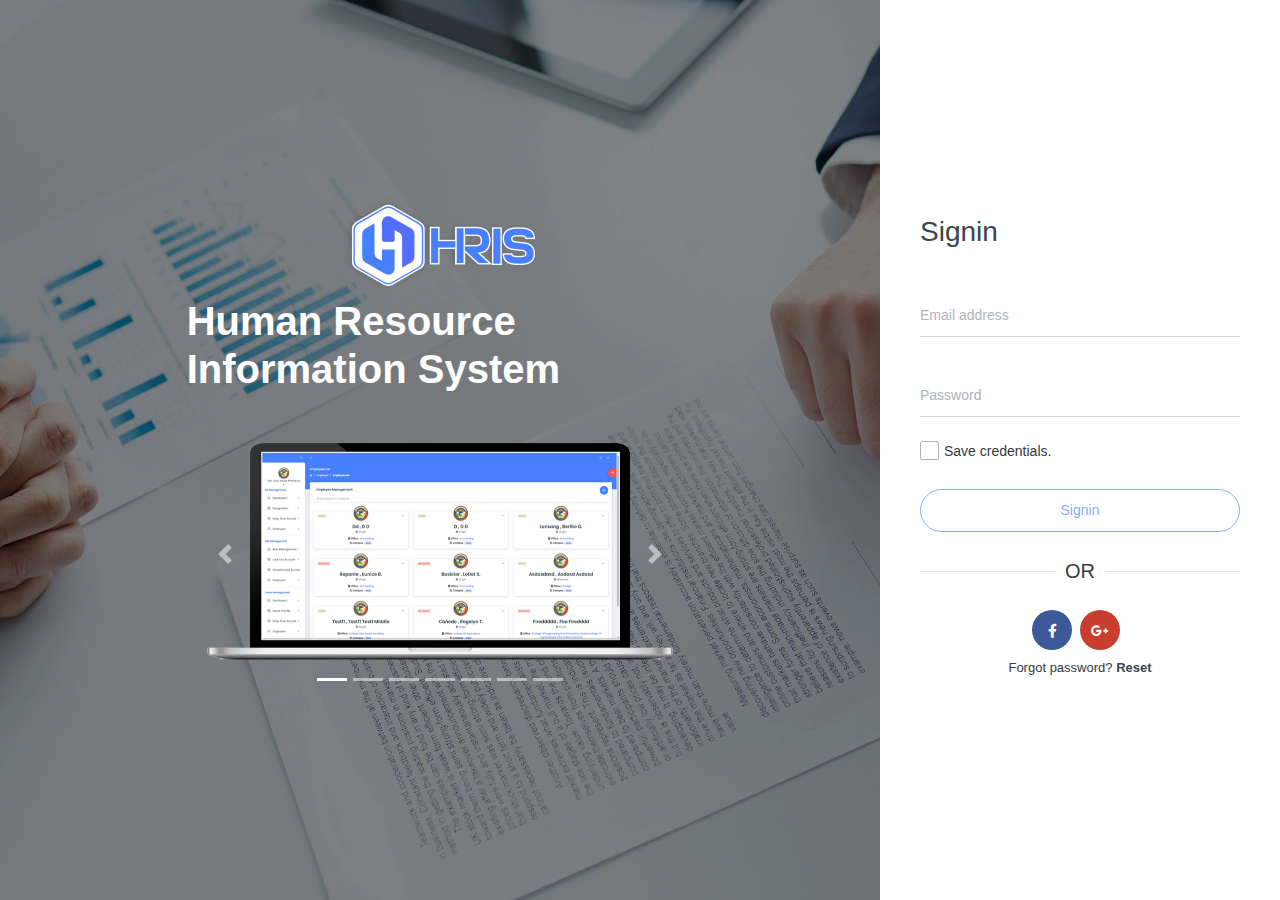
<file: index.html>
<!DOCTYPE html><html lang="en"><head><meta name="generator" content="Scully 1.1.0">
  <title>HRIS - Human Resource Information System</title>
  <base href="/">

  <!--IE11-->
  <!-- HTML5 Shim and Respond.js IE11 support of HTML5 elements and media queries -->
  <!-- WARNING: Respond.js doesn't work if you view the page via file:// -->
  <!--[if lt IE 11]>
  <script src="https://oss.maxcdn.com/libs/html5shiv/3.7.0/html5shiv.js"></script>
  <script src="https://oss.maxcdn.com/libs/respond.js/1.4.2/respond.min.js"></script>
  <![endif]-->

  <!-- Meta -->
  <meta charset="utf-8">
  <meta name="viewport" content="width=device-width, initial-scale=1, user-scalable=0, minimal-ui">
  <meta http-equiv="X-UA-Compatible" content="IE=edge">
  <meta name="title" content="Human Resource Information Systems | ASSCAT">
  <meta name="description" content="Advantages of Management Information System. Fast data processing. HRIS stands for Human Resources Information System. The HRIS is a system that is used to collect and store data on an organization’s employees.In most cases, an HRIS encompasses the basic functionalities needed for end-to-end Human Resources Management (HRM). It has a system for recruitment, performance management, learning &amp; development, and more.">
  <meta name="keywords" content="HRIS, HUMAN RESOURCE INFORMATION SYSTEM, ASSCAT HRIS,AGUSAN DEL SUR STATE COLLEGE OF AGRICULTURE AND TECHNOLOGY,HRIS AGUSAN DEL SUR">
  <meta name="robots" content="index, follow">
  <meta http-equiv="Content-Type" content="text/html; charset=utf-8">
  <meta name="language" content="English">
  <meta name="revisit-after" content="1 days">
  <meta name="author" content="Eric Jhune P. Espa">

  <!-- Open Graph / Facebook -->
  <meta property="og:type" content="website">
  <meta property="og:url" content="https://hris.asscat.systems/">
  <meta property="og:title" content="Human Resource Information System | ASSCAT">
  <meta property="og:description" content="HRIS stands for Human Resources Information System. The HRIS is a system that is used to collect and store data on an organization’s employees.In most cases, an HRIS encompasses the basic functionalities needed for end-to-end Human Resources Management (HRM). It has a system for recruitment, performance management, learning &amp; development, and more.">
  <meta property="og:image" content="https://hris.asscat.systems/favicon.ico">

  <!-- Twitter -->
  <meta property="twitter:card" content="summary_large_image">
  <meta property="twitter:url" content="https://hris.asscat.systems/">
  <meta property="twitter:title" content="Human Resource Information System | ASSCAT">
  <meta property="twitter:description" content="HRIS stands for Human Resources Information System. The HRIS is a system that is used to collect and store data on an organization’s employees.In most cases, an HRIS encompasses the basic functionalities needed for end-to-end Human Resources Management (HRM). It has a system for recruitment, performance management, learning &amp; development, and more.">
  <meta property="twitter:image" content="https://hris.asscat.systems/favicon.ico">


  <!-- Favicon icon -->
  <link rel="icon" type="image/x-icon" href="favicon.ico">
<link rel="stylesheet" href="styles.5b31d771156bc13644c9.css"><style>.swal2-popup.swal2-toast{flex-direction:column;align-items:stretch;width:auto;padding:1.25em;overflow-y:hidden;background:#fff;box-shadow:0 0 .625em #d9d9d9}.swal2-popup.swal2-toast .swal2-header{flex-direction:row;padding:0}.swal2-popup.swal2-toast .swal2-title{flex-grow:1;justify-content:flex-start;margin:0 .625em;font-size:1em}.swal2-popup.swal2-toast .swal2-loading{justify-content:center}.swal2-popup.swal2-toast .swal2-input{height:2em;margin:.3125em auto;font-size:1em}.swal2-popup.swal2-toast .swal2-validation-message{font-size:1em}.swal2-popup.swal2-toast .swal2-footer{margin:.5em 0 0;padding:.5em 0 0;font-size:.8em}.swal2-popup.swal2-toast .swal2-close{position:static;width:.8em;height:.8em;line-height:.8}.swal2-popup.swal2-toast .swal2-content{justify-content:flex-start;margin:0 .625em;padding:0;font-size:1em;text-align:initial}.swal2-popup.swal2-toast .swal2-html-container{padding:.625em 0 0}.swal2-popup.swal2-toast .swal2-html-container:empty{padding:0}.swal2-popup.swal2-toast .swal2-icon{width:2em;min-width:2em;height:2em;margin:0 .5em 0 0}.swal2-popup.swal2-toast .swal2-icon .swal2-icon-content{display:flex;align-items:center;font-size:1.8em;font-weight:700}@media all and (-ms-high-contrast:none),(-ms-high-contrast:active){.swal2-popup.swal2-toast .swal2-icon .swal2-icon-content{font-size:.25em}}.swal2-popup.swal2-toast .swal2-icon.swal2-success .swal2-success-ring{width:2em;height:2em}.swal2-popup.swal2-toast .swal2-icon.swal2-error [class^=swal2-x-mark-line]{top:.875em;width:1.375em}.swal2-popup.swal2-toast .swal2-icon.swal2-error [class^=swal2-x-mark-line][class$=left]{left:.3125em}.swal2-popup.swal2-toast .swal2-icon.swal2-error [class^=swal2-x-mark-line][class$=right]{right:.3125em}.swal2-popup.swal2-toast .swal2-actions{flex:1;flex-basis:auto!important;align-self:stretch;width:auto;height:2.2em;height:auto;margin:0 .3125em;margin-top:.3125em;padding:0}.swal2-popup.swal2-toast .swal2-styled{margin:.125em .3125em;padding:.3125em .625em;font-size:1em}.swal2-popup.swal2-toast .swal2-styled:focus{box-shadow:0 0 0 1px #fff,0 0 0 3px rgba(100,150,200,.5)}.swal2-popup.swal2-toast .swal2-success{border-color:#a5dc86}.swal2-popup.swal2-toast .swal2-success [class^=swal2-success-circular-line]{position:absolute;width:1.6em;height:3em;transform:rotate(45deg);border-radius:50%}.swal2-popup.swal2-toast .swal2-success [class^=swal2-success-circular-line][class$=left]{top:-.8em;left:-.5em;transform:rotate(-45deg);transform-origin:2em 2em;border-radius:4em 0 0 4em}.swal2-popup.swal2-toast .swal2-success [class^=swal2-success-circular-line][class$=right]{top:-.25em;left:.9375em;transform-origin:0 1.5em;border-radius:0 4em 4em 0}.swal2-popup.swal2-toast .swal2-success .swal2-success-ring{width:2em;height:2em}.swal2-popup.swal2-toast .swal2-success .swal2-success-fix{top:0;left:.4375em;width:.4375em;height:2.6875em}.swal2-popup.swal2-toast .swal2-success [class^=swal2-success-line]{height:.3125em}.swal2-popup.swal2-toast .swal2-success [class^=swal2-success-line][class$=tip]{top:1.125em;left:.1875em;width:.75em}.swal2-popup.swal2-toast .swal2-success [class^=swal2-success-line][class$=long]{top:.9375em;right:.1875em;width:1.375em}.swal2-popup.swal2-toast .swal2-success.swal2-icon-show .swal2-success-line-tip{-webkit-animation:swal2-toast-animate-success-line-tip .75s;animation:swal2-toast-animate-success-line-tip .75s}.swal2-popup.swal2-toast .swal2-success.swal2-icon-show .swal2-success-line-long{-webkit-animation:swal2-toast-animate-success-line-long .75s;animation:swal2-toast-animate-success-line-long .75s}.swal2-popup.swal2-toast.swal2-show{-webkit-animation:swal2-toast-show .5s;animation:swal2-toast-show .5s}.swal2-popup.swal2-toast.swal2-hide{-webkit-animation:swal2-toast-hide .1s forwards;animation:swal2-toast-hide .1s forwards}.swal2-container{display:flex;position:fixed;z-index:1060;top:0;right:0;bottom:0;left:0;flex-direction:row;align-items:center;justify-content:center;padding:.625em;overflow-x:hidden;transition:background-color .1s;-webkit-overflow-scrolling:touch}.swal2-container.swal2-backdrop-show,.swal2-container.swal2-noanimation{background:rgba(0,0,0,.4)}.swal2-container.swal2-backdrop-hide{background:0 0!important}.swal2-container.swal2-top{align-items:flex-start}.swal2-container.swal2-top-left,.swal2-container.swal2-top-start{align-items:flex-start;justify-content:flex-start}.swal2-container.swal2-top-end,.swal2-container.swal2-top-right{align-items:flex-start;justify-content:flex-end}.swal2-container.swal2-center{align-items:center}.swal2-container.swal2-center-left,.swal2-container.swal2-center-start{align-items:center;justify-content:flex-start}.swal2-container.swal2-center-end,.swal2-container.swal2-center-right{align-items:center;justify-content:flex-end}.swal2-container.swal2-bottom{align-items:flex-end}.swal2-container.swal2-bottom-left,.swal2-container.swal2-bottom-start{align-items:flex-end;justify-content:flex-start}.swal2-container.swal2-bottom-end,.swal2-container.swal2-bottom-right{align-items:flex-end;justify-content:flex-end}.swal2-container.swal2-bottom-end>:first-child,.swal2-container.swal2-bottom-left>:first-child,.swal2-container.swal2-bottom-right>:first-child,.swal2-container.swal2-bottom-start>:first-child,.swal2-container.swal2-bottom>:first-child{margin-top:auto}.swal2-container.swal2-grow-fullscreen>.swal2-modal{display:flex!important;flex:1;align-self:stretch;justify-content:center}.swal2-container.swal2-grow-row>.swal2-modal{display:flex!important;flex:1;align-content:center;justify-content:center}.swal2-container.swal2-grow-column{flex:1;flex-direction:column}.swal2-container.swal2-grow-column.swal2-bottom,.swal2-container.swal2-grow-column.swal2-center,.swal2-container.swal2-grow-column.swal2-top{align-items:center}.swal2-container.swal2-grow-column.swal2-bottom-left,.swal2-container.swal2-grow-column.swal2-bottom-start,.swal2-container.swal2-grow-column.swal2-center-left,.swal2-container.swal2-grow-column.swal2-center-start,.swal2-container.swal2-grow-column.swal2-top-left,.swal2-container.swal2-grow-column.swal2-top-start{align-items:flex-start}.swal2-container.swal2-grow-column.swal2-bottom-end,.swal2-container.swal2-grow-column.swal2-bottom-right,.swal2-container.swal2-grow-column.swal2-center-end,.swal2-container.swal2-grow-column.swal2-center-right,.swal2-container.swal2-grow-column.swal2-top-end,.swal2-container.swal2-grow-column.swal2-top-right{align-items:flex-end}.swal2-container.swal2-grow-column>.swal2-modal{display:flex!important;flex:1;align-content:center;justify-content:center}.swal2-container.swal2-no-transition{transition:none!important}.swal2-container:not(.swal2-top):not(.swal2-top-start):not(.swal2-top-end):not(.swal2-top-left):not(.swal2-top-right):not(.swal2-center-start):not(.swal2-center-end):not(.swal2-center-left):not(.swal2-center-right):not(.swal2-bottom):not(.swal2-bottom-start):not(.swal2-bottom-end):not(.swal2-bottom-left):not(.swal2-bottom-right):not(.swal2-grow-fullscreen)>.swal2-modal{margin:auto}@media all and (-ms-high-contrast:none),(-ms-high-contrast:active){.swal2-container .swal2-modal{margin:0!important}}.swal2-popup{display:none;position:relative;box-sizing:border-box;flex-direction:column;justify-content:center;width:32em;max-width:100%;padding:1.25em;border:none;border-radius:5px;background:#fff;font-family:inherit;font-size:1rem}.swal2-popup:focus{outline:0}.swal2-popup.swal2-loading{overflow-y:hidden}.swal2-header{display:flex;flex-direction:column;align-items:center;padding:0 1.8em}.swal2-title{position:relative;max-width:100%;margin:0 0 .4em;padding:0;color:#595959;font-size:1.875em;font-weight:600;text-align:center;text-transform:none;word-wrap:break-word}.swal2-actions{display:flex;z-index:1;box-sizing:border-box;flex-wrap:wrap;align-items:center;justify-content:center;width:100%;margin:1.25em auto 0;padding:0}.swal2-actions:not(.swal2-loading) .swal2-styled[disabled]{opacity:.4}.swal2-actions:not(.swal2-loading) .swal2-styled:hover{background-image:linear-gradient(rgba(0,0,0,.1),rgba(0,0,0,.1))}.swal2-actions:not(.swal2-loading) .swal2-styled:active{background-image:linear-gradient(rgba(0,0,0,.2),rgba(0,0,0,.2))}.swal2-loader{display:none;align-items:center;justify-content:center;width:2.2em;height:2.2em;margin:0 1.875em;-webkit-animation:swal2-rotate-loading 1.5s linear 0s infinite normal;animation:swal2-rotate-loading 1.5s linear 0s infinite normal;border-width:.25em;border-style:solid;border-radius:100%;border-color:#2778c4 transparent #2778c4 transparent}.swal2-styled{margin:.3125em;padding:.625em 1.1em;box-shadow:none;font-weight:500}.swal2-styled:not([disabled]){cursor:pointer}.swal2-styled.swal2-confirm{border:0;border-radius:.25em;background:initial;background-color:#2778c4;color:#fff;font-size:1em}.swal2-styled.swal2-deny{border:0;border-radius:.25em;background:initial;background-color:#d14529;color:#fff;font-size:1em}.swal2-styled.swal2-cancel{border:0;border-radius:.25em;background:initial;background-color:#757575;color:#fff;font-size:1em}.swal2-styled:focus{outline:0;box-shadow:0 0 0 3px rgba(100,150,200,.5)}.swal2-styled::-moz-focus-inner{border:0}.swal2-footer{justify-content:center;margin:1.25em 0 0;padding:1em 0 0;border-top:1px solid #eee;color:#545454;font-size:1em}.swal2-timer-progress-bar-container{position:absolute;right:0;bottom:0;left:0;height:.25em;overflow:hidden;border-bottom-right-radius:5px;border-bottom-left-radius:5px}.swal2-timer-progress-bar{width:100%;height:.25em;background:rgba(0,0,0,.2)}.swal2-image{max-width:100%;margin:1.25em auto}.swal2-close{position:absolute;z-index:2;top:0;right:0;align-items:center;justify-content:center;width:1.2em;height:1.2em;padding:0;overflow:hidden;transition:color .1s ease-out;border:none;border-radius:5px;background:0 0;color:#ccc;font-family:serif;font-size:2.5em;line-height:1.2;cursor:pointer}.swal2-close:hover{transform:none;background:0 0;color:#f27474}.swal2-close:focus{outline:0;box-shadow:inset 0 0 0 3px rgba(100,150,200,.5)}.swal2-close::-moz-focus-inner{border:0}.swal2-content{z-index:1;justify-content:center;margin:0;padding:0 1.6em;color:#545454;font-size:1.125em;font-weight:400;line-height:normal;text-align:center;word-wrap:break-word}.swal2-checkbox,.swal2-file,.swal2-input,.swal2-radio,.swal2-select,.swal2-textarea{margin:1em auto}.swal2-file,.swal2-input,.swal2-textarea{box-sizing:border-box;width:100%;transition:border-color .3s,box-shadow .3s;border:1px solid #d9d9d9;border-radius:.1875em;background:inherit;box-shadow:inset 0 1px 1px rgba(0,0,0,.06);color:inherit;font-size:1.125em}.swal2-file.swal2-inputerror,.swal2-input.swal2-inputerror,.swal2-textarea.swal2-inputerror{border-color:#f27474!important;box-shadow:0 0 2px #f27474!important}.swal2-file:focus,.swal2-input:focus,.swal2-textarea:focus{border:1px solid #b4dbed;outline:0;box-shadow:0 0 0 3px rgba(100,150,200,.5)}.swal2-file::-moz-placeholder,.swal2-input::-moz-placeholder,.swal2-textarea::-moz-placeholder{color:#ccc}.swal2-file:-ms-input-placeholder,.swal2-input:-ms-input-placeholder,.swal2-textarea:-ms-input-placeholder{color:#ccc}.swal2-file::placeholder,.swal2-input::placeholder,.swal2-textarea::placeholder{color:#ccc}.swal2-range{margin:1em auto;background:#fff}.swal2-range input{width:80%}.swal2-range output{width:20%;color:inherit;font-weight:600;text-align:center}.swal2-range input,.swal2-range output{height:2.625em;padding:0;font-size:1.125em;line-height:2.625em}.swal2-input{height:2.625em;padding:0 .75em}.swal2-input[type=number]{max-width:10em}.swal2-file{background:inherit;font-size:1.125em}.swal2-textarea{height:6.75em;padding:.75em}.swal2-select{min-width:50%;max-width:100%;padding:.375em .625em;background:inherit;color:inherit;font-size:1.125em}.swal2-checkbox,.swal2-radio{align-items:center;justify-content:center;background:#fff;color:inherit}.swal2-checkbox label,.swal2-radio label{margin:0 .6em;font-size:1.125em}.swal2-checkbox input,.swal2-radio input{flex-shrink:0;margin:0 .4em}.swal2-input-label{display:flex;justify-content:center;margin:1em auto}.swal2-validation-message{align-items:center;justify-content:center;margin:0 -2.7em;padding:.625em;overflow:hidden;background:#f0f0f0;color:#666;font-size:1em;font-weight:300}.swal2-validation-message::before{content:"!";display:inline-block;width:1.5em;min-width:1.5em;height:1.5em;margin:0 .625em;border-radius:50%;background-color:#f27474;color:#fff;font-weight:600;line-height:1.5em;text-align:center}.swal2-icon{position:relative;box-sizing:content-box;justify-content:center;width:5em;height:5em;margin:1.25em auto 1.875em;border:.25em solid transparent;border-radius:50%;border-color:#000;font-family:inherit;line-height:5em;cursor:default;-webkit-user-select:none;-moz-user-select:none;-ms-user-select:none;user-select:none}.swal2-icon .swal2-icon-content{display:flex;align-items:center;font-size:3.75em}.swal2-icon.swal2-error{border-color:#f27474;color:#f27474}.swal2-icon.swal2-error .swal2-x-mark{position:relative;flex-grow:1}.swal2-icon.swal2-error [class^=swal2-x-mark-line]{display:block;position:absolute;top:2.3125em;width:2.9375em;height:.3125em;border-radius:.125em;background-color:#f27474}.swal2-icon.swal2-error [class^=swal2-x-mark-line][class$=left]{left:1.0625em;transform:rotate(45deg)}.swal2-icon.swal2-error [class^=swal2-x-mark-line][class$=right]{right:1em;transform:rotate(-45deg)}.swal2-icon.swal2-error.swal2-icon-show{-webkit-animation:swal2-animate-error-icon .5s;animation:swal2-animate-error-icon .5s}.swal2-icon.swal2-error.swal2-icon-show .swal2-x-mark{-webkit-animation:swal2-animate-error-x-mark .5s;animation:swal2-animate-error-x-mark .5s}.swal2-icon.swal2-warning{border-color:#facea8;color:#f8bb86}.swal2-icon.swal2-info{border-color:#9de0f6;color:#3fc3ee}.swal2-icon.swal2-question{border-color:#c9dae1;color:#87adbd}.swal2-icon.swal2-success{border-color:#a5dc86;color:#a5dc86}.swal2-icon.swal2-success [class^=swal2-success-circular-line]{position:absolute;width:3.75em;height:7.5em;transform:rotate(45deg);border-radius:50%}.swal2-icon.swal2-success [class^=swal2-success-circular-line][class$=left]{top:-.4375em;left:-2.0635em;transform:rotate(-45deg);transform-origin:3.75em 3.75em;border-radius:7.5em 0 0 7.5em}.swal2-icon.swal2-success [class^=swal2-success-circular-line][class$=right]{top:-.6875em;left:1.875em;transform:rotate(-45deg);transform-origin:0 3.75em;border-radius:0 7.5em 7.5em 0}.swal2-icon.swal2-success .swal2-success-ring{position:absolute;z-index:2;top:-.25em;left:-.25em;box-sizing:content-box;width:100%;height:100%;border:.25em solid rgba(165,220,134,.3);border-radius:50%}.swal2-icon.swal2-success .swal2-success-fix{position:absolute;z-index:1;top:.5em;left:1.625em;width:.4375em;height:5.625em;transform:rotate(-45deg)}.swal2-icon.swal2-success [class^=swal2-success-line]{display:block;position:absolute;z-index:2;height:.3125em;border-radius:.125em;background-color:#a5dc86}.swal2-icon.swal2-success [class^=swal2-success-line][class$=tip]{top:2.875em;left:.8125em;width:1.5625em;transform:rotate(45deg)}.swal2-icon.swal2-success [class^=swal2-success-line][class$=long]{top:2.375em;right:.5em;width:2.9375em;transform:rotate(-45deg)}.swal2-icon.swal2-success.swal2-icon-show .swal2-success-line-tip{-webkit-animation:swal2-animate-success-line-tip .75s;animation:swal2-animate-success-line-tip .75s}.swal2-icon.swal2-success.swal2-icon-show .swal2-success-line-long{-webkit-animation:swal2-animate-success-line-long .75s;animation:swal2-animate-success-line-long .75s}.swal2-icon.swal2-success.swal2-icon-show .swal2-success-circular-line-right{-webkit-animation:swal2-rotate-success-circular-line 4.25s ease-in;animation:swal2-rotate-success-circular-line 4.25s ease-in}.swal2-progress-steps{flex-wrap:wrap;align-items:center;max-width:100%;margin:0 0 1.25em;padding:0;background:inherit;font-weight:600}.swal2-progress-steps li{display:inline-block;position:relative}.swal2-progress-steps .swal2-progress-step{z-index:20;flex-shrink:0;width:2em;height:2em;border-radius:2em;background:#2778c4;color:#fff;line-height:2em;text-align:center}.swal2-progress-steps .swal2-progress-step.swal2-active-progress-step{background:#2778c4}.swal2-progress-steps .swal2-progress-step.swal2-active-progress-step~.swal2-progress-step{background:#add8e6;color:#fff}.swal2-progress-steps .swal2-progress-step.swal2-active-progress-step~.swal2-progress-step-line{background:#add8e6}.swal2-progress-steps .swal2-progress-step-line{z-index:10;flex-shrink:0;width:2.5em;height:.4em;margin:0 -1px;background:#2778c4}[class^=swal2]{-webkit-tap-highlight-color:transparent}.swal2-show{-webkit-animation:swal2-show .3s;animation:swal2-show .3s}.swal2-hide{-webkit-animation:swal2-hide .15s forwards;animation:swal2-hide .15s forwards}.swal2-noanimation{transition:none}.swal2-scrollbar-measure{position:absolute;top:-9999px;width:50px;height:50px;overflow:scroll}.swal2-rtl .swal2-close{right:auto;left:0}.swal2-rtl .swal2-timer-progress-bar{right:0;left:auto}@supports (-ms-accelerator:true){.swal2-range input{width:100%!important}.swal2-range output{display:none}}@media all and (-ms-high-contrast:none),(-ms-high-contrast:active){.swal2-range input{width:100%!important}.swal2-range output{display:none}}@-webkit-keyframes swal2-toast-show{0%{transform:translateY(-.625em) rotateZ(2deg)}33%{transform:translateY(0) rotateZ(-2deg)}66%{transform:translateY(.3125em) rotateZ(2deg)}100%{transform:translateY(0) rotateZ(0)}}@keyframes swal2-toast-show{0%{transform:translateY(-.625em) rotateZ(2deg)}33%{transform:translateY(0) rotateZ(-2deg)}66%{transform:translateY(.3125em) rotateZ(2deg)}100%{transform:translateY(0) rotateZ(0)}}@-webkit-keyframes swal2-toast-hide{100%{transform:rotateZ(1deg);opacity:0}}@keyframes swal2-toast-hide{100%{transform:rotateZ(1deg);opacity:0}}@-webkit-keyframes swal2-toast-animate-success-line-tip{0%{top:.5625em;left:.0625em;width:0}54%{top:.125em;left:.125em;width:0}70%{top:.625em;left:-.25em;width:1.625em}84%{top:1.0625em;left:.75em;width:.5em}100%{top:1.125em;left:.1875em;width:.75em}}@keyframes swal2-toast-animate-success-line-tip{0%{top:.5625em;left:.0625em;width:0}54%{top:.125em;left:.125em;width:0}70%{top:.625em;left:-.25em;width:1.625em}84%{top:1.0625em;left:.75em;width:.5em}100%{top:1.125em;left:.1875em;width:.75em}}@-webkit-keyframes swal2-toast-animate-success-line-long{0%{top:1.625em;right:1.375em;width:0}65%{top:1.25em;right:.9375em;width:0}84%{top:.9375em;right:0;width:1.125em}100%{top:.9375em;right:.1875em;width:1.375em}}@keyframes swal2-toast-animate-success-line-long{0%{top:1.625em;right:1.375em;width:0}65%{top:1.25em;right:.9375em;width:0}84%{top:.9375em;right:0;width:1.125em}100%{top:.9375em;right:.1875em;width:1.375em}}@-webkit-keyframes swal2-show{0%{transform:scale(.7)}45%{transform:scale(1.05)}80%{transform:scale(.95)}100%{transform:scale(1)}}@keyframes swal2-show{0%{transform:scale(.7)}45%{transform:scale(1.05)}80%{transform:scale(.95)}100%{transform:scale(1)}}@-webkit-keyframes swal2-hide{0%{transform:scale(1);opacity:1}100%{transform:scale(.5);opacity:0}}@keyframes swal2-hide{0%{transform:scale(1);opacity:1}100%{transform:scale(.5);opacity:0}}@-webkit-keyframes swal2-animate-success-line-tip{0%{top:1.1875em;left:.0625em;width:0}54%{top:1.0625em;left:.125em;width:0}70%{top:2.1875em;left:-.375em;width:3.125em}84%{top:3em;left:1.3125em;width:1.0625em}100%{top:2.8125em;left:.8125em;width:1.5625em}}@keyframes swal2-animate-success-line-tip{0%{top:1.1875em;left:.0625em;width:0}54%{top:1.0625em;left:.125em;width:0}70%{top:2.1875em;left:-.375em;width:3.125em}84%{top:3em;left:1.3125em;width:1.0625em}100%{top:2.8125em;left:.8125em;width:1.5625em}}@-webkit-keyframes swal2-animate-success-line-long{0%{top:3.375em;right:2.875em;width:0}65%{top:3.375em;right:2.875em;width:0}84%{top:2.1875em;right:0;width:3.4375em}100%{top:2.375em;right:.5em;width:2.9375em}}@keyframes swal2-animate-success-line-long{0%{top:3.375em;right:2.875em;width:0}65%{top:3.375em;right:2.875em;width:0}84%{top:2.1875em;right:0;width:3.4375em}100%{top:2.375em;right:.5em;width:2.9375em}}@-webkit-keyframes swal2-rotate-success-circular-line{0%{transform:rotate(-45deg)}5%{transform:rotate(-45deg)}12%{transform:rotate(-405deg)}100%{transform:rotate(-405deg)}}@keyframes swal2-rotate-success-circular-line{0%{transform:rotate(-45deg)}5%{transform:rotate(-45deg)}12%{transform:rotate(-405deg)}100%{transform:rotate(-405deg)}}@-webkit-keyframes swal2-animate-error-x-mark{0%{margin-top:1.625em;transform:scale(.4);opacity:0}50%{margin-top:1.625em;transform:scale(.4);opacity:0}80%{margin-top:-.375em;transform:scale(1.15)}100%{margin-top:0;transform:scale(1);opacity:1}}@keyframes swal2-animate-error-x-mark{0%{margin-top:1.625em;transform:scale(.4);opacity:0}50%{margin-top:1.625em;transform:scale(.4);opacity:0}80%{margin-top:-.375em;transform:scale(1.15)}100%{margin-top:0;transform:scale(1);opacity:1}}@-webkit-keyframes swal2-animate-error-icon{0%{transform:rotateX(100deg);opacity:0}100%{transform:rotateX(0);opacity:1}}@keyframes swal2-animate-error-icon{0%{transform:rotateX(100deg);opacity:0}100%{transform:rotateX(0);opacity:1}}@-webkit-keyframes swal2-rotate-loading{0%{transform:rotate(0)}100%{transform:rotate(360deg)}}@keyframes swal2-rotate-loading{0%{transform:rotate(0)}100%{transform:rotate(360deg)}}body.swal2-shown:not(.swal2-no-backdrop):not(.swal2-toast-shown){overflow:hidden}body.swal2-height-auto{height:auto!important}body.swal2-no-backdrop .swal2-container{top:auto;right:auto;bottom:auto;left:auto;max-width:calc(100% - .625em * 2);background-color:transparent!important}body.swal2-no-backdrop .swal2-container>.swal2-modal{box-shadow:0 0 10px rgba(0,0,0,.4)}body.swal2-no-backdrop .swal2-container.swal2-top{top:0;left:50%;transform:translateX(-50%)}body.swal2-no-backdrop .swal2-container.swal2-top-left,body.swal2-no-backdrop .swal2-container.swal2-top-start{top:0;left:0}body.swal2-no-backdrop .swal2-container.swal2-top-end,body.swal2-no-backdrop .swal2-container.swal2-top-right{top:0;right:0}body.swal2-no-backdrop .swal2-container.swal2-center{top:50%;left:50%;transform:translate(-50%,-50%)}body.swal2-no-backdrop .swal2-container.swal2-center-left,body.swal2-no-backdrop .swal2-container.swal2-center-start{top:50%;left:0;transform:translateY(-50%)}body.swal2-no-backdrop .swal2-container.swal2-center-end,body.swal2-no-backdrop .swal2-container.swal2-center-right{top:50%;right:0;transform:translateY(-50%)}body.swal2-no-backdrop .swal2-container.swal2-bottom{bottom:0;left:50%;transform:translateX(-50%)}body.swal2-no-backdrop .swal2-container.swal2-bottom-left,body.swal2-no-backdrop .swal2-container.swal2-bottom-start{bottom:0;left:0}body.swal2-no-backdrop .swal2-container.swal2-bottom-end,body.swal2-no-backdrop .swal2-container.swal2-bottom-right{right:0;bottom:0}@media print{body.swal2-shown:not(.swal2-no-backdrop):not(.swal2-toast-shown){overflow-y:scroll!important}body.swal2-shown:not(.swal2-no-backdrop):not(.swal2-toast-shown)>[aria-hidden=true]{display:none}body.swal2-shown:not(.swal2-no-backdrop):not(.swal2-toast-shown) .swal2-container{position:static!important}}body.swal2-toast-shown .swal2-container{background-color:transparent}body.swal2-toast-shown .swal2-container.swal2-top{top:0;right:auto;bottom:auto;left:50%;transform:translateX(-50%)}body.swal2-toast-shown .swal2-container.swal2-top-end,body.swal2-toast-shown .swal2-container.swal2-top-right{top:0;right:0;bottom:auto;left:auto}body.swal2-toast-shown .swal2-container.swal2-top-left,body.swal2-toast-shown .swal2-container.swal2-top-start{top:0;right:auto;bottom:auto;left:0}body.swal2-toast-shown .swal2-container.swal2-center-left,body.swal2-toast-shown .swal2-container.swal2-center-start{top:50%;right:auto;bottom:auto;left:0;transform:translateY(-50%)}body.swal2-toast-shown .swal2-container.swal2-center{top:50%;right:auto;bottom:auto;left:50%;transform:translate(-50%,-50%)}body.swal2-toast-shown .swal2-container.swal2-center-end,body.swal2-toast-shown .swal2-container.swal2-center-right{top:50%;right:0;bottom:auto;left:auto;transform:translateY(-50%)}body.swal2-toast-shown .swal2-container.swal2-bottom-left,body.swal2-toast-shown .swal2-container.swal2-bottom-start{top:auto;right:auto;bottom:0;left:0}body.swal2-toast-shown .swal2-container.swal2-bottom{top:auto;right:auto;bottom:0;left:50%;transform:translateX(-50%)}body.swal2-toast-shown .swal2-container.swal2-bottom-end,body.swal2-toast-shown .swal2-container.swal2-bottom-right{top:auto;right:0;bottom:0;left:auto}</style><style></style><style>.la-ball-8bits[_ngcontent-serverApp-c26], .la-ball-8bits[_ngcontent-serverApp-c26] > div[_ngcontent-serverApp-c26]{box-sizing:border-box;position:relative}.la-ball-8bits[_ngcontent-serverApp-c26]{color:#fff;display:block;font-size:0}.la-ball-8bits.la-dark[_ngcontent-serverApp-c26]{color:#333}.la-ball-8bits[_ngcontent-serverApp-c26] > div[_ngcontent-serverApp-c26]{background-color:currentColor;border:0 solid;display:inline-block;float:none}.la-ball-8bits[_ngcontent-serverApp-c26]{height:12px;width:12px}.la-ball-8bits[_ngcontent-serverApp-c26] > div[_ngcontent-serverApp-c26]{-webkit-animation:ball-8bits 1s ease 0s infinite;animation:ball-8bits 1s ease 0s infinite;border-radius:0;height:4px;left:50%;opacity:0;position:absolute;top:50%;transform:translate(100%,100%);width:4px}.la-ball-8bits[_ngcontent-serverApp-c26] > div[_ngcontent-serverApp-c26]:first-child{-webkit-animation-delay:-.9375s;animation-delay:-.9375s}.la-ball-8bits[_ngcontent-serverApp-c26] > div[_ngcontent-serverApp-c26]:nth-child(2){-webkit-animation-delay:-.875s;animation-delay:-.875s}.la-ball-8bits[_ngcontent-serverApp-c26] > div[_ngcontent-serverApp-c26]:nth-child(3){-webkit-animation-delay:-.8125s;animation-delay:-.8125s}.la-ball-8bits[_ngcontent-serverApp-c26] > div[_ngcontent-serverApp-c26]:nth-child(4){-webkit-animation-delay:-.75s;animation-delay:-.75s}.la-ball-8bits[_ngcontent-serverApp-c26] > div[_ngcontent-serverApp-c26]:nth-child(5){-webkit-animation-delay:-.6875s;animation-delay:-.6875s}.la-ball-8bits[_ngcontent-serverApp-c26] > div[_ngcontent-serverApp-c26]:nth-child(6){-webkit-animation-delay:-.625s;animation-delay:-.625s}.la-ball-8bits[_ngcontent-serverApp-c26] > div[_ngcontent-serverApp-c26]:nth-child(7){-webkit-animation-delay:-.5625s;animation-delay:-.5625s}.la-ball-8bits[_ngcontent-serverApp-c26] > div[_ngcontent-serverApp-c26]:nth-child(8){-webkit-animation-delay:-.5s;animation-delay:-.5s}.la-ball-8bits[_ngcontent-serverApp-c26] > div[_ngcontent-serverApp-c26]:nth-child(9){-webkit-animation-delay:-.4375s;animation-delay:-.4375s}.la-ball-8bits[_ngcontent-serverApp-c26] > div[_ngcontent-serverApp-c26]:nth-child(10){-webkit-animation-delay:-.375s;animation-delay:-.375s}.la-ball-8bits[_ngcontent-serverApp-c26] > div[_ngcontent-serverApp-c26]:nth-child(11){-webkit-animation-delay:-.3125s;animation-delay:-.3125s}.la-ball-8bits[_ngcontent-serverApp-c26] > div[_ngcontent-serverApp-c26]:nth-child(12){-webkit-animation-delay:-.25s;animation-delay:-.25s}.la-ball-8bits[_ngcontent-serverApp-c26] > div[_ngcontent-serverApp-c26]:nth-child(13){-webkit-animation-delay:-.1875s;animation-delay:-.1875s}.la-ball-8bits[_ngcontent-serverApp-c26] > div[_ngcontent-serverApp-c26]:nth-child(14){-webkit-animation-delay:-.125s;animation-delay:-.125s}.la-ball-8bits[_ngcontent-serverApp-c26] > div[_ngcontent-serverApp-c26]:nth-child(15){-webkit-animation-delay:-.0625s;animation-delay:-.0625s}.la-ball-8bits[_ngcontent-serverApp-c26] > div[_ngcontent-serverApp-c26]:nth-child(16){-webkit-animation-delay:0s;animation-delay:0s}.la-ball-8bits[_ngcontent-serverApp-c26] > div[_ngcontent-serverApp-c26]:first-child{left:0;top:-100%}.la-ball-8bits[_ngcontent-serverApp-c26] > div[_ngcontent-serverApp-c26]:nth-child(2){left:33.3333333333%;top:-100%}.la-ball-8bits[_ngcontent-serverApp-c26] > div[_ngcontent-serverApp-c26]:nth-child(3){left:66.6666666667%;top:-66.6666666667%}.la-ball-8bits[_ngcontent-serverApp-c26] > div[_ngcontent-serverApp-c26]:nth-child(4){left:100%;top:-33.3333333333%}.la-ball-8bits[_ngcontent-serverApp-c26] > div[_ngcontent-serverApp-c26]:nth-child(5){left:100%;top:0}.la-ball-8bits[_ngcontent-serverApp-c26] > div[_ngcontent-serverApp-c26]:nth-child(6){left:100%;top:33.3333333333%}.la-ball-8bits[_ngcontent-serverApp-c26] > div[_ngcontent-serverApp-c26]:nth-child(7){left:66.6666666667%;top:66.6666666667%}.la-ball-8bits[_ngcontent-serverApp-c26] > div[_ngcontent-serverApp-c26]:nth-child(8){left:33.3333333333%;top:100%}.la-ball-8bits[_ngcontent-serverApp-c26] > div[_ngcontent-serverApp-c26]:nth-child(9){left:0;top:100%}.la-ball-8bits[_ngcontent-serverApp-c26] > div[_ngcontent-serverApp-c26]:nth-child(10){left:-33.3333333333%;top:100%}.la-ball-8bits[_ngcontent-serverApp-c26] > div[_ngcontent-serverApp-c26]:nth-child(11){left:-66.6666666667%;top:66.6666666667%}.la-ball-8bits[_ngcontent-serverApp-c26] > div[_ngcontent-serverApp-c26]:nth-child(12){left:-100%;top:33.3333333333%}.la-ball-8bits[_ngcontent-serverApp-c26] > div[_ngcontent-serverApp-c26]:nth-child(13){left:-100%;top:0}.la-ball-8bits[_ngcontent-serverApp-c26] > div[_ngcontent-serverApp-c26]:nth-child(14){left:-100%;top:-33.3333333333%}.la-ball-8bits[_ngcontent-serverApp-c26] > div[_ngcontent-serverApp-c26]:nth-child(15){left:-66.6666666667%;top:-66.6666666667%}.la-ball-8bits[_ngcontent-serverApp-c26] > div[_ngcontent-serverApp-c26]:nth-child(16){left:-33.3333333333%;top:-100%}.la-ball-8bits.la-sm[_ngcontent-serverApp-c26]{height:6px;width:6px}.la-ball-8bits.la-sm[_ngcontent-serverApp-c26] > div[_ngcontent-serverApp-c26]{height:2px;width:2px}.la-ball-8bits.la-2x[_ngcontent-serverApp-c26]{height:24px;width:24px}.la-ball-8bits.la-2x[_ngcontent-serverApp-c26] > div[_ngcontent-serverApp-c26]{height:8px;width:8px}.la-ball-8bits.la-3x[_ngcontent-serverApp-c26]{height:36px;width:36px}.la-ball-8bits.la-3x[_ngcontent-serverApp-c26] > div[_ngcontent-serverApp-c26]{height:12px;width:12px}@-webkit-keyframes ball-8bits{0%{opacity:1}50%{opacity:1}51%{opacity:0}}@keyframes ball-8bits{0%{opacity:1}50%{opacity:1}51%{opacity:0}}.la-ball-atom[_ngcontent-serverApp-c26], .la-ball-atom[_ngcontent-serverApp-c26] > div[_ngcontent-serverApp-c26]{box-sizing:border-box;position:relative}.la-ball-atom[_ngcontent-serverApp-c26]{color:#fff;display:block;font-size:0}.la-ball-atom.la-dark[_ngcontent-serverApp-c26]{color:#333}.la-ball-atom[_ngcontent-serverApp-c26] > div[_ngcontent-serverApp-c26]{background-color:currentColor;border:0 solid;display:inline-block;float:none}.la-ball-atom[_ngcontent-serverApp-c26]{height:32px;width:32px}.la-ball-atom[_ngcontent-serverApp-c26] > div[_ngcontent-serverApp-c26]:first-child{-webkit-animation:ball-atom-shrink 4.5s linear infinite;animation:ball-atom-shrink 4.5s linear infinite;background:#aaa;border-radius:100%;height:60%;left:50%;position:absolute;top:50%;transform:translate(-50%,-50%);width:60%;z-index:1}.la-ball-atom[_ngcontent-serverApp-c26] > div[_ngcontent-serverApp-c26]:not(:first-child){-webkit-animation:ball-atom-zindex 1.5s steps(2) 0s infinite;animation:ball-atom-zindex 1.5s steps(2) 0s infinite;background:none;height:100%;left:0;position:absolute;width:100%;z-index:0}.la-ball-atom[_ngcontent-serverApp-c26] > div[_ngcontent-serverApp-c26]:not(:first-child):before{-webkit-animation:ball-atom-position 1.5s ease 0s infinite,ball-atom-size 1.5s ease 0s infinite;animation:ball-atom-position 1.5s ease 0s infinite,ball-atom-size 1.5s ease 0s infinite;background:currentColor;border-radius:50%;content:"";height:10px;left:0;margin-left:-5px;margin-top:-5px;opacity:.75;position:absolute;top:0;width:10px}.la-ball-atom[_ngcontent-serverApp-c26] > div[_ngcontent-serverApp-c26]:nth-child(2){-webkit-animation-delay:.75s;animation-delay:.75s}.la-ball-atom[_ngcontent-serverApp-c26] > div[_ngcontent-serverApp-c26]:nth-child(2):before{-webkit-animation-delay:0s,-1.125s;animation-delay:0s,-1.125s}.la-ball-atom[_ngcontent-serverApp-c26] > div[_ngcontent-serverApp-c26]:nth-child(3){-webkit-animation-delay:-.25s;animation-delay:-.25s;transform:rotate(120deg)}.la-ball-atom[_ngcontent-serverApp-c26] > div[_ngcontent-serverApp-c26]:nth-child(3):before{-webkit-animation-delay:-1s,-.75s;animation-delay:-1s,-.75s}.la-ball-atom[_ngcontent-serverApp-c26] > div[_ngcontent-serverApp-c26]:nth-child(4){-webkit-animation-delay:.25s;animation-delay:.25s;transform:rotate(240deg)}.la-ball-atom[_ngcontent-serverApp-c26] > div[_ngcontent-serverApp-c26]:nth-child(4):before{-webkit-animation-delay:-.5s,-.125s;animation-delay:-.5s,-.125s}.la-ball-atom.la-sm[_ngcontent-serverApp-c26]{height:16px;width:16px}.la-ball-atom.la-sm[_ngcontent-serverApp-c26] > div[_ngcontent-serverApp-c26]:not(:first-child):before{height:4px;margin-left:-2px;margin-top:-2px;width:4px}.la-ball-atom.la-2x[_ngcontent-serverApp-c26]{height:64px;width:64px}.la-ball-atom.la-2x[_ngcontent-serverApp-c26] > div[_ngcontent-serverApp-c26]:not(:first-child):before{height:20px;margin-left:-10px;margin-top:-10px;width:20px}.la-ball-atom.la-3x[_ngcontent-serverApp-c26]{height:96px;width:96px}.la-ball-atom.la-3x[_ngcontent-serverApp-c26] > div[_ngcontent-serverApp-c26]:not(:first-child):before{height:30px;margin-left:-15px;margin-top:-15px;width:30px}@-webkit-keyframes ball-atom-position{50%{left:100%;top:100%}}@keyframes ball-atom-position{50%{left:100%;top:100%}}@-webkit-keyframes ball-atom-size{50%{transform:scale(.5)}}@keyframes ball-atom-size{50%{transform:scale(.5)}}@-webkit-keyframes ball-atom-zindex{50%{z-index:10}}@keyframes ball-atom-zindex{50%{z-index:10}}@-webkit-keyframes ball-atom-shrink{50%{transform:translate(-50%,-50%) scale(.8)}}@keyframes ball-atom-shrink{50%{transform:translate(-50%,-50%) scale(.8)}}.la-ball-beat[_ngcontent-serverApp-c26], .la-ball-beat[_ngcontent-serverApp-c26] > div[_ngcontent-serverApp-c26]{box-sizing:border-box;position:relative}.la-ball-beat[_ngcontent-serverApp-c26]{color:#fff;display:block;font-size:0}.la-ball-beat.la-dark[_ngcontent-serverApp-c26]{color:#333}.la-ball-beat[_ngcontent-serverApp-c26] > div[_ngcontent-serverApp-c26]{background-color:currentColor;border:0 solid;display:inline-block;float:none}.la-ball-beat[_ngcontent-serverApp-c26]{height:18px;width:54px}.la-ball-beat[_ngcontent-serverApp-c26] > div[_ngcontent-serverApp-c26]{-webkit-animation:ball-beat .7s linear -.15s infinite;animation:ball-beat .7s linear -.15s infinite;border-radius:100%;height:10px;margin:4px;width:10px}.la-ball-beat[_ngcontent-serverApp-c26] > div[_ngcontent-serverApp-c26]:nth-child(2n-1){-webkit-animation-delay:-.5s;animation-delay:-.5s}.la-ball-beat.la-sm[_ngcontent-serverApp-c26]{height:8px;width:26px}.la-ball-beat.la-sm[_ngcontent-serverApp-c26] > div[_ngcontent-serverApp-c26]{height:4px;margin:2px;width:4px}.la-ball-beat.la-2x[_ngcontent-serverApp-c26]{height:36px;width:108px}.la-ball-beat.la-2x[_ngcontent-serverApp-c26] > div[_ngcontent-serverApp-c26]{height:20px;margin:8px;width:20px}.la-ball-beat.la-3x[_ngcontent-serverApp-c26]{height:54px;width:162px}.la-ball-beat.la-3x[_ngcontent-serverApp-c26] > div[_ngcontent-serverApp-c26]{height:30px;margin:12px;width:30px}@-webkit-keyframes ball-beat{50%{opacity:.2;transform:scale(.75)}to{opacity:1;transform:scale(1)}}@keyframes ball-beat{50%{opacity:.2;transform:scale(.75)}to{opacity:1;transform:scale(1)}}.la-ball-circus[_ngcontent-serverApp-c26], .la-ball-circus[_ngcontent-serverApp-c26] > div[_ngcontent-serverApp-c26]{box-sizing:border-box;position:relative}.la-ball-circus[_ngcontent-serverApp-c26]{color:#fff;display:block;font-size:0}.la-ball-circus.la-dark[_ngcontent-serverApp-c26]{color:#333}.la-ball-circus[_ngcontent-serverApp-c26] > div[_ngcontent-serverApp-c26]{background-color:currentColor;border:0 solid;display:inline-block;float:none}.la-ball-circus[_ngcontent-serverApp-c26]{height:16px;width:16px}.la-ball-circus[_ngcontent-serverApp-c26] > div[_ngcontent-serverApp-c26]{-webkit-animation:ball-circus-position 2.5s cubic-bezier(.25,0,.75,1) infinite,ball-circus-size 2.5s cubic-bezier(.25,0,.75,1) infinite;animation:ball-circus-position 2.5s cubic-bezier(.25,0,.75,1) infinite,ball-circus-size 2.5s cubic-bezier(.25,0,.75,1) infinite;border-radius:100%;display:block;height:16px;height:100%;left:-100%;opacity:.5;position:absolute;top:0;width:16px;width:100%}.la-ball-circus[_ngcontent-serverApp-c26] > div[_ngcontent-serverApp-c26]:first-child{-webkit-animation-delay:0s,-.5s;animation-delay:0s,-.5s}.la-ball-circus[_ngcontent-serverApp-c26] > div[_ngcontent-serverApp-c26]:nth-child(2){-webkit-animation-delay:-.5s,-1s;animation-delay:-.5s,-1s}.la-ball-circus[_ngcontent-serverApp-c26] > div[_ngcontent-serverApp-c26]:nth-child(3){-webkit-animation-delay:-1s,-1.5s;animation-delay:-1s,-1.5s}.la-ball-circus[_ngcontent-serverApp-c26] > div[_ngcontent-serverApp-c26]:nth-child(4){-webkit-animation-delay:-1.5s,-2s;animation-delay:-1.5s,-2s}.la-ball-circus[_ngcontent-serverApp-c26] > div[_ngcontent-serverApp-c26]:nth-child(5){-webkit-animation-delay:-2s,-2.5s;animation-delay:-2s,-2.5s}.la-ball-circus.la-sm[_ngcontent-serverApp-c26], .la-ball-circus.la-sm[_ngcontent-serverApp-c26] > div[_ngcontent-serverApp-c26]{height:8px;width:8px}.la-ball-circus.la-2x[_ngcontent-serverApp-c26], .la-ball-circus.la-2x[_ngcontent-serverApp-c26] > div[_ngcontent-serverApp-c26]{height:32px;width:32px}.la-ball-circus.la-3x[_ngcontent-serverApp-c26], .la-ball-circus.la-3x[_ngcontent-serverApp-c26] > div[_ngcontent-serverApp-c26]{height:48px;width:48px}@-webkit-keyframes ball-circus-position{50%{left:100%}}@keyframes ball-circus-position{50%{left:100%}}@-webkit-keyframes ball-circus-size{50%{transform:scale(.3)}}@keyframes ball-circus-size{50%{transform:scale(.3)}}.la-ball-climbing-dot[_ngcontent-serverApp-c26], .la-ball-climbing-dot[_ngcontent-serverApp-c26] > div[_ngcontent-serverApp-c26]{box-sizing:border-box;position:relative}.la-ball-climbing-dot[_ngcontent-serverApp-c26]{color:#fff;display:block;font-size:0}.la-ball-climbing-dot.la-dark[_ngcontent-serverApp-c26]{color:#333}.la-ball-climbing-dot[_ngcontent-serverApp-c26] > div[_ngcontent-serverApp-c26]{background-color:currentColor;border:0 solid;display:inline-block;float:none}.la-ball-climbing-dot[_ngcontent-serverApp-c26]{height:32px;width:42px}.la-ball-climbing-dot[_ngcontent-serverApp-c26] > div[_ngcontent-serverApp-c26]:first-child{-webkit-animation:ball-climbing-dot-jump .6s ease-in-out infinite;animation:ball-climbing-dot-jump .6s ease-in-out infinite;border-radius:100%;bottom:32%;height:14px;left:18%;position:absolute;transform-origin:center bottom;width:14px}.la-ball-climbing-dot[_ngcontent-serverApp-c26] > div[_ngcontent-serverApp-c26]:not(:first-child){-webkit-animation:ball-climbing-dot-steps 1.8s linear infinite;animation:ball-climbing-dot-steps 1.8s linear infinite;border-radius:0;height:2px;position:absolute;right:0;top:0;transform:translate(60%);width:14px}.la-ball-climbing-dot[_ngcontent-serverApp-c26] > div[_ngcontent-serverApp-c26]:not(:first-child):nth-child(2){-webkit-animation-delay:0ms;animation-delay:0ms}.la-ball-climbing-dot[_ngcontent-serverApp-c26] > div[_ngcontent-serverApp-c26]:not(:first-child):nth-child(3){-webkit-animation-delay:-.6s;animation-delay:-.6s}.la-ball-climbing-dot[_ngcontent-serverApp-c26] > div[_ngcontent-serverApp-c26]:not(:first-child):nth-child(4){-webkit-animation-delay:-1.2s;animation-delay:-1.2s}.la-ball-climbing-dot.la-sm[_ngcontent-serverApp-c26]{height:16px;width:20px}.la-ball-climbing-dot.la-sm[_ngcontent-serverApp-c26] > div[_ngcontent-serverApp-c26]:first-child{height:6px;width:6px}.la-ball-climbing-dot.la-sm[_ngcontent-serverApp-c26] > div[_ngcontent-serverApp-c26]:not(:first-child){height:1px;width:6px}.la-ball-climbing-dot.la-2x[_ngcontent-serverApp-c26]{height:64px;width:84px}.la-ball-climbing-dot.la-2x[_ngcontent-serverApp-c26] > div[_ngcontent-serverApp-c26]:first-child{height:28px;width:28px}.la-ball-climbing-dot.la-2x[_ngcontent-serverApp-c26] > div[_ngcontent-serverApp-c26]:not(:first-child){height:4px;width:28px}.la-ball-climbing-dot.la-3x[_ngcontent-serverApp-c26]{height:96px;width:126px}.la-ball-climbing-dot.la-3x[_ngcontent-serverApp-c26] > div[_ngcontent-serverApp-c26]:first-child{height:42px;width:42px}.la-ball-climbing-dot.la-3x[_ngcontent-serverApp-c26] > div[_ngcontent-serverApp-c26]:not(:first-child){height:6px;width:42px}@-webkit-keyframes ball-climbing-dot-jump{0%{transform:scaleY(.7)}20%{transform:scale(.7,1.2)}40%{transform:scale(1)}50%{bottom:125%}46%{transform:scale(1)}80%{transform:scale(.7,1.2)}90%{transform:scale(.7,1.2)}to{transform:scaleY(.7)}}@keyframes ball-climbing-dot-jump{0%{transform:scaleY(.7)}20%{transform:scale(.7,1.2)}40%{transform:scale(1)}50%{bottom:125%}46%{transform:scale(1)}80%{transform:scale(.7,1.2)}90%{transform:scale(.7,1.2)}to{transform:scaleY(.7)}}@-webkit-keyframes ball-climbing-dot-steps{0%{opacity:0;right:0;top:0}50%{opacity:1}to{opacity:0;right:100%;top:100%}}@keyframes ball-climbing-dot-steps{0%{opacity:0;right:0;top:0}50%{opacity:1}to{opacity:0;right:100%;top:100%}}.la-ball-clip-rotate-multiple[_ngcontent-serverApp-c26], .la-ball-clip-rotate-multiple[_ngcontent-serverApp-c26] > div[_ngcontent-serverApp-c26]{box-sizing:border-box;position:relative}.la-ball-clip-rotate-multiple[_ngcontent-serverApp-c26]{color:#fff;display:block;font-size:0}.la-ball-clip-rotate-multiple.la-dark[_ngcontent-serverApp-c26]{color:#333}.la-ball-clip-rotate-multiple[_ngcontent-serverApp-c26] > div[_ngcontent-serverApp-c26]{background-color:currentColor;border:0 solid;display:inline-block;float:none}.la-ball-clip-rotate-multiple[_ngcontent-serverApp-c26]{height:32px;width:32px}.la-ball-clip-rotate-multiple[_ngcontent-serverApp-c26] > div[_ngcontent-serverApp-c26]{-webkit-animation:ball-clip-rotate-multiple-rotate 1s ease-in-out infinite;animation:ball-clip-rotate-multiple-rotate 1s ease-in-out infinite;background:transparent;border-radius:100%;border-style:solid;border-width:2px;left:50%;position:absolute;top:50%}.la-ball-clip-rotate-multiple[_ngcontent-serverApp-c26] > div[_ngcontent-serverApp-c26]:first-child{border-left-color:transparent;border-right-color:transparent;height:32px;position:absolute;width:32px}.la-ball-clip-rotate-multiple[_ngcontent-serverApp-c26] > div[_ngcontent-serverApp-c26]:last-child{-webkit-animation-direction:reverse;-webkit-animation-duration:.5s;animation-direction:reverse;animation-duration:.5s;border-bottom-color:transparent;border-top-color:transparent;height:16px;width:16px}.la-ball-clip-rotate-multiple.la-sm[_ngcontent-serverApp-c26]{height:16px;width:16px}.la-ball-clip-rotate-multiple.la-sm[_ngcontent-serverApp-c26] > div[_ngcontent-serverApp-c26]{border-width:1px}.la-ball-clip-rotate-multiple.la-sm[_ngcontent-serverApp-c26] > div[_ngcontent-serverApp-c26]:first-child{height:16px;width:16px}.la-ball-clip-rotate-multiple.la-sm[_ngcontent-serverApp-c26] > div[_ngcontent-serverApp-c26]:last-child{height:8px;width:8px}.la-ball-clip-rotate-multiple.la-2x[_ngcontent-serverApp-c26]{height:64px;width:64px}.la-ball-clip-rotate-multiple.la-2x[_ngcontent-serverApp-c26] > div[_ngcontent-serverApp-c26]{border-width:4px}.la-ball-clip-rotate-multiple.la-2x[_ngcontent-serverApp-c26] > div[_ngcontent-serverApp-c26]:first-child{height:64px;width:64px}.la-ball-clip-rotate-multiple.la-2x[_ngcontent-serverApp-c26] > div[_ngcontent-serverApp-c26]:last-child{height:32px;width:32px}.la-ball-clip-rotate-multiple.la-3x[_ngcontent-serverApp-c26]{height:96px;width:96px}.la-ball-clip-rotate-multiple.la-3x[_ngcontent-serverApp-c26] > div[_ngcontent-serverApp-c26]{border-width:6px}.la-ball-clip-rotate-multiple.la-3x[_ngcontent-serverApp-c26] > div[_ngcontent-serverApp-c26]:first-child{height:96px;width:96px}.la-ball-clip-rotate-multiple.la-3x[_ngcontent-serverApp-c26] > div[_ngcontent-serverApp-c26]:last-child{height:48px;width:48px}@-webkit-keyframes ball-clip-rotate-multiple-rotate{0%{transform:translate(-50%,-50%) rotate(0deg)}50%{transform:translate(-50%,-50%) rotate(180deg)}to{transform:translate(-50%,-50%) rotate(1turn)}}@keyframes ball-clip-rotate-multiple-rotate{0%{transform:translate(-50%,-50%) rotate(0deg)}50%{transform:translate(-50%,-50%) rotate(180deg)}to{transform:translate(-50%,-50%) rotate(1turn)}}.la-ball-clip-rotate-pulse[_ngcontent-serverApp-c26], .la-ball-clip-rotate-pulse[_ngcontent-serverApp-c26] > div[_ngcontent-serverApp-c26]{box-sizing:border-box;position:relative}.la-ball-clip-rotate-pulse[_ngcontent-serverApp-c26]{color:#fff;display:block;font-size:0}.la-ball-clip-rotate-pulse.la-dark[_ngcontent-serverApp-c26]{color:#333}.la-ball-clip-rotate-pulse[_ngcontent-serverApp-c26] > div[_ngcontent-serverApp-c26]{background-color:currentColor;border:0 solid;display:inline-block;float:none}.la-ball-clip-rotate-pulse[_ngcontent-serverApp-c26]{height:32px;width:32px}.la-ball-clip-rotate-pulse[_ngcontent-serverApp-c26] > div[_ngcontent-serverApp-c26]{border-radius:100%;left:50%;position:absolute;top:50%}.la-ball-clip-rotate-pulse[_ngcontent-serverApp-c26] > div[_ngcontent-serverApp-c26]:first-child{-webkit-animation:ball-clip-rotate-pulse-rotate 1s cubic-bezier(.09,.57,.49,.9) infinite;animation:ball-clip-rotate-pulse-rotate 1s cubic-bezier(.09,.57,.49,.9) infinite;background:transparent;border-bottom-style:solid;border-bottom-width:2px;border-left:2px solid transparent;border-right:2px solid transparent;border-top-style:solid;border-top-width:2px;height:32px;position:absolute;width:32px}.la-ball-clip-rotate-pulse[_ngcontent-serverApp-c26] > div[_ngcontent-serverApp-c26]:last-child{-webkit-animation:ball-clip-rotate-pulse-scale 1s cubic-bezier(.09,.57,.49,.9) infinite;animation:ball-clip-rotate-pulse-scale 1s cubic-bezier(.09,.57,.49,.9) infinite;height:16px;width:16px}.la-ball-clip-rotate-pulse.la-sm[_ngcontent-serverApp-c26]{height:16px;width:16px}.la-ball-clip-rotate-pulse.la-sm[_ngcontent-serverApp-c26] > div[_ngcontent-serverApp-c26]:first-child{border-width:1px;height:16px;width:16px}.la-ball-clip-rotate-pulse.la-sm[_ngcontent-serverApp-c26] > div[_ngcontent-serverApp-c26]:last-child{height:8px;width:8px}.la-ball-clip-rotate-pulse.la-2x[_ngcontent-serverApp-c26]{height:64px;width:64px}.la-ball-clip-rotate-pulse.la-2x[_ngcontent-serverApp-c26] > div[_ngcontent-serverApp-c26]:first-child{border-width:4px;height:64px;width:64px}.la-ball-clip-rotate-pulse.la-2x[_ngcontent-serverApp-c26] > div[_ngcontent-serverApp-c26]:last-child{height:32px;width:32px}.la-ball-clip-rotate-pulse.la-3x[_ngcontent-serverApp-c26]{height:96px;width:96px}.la-ball-clip-rotate-pulse.la-3x[_ngcontent-serverApp-c26] > div[_ngcontent-serverApp-c26]:first-child{border-width:6px;height:96px;width:96px}.la-ball-clip-rotate-pulse.la-3x[_ngcontent-serverApp-c26] > div[_ngcontent-serverApp-c26]:last-child{height:48px;width:48px}@-webkit-keyframes ball-clip-rotate-pulse-rotate{0%{transform:translate(-50%,-50%) rotate(0deg)}50%{transform:translate(-50%,-50%) rotate(180deg)}to{transform:translate(-50%,-50%) rotate(1turn)}}@keyframes ball-clip-rotate-pulse-rotate{0%{transform:translate(-50%,-50%) rotate(0deg)}50%{transform:translate(-50%,-50%) rotate(180deg)}to{transform:translate(-50%,-50%) rotate(1turn)}}@-webkit-keyframes ball-clip-rotate-pulse-scale{0%,to{opacity:1;transform:translate(-50%,-50%) scale(1)}30%{opacity:.3;transform:translate(-50%,-50%) scale(.15)}}@keyframes ball-clip-rotate-pulse-scale{0%,to{opacity:1;transform:translate(-50%,-50%) scale(1)}30%{opacity:.3;transform:translate(-50%,-50%) scale(.15)}}.la-ball-clip-rotate[_ngcontent-serverApp-c26], .la-ball-clip-rotate[_ngcontent-serverApp-c26] > div[_ngcontent-serverApp-c26]{box-sizing:border-box;position:relative}.la-ball-clip-rotate[_ngcontent-serverApp-c26]{color:#fff;display:block;font-size:0}.la-ball-clip-rotate.la-dark[_ngcontent-serverApp-c26]{color:#333}.la-ball-clip-rotate[_ngcontent-serverApp-c26] > div[_ngcontent-serverApp-c26]{background-color:currentColor;border:0 solid;display:inline-block;float:none}.la-ball-clip-rotate[_ngcontent-serverApp-c26]{height:32px;width:32px}.la-ball-clip-rotate[_ngcontent-serverApp-c26] > div[_ngcontent-serverApp-c26]{-webkit-animation:ball-clip-rotate .75s linear infinite;animation:ball-clip-rotate .75s linear infinite;background:transparent;border-bottom-color:transparent;border-radius:100%;border-width:2px;height:32px;width:32px}.la-ball-clip-rotate.la-sm[_ngcontent-serverApp-c26]{height:16px;width:16px}.la-ball-clip-rotate.la-sm[_ngcontent-serverApp-c26] > div[_ngcontent-serverApp-c26]{border-width:1px;height:16px;width:16px}.la-ball-clip-rotate.la-2x[_ngcontent-serverApp-c26]{height:64px;width:64px}.la-ball-clip-rotate.la-2x[_ngcontent-serverApp-c26] > div[_ngcontent-serverApp-c26]{border-width:4px;height:64px;width:64px}.la-ball-clip-rotate.la-3x[_ngcontent-serverApp-c26]{height:96px;width:96px}.la-ball-clip-rotate.la-3x[_ngcontent-serverApp-c26] > div[_ngcontent-serverApp-c26]{border-width:6px;height:96px;width:96px}@-webkit-keyframes ball-clip-rotate{0%{transform:rotate(0deg)}50%{transform:rotate(180deg)}to{transform:rotate(1turn)}}@keyframes ball-clip-rotate{0%{transform:rotate(0deg)}50%{transform:rotate(180deg)}to{transform:rotate(1turn)}}.la-ball-elastic-dots[_ngcontent-serverApp-c26], .la-ball-elastic-dots[_ngcontent-serverApp-c26] > div[_ngcontent-serverApp-c26]{box-sizing:border-box;position:relative}.la-ball-elastic-dots[_ngcontent-serverApp-c26]{color:#fff;display:block}.la-ball-elastic-dots.la-dark[_ngcontent-serverApp-c26]{color:#333}.la-ball-elastic-dots[_ngcontent-serverApp-c26] > div[_ngcontent-serverApp-c26]{background-color:currentColor;border:0 solid;float:none}.la-ball-elastic-dots[_ngcontent-serverApp-c26]{font-size:0;height:10px;text-align:center;width:120px}.la-ball-elastic-dots[_ngcontent-serverApp-c26] > div[_ngcontent-serverApp-c26]{-webkit-animation:ball-elastic-dots-anim 1s infinite;animation:ball-elastic-dots-anim 1s infinite;border-radius:100%;display:inline-block;height:10px;white-space:nowrap;width:10px}.la-ball-elastic-dots.la-sm[_ngcontent-serverApp-c26]{height:4px;width:60px}.la-ball-elastic-dots.la-sm[_ngcontent-serverApp-c26] > div[_ngcontent-serverApp-c26]{height:4px;width:4px}.la-ball-elastic-dots.la-2x[_ngcontent-serverApp-c26]{height:20px;width:240px}.la-ball-elastic-dots.la-2x[_ngcontent-serverApp-c26] > div[_ngcontent-serverApp-c26]{height:20px;width:20px}.la-ball-elastic-dots.la-3x[_ngcontent-serverApp-c26]{height:30px;width:360px}.la-ball-elastic-dots.la-3x[_ngcontent-serverApp-c26] > div[_ngcontent-serverApp-c26]{height:30px;width:30px}@-webkit-keyframes ball-elastic-dots-anim{0%,to{margin:0;transform:scale(1)}50%{margin:0 5%;transform:scale(.65)}}@keyframes ball-elastic-dots-anim{0%,to{margin:0;transform:scale(1)}50%{margin:0 5%;transform:scale(.65)}}.la-ball-fall[_ngcontent-serverApp-c26], .la-ball-fall[_ngcontent-serverApp-c26] > div[_ngcontent-serverApp-c26]{box-sizing:border-box;position:relative}.la-ball-fall[_ngcontent-serverApp-c26]{color:#fff;display:block;font-size:0}.la-ball-fall.la-dark[_ngcontent-serverApp-c26]{color:#333}.la-ball-fall[_ngcontent-serverApp-c26] > div[_ngcontent-serverApp-c26]{background-color:currentColor;border:0 solid;display:inline-block;float:none}.la-ball-fall[_ngcontent-serverApp-c26]{height:18px;width:54px}.la-ball-fall[_ngcontent-serverApp-c26] > div[_ngcontent-serverApp-c26]{-webkit-animation:ball-fall 1s ease-in-out infinite;animation:ball-fall 1s ease-in-out infinite;border-radius:100%;height:10px;margin:4px;opacity:0;width:10px}.la-ball-fall[_ngcontent-serverApp-c26] > div[_ngcontent-serverApp-c26]:first-child{-webkit-animation-delay:-.2s;animation-delay:-.2s}.la-ball-fall[_ngcontent-serverApp-c26] > div[_ngcontent-serverApp-c26]:nth-child(2){-webkit-animation-delay:-.1s;animation-delay:-.1s}.la-ball-fall[_ngcontent-serverApp-c26] > div[_ngcontent-serverApp-c26]:nth-child(3){-webkit-animation-delay:0ms;animation-delay:0ms}.la-ball-fall.la-sm[_ngcontent-serverApp-c26]{height:8px;width:26px}.la-ball-fall.la-sm[_ngcontent-serverApp-c26] > div[_ngcontent-serverApp-c26]{height:4px;margin:2px;width:4px}.la-ball-fall.la-2x[_ngcontent-serverApp-c26]{height:36px;width:108px}.la-ball-fall.la-2x[_ngcontent-serverApp-c26] > div[_ngcontent-serverApp-c26]{height:20px;margin:8px;width:20px}.la-ball-fall.la-3x[_ngcontent-serverApp-c26]{height:54px;width:162px}.la-ball-fall.la-3x[_ngcontent-serverApp-c26] > div[_ngcontent-serverApp-c26]{height:30px;margin:12px;width:30px}@-webkit-keyframes ball-fall{0%{opacity:0;transform:translateY(-145%)}10%{opacity:.5}20%{opacity:1;transform:translateY(0)}80%{opacity:1;transform:translateY(0)}90%{opacity:.5}to{opacity:0;transform:translateY(145%)}}@keyframes ball-fall{0%{opacity:0;transform:translateY(-145%)}10%{opacity:.5}20%{opacity:1;transform:translateY(0)}80%{opacity:1;transform:translateY(0)}90%{opacity:.5}to{opacity:0;transform:translateY(145%)}}.la-ball-fussion[_ngcontent-serverApp-c26], .la-ball-fussion[_ngcontent-serverApp-c26] > div[_ngcontent-serverApp-c26]{box-sizing:border-box;position:relative}.la-ball-fussion[_ngcontent-serverApp-c26]{color:#fff;display:block;font-size:0}.la-ball-fussion.la-dark[_ngcontent-serverApp-c26]{color:#333}.la-ball-fussion[_ngcontent-serverApp-c26] > div[_ngcontent-serverApp-c26]{background-color:currentColor;border:0 solid;display:inline-block;float:none}.la-ball-fussion[_ngcontent-serverApp-c26]{height:8px;width:8px}.la-ball-fussion[_ngcontent-serverApp-c26] > div[_ngcontent-serverApp-c26]{-webkit-animation:ball-fussion-ball1 1s ease 0s infinite;animation:ball-fussion-ball1 1s ease 0s infinite;border-radius:100%;height:12px;position:absolute;transform:translate(-50%,-50%);width:12px}.la-ball-fussion[_ngcontent-serverApp-c26] > div[_ngcontent-serverApp-c26]:first-child{left:50%;top:0;z-index:1}.la-ball-fussion[_ngcontent-serverApp-c26] > div[_ngcontent-serverApp-c26]:nth-child(2){-webkit-animation-name:ball-fussion-ball2;animation-name:ball-fussion-ball2;left:100%;top:50%;z-index:2}.la-ball-fussion[_ngcontent-serverApp-c26] > div[_ngcontent-serverApp-c26]:nth-child(3){-webkit-animation-name:ball-fussion-ball3;animation-name:ball-fussion-ball3;left:50%;top:100%;z-index:1}.la-ball-fussion[_ngcontent-serverApp-c26] > div[_ngcontent-serverApp-c26]:nth-child(4){-webkit-animation-name:ball-fussion-ball4;animation-name:ball-fussion-ball4;left:0;top:50%;z-index:2}.la-ball-fussion.la-sm[_ngcontent-serverApp-c26]{height:4px;width:4px}.la-ball-fussion.la-sm[_ngcontent-serverApp-c26] > div[_ngcontent-serverApp-c26]{height:6px;width:6px}.la-ball-fussion.la-2x[_ngcontent-serverApp-c26]{height:16px;width:16px}.la-ball-fussion.la-2x[_ngcontent-serverApp-c26] > div[_ngcontent-serverApp-c26], .la-ball-fussion.la-3x[_ngcontent-serverApp-c26]{height:24px;width:24px}.la-ball-fussion.la-3x[_ngcontent-serverApp-c26] > div[_ngcontent-serverApp-c26]{height:36px;width:36px}@-webkit-keyframes ball-fussion-ball1{0%{opacity:.35}50%{left:200%;opacity:1;top:-100%}to{left:100%;opacity:.35;top:50%;z-index:2}}@keyframes ball-fussion-ball1{0%{opacity:.35}50%{left:200%;opacity:1;top:-100%}to{left:100%;opacity:.35;top:50%;z-index:2}}@-webkit-keyframes ball-fussion-ball2{0%{opacity:.35}50%{left:200%;opacity:1;top:200%}to{left:50%;opacity:.35;top:100%;z-index:1}}@keyframes ball-fussion-ball2{0%{opacity:.35}50%{left:200%;opacity:1;top:200%}to{left:50%;opacity:.35;top:100%;z-index:1}}@-webkit-keyframes ball-fussion-ball3{0%{opacity:.35}50%{left:-100%;opacity:1;top:200%}to{left:0;opacity:.35;top:50%;z-index:2}}@keyframes ball-fussion-ball3{0%{opacity:.35}50%{left:-100%;opacity:1;top:200%}to{left:0;opacity:.35;top:50%;z-index:2}}@-webkit-keyframes ball-fussion-ball4{0%{opacity:.35}50%{left:-100%;opacity:1;top:-100%}to{left:50%;opacity:.35;top:0;z-index:1}}@keyframes ball-fussion-ball4{0%{opacity:.35}50%{left:-100%;opacity:1;top:-100%}to{left:50%;opacity:.35;top:0;z-index:1}}.la-ball-grid-beat[_ngcontent-serverApp-c26], .la-ball-grid-beat[_ngcontent-serverApp-c26] > div[_ngcontent-serverApp-c26]{box-sizing:border-box;position:relative}.la-ball-grid-beat[_ngcontent-serverApp-c26]{color:#fff;display:block;font-size:0}.la-ball-grid-beat.la-dark[_ngcontent-serverApp-c26]{color:#333}.la-ball-grid-beat[_ngcontent-serverApp-c26] > div[_ngcontent-serverApp-c26]{background-color:currentColor;border:0 solid;display:inline-block;float:none}.la-ball-grid-beat[_ngcontent-serverApp-c26]{height:36px;width:36px}.la-ball-grid-beat[_ngcontent-serverApp-c26] > div[_ngcontent-serverApp-c26]{-webkit-animation-iteration-count:infinite;-webkit-animation-name:ball-grid-beat;animation-iteration-count:infinite;animation-name:ball-grid-beat;border-radius:100%;height:8px;margin:2px;width:8px}.la-ball-grid-beat[_ngcontent-serverApp-c26] > div[_ngcontent-serverApp-c26]:first-child{-webkit-animation-delay:.03s;-webkit-animation-duration:.65s;animation-delay:.03s;animation-duration:.65s}.la-ball-grid-beat[_ngcontent-serverApp-c26] > div[_ngcontent-serverApp-c26]:nth-child(2){-webkit-animation-delay:.09s;-webkit-animation-duration:1.02s;animation-delay:.09s;animation-duration:1.02s}.la-ball-grid-beat[_ngcontent-serverApp-c26] > div[_ngcontent-serverApp-c26]:nth-child(3){-webkit-animation-delay:-.69s;-webkit-animation-duration:1.06s;animation-delay:-.69s;animation-duration:1.06s}.la-ball-grid-beat[_ngcontent-serverApp-c26] > div[_ngcontent-serverApp-c26]:nth-child(4){-webkit-animation-delay:-.41s;-webkit-animation-duration:1.5s;animation-delay:-.41s;animation-duration:1.5s}.la-ball-grid-beat[_ngcontent-serverApp-c26] > div[_ngcontent-serverApp-c26]:nth-child(5){-webkit-animation-delay:.04s;-webkit-animation-duration:1.6s;animation-delay:.04s;animation-duration:1.6s}.la-ball-grid-beat[_ngcontent-serverApp-c26] > div[_ngcontent-serverApp-c26]:nth-child(6){-webkit-animation-delay:.07s;-webkit-animation-duration:.84s;animation-delay:.07s;animation-duration:.84s}.la-ball-grid-beat[_ngcontent-serverApp-c26] > div[_ngcontent-serverApp-c26]:nth-child(7){-webkit-animation-delay:-.66s;-webkit-animation-duration:.68s;animation-delay:-.66s;animation-duration:.68s}.la-ball-grid-beat[_ngcontent-serverApp-c26] > div[_ngcontent-serverApp-c26]:nth-child(8){-webkit-animation-delay:-.76s;-webkit-animation-duration:.93s;animation-delay:-.76s;animation-duration:.93s}.la-ball-grid-beat[_ngcontent-serverApp-c26] > div[_ngcontent-serverApp-c26]:nth-child(9){-webkit-animation-delay:-.76s;-webkit-animation-duration:1.24s;animation-delay:-.76s;animation-duration:1.24s}.la-ball-grid-beat.la-sm[_ngcontent-serverApp-c26]{height:18px;width:18px}.la-ball-grid-beat.la-sm[_ngcontent-serverApp-c26] > div[_ngcontent-serverApp-c26]{height:4px;margin:1px;width:4px}.la-ball-grid-beat.la-2x[_ngcontent-serverApp-c26]{height:72px;width:72px}.la-ball-grid-beat.la-2x[_ngcontent-serverApp-c26] > div[_ngcontent-serverApp-c26]{height:16px;margin:4px;width:16px}.la-ball-grid-beat.la-3x[_ngcontent-serverApp-c26]{height:108px;width:108px}.la-ball-grid-beat.la-3x[_ngcontent-serverApp-c26] > div[_ngcontent-serverApp-c26]{height:24px;margin:6px;width:24px}@-webkit-keyframes ball-grid-beat{0%{opacity:1}50%{opacity:.35}to{opacity:1}}@keyframes ball-grid-beat{0%{opacity:1}50%{opacity:.35}to{opacity:1}}.la-ball-grid-pulse[_ngcontent-serverApp-c26], .la-ball-grid-pulse[_ngcontent-serverApp-c26] > div[_ngcontent-serverApp-c26]{box-sizing:border-box;position:relative}.la-ball-grid-pulse[_ngcontent-serverApp-c26]{color:#fff;display:block;font-size:0}.la-ball-grid-pulse.la-dark[_ngcontent-serverApp-c26]{color:#333}.la-ball-grid-pulse[_ngcontent-serverApp-c26] > div[_ngcontent-serverApp-c26]{background-color:currentColor;border:0 solid;display:inline-block;float:none}.la-ball-grid-pulse[_ngcontent-serverApp-c26]{height:36px;width:36px}.la-ball-grid-pulse[_ngcontent-serverApp-c26] > div[_ngcontent-serverApp-c26]{-webkit-animation-iteration-count:infinite;-webkit-animation-name:ball-grid-pulse;animation-iteration-count:infinite;animation-name:ball-grid-pulse;border-radius:100%;height:8px;margin:2px;width:8px}.la-ball-grid-pulse[_ngcontent-serverApp-c26] > div[_ngcontent-serverApp-c26]:first-child{-webkit-animation-delay:.03s;-webkit-animation-duration:.65s;animation-delay:.03s;animation-duration:.65s}.la-ball-grid-pulse[_ngcontent-serverApp-c26] > div[_ngcontent-serverApp-c26]:nth-child(2){-webkit-animation-delay:.09s;-webkit-animation-duration:1.02s;animation-delay:.09s;animation-duration:1.02s}.la-ball-grid-pulse[_ngcontent-serverApp-c26] > div[_ngcontent-serverApp-c26]:nth-child(3){-webkit-animation-delay:-.69s;-webkit-animation-duration:1.06s;animation-delay:-.69s;animation-duration:1.06s}.la-ball-grid-pulse[_ngcontent-serverApp-c26] > div[_ngcontent-serverApp-c26]:nth-child(4){-webkit-animation-delay:-.41s;-webkit-animation-duration:1.5s;animation-delay:-.41s;animation-duration:1.5s}.la-ball-grid-pulse[_ngcontent-serverApp-c26] > div[_ngcontent-serverApp-c26]:nth-child(5){-webkit-animation-delay:.04s;-webkit-animation-duration:1.6s;animation-delay:.04s;animation-duration:1.6s}.la-ball-grid-pulse[_ngcontent-serverApp-c26] > div[_ngcontent-serverApp-c26]:nth-child(6){-webkit-animation-delay:.07s;-webkit-animation-duration:.84s;animation-delay:.07s;animation-duration:.84s}.la-ball-grid-pulse[_ngcontent-serverApp-c26] > div[_ngcontent-serverApp-c26]:nth-child(7){-webkit-animation-delay:-.66s;-webkit-animation-duration:.68s;animation-delay:-.66s;animation-duration:.68s}.la-ball-grid-pulse[_ngcontent-serverApp-c26] > div[_ngcontent-serverApp-c26]:nth-child(8){-webkit-animation-delay:-.76s;-webkit-animation-duration:.93s;animation-delay:-.76s;animation-duration:.93s}.la-ball-grid-pulse[_ngcontent-serverApp-c26] > div[_ngcontent-serverApp-c26]:nth-child(9){-webkit-animation-delay:-.76s;-webkit-animation-duration:1.24s;animation-delay:-.76s;animation-duration:1.24s}.la-ball-grid-pulse.la-sm[_ngcontent-serverApp-c26]{height:18px;width:18px}.la-ball-grid-pulse.la-sm[_ngcontent-serverApp-c26] > div[_ngcontent-serverApp-c26]{height:4px;margin:1px;width:4px}.la-ball-grid-pulse.la-2x[_ngcontent-serverApp-c26]{height:72px;width:72px}.la-ball-grid-pulse.la-2x[_ngcontent-serverApp-c26] > div[_ngcontent-serverApp-c26]{height:16px;margin:4px;width:16px}.la-ball-grid-pulse.la-3x[_ngcontent-serverApp-c26]{height:108px;width:108px}.la-ball-grid-pulse.la-3x[_ngcontent-serverApp-c26] > div[_ngcontent-serverApp-c26]{height:24px;margin:6px;width:24px}@-webkit-keyframes ball-grid-pulse{0%{opacity:1;transform:scale(1)}50%{opacity:.35;transform:scale(.45)}to{opacity:1;transform:scale(1)}}@keyframes ball-grid-pulse{0%{opacity:1;transform:scale(1)}50%{opacity:.35;transform:scale(.45)}to{opacity:1;transform:scale(1)}}.la-ball-newton-cradle[_ngcontent-serverApp-c26], .la-ball-newton-cradle[_ngcontent-serverApp-c26] > div[_ngcontent-serverApp-c26]{box-sizing:border-box;position:relative}.la-ball-newton-cradle[_ngcontent-serverApp-c26]{color:#fff;display:block;font-size:0}.la-ball-newton-cradle.la-dark[_ngcontent-serverApp-c26]{color:#333}.la-ball-newton-cradle[_ngcontent-serverApp-c26] > div[_ngcontent-serverApp-c26]{background-color:currentColor;border:0 solid;display:inline-block;float:none}.la-ball-newton-cradle[_ngcontent-serverApp-c26]{height:10px;width:40px}.la-ball-newton-cradle[_ngcontent-serverApp-c26] > div[_ngcontent-serverApp-c26]{border-radius:100%;height:10px;width:10px}.la-ball-newton-cradle[_ngcontent-serverApp-c26] > div[_ngcontent-serverApp-c26]:first-child{-webkit-animation:ball-newton-cradle-left 1s ease-out 0s infinite;animation:ball-newton-cradle-left 1s ease-out 0s infinite;transform:translateX(0)}.la-ball-newton-cradle[_ngcontent-serverApp-c26] > div[_ngcontent-serverApp-c26]:last-child{-webkit-animation:ball-newton-cradle-right 1s ease-out 0s infinite;animation:ball-newton-cradle-right 1s ease-out 0s infinite;transform:translateX(0)}.la-ball-newton-cradle.la-sm[_ngcontent-serverApp-c26]{height:4px;width:20px}.la-ball-newton-cradle.la-sm[_ngcontent-serverApp-c26] > div[_ngcontent-serverApp-c26]{height:4px;width:4px}.la-ball-newton-cradle.la-2x[_ngcontent-serverApp-c26]{height:20px;width:80px}.la-ball-newton-cradle.la-2x[_ngcontent-serverApp-c26] > div[_ngcontent-serverApp-c26]{height:20px;width:20px}.la-ball-newton-cradle.la-3x[_ngcontent-serverApp-c26]{height:30px;width:120px}.la-ball-newton-cradle.la-3x[_ngcontent-serverApp-c26] > div[_ngcontent-serverApp-c26]{height:30px;width:30px}@-webkit-keyframes ball-newton-cradle-left{25%{-webkit-animation-timing-function:ease-in;animation-timing-function:ease-in;transform:translateX(-100%)}50%{transform:translateX(0)}}@keyframes ball-newton-cradle-left{25%{-webkit-animation-timing-function:ease-in;animation-timing-function:ease-in;transform:translateX(-100%)}50%{transform:translateX(0)}}@-webkit-keyframes ball-newton-cradle-right{50%{transform:translateX(0)}75%{-webkit-animation-timing-function:ease-in;animation-timing-function:ease-in;transform:translateX(100%)}to{transform:translateX(0)}}@keyframes ball-newton-cradle-right{50%{transform:translateX(0)}75%{-webkit-animation-timing-function:ease-in;animation-timing-function:ease-in;transform:translateX(100%)}to{transform:translateX(0)}}.la-ball-pulse-rise[_ngcontent-serverApp-c26], .la-ball-pulse-rise[_ngcontent-serverApp-c26] > div[_ngcontent-serverApp-c26]{box-sizing:border-box;position:relative}.la-ball-pulse-rise[_ngcontent-serverApp-c26]{color:#fff;display:block;font-size:0}.la-ball-pulse-rise.la-dark[_ngcontent-serverApp-c26]{color:#333}.la-ball-pulse-rise[_ngcontent-serverApp-c26] > div[_ngcontent-serverApp-c26]{background-color:currentColor;border:0 solid;display:inline-block;float:none}.la-ball-pulse-rise[_ngcontent-serverApp-c26]{height:14px;width:70px}.la-ball-pulse-rise[_ngcontent-serverApp-c26] > div[_ngcontent-serverApp-c26]{-webkit-animation:ball-pulse-rise-even 1s cubic-bezier(.15,.36,.9,.6) 0s infinite;animation:ball-pulse-rise-even 1s cubic-bezier(.15,.36,.9,.6) 0s infinite;border-radius:100%;height:10px;margin:2px;width:10px}.la-ball-pulse-rise[_ngcontent-serverApp-c26] > div[_ngcontent-serverApp-c26]:nth-child(2n-1){-webkit-animation-name:ball-pulse-rise-odd;animation-name:ball-pulse-rise-odd}.la-ball-pulse-rise.la-sm[_ngcontent-serverApp-c26]{height:6px;width:34px}.la-ball-pulse-rise.la-sm[_ngcontent-serverApp-c26] > div[_ngcontent-serverApp-c26]{height:4px;margin:1px;width:4px}.la-ball-pulse-rise.la-2x[_ngcontent-serverApp-c26]{height:28px;width:140px}.la-ball-pulse-rise.la-2x[_ngcontent-serverApp-c26] > div[_ngcontent-serverApp-c26]{height:20px;margin:4px;width:20px}.la-ball-pulse-rise.la-3x[_ngcontent-serverApp-c26]{height:42px;width:210px}.la-ball-pulse-rise.la-3x[_ngcontent-serverApp-c26] > div[_ngcontent-serverApp-c26]{height:30px;margin:6px;width:30px}@-webkit-keyframes ball-pulse-rise-even{0%{opacity:1;transform:scale(1.1)}25%{transform:translateY(-200%)}50%{opacity:.35;transform:scale(.3)}75%{transform:translateY(200%)}to{opacity:1;transform:translateY(0);transform:scale(1)}}@keyframes ball-pulse-rise-even{0%{opacity:1;transform:scale(1.1)}25%{transform:translateY(-200%)}50%{opacity:.35;transform:scale(.3)}75%{transform:translateY(200%)}to{opacity:1;transform:translateY(0);transform:scale(1)}}@-webkit-keyframes ball-pulse-rise-odd{0%{opacity:.35;transform:scale(.4)}25%{transform:translateY(200%)}50%{opacity:1;transform:scale(1.1)}75%{transform:translateY(-200%)}to{opacity:.35;transform:translateY(0);transform:scale(.75)}}@keyframes ball-pulse-rise-odd{0%{opacity:.35;transform:scale(.4)}25%{transform:translateY(200%)}50%{opacity:1;transform:scale(1.1)}75%{transform:translateY(-200%)}to{opacity:.35;transform:translateY(0);transform:scale(.75)}}.la-ball-pulse-sync[_ngcontent-serverApp-c26], .la-ball-pulse-sync[_ngcontent-serverApp-c26] > div[_ngcontent-serverApp-c26]{box-sizing:border-box;position:relative}.la-ball-pulse-sync[_ngcontent-serverApp-c26]{color:#fff;display:block;font-size:0}.la-ball-pulse-sync.la-dark[_ngcontent-serverApp-c26]{color:#333}.la-ball-pulse-sync[_ngcontent-serverApp-c26] > div[_ngcontent-serverApp-c26]{background-color:currentColor;border:0 solid;display:inline-block;float:none}.la-ball-pulse-sync[_ngcontent-serverApp-c26]{height:18px;width:54px}.la-ball-pulse-sync[_ngcontent-serverApp-c26] > div[_ngcontent-serverApp-c26]{-webkit-animation:ball-pulse-sync .6s ease-in-out infinite;animation:ball-pulse-sync .6s ease-in-out infinite;border-radius:100%;height:10px;margin:4px;width:10px}.la-ball-pulse-sync[_ngcontent-serverApp-c26] > div[_ngcontent-serverApp-c26]:first-child{-webkit-animation-delay:-.14s;animation-delay:-.14s}.la-ball-pulse-sync[_ngcontent-serverApp-c26] > div[_ngcontent-serverApp-c26]:nth-child(2){-webkit-animation-delay:-.07s;animation-delay:-.07s}.la-ball-pulse-sync[_ngcontent-serverApp-c26] > div[_ngcontent-serverApp-c26]:nth-child(3){-webkit-animation-delay:0s;animation-delay:0s}.la-ball-pulse-sync.la-sm[_ngcontent-serverApp-c26]{height:8px;width:26px}.la-ball-pulse-sync.la-sm[_ngcontent-serverApp-c26] > div[_ngcontent-serverApp-c26]{height:4px;margin:2px;width:4px}.la-ball-pulse-sync.la-2x[_ngcontent-serverApp-c26]{height:36px;width:108px}.la-ball-pulse-sync.la-2x[_ngcontent-serverApp-c26] > div[_ngcontent-serverApp-c26]{height:20px;margin:8px;width:20px}.la-ball-pulse-sync.la-3x[_ngcontent-serverApp-c26]{height:54px;width:162px}.la-ball-pulse-sync.la-3x[_ngcontent-serverApp-c26] > div[_ngcontent-serverApp-c26]{height:30px;margin:12px;width:30px}@-webkit-keyframes ball-pulse-sync{33%{transform:translateY(100%)}66%{transform:translateY(-100%)}to{transform:translateY(0)}}@keyframes ball-pulse-sync{33%{transform:translateY(100%)}66%{transform:translateY(-100%)}to{transform:translateY(0)}}.la-ball-pulse[_ngcontent-serverApp-c26], .la-ball-pulse[_ngcontent-serverApp-c26] > div[_ngcontent-serverApp-c26]{box-sizing:border-box;position:relative}.la-ball-pulse[_ngcontent-serverApp-c26]{color:#fff;display:block;font-size:0}.la-ball-pulse.la-dark[_ngcontent-serverApp-c26]{color:#333}.la-ball-pulse[_ngcontent-serverApp-c26] > div[_ngcontent-serverApp-c26]{background-color:currentColor;border:0 solid;display:inline-block;float:none}.la-ball-pulse[_ngcontent-serverApp-c26]{height:18px;width:54px}.la-ball-pulse[_ngcontent-serverApp-c26] > div[_ngcontent-serverApp-c26]:first-child{-webkit-animation-delay:-.2s;animation-delay:-.2s}.la-ball-pulse[_ngcontent-serverApp-c26] > div[_ngcontent-serverApp-c26]:nth-child(2){-webkit-animation-delay:-.1s;animation-delay:-.1s}.la-ball-pulse[_ngcontent-serverApp-c26] > div[_ngcontent-serverApp-c26]:nth-child(3){-webkit-animation-delay:0ms;animation-delay:0ms}.la-ball-pulse[_ngcontent-serverApp-c26] > div[_ngcontent-serverApp-c26]{-webkit-animation:ball-pulse 1s ease infinite;animation:ball-pulse 1s ease infinite;border-radius:100%;height:10px;margin:4px;width:10px}.la-ball-pulse.la-sm[_ngcontent-serverApp-c26]{height:8px;width:26px}.la-ball-pulse.la-sm[_ngcontent-serverApp-c26] > div[_ngcontent-serverApp-c26]{height:4px;margin:2px;width:4px}.la-ball-pulse.la-2x[_ngcontent-serverApp-c26]{height:36px;width:108px}.la-ball-pulse.la-2x[_ngcontent-serverApp-c26] > div[_ngcontent-serverApp-c26]{height:20px;margin:8px;width:20px}.la-ball-pulse.la-3x[_ngcontent-serverApp-c26]{height:54px;width:162px}.la-ball-pulse.la-3x[_ngcontent-serverApp-c26] > div[_ngcontent-serverApp-c26]{height:30px;margin:12px;width:30px}@-webkit-keyframes ball-pulse{0%,60%,to{opacity:1;transform:scale(1)}30%{opacity:.1;transform:scale(.01)}}@keyframes ball-pulse{0%,60%,to{opacity:1;transform:scale(1)}30%{opacity:.1;transform:scale(.01)}}.la-ball-rotate[_ngcontent-serverApp-c26], .la-ball-rotate[_ngcontent-serverApp-c26] > div[_ngcontent-serverApp-c26]{box-sizing:border-box;position:relative}.la-ball-rotate[_ngcontent-serverApp-c26]{color:#fff;display:block;font-size:0}.la-ball-rotate.la-dark[_ngcontent-serverApp-c26]{color:#333}.la-ball-rotate[_ngcontent-serverApp-c26] > div[_ngcontent-serverApp-c26]{background-color:currentColor;border:0 solid;display:inline-block;float:none}.la-ball-rotate[_ngcontent-serverApp-c26], .la-ball-rotate[_ngcontent-serverApp-c26] > div[_ngcontent-serverApp-c26]{height:10px;width:10px}.la-ball-rotate[_ngcontent-serverApp-c26] > div[_ngcontent-serverApp-c26]{-webkit-animation:ball-rotate-animation 1s cubic-bezier(.7,-.13,.22,.86) infinite;animation:ball-rotate-animation 1s cubic-bezier(.7,-.13,.22,.86) infinite;border-radius:100%}.la-ball-rotate[_ngcontent-serverApp-c26] > div[_ngcontent-serverApp-c26]:after, .la-ball-rotate[_ngcontent-serverApp-c26] > div[_ngcontent-serverApp-c26]:before{background:currentColor;border-radius:inherit;content:"";height:inherit;margin:inherit;opacity:.8;position:absolute;width:inherit}.la-ball-rotate[_ngcontent-serverApp-c26] > div[_ngcontent-serverApp-c26]:before{left:-150%;top:0}.la-ball-rotate[_ngcontent-serverApp-c26] > div[_ngcontent-serverApp-c26]:after{left:150%;top:0}.la-ball-rotate.la-sm[_ngcontent-serverApp-c26], .la-ball-rotate.la-sm[_ngcontent-serverApp-c26] > div[_ngcontent-serverApp-c26]{height:4px;width:4px}.la-ball-rotate.la-2x[_ngcontent-serverApp-c26], .la-ball-rotate.la-2x[_ngcontent-serverApp-c26] > div[_ngcontent-serverApp-c26]{height:20px;width:20px}.la-ball-rotate.la-3x[_ngcontent-serverApp-c26], .la-ball-rotate.la-3x[_ngcontent-serverApp-c26] > div[_ngcontent-serverApp-c26]{height:30px;width:30px}@-webkit-keyframes ball-rotate-animation{0%{transform:rotate(0deg)}50%{transform:rotate(180deg)}to{transform:rotate(1turn)}}@keyframes ball-rotate-animation{0%{transform:rotate(0deg)}50%{transform:rotate(180deg)}to{transform:rotate(1turn)}}.la-ball-running-dots[_ngcontent-serverApp-c26], .la-ball-running-dots[_ngcontent-serverApp-c26] > div[_ngcontent-serverApp-c26]{box-sizing:border-box;position:relative}.la-ball-running-dots[_ngcontent-serverApp-c26]{color:#fff;display:block;font-size:0}.la-ball-running-dots.la-dark[_ngcontent-serverApp-c26]{color:#333}.la-ball-running-dots[_ngcontent-serverApp-c26] > div[_ngcontent-serverApp-c26]{background-color:currentColor;border:0 solid;display:inline-block;float:none}.la-ball-running-dots[_ngcontent-serverApp-c26]{height:10px;width:10px}.la-ball-running-dots[_ngcontent-serverApp-c26] > div[_ngcontent-serverApp-c26]{-webkit-animation:ball-running-dots-animate 2s linear infinite;animation:ball-running-dots-animate 2s linear infinite;border-radius:100%;height:10px;margin-left:-25px;position:absolute;width:10px}.la-ball-running-dots[_ngcontent-serverApp-c26] > div[_ngcontent-serverApp-c26]:first-child{-webkit-animation-delay:0s;animation-delay:0s}.la-ball-running-dots[_ngcontent-serverApp-c26] > div[_ngcontent-serverApp-c26]:nth-child(2){-webkit-animation-delay:-.4s;animation-delay:-.4s}.la-ball-running-dots[_ngcontent-serverApp-c26] > div[_ngcontent-serverApp-c26]:nth-child(3){-webkit-animation-delay:-.8s;animation-delay:-.8s}.la-ball-running-dots[_ngcontent-serverApp-c26] > div[_ngcontent-serverApp-c26]:nth-child(4){-webkit-animation-delay:-1.2s;animation-delay:-1.2s}.la-ball-running-dots[_ngcontent-serverApp-c26] > div[_ngcontent-serverApp-c26]:nth-child(5){-webkit-animation-delay:-1.6s;animation-delay:-1.6s}.la-ball-running-dots[_ngcontent-serverApp-c26] > div[_ngcontent-serverApp-c26]:nth-child(6){-webkit-animation-delay:-2s;animation-delay:-2s}.la-ball-running-dots[_ngcontent-serverApp-c26] > div[_ngcontent-serverApp-c26]:nth-child(7){-webkit-animation-delay:-2.4s;animation-delay:-2.4s}.la-ball-running-dots[_ngcontent-serverApp-c26] > div[_ngcontent-serverApp-c26]:nth-child(8){-webkit-animation-delay:-2.8s;animation-delay:-2.8s}.la-ball-running-dots[_ngcontent-serverApp-c26] > div[_ngcontent-serverApp-c26]:nth-child(9){-webkit-animation-delay:-3.2s;animation-delay:-3.2s}.la-ball-running-dots[_ngcontent-serverApp-c26] > div[_ngcontent-serverApp-c26]:nth-child(10){-webkit-animation-delay:-3.6s;animation-delay:-3.6s}.la-ball-running-dots.la-sm[_ngcontent-serverApp-c26]{height:4px;width:4px}.la-ball-running-dots.la-sm[_ngcontent-serverApp-c26] > div[_ngcontent-serverApp-c26]{height:4px;margin-left:-12px;width:4px}.la-ball-running-dots.la-2x[_ngcontent-serverApp-c26]{height:20px;width:20px}.la-ball-running-dots.la-2x[_ngcontent-serverApp-c26] > div[_ngcontent-serverApp-c26]{height:20px;margin-left:-50px;width:20px}.la-ball-running-dots.la-3x[_ngcontent-serverApp-c26]{height:30px;width:30px}.la-ball-running-dots.la-3x[_ngcontent-serverApp-c26] > div[_ngcontent-serverApp-c26]{height:30px;margin-left:-75px;width:30px}@-webkit-keyframes ball-running-dots-animate{0%,to{height:100%;transform:translateY(0) translateX(500%);width:100%}80%{transform:translateY(0) translateX(0)}85%{height:100%;transform:translateY(-125%) translateX(0);width:100%}90%{height:75%;width:200%}95%{height:100%;transform:translateY(-100%) translateX(500%);width:100%}}@keyframes ball-running-dots-animate{0%,to{height:100%;transform:translateY(0) translateX(500%);width:100%}80%{transform:translateY(0) translateX(0)}85%{height:100%;transform:translateY(-125%) translateX(0);width:100%}90%{height:75%;width:200%}95%{height:100%;transform:translateY(-100%) translateX(500%);width:100%}}.la-ball-scale-multiple[_ngcontent-serverApp-c26], .la-ball-scale-multiple[_ngcontent-serverApp-c26] > div[_ngcontent-serverApp-c26]{box-sizing:border-box;position:relative}.la-ball-scale-multiple[_ngcontent-serverApp-c26]{color:#fff;display:block;font-size:0}.la-ball-scale-multiple.la-dark[_ngcontent-serverApp-c26]{color:#333}.la-ball-scale-multiple[_ngcontent-serverApp-c26] > div[_ngcontent-serverApp-c26]{background-color:currentColor;border:0 solid;display:inline-block;float:none}.la-ball-scale-multiple[_ngcontent-serverApp-c26]{height:32px;width:32px}.la-ball-scale-multiple[_ngcontent-serverApp-c26] > div[_ngcontent-serverApp-c26]{-webkit-animation:ball-scale-multiple 1s linear 0s infinite;animation:ball-scale-multiple 1s linear 0s infinite;border-radius:100%;height:32px;left:0;opacity:0;position:absolute;top:0;width:32px}.la-ball-scale-multiple[_ngcontent-serverApp-c26] > div[_ngcontent-serverApp-c26]:nth-child(2){-webkit-animation-delay:.2s;animation-delay:.2s}.la-ball-scale-multiple[_ngcontent-serverApp-c26] > div[_ngcontent-serverApp-c26]:nth-child(3){-webkit-animation-delay:.4s;animation-delay:.4s}.la-ball-scale-multiple.la-sm[_ngcontent-serverApp-c26], .la-ball-scale-multiple.la-sm[_ngcontent-serverApp-c26] > div[_ngcontent-serverApp-c26]{height:16px;width:16px}.la-ball-scale-multiple.la-2x[_ngcontent-serverApp-c26], .la-ball-scale-multiple.la-2x[_ngcontent-serverApp-c26] > div[_ngcontent-serverApp-c26]{height:64px;width:64px}.la-ball-scale-multiple.la-3x[_ngcontent-serverApp-c26], .la-ball-scale-multiple.la-3x[_ngcontent-serverApp-c26] > div[_ngcontent-serverApp-c26]{height:96px;width:96px}@-webkit-keyframes ball-scale-multiple{0%{opacity:0;transform:scale(0)}5%{opacity:.75}to{opacity:0;transform:scale(1)}}@keyframes ball-scale-multiple{0%{opacity:0;transform:scale(0)}5%{opacity:.75}to{opacity:0;transform:scale(1)}}.la-ball-scale-pulse[_ngcontent-serverApp-c26], .la-ball-scale-pulse[_ngcontent-serverApp-c26] > div[_ngcontent-serverApp-c26]{box-sizing:border-box;position:relative}.la-ball-scale-pulse[_ngcontent-serverApp-c26]{color:#fff;display:block;font-size:0}.la-ball-scale-pulse.la-dark[_ngcontent-serverApp-c26]{color:#333}.la-ball-scale-pulse[_ngcontent-serverApp-c26] > div[_ngcontent-serverApp-c26]{background-color:currentColor;border:0 solid;display:inline-block;float:none}.la-ball-scale-pulse[_ngcontent-serverApp-c26]{height:32px;width:32px}.la-ball-scale-pulse[_ngcontent-serverApp-c26] > div[_ngcontent-serverApp-c26]{-webkit-animation:ball-scale-pulse 2s ease-in-out infinite;animation:ball-scale-pulse 2s ease-in-out infinite;border-radius:100%;height:32px;left:0;opacity:.5;position:absolute;top:0;width:32px}.la-ball-scale-pulse[_ngcontent-serverApp-c26] > div[_ngcontent-serverApp-c26]:last-child{-webkit-animation-delay:-1s;animation-delay:-1s}.la-ball-scale-pulse.la-sm[_ngcontent-serverApp-c26], .la-ball-scale-pulse.la-sm[_ngcontent-serverApp-c26] > div[_ngcontent-serverApp-c26]{height:16px;width:16px}.la-ball-scale-pulse.la-2x[_ngcontent-serverApp-c26], .la-ball-scale-pulse.la-2x[_ngcontent-serverApp-c26] > div[_ngcontent-serverApp-c26]{height:64px;width:64px}.la-ball-scale-pulse.la-3x[_ngcontent-serverApp-c26], .la-ball-scale-pulse.la-3x[_ngcontent-serverApp-c26] > div[_ngcontent-serverApp-c26]{height:96px;width:96px}@-webkit-keyframes ball-scale-pulse{0%,to{transform:scale(0)}50%{transform:scale(1)}}@keyframes ball-scale-pulse{0%,to{transform:scale(0)}50%{transform:scale(1)}}.la-ball-scale-ripple-multiple[_ngcontent-serverApp-c26], .la-ball-scale-ripple-multiple[_ngcontent-serverApp-c26] > div[_ngcontent-serverApp-c26]{box-sizing:border-box;position:relative}.la-ball-scale-ripple-multiple[_ngcontent-serverApp-c26]{color:#fff;display:block;font-size:0}.la-ball-scale-ripple-multiple.la-dark[_ngcontent-serverApp-c26]{color:#333}.la-ball-scale-ripple-multiple[_ngcontent-serverApp-c26] > div[_ngcontent-serverApp-c26]{background-color:currentColor;border:0 solid;display:inline-block;float:none}.la-ball-scale-ripple-multiple[_ngcontent-serverApp-c26]{height:32px;width:32px}.la-ball-scale-ripple-multiple[_ngcontent-serverApp-c26] > div[_ngcontent-serverApp-c26]{-webkit-animation:ball-scale-ripple-multiple 1.25s cubic-bezier(.21,.53,.56,.8) 0s infinite;animation:ball-scale-ripple-multiple 1.25s cubic-bezier(.21,.53,.56,.8) 0s infinite;background:transparent;border-radius:100%;border-width:2px;height:32px;left:0;opacity:0;position:absolute;top:0;width:32px}.la-ball-scale-ripple-multiple[_ngcontent-serverApp-c26] > div[_ngcontent-serverApp-c26]:first-child{-webkit-animation-delay:0s;animation-delay:0s}.la-ball-scale-ripple-multiple[_ngcontent-serverApp-c26] > div[_ngcontent-serverApp-c26]:nth-child(2){-webkit-animation-delay:.25s;animation-delay:.25s}.la-ball-scale-ripple-multiple[_ngcontent-serverApp-c26] > div[_ngcontent-serverApp-c26]:nth-child(3){-webkit-animation-delay:.5s;animation-delay:.5s}.la-ball-scale-ripple-multiple.la-sm[_ngcontent-serverApp-c26]{height:16px;width:16px}.la-ball-scale-ripple-multiple.la-sm[_ngcontent-serverApp-c26] > div[_ngcontent-serverApp-c26]{border-width:1px;height:16px;width:16px}.la-ball-scale-ripple-multiple.la-2x[_ngcontent-serverApp-c26]{height:64px;width:64px}.la-ball-scale-ripple-multiple.la-2x[_ngcontent-serverApp-c26] > div[_ngcontent-serverApp-c26]{border-width:4px;height:64px;width:64px}.la-ball-scale-ripple-multiple.la-3x[_ngcontent-serverApp-c26]{height:96px;width:96px}.la-ball-scale-ripple-multiple.la-3x[_ngcontent-serverApp-c26] > div[_ngcontent-serverApp-c26]{border-width:6px;height:96px;width:96px}@-webkit-keyframes ball-scale-ripple-multiple{0%{opacity:1;transform:scale(.1)}70%{opacity:.5;transform:scale(1)}95%{opacity:0}}@keyframes ball-scale-ripple-multiple{0%{opacity:1;transform:scale(.1)}70%{opacity:.5;transform:scale(1)}95%{opacity:0}}.la-ball-scale-ripple[_ngcontent-serverApp-c26], .la-ball-scale-ripple[_ngcontent-serverApp-c26] > div[_ngcontent-serverApp-c26]{box-sizing:border-box;position:relative}.la-ball-scale-ripple[_ngcontent-serverApp-c26]{color:#fff;display:block;font-size:0}.la-ball-scale-ripple.la-dark[_ngcontent-serverApp-c26]{color:#333}.la-ball-scale-ripple[_ngcontent-serverApp-c26] > div[_ngcontent-serverApp-c26]{background-color:currentColor;border:0 solid;display:inline-block;float:none}.la-ball-scale-ripple[_ngcontent-serverApp-c26]{height:32px;width:32px}.la-ball-scale-ripple[_ngcontent-serverApp-c26] > div[_ngcontent-serverApp-c26]{-webkit-animation:ball-scale-ripple 1s cubic-bezier(.21,.53,.56,.8) 0s infinite;animation:ball-scale-ripple 1s cubic-bezier(.21,.53,.56,.8) 0s infinite;background:transparent;border-radius:100%;border-width:2px;height:32px;opacity:0;width:32px}.la-ball-scale-ripple.la-sm[_ngcontent-serverApp-c26]{height:16px;width:16px}.la-ball-scale-ripple.la-sm[_ngcontent-serverApp-c26] > div[_ngcontent-serverApp-c26]{border-width:1px;height:16px;width:16px}.la-ball-scale-ripple.la-2x[_ngcontent-serverApp-c26]{height:64px;width:64px}.la-ball-scale-ripple.la-2x[_ngcontent-serverApp-c26] > div[_ngcontent-serverApp-c26]{border-width:4px;height:64px;width:64px}.la-ball-scale-ripple.la-3x[_ngcontent-serverApp-c26]{height:96px;width:96px}.la-ball-scale-ripple.la-3x[_ngcontent-serverApp-c26] > div[_ngcontent-serverApp-c26]{border-width:6px;height:96px;width:96px}@-webkit-keyframes ball-scale-ripple{0%{opacity:1;transform:scale(.1)}70%{opacity:.65;transform:scale(1)}to{opacity:0}}@keyframes ball-scale-ripple{0%{opacity:1;transform:scale(.1)}70%{opacity:.65;transform:scale(1)}to{opacity:0}}.la-ball-scale[_ngcontent-serverApp-c26], .la-ball-scale[_ngcontent-serverApp-c26] > div[_ngcontent-serverApp-c26]{box-sizing:border-box;position:relative}.la-ball-scale[_ngcontent-serverApp-c26]{color:#fff;display:block;font-size:0}.la-ball-scale.la-dark[_ngcontent-serverApp-c26]{color:#333}.la-ball-scale[_ngcontent-serverApp-c26] > div[_ngcontent-serverApp-c26]{background-color:currentColor;border:0 solid;display:inline-block;float:none}.la-ball-scale[_ngcontent-serverApp-c26], .la-ball-scale[_ngcontent-serverApp-c26] > div[_ngcontent-serverApp-c26]{height:32px;width:32px}.la-ball-scale[_ngcontent-serverApp-c26] > div[_ngcontent-serverApp-c26]{-webkit-animation:ball-scale 1s ease-in-out 0s infinite;animation:ball-scale 1s ease-in-out 0s infinite;border-radius:100%;opacity:0}.la-ball-scale.la-sm[_ngcontent-serverApp-c26], .la-ball-scale.la-sm[_ngcontent-serverApp-c26] > div[_ngcontent-serverApp-c26]{height:16px;width:16px}.la-ball-scale.la-2x[_ngcontent-serverApp-c26], .la-ball-scale.la-2x[_ngcontent-serverApp-c26] > div[_ngcontent-serverApp-c26]{height:64px;width:64px}.la-ball-scale.la-3x[_ngcontent-serverApp-c26], .la-ball-scale.la-3x[_ngcontent-serverApp-c26] > div[_ngcontent-serverApp-c26]{height:96px;width:96px}@-webkit-keyframes ball-scale{0%{opacity:1;transform:scale(0)}to{opacity:0;transform:scale(1)}}@keyframes ball-scale{0%{opacity:1;transform:scale(0)}to{opacity:0;transform:scale(1)}}.la-ball-spin-clockwise-fade-rotating[_ngcontent-serverApp-c26], .la-ball-spin-clockwise-fade-rotating[_ngcontent-serverApp-c26] > div[_ngcontent-serverApp-c26]{box-sizing:border-box;position:relative}.la-ball-spin-clockwise-fade-rotating[_ngcontent-serverApp-c26]{color:#fff;display:block;font-size:0}.la-ball-spin-clockwise-fade-rotating.la-dark[_ngcontent-serverApp-c26]{color:#333}.la-ball-spin-clockwise-fade-rotating[_ngcontent-serverApp-c26] > div[_ngcontent-serverApp-c26]{background-color:currentColor;border:0 solid;display:inline-block;float:none}.la-ball-spin-clockwise-fade-rotating[_ngcontent-serverApp-c26]{-webkit-animation:ball-spin-clockwise-fade-rotating-rotate 6s linear infinite;animation:ball-spin-clockwise-fade-rotating-rotate 6s linear infinite;height:32px;width:32px}.la-ball-spin-clockwise-fade-rotating[_ngcontent-serverApp-c26] > div[_ngcontent-serverApp-c26]{-webkit-animation:ball-spin-clockwise-fade-rotating 1s linear infinite;animation:ball-spin-clockwise-fade-rotating 1s linear infinite;border-radius:100%;height:8px;left:50%;margin-left:-4px;margin-top:-4px;position:absolute;top:50%;width:8px}.la-ball-spin-clockwise-fade-rotating[_ngcontent-serverApp-c26] > div[_ngcontent-serverApp-c26]:first-child{-webkit-animation-delay:-.875s;animation-delay:-.875s;left:50%;top:5%}.la-ball-spin-clockwise-fade-rotating[_ngcontent-serverApp-c26] > div[_ngcontent-serverApp-c26]:nth-child(2){-webkit-animation-delay:-.75s;animation-delay:-.75s;left:81.8198051534%;top:18.1801948466%}.la-ball-spin-clockwise-fade-rotating[_ngcontent-serverApp-c26] > div[_ngcontent-serverApp-c26]:nth-child(3){-webkit-animation-delay:-.625s;animation-delay:-.625s;left:95%;top:50%}.la-ball-spin-clockwise-fade-rotating[_ngcontent-serverApp-c26] > div[_ngcontent-serverApp-c26]:nth-child(4){-webkit-animation-delay:-.5s;animation-delay:-.5s;left:81.8198051534%;top:81.8198051534%}.la-ball-spin-clockwise-fade-rotating[_ngcontent-serverApp-c26] > div[_ngcontent-serverApp-c26]:nth-child(5){-webkit-animation-delay:-.375s;animation-delay:-.375s;left:50.0000000005%;top:94.9999999966%}.la-ball-spin-clockwise-fade-rotating[_ngcontent-serverApp-c26] > div[_ngcontent-serverApp-c26]:nth-child(6){-webkit-animation-delay:-.25s;animation-delay:-.25s;left:18.1801949248%;top:81.8198046966%}.la-ball-spin-clockwise-fade-rotating[_ngcontent-serverApp-c26] > div[_ngcontent-serverApp-c26]:nth-child(7){-webkit-animation-delay:-.125s;animation-delay:-.125s;left:5.0000051215%;top:49.9999750815%}.la-ball-spin-clockwise-fade-rotating[_ngcontent-serverApp-c26] > div[_ngcontent-serverApp-c26]:nth-child(8){-webkit-animation-delay:0s;animation-delay:0s;left:18.1803700518%;top:18.179464974%}.la-ball-spin-clockwise-fade-rotating.la-sm[_ngcontent-serverApp-c26]{height:16px;width:16px}.la-ball-spin-clockwise-fade-rotating.la-sm[_ngcontent-serverApp-c26] > div[_ngcontent-serverApp-c26]{height:4px;margin-left:-2px;margin-top:-2px;width:4px}.la-ball-spin-clockwise-fade-rotating.la-2x[_ngcontent-serverApp-c26]{height:64px;width:64px}.la-ball-spin-clockwise-fade-rotating.la-2x[_ngcontent-serverApp-c26] > div[_ngcontent-serverApp-c26]{height:16px;margin-left:-8px;margin-top:-8px;width:16px}.la-ball-spin-clockwise-fade-rotating.la-3x[_ngcontent-serverApp-c26]{height:96px;width:96px}.la-ball-spin-clockwise-fade-rotating.la-3x[_ngcontent-serverApp-c26] > div[_ngcontent-serverApp-c26]{height:24px;margin-left:-12px;margin-top:-12px;width:24px}@-webkit-keyframes ball-spin-clockwise-fade-rotating-rotate{to{transform:rotate(-1turn)}}@keyframes ball-spin-clockwise-fade-rotating-rotate{to{transform:rotate(-1turn)}}@-webkit-keyframes ball-spin-clockwise-fade-rotating{50%{opacity:.25;transform:scale(.5)}to{opacity:1;transform:scale(1)}}@keyframes ball-spin-clockwise-fade-rotating{50%{opacity:.25;transform:scale(.5)}to{opacity:1;transform:scale(1)}}.la-ball-spin-clockwise-fade[_ngcontent-serverApp-c26], .la-ball-spin-clockwise-fade[_ngcontent-serverApp-c26] > div[_ngcontent-serverApp-c26]{box-sizing:border-box;position:relative}.la-ball-spin-clockwise-fade[_ngcontent-serverApp-c26]{color:#fff;display:block;font-size:0}.la-ball-spin-clockwise-fade.la-dark[_ngcontent-serverApp-c26]{color:#333}.la-ball-spin-clockwise-fade[_ngcontent-serverApp-c26] > div[_ngcontent-serverApp-c26]{background-color:currentColor;border:0 solid;display:inline-block;float:none}.la-ball-spin-clockwise-fade[_ngcontent-serverApp-c26]{height:32px;width:32px}.la-ball-spin-clockwise-fade[_ngcontent-serverApp-c26] > div[_ngcontent-serverApp-c26]{-webkit-animation:ball-spin-clockwise-fade 1s linear infinite;animation:ball-spin-clockwise-fade 1s linear infinite;border-radius:100%;height:8px;left:50%;margin-left:-4px;margin-top:-4px;position:absolute;top:50%;width:8px}.la-ball-spin-clockwise-fade[_ngcontent-serverApp-c26] > div[_ngcontent-serverApp-c26]:first-child{-webkit-animation-delay:-.875s;animation-delay:-.875s;left:50%;top:5%}.la-ball-spin-clockwise-fade[_ngcontent-serverApp-c26] > div[_ngcontent-serverApp-c26]:nth-child(2){-webkit-animation-delay:-.75s;animation-delay:-.75s;left:81.8198051534%;top:18.1801948466%}.la-ball-spin-clockwise-fade[_ngcontent-serverApp-c26] > div[_ngcontent-serverApp-c26]:nth-child(3){-webkit-animation-delay:-.625s;animation-delay:-.625s;left:95%;top:50%}.la-ball-spin-clockwise-fade[_ngcontent-serverApp-c26] > div[_ngcontent-serverApp-c26]:nth-child(4){-webkit-animation-delay:-.5s;animation-delay:-.5s;left:81.8198051534%;top:81.8198051534%}.la-ball-spin-clockwise-fade[_ngcontent-serverApp-c26] > div[_ngcontent-serverApp-c26]:nth-child(5){-webkit-animation-delay:-.375s;animation-delay:-.375s;left:50.0000000005%;top:94.9999999966%}.la-ball-spin-clockwise-fade[_ngcontent-serverApp-c26] > div[_ngcontent-serverApp-c26]:nth-child(6){-webkit-animation-delay:-.25s;animation-delay:-.25s;left:18.1801949248%;top:81.8198046966%}.la-ball-spin-clockwise-fade[_ngcontent-serverApp-c26] > div[_ngcontent-serverApp-c26]:nth-child(7){-webkit-animation-delay:-.125s;animation-delay:-.125s;left:5.0000051215%;top:49.9999750815%}.la-ball-spin-clockwise-fade[_ngcontent-serverApp-c26] > div[_ngcontent-serverApp-c26]:nth-child(8){-webkit-animation-delay:0s;animation-delay:0s;left:18.1803700518%;top:18.179464974%}.la-ball-spin-clockwise-fade.la-sm[_ngcontent-serverApp-c26]{height:16px;width:16px}.la-ball-spin-clockwise-fade.la-sm[_ngcontent-serverApp-c26] > div[_ngcontent-serverApp-c26]{height:4px;margin-left:-2px;margin-top:-2px;width:4px}.la-ball-spin-clockwise-fade.la-2x[_ngcontent-serverApp-c26]{height:64px;width:64px}.la-ball-spin-clockwise-fade.la-2x[_ngcontent-serverApp-c26] > div[_ngcontent-serverApp-c26]{height:16px;margin-left:-8px;margin-top:-8px;width:16px}.la-ball-spin-clockwise-fade.la-3x[_ngcontent-serverApp-c26]{height:96px;width:96px}.la-ball-spin-clockwise-fade.la-3x[_ngcontent-serverApp-c26] > div[_ngcontent-serverApp-c26]{height:24px;margin-left:-12px;margin-top:-12px;width:24px}@-webkit-keyframes ball-spin-clockwise-fade{50%{opacity:.25;transform:scale(.5)}to{opacity:1;transform:scale(1)}}@keyframes ball-spin-clockwise-fade{50%{opacity:.25;transform:scale(.5)}to{opacity:1;transform:scale(1)}}.la-ball-spin-clockwise[_ngcontent-serverApp-c26], .la-ball-spin-clockwise[_ngcontent-serverApp-c26] > div[_ngcontent-serverApp-c26]{box-sizing:border-box;position:relative}.la-ball-spin-clockwise[_ngcontent-serverApp-c26]{color:#fff;display:block;font-size:0}.la-ball-spin-clockwise.la-dark[_ngcontent-serverApp-c26]{color:#333}.la-ball-spin-clockwise[_ngcontent-serverApp-c26] > div[_ngcontent-serverApp-c26]{background-color:currentColor;border:0 solid;display:inline-block;float:none}.la-ball-spin-clockwise[_ngcontent-serverApp-c26]{height:32px;width:32px}.la-ball-spin-clockwise[_ngcontent-serverApp-c26] > div[_ngcontent-serverApp-c26]{-webkit-animation:ball-spin-clockwise 1s ease-in-out infinite;animation:ball-spin-clockwise 1s ease-in-out infinite;border-radius:100%;height:8px;left:50%;margin-left:-4px;margin-top:-4px;position:absolute;top:50%;width:8px}.la-ball-spin-clockwise[_ngcontent-serverApp-c26] > div[_ngcontent-serverApp-c26]:first-child{-webkit-animation-delay:-.875s;animation-delay:-.875s;left:50%;top:5%}.la-ball-spin-clockwise[_ngcontent-serverApp-c26] > div[_ngcontent-serverApp-c26]:nth-child(2){-webkit-animation-delay:-.75s;animation-delay:-.75s;left:81.8198051534%;top:18.1801948466%}.la-ball-spin-clockwise[_ngcontent-serverApp-c26] > div[_ngcontent-serverApp-c26]:nth-child(3){-webkit-animation-delay:-.625s;animation-delay:-.625s;left:95%;top:50%}.la-ball-spin-clockwise[_ngcontent-serverApp-c26] > div[_ngcontent-serverApp-c26]:nth-child(4){-webkit-animation-delay:-.5s;animation-delay:-.5s;left:81.8198051534%;top:81.8198051534%}.la-ball-spin-clockwise[_ngcontent-serverApp-c26] > div[_ngcontent-serverApp-c26]:nth-child(5){-webkit-animation-delay:-.375s;animation-delay:-.375s;left:50.0000000005%;top:94.9999999966%}.la-ball-spin-clockwise[_ngcontent-serverApp-c26] > div[_ngcontent-serverApp-c26]:nth-child(6){-webkit-animation-delay:-.25s;animation-delay:-.25s;left:18.1801949248%;top:81.8198046966%}.la-ball-spin-clockwise[_ngcontent-serverApp-c26] > div[_ngcontent-serverApp-c26]:nth-child(7){-webkit-animation-delay:-.125s;animation-delay:-.125s;left:5.0000051215%;top:49.9999750815%}.la-ball-spin-clockwise[_ngcontent-serverApp-c26] > div[_ngcontent-serverApp-c26]:nth-child(8){-webkit-animation-delay:0s;animation-delay:0s;left:18.1803700518%;top:18.179464974%}.la-ball-spin-clockwise.la-sm[_ngcontent-serverApp-c26]{height:16px;width:16px}.la-ball-spin-clockwise.la-sm[_ngcontent-serverApp-c26] > div[_ngcontent-serverApp-c26]{height:4px;margin-left:-2px;margin-top:-2px;width:4px}.la-ball-spin-clockwise.la-2x[_ngcontent-serverApp-c26]{height:64px;width:64px}.la-ball-spin-clockwise.la-2x[_ngcontent-serverApp-c26] > div[_ngcontent-serverApp-c26]{height:16px;margin-left:-8px;margin-top:-8px;width:16px}.la-ball-spin-clockwise.la-3x[_ngcontent-serverApp-c26]{height:96px;width:96px}.la-ball-spin-clockwise.la-3x[_ngcontent-serverApp-c26] > div[_ngcontent-serverApp-c26]{height:24px;margin-left:-12px;margin-top:-12px;width:24px}@-webkit-keyframes ball-spin-clockwise{0%,to{opacity:1;transform:scale(1)}20%{opacity:1}80%{opacity:0;transform:scale(0)}}@keyframes ball-spin-clockwise{0%,to{opacity:1;transform:scale(1)}20%{opacity:1}80%{opacity:0;transform:scale(0)}}.la-ball-spin-fade-rotating[_ngcontent-serverApp-c26], .la-ball-spin-fade-rotating[_ngcontent-serverApp-c26] > div[_ngcontent-serverApp-c26]{box-sizing:border-box;position:relative}.la-ball-spin-fade-rotating[_ngcontent-serverApp-c26]{color:#fff;display:block;font-size:0}.la-ball-spin-fade-rotating.la-dark[_ngcontent-serverApp-c26]{color:#333}.la-ball-spin-fade-rotating[_ngcontent-serverApp-c26] > div[_ngcontent-serverApp-c26]{background-color:currentColor;border:0 solid;display:inline-block;float:none}.la-ball-spin-fade-rotating[_ngcontent-serverApp-c26]{-webkit-animation:ball-spin-fade-rotate 6s linear infinite;animation:ball-spin-fade-rotate 6s linear infinite;height:32px;width:32px}.la-ball-spin-fade-rotating[_ngcontent-serverApp-c26] > div[_ngcontent-serverApp-c26]{-webkit-animation:ball-spin-fade 1s linear infinite;animation:ball-spin-fade 1s linear infinite;border-radius:100%;height:8px;left:50%;margin-left:-4px;margin-top:-4px;position:absolute;top:50%;width:8px}.la-ball-spin-fade-rotating[_ngcontent-serverApp-c26] > div[_ngcontent-serverApp-c26]:first-child{-webkit-animation-delay:-1.125s;animation-delay:-1.125s;left:50%;top:5%}.la-ball-spin-fade-rotating[_ngcontent-serverApp-c26] > div[_ngcontent-serverApp-c26]:nth-child(2){-webkit-animation-delay:-1.25s;animation-delay:-1.25s;left:81.8198051534%;top:18.1801948466%}.la-ball-spin-fade-rotating[_ngcontent-serverApp-c26] > div[_ngcontent-serverApp-c26]:nth-child(3){-webkit-animation-delay:-1.375s;animation-delay:-1.375s;left:95%;top:50%}.la-ball-spin-fade-rotating[_ngcontent-serverApp-c26] > div[_ngcontent-serverApp-c26]:nth-child(4){-webkit-animation-delay:-1.5s;animation-delay:-1.5s;left:81.8198051534%;top:81.8198051534%}.la-ball-spin-fade-rotating[_ngcontent-serverApp-c26] > div[_ngcontent-serverApp-c26]:nth-child(5){-webkit-animation-delay:-1.625s;animation-delay:-1.625s;left:50.0000000005%;top:94.9999999966%}.la-ball-spin-fade-rotating[_ngcontent-serverApp-c26] > div[_ngcontent-serverApp-c26]:nth-child(6){-webkit-animation-delay:-1.75s;animation-delay:-1.75s;left:18.1801949248%;top:81.8198046966%}.la-ball-spin-fade-rotating[_ngcontent-serverApp-c26] > div[_ngcontent-serverApp-c26]:nth-child(7){-webkit-animation-delay:-1.875s;animation-delay:-1.875s;left:5.0000051215%;top:49.9999750815%}.la-ball-spin-fade-rotating[_ngcontent-serverApp-c26] > div[_ngcontent-serverApp-c26]:nth-child(8){-webkit-animation-delay:-2s;animation-delay:-2s;left:18.1803700518%;top:18.179464974%}.la-ball-spin-fade-rotating.la-sm[_ngcontent-serverApp-c26]{height:16px;width:16px}.la-ball-spin-fade-rotating.la-sm[_ngcontent-serverApp-c26] > div[_ngcontent-serverApp-c26]{height:4px;margin-left:-2px;margin-top:-2px;width:4px}.la-ball-spin-fade-rotating.la-2x[_ngcontent-serverApp-c26]{height:64px;width:64px}.la-ball-spin-fade-rotating.la-2x[_ngcontent-serverApp-c26] > div[_ngcontent-serverApp-c26]{height:16px;margin-left:-8px;margin-top:-8px;width:16px}.la-ball-spin-fade-rotating.la-3x[_ngcontent-serverApp-c26]{height:96px;width:96px}.la-ball-spin-fade-rotating.la-3x[_ngcontent-serverApp-c26] > div[_ngcontent-serverApp-c26]{height:24px;margin-left:-12px;margin-top:-12px;width:24px}@-webkit-keyframes ball-spin-fade-rotate{to{transform:rotate(1turn)}}@keyframes ball-spin-fade-rotate{to{transform:rotate(1turn)}}.la-ball-spin-fade[_ngcontent-serverApp-c26], .la-ball-spin-fade[_ngcontent-serverApp-c26] > div[_ngcontent-serverApp-c26]{box-sizing:border-box;position:relative}.la-ball-spin-fade[_ngcontent-serverApp-c26]{color:#fff;display:block;font-size:0}.la-ball-spin-fade.la-dark[_ngcontent-serverApp-c26]{color:#333}.la-ball-spin-fade[_ngcontent-serverApp-c26] > div[_ngcontent-serverApp-c26]{background-color:currentColor;border:0 solid;display:inline-block;float:none}.la-ball-spin-fade[_ngcontent-serverApp-c26]{height:32px;width:32px}.la-ball-spin-fade[_ngcontent-serverApp-c26] > div[_ngcontent-serverApp-c26]{-webkit-animation:ball-spin-fade 1s linear infinite;animation:ball-spin-fade 1s linear infinite;border-radius:100%;height:8px;left:50%;margin-left:-4px;margin-top:-4px;position:absolute;top:50%;width:8px}.la-ball-spin-fade[_ngcontent-serverApp-c26] > div[_ngcontent-serverApp-c26]:first-child{-webkit-animation-delay:-1.125s;animation-delay:-1.125s;left:50%;top:5%}.la-ball-spin-fade[_ngcontent-serverApp-c26] > div[_ngcontent-serverApp-c26]:nth-child(2){-webkit-animation-delay:-1.25s;animation-delay:-1.25s;left:81.8198051534%;top:18.1801948466%}.la-ball-spin-fade[_ngcontent-serverApp-c26] > div[_ngcontent-serverApp-c26]:nth-child(3){-webkit-animation-delay:-1.375s;animation-delay:-1.375s;left:95%;top:50%}.la-ball-spin-fade[_ngcontent-serverApp-c26] > div[_ngcontent-serverApp-c26]:nth-child(4){-webkit-animation-delay:-1.5s;animation-delay:-1.5s;left:81.8198051534%;top:81.8198051534%}.la-ball-spin-fade[_ngcontent-serverApp-c26] > div[_ngcontent-serverApp-c26]:nth-child(5){-webkit-animation-delay:-1.625s;animation-delay:-1.625s;left:50.0000000005%;top:94.9999999966%}.la-ball-spin-fade[_ngcontent-serverApp-c26] > div[_ngcontent-serverApp-c26]:nth-child(6){-webkit-animation-delay:-1.75s;animation-delay:-1.75s;left:18.1801949248%;top:81.8198046966%}.la-ball-spin-fade[_ngcontent-serverApp-c26] > div[_ngcontent-serverApp-c26]:nth-child(7){-webkit-animation-delay:-1.875s;animation-delay:-1.875s;left:5.0000051215%;top:49.9999750815%}.la-ball-spin-fade[_ngcontent-serverApp-c26] > div[_ngcontent-serverApp-c26]:nth-child(8){-webkit-animation-delay:-2s;animation-delay:-2s;left:18.1803700518%;top:18.179464974%}.la-ball-spin-fade.la-sm[_ngcontent-serverApp-c26]{height:16px;width:16px}.la-ball-spin-fade.la-sm[_ngcontent-serverApp-c26] > div[_ngcontent-serverApp-c26]{height:4px;margin-left:-2px;margin-top:-2px;width:4px}.la-ball-spin-fade.la-2x[_ngcontent-serverApp-c26]{height:64px;width:64px}.la-ball-spin-fade.la-2x[_ngcontent-serverApp-c26] > div[_ngcontent-serverApp-c26]{height:16px;margin-left:-8px;margin-top:-8px;width:16px}.la-ball-spin-fade.la-3x[_ngcontent-serverApp-c26]{height:96px;width:96px}.la-ball-spin-fade.la-3x[_ngcontent-serverApp-c26] > div[_ngcontent-serverApp-c26]{height:24px;margin-left:-12px;margin-top:-12px;width:24px}@-webkit-keyframes ball-spin-fade{0%,to{opacity:1;transform:scale(1)}50%{opacity:.25;transform:scale(.5)}}@keyframes ball-spin-fade{0%,to{opacity:1;transform:scale(1)}50%{opacity:.25;transform:scale(.5)}}.la-ball-spin-rotate[_ngcontent-serverApp-c26], .la-ball-spin-rotate[_ngcontent-serverApp-c26] > div[_ngcontent-serverApp-c26]{box-sizing:border-box;position:relative}.la-ball-spin-rotate[_ngcontent-serverApp-c26]{color:#fff;display:block;font-size:0}.la-ball-spin-rotate.la-dark[_ngcontent-serverApp-c26]{color:#333}.la-ball-spin-rotate[_ngcontent-serverApp-c26] > div[_ngcontent-serverApp-c26]{background-color:currentColor;border:0 solid;display:inline-block;float:none}.la-ball-spin-rotate[_ngcontent-serverApp-c26]{-webkit-animation:ball-spin-rotate 2s linear infinite;animation:ball-spin-rotate 2s linear infinite;height:32px;width:32px}.la-ball-spin-rotate[_ngcontent-serverApp-c26] > div[_ngcontent-serverApp-c26]{-webkit-animation:ball-spin-bounce 2s ease-in-out infinite;animation:ball-spin-bounce 2s ease-in-out infinite;border-radius:100%;height:60%;position:absolute;top:0;width:60%}.la-ball-spin-rotate[_ngcontent-serverApp-c26] > div[_ngcontent-serverApp-c26]:last-child{-webkit-animation-delay:-1s;animation-delay:-1s;bottom:0;top:auto}.la-ball-spin-rotate.la-sm[_ngcontent-serverApp-c26]{height:16px;width:16px}.la-ball-spin-rotate.la-2x[_ngcontent-serverApp-c26]{height:64px;width:64px}.la-ball-spin-rotate.la-3x[_ngcontent-serverApp-c26]{height:96px;width:96px}@-webkit-keyframes ball-spin-rotate{to{transform:rotate(1turn)}}@keyframes ball-spin-rotate{to{transform:rotate(1turn)}}@-webkit-keyframes ball-spin-bounce{0%,to{transform:scale(0)}50%{transform:scale(1)}}@keyframes ball-spin-bounce{0%,to{transform:scale(0)}50%{transform:scale(1)}}.la-ball-spin[_ngcontent-serverApp-c26], .la-ball-spin[_ngcontent-serverApp-c26] > div[_ngcontent-serverApp-c26]{box-sizing:border-box;position:relative}.la-ball-spin[_ngcontent-serverApp-c26]{color:#fff;display:block;font-size:0}.la-ball-spin.la-dark[_ngcontent-serverApp-c26]{color:#333}.la-ball-spin[_ngcontent-serverApp-c26] > div[_ngcontent-serverApp-c26]{background-color:currentColor;border:0 solid;display:inline-block;float:none}.la-ball-spin[_ngcontent-serverApp-c26]{height:32px;width:32px}.la-ball-spin[_ngcontent-serverApp-c26] > div[_ngcontent-serverApp-c26]{-webkit-animation:ball-spin 1s ease-in-out infinite;animation:ball-spin 1s ease-in-out infinite;border-radius:100%;height:8px;left:50%;margin-left:-4px;margin-top:-4px;position:absolute;top:50%;width:8px}.la-ball-spin[_ngcontent-serverApp-c26] > div[_ngcontent-serverApp-c26]:first-child{-webkit-animation-delay:-1.125s;animation-delay:-1.125s;left:50%;top:5%}.la-ball-spin[_ngcontent-serverApp-c26] > div[_ngcontent-serverApp-c26]:nth-child(2){-webkit-animation-delay:-1.25s;animation-delay:-1.25s;left:81.8198051534%;top:18.1801948466%}.la-ball-spin[_ngcontent-serverApp-c26] > div[_ngcontent-serverApp-c26]:nth-child(3){-webkit-animation-delay:-1.375s;animation-delay:-1.375s;left:95%;top:50%}.la-ball-spin[_ngcontent-serverApp-c26] > div[_ngcontent-serverApp-c26]:nth-child(4){-webkit-animation-delay:-1.5s;animation-delay:-1.5s;left:81.8198051534%;top:81.8198051534%}.la-ball-spin[_ngcontent-serverApp-c26] > div[_ngcontent-serverApp-c26]:nth-child(5){-webkit-animation-delay:-1.625s;animation-delay:-1.625s;left:50.0000000005%;top:94.9999999966%}.la-ball-spin[_ngcontent-serverApp-c26] > div[_ngcontent-serverApp-c26]:nth-child(6){-webkit-animation-delay:-1.75s;animation-delay:-1.75s;left:18.1801949248%;top:81.8198046966%}.la-ball-spin[_ngcontent-serverApp-c26] > div[_ngcontent-serverApp-c26]:nth-child(7){-webkit-animation-delay:-1.875s;animation-delay:-1.875s;left:5.0000051215%;top:49.9999750815%}.la-ball-spin[_ngcontent-serverApp-c26] > div[_ngcontent-serverApp-c26]:nth-child(8){-webkit-animation-delay:-2s;animation-delay:-2s;left:18.1803700518%;top:18.179464974%}.la-ball-spin.la-sm[_ngcontent-serverApp-c26]{height:16px;width:16px}.la-ball-spin.la-sm[_ngcontent-serverApp-c26] > div[_ngcontent-serverApp-c26]{height:4px;margin-left:-2px;margin-top:-2px;width:4px}.la-ball-spin.la-2x[_ngcontent-serverApp-c26]{height:64px;width:64px}.la-ball-spin.la-2x[_ngcontent-serverApp-c26] > div[_ngcontent-serverApp-c26]{height:16px;margin-left:-8px;margin-top:-8px;width:16px}.la-ball-spin.la-3x[_ngcontent-serverApp-c26]{height:96px;width:96px}.la-ball-spin.la-3x[_ngcontent-serverApp-c26] > div[_ngcontent-serverApp-c26]{height:24px;margin-left:-12px;margin-top:-12px;width:24px}@-webkit-keyframes ball-spin{0%,to{opacity:1;transform:scale(1)}20%{opacity:1}80%{opacity:0;transform:scale(0)}}@keyframes ball-spin{0%,to{opacity:1;transform:scale(1)}20%{opacity:1}80%{opacity:0;transform:scale(0)}}.la-ball-square-clockwise-spin[_ngcontent-serverApp-c26], .la-ball-square-clockwise-spin[_ngcontent-serverApp-c26] > div[_ngcontent-serverApp-c26]{box-sizing:border-box;position:relative}.la-ball-square-clockwise-spin[_ngcontent-serverApp-c26]{color:#fff;display:block;font-size:0}.la-ball-square-clockwise-spin.la-dark[_ngcontent-serverApp-c26]{color:#333}.la-ball-square-clockwise-spin[_ngcontent-serverApp-c26] > div[_ngcontent-serverApp-c26]{background-color:currentColor;border:0 solid;display:inline-block;float:none}.la-ball-square-clockwise-spin[_ngcontent-serverApp-c26]{height:26px;width:26px}.la-ball-square-clockwise-spin[_ngcontent-serverApp-c26] > div[_ngcontent-serverApp-c26]{-webkit-animation:ball-square-clockwise-spin 1s ease-in-out infinite;animation:ball-square-clockwise-spin 1s ease-in-out infinite;border-radius:100%;height:12px;left:50%;margin-left:-6px;margin-top:-6px;position:absolute;top:50%;width:12px}.la-ball-square-clockwise-spin[_ngcontent-serverApp-c26] > div[_ngcontent-serverApp-c26]:first-child{-webkit-animation-delay:-.875s;animation-delay:-.875s;left:0;top:0}.la-ball-square-clockwise-spin[_ngcontent-serverApp-c26] > div[_ngcontent-serverApp-c26]:nth-child(2){-webkit-animation-delay:-.75s;animation-delay:-.75s;left:50%;top:0}.la-ball-square-clockwise-spin[_ngcontent-serverApp-c26] > div[_ngcontent-serverApp-c26]:nth-child(3){-webkit-animation-delay:-.625s;animation-delay:-.625s;left:100%;top:0}.la-ball-square-clockwise-spin[_ngcontent-serverApp-c26] > div[_ngcontent-serverApp-c26]:nth-child(4){-webkit-animation-delay:-.5s;animation-delay:-.5s;left:100%;top:50%}.la-ball-square-clockwise-spin[_ngcontent-serverApp-c26] > div[_ngcontent-serverApp-c26]:nth-child(5){-webkit-animation-delay:-.375s;animation-delay:-.375s;left:100%;top:100%}.la-ball-square-clockwise-spin[_ngcontent-serverApp-c26] > div[_ngcontent-serverApp-c26]:nth-child(6){-webkit-animation-delay:-.25s;animation-delay:-.25s;left:50%;top:100%}.la-ball-square-clockwise-spin[_ngcontent-serverApp-c26] > div[_ngcontent-serverApp-c26]:nth-child(7){-webkit-animation-delay:-.125s;animation-delay:-.125s;left:0;top:100%}.la-ball-square-clockwise-spin[_ngcontent-serverApp-c26] > div[_ngcontent-serverApp-c26]:nth-child(8){-webkit-animation-delay:0s;animation-delay:0s;left:0;top:50%}.la-ball-square-clockwise-spin.la-sm[_ngcontent-serverApp-c26]{height:12px;width:12px}.la-ball-square-clockwise-spin.la-sm[_ngcontent-serverApp-c26] > div[_ngcontent-serverApp-c26]{height:6px;margin-left:-3px;margin-top:-3px;width:6px}.la-ball-square-clockwise-spin.la-2x[_ngcontent-serverApp-c26]{height:52px;width:52px}.la-ball-square-clockwise-spin.la-2x[_ngcontent-serverApp-c26] > div[_ngcontent-serverApp-c26]{height:24px;margin-left:-12px;margin-top:-12px;width:24px}.la-ball-square-clockwise-spin.la-3x[_ngcontent-serverApp-c26]{height:78px;width:78px}.la-ball-square-clockwise-spin.la-3x[_ngcontent-serverApp-c26] > div[_ngcontent-serverApp-c26]{height:36px;margin-left:-18px;margin-top:-18px;width:36px}@-webkit-keyframes ball-square-clockwise-spin{0%,40%,to{transform:scale(.4)}70%{transform:scale(1)}}@keyframes ball-square-clockwise-spin{0%,40%,to{transform:scale(.4)}70%{transform:scale(1)}}.la-ball-square-spin[_ngcontent-serverApp-c26], .la-ball-square-spin[_ngcontent-serverApp-c26] > div[_ngcontent-serverApp-c26]{box-sizing:border-box;position:relative}.la-ball-square-spin[_ngcontent-serverApp-c26]{color:#fff;display:block;font-size:0}.la-ball-square-spin.la-dark[_ngcontent-serverApp-c26]{color:#333}.la-ball-square-spin[_ngcontent-serverApp-c26] > div[_ngcontent-serverApp-c26]{background-color:currentColor;border:0 solid;display:inline-block;float:none}.la-ball-square-spin[_ngcontent-serverApp-c26]{height:26px;width:26px}.la-ball-square-spin[_ngcontent-serverApp-c26] > div[_ngcontent-serverApp-c26]{-webkit-animation:ball-square-spin 1s ease-in-out infinite;animation:ball-square-spin 1s ease-in-out infinite;border-radius:100%;height:12px;left:50%;margin-left:-6px;margin-top:-6px;position:absolute;top:50%;width:12px}.la-ball-square-spin[_ngcontent-serverApp-c26] > div[_ngcontent-serverApp-c26]:first-child{-webkit-animation-delay:-1.125s;animation-delay:-1.125s;left:0;top:0}.la-ball-square-spin[_ngcontent-serverApp-c26] > div[_ngcontent-serverApp-c26]:nth-child(2){-webkit-animation-delay:-1.25s;animation-delay:-1.25s;left:50%;top:0}.la-ball-square-spin[_ngcontent-serverApp-c26] > div[_ngcontent-serverApp-c26]:nth-child(3){-webkit-animation-delay:-1.375s;animation-delay:-1.375s;left:100%;top:0}.la-ball-square-spin[_ngcontent-serverApp-c26] > div[_ngcontent-serverApp-c26]:nth-child(4){-webkit-animation-delay:-1.5s;animation-delay:-1.5s;left:100%;top:50%}.la-ball-square-spin[_ngcontent-serverApp-c26] > div[_ngcontent-serverApp-c26]:nth-child(5){-webkit-animation-delay:-1.625s;animation-delay:-1.625s;left:100%;top:100%}.la-ball-square-spin[_ngcontent-serverApp-c26] > div[_ngcontent-serverApp-c26]:nth-child(6){-webkit-animation-delay:-1.75s;animation-delay:-1.75s;left:50%;top:100%}.la-ball-square-spin[_ngcontent-serverApp-c26] > div[_ngcontent-serverApp-c26]:nth-child(7){-webkit-animation-delay:-1.875s;animation-delay:-1.875s;left:0;top:100%}.la-ball-square-spin[_ngcontent-serverApp-c26] > div[_ngcontent-serverApp-c26]:nth-child(8){-webkit-animation-delay:-2s;animation-delay:-2s;left:0;top:50%}.la-ball-square-spin.la-sm[_ngcontent-serverApp-c26]{height:12px;width:12px}.la-ball-square-spin.la-sm[_ngcontent-serverApp-c26] > div[_ngcontent-serverApp-c26]{height:6px;margin-left:-3px;margin-top:-3px;width:6px}.la-ball-square-spin.la-2x[_ngcontent-serverApp-c26]{height:52px;width:52px}.la-ball-square-spin.la-2x[_ngcontent-serverApp-c26] > div[_ngcontent-serverApp-c26]{height:24px;margin-left:-12px;margin-top:-12px;width:24px}.la-ball-square-spin.la-3x[_ngcontent-serverApp-c26]{height:78px;width:78px}.la-ball-square-spin.la-3x[_ngcontent-serverApp-c26] > div[_ngcontent-serverApp-c26]{height:36px;margin-left:-18px;margin-top:-18px;width:36px}@-webkit-keyframes ball-square-spin{0%,40%,to{transform:scale(.4)}70%{transform:scale(1)}}@keyframes ball-square-spin{0%,40%,to{transform:scale(.4)}70%{transform:scale(1)}}.la-ball-triangle-path[_ngcontent-serverApp-c26], .la-ball-triangle-path[_ngcontent-serverApp-c26] > div[_ngcontent-serverApp-c26]{box-sizing:border-box;position:relative}.la-ball-triangle-path[_ngcontent-serverApp-c26]{color:#fff;display:block;font-size:0}.la-ball-triangle-path.la-dark[_ngcontent-serverApp-c26]{color:#333}.la-ball-triangle-path[_ngcontent-serverApp-c26] > div[_ngcontent-serverApp-c26]{background-color:currentColor;border:0 solid;display:inline-block;float:none}.la-ball-triangle-path[_ngcontent-serverApp-c26]{height:32px;width:32px}.la-ball-triangle-path[_ngcontent-serverApp-c26] > div[_ngcontent-serverApp-c26]{border-radius:100%;height:10px;left:0;position:absolute;top:0;width:10px}.la-ball-triangle-path[_ngcontent-serverApp-c26] > div[_ngcontent-serverApp-c26]:first-child{-webkit-animation:ball-triangle-path-ball-one 2s ease-in-out 0s infinite;animation:ball-triangle-path-ball-one 2s ease-in-out 0s infinite}.la-ball-triangle-path[_ngcontent-serverApp-c26] > div[_ngcontent-serverApp-c26]:nth-child(2){-webkit-animation:ball-triangle-path-ball-two 2s ease-in-out 0s infinite;animation:ball-triangle-path-ball-two 2s ease-in-out 0s infinite}.la-ball-triangle-path[_ngcontent-serverApp-c26] > div[_ngcontent-serverApp-c26]:nth-child(3){-webkit-animation:ball-triangle-path-ball-tree 2s ease-in-out 0s infinite;animation:ball-triangle-path-ball-tree 2s ease-in-out 0s infinite}.la-ball-triangle-path.la-sm[_ngcontent-serverApp-c26]{height:16px;width:16px}.la-ball-triangle-path.la-sm[_ngcontent-serverApp-c26] > div[_ngcontent-serverApp-c26]{height:4px;width:4px}.la-ball-triangle-path.la-2x[_ngcontent-serverApp-c26]{height:64px;width:64px}.la-ball-triangle-path.la-2x[_ngcontent-serverApp-c26] > div[_ngcontent-serverApp-c26]{height:20px;width:20px}.la-ball-triangle-path.la-3x[_ngcontent-serverApp-c26]{height:96px;width:96px}.la-ball-triangle-path.la-3x[_ngcontent-serverApp-c26] > div[_ngcontent-serverApp-c26]{height:30px;width:30px}@-webkit-keyframes ball-triangle-path-ball-one{0%{transform:translateY(220%)}17%{opacity:.25}33%{opacity:1;transform:translate(110%)}50%{opacity:.25}66%{opacity:1;transform:translate(220%,220%)}83%{opacity:.25}to{opacity:1;transform:translateY(220%)}}@keyframes ball-triangle-path-ball-one{0%{transform:translateY(220%)}17%{opacity:.25}33%{opacity:1;transform:translate(110%)}50%{opacity:.25}66%{opacity:1;transform:translate(220%,220%)}83%{opacity:.25}to{opacity:1;transform:translateY(220%)}}@-webkit-keyframes ball-triangle-path-ball-two{0%{transform:translate(110%)}17%{opacity:.25}33%{opacity:1;transform:translate(220%,220%)}50%{opacity:.25}66%{opacity:1;transform:translateY(220%)}83%{opacity:.25}to{opacity:1;transform:translate(110%)}}@keyframes ball-triangle-path-ball-two{0%{transform:translate(110%)}17%{opacity:.25}33%{opacity:1;transform:translate(220%,220%)}50%{opacity:.25}66%{opacity:1;transform:translateY(220%)}83%{opacity:.25}to{opacity:1;transform:translate(110%)}}@-webkit-keyframes ball-triangle-path-ball-tree{0%{transform:translate(220%,220%)}17%{opacity:.25}33%{opacity:1;transform:translateY(220%)}50%{opacity:.25}66%{opacity:1;transform:translate(110%)}83%{opacity:.25}to{opacity:1;transform:translate(220%,220%)}}@keyframes ball-triangle-path-ball-tree{0%{transform:translate(220%,220%)}17%{opacity:.25}33%{opacity:1;transform:translateY(220%)}50%{opacity:.25}66%{opacity:1;transform:translate(110%)}83%{opacity:.25}to{opacity:1;transform:translate(220%,220%)}}.la-ball-zig-zag-deflect[_ngcontent-serverApp-c26], .la-ball-zig-zag-deflect[_ngcontent-serverApp-c26] > div[_ngcontent-serverApp-c26]{box-sizing:border-box;position:relative}.la-ball-zig-zag-deflect[_ngcontent-serverApp-c26]{color:#fff;display:block;font-size:0}.la-ball-zig-zag-deflect.la-dark[_ngcontent-serverApp-c26]{color:#333}.la-ball-zig-zag-deflect[_ngcontent-serverApp-c26] > div[_ngcontent-serverApp-c26]{background-color:currentColor;border:0 solid;display:inline-block;float:none}.la-ball-zig-zag-deflect[_ngcontent-serverApp-c26]{height:32px;position:relative;width:32px}.la-ball-zig-zag-deflect[_ngcontent-serverApp-c26] > div[_ngcontent-serverApp-c26]{border-radius:100%;height:10px;left:50%;margin-left:-5px;margin-top:-5px;position:absolute;top:50%;width:10px}.la-ball-zig-zag-deflect[_ngcontent-serverApp-c26] > div[_ngcontent-serverApp-c26]:first-child{-webkit-animation:ball-zig-deflect 1.5s linear 0s infinite;animation:ball-zig-deflect 1.5s linear 0s infinite}.la-ball-zig-zag-deflect[_ngcontent-serverApp-c26] > div[_ngcontent-serverApp-c26]:last-child{-webkit-animation:ball-zag-deflect 1.5s linear 0s infinite;animation:ball-zag-deflect 1.5s linear 0s infinite}.la-ball-zig-zag-deflect.la-sm[_ngcontent-serverApp-c26]{height:16px;width:16px}.la-ball-zig-zag-deflect.la-sm[_ngcontent-serverApp-c26] > div[_ngcontent-serverApp-c26]{height:4px;margin-left:-2px;margin-top:-2px;width:4px}.la-ball-zig-zag-deflect.la-2x[_ngcontent-serverApp-c26]{height:64px;width:64px}.la-ball-zig-zag-deflect.la-2x[_ngcontent-serverApp-c26] > div[_ngcontent-serverApp-c26]{height:20px;margin-left:-10px;margin-top:-10px;width:20px}.la-ball-zig-zag-deflect.la-3x[_ngcontent-serverApp-c26]{height:96px;width:96px}.la-ball-zig-zag-deflect.la-3x[_ngcontent-serverApp-c26] > div[_ngcontent-serverApp-c26]{height:30px;margin-left:-15px;margin-top:-15px;width:30px}@-webkit-keyframes ball-zig-deflect{17%{transform:translate(-80%,-160%)}34%{transform:translate(80%,-160%)}50%{transform:translate(0)}67%{transform:translate(80%,-160%)}84%{transform:translate(-80%,-160%)}to{transform:translate(0)}}@keyframes ball-zig-deflect{17%{transform:translate(-80%,-160%)}34%{transform:translate(80%,-160%)}50%{transform:translate(0)}67%{transform:translate(80%,-160%)}84%{transform:translate(-80%,-160%)}to{transform:translate(0)}}@-webkit-keyframes ball-zag-deflect{17%{transform:translate(80%,160%)}34%{transform:translate(-80%,160%)}50%{transform:translate(0)}67%{transform:translate(-80%,160%)}84%{transform:translate(80%,160%)}to{transform:translate(0)}}@keyframes ball-zag-deflect{17%{transform:translate(80%,160%)}34%{transform:translate(-80%,160%)}50%{transform:translate(0)}67%{transform:translate(-80%,160%)}84%{transform:translate(80%,160%)}to{transform:translate(0)}}.la-ball-zig-zag[_ngcontent-serverApp-c26], .la-ball-zig-zag[_ngcontent-serverApp-c26] > div[_ngcontent-serverApp-c26]{box-sizing:border-box;position:relative}.la-ball-zig-zag[_ngcontent-serverApp-c26]{color:#fff;display:block;font-size:0}.la-ball-zig-zag.la-dark[_ngcontent-serverApp-c26]{color:#333}.la-ball-zig-zag[_ngcontent-serverApp-c26] > div[_ngcontent-serverApp-c26]{background-color:currentColor;border:0 solid;display:inline-block;float:none}.la-ball-zig-zag[_ngcontent-serverApp-c26]{height:32px;position:relative;width:32px}.la-ball-zig-zag[_ngcontent-serverApp-c26] > div[_ngcontent-serverApp-c26]{border-radius:100%;height:10px;left:50%;margin-left:-5px;margin-top:-5px;position:absolute;top:50%;width:10px}.la-ball-zig-zag[_ngcontent-serverApp-c26] > div[_ngcontent-serverApp-c26]:first-child{-webkit-animation:ball-zig-effect .7s linear 0s infinite;animation:ball-zig-effect .7s linear 0s infinite}.la-ball-zig-zag[_ngcontent-serverApp-c26] > div[_ngcontent-serverApp-c26]:last-child{-webkit-animation:ball-zag-effect .7s linear 0s infinite;animation:ball-zag-effect .7s linear 0s infinite}.la-ball-zig-zag.la-sm[_ngcontent-serverApp-c26]{height:16px;width:16px}.la-ball-zig-zag.la-sm[_ngcontent-serverApp-c26] > div[_ngcontent-serverApp-c26]{height:4px;margin-left:-2px;margin-top:-2px;width:4px}.la-ball-zig-zag.la-2x[_ngcontent-serverApp-c26]{height:64px;width:64px}.la-ball-zig-zag.la-2x[_ngcontent-serverApp-c26] > div[_ngcontent-serverApp-c26]{height:20px;margin-left:-10px;margin-top:-10px;width:20px}.la-ball-zig-zag.la-3x[_ngcontent-serverApp-c26]{height:96px;width:96px}.la-ball-zig-zag.la-3x[_ngcontent-serverApp-c26] > div[_ngcontent-serverApp-c26]{height:30px;margin-left:-15px;margin-top:-15px;width:30px}@-webkit-keyframes ball-zig-effect{0%{transform:translate(0)}33%{transform:translate(-75%,-150%)}66%{transform:translate(75%,-150%)}to{transform:translate(0)}}@keyframes ball-zig-effect{0%{transform:translate(0)}33%{transform:translate(-75%,-150%)}66%{transform:translate(75%,-150%)}to{transform:translate(0)}}@-webkit-keyframes ball-zag-effect{0%{transform:translate(0)}33%{transform:translate(75%,150%)}66%{transform:translate(-75%,150%)}to{transform:translate(0)}}@keyframes ball-zag-effect{0%{transform:translate(0)}33%{transform:translate(75%,150%)}66%{transform:translate(-75%,150%)}to{transform:translate(0)}}.la-cog[_ngcontent-serverApp-c26], .la-cog[_ngcontent-serverApp-c26] > div[_ngcontent-serverApp-c26]{box-sizing:border-box;position:relative}.la-cog[_ngcontent-serverApp-c26]{color:#fff;display:block;font-size:0}.la-cog.la-dark[_ngcontent-serverApp-c26]{color:#333}.la-cog[_ngcontent-serverApp-c26] > div[_ngcontent-serverApp-c26]{background-color:currentColor;border:0 solid;display:inline-block;float:none}.la-cog[_ngcontent-serverApp-c26]{height:31px;width:31px}.la-cog[_ngcontent-serverApp-c26] > div[_ngcontent-serverApp-c26]{-webkit-animation:cog-rotate 4s linear infinite;animation:cog-rotate 4s linear infinite;background-color:transparent;border-radius:100%;border-style:dashed;border-width:2px;height:100%;width:100%}.la-cog[_ngcontent-serverApp-c26] > div[_ngcontent-serverApp-c26]:after{border:2px solid;border-radius:100%;content:"";height:100%;left:0;position:absolute;top:0;width:100%}.la-cog.la-sm[_ngcontent-serverApp-c26]{height:15px;width:15px}.la-cog.la-sm[_ngcontent-serverApp-c26] > div[_ngcontent-serverApp-c26], .la-cog.la-sm[_ngcontent-serverApp-c26] > div[_ngcontent-serverApp-c26]:after{border-width:1px}.la-cog.la-2x[_ngcontent-serverApp-c26]{height:61px;width:61px}.la-cog.la-2x[_ngcontent-serverApp-c26] > div[_ngcontent-serverApp-c26], .la-cog.la-2x[_ngcontent-serverApp-c26] > div[_ngcontent-serverApp-c26]:after{border-width:4px}.la-cog.la-3x[_ngcontent-serverApp-c26]{height:91px;width:91px}.la-cog.la-3x[_ngcontent-serverApp-c26] > div[_ngcontent-serverApp-c26], .la-cog.la-3x[_ngcontent-serverApp-c26] > div[_ngcontent-serverApp-c26]:after{border-width:6px}@-webkit-keyframes cog-rotate{0%{transform:rotate(0deg)}to{transform:rotate(1turn)}}@keyframes cog-rotate{0%{transform:rotate(0deg)}to{transform:rotate(1turn)}}.la-cube-transition[_ngcontent-serverApp-c26], .la-cube-transition[_ngcontent-serverApp-c26] > div[_ngcontent-serverApp-c26]{box-sizing:border-box;position:relative}.la-cube-transition[_ngcontent-serverApp-c26]{color:#fff;display:block;font-size:0}.la-cube-transition.la-dark[_ngcontent-serverApp-c26]{color:#333}.la-cube-transition[_ngcontent-serverApp-c26] > div[_ngcontent-serverApp-c26]{background-color:currentColor;border:0 solid;display:inline-block;float:none}.la-cube-transition[_ngcontent-serverApp-c26]{height:32px;width:32px}.la-cube-transition[_ngcontent-serverApp-c26] > div[_ngcontent-serverApp-c26]{-webkit-animation:cube-transition 1.6s ease-in-out 0s infinite;animation:cube-transition 1.6s ease-in-out 0s infinite;border-radius:0;height:14px;left:0;margin-left:-7px;margin-top:-7px;position:absolute;top:0;width:14px}.la-cube-transition[_ngcontent-serverApp-c26] > div[_ngcontent-serverApp-c26]:last-child{-webkit-animation-delay:-.8s;animation-delay:-.8s}.la-cube-transition.la-sm[_ngcontent-serverApp-c26]{height:16px;width:16px}.la-cube-transition.la-sm[_ngcontent-serverApp-c26] > div[_ngcontent-serverApp-c26]{height:6px;margin-left:-3px;margin-top:-3px;width:6px}.la-cube-transition.la-2x[_ngcontent-serverApp-c26]{height:64px;width:64px}.la-cube-transition.la-2x[_ngcontent-serverApp-c26] > div[_ngcontent-serverApp-c26]{height:28px;margin-left:-14px;margin-top:-14px;width:28px}.la-cube-transition.la-3x[_ngcontent-serverApp-c26]{height:96px;width:96px}.la-cube-transition.la-3x[_ngcontent-serverApp-c26] > div[_ngcontent-serverApp-c26]{height:42px;margin-left:-21px;margin-top:-21px;width:42px}@-webkit-keyframes cube-transition{25%{left:100%;top:0;transform:scale(.5) rotate(-90deg)}50%{left:100%;top:100%;transform:scale(1) rotate(-180deg)}75%{left:0;top:100%;transform:scale(.5) rotate(-270deg)}to{left:0;top:0;transform:scale(1) rotate(-1turn)}}@keyframes cube-transition{25%{left:100%;top:0;transform:scale(.5) rotate(-90deg)}50%{left:100%;top:100%;transform:scale(1) rotate(-180deg)}75%{left:0;top:100%;transform:scale(.5) rotate(-270deg)}to{left:0;top:0;transform:scale(1) rotate(-1turn)}}.la-fire[_ngcontent-serverApp-c26], .la-fire[_ngcontent-serverApp-c26] > div[_ngcontent-serverApp-c26]{box-sizing:border-box;position:relative}.la-fire[_ngcontent-serverApp-c26]{color:#fff;display:block;font-size:0}.la-fire.la-dark[_ngcontent-serverApp-c26]{color:#333}.la-fire[_ngcontent-serverApp-c26] > div[_ngcontent-serverApp-c26]{background-color:currentColor;border:0 solid;display:inline-block;float:none}.la-fire[_ngcontent-serverApp-c26]{height:32px;width:32px}.la-fire[_ngcontent-serverApp-c26] > div[_ngcontent-serverApp-c26]{-webkit-animation:fire-diamonds 1.5s linear infinite;animation:fire-diamonds 1.5s linear infinite;border-radius:0;border-radius:2px;bottom:0;height:12px;left:50%;position:absolute;transform:translateY(0) translateX(-50%) rotate(45deg) scale(0);width:12px}.la-fire[_ngcontent-serverApp-c26] > div[_ngcontent-serverApp-c26]:first-child{-webkit-animation-delay:-.85s;animation-delay:-.85s}.la-fire[_ngcontent-serverApp-c26] > div[_ngcontent-serverApp-c26]:nth-child(2){-webkit-animation-delay:-1.85s;animation-delay:-1.85s}.la-fire[_ngcontent-serverApp-c26] > div[_ngcontent-serverApp-c26]:nth-child(3){-webkit-animation-delay:-2.85s;animation-delay:-2.85s}.la-fire.la-sm[_ngcontent-serverApp-c26]{height:16px;width:16px}.la-fire.la-sm[_ngcontent-serverApp-c26] > div[_ngcontent-serverApp-c26]{height:6px;width:6px}.la-fire.la-2x[_ngcontent-serverApp-c26]{height:64px;width:64px}.la-fire.la-2x[_ngcontent-serverApp-c26] > div[_ngcontent-serverApp-c26]{height:24px;width:24px}.la-fire.la-3x[_ngcontent-serverApp-c26]{height:96px;width:96px}.la-fire.la-3x[_ngcontent-serverApp-c26] > div[_ngcontent-serverApp-c26]{height:36px;width:36px}@-webkit-keyframes fire-diamonds{0%{transform:translateY(75%) translateX(-50%) rotate(45deg) scale(0)}50%{transform:translateY(-87.5%) translateX(-50%) rotate(45deg) scale(1)}to{transform:translateY(-212.5%) translateX(-50%) rotate(45deg) scale(0)}}@keyframes fire-diamonds{0%{transform:translateY(75%) translateX(-50%) rotate(45deg) scale(0)}50%{transform:translateY(-87.5%) translateX(-50%) rotate(45deg) scale(1)}to{transform:translateY(-212.5%) translateX(-50%) rotate(45deg) scale(0)}}.la-line-scale-party[_ngcontent-serverApp-c26], .la-line-scale-party[_ngcontent-serverApp-c26] > div[_ngcontent-serverApp-c26]{box-sizing:border-box;position:relative}.la-line-scale-party[_ngcontent-serverApp-c26]{color:#fff;display:block;font-size:0}.la-line-scale-party.la-dark[_ngcontent-serverApp-c26]{color:#333}.la-line-scale-party[_ngcontent-serverApp-c26] > div[_ngcontent-serverApp-c26]{background-color:currentColor;border:0 solid;display:inline-block;float:none}.la-line-scale-party[_ngcontent-serverApp-c26]{height:32px;width:40px}.la-line-scale-party[_ngcontent-serverApp-c26] > div[_ngcontent-serverApp-c26]{-webkit-animation-iteration-count:infinite;-webkit-animation-name:line-scale-party;animation-iteration-count:infinite;animation-name:line-scale-party;border-radius:0;height:32px;margin:0 2px;width:4px}.la-line-scale-party[_ngcontent-serverApp-c26] > div[_ngcontent-serverApp-c26]:first-child{-webkit-animation-delay:-.23s;-webkit-animation-duration:.43s;animation-delay:-.23s;animation-duration:.43s}.la-line-scale-party[_ngcontent-serverApp-c26] > div[_ngcontent-serverApp-c26]:nth-child(2){-webkit-animation-delay:-.32s;-webkit-animation-duration:.62s;animation-delay:-.32s;animation-duration:.62s}.la-line-scale-party[_ngcontent-serverApp-c26] > div[_ngcontent-serverApp-c26]:nth-child(3){-webkit-animation-delay:-.44s;-webkit-animation-duration:.43s;animation-delay:-.44s;animation-duration:.43s}.la-line-scale-party[_ngcontent-serverApp-c26] > div[_ngcontent-serverApp-c26]:nth-child(4){-webkit-animation-delay:-.31s;-webkit-animation-duration:.8s;animation-delay:-.31s;animation-duration:.8s}.la-line-scale-party[_ngcontent-serverApp-c26] > div[_ngcontent-serverApp-c26]:nth-child(5){-webkit-animation-delay:-.24s;-webkit-animation-duration:.74s;animation-delay:-.24s;animation-duration:.74s}.la-line-scale-party.la-sm[_ngcontent-serverApp-c26]{height:16px;width:20px}.la-line-scale-party.la-sm[_ngcontent-serverApp-c26] > div[_ngcontent-serverApp-c26]{height:16px;margin:0 1px;width:2px}.la-line-scale-party.la-2x[_ngcontent-serverApp-c26]{height:64px;width:80px}.la-line-scale-party.la-2x[_ngcontent-serverApp-c26] > div[_ngcontent-serverApp-c26]{height:64px;margin:0 4px;width:8px}.la-line-scale-party.la-3x[_ngcontent-serverApp-c26]{height:96px;width:120px}.la-line-scale-party.la-3x[_ngcontent-serverApp-c26] > div[_ngcontent-serverApp-c26]{height:96px;margin:0 6px;width:12px}@-webkit-keyframes line-scale-party{0%{transform:scaleY(1)}50%{transform:scaleY(.3)}to{transform:scaleY(1)}}@keyframes line-scale-party{0%{transform:scaleY(1)}50%{transform:scaleY(.3)}to{transform:scaleY(1)}}.la-line-scale-pulse-out-rapid[_ngcontent-serverApp-c26], .la-line-scale-pulse-out-rapid[_ngcontent-serverApp-c26] > div[_ngcontent-serverApp-c26]{box-sizing:border-box;position:relative}.la-line-scale-pulse-out-rapid[_ngcontent-serverApp-c26]{color:#fff;display:block;font-size:0}.la-line-scale-pulse-out-rapid.la-dark[_ngcontent-serverApp-c26]{color:#333}.la-line-scale-pulse-out-rapid[_ngcontent-serverApp-c26] > div[_ngcontent-serverApp-c26]{background-color:currentColor;border:0 solid;display:inline-block;float:none}.la-line-scale-pulse-out-rapid[_ngcontent-serverApp-c26]{height:32px;width:40px}.la-line-scale-pulse-out-rapid[_ngcontent-serverApp-c26] > div[_ngcontent-serverApp-c26]{-webkit-animation:line-scale-pulse-out-rapid .9s cubic-bezier(.11,.49,.38,.78) infinite;animation:line-scale-pulse-out-rapid .9s cubic-bezier(.11,.49,.38,.78) infinite;border-radius:0;height:32px;margin:0 2px;width:4px}.la-line-scale-pulse-out-rapid[_ngcontent-serverApp-c26] > div[_ngcontent-serverApp-c26]:nth-child(3){-webkit-animation-delay:-.9s;animation-delay:-.9s}.la-line-scale-pulse-out-rapid[_ngcontent-serverApp-c26] > div[_ngcontent-serverApp-c26]:nth-child(2), .la-line-scale-pulse-out-rapid[_ngcontent-serverApp-c26] > div[_ngcontent-serverApp-c26]:nth-child(4){-webkit-animation-delay:-.65s;animation-delay:-.65s}.la-line-scale-pulse-out-rapid[_ngcontent-serverApp-c26] > div[_ngcontent-serverApp-c26]:first-child, .la-line-scale-pulse-out-rapid[_ngcontent-serverApp-c26] > div[_ngcontent-serverApp-c26]:nth-child(5){-webkit-animation-delay:-.4s;animation-delay:-.4s}.la-line-scale-pulse-out-rapid.la-sm[_ngcontent-serverApp-c26]{height:16px;width:20px}.la-line-scale-pulse-out-rapid.la-sm[_ngcontent-serverApp-c26] > div[_ngcontent-serverApp-c26]{height:16px;margin:0 1px;width:2px}.la-line-scale-pulse-out-rapid.la-2x[_ngcontent-serverApp-c26]{height:64px;width:80px}.la-line-scale-pulse-out-rapid.la-2x[_ngcontent-serverApp-c26] > div[_ngcontent-serverApp-c26]{height:64px;margin:0 4px;width:8px}.la-line-scale-pulse-out-rapid.la-3x[_ngcontent-serverApp-c26]{height:96px;width:120px}.la-line-scale-pulse-out-rapid.la-3x[_ngcontent-serverApp-c26] > div[_ngcontent-serverApp-c26]{height:96px;margin:0 6px;width:12px}@-webkit-keyframes line-scale-pulse-out-rapid{0%{transform:scaley(1)}80%{transform:scaley(.3)}90%{transform:scaley(1)}}@keyframes line-scale-pulse-out-rapid{0%{transform:scaley(1)}80%{transform:scaley(.3)}90%{transform:scaley(1)}}.la-line-scale-pulse-out[_ngcontent-serverApp-c26], .la-line-scale-pulse-out[_ngcontent-serverApp-c26] > div[_ngcontent-serverApp-c26]{box-sizing:border-box;position:relative}.la-line-scale-pulse-out[_ngcontent-serverApp-c26]{color:#fff;display:block;font-size:0}.la-line-scale-pulse-out.la-dark[_ngcontent-serverApp-c26]{color:#333}.la-line-scale-pulse-out[_ngcontent-serverApp-c26] > div[_ngcontent-serverApp-c26]{background-color:currentColor;border:0 solid;display:inline-block;float:none}.la-line-scale-pulse-out[_ngcontent-serverApp-c26]{height:32px;width:40px}.la-line-scale-pulse-out[_ngcontent-serverApp-c26] > div[_ngcontent-serverApp-c26]{-webkit-animation:line-scale-pulse-out .9s cubic-bezier(.85,.25,.37,.85) infinite;animation:line-scale-pulse-out .9s cubic-bezier(.85,.25,.37,.85) infinite;border-radius:0;height:32px;margin:0 2px;width:4px}.la-line-scale-pulse-out[_ngcontent-serverApp-c26] > div[_ngcontent-serverApp-c26]:nth-child(3){-webkit-animation-delay:-.9s;animation-delay:-.9s}.la-line-scale-pulse-out[_ngcontent-serverApp-c26] > div[_ngcontent-serverApp-c26]:nth-child(2), .la-line-scale-pulse-out[_ngcontent-serverApp-c26] > div[_ngcontent-serverApp-c26]:nth-child(4){-webkit-animation-delay:-.7s;animation-delay:-.7s}.la-line-scale-pulse-out[_ngcontent-serverApp-c26] > div[_ngcontent-serverApp-c26]:first-child, .la-line-scale-pulse-out[_ngcontent-serverApp-c26] > div[_ngcontent-serverApp-c26]:nth-child(5){-webkit-animation-delay:-.5s;animation-delay:-.5s}.la-line-scale-pulse-out.la-sm[_ngcontent-serverApp-c26]{height:16px;width:20px}.la-line-scale-pulse-out.la-sm[_ngcontent-serverApp-c26] > div[_ngcontent-serverApp-c26]{height:16px;margin:0 1px;width:2px}.la-line-scale-pulse-out.la-2x[_ngcontent-serverApp-c26]{height:64px;width:80px}.la-line-scale-pulse-out.la-2x[_ngcontent-serverApp-c26] > div[_ngcontent-serverApp-c26]{height:64px;margin:0 4px;width:8px}.la-line-scale-pulse-out.la-3x[_ngcontent-serverApp-c26]{height:96px;width:120px}.la-line-scale-pulse-out.la-3x[_ngcontent-serverApp-c26] > div[_ngcontent-serverApp-c26]{height:96px;margin:0 6px;width:12px}@-webkit-keyframes line-scale-pulse-out{0%{transform:scaley(1)}50%{transform:scaley(.3)}to{transform:scaley(1)}}@keyframes line-scale-pulse-out{0%{transform:scaley(1)}50%{transform:scaley(.3)}to{transform:scaley(1)}}.la-line-scale[_ngcontent-serverApp-c26], .la-line-scale[_ngcontent-serverApp-c26] > div[_ngcontent-serverApp-c26]{box-sizing:border-box;position:relative}.la-line-scale[_ngcontent-serverApp-c26]{color:#fff;display:block;font-size:0}.la-line-scale.la-dark[_ngcontent-serverApp-c26]{color:#333}.la-line-scale[_ngcontent-serverApp-c26] > div[_ngcontent-serverApp-c26]{background-color:currentColor;border:0 solid;display:inline-block;float:none}.la-line-scale[_ngcontent-serverApp-c26]{height:32px;width:40px}.la-line-scale[_ngcontent-serverApp-c26] > div[_ngcontent-serverApp-c26]{-webkit-animation:line-scale 1.2s ease infinite;animation:line-scale 1.2s ease infinite;border-radius:0;height:32px;margin:0 2px;width:4px}.la-line-scale[_ngcontent-serverApp-c26] > div[_ngcontent-serverApp-c26]:first-child{-webkit-animation-delay:-1.2s;animation-delay:-1.2s}.la-line-scale[_ngcontent-serverApp-c26] > div[_ngcontent-serverApp-c26]:nth-child(2){-webkit-animation-delay:-1.1s;animation-delay:-1.1s}.la-line-scale[_ngcontent-serverApp-c26] > div[_ngcontent-serverApp-c26]:nth-child(3){-webkit-animation-delay:-1s;animation-delay:-1s}.la-line-scale[_ngcontent-serverApp-c26] > div[_ngcontent-serverApp-c26]:nth-child(4){-webkit-animation-delay:-.9s;animation-delay:-.9s}.la-line-scale[_ngcontent-serverApp-c26] > div[_ngcontent-serverApp-c26]:nth-child(5){-webkit-animation-delay:-.8s;animation-delay:-.8s}.la-line-scale.la-sm[_ngcontent-serverApp-c26]{height:16px;width:20px}.la-line-scale.la-sm[_ngcontent-serverApp-c26] > div[_ngcontent-serverApp-c26]{height:16px;margin:0 1px;width:2px}.la-line-scale.la-2x[_ngcontent-serverApp-c26]{height:64px;width:80px}.la-line-scale.la-2x[_ngcontent-serverApp-c26] > div[_ngcontent-serverApp-c26]{height:64px;margin:0 4px;width:8px}.la-line-scale.la-3x[_ngcontent-serverApp-c26]{height:96px;width:120px}.la-line-scale.la-3x[_ngcontent-serverApp-c26] > div[_ngcontent-serverApp-c26]{height:96px;margin:0 6px;width:12px}@-webkit-keyframes line-scale{0%,40%,to{transform:scaleY(.4)}20%{transform:scaleY(1)}}@keyframes line-scale{0%,40%,to{transform:scaleY(.4)}20%{transform:scaleY(1)}}.la-line-spin-clockwise-fade-rotating[_ngcontent-serverApp-c26], .la-line-spin-clockwise-fade-rotating[_ngcontent-serverApp-c26] > div[_ngcontent-serverApp-c26]{box-sizing:border-box;position:relative}.la-line-spin-clockwise-fade-rotating[_ngcontent-serverApp-c26]{color:#fff;display:block;font-size:0}.la-line-spin-clockwise-fade-rotating.la-dark[_ngcontent-serverApp-c26]{color:#333}.la-line-spin-clockwise-fade-rotating[_ngcontent-serverApp-c26] > div[_ngcontent-serverApp-c26]{background-color:currentColor;border:0 solid;display:inline-block;float:none}.la-line-spin-clockwise-fade-rotating[_ngcontent-serverApp-c26]{-webkit-animation:line-spin-clockwise-fade-rotating-rotate 6s linear infinite;animation:line-spin-clockwise-fade-rotating-rotate 6s linear infinite;height:32px;width:32px}.la-line-spin-clockwise-fade-rotating[_ngcontent-serverApp-c26] > div[_ngcontent-serverApp-c26]{-webkit-animation:line-spin-clockwise-fade-rotating 1s ease-in-out infinite;animation:line-spin-clockwise-fade-rotating 1s ease-in-out infinite;border-radius:0;height:10px;margin:-5px 2px 2px -1px;position:absolute;width:2px}.la-line-spin-clockwise-fade-rotating[_ngcontent-serverApp-c26] > div[_ngcontent-serverApp-c26]:first-child{-webkit-animation-delay:-.875s;animation-delay:-.875s;left:50%;top:15%;transform:rotate(0deg)}.la-line-spin-clockwise-fade-rotating[_ngcontent-serverApp-c26] > div[_ngcontent-serverApp-c26]:nth-child(2){-webkit-animation-delay:-.75s;animation-delay:-.75s;left:74.7487373415%;top:25.2512626585%;transform:rotate(45deg)}.la-line-spin-clockwise-fade-rotating[_ngcontent-serverApp-c26] > div[_ngcontent-serverApp-c26]:nth-child(3){-webkit-animation-delay:-.625s;animation-delay:-.625s;left:85%;top:50%;transform:rotate(90deg)}.la-line-spin-clockwise-fade-rotating[_ngcontent-serverApp-c26] > div[_ngcontent-serverApp-c26]:nth-child(4){-webkit-animation-delay:-.5s;animation-delay:-.5s;left:74.7487373415%;top:74.7487373415%;transform:rotate(135deg)}.la-line-spin-clockwise-fade-rotating[_ngcontent-serverApp-c26] > div[_ngcontent-serverApp-c26]:nth-child(5){-webkit-animation-delay:-.375s;animation-delay:-.375s;left:50.0000000004%;top:84.9999999974%;transform:rotate(180deg)}.la-line-spin-clockwise-fade-rotating[_ngcontent-serverApp-c26] > div[_ngcontent-serverApp-c26]:nth-child(6){-webkit-animation-delay:-.25s;animation-delay:-.25s;left:25.2512627193%;top:74.7487369862%;transform:rotate(225deg)}.la-line-spin-clockwise-fade-rotating[_ngcontent-serverApp-c26] > div[_ngcontent-serverApp-c26]:nth-child(7){-webkit-animation-delay:-.125s;animation-delay:-.125s;left:15.0000039834%;top:49.9999806189%;transform:rotate(270deg)}.la-line-spin-clockwise-fade-rotating[_ngcontent-serverApp-c26] > div[_ngcontent-serverApp-c26]:nth-child(8){-webkit-animation-delay:0s;animation-delay:0s;left:25.2513989292%;top:25.2506949798%;transform:rotate(315deg)}.la-line-spin-clockwise-fade-rotating.la-sm[_ngcontent-serverApp-c26]{height:16px;width:16px}.la-line-spin-clockwise-fade-rotating.la-sm[_ngcontent-serverApp-c26] > div[_ngcontent-serverApp-c26]{height:4px;margin-left:0;margin-top:-2px;width:1px}.la-line-spin-clockwise-fade-rotating.la-2x[_ngcontent-serverApp-c26]{height:64px;width:64px}.la-line-spin-clockwise-fade-rotating.la-2x[_ngcontent-serverApp-c26] > div[_ngcontent-serverApp-c26]{height:20px;margin-left:-2px;margin-top:-10px;width:4px}.la-line-spin-clockwise-fade-rotating.la-3x[_ngcontent-serverApp-c26]{height:96px;width:96px}.la-line-spin-clockwise-fade-rotating.la-3x[_ngcontent-serverApp-c26] > div[_ngcontent-serverApp-c26]{height:30px;margin-left:-3px;margin-top:-15px;width:6px}@-webkit-keyframes line-spin-clockwise-fade-rotating-rotate{to{transform:rotate(-1turn)}}@keyframes line-spin-clockwise-fade-rotating-rotate{to{transform:rotate(-1turn)}}@-webkit-keyframes line-spin-clockwise-fade-rotating{50%{opacity:.2}to{opacity:1}}@keyframes line-spin-clockwise-fade-rotating{50%{opacity:.2}to{opacity:1}}.la-line-spin-clockwise-fade[_ngcontent-serverApp-c26], .la-line-spin-clockwise-fade[_ngcontent-serverApp-c26] > div[_ngcontent-serverApp-c26]{box-sizing:border-box;position:relative}.la-line-spin-clockwise-fade[_ngcontent-serverApp-c26]{color:#fff;display:block;font-size:0}.la-line-spin-clockwise-fade.la-dark[_ngcontent-serverApp-c26]{color:#333}.la-line-spin-clockwise-fade[_ngcontent-serverApp-c26] > div[_ngcontent-serverApp-c26]{background-color:currentColor;border:0 solid;display:inline-block;float:none}.la-line-spin-clockwise-fade[_ngcontent-serverApp-c26]{height:32px;width:32px}.la-line-spin-clockwise-fade[_ngcontent-serverApp-c26] > div[_ngcontent-serverApp-c26]{-webkit-animation:line-spin-clockwise-fade 1s ease-in-out infinite;animation:line-spin-clockwise-fade 1s ease-in-out infinite;border-radius:0;height:10px;margin:-5px 2px 2px -1px;position:absolute;width:2px}.la-line-spin-clockwise-fade[_ngcontent-serverApp-c26] > div[_ngcontent-serverApp-c26]:first-child{-webkit-animation-delay:-.875s;animation-delay:-.875s;left:50%;top:15%;transform:rotate(0deg)}.la-line-spin-clockwise-fade[_ngcontent-serverApp-c26] > div[_ngcontent-serverApp-c26]:nth-child(2){-webkit-animation-delay:-.75s;animation-delay:-.75s;left:74.7487373415%;top:25.2512626585%;transform:rotate(45deg)}.la-line-spin-clockwise-fade[_ngcontent-serverApp-c26] > div[_ngcontent-serverApp-c26]:nth-child(3){-webkit-animation-delay:-.625s;animation-delay:-.625s;left:85%;top:50%;transform:rotate(90deg)}.la-line-spin-clockwise-fade[_ngcontent-serverApp-c26] > div[_ngcontent-serverApp-c26]:nth-child(4){-webkit-animation-delay:-.5s;animation-delay:-.5s;left:74.7487373415%;top:74.7487373415%;transform:rotate(135deg)}.la-line-spin-clockwise-fade[_ngcontent-serverApp-c26] > div[_ngcontent-serverApp-c26]:nth-child(5){-webkit-animation-delay:-.375s;animation-delay:-.375s;left:50.0000000004%;top:84.9999999974%;transform:rotate(180deg)}.la-line-spin-clockwise-fade[_ngcontent-serverApp-c26] > div[_ngcontent-serverApp-c26]:nth-child(6){-webkit-animation-delay:-.25s;animation-delay:-.25s;left:25.2512627193%;top:74.7487369862%;transform:rotate(225deg)}.la-line-spin-clockwise-fade[_ngcontent-serverApp-c26] > div[_ngcontent-serverApp-c26]:nth-child(7){-webkit-animation-delay:-.125s;animation-delay:-.125s;left:15.0000039834%;top:49.9999806189%;transform:rotate(270deg)}.la-line-spin-clockwise-fade[_ngcontent-serverApp-c26] > div[_ngcontent-serverApp-c26]:nth-child(8){-webkit-animation-delay:0s;animation-delay:0s;left:25.2513989292%;top:25.2506949798%;transform:rotate(315deg)}.la-line-spin-clockwise-fade.la-sm[_ngcontent-serverApp-c26]{height:16px;width:16px}.la-line-spin-clockwise-fade.la-sm[_ngcontent-serverApp-c26] > div[_ngcontent-serverApp-c26]{height:4px;margin-left:0;margin-top:-2px;width:1px}.la-line-spin-clockwise-fade.la-2x[_ngcontent-serverApp-c26]{height:64px;width:64px}.la-line-spin-clockwise-fade.la-2x[_ngcontent-serverApp-c26] > div[_ngcontent-serverApp-c26]{height:20px;margin-left:-2px;margin-top:-10px;width:4px}.la-line-spin-clockwise-fade.la-3x[_ngcontent-serverApp-c26]{height:96px;width:96px}.la-line-spin-clockwise-fade.la-3x[_ngcontent-serverApp-c26] > div[_ngcontent-serverApp-c26]{height:30px;margin-left:-3px;margin-top:-15px;width:6px}@-webkit-keyframes line-spin-clockwise-fade{50%{opacity:.2}to{opacity:1}}@keyframes line-spin-clockwise-fade{50%{opacity:.2}to{opacity:1}}.la-line-spin-fade-rotating[_ngcontent-serverApp-c26], .la-line-spin-fade-rotating[_ngcontent-serverApp-c26] > div[_ngcontent-serverApp-c26]{box-sizing:border-box;position:relative}.la-line-spin-fade-rotating[_ngcontent-serverApp-c26]{color:#fff;display:block;font-size:0}.la-line-spin-fade-rotating.la-dark[_ngcontent-serverApp-c26]{color:#333}.la-line-spin-fade-rotating[_ngcontent-serverApp-c26] > div[_ngcontent-serverApp-c26]{background-color:currentColor;border:0 solid;display:inline-block;float:none}.la-line-spin-fade-rotating[_ngcontent-serverApp-c26]{-webkit-animation:ball-spin-fade-rotating-rotate 6s linear infinite;animation:ball-spin-fade-rotating-rotate 6s linear infinite;height:32px;width:32px}.la-line-spin-fade-rotating[_ngcontent-serverApp-c26] > div[_ngcontent-serverApp-c26]{-webkit-animation:line-spin-fade-rotating 1s ease-in-out infinite;animation:line-spin-fade-rotating 1s ease-in-out infinite;border-radius:0;height:10px;margin:-5px 2px 2px -1px;position:absolute;width:2px}.la-line-spin-fade-rotating[_ngcontent-serverApp-c26] > div[_ngcontent-serverApp-c26]:first-child{-webkit-animation-delay:-1.125s;animation-delay:-1.125s;left:50%;top:15%;transform:rotate(0deg)}.la-line-spin-fade-rotating[_ngcontent-serverApp-c26] > div[_ngcontent-serverApp-c26]:nth-child(2){-webkit-animation-delay:-1.25s;animation-delay:-1.25s;left:74.7487373415%;top:25.2512626585%;transform:rotate(45deg)}.la-line-spin-fade-rotating[_ngcontent-serverApp-c26] > div[_ngcontent-serverApp-c26]:nth-child(3){-webkit-animation-delay:-1.375s;animation-delay:-1.375s;left:85%;top:50%;transform:rotate(90deg)}.la-line-spin-fade-rotating[_ngcontent-serverApp-c26] > div[_ngcontent-serverApp-c26]:nth-child(4){-webkit-animation-delay:-1.5s;animation-delay:-1.5s;left:74.7487373415%;top:74.7487373415%;transform:rotate(135deg)}.la-line-spin-fade-rotating[_ngcontent-serverApp-c26] > div[_ngcontent-serverApp-c26]:nth-child(5){-webkit-animation-delay:-1.625s;animation-delay:-1.625s;left:50.0000000004%;top:84.9999999974%;transform:rotate(180deg)}.la-line-spin-fade-rotating[_ngcontent-serverApp-c26] > div[_ngcontent-serverApp-c26]:nth-child(6){-webkit-animation-delay:-1.75s;animation-delay:-1.75s;left:25.2512627193%;top:74.7487369862%;transform:rotate(225deg)}.la-line-spin-fade-rotating[_ngcontent-serverApp-c26] > div[_ngcontent-serverApp-c26]:nth-child(7){-webkit-animation-delay:-1.875s;animation-delay:-1.875s;left:15.0000039834%;top:49.9999806189%;transform:rotate(270deg)}.la-line-spin-fade-rotating[_ngcontent-serverApp-c26] > div[_ngcontent-serverApp-c26]:nth-child(8){-webkit-animation-delay:-2s;animation-delay:-2s;left:25.2513989292%;top:25.2506949798%;transform:rotate(315deg)}.la-line-spin-fade-rotating.la-sm[_ngcontent-serverApp-c26]{height:16px;width:16px}.la-line-spin-fade-rotating.la-sm[_ngcontent-serverApp-c26] > div[_ngcontent-serverApp-c26]{height:4px;margin-left:0;margin-top:-2px;width:1px}.la-line-spin-fade-rotating.la-2x[_ngcontent-serverApp-c26]{height:64px;width:64px}.la-line-spin-fade-rotating.la-2x[_ngcontent-serverApp-c26] > div[_ngcontent-serverApp-c26]{height:20px;margin-left:-2px;margin-top:-10px;width:4px}.la-line-spin-fade-rotating.la-3x[_ngcontent-serverApp-c26]{height:96px;width:96px}.la-line-spin-fade-rotating.la-3x[_ngcontent-serverApp-c26] > div[_ngcontent-serverApp-c26]{height:30px;margin-left:-3px;margin-top:-15px;width:6px}@-webkit-keyframes ball-spin-fade-rotating-rotate{to{transform:rotate(1turn)}}@keyframes ball-spin-fade-rotating-rotate{to{transform:rotate(1turn)}}@-webkit-keyframes line-spin-fade-rotating{50%{opacity:.2}to{opacity:1}}@keyframes line-spin-fade-rotating{50%{opacity:.2}to{opacity:1}}.la-line-spin-fade[_ngcontent-serverApp-c26], .la-line-spin-fade[_ngcontent-serverApp-c26] > div[_ngcontent-serverApp-c26]{box-sizing:border-box;position:relative}.la-line-spin-fade[_ngcontent-serverApp-c26]{color:#fff;display:block;font-size:0}.la-line-spin-fade.la-dark[_ngcontent-serverApp-c26]{color:#333}.la-line-spin-fade[_ngcontent-serverApp-c26] > div[_ngcontent-serverApp-c26]{background-color:currentColor;border:0 solid;display:inline-block;float:none}.la-line-spin-fade[_ngcontent-serverApp-c26]{height:32px;width:32px}.la-line-spin-fade[_ngcontent-serverApp-c26] > div[_ngcontent-serverApp-c26]{-webkit-animation:line-spin-fade 1s ease-in-out infinite;animation:line-spin-fade 1s ease-in-out infinite;border-radius:0;height:10px;margin:-5px 2px 2px -1px;position:absolute;width:2px}.la-line-spin-fade[_ngcontent-serverApp-c26] > div[_ngcontent-serverApp-c26]:first-child{-webkit-animation-delay:-1.125s;animation-delay:-1.125s;left:50%;top:15%;transform:rotate(0deg)}.la-line-spin-fade[_ngcontent-serverApp-c26] > div[_ngcontent-serverApp-c26]:nth-child(2){-webkit-animation-delay:-1.25s;animation-delay:-1.25s;left:74.7487373415%;top:25.2512626585%;transform:rotate(45deg)}.la-line-spin-fade[_ngcontent-serverApp-c26] > div[_ngcontent-serverApp-c26]:nth-child(3){-webkit-animation-delay:-1.375s;animation-delay:-1.375s;left:85%;top:50%;transform:rotate(90deg)}.la-line-spin-fade[_ngcontent-serverApp-c26] > div[_ngcontent-serverApp-c26]:nth-child(4){-webkit-animation-delay:-1.5s;animation-delay:-1.5s;left:74.7487373415%;top:74.7487373415%;transform:rotate(135deg)}.la-line-spin-fade[_ngcontent-serverApp-c26] > div[_ngcontent-serverApp-c26]:nth-child(5){-webkit-animation-delay:-1.625s;animation-delay:-1.625s;left:50.0000000004%;top:84.9999999974%;transform:rotate(180deg)}.la-line-spin-fade[_ngcontent-serverApp-c26] > div[_ngcontent-serverApp-c26]:nth-child(6){-webkit-animation-delay:-1.75s;animation-delay:-1.75s;left:25.2512627193%;top:74.7487369862%;transform:rotate(225deg)}.la-line-spin-fade[_ngcontent-serverApp-c26] > div[_ngcontent-serverApp-c26]:nth-child(7){-webkit-animation-delay:-1.875s;animation-delay:-1.875s;left:15.0000039834%;top:49.9999806189%;transform:rotate(270deg)}.la-line-spin-fade[_ngcontent-serverApp-c26] > div[_ngcontent-serverApp-c26]:nth-child(8){-webkit-animation-delay:-2s;animation-delay:-2s;left:25.2513989292%;top:25.2506949798%;transform:rotate(315deg)}.la-line-spin-fade.la-sm[_ngcontent-serverApp-c26]{height:16px;width:16px}.la-line-spin-fade.la-sm[_ngcontent-serverApp-c26] > div[_ngcontent-serverApp-c26]{height:4px;margin-left:0;margin-top:-2px;width:1px}.la-line-spin-fade.la-2x[_ngcontent-serverApp-c26]{height:64px;width:64px}.la-line-spin-fade.la-2x[_ngcontent-serverApp-c26] > div[_ngcontent-serverApp-c26]{height:20px;margin-left:-2px;margin-top:-10px;width:4px}.la-line-spin-fade.la-3x[_ngcontent-serverApp-c26]{height:96px;width:96px}.la-line-spin-fade.la-3x[_ngcontent-serverApp-c26] > div[_ngcontent-serverApp-c26]{height:30px;margin-left:-3px;margin-top:-15px;width:6px}@-webkit-keyframes line-spin-fade{50%{opacity:.2}to{opacity:1}}@keyframes line-spin-fade{50%{opacity:.2}to{opacity:1}}.la-pacman[_ngcontent-serverApp-c26], .la-pacman[_ngcontent-serverApp-c26] > div[_ngcontent-serverApp-c26]{box-sizing:border-box;position:relative}.la-pacman[_ngcontent-serverApp-c26]{color:#fff;display:block;font-size:0}.la-pacman.la-dark[_ngcontent-serverApp-c26]{color:#333}.la-pacman[_ngcontent-serverApp-c26] > div[_ngcontent-serverApp-c26]{background-color:currentColor;border:0 solid;display:inline-block;float:none}.la-pacman[_ngcontent-serverApp-c26]{height:32px;width:32px}.la-pacman[_ngcontent-serverApp-c26] > div[_ngcontent-serverApp-c26]:first-child, .la-pacman[_ngcontent-serverApp-c26] > div[_ngcontent-serverApp-c26]:nth-child(2){-webkit-animation:pacman-rotate-half-up .5s 0s infinite;animation:pacman-rotate-half-up .5s 0s infinite;background:transparent;border-radius:100%;border-right:solid transparent;border-style:solid;border-width:16px;height:0;position:absolute;width:0}.la-pacman[_ngcontent-serverApp-c26] > div[_ngcontent-serverApp-c26]:nth-child(2){-webkit-animation-name:pacman-rotate-half-down;animation-name:pacman-rotate-half-down;top:0}.la-pacman[_ngcontent-serverApp-c26] > div[_ngcontent-serverApp-c26]:nth-child(3), .la-pacman[_ngcontent-serverApp-c26] > div[_ngcontent-serverApp-c26]:nth-child(4), .la-pacman[_ngcontent-serverApp-c26] > div[_ngcontent-serverApp-c26]:nth-child(5), .la-pacman[_ngcontent-serverApp-c26] > div[_ngcontent-serverApp-c26]:nth-child(6){-webkit-animation:pacman-balls 2s linear 0s infinite;animation:pacman-balls 2s linear 0s infinite;border-radius:100%;height:8px;left:200%;opacity:0;position:absolute;top:50%;width:8px}.la-pacman[_ngcontent-serverApp-c26] > div[_ngcontent-serverApp-c26]:nth-child(3){-webkit-animation-delay:-1.44s;animation-delay:-1.44s}.la-pacman[_ngcontent-serverApp-c26] > div[_ngcontent-serverApp-c26]:nth-child(4){-webkit-animation-delay:-1.94s;animation-delay:-1.94s}.la-pacman[_ngcontent-serverApp-c26] > div[_ngcontent-serverApp-c26]:nth-child(5){-webkit-animation-delay:-2.44s;animation-delay:-2.44s}.la-pacman[_ngcontent-serverApp-c26] > div[_ngcontent-serverApp-c26]:nth-child(6){-webkit-animation-delay:-2.94s;animation-delay:-2.94s}.la-pacman.la-sm[_ngcontent-serverApp-c26]{height:16px;width:16px}.la-pacman.la-sm[_ngcontent-serverApp-c26] > div[_ngcontent-serverApp-c26]:first-child, .la-pacman.la-sm[_ngcontent-serverApp-c26] > div[_ngcontent-serverApp-c26]:nth-child(2){border-width:8px;position:absolute}.la-pacman.la-sm[_ngcontent-serverApp-c26] > div[_ngcontent-serverApp-c26]:nth-child(2){top:0}.la-pacman.la-sm[_ngcontent-serverApp-c26] > div[_ngcontent-serverApp-c26]:nth-child(3), .la-pacman.la-sm[_ngcontent-serverApp-c26] > div[_ngcontent-serverApp-c26]:nth-child(4), .la-pacman.la-sm[_ngcontent-serverApp-c26] > div[_ngcontent-serverApp-c26]:nth-child(5), .la-pacman.la-sm[_ngcontent-serverApp-c26] > div[_ngcontent-serverApp-c26]:nth-child(6){height:4px;width:4px}.la-pacman.la-2x[_ngcontent-serverApp-c26]{height:64px;width:64px}.la-pacman.la-2x[_ngcontent-serverApp-c26] > div[_ngcontent-serverApp-c26]:first-child, .la-pacman.la-2x[_ngcontent-serverApp-c26] > div[_ngcontent-serverApp-c26]:nth-child(2){border-width:32px;position:absolute}.la-pacman.la-2x[_ngcontent-serverApp-c26] > div[_ngcontent-serverApp-c26]:nth-child(2){top:0}.la-pacman.la-2x[_ngcontent-serverApp-c26] > div[_ngcontent-serverApp-c26]:nth-child(3), .la-pacman.la-2x[_ngcontent-serverApp-c26] > div[_ngcontent-serverApp-c26]:nth-child(4), .la-pacman.la-2x[_ngcontent-serverApp-c26] > div[_ngcontent-serverApp-c26]:nth-child(5), .la-pacman.la-2x[_ngcontent-serverApp-c26] > div[_ngcontent-serverApp-c26]:nth-child(6){height:16px;width:16px}.la-pacman.la-3x[_ngcontent-serverApp-c26]{height:96px;width:96px}.la-pacman.la-3x[_ngcontent-serverApp-c26] > div[_ngcontent-serverApp-c26]:first-child, .la-pacman.la-3x[_ngcontent-serverApp-c26] > div[_ngcontent-serverApp-c26]:nth-child(2){border-width:48px;position:absolute}.la-pacman.la-3x[_ngcontent-serverApp-c26] > div[_ngcontent-serverApp-c26]:nth-child(2){top:0}.la-pacman.la-3x[_ngcontent-serverApp-c26] > div[_ngcontent-serverApp-c26]:nth-child(3), .la-pacman.la-3x[_ngcontent-serverApp-c26] > div[_ngcontent-serverApp-c26]:nth-child(4), .la-pacman.la-3x[_ngcontent-serverApp-c26] > div[_ngcontent-serverApp-c26]:nth-child(5), .la-pacman.la-3x[_ngcontent-serverApp-c26] > div[_ngcontent-serverApp-c26]:nth-child(6){height:24px;width:24px}@-webkit-keyframes pacman-rotate-half-up{0%,to{transform:rotate(270deg)}50%{transform:rotate(1turn)}}@keyframes pacman-rotate-half-up{0%,to{transform:rotate(270deg)}50%{transform:rotate(1turn)}}@-webkit-keyframes pacman-rotate-half-down{0%,to{transform:rotate(90deg)}50%{transform:rotate(0deg)}}@keyframes pacman-rotate-half-down{0%,to{transform:rotate(90deg)}50%{transform:rotate(0deg)}}@-webkit-keyframes pacman-balls{0%{left:200%;opacity:0;transform:translateY(-50%)}5%{opacity:.5}66%{opacity:1}67%{opacity:0}to{left:0;transform:translateY(-50%)}}@keyframes pacman-balls{0%{left:200%;opacity:0;transform:translateY(-50%)}5%{opacity:.5}66%{opacity:1}67%{opacity:0}to{left:0;transform:translateY(-50%)}}.la-square-jelly-box[_ngcontent-serverApp-c26], .la-square-jelly-box[_ngcontent-serverApp-c26] > div[_ngcontent-serverApp-c26]{box-sizing:border-box;position:relative}.la-square-jelly-box[_ngcontent-serverApp-c26]{color:#fff;display:block;font-size:0}.la-square-jelly-box.la-dark[_ngcontent-serverApp-c26]{color:#333}.la-square-jelly-box[_ngcontent-serverApp-c26] > div[_ngcontent-serverApp-c26]{background-color:currentColor;border:0 solid;display:inline-block;float:none}.la-square-jelly-box[_ngcontent-serverApp-c26]{height:32px;width:32px}.la-square-jelly-box[_ngcontent-serverApp-c26] > div[_ngcontent-serverApp-c26]:first-child, .la-square-jelly-box[_ngcontent-serverApp-c26] > div[_ngcontent-serverApp-c26]:nth-child(2){left:0;position:absolute;width:100%}.la-square-jelly-box[_ngcontent-serverApp-c26] > div[_ngcontent-serverApp-c26]:first-child{-webkit-animation:square-jelly-box-animate .6s linear -.1s infinite;animation:square-jelly-box-animate .6s linear -.1s infinite;border-radius:10%;height:100%;top:-25%;z-index:1}.la-square-jelly-box[_ngcontent-serverApp-c26] > div[_ngcontent-serverApp-c26]:nth-child(2){-webkit-animation:square-jelly-box-shadow .6s linear -.1s infinite;animation:square-jelly-box-shadow .6s linear -.1s infinite;background:#000;border-radius:50%;bottom:-9%;height:10%;opacity:.2}.la-square-jelly-box.la-sm[_ngcontent-serverApp-c26]{height:16px;width:16px}.la-square-jelly-box.la-2x[_ngcontent-serverApp-c26]{height:64px;width:64px}.la-square-jelly-box.la-3x[_ngcontent-serverApp-c26]{height:96px;width:96px}@-webkit-keyframes square-jelly-box-animate{17%{border-bottom-right-radius:10%}25%{transform:translateY(25%) rotate(22.5deg)}50%{border-bottom-right-radius:100%;transform:translateY(50%) scaleY(.9) rotate(45deg)}75%{transform:translateY(25%) rotate(67.5deg)}to{transform:translateY(0) rotate(90deg)}}@keyframes square-jelly-box-animate{17%{border-bottom-right-radius:10%}25%{transform:translateY(25%) rotate(22.5deg)}50%{border-bottom-right-radius:100%;transform:translateY(50%) scaleY(.9) rotate(45deg)}75%{transform:translateY(25%) rotate(67.5deg)}to{transform:translateY(0) rotate(90deg)}}@-webkit-keyframes square-jelly-box-shadow{50%{transform:scaleX(1.25)}}@keyframes square-jelly-box-shadow{50%{transform:scaleX(1.25)}}.la-square-loader[_ngcontent-serverApp-c26], .la-square-loader[_ngcontent-serverApp-c26] > div[_ngcontent-serverApp-c26]{box-sizing:border-box;position:relative}.la-square-loader[_ngcontent-serverApp-c26]{color:#fff;display:block;font-size:0}.la-square-loader.la-dark[_ngcontent-serverApp-c26]{color:#333}.la-square-loader[_ngcontent-serverApp-c26] > div[_ngcontent-serverApp-c26]{background-color:currentColor;border:0 solid;display:inline-block;float:none}.la-square-loader[_ngcontent-serverApp-c26]{height:32px;width:32px}.la-square-loader[_ngcontent-serverApp-c26] > div[_ngcontent-serverApp-c26]{-webkit-animation:square-loader 2s ease infinite;animation:square-loader 2s ease infinite;background:transparent;border-radius:0;border-width:2px;height:100%;width:100%}.la-square-loader[_ngcontent-serverApp-c26] > div[_ngcontent-serverApp-c26]:after{-webkit-animation:square-loader-inner 2s ease-in infinite;animation:square-loader-inner 2s ease-in infinite;background-color:currentColor;content:"";display:inline-block;vertical-align:top;width:100%}.la-square-loader.la-sm[_ngcontent-serverApp-c26]{height:16px;width:16px}.la-square-loader.la-sm[_ngcontent-serverApp-c26] > div[_ngcontent-serverApp-c26]{border-width:1px}.la-square-loader.la-2x[_ngcontent-serverApp-c26]{height:64px;width:64px}.la-square-loader.la-2x[_ngcontent-serverApp-c26] > div[_ngcontent-serverApp-c26]{border-width:4px}.la-square-loader.la-3x[_ngcontent-serverApp-c26]{height:96px;width:96px}.la-square-loader.la-3x[_ngcontent-serverApp-c26] > div[_ngcontent-serverApp-c26]{border-width:6px}@-webkit-keyframes square-loader{0%{transform:rotate(0deg)}25%{transform:rotate(180deg)}50%{transform:rotate(180deg)}75%{transform:rotate(1turn)}to{transform:rotate(1turn)}}@keyframes square-loader{0%{transform:rotate(0deg)}25%{transform:rotate(180deg)}50%{transform:rotate(180deg)}75%{transform:rotate(1turn)}to{transform:rotate(1turn)}}@-webkit-keyframes square-loader-inner{0%{height:0}25%{height:0}50%{height:100%}75%{height:100%}to{height:0}}@keyframes square-loader-inner{0%{height:0}25%{height:0}50%{height:100%}75%{height:100%}to{height:0}}.la-square-spin[_ngcontent-serverApp-c26], .la-square-spin[_ngcontent-serverApp-c26] > div[_ngcontent-serverApp-c26]{box-sizing:border-box;position:relative}.la-square-spin[_ngcontent-serverApp-c26]{color:#fff;display:block;font-size:0}.la-square-spin.la-dark[_ngcontent-serverApp-c26]{color:#333}.la-square-spin[_ngcontent-serverApp-c26] > div[_ngcontent-serverApp-c26]{background-color:currentColor;border:0 solid;display:inline-block;float:none}.la-square-spin[_ngcontent-serverApp-c26]{height:32px;width:32px}.la-square-spin[_ngcontent-serverApp-c26] > div[_ngcontent-serverApp-c26]{-webkit-animation:square-spin 3s cubic-bezier(.09,.57,.49,.9) 0s infinite;animation:square-spin 3s cubic-bezier(.09,.57,.49,.9) 0s infinite;border-radius:0;height:100%;width:100%}.la-square-spin.la-sm[_ngcontent-serverApp-c26]{height:16px;width:16px}.la-square-spin.la-2x[_ngcontent-serverApp-c26]{height:64px;width:64px}.la-square-spin.la-3x[_ngcontent-serverApp-c26]{height:96px;width:96px}@-webkit-keyframes square-spin{0%{transform:perspective(100px) rotateX(0) rotateY(0)}25%{transform:perspective(100px) rotateX(180deg) rotateY(0)}50%{transform:perspective(100px) rotateX(180deg) rotateY(180deg)}75%{transform:perspective(100px) rotateX(0) rotateY(180deg)}to{transform:perspective(100px) rotateX(0) rotateY(1turn)}}@keyframes square-spin{0%{transform:perspective(100px) rotateX(0) rotateY(0)}25%{transform:perspective(100px) rotateX(180deg) rotateY(0)}50%{transform:perspective(100px) rotateX(180deg) rotateY(180deg)}75%{transform:perspective(100px) rotateX(0) rotateY(180deg)}to{transform:perspective(100px) rotateX(0) rotateY(1turn)}}.la-timer[_ngcontent-serverApp-c26], .la-timer[_ngcontent-serverApp-c26] > div[_ngcontent-serverApp-c26]{box-sizing:border-box;position:relative}.la-timer[_ngcontent-serverApp-c26]{color:#fff;display:block;font-size:0}.la-timer.la-dark[_ngcontent-serverApp-c26]{color:#333}.la-timer[_ngcontent-serverApp-c26] > div[_ngcontent-serverApp-c26]{background-color:currentColor;border:0 solid;display:inline-block;float:none}.la-timer[_ngcontent-serverApp-c26], .la-timer[_ngcontent-serverApp-c26] > div[_ngcontent-serverApp-c26]{height:32px;width:32px}.la-timer[_ngcontent-serverApp-c26] > div[_ngcontent-serverApp-c26]{background:transparent;border-radius:100%;border-width:2px}.la-timer[_ngcontent-serverApp-c26] > div[_ngcontent-serverApp-c26]:after, .la-timer[_ngcontent-serverApp-c26] > div[_ngcontent-serverApp-c26]:before{-webkit-animation:timer-loader 1.25s linear infinite;-webkit-animation-delay:-625ms;animation:timer-loader 1.25s linear infinite;animation-delay:-625ms;background:currentColor;border-radius:2px;content:"";display:block;left:14px;margin-left:-1px;margin-top:-1px;position:absolute;top:14px;transform-origin:1px 1px 0;width:2px}.la-timer[_ngcontent-serverApp-c26] > div[_ngcontent-serverApp-c26]:before{height:12px}.la-timer[_ngcontent-serverApp-c26] > div[_ngcontent-serverApp-c26]:after{-webkit-animation-delay:-7.5s;-webkit-animation-duration:15s;animation-delay:-7.5s;animation-duration:15s;height:8px}.la-timer.la-sm[_ngcontent-serverApp-c26], .la-timer.la-sm[_ngcontent-serverApp-c26] > div[_ngcontent-serverApp-c26]{height:16px;width:16px}.la-timer.la-sm[_ngcontent-serverApp-c26] > div[_ngcontent-serverApp-c26]{border-width:1px}.la-timer.la-sm[_ngcontent-serverApp-c26] > div[_ngcontent-serverApp-c26]:after, .la-timer.la-sm[_ngcontent-serverApp-c26] > div[_ngcontent-serverApp-c26]:before{border-radius:1px;left:7px;margin-left:-.5px;margin-top:-.5px;top:7px;transform-origin:.5px .5px 0;width:1px}.la-timer.la-sm[_ngcontent-serverApp-c26] > div[_ngcontent-serverApp-c26]:before{height:6px}.la-timer.la-sm[_ngcontent-serverApp-c26] > div[_ngcontent-serverApp-c26]:after{height:4px}.la-timer.la-2x[_ngcontent-serverApp-c26], .la-timer.la-2x[_ngcontent-serverApp-c26] > div[_ngcontent-serverApp-c26]{height:64px;width:64px}.la-timer.la-2x[_ngcontent-serverApp-c26] > div[_ngcontent-serverApp-c26]{border-width:4px}.la-timer.la-2x[_ngcontent-serverApp-c26] > div[_ngcontent-serverApp-c26]:after, .la-timer.la-2x[_ngcontent-serverApp-c26] > div[_ngcontent-serverApp-c26]:before{border-radius:4px;left:28px;margin-left:-2px;margin-top:-2px;top:28px;transform-origin:2px 2px 0;width:4px}.la-timer.la-2x[_ngcontent-serverApp-c26] > div[_ngcontent-serverApp-c26]:before{height:24px}.la-timer.la-2x[_ngcontent-serverApp-c26] > div[_ngcontent-serverApp-c26]:after{height:16px}.la-timer.la-3x[_ngcontent-serverApp-c26], .la-timer.la-3x[_ngcontent-serverApp-c26] > div[_ngcontent-serverApp-c26]{height:96px;width:96px}.la-timer.la-3x[_ngcontent-serverApp-c26] > div[_ngcontent-serverApp-c26]{border-width:6px}.la-timer.la-3x[_ngcontent-serverApp-c26] > div[_ngcontent-serverApp-c26]:after, .la-timer.la-3x[_ngcontent-serverApp-c26] > div[_ngcontent-serverApp-c26]:before{border-radius:6px;left:42px;margin-left:-3px;margin-top:-3px;top:42px;transform-origin:3px 3px 0;width:6px}.la-timer.la-3x[_ngcontent-serverApp-c26] > div[_ngcontent-serverApp-c26]:before{height:36px}.la-timer.la-3x[_ngcontent-serverApp-c26] > div[_ngcontent-serverApp-c26]:after{height:24px}@-webkit-keyframes timer-loader{0%{transform:rotate(0deg)}to{transform:rotate(1turn)}}@keyframes timer-loader{0%{transform:rotate(0deg)}to{transform:rotate(1turn)}}.la-triangle-skew-spin[_ngcontent-serverApp-c26], .la-triangle-skew-spin[_ngcontent-serverApp-c26] > div[_ngcontent-serverApp-c26]{box-sizing:border-box;position:relative}.la-triangle-skew-spin[_ngcontent-serverApp-c26]{color:#fff;display:block;font-size:0}.la-triangle-skew-spin.la-dark[_ngcontent-serverApp-c26]{color:#333}.la-triangle-skew-spin[_ngcontent-serverApp-c26] > div[_ngcontent-serverApp-c26]{background-color:currentColor;border:0 solid;display:inline-block;float:none}.la-triangle-skew-spin[_ngcontent-serverApp-c26]{height:16px;width:32px}.la-triangle-skew-spin[_ngcontent-serverApp-c26] > div[_ngcontent-serverApp-c26]{-webkit-animation:triangle-skew-spin 3s cubic-bezier(.09,.57,.49,.9) 0s infinite;animation:triangle-skew-spin 3s cubic-bezier(.09,.57,.49,.9) 0s infinite;background:transparent;border-color:currentcolor transparent;border-left:none;border-right:none;border-style:solid;border-width:0 16px 16px;height:0;width:0}.la-triangle-skew-spin.la-sm[_ngcontent-serverApp-c26]{height:8px;width:16px}.la-triangle-skew-spin.la-sm[_ngcontent-serverApp-c26] > div[_ngcontent-serverApp-c26]{border-width:0 8px 8px}.la-triangle-skew-spin.la-2x[_ngcontent-serverApp-c26]{height:32px;width:64px}.la-triangle-skew-spin.la-2x[_ngcontent-serverApp-c26] > div[_ngcontent-serverApp-c26]{border-width:0 32px 32px}.la-triangle-skew-spin.la-3x[_ngcontent-serverApp-c26]{height:48px;width:96px}.la-triangle-skew-spin.la-3x[_ngcontent-serverApp-c26] > div[_ngcontent-serverApp-c26]{border-width:0 48px 48px}@-webkit-keyframes triangle-skew-spin{0%{transform:perspective(100px) rotateX(0) rotateY(0)}25%{transform:perspective(100px) rotateX(180deg) rotateY(0)}50%{transform:perspective(100px) rotateX(180deg) rotateY(180deg)}75%{transform:perspective(100px) rotateX(0) rotateY(180deg)}to{transform:perspective(100px) rotateX(0) rotateY(1turn)}}@keyframes triangle-skew-spin{0%{transform:perspective(100px) rotateX(0) rotateY(0)}25%{transform:perspective(100px) rotateX(180deg) rotateY(0)}50%{transform:perspective(100px) rotateX(180deg) rotateY(180deg)}75%{transform:perspective(100px) rotateX(0) rotateY(180deg)}to{transform:perspective(100px) rotateX(0) rotateY(1turn)}}.overlay[_ngcontent-serverApp-c26]{height:100%;left:0;position:fixed;top:0;width:100%}.overlay[_ngcontent-serverApp-c26] > div[_ngcontent-serverApp-c26]:not(.loading-text){left:50%;margin:0;position:absolute;top:50%;transform:translate(-50%,-50%)}.loading-text[_ngcontent-serverApp-c26]{left:50%;position:absolute;top:60%;transform:translate(-50%,-60%)}</style><style>#http-loader{top:0;left:0;height:100%;width:100%;position:fixed;z-index:9999}.loader-bg{height:100%;width:100%;position:absolute;filter:alpha(opacity=70);opacity:.7;background-color:#f1f1f1}.colored-parent,.colored>div{background-color:#333}</style><style>.sk-line-material{top:0;position:relative;margin:auto;width:100%}.sk-line-material .sk-child{width:100%;height:4px;position:absolute;top:0;display:inline-block;transform-origin:0 0;animation:sk-line-material 2s ease-in-out 0s infinite both}@keyframes sk-line-material{0%{transform:scaleX(0)}to{transform:scaleX(1)}}#http-loader{top:0;left:0;height:100%;width:100%;position:fixed;z-index:9999}.loader-bg{height:100%;width:100%;position:absolute;filter:alpha(opacity=70);opacity:1;background-color:transparent}.colored-parent,.colored>div{background-color:rgba(26,188,156,.8)}</style><meta name="HRIS | Agusan del Sur State College of Agriculture and Technology" content="Eric Jhune P. Espa"><script src="https://apis.google.com/_/scs/apps-static/_/js/k=oz.gapi.en_US.bSaSBnJo3mU.O/m=auth2/rt=j/sv=1/d=1/ed=1/am=AQ/rs=AGLTcCOlScUDCc6laSimwcYo4nXUQAS-sQ/cb=gapi.loaded_0" async=""></script><script src="https://connect.facebook.net/en_US/sdk.js?hash=5a18157ec2780fc37a5ec59a2921a739&amp;ua=modern_es6" async="" crossorigin="anonymous"></script><script charset="utf-8" src="41.8c1c6a5ad9d66291b60b.js"></script><script charset="utf-8" src="common.fe5ba0f45045b3787668.js"></script><script charset="utf-8" src="43.399b5061ecc7bb2505c2.js"></script><script async="" src="https://apis.google.com/js/platform.js" gapi_processed="true"></script><script async="" src="//connect.facebook.net/en_US/sdk.js"></script><style type="text/css" data-fbcssmodules="css:fb.css.base css:fb.css.dialog css:fb.css.iframewidget css:fb.css.customer_chat_plugin_iframe">.fb_hidden{position:absolute;top:-10000px;z-index:10001}.fb_reposition{overflow:hidden;position:relative}.fb_invisible{display:none}.fb_reset{background:none;border:0;border-spacing:0;color:#000;cursor:auto;direction:ltr;font-family:"lucida grande", tahoma, verdana, arial, sans-serif;font-size:11px;font-style:normal;font-variant:normal;font-weight:normal;letter-spacing:normal;line-height:1;margin:0;overflow:visible;padding:0;text-align:left;text-decoration:none;text-indent:0;text-shadow:none;text-transform:none;visibility:visible;white-space:normal;word-spacing:normal}.fb_reset>div{overflow:hidden}@keyframes fb_transform{from{opacity:0;transform:scale(.95)}to{opacity:1;transform:scale(1)}}.fb_animate{animation:fb_transform .3s forwards}
.fb_dialog{background:rgba(82, 82, 82, .7);position:absolute;top:-10000px;z-index:10001}.fb_dialog_advanced{border-radius:8px;padding:10px}.fb_dialog_content{background:#fff;color:#373737}.fb_dialog_close_icon{background:url(https://static.xx.fbcdn.net/rsrc.php/v3/yq/r/IE9JII6Z1Ys.png) no-repeat scroll 0 0 transparent;cursor:pointer;display:block;height:15px;position:absolute;right:18px;top:17px;width:15px}.fb_dialog_mobile .fb_dialog_close_icon{left:5px;right:auto;top:5px}.fb_dialog_padding{background-color:transparent;position:absolute;width:1px;z-index:-1}.fb_dialog_close_icon:hover{background:url(https://static.xx.fbcdn.net/rsrc.php/v3/yq/r/IE9JII6Z1Ys.png) no-repeat scroll 0 -15px transparent}.fb_dialog_close_icon:active{background:url(https://static.xx.fbcdn.net/rsrc.php/v3/yq/r/IE9JII6Z1Ys.png) no-repeat scroll 0 -30px transparent}.fb_dialog_iframe{line-height:0}.fb_dialog_content .dialog_title{background:#6d84b4;border:1px solid #365899;color:#fff;font-size:14px;font-weight:bold;margin:0}.fb_dialog_content .dialog_title>span{background:url(https://static.xx.fbcdn.net/rsrc.php/v3/yd/r/Cou7n-nqK52.gif) no-repeat 5px 50%;float:left;padding:5px 0 7px 26px}body.fb_hidden{height:100%;left:0;margin:0;overflow:visible;position:absolute;top:-10000px;transform:none;width:100%}.fb_dialog.fb_dialog_mobile.loading{background:url(https://static.xx.fbcdn.net/rsrc.php/v3/ya/r/3rhSv5V8j3o.gif) white no-repeat 50% 50%;min-height:100%;min-width:100%;overflow:hidden;position:absolute;top:0;z-index:10001}.fb_dialog.fb_dialog_mobile.loading.centered{background:none;height:auto;min-height:initial;min-width:initial;width:auto}.fb_dialog.fb_dialog_mobile.loading.centered #fb_dialog_loader_spinner{width:100%}.fb_dialog.fb_dialog_mobile.loading.centered .fb_dialog_content{background:none}.loading.centered #fb_dialog_loader_close{clear:both;color:#fff;display:block;font-size:18px;padding-top:20px}#fb-root #fb_dialog_ipad_overlay{background:rgba(0, 0, 0, .4);bottom:0;left:0;min-height:100%;position:absolute;right:0;top:0;width:100%;z-index:10000}#fb-root #fb_dialog_ipad_overlay.hidden{display:none}.fb_dialog.fb_dialog_mobile.loading iframe{visibility:hidden}.fb_dialog_mobile .fb_dialog_iframe{position:sticky;top:0}.fb_dialog_content .dialog_header{background:linear-gradient(from(#738aba), to(#2c4987));border-bottom:1px solid;border-color:#043b87;box-shadow:white 0 1px 1px -1px inset;color:#fff;font:bold 14px Helvetica, sans-serif;text-overflow:ellipsis;text-shadow:rgba(0, 30, 84, .296875) 0 -1px 0;vertical-align:middle;white-space:nowrap}.fb_dialog_content .dialog_header table{height:43px;width:100%}.fb_dialog_content .dialog_header td.header_left{font-size:12px;padding-left:5px;vertical-align:middle;width:60px}.fb_dialog_content .dialog_header td.header_right{font-size:12px;padding-right:5px;vertical-align:middle;width:60px}.fb_dialog_content .touchable_button{background:linear-gradient(from(#4267B2), to(#2a4887));background-clip:padding-box;border:1px solid #29487d;border-radius:3px;display:inline-block;line-height:18px;margin-top:3px;max-width:85px;padding:4px 12px;position:relative}.fb_dialog_content .dialog_header .touchable_button input{background:none;border:none;color:#fff;font:bold 12px Helvetica, sans-serif;margin:2px -12px;padding:2px 6px 3px 6px;text-shadow:rgba(0, 30, 84, .296875) 0 -1px 0}.fb_dialog_content .dialog_header .header_center{color:#fff;font-size:16px;font-weight:bold;line-height:18px;text-align:center;vertical-align:middle}.fb_dialog_content .dialog_content{background:url(https://static.xx.fbcdn.net/rsrc.php/v3/y9/r/jKEcVPZFk-2.gif) no-repeat 50% 50%;border:1px solid #4a4a4a;border-bottom:0;border-top:0;height:150px}.fb_dialog_content .dialog_footer{background:#f5f6f7;border:1px solid #4a4a4a;border-top-color:#ccc;height:40px}#fb_dialog_loader_close{float:left}.fb_dialog.fb_dialog_mobile .fb_dialog_close_icon{visibility:hidden}#fb_dialog_loader_spinner{animation:rotateSpinner 1.2s linear infinite;background-color:transparent;background-image:url(https://static.xx.fbcdn.net/rsrc.php/v3/yD/r/t-wz8gw1xG1.png);background-position:50% 50%;background-repeat:no-repeat;height:24px;width:24px}@keyframes rotateSpinner{0%{transform:rotate(0deg)}100%{transform:rotate(360deg)}}
.fb_iframe_widget{display:inline-block;position:relative}.fb_iframe_widget span{display:inline-block;position:relative;text-align:justify}.fb_iframe_widget iframe{position:absolute}.fb_iframe_widget_fluid_desktop,.fb_iframe_widget_fluid_desktop span,.fb_iframe_widget_fluid_desktop iframe{max-width:100%}.fb_iframe_widget_fluid_desktop iframe{min-width:220px;position:relative}.fb_iframe_widget_lift{z-index:1}.fb_iframe_widget_fluid{display:inline}.fb_iframe_widget_fluid span{width:100%}
.fb_mpn_mobile_landing_page_slide_out{animation-duration:200ms;animation-name:fb_mpn_landing_page_slide_out;transition-timing-function:ease-in}.fb_mpn_mobile_landing_page_slide_out_from_left{animation-duration:200ms;animation-name:fb_mpn_landing_page_slide_out_from_left;transition-timing-function:ease-in}.fb_mpn_mobile_landing_page_slide_up{animation-duration:500ms;animation-name:fb_mpn_landing_page_slide_up;transition-timing-function:ease-in}.fb_mpn_mobile_bounce_in{animation-duration:300ms;animation-name:fb_mpn_bounce_in;transition-timing-function:ease-in}.fb_mpn_mobile_bounce_out{animation-duration:300ms;animation-name:fb_mpn_bounce_out;transition-timing-function:ease-in}.fb_mpn_mobile_bounce_out_v2{animation-duration:300ms;animation-name:fb_mpn_fade_out;transition-timing-function:ease-in}.fb_customer_chat_bounce_in_v2{animation-duration:300ms;animation-name:fb_bounce_in_v2;transition-timing-function:ease-in}.fb_customer_chat_bounce_in_from_left{animation-duration:300ms;animation-name:fb_bounce_in_from_left;transition-timing-function:ease-in}.fb_customer_chat_bounce_out_v2{animation-duration:300ms;animation-name:fb_bounce_out_v2;transition-timing-function:ease-in}.fb_customer_chat_bounce_out_from_left{animation-duration:300ms;animation-name:fb_bounce_out_from_left;transition-timing-function:ease-in}.fb_customer_chat_bubble_animated_no_badge{box-shadow:0 3px 12px rgba(0, 0, 0, .15);transition:box-shadow 150ms linear}.fb_customer_chat_bubble_animated_no_badge:hover{box-shadow:0 5px 24px rgba(0, 0, 0, .3)}.fb_customer_chat_bubble_animated_with_badge{box-shadow:-5px 4px 14px rgba(0, 0, 0, .15);transition:box-shadow 150ms linear}.fb_customer_chat_bubble_animated_with_badge:hover{box-shadow:-5px 8px 24px rgba(0, 0, 0, .2)}.fb_invisible_flow{display:inherit;height:0;overflow-x:hidden;width:0}.fb_new_ui_mobile_overlay_active{overflow:hidden}@keyframes fb_mpn_landing_page_slide_in{0%{border-radius:50%;margin:0 24px;width:60px}40%{border-radius:18px}100%{margin:0 12px;width:100% - 24px}}@keyframes fb_mpn_landing_page_slide_in_from_left{0%{border-radius:50%;left:12px;margin:0 24px;width:60px}40%{border-radius:18px}100%{left:12px;margin:0 12px;width:100% - 24px}}@keyframes fb_mpn_landing_page_slide_out{0%{margin:0 12px;width:100% - 24px}60%{border-radius:18px}100%{border-radius:50%;margin:0 24px;width:60px}}@keyframes fb_mpn_landing_page_slide_out_from_left{0%{left:12px;width:100% - 24px}60%{border-radius:18px}100%{border-radius:50%;left:12px;width:60px}}@keyframes fb_mpn_landing_page_slide_up{0%{bottom:0;opacity:0}100%{bottom:24px;opacity:1}}@keyframes fb_mpn_bounce_in{0%{opacity:.5;top:100%}100%{opacity:1;top:0}}@keyframes fb_mpn_fade_out{0%{bottom:30px;opacity:1}100%{bottom:0;opacity:0}}@keyframes fb_mpn_bounce_out{0%{opacity:1;top:0}100%{opacity:.5;top:100%}}@keyframes fb_bounce_in_v2{0%{opacity:0;transform:scale(0, 0);transform-origin:bottom right}50%{transform:scale(1.03, 1.03);transform-origin:bottom right}100%{opacity:1;transform:scale(1, 1);transform-origin:bottom right}}@keyframes fb_bounce_in_from_left{0%{opacity:0;transform:scale(0, 0);transform-origin:bottom left}50%{transform:scale(1.03, 1.03);transform-origin:bottom left}100%{opacity:1;transform:scale(1, 1);transform-origin:bottom left}}@keyframes fb_bounce_out_v2{0%{opacity:1;transform:scale(1, 1);transform-origin:bottom right}100%{opacity:0;transform:scale(0, 0);transform-origin:bottom right}}@keyframes fb_bounce_out_from_left{0%{opacity:1;transform:scale(1, 1);transform-origin:bottom left}100%{opacity:0;transform:scale(0, 0);transform-origin:bottom left}}@keyframes fb_bounce_out_v2_mobile_chat_started{0%{opacity:1;top:0}100%{opacity:0;top:20px}}@keyframes fb_customer_chat_bubble_bounce_in_animation{0%{bottom:6pt;opacity:0;transform:scale(0, 0);transform-origin:center}70%{bottom:18pt;opacity:1;transform:scale(1.2, 1.2)}100%{transform:scale(1, 1)}}@keyframes slideInFromBottom{0%{opacity:.1;transform:translateY(100%)}100%{opacity:1;transform:translateY(0)}}@keyframes slideInFromBottomDelay{0%{opacity:0;transform:translateY(100%)}97%{opacity:0;transform:translateY(100%)}100%{opacity:1;transform:translateY(0)}}</style><script>window['ScullyIO']='generated';</script></head>
<body scully-version="1.1.0">
<!--  <noscript><strong>We're sorry but HRIS doesn't work properly without JavaScript enabled. Please enable it to continue.</strong></noscript>-->
  <app-root _nghost-serverapp-c115="" ng-version="11.2.6"><ngx-spinner _ngcontent-serverapp-c115="" name="employeeLoading" bdopacity="1" bdcolor="rgba(95,104,93,0.59)" size="large" color="#fff" type="ball-scale-multiple" fullscreen="true" _nghost-serverapp-c26="" class="ng-tns-c26-0"><!----></ngx-spinner><ng-snotify _ngcontent-serverapp-c115="" class="material"><!----><!----></ng-snotify><ngx-spinner _ngcontent-serverapp-c115="" name="loginSpinner" bdopacity="1" bdcolor="rgba(95,104,93,0.59)" size="large" color="#fff" type="ball-scale-multiple" fullscreen="true" _nghost-serverapp-c26="" class="ng-tns-c26-1"><!----></ngx-spinner><router-outlet _ngcontent-serverapp-c115=""><app-spinner _ngcontent-serverapp-c115=""><!----></app-spinner></router-outlet><app-auth _nghost-serverapp-c110="" class="ng-star-inserted"><router-outlet _ngcontent-serverapp-c110=""></router-outlet><app-login _nghost-serverapp-c121="" class="ng-star-inserted"><div _ngcontent-serverapp-c121="" class="auth-wrapper align-items-stretch aut-bg-img"><div _ngcontent-serverapp-c121="" class="flex-grow-1"><div _ngcontent-serverapp-c121="" class="h-100 d-md-flex align-items-center auth-side-img"><div _ngcontent-serverapp-c121="" class="col-sm-8 auth-content w-auto"><div _ngcontent-serverapp-c121="" class="d-flex justify-content-center"><img _ngcontent-serverapp-c121="" src="assets/images/auth/auth-logo.png" alt="" class="img-fluid"><br _ngcontent-serverapp-c121=""></div><div _ngcontent-serverapp-c121="" class="d-flex justify-content-center"><h1 _ngcontent-serverapp-c121="" class="text-white">Human Resource Information System</h1><br _ngcontent-serverapp-c121=""></div><ngb-carousel _ngcontent-serverapp-c121="" tabindex="0" class="carousel slide" style="display: block;"><ol class="carousel-indicators ng-star-inserted"><li class="ng-star-inserted" id="ngb-slide-0"></li><li id="ngb-slide-1" class="ng-star-inserted active"></li><li id="ngb-slide-2" class="ng-star-inserted"></li><li id="ngb-slide-3" class="ng-star-inserted"></li><li id="ngb-slide-4" class="ng-star-inserted"></li><li id="ngb-slide-5" class="ng-star-inserted"></li><li id="ngb-slide-6" class="ng-star-inserted"></li><!----></ol><!----><div class="carousel-inner"><div class="carousel-item ng-star-inserted"><img _ngcontent-serverapp-c121="" src="assets/images/slider/img-slide-1.png" alt="Third Slide" class="d-block w-100 ng-star-inserted"><!----></div><div class="carousel-item ng-star-inserted active"><img _ngcontent-serverapp-c121="" src="assets/images/slider/img-slide-2.png" alt="Third Slide" class="d-block w-100 ng-star-inserted"><!----></div><div class="carousel-item ng-star-inserted"><img _ngcontent-serverapp-c121="" src="assets/images/slider/img-slide-1.png" alt="Third Slide" class="d-block w-100 ng-star-inserted"><!----></div><div class="carousel-item ng-star-inserted"><img _ngcontent-serverapp-c121="" src="assets/images/slider/img-slide-2.png" alt="Third Slide" class="d-block w-100 ng-star-inserted"><!----></div><div class="carousel-item ng-star-inserted"><img _ngcontent-serverapp-c121="" src="assets/images/slider/img-slide-1.png" alt="Third Slide" class="d-block w-100 ng-star-inserted"><!----></div><div class="carousel-item ng-star-inserted"><img _ngcontent-serverapp-c121="" src="assets/images/slider/img-slide-2.png" alt="Third Slide" class="d-block w-100 ng-star-inserted"><!----></div><div class="carousel-item ng-star-inserted"><img _ngcontent-serverapp-c121="" src="assets/images/slider/img-slide-1.png" alt="Third Slide" class="d-block w-100 ng-star-inserted"><!----></div><!----></div><a role="button" class="carousel-control-prev ng-star-inserted"><span aria-hidden="true" class="carousel-control-prev-icon"></span><span class="sr-only">Previous</span></a><!----><a role="button" class="carousel-control-next ng-star-inserted"><span aria-hidden="true" class="carousel-control-next-icon"></span><span class="sr-only">Next</span></a><!----></ngb-carousel></div></div><div _ngcontent-serverapp-c121="" class="auth-side-form ng-star-inserted"><form _ngcontent-serverapp-c121="" novalidate="" name="loginForm" autocomplete="off" class="ng-untouched ng-pristine ng-invalid"><div _ngcontent-serverapp-c121="" class="auth-content"><img _ngcontent-serverapp-c121="" src="assets/images/auth/auth-logo.png" alt="" class="img-fluid mb-4 d-block d-xl-none d-lg-none d-md-none d-sm-none"><h3 _ngcontent-serverapp-c121="" class="f-w-400 mb-4">Signin</h3><div _ngcontent-serverapp-c121="" class="row"><div _ngcontent-serverapp-c121="" class="col-md-12"><div _ngcontent-serverapp-c121="" class="form-group"><label _ngcontent-serverapp-c121="" for="emailAddress"></label><input _ngcontent-serverapp-c121="" autocomplete="off" type="email" id="emailAddress" name="emailAddress" formcontrolname="email" placeholder="Email address" class="form-control input-md ng-untouched ng-pristine ng-invalid"><!----></div></div></div><div _ngcontent-serverapp-c121="" class="row"><div _ngcontent-serverapp-c121="" class="col-md-12"><div _ngcontent-serverapp-c121="" class="form-group"><label _ngcontent-serverapp-c121="" for="password"></label><input _ngcontent-serverapp-c121="" autocomplete="off" id="password" name="password" formcontrolname="password" placeholder="Password" class="form-control input-md ng-untouched ng-pristine ng-invalid" type="password"><label _ngcontent-serverapp-c121="" id="validation-password-error" class="error jquery-validation-error small form-text invalid-feedback ng-star-inserted">Please enter a valid password.</label><!----></div></div></div><div _ngcontent-serverapp-c121="" class="custom-control custom-checkbox text-left mb-4 mt-2"><input _ngcontent-serverapp-c121="" type="checkbox" id="customCheck1" class="custom-control-input"><label _ngcontent-serverapp-c121="" for="customCheck1" class="custom-control-label">Save credentials.</label></div><button _ngcontent-serverapp-c121="" class="btn btn-block btn-outline-primary mb-0 rounded-pill" disabled=""> Signin </button><div _ngcontent-serverapp-c121="" class="text-center"><div _ngcontent-serverapp-c121="" class="saprator my-4"><span _ngcontent-serverapp-c121="">OR</span></div><button _ngcontent-serverapp-c121="" aria-label="facebookLogin" type="button" class="btn text-white bg-facebook mb-2 mr-2 wid-40 px-0 hei-40 rounded-circle"><i _ngcontent-serverapp-c121="" class="fab fa-facebook-f"></i></button><button _ngcontent-serverapp-c121="" aria-label="googleLogin" type="button" class="btn text-white bg-googleplus mb-2 mr-2 wid-40 px-0 hei-40 rounded-circle"><i _ngcontent-serverapp-c121="" class="fab fa-google-plus-g"></i></button><p _ngcontent-serverapp-c121="" class="mb-2 text-dark">Forgot password? <a _ngcontent-serverapp-c121="" class="f-w-400" href="#/auth/reset-password-v2">Reset</a></p></div></div></form></div><!----></div></div></app-login><!----></app-auth><!----></app-root>
<script id="ScullyIO-transfer-state"></script>
  <script src="runtime.86f1315db7acaccbc064.js" defer="">
  </script><script src="polyfills.9a1718f69025368504af.js" defer=""></script>
  <script src="scripts.f23e7fc49fbfccd8e734.js" defer=""></script>
  <script src="main.ed75ca6a62be47b2e53d.js" defer=""></script>
  <!-- Cloudflare Web Analytics --><script defer src='https://static.cloudflareinsights.com/beacon.min.js' data-cf-beacon='{"token": "5b4857066c354107a644a92c70ccf22f"}'></script><!-- End Cloudflare Web Analytics -->

<iframe id="ssIFrame_google" sandbox="allow-scripts allow-same-origin" aria-hidden="true" frame-border="0" src="https://accounts.google.com/o/oauth2/iframe#origin=http%3A%2F%2Flocalhost%3A1864&amp;rpcToken=929847791.9471556&amp;clearCache=1" style="position: absolute; width: 1px; height: 1px; inset: -9999px; display: none;"></iframe><div id="fb-root" class=" fb_reset"><div style="position: absolute; top: -10000px; width: 0px; height: 0px;"><div></div></div></div></body></html>
</file>
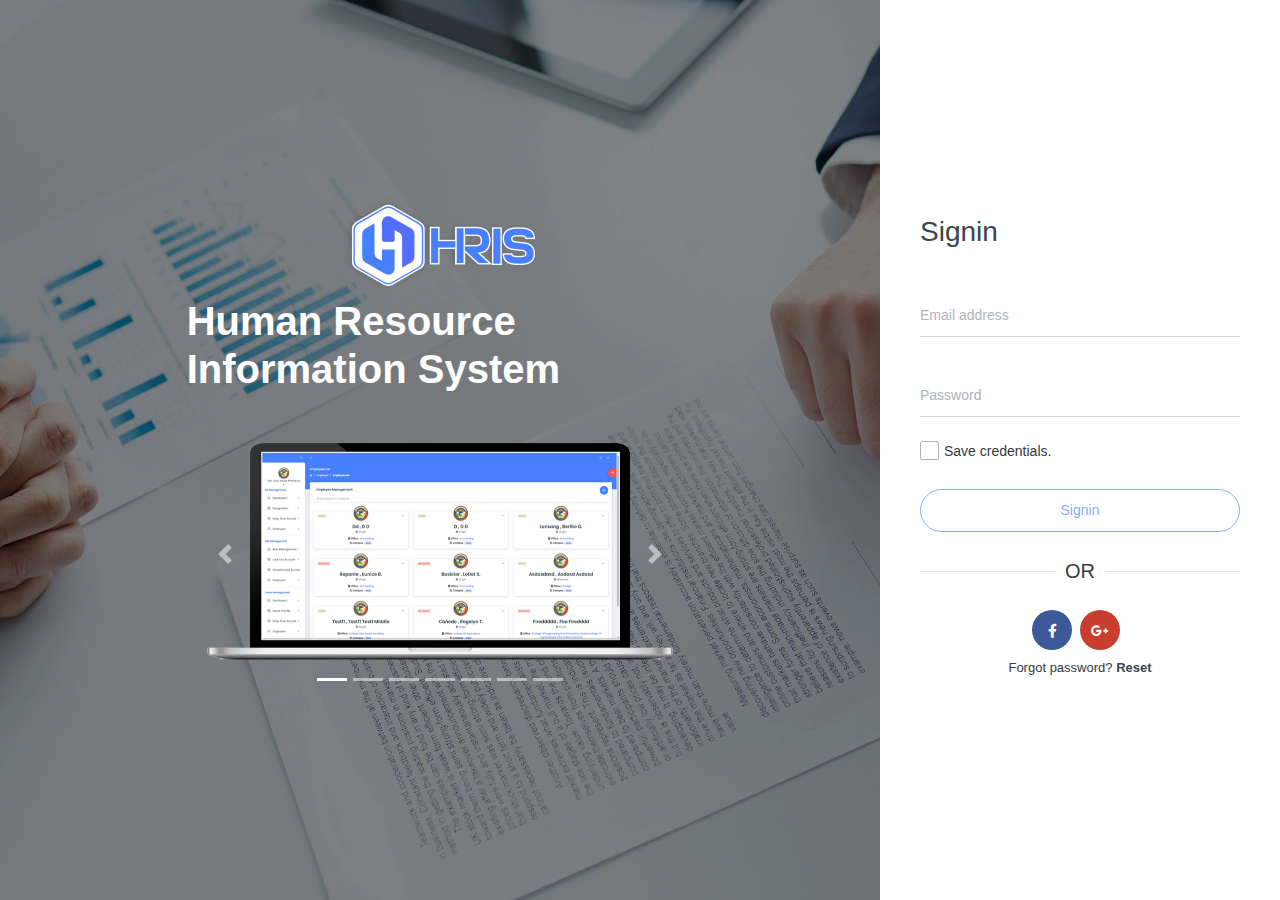
<file: auth/index.html>
<!DOCTYPE html><html lang="en"><head><meta name="generator" content="Scully 1.1.0">
  <title>HRIS - Human Resource Information System</title>
  <base href="/">

  <!--IE11-->
  <!-- HTML5 Shim and Respond.js IE11 support of HTML5 elements and media queries -->
  <!-- WARNING: Respond.js doesn't work if you view the page via file:// -->
  <!--[if lt IE 11]>
  <script src="https://oss.maxcdn.com/libs/html5shiv/3.7.0/html5shiv.js"></script>
  <script src="https://oss.maxcdn.com/libs/respond.js/1.4.2/respond.min.js"></script>
  <![endif]-->

  <!-- Meta -->
  <meta charset="utf-8">
  <meta name="viewport" content="width=device-width, initial-scale=1, user-scalable=0, minimal-ui">
  <meta http-equiv="X-UA-Compatible" content="IE=edge">
  <meta name="title" content="Human Resource Information Systems | ASSCAT">
  <meta name="description" content="HRIS stands for Human Resources Information System. The HRIS is a system that is used to collect and store data on an organization’s employees.In most cases, an HRIS encompasses the basic functionalities needed for end-to-end Human Resources Management (HRM). It has a system for recruitment, performance management, learning &amp; development, and more.">
  <meta name="keywords" content="HRIS, HUMAN RESOURCE INFORMATION SYSTEM, ASSCAT HRIS,AGUSAN DEL SUR STATE COLLEGE OF AGRICULTURE AND TECHNOLOGY,HRIS AGUSAN DEL SUR">
  <meta name="robots" content="index, follow">
  <meta http-equiv="Content-Type" content="text/html; charset=utf-8">
  <meta name="language" content="English">
  <meta name="revisit-after" content="1 days">
  <meta name="author" content="Eric Jhune P. Espa">

  <!-- Open Graph / Facebook -->
  <meta property="og:type" content="website">
  <meta property="og:url" content="https://hris.asscat.systems/">
  <meta property="og:title" content="Human Resource Information System | ASSCAT">
  <meta property="og:description" content="HRIS stands for Human Resources Information System. The HRIS is a system that is used to collect and store data on an organization’s employees.In most cases, an HRIS encompasses the basic functionalities needed for end-to-end Human Resources Management (HRM). It has a system for recruitment, performance management, learning &amp; development, and more.">
  <meta property="og:image" content="https://hris.asscat.systems/favicon.ico">

  <!-- Twitter -->
  <meta property="twitter:card" content="summary_large_image">
  <meta property="twitter:url" content="https://hris.asscat.systems/">
  <meta property="twitter:title" content="Human Resource Information System | ASSCAT">
  <meta property="twitter:description" content="HRIS stands for Human Resources Information System. The HRIS is a system that is used to collect and store data on an organization’s employees.In most cases, an HRIS encompasses the basic functionalities needed for end-to-end Human Resources Management (HRM). It has a system for recruitment, performance management, learning &amp; development, and more.">
  <meta property="twitter:image" content="https://hris.asscat.systems/favicon.ico">


  <!-- Favicon icon -->
  <link rel="icon" type="image/x-icon" href="favicon.ico">
<link rel="stylesheet" href="styles.5b31d771156bc13644c9.css"><style>.swal2-popup.swal2-toast{flex-direction:column;align-items:stretch;width:auto;padding:1.25em;overflow-y:hidden;background:#fff;box-shadow:0 0 .625em #d9d9d9}.swal2-popup.swal2-toast .swal2-header{flex-direction:row;padding:0}.swal2-popup.swal2-toast .swal2-title{flex-grow:1;justify-content:flex-start;margin:0 .625em;font-size:1em}.swal2-popup.swal2-toast .swal2-loading{justify-content:center}.swal2-popup.swal2-toast .swal2-input{height:2em;margin:.3125em auto;font-size:1em}.swal2-popup.swal2-toast .swal2-validation-message{font-size:1em}.swal2-popup.swal2-toast .swal2-footer{margin:.5em 0 0;padding:.5em 0 0;font-size:.8em}.swal2-popup.swal2-toast .swal2-close{position:static;width:.8em;height:.8em;line-height:.8}.swal2-popup.swal2-toast .swal2-content{justify-content:flex-start;margin:0 .625em;padding:0;font-size:1em;text-align:initial}.swal2-popup.swal2-toast .swal2-html-container{padding:.625em 0 0}.swal2-popup.swal2-toast .swal2-html-container:empty{padding:0}.swal2-popup.swal2-toast .swal2-icon{width:2em;min-width:2em;height:2em;margin:0 .5em 0 0}.swal2-popup.swal2-toast .swal2-icon .swal2-icon-content{display:flex;align-items:center;font-size:1.8em;font-weight:700}@media all and (-ms-high-contrast:none),(-ms-high-contrast:active){.swal2-popup.swal2-toast .swal2-icon .swal2-icon-content{font-size:.25em}}.swal2-popup.swal2-toast .swal2-icon.swal2-success .swal2-success-ring{width:2em;height:2em}.swal2-popup.swal2-toast .swal2-icon.swal2-error [class^=swal2-x-mark-line]{top:.875em;width:1.375em}.swal2-popup.swal2-toast .swal2-icon.swal2-error [class^=swal2-x-mark-line][class$=left]{left:.3125em}.swal2-popup.swal2-toast .swal2-icon.swal2-error [class^=swal2-x-mark-line][class$=right]{right:.3125em}.swal2-popup.swal2-toast .swal2-actions{flex:1;flex-basis:auto!important;align-self:stretch;width:auto;height:2.2em;height:auto;margin:0 .3125em;margin-top:.3125em;padding:0}.swal2-popup.swal2-toast .swal2-styled{margin:.125em .3125em;padding:.3125em .625em;font-size:1em}.swal2-popup.swal2-toast .swal2-styled:focus{box-shadow:0 0 0 1px #fff,0 0 0 3px rgba(100,150,200,.5)}.swal2-popup.swal2-toast .swal2-success{border-color:#a5dc86}.swal2-popup.swal2-toast .swal2-success [class^=swal2-success-circular-line]{position:absolute;width:1.6em;height:3em;transform:rotate(45deg);border-radius:50%}.swal2-popup.swal2-toast .swal2-success [class^=swal2-success-circular-line][class$=left]{top:-.8em;left:-.5em;transform:rotate(-45deg);transform-origin:2em 2em;border-radius:4em 0 0 4em}.swal2-popup.swal2-toast .swal2-success [class^=swal2-success-circular-line][class$=right]{top:-.25em;left:.9375em;transform-origin:0 1.5em;border-radius:0 4em 4em 0}.swal2-popup.swal2-toast .swal2-success .swal2-success-ring{width:2em;height:2em}.swal2-popup.swal2-toast .swal2-success .swal2-success-fix{top:0;left:.4375em;width:.4375em;height:2.6875em}.swal2-popup.swal2-toast .swal2-success [class^=swal2-success-line]{height:.3125em}.swal2-popup.swal2-toast .swal2-success [class^=swal2-success-line][class$=tip]{top:1.125em;left:.1875em;width:.75em}.swal2-popup.swal2-toast .swal2-success [class^=swal2-success-line][class$=long]{top:.9375em;right:.1875em;width:1.375em}.swal2-popup.swal2-toast .swal2-success.swal2-icon-show .swal2-success-line-tip{-webkit-animation:swal2-toast-animate-success-line-tip .75s;animation:swal2-toast-animate-success-line-tip .75s}.swal2-popup.swal2-toast .swal2-success.swal2-icon-show .swal2-success-line-long{-webkit-animation:swal2-toast-animate-success-line-long .75s;animation:swal2-toast-animate-success-line-long .75s}.swal2-popup.swal2-toast.swal2-show{-webkit-animation:swal2-toast-show .5s;animation:swal2-toast-show .5s}.swal2-popup.swal2-toast.swal2-hide{-webkit-animation:swal2-toast-hide .1s forwards;animation:swal2-toast-hide .1s forwards}.swal2-container{display:flex;position:fixed;z-index:1060;top:0;right:0;bottom:0;left:0;flex-direction:row;align-items:center;justify-content:center;padding:.625em;overflow-x:hidden;transition:background-color .1s;-webkit-overflow-scrolling:touch}.swal2-container.swal2-backdrop-show,.swal2-container.swal2-noanimation{background:rgba(0,0,0,.4)}.swal2-container.swal2-backdrop-hide{background:0 0!important}.swal2-container.swal2-top{align-items:flex-start}.swal2-container.swal2-top-left,.swal2-container.swal2-top-start{align-items:flex-start;justify-content:flex-start}.swal2-container.swal2-top-end,.swal2-container.swal2-top-right{align-items:flex-start;justify-content:flex-end}.swal2-container.swal2-center{align-items:center}.swal2-container.swal2-center-left,.swal2-container.swal2-center-start{align-items:center;justify-content:flex-start}.swal2-container.swal2-center-end,.swal2-container.swal2-center-right{align-items:center;justify-content:flex-end}.swal2-container.swal2-bottom{align-items:flex-end}.swal2-container.swal2-bottom-left,.swal2-container.swal2-bottom-start{align-items:flex-end;justify-content:flex-start}.swal2-container.swal2-bottom-end,.swal2-container.swal2-bottom-right{align-items:flex-end;justify-content:flex-end}.swal2-container.swal2-bottom-end>:first-child,.swal2-container.swal2-bottom-left>:first-child,.swal2-container.swal2-bottom-right>:first-child,.swal2-container.swal2-bottom-start>:first-child,.swal2-container.swal2-bottom>:first-child{margin-top:auto}.swal2-container.swal2-grow-fullscreen>.swal2-modal{display:flex!important;flex:1;align-self:stretch;justify-content:center}.swal2-container.swal2-grow-row>.swal2-modal{display:flex!important;flex:1;align-content:center;justify-content:center}.swal2-container.swal2-grow-column{flex:1;flex-direction:column}.swal2-container.swal2-grow-column.swal2-bottom,.swal2-container.swal2-grow-column.swal2-center,.swal2-container.swal2-grow-column.swal2-top{align-items:center}.swal2-container.swal2-grow-column.swal2-bottom-left,.swal2-container.swal2-grow-column.swal2-bottom-start,.swal2-container.swal2-grow-column.swal2-center-left,.swal2-container.swal2-grow-column.swal2-center-start,.swal2-container.swal2-grow-column.swal2-top-left,.swal2-container.swal2-grow-column.swal2-top-start{align-items:flex-start}.swal2-container.swal2-grow-column.swal2-bottom-end,.swal2-container.swal2-grow-column.swal2-bottom-right,.swal2-container.swal2-grow-column.swal2-center-end,.swal2-container.swal2-grow-column.swal2-center-right,.swal2-container.swal2-grow-column.swal2-top-end,.swal2-container.swal2-grow-column.swal2-top-right{align-items:flex-end}.swal2-container.swal2-grow-column>.swal2-modal{display:flex!important;flex:1;align-content:center;justify-content:center}.swal2-container.swal2-no-transition{transition:none!important}.swal2-container:not(.swal2-top):not(.swal2-top-start):not(.swal2-top-end):not(.swal2-top-left):not(.swal2-top-right):not(.swal2-center-start):not(.swal2-center-end):not(.swal2-center-left):not(.swal2-center-right):not(.swal2-bottom):not(.swal2-bottom-start):not(.swal2-bottom-end):not(.swal2-bottom-left):not(.swal2-bottom-right):not(.swal2-grow-fullscreen)>.swal2-modal{margin:auto}@media all and (-ms-high-contrast:none),(-ms-high-contrast:active){.swal2-container .swal2-modal{margin:0!important}}.swal2-popup{display:none;position:relative;box-sizing:border-box;flex-direction:column;justify-content:center;width:32em;max-width:100%;padding:1.25em;border:none;border-radius:5px;background:#fff;font-family:inherit;font-size:1rem}.swal2-popup:focus{outline:0}.swal2-popup.swal2-loading{overflow-y:hidden}.swal2-header{display:flex;flex-direction:column;align-items:center;padding:0 1.8em}.swal2-title{position:relative;max-width:100%;margin:0 0 .4em;padding:0;color:#595959;font-size:1.875em;font-weight:600;text-align:center;text-transform:none;word-wrap:break-word}.swal2-actions{display:flex;z-index:1;box-sizing:border-box;flex-wrap:wrap;align-items:center;justify-content:center;width:100%;margin:1.25em auto 0;padding:0}.swal2-actions:not(.swal2-loading) .swal2-styled[disabled]{opacity:.4}.swal2-actions:not(.swal2-loading) .swal2-styled:hover{background-image:linear-gradient(rgba(0,0,0,.1),rgba(0,0,0,.1))}.swal2-actions:not(.swal2-loading) .swal2-styled:active{background-image:linear-gradient(rgba(0,0,0,.2),rgba(0,0,0,.2))}.swal2-loader{display:none;align-items:center;justify-content:center;width:2.2em;height:2.2em;margin:0 1.875em;-webkit-animation:swal2-rotate-loading 1.5s linear 0s infinite normal;animation:swal2-rotate-loading 1.5s linear 0s infinite normal;border-width:.25em;border-style:solid;border-radius:100%;border-color:#2778c4 transparent #2778c4 transparent}.swal2-styled{margin:.3125em;padding:.625em 1.1em;box-shadow:none;font-weight:500}.swal2-styled:not([disabled]){cursor:pointer}.swal2-styled.swal2-confirm{border:0;border-radius:.25em;background:initial;background-color:#2778c4;color:#fff;font-size:1em}.swal2-styled.swal2-deny{border:0;border-radius:.25em;background:initial;background-color:#d14529;color:#fff;font-size:1em}.swal2-styled.swal2-cancel{border:0;border-radius:.25em;background:initial;background-color:#757575;color:#fff;font-size:1em}.swal2-styled:focus{outline:0;box-shadow:0 0 0 3px rgba(100,150,200,.5)}.swal2-styled::-moz-focus-inner{border:0}.swal2-footer{justify-content:center;margin:1.25em 0 0;padding:1em 0 0;border-top:1px solid #eee;color:#545454;font-size:1em}.swal2-timer-progress-bar-container{position:absolute;right:0;bottom:0;left:0;height:.25em;overflow:hidden;border-bottom-right-radius:5px;border-bottom-left-radius:5px}.swal2-timer-progress-bar{width:100%;height:.25em;background:rgba(0,0,0,.2)}.swal2-image{max-width:100%;margin:1.25em auto}.swal2-close{position:absolute;z-index:2;top:0;right:0;align-items:center;justify-content:center;width:1.2em;height:1.2em;padding:0;overflow:hidden;transition:color .1s ease-out;border:none;border-radius:5px;background:0 0;color:#ccc;font-family:serif;font-size:2.5em;line-height:1.2;cursor:pointer}.swal2-close:hover{transform:none;background:0 0;color:#f27474}.swal2-close:focus{outline:0;box-shadow:inset 0 0 0 3px rgba(100,150,200,.5)}.swal2-close::-moz-focus-inner{border:0}.swal2-content{z-index:1;justify-content:center;margin:0;padding:0 1.6em;color:#545454;font-size:1.125em;font-weight:400;line-height:normal;text-align:center;word-wrap:break-word}.swal2-checkbox,.swal2-file,.swal2-input,.swal2-radio,.swal2-select,.swal2-textarea{margin:1em auto}.swal2-file,.swal2-input,.swal2-textarea{box-sizing:border-box;width:100%;transition:border-color .3s,box-shadow .3s;border:1px solid #d9d9d9;border-radius:.1875em;background:inherit;box-shadow:inset 0 1px 1px rgba(0,0,0,.06);color:inherit;font-size:1.125em}.swal2-file.swal2-inputerror,.swal2-input.swal2-inputerror,.swal2-textarea.swal2-inputerror{border-color:#f27474!important;box-shadow:0 0 2px #f27474!important}.swal2-file:focus,.swal2-input:focus,.swal2-textarea:focus{border:1px solid #b4dbed;outline:0;box-shadow:0 0 0 3px rgba(100,150,200,.5)}.swal2-file::-moz-placeholder,.swal2-input::-moz-placeholder,.swal2-textarea::-moz-placeholder{color:#ccc}.swal2-file:-ms-input-placeholder,.swal2-input:-ms-input-placeholder,.swal2-textarea:-ms-input-placeholder{color:#ccc}.swal2-file::placeholder,.swal2-input::placeholder,.swal2-textarea::placeholder{color:#ccc}.swal2-range{margin:1em auto;background:#fff}.swal2-range input{width:80%}.swal2-range output{width:20%;color:inherit;font-weight:600;text-align:center}.swal2-range input,.swal2-range output{height:2.625em;padding:0;font-size:1.125em;line-height:2.625em}.swal2-input{height:2.625em;padding:0 .75em}.swal2-input[type=number]{max-width:10em}.swal2-file{background:inherit;font-size:1.125em}.swal2-textarea{height:6.75em;padding:.75em}.swal2-select{min-width:50%;max-width:100%;padding:.375em .625em;background:inherit;color:inherit;font-size:1.125em}.swal2-checkbox,.swal2-radio{align-items:center;justify-content:center;background:#fff;color:inherit}.swal2-checkbox label,.swal2-radio label{margin:0 .6em;font-size:1.125em}.swal2-checkbox input,.swal2-radio input{flex-shrink:0;margin:0 .4em}.swal2-input-label{display:flex;justify-content:center;margin:1em auto}.swal2-validation-message{align-items:center;justify-content:center;margin:0 -2.7em;padding:.625em;overflow:hidden;background:#f0f0f0;color:#666;font-size:1em;font-weight:300}.swal2-validation-message::before{content:"!";display:inline-block;width:1.5em;min-width:1.5em;height:1.5em;margin:0 .625em;border-radius:50%;background-color:#f27474;color:#fff;font-weight:600;line-height:1.5em;text-align:center}.swal2-icon{position:relative;box-sizing:content-box;justify-content:center;width:5em;height:5em;margin:1.25em auto 1.875em;border:.25em solid transparent;border-radius:50%;border-color:#000;font-family:inherit;line-height:5em;cursor:default;-webkit-user-select:none;-moz-user-select:none;-ms-user-select:none;user-select:none}.swal2-icon .swal2-icon-content{display:flex;align-items:center;font-size:3.75em}.swal2-icon.swal2-error{border-color:#f27474;color:#f27474}.swal2-icon.swal2-error .swal2-x-mark{position:relative;flex-grow:1}.swal2-icon.swal2-error [class^=swal2-x-mark-line]{display:block;position:absolute;top:2.3125em;width:2.9375em;height:.3125em;border-radius:.125em;background-color:#f27474}.swal2-icon.swal2-error [class^=swal2-x-mark-line][class$=left]{left:1.0625em;transform:rotate(45deg)}.swal2-icon.swal2-error [class^=swal2-x-mark-line][class$=right]{right:1em;transform:rotate(-45deg)}.swal2-icon.swal2-error.swal2-icon-show{-webkit-animation:swal2-animate-error-icon .5s;animation:swal2-animate-error-icon .5s}.swal2-icon.swal2-error.swal2-icon-show .swal2-x-mark{-webkit-animation:swal2-animate-error-x-mark .5s;animation:swal2-animate-error-x-mark .5s}.swal2-icon.swal2-warning{border-color:#facea8;color:#f8bb86}.swal2-icon.swal2-info{border-color:#9de0f6;color:#3fc3ee}.swal2-icon.swal2-question{border-color:#c9dae1;color:#87adbd}.swal2-icon.swal2-success{border-color:#a5dc86;color:#a5dc86}.swal2-icon.swal2-success [class^=swal2-success-circular-line]{position:absolute;width:3.75em;height:7.5em;transform:rotate(45deg);border-radius:50%}.swal2-icon.swal2-success [class^=swal2-success-circular-line][class$=left]{top:-.4375em;left:-2.0635em;transform:rotate(-45deg);transform-origin:3.75em 3.75em;border-radius:7.5em 0 0 7.5em}.swal2-icon.swal2-success [class^=swal2-success-circular-line][class$=right]{top:-.6875em;left:1.875em;transform:rotate(-45deg);transform-origin:0 3.75em;border-radius:0 7.5em 7.5em 0}.swal2-icon.swal2-success .swal2-success-ring{position:absolute;z-index:2;top:-.25em;left:-.25em;box-sizing:content-box;width:100%;height:100%;border:.25em solid rgba(165,220,134,.3);border-radius:50%}.swal2-icon.swal2-success .swal2-success-fix{position:absolute;z-index:1;top:.5em;left:1.625em;width:.4375em;height:5.625em;transform:rotate(-45deg)}.swal2-icon.swal2-success [class^=swal2-success-line]{display:block;position:absolute;z-index:2;height:.3125em;border-radius:.125em;background-color:#a5dc86}.swal2-icon.swal2-success [class^=swal2-success-line][class$=tip]{top:2.875em;left:.8125em;width:1.5625em;transform:rotate(45deg)}.swal2-icon.swal2-success [class^=swal2-success-line][class$=long]{top:2.375em;right:.5em;width:2.9375em;transform:rotate(-45deg)}.swal2-icon.swal2-success.swal2-icon-show .swal2-success-line-tip{-webkit-animation:swal2-animate-success-line-tip .75s;animation:swal2-animate-success-line-tip .75s}.swal2-icon.swal2-success.swal2-icon-show .swal2-success-line-long{-webkit-animation:swal2-animate-success-line-long .75s;animation:swal2-animate-success-line-long .75s}.swal2-icon.swal2-success.swal2-icon-show .swal2-success-circular-line-right{-webkit-animation:swal2-rotate-success-circular-line 4.25s ease-in;animation:swal2-rotate-success-circular-line 4.25s ease-in}.swal2-progress-steps{flex-wrap:wrap;align-items:center;max-width:100%;margin:0 0 1.25em;padding:0;background:inherit;font-weight:600}.swal2-progress-steps li{display:inline-block;position:relative}.swal2-progress-steps .swal2-progress-step{z-index:20;flex-shrink:0;width:2em;height:2em;border-radius:2em;background:#2778c4;color:#fff;line-height:2em;text-align:center}.swal2-progress-steps .swal2-progress-step.swal2-active-progress-step{background:#2778c4}.swal2-progress-steps .swal2-progress-step.swal2-active-progress-step~.swal2-progress-step{background:#add8e6;color:#fff}.swal2-progress-steps .swal2-progress-step.swal2-active-progress-step~.swal2-progress-step-line{background:#add8e6}.swal2-progress-steps .swal2-progress-step-line{z-index:10;flex-shrink:0;width:2.5em;height:.4em;margin:0 -1px;background:#2778c4}[class^=swal2]{-webkit-tap-highlight-color:transparent}.swal2-show{-webkit-animation:swal2-show .3s;animation:swal2-show .3s}.swal2-hide{-webkit-animation:swal2-hide .15s forwards;animation:swal2-hide .15s forwards}.swal2-noanimation{transition:none}.swal2-scrollbar-measure{position:absolute;top:-9999px;width:50px;height:50px;overflow:scroll}.swal2-rtl .swal2-close{right:auto;left:0}.swal2-rtl .swal2-timer-progress-bar{right:0;left:auto}@supports (-ms-accelerator:true){.swal2-range input{width:100%!important}.swal2-range output{display:none}}@media all and (-ms-high-contrast:none),(-ms-high-contrast:active){.swal2-range input{width:100%!important}.swal2-range output{display:none}}@-webkit-keyframes swal2-toast-show{0%{transform:translateY(-.625em) rotateZ(2deg)}33%{transform:translateY(0) rotateZ(-2deg)}66%{transform:translateY(.3125em) rotateZ(2deg)}100%{transform:translateY(0) rotateZ(0)}}@keyframes swal2-toast-show{0%{transform:translateY(-.625em) rotateZ(2deg)}33%{transform:translateY(0) rotateZ(-2deg)}66%{transform:translateY(.3125em) rotateZ(2deg)}100%{transform:translateY(0) rotateZ(0)}}@-webkit-keyframes swal2-toast-hide{100%{transform:rotateZ(1deg);opacity:0}}@keyframes swal2-toast-hide{100%{transform:rotateZ(1deg);opacity:0}}@-webkit-keyframes swal2-toast-animate-success-line-tip{0%{top:.5625em;left:.0625em;width:0}54%{top:.125em;left:.125em;width:0}70%{top:.625em;left:-.25em;width:1.625em}84%{top:1.0625em;left:.75em;width:.5em}100%{top:1.125em;left:.1875em;width:.75em}}@keyframes swal2-toast-animate-success-line-tip{0%{top:.5625em;left:.0625em;width:0}54%{top:.125em;left:.125em;width:0}70%{top:.625em;left:-.25em;width:1.625em}84%{top:1.0625em;left:.75em;width:.5em}100%{top:1.125em;left:.1875em;width:.75em}}@-webkit-keyframes swal2-toast-animate-success-line-long{0%{top:1.625em;right:1.375em;width:0}65%{top:1.25em;right:.9375em;width:0}84%{top:.9375em;right:0;width:1.125em}100%{top:.9375em;right:.1875em;width:1.375em}}@keyframes swal2-toast-animate-success-line-long{0%{top:1.625em;right:1.375em;width:0}65%{top:1.25em;right:.9375em;width:0}84%{top:.9375em;right:0;width:1.125em}100%{top:.9375em;right:.1875em;width:1.375em}}@-webkit-keyframes swal2-show{0%{transform:scale(.7)}45%{transform:scale(1.05)}80%{transform:scale(.95)}100%{transform:scale(1)}}@keyframes swal2-show{0%{transform:scale(.7)}45%{transform:scale(1.05)}80%{transform:scale(.95)}100%{transform:scale(1)}}@-webkit-keyframes swal2-hide{0%{transform:scale(1);opacity:1}100%{transform:scale(.5);opacity:0}}@keyframes swal2-hide{0%{transform:scale(1);opacity:1}100%{transform:scale(.5);opacity:0}}@-webkit-keyframes swal2-animate-success-line-tip{0%{top:1.1875em;left:.0625em;width:0}54%{top:1.0625em;left:.125em;width:0}70%{top:2.1875em;left:-.375em;width:3.125em}84%{top:3em;left:1.3125em;width:1.0625em}100%{top:2.8125em;left:.8125em;width:1.5625em}}@keyframes swal2-animate-success-line-tip{0%{top:1.1875em;left:.0625em;width:0}54%{top:1.0625em;left:.125em;width:0}70%{top:2.1875em;left:-.375em;width:3.125em}84%{top:3em;left:1.3125em;width:1.0625em}100%{top:2.8125em;left:.8125em;width:1.5625em}}@-webkit-keyframes swal2-animate-success-line-long{0%{top:3.375em;right:2.875em;width:0}65%{top:3.375em;right:2.875em;width:0}84%{top:2.1875em;right:0;width:3.4375em}100%{top:2.375em;right:.5em;width:2.9375em}}@keyframes swal2-animate-success-line-long{0%{top:3.375em;right:2.875em;width:0}65%{top:3.375em;right:2.875em;width:0}84%{top:2.1875em;right:0;width:3.4375em}100%{top:2.375em;right:.5em;width:2.9375em}}@-webkit-keyframes swal2-rotate-success-circular-line{0%{transform:rotate(-45deg)}5%{transform:rotate(-45deg)}12%{transform:rotate(-405deg)}100%{transform:rotate(-405deg)}}@keyframes swal2-rotate-success-circular-line{0%{transform:rotate(-45deg)}5%{transform:rotate(-45deg)}12%{transform:rotate(-405deg)}100%{transform:rotate(-405deg)}}@-webkit-keyframes swal2-animate-error-x-mark{0%{margin-top:1.625em;transform:scale(.4);opacity:0}50%{margin-top:1.625em;transform:scale(.4);opacity:0}80%{margin-top:-.375em;transform:scale(1.15)}100%{margin-top:0;transform:scale(1);opacity:1}}@keyframes swal2-animate-error-x-mark{0%{margin-top:1.625em;transform:scale(.4);opacity:0}50%{margin-top:1.625em;transform:scale(.4);opacity:0}80%{margin-top:-.375em;transform:scale(1.15)}100%{margin-top:0;transform:scale(1);opacity:1}}@-webkit-keyframes swal2-animate-error-icon{0%{transform:rotateX(100deg);opacity:0}100%{transform:rotateX(0);opacity:1}}@keyframes swal2-animate-error-icon{0%{transform:rotateX(100deg);opacity:0}100%{transform:rotateX(0);opacity:1}}@-webkit-keyframes swal2-rotate-loading{0%{transform:rotate(0)}100%{transform:rotate(360deg)}}@keyframes swal2-rotate-loading{0%{transform:rotate(0)}100%{transform:rotate(360deg)}}body.swal2-shown:not(.swal2-no-backdrop):not(.swal2-toast-shown){overflow:hidden}body.swal2-height-auto{height:auto!important}body.swal2-no-backdrop .swal2-container{top:auto;right:auto;bottom:auto;left:auto;max-width:calc(100% - .625em * 2);background-color:transparent!important}body.swal2-no-backdrop .swal2-container>.swal2-modal{box-shadow:0 0 10px rgba(0,0,0,.4)}body.swal2-no-backdrop .swal2-container.swal2-top{top:0;left:50%;transform:translateX(-50%)}body.swal2-no-backdrop .swal2-container.swal2-top-left,body.swal2-no-backdrop .swal2-container.swal2-top-start{top:0;left:0}body.swal2-no-backdrop .swal2-container.swal2-top-end,body.swal2-no-backdrop .swal2-container.swal2-top-right{top:0;right:0}body.swal2-no-backdrop .swal2-container.swal2-center{top:50%;left:50%;transform:translate(-50%,-50%)}body.swal2-no-backdrop .swal2-container.swal2-center-left,body.swal2-no-backdrop .swal2-container.swal2-center-start{top:50%;left:0;transform:translateY(-50%)}body.swal2-no-backdrop .swal2-container.swal2-center-end,body.swal2-no-backdrop .swal2-container.swal2-center-right{top:50%;right:0;transform:translateY(-50%)}body.swal2-no-backdrop .swal2-container.swal2-bottom{bottom:0;left:50%;transform:translateX(-50%)}body.swal2-no-backdrop .swal2-container.swal2-bottom-left,body.swal2-no-backdrop .swal2-container.swal2-bottom-start{bottom:0;left:0}body.swal2-no-backdrop .swal2-container.swal2-bottom-end,body.swal2-no-backdrop .swal2-container.swal2-bottom-right{right:0;bottom:0}@media print{body.swal2-shown:not(.swal2-no-backdrop):not(.swal2-toast-shown){overflow-y:scroll!important}body.swal2-shown:not(.swal2-no-backdrop):not(.swal2-toast-shown)>[aria-hidden=true]{display:none}body.swal2-shown:not(.swal2-no-backdrop):not(.swal2-toast-shown) .swal2-container{position:static!important}}body.swal2-toast-shown .swal2-container{background-color:transparent}body.swal2-toast-shown .swal2-container.swal2-top{top:0;right:auto;bottom:auto;left:50%;transform:translateX(-50%)}body.swal2-toast-shown .swal2-container.swal2-top-end,body.swal2-toast-shown .swal2-container.swal2-top-right{top:0;right:0;bottom:auto;left:auto}body.swal2-toast-shown .swal2-container.swal2-top-left,body.swal2-toast-shown .swal2-container.swal2-top-start{top:0;right:auto;bottom:auto;left:0}body.swal2-toast-shown .swal2-container.swal2-center-left,body.swal2-toast-shown .swal2-container.swal2-center-start{top:50%;right:auto;bottom:auto;left:0;transform:translateY(-50%)}body.swal2-toast-shown .swal2-container.swal2-center{top:50%;right:auto;bottom:auto;left:50%;transform:translate(-50%,-50%)}body.swal2-toast-shown .swal2-container.swal2-center-end,body.swal2-toast-shown .swal2-container.swal2-center-right{top:50%;right:0;bottom:auto;left:auto;transform:translateY(-50%)}body.swal2-toast-shown .swal2-container.swal2-bottom-left,body.swal2-toast-shown .swal2-container.swal2-bottom-start{top:auto;right:auto;bottom:0;left:0}body.swal2-toast-shown .swal2-container.swal2-bottom{top:auto;right:auto;bottom:0;left:50%;transform:translateX(-50%)}body.swal2-toast-shown .swal2-container.swal2-bottom-end,body.swal2-toast-shown .swal2-container.swal2-bottom-right{top:auto;right:0;bottom:0;left:auto}</style><script src="https://connect.facebook.net/en_US/sdk.js?hash=5a18157ec2780fc37a5ec59a2921a739&amp;ua=modern_es6" async="" crossorigin="anonymous"></script><script src="https://apis.google.com/_/scs/apps-static/_/js/k=oz.gapi.en_US.bSaSBnJo3mU.O/m=auth2/rt=j/sv=1/d=1/ed=1/am=AQ/rs=AGLTcCOlScUDCc6laSimwcYo4nXUQAS-sQ/cb=gapi.loaded_0" async=""></script><script charset="utf-8" src="41.8c1c6a5ad9d66291b60b.js"></script><style></style><style>.la-ball-8bits[_ngcontent-serverApp-c26], .la-ball-8bits[_ngcontent-serverApp-c26] > div[_ngcontent-serverApp-c26]{box-sizing:border-box;position:relative}.la-ball-8bits[_ngcontent-serverApp-c26]{color:#fff;display:block;font-size:0}.la-ball-8bits.la-dark[_ngcontent-serverApp-c26]{color:#333}.la-ball-8bits[_ngcontent-serverApp-c26] > div[_ngcontent-serverApp-c26]{background-color:currentColor;border:0 solid;display:inline-block;float:none}.la-ball-8bits[_ngcontent-serverApp-c26]{height:12px;width:12px}.la-ball-8bits[_ngcontent-serverApp-c26] > div[_ngcontent-serverApp-c26]{-webkit-animation:ball-8bits 1s ease 0s infinite;animation:ball-8bits 1s ease 0s infinite;border-radius:0;height:4px;left:50%;opacity:0;position:absolute;top:50%;transform:translate(100%,100%);width:4px}.la-ball-8bits[_ngcontent-serverApp-c26] > div[_ngcontent-serverApp-c26]:first-child{-webkit-animation-delay:-.9375s;animation-delay:-.9375s}.la-ball-8bits[_ngcontent-serverApp-c26] > div[_ngcontent-serverApp-c26]:nth-child(2){-webkit-animation-delay:-.875s;animation-delay:-.875s}.la-ball-8bits[_ngcontent-serverApp-c26] > div[_ngcontent-serverApp-c26]:nth-child(3){-webkit-animation-delay:-.8125s;animation-delay:-.8125s}.la-ball-8bits[_ngcontent-serverApp-c26] > div[_ngcontent-serverApp-c26]:nth-child(4){-webkit-animation-delay:-.75s;animation-delay:-.75s}.la-ball-8bits[_ngcontent-serverApp-c26] > div[_ngcontent-serverApp-c26]:nth-child(5){-webkit-animation-delay:-.6875s;animation-delay:-.6875s}.la-ball-8bits[_ngcontent-serverApp-c26] > div[_ngcontent-serverApp-c26]:nth-child(6){-webkit-animation-delay:-.625s;animation-delay:-.625s}.la-ball-8bits[_ngcontent-serverApp-c26] > div[_ngcontent-serverApp-c26]:nth-child(7){-webkit-animation-delay:-.5625s;animation-delay:-.5625s}.la-ball-8bits[_ngcontent-serverApp-c26] > div[_ngcontent-serverApp-c26]:nth-child(8){-webkit-animation-delay:-.5s;animation-delay:-.5s}.la-ball-8bits[_ngcontent-serverApp-c26] > div[_ngcontent-serverApp-c26]:nth-child(9){-webkit-animation-delay:-.4375s;animation-delay:-.4375s}.la-ball-8bits[_ngcontent-serverApp-c26] > div[_ngcontent-serverApp-c26]:nth-child(10){-webkit-animation-delay:-.375s;animation-delay:-.375s}.la-ball-8bits[_ngcontent-serverApp-c26] > div[_ngcontent-serverApp-c26]:nth-child(11){-webkit-animation-delay:-.3125s;animation-delay:-.3125s}.la-ball-8bits[_ngcontent-serverApp-c26] > div[_ngcontent-serverApp-c26]:nth-child(12){-webkit-animation-delay:-.25s;animation-delay:-.25s}.la-ball-8bits[_ngcontent-serverApp-c26] > div[_ngcontent-serverApp-c26]:nth-child(13){-webkit-animation-delay:-.1875s;animation-delay:-.1875s}.la-ball-8bits[_ngcontent-serverApp-c26] > div[_ngcontent-serverApp-c26]:nth-child(14){-webkit-animation-delay:-.125s;animation-delay:-.125s}.la-ball-8bits[_ngcontent-serverApp-c26] > div[_ngcontent-serverApp-c26]:nth-child(15){-webkit-animation-delay:-.0625s;animation-delay:-.0625s}.la-ball-8bits[_ngcontent-serverApp-c26] > div[_ngcontent-serverApp-c26]:nth-child(16){-webkit-animation-delay:0s;animation-delay:0s}.la-ball-8bits[_ngcontent-serverApp-c26] > div[_ngcontent-serverApp-c26]:first-child{left:0;top:-100%}.la-ball-8bits[_ngcontent-serverApp-c26] > div[_ngcontent-serverApp-c26]:nth-child(2){left:33.3333333333%;top:-100%}.la-ball-8bits[_ngcontent-serverApp-c26] > div[_ngcontent-serverApp-c26]:nth-child(3){left:66.6666666667%;top:-66.6666666667%}.la-ball-8bits[_ngcontent-serverApp-c26] > div[_ngcontent-serverApp-c26]:nth-child(4){left:100%;top:-33.3333333333%}.la-ball-8bits[_ngcontent-serverApp-c26] > div[_ngcontent-serverApp-c26]:nth-child(5){left:100%;top:0}.la-ball-8bits[_ngcontent-serverApp-c26] > div[_ngcontent-serverApp-c26]:nth-child(6){left:100%;top:33.3333333333%}.la-ball-8bits[_ngcontent-serverApp-c26] > div[_ngcontent-serverApp-c26]:nth-child(7){left:66.6666666667%;top:66.6666666667%}.la-ball-8bits[_ngcontent-serverApp-c26] > div[_ngcontent-serverApp-c26]:nth-child(8){left:33.3333333333%;top:100%}.la-ball-8bits[_ngcontent-serverApp-c26] > div[_ngcontent-serverApp-c26]:nth-child(9){left:0;top:100%}.la-ball-8bits[_ngcontent-serverApp-c26] > div[_ngcontent-serverApp-c26]:nth-child(10){left:-33.3333333333%;top:100%}.la-ball-8bits[_ngcontent-serverApp-c26] > div[_ngcontent-serverApp-c26]:nth-child(11){left:-66.6666666667%;top:66.6666666667%}.la-ball-8bits[_ngcontent-serverApp-c26] > div[_ngcontent-serverApp-c26]:nth-child(12){left:-100%;top:33.3333333333%}.la-ball-8bits[_ngcontent-serverApp-c26] > div[_ngcontent-serverApp-c26]:nth-child(13){left:-100%;top:0}.la-ball-8bits[_ngcontent-serverApp-c26] > div[_ngcontent-serverApp-c26]:nth-child(14){left:-100%;top:-33.3333333333%}.la-ball-8bits[_ngcontent-serverApp-c26] > div[_ngcontent-serverApp-c26]:nth-child(15){left:-66.6666666667%;top:-66.6666666667%}.la-ball-8bits[_ngcontent-serverApp-c26] > div[_ngcontent-serverApp-c26]:nth-child(16){left:-33.3333333333%;top:-100%}.la-ball-8bits.la-sm[_ngcontent-serverApp-c26]{height:6px;width:6px}.la-ball-8bits.la-sm[_ngcontent-serverApp-c26] > div[_ngcontent-serverApp-c26]{height:2px;width:2px}.la-ball-8bits.la-2x[_ngcontent-serverApp-c26]{height:24px;width:24px}.la-ball-8bits.la-2x[_ngcontent-serverApp-c26] > div[_ngcontent-serverApp-c26]{height:8px;width:8px}.la-ball-8bits.la-3x[_ngcontent-serverApp-c26]{height:36px;width:36px}.la-ball-8bits.la-3x[_ngcontent-serverApp-c26] > div[_ngcontent-serverApp-c26]{height:12px;width:12px}@-webkit-keyframes ball-8bits{0%{opacity:1}50%{opacity:1}51%{opacity:0}}@keyframes ball-8bits{0%{opacity:1}50%{opacity:1}51%{opacity:0}}.la-ball-atom[_ngcontent-serverApp-c26], .la-ball-atom[_ngcontent-serverApp-c26] > div[_ngcontent-serverApp-c26]{box-sizing:border-box;position:relative}.la-ball-atom[_ngcontent-serverApp-c26]{color:#fff;display:block;font-size:0}.la-ball-atom.la-dark[_ngcontent-serverApp-c26]{color:#333}.la-ball-atom[_ngcontent-serverApp-c26] > div[_ngcontent-serverApp-c26]{background-color:currentColor;border:0 solid;display:inline-block;float:none}.la-ball-atom[_ngcontent-serverApp-c26]{height:32px;width:32px}.la-ball-atom[_ngcontent-serverApp-c26] > div[_ngcontent-serverApp-c26]:first-child{-webkit-animation:ball-atom-shrink 4.5s linear infinite;animation:ball-atom-shrink 4.5s linear infinite;background:#aaa;border-radius:100%;height:60%;left:50%;position:absolute;top:50%;transform:translate(-50%,-50%);width:60%;z-index:1}.la-ball-atom[_ngcontent-serverApp-c26] > div[_ngcontent-serverApp-c26]:not(:first-child){-webkit-animation:ball-atom-zindex 1.5s steps(2) 0s infinite;animation:ball-atom-zindex 1.5s steps(2) 0s infinite;background:none;height:100%;left:0;position:absolute;width:100%;z-index:0}.la-ball-atom[_ngcontent-serverApp-c26] > div[_ngcontent-serverApp-c26]:not(:first-child):before{-webkit-animation:ball-atom-position 1.5s ease 0s infinite,ball-atom-size 1.5s ease 0s infinite;animation:ball-atom-position 1.5s ease 0s infinite,ball-atom-size 1.5s ease 0s infinite;background:currentColor;border-radius:50%;content:"";height:10px;left:0;margin-left:-5px;margin-top:-5px;opacity:.75;position:absolute;top:0;width:10px}.la-ball-atom[_ngcontent-serverApp-c26] > div[_ngcontent-serverApp-c26]:nth-child(2){-webkit-animation-delay:.75s;animation-delay:.75s}.la-ball-atom[_ngcontent-serverApp-c26] > div[_ngcontent-serverApp-c26]:nth-child(2):before{-webkit-animation-delay:0s,-1.125s;animation-delay:0s,-1.125s}.la-ball-atom[_ngcontent-serverApp-c26] > div[_ngcontent-serverApp-c26]:nth-child(3){-webkit-animation-delay:-.25s;animation-delay:-.25s;transform:rotate(120deg)}.la-ball-atom[_ngcontent-serverApp-c26] > div[_ngcontent-serverApp-c26]:nth-child(3):before{-webkit-animation-delay:-1s,-.75s;animation-delay:-1s,-.75s}.la-ball-atom[_ngcontent-serverApp-c26] > div[_ngcontent-serverApp-c26]:nth-child(4){-webkit-animation-delay:.25s;animation-delay:.25s;transform:rotate(240deg)}.la-ball-atom[_ngcontent-serverApp-c26] > div[_ngcontent-serverApp-c26]:nth-child(4):before{-webkit-animation-delay:-.5s,-.125s;animation-delay:-.5s,-.125s}.la-ball-atom.la-sm[_ngcontent-serverApp-c26]{height:16px;width:16px}.la-ball-atom.la-sm[_ngcontent-serverApp-c26] > div[_ngcontent-serverApp-c26]:not(:first-child):before{height:4px;margin-left:-2px;margin-top:-2px;width:4px}.la-ball-atom.la-2x[_ngcontent-serverApp-c26]{height:64px;width:64px}.la-ball-atom.la-2x[_ngcontent-serverApp-c26] > div[_ngcontent-serverApp-c26]:not(:first-child):before{height:20px;margin-left:-10px;margin-top:-10px;width:20px}.la-ball-atom.la-3x[_ngcontent-serverApp-c26]{height:96px;width:96px}.la-ball-atom.la-3x[_ngcontent-serverApp-c26] > div[_ngcontent-serverApp-c26]:not(:first-child):before{height:30px;margin-left:-15px;margin-top:-15px;width:30px}@-webkit-keyframes ball-atom-position{50%{left:100%;top:100%}}@keyframes ball-atom-position{50%{left:100%;top:100%}}@-webkit-keyframes ball-atom-size{50%{transform:scale(.5)}}@keyframes ball-atom-size{50%{transform:scale(.5)}}@-webkit-keyframes ball-atom-zindex{50%{z-index:10}}@keyframes ball-atom-zindex{50%{z-index:10}}@-webkit-keyframes ball-atom-shrink{50%{transform:translate(-50%,-50%) scale(.8)}}@keyframes ball-atom-shrink{50%{transform:translate(-50%,-50%) scale(.8)}}.la-ball-beat[_ngcontent-serverApp-c26], .la-ball-beat[_ngcontent-serverApp-c26] > div[_ngcontent-serverApp-c26]{box-sizing:border-box;position:relative}.la-ball-beat[_ngcontent-serverApp-c26]{color:#fff;display:block;font-size:0}.la-ball-beat.la-dark[_ngcontent-serverApp-c26]{color:#333}.la-ball-beat[_ngcontent-serverApp-c26] > div[_ngcontent-serverApp-c26]{background-color:currentColor;border:0 solid;display:inline-block;float:none}.la-ball-beat[_ngcontent-serverApp-c26]{height:18px;width:54px}.la-ball-beat[_ngcontent-serverApp-c26] > div[_ngcontent-serverApp-c26]{-webkit-animation:ball-beat .7s linear -.15s infinite;animation:ball-beat .7s linear -.15s infinite;border-radius:100%;height:10px;margin:4px;width:10px}.la-ball-beat[_ngcontent-serverApp-c26] > div[_ngcontent-serverApp-c26]:nth-child(2n-1){-webkit-animation-delay:-.5s;animation-delay:-.5s}.la-ball-beat.la-sm[_ngcontent-serverApp-c26]{height:8px;width:26px}.la-ball-beat.la-sm[_ngcontent-serverApp-c26] > div[_ngcontent-serverApp-c26]{height:4px;margin:2px;width:4px}.la-ball-beat.la-2x[_ngcontent-serverApp-c26]{height:36px;width:108px}.la-ball-beat.la-2x[_ngcontent-serverApp-c26] > div[_ngcontent-serverApp-c26]{height:20px;margin:8px;width:20px}.la-ball-beat.la-3x[_ngcontent-serverApp-c26]{height:54px;width:162px}.la-ball-beat.la-3x[_ngcontent-serverApp-c26] > div[_ngcontent-serverApp-c26]{height:30px;margin:12px;width:30px}@-webkit-keyframes ball-beat{50%{opacity:.2;transform:scale(.75)}to{opacity:1;transform:scale(1)}}@keyframes ball-beat{50%{opacity:.2;transform:scale(.75)}to{opacity:1;transform:scale(1)}}.la-ball-circus[_ngcontent-serverApp-c26], .la-ball-circus[_ngcontent-serverApp-c26] > div[_ngcontent-serverApp-c26]{box-sizing:border-box;position:relative}.la-ball-circus[_ngcontent-serverApp-c26]{color:#fff;display:block;font-size:0}.la-ball-circus.la-dark[_ngcontent-serverApp-c26]{color:#333}.la-ball-circus[_ngcontent-serverApp-c26] > div[_ngcontent-serverApp-c26]{background-color:currentColor;border:0 solid;display:inline-block;float:none}.la-ball-circus[_ngcontent-serverApp-c26]{height:16px;width:16px}.la-ball-circus[_ngcontent-serverApp-c26] > div[_ngcontent-serverApp-c26]{-webkit-animation:ball-circus-position 2.5s cubic-bezier(.25,0,.75,1) infinite,ball-circus-size 2.5s cubic-bezier(.25,0,.75,1) infinite;animation:ball-circus-position 2.5s cubic-bezier(.25,0,.75,1) infinite,ball-circus-size 2.5s cubic-bezier(.25,0,.75,1) infinite;border-radius:100%;display:block;height:16px;height:100%;left:-100%;opacity:.5;position:absolute;top:0;width:16px;width:100%}.la-ball-circus[_ngcontent-serverApp-c26] > div[_ngcontent-serverApp-c26]:first-child{-webkit-animation-delay:0s,-.5s;animation-delay:0s,-.5s}.la-ball-circus[_ngcontent-serverApp-c26] > div[_ngcontent-serverApp-c26]:nth-child(2){-webkit-animation-delay:-.5s,-1s;animation-delay:-.5s,-1s}.la-ball-circus[_ngcontent-serverApp-c26] > div[_ngcontent-serverApp-c26]:nth-child(3){-webkit-animation-delay:-1s,-1.5s;animation-delay:-1s,-1.5s}.la-ball-circus[_ngcontent-serverApp-c26] > div[_ngcontent-serverApp-c26]:nth-child(4){-webkit-animation-delay:-1.5s,-2s;animation-delay:-1.5s,-2s}.la-ball-circus[_ngcontent-serverApp-c26] > div[_ngcontent-serverApp-c26]:nth-child(5){-webkit-animation-delay:-2s,-2.5s;animation-delay:-2s,-2.5s}.la-ball-circus.la-sm[_ngcontent-serverApp-c26], .la-ball-circus.la-sm[_ngcontent-serverApp-c26] > div[_ngcontent-serverApp-c26]{height:8px;width:8px}.la-ball-circus.la-2x[_ngcontent-serverApp-c26], .la-ball-circus.la-2x[_ngcontent-serverApp-c26] > div[_ngcontent-serverApp-c26]{height:32px;width:32px}.la-ball-circus.la-3x[_ngcontent-serverApp-c26], .la-ball-circus.la-3x[_ngcontent-serverApp-c26] > div[_ngcontent-serverApp-c26]{height:48px;width:48px}@-webkit-keyframes ball-circus-position{50%{left:100%}}@keyframes ball-circus-position{50%{left:100%}}@-webkit-keyframes ball-circus-size{50%{transform:scale(.3)}}@keyframes ball-circus-size{50%{transform:scale(.3)}}.la-ball-climbing-dot[_ngcontent-serverApp-c26], .la-ball-climbing-dot[_ngcontent-serverApp-c26] > div[_ngcontent-serverApp-c26]{box-sizing:border-box;position:relative}.la-ball-climbing-dot[_ngcontent-serverApp-c26]{color:#fff;display:block;font-size:0}.la-ball-climbing-dot.la-dark[_ngcontent-serverApp-c26]{color:#333}.la-ball-climbing-dot[_ngcontent-serverApp-c26] > div[_ngcontent-serverApp-c26]{background-color:currentColor;border:0 solid;display:inline-block;float:none}.la-ball-climbing-dot[_ngcontent-serverApp-c26]{height:32px;width:42px}.la-ball-climbing-dot[_ngcontent-serverApp-c26] > div[_ngcontent-serverApp-c26]:first-child{-webkit-animation:ball-climbing-dot-jump .6s ease-in-out infinite;animation:ball-climbing-dot-jump .6s ease-in-out infinite;border-radius:100%;bottom:32%;height:14px;left:18%;position:absolute;transform-origin:center bottom;width:14px}.la-ball-climbing-dot[_ngcontent-serverApp-c26] > div[_ngcontent-serverApp-c26]:not(:first-child){-webkit-animation:ball-climbing-dot-steps 1.8s linear infinite;animation:ball-climbing-dot-steps 1.8s linear infinite;border-radius:0;height:2px;position:absolute;right:0;top:0;transform:translate(60%);width:14px}.la-ball-climbing-dot[_ngcontent-serverApp-c26] > div[_ngcontent-serverApp-c26]:not(:first-child):nth-child(2){-webkit-animation-delay:0ms;animation-delay:0ms}.la-ball-climbing-dot[_ngcontent-serverApp-c26] > div[_ngcontent-serverApp-c26]:not(:first-child):nth-child(3){-webkit-animation-delay:-.6s;animation-delay:-.6s}.la-ball-climbing-dot[_ngcontent-serverApp-c26] > div[_ngcontent-serverApp-c26]:not(:first-child):nth-child(4){-webkit-animation-delay:-1.2s;animation-delay:-1.2s}.la-ball-climbing-dot.la-sm[_ngcontent-serverApp-c26]{height:16px;width:20px}.la-ball-climbing-dot.la-sm[_ngcontent-serverApp-c26] > div[_ngcontent-serverApp-c26]:first-child{height:6px;width:6px}.la-ball-climbing-dot.la-sm[_ngcontent-serverApp-c26] > div[_ngcontent-serverApp-c26]:not(:first-child){height:1px;width:6px}.la-ball-climbing-dot.la-2x[_ngcontent-serverApp-c26]{height:64px;width:84px}.la-ball-climbing-dot.la-2x[_ngcontent-serverApp-c26] > div[_ngcontent-serverApp-c26]:first-child{height:28px;width:28px}.la-ball-climbing-dot.la-2x[_ngcontent-serverApp-c26] > div[_ngcontent-serverApp-c26]:not(:first-child){height:4px;width:28px}.la-ball-climbing-dot.la-3x[_ngcontent-serverApp-c26]{height:96px;width:126px}.la-ball-climbing-dot.la-3x[_ngcontent-serverApp-c26] > div[_ngcontent-serverApp-c26]:first-child{height:42px;width:42px}.la-ball-climbing-dot.la-3x[_ngcontent-serverApp-c26] > div[_ngcontent-serverApp-c26]:not(:first-child){height:6px;width:42px}@-webkit-keyframes ball-climbing-dot-jump{0%{transform:scaleY(.7)}20%{transform:scale(.7,1.2)}40%{transform:scale(1)}50%{bottom:125%}46%{transform:scale(1)}80%{transform:scale(.7,1.2)}90%{transform:scale(.7,1.2)}to{transform:scaleY(.7)}}@keyframes ball-climbing-dot-jump{0%{transform:scaleY(.7)}20%{transform:scale(.7,1.2)}40%{transform:scale(1)}50%{bottom:125%}46%{transform:scale(1)}80%{transform:scale(.7,1.2)}90%{transform:scale(.7,1.2)}to{transform:scaleY(.7)}}@-webkit-keyframes ball-climbing-dot-steps{0%{opacity:0;right:0;top:0}50%{opacity:1}to{opacity:0;right:100%;top:100%}}@keyframes ball-climbing-dot-steps{0%{opacity:0;right:0;top:0}50%{opacity:1}to{opacity:0;right:100%;top:100%}}.la-ball-clip-rotate-multiple[_ngcontent-serverApp-c26], .la-ball-clip-rotate-multiple[_ngcontent-serverApp-c26] > div[_ngcontent-serverApp-c26]{box-sizing:border-box;position:relative}.la-ball-clip-rotate-multiple[_ngcontent-serverApp-c26]{color:#fff;display:block;font-size:0}.la-ball-clip-rotate-multiple.la-dark[_ngcontent-serverApp-c26]{color:#333}.la-ball-clip-rotate-multiple[_ngcontent-serverApp-c26] > div[_ngcontent-serverApp-c26]{background-color:currentColor;border:0 solid;display:inline-block;float:none}.la-ball-clip-rotate-multiple[_ngcontent-serverApp-c26]{height:32px;width:32px}.la-ball-clip-rotate-multiple[_ngcontent-serverApp-c26] > div[_ngcontent-serverApp-c26]{-webkit-animation:ball-clip-rotate-multiple-rotate 1s ease-in-out infinite;animation:ball-clip-rotate-multiple-rotate 1s ease-in-out infinite;background:transparent;border-radius:100%;border-style:solid;border-width:2px;left:50%;position:absolute;top:50%}.la-ball-clip-rotate-multiple[_ngcontent-serverApp-c26] > div[_ngcontent-serverApp-c26]:first-child{border-left-color:transparent;border-right-color:transparent;height:32px;position:absolute;width:32px}.la-ball-clip-rotate-multiple[_ngcontent-serverApp-c26] > div[_ngcontent-serverApp-c26]:last-child{-webkit-animation-direction:reverse;-webkit-animation-duration:.5s;animation-direction:reverse;animation-duration:.5s;border-bottom-color:transparent;border-top-color:transparent;height:16px;width:16px}.la-ball-clip-rotate-multiple.la-sm[_ngcontent-serverApp-c26]{height:16px;width:16px}.la-ball-clip-rotate-multiple.la-sm[_ngcontent-serverApp-c26] > div[_ngcontent-serverApp-c26]{border-width:1px}.la-ball-clip-rotate-multiple.la-sm[_ngcontent-serverApp-c26] > div[_ngcontent-serverApp-c26]:first-child{height:16px;width:16px}.la-ball-clip-rotate-multiple.la-sm[_ngcontent-serverApp-c26] > div[_ngcontent-serverApp-c26]:last-child{height:8px;width:8px}.la-ball-clip-rotate-multiple.la-2x[_ngcontent-serverApp-c26]{height:64px;width:64px}.la-ball-clip-rotate-multiple.la-2x[_ngcontent-serverApp-c26] > div[_ngcontent-serverApp-c26]{border-width:4px}.la-ball-clip-rotate-multiple.la-2x[_ngcontent-serverApp-c26] > div[_ngcontent-serverApp-c26]:first-child{height:64px;width:64px}.la-ball-clip-rotate-multiple.la-2x[_ngcontent-serverApp-c26] > div[_ngcontent-serverApp-c26]:last-child{height:32px;width:32px}.la-ball-clip-rotate-multiple.la-3x[_ngcontent-serverApp-c26]{height:96px;width:96px}.la-ball-clip-rotate-multiple.la-3x[_ngcontent-serverApp-c26] > div[_ngcontent-serverApp-c26]{border-width:6px}.la-ball-clip-rotate-multiple.la-3x[_ngcontent-serverApp-c26] > div[_ngcontent-serverApp-c26]:first-child{height:96px;width:96px}.la-ball-clip-rotate-multiple.la-3x[_ngcontent-serverApp-c26] > div[_ngcontent-serverApp-c26]:last-child{height:48px;width:48px}@-webkit-keyframes ball-clip-rotate-multiple-rotate{0%{transform:translate(-50%,-50%) rotate(0deg)}50%{transform:translate(-50%,-50%) rotate(180deg)}to{transform:translate(-50%,-50%) rotate(1turn)}}@keyframes ball-clip-rotate-multiple-rotate{0%{transform:translate(-50%,-50%) rotate(0deg)}50%{transform:translate(-50%,-50%) rotate(180deg)}to{transform:translate(-50%,-50%) rotate(1turn)}}.la-ball-clip-rotate-pulse[_ngcontent-serverApp-c26], .la-ball-clip-rotate-pulse[_ngcontent-serverApp-c26] > div[_ngcontent-serverApp-c26]{box-sizing:border-box;position:relative}.la-ball-clip-rotate-pulse[_ngcontent-serverApp-c26]{color:#fff;display:block;font-size:0}.la-ball-clip-rotate-pulse.la-dark[_ngcontent-serverApp-c26]{color:#333}.la-ball-clip-rotate-pulse[_ngcontent-serverApp-c26] > div[_ngcontent-serverApp-c26]{background-color:currentColor;border:0 solid;display:inline-block;float:none}.la-ball-clip-rotate-pulse[_ngcontent-serverApp-c26]{height:32px;width:32px}.la-ball-clip-rotate-pulse[_ngcontent-serverApp-c26] > div[_ngcontent-serverApp-c26]{border-radius:100%;left:50%;position:absolute;top:50%}.la-ball-clip-rotate-pulse[_ngcontent-serverApp-c26] > div[_ngcontent-serverApp-c26]:first-child{-webkit-animation:ball-clip-rotate-pulse-rotate 1s cubic-bezier(.09,.57,.49,.9) infinite;animation:ball-clip-rotate-pulse-rotate 1s cubic-bezier(.09,.57,.49,.9) infinite;background:transparent;border-bottom-style:solid;border-bottom-width:2px;border-left:2px solid transparent;border-right:2px solid transparent;border-top-style:solid;border-top-width:2px;height:32px;position:absolute;width:32px}.la-ball-clip-rotate-pulse[_ngcontent-serverApp-c26] > div[_ngcontent-serverApp-c26]:last-child{-webkit-animation:ball-clip-rotate-pulse-scale 1s cubic-bezier(.09,.57,.49,.9) infinite;animation:ball-clip-rotate-pulse-scale 1s cubic-bezier(.09,.57,.49,.9) infinite;height:16px;width:16px}.la-ball-clip-rotate-pulse.la-sm[_ngcontent-serverApp-c26]{height:16px;width:16px}.la-ball-clip-rotate-pulse.la-sm[_ngcontent-serverApp-c26] > div[_ngcontent-serverApp-c26]:first-child{border-width:1px;height:16px;width:16px}.la-ball-clip-rotate-pulse.la-sm[_ngcontent-serverApp-c26] > div[_ngcontent-serverApp-c26]:last-child{height:8px;width:8px}.la-ball-clip-rotate-pulse.la-2x[_ngcontent-serverApp-c26]{height:64px;width:64px}.la-ball-clip-rotate-pulse.la-2x[_ngcontent-serverApp-c26] > div[_ngcontent-serverApp-c26]:first-child{border-width:4px;height:64px;width:64px}.la-ball-clip-rotate-pulse.la-2x[_ngcontent-serverApp-c26] > div[_ngcontent-serverApp-c26]:last-child{height:32px;width:32px}.la-ball-clip-rotate-pulse.la-3x[_ngcontent-serverApp-c26]{height:96px;width:96px}.la-ball-clip-rotate-pulse.la-3x[_ngcontent-serverApp-c26] > div[_ngcontent-serverApp-c26]:first-child{border-width:6px;height:96px;width:96px}.la-ball-clip-rotate-pulse.la-3x[_ngcontent-serverApp-c26] > div[_ngcontent-serverApp-c26]:last-child{height:48px;width:48px}@-webkit-keyframes ball-clip-rotate-pulse-rotate{0%{transform:translate(-50%,-50%) rotate(0deg)}50%{transform:translate(-50%,-50%) rotate(180deg)}to{transform:translate(-50%,-50%) rotate(1turn)}}@keyframes ball-clip-rotate-pulse-rotate{0%{transform:translate(-50%,-50%) rotate(0deg)}50%{transform:translate(-50%,-50%) rotate(180deg)}to{transform:translate(-50%,-50%) rotate(1turn)}}@-webkit-keyframes ball-clip-rotate-pulse-scale{0%,to{opacity:1;transform:translate(-50%,-50%) scale(1)}30%{opacity:.3;transform:translate(-50%,-50%) scale(.15)}}@keyframes ball-clip-rotate-pulse-scale{0%,to{opacity:1;transform:translate(-50%,-50%) scale(1)}30%{opacity:.3;transform:translate(-50%,-50%) scale(.15)}}.la-ball-clip-rotate[_ngcontent-serverApp-c26], .la-ball-clip-rotate[_ngcontent-serverApp-c26] > div[_ngcontent-serverApp-c26]{box-sizing:border-box;position:relative}.la-ball-clip-rotate[_ngcontent-serverApp-c26]{color:#fff;display:block;font-size:0}.la-ball-clip-rotate.la-dark[_ngcontent-serverApp-c26]{color:#333}.la-ball-clip-rotate[_ngcontent-serverApp-c26] > div[_ngcontent-serverApp-c26]{background-color:currentColor;border:0 solid;display:inline-block;float:none}.la-ball-clip-rotate[_ngcontent-serverApp-c26]{height:32px;width:32px}.la-ball-clip-rotate[_ngcontent-serverApp-c26] > div[_ngcontent-serverApp-c26]{-webkit-animation:ball-clip-rotate .75s linear infinite;animation:ball-clip-rotate .75s linear infinite;background:transparent;border-bottom-color:transparent;border-radius:100%;border-width:2px;height:32px;width:32px}.la-ball-clip-rotate.la-sm[_ngcontent-serverApp-c26]{height:16px;width:16px}.la-ball-clip-rotate.la-sm[_ngcontent-serverApp-c26] > div[_ngcontent-serverApp-c26]{border-width:1px;height:16px;width:16px}.la-ball-clip-rotate.la-2x[_ngcontent-serverApp-c26]{height:64px;width:64px}.la-ball-clip-rotate.la-2x[_ngcontent-serverApp-c26] > div[_ngcontent-serverApp-c26]{border-width:4px;height:64px;width:64px}.la-ball-clip-rotate.la-3x[_ngcontent-serverApp-c26]{height:96px;width:96px}.la-ball-clip-rotate.la-3x[_ngcontent-serverApp-c26] > div[_ngcontent-serverApp-c26]{border-width:6px;height:96px;width:96px}@-webkit-keyframes ball-clip-rotate{0%{transform:rotate(0deg)}50%{transform:rotate(180deg)}to{transform:rotate(1turn)}}@keyframes ball-clip-rotate{0%{transform:rotate(0deg)}50%{transform:rotate(180deg)}to{transform:rotate(1turn)}}.la-ball-elastic-dots[_ngcontent-serverApp-c26], .la-ball-elastic-dots[_ngcontent-serverApp-c26] > div[_ngcontent-serverApp-c26]{box-sizing:border-box;position:relative}.la-ball-elastic-dots[_ngcontent-serverApp-c26]{color:#fff;display:block}.la-ball-elastic-dots.la-dark[_ngcontent-serverApp-c26]{color:#333}.la-ball-elastic-dots[_ngcontent-serverApp-c26] > div[_ngcontent-serverApp-c26]{background-color:currentColor;border:0 solid;float:none}.la-ball-elastic-dots[_ngcontent-serverApp-c26]{font-size:0;height:10px;text-align:center;width:120px}.la-ball-elastic-dots[_ngcontent-serverApp-c26] > div[_ngcontent-serverApp-c26]{-webkit-animation:ball-elastic-dots-anim 1s infinite;animation:ball-elastic-dots-anim 1s infinite;border-radius:100%;display:inline-block;height:10px;white-space:nowrap;width:10px}.la-ball-elastic-dots.la-sm[_ngcontent-serverApp-c26]{height:4px;width:60px}.la-ball-elastic-dots.la-sm[_ngcontent-serverApp-c26] > div[_ngcontent-serverApp-c26]{height:4px;width:4px}.la-ball-elastic-dots.la-2x[_ngcontent-serverApp-c26]{height:20px;width:240px}.la-ball-elastic-dots.la-2x[_ngcontent-serverApp-c26] > div[_ngcontent-serverApp-c26]{height:20px;width:20px}.la-ball-elastic-dots.la-3x[_ngcontent-serverApp-c26]{height:30px;width:360px}.la-ball-elastic-dots.la-3x[_ngcontent-serverApp-c26] > div[_ngcontent-serverApp-c26]{height:30px;width:30px}@-webkit-keyframes ball-elastic-dots-anim{0%,to{margin:0;transform:scale(1)}50%{margin:0 5%;transform:scale(.65)}}@keyframes ball-elastic-dots-anim{0%,to{margin:0;transform:scale(1)}50%{margin:0 5%;transform:scale(.65)}}.la-ball-fall[_ngcontent-serverApp-c26], .la-ball-fall[_ngcontent-serverApp-c26] > div[_ngcontent-serverApp-c26]{box-sizing:border-box;position:relative}.la-ball-fall[_ngcontent-serverApp-c26]{color:#fff;display:block;font-size:0}.la-ball-fall.la-dark[_ngcontent-serverApp-c26]{color:#333}.la-ball-fall[_ngcontent-serverApp-c26] > div[_ngcontent-serverApp-c26]{background-color:currentColor;border:0 solid;display:inline-block;float:none}.la-ball-fall[_ngcontent-serverApp-c26]{height:18px;width:54px}.la-ball-fall[_ngcontent-serverApp-c26] > div[_ngcontent-serverApp-c26]{-webkit-animation:ball-fall 1s ease-in-out infinite;animation:ball-fall 1s ease-in-out infinite;border-radius:100%;height:10px;margin:4px;opacity:0;width:10px}.la-ball-fall[_ngcontent-serverApp-c26] > div[_ngcontent-serverApp-c26]:first-child{-webkit-animation-delay:-.2s;animation-delay:-.2s}.la-ball-fall[_ngcontent-serverApp-c26] > div[_ngcontent-serverApp-c26]:nth-child(2){-webkit-animation-delay:-.1s;animation-delay:-.1s}.la-ball-fall[_ngcontent-serverApp-c26] > div[_ngcontent-serverApp-c26]:nth-child(3){-webkit-animation-delay:0ms;animation-delay:0ms}.la-ball-fall.la-sm[_ngcontent-serverApp-c26]{height:8px;width:26px}.la-ball-fall.la-sm[_ngcontent-serverApp-c26] > div[_ngcontent-serverApp-c26]{height:4px;margin:2px;width:4px}.la-ball-fall.la-2x[_ngcontent-serverApp-c26]{height:36px;width:108px}.la-ball-fall.la-2x[_ngcontent-serverApp-c26] > div[_ngcontent-serverApp-c26]{height:20px;margin:8px;width:20px}.la-ball-fall.la-3x[_ngcontent-serverApp-c26]{height:54px;width:162px}.la-ball-fall.la-3x[_ngcontent-serverApp-c26] > div[_ngcontent-serverApp-c26]{height:30px;margin:12px;width:30px}@-webkit-keyframes ball-fall{0%{opacity:0;transform:translateY(-145%)}10%{opacity:.5}20%{opacity:1;transform:translateY(0)}80%{opacity:1;transform:translateY(0)}90%{opacity:.5}to{opacity:0;transform:translateY(145%)}}@keyframes ball-fall{0%{opacity:0;transform:translateY(-145%)}10%{opacity:.5}20%{opacity:1;transform:translateY(0)}80%{opacity:1;transform:translateY(0)}90%{opacity:.5}to{opacity:0;transform:translateY(145%)}}.la-ball-fussion[_ngcontent-serverApp-c26], .la-ball-fussion[_ngcontent-serverApp-c26] > div[_ngcontent-serverApp-c26]{box-sizing:border-box;position:relative}.la-ball-fussion[_ngcontent-serverApp-c26]{color:#fff;display:block;font-size:0}.la-ball-fussion.la-dark[_ngcontent-serverApp-c26]{color:#333}.la-ball-fussion[_ngcontent-serverApp-c26] > div[_ngcontent-serverApp-c26]{background-color:currentColor;border:0 solid;display:inline-block;float:none}.la-ball-fussion[_ngcontent-serverApp-c26]{height:8px;width:8px}.la-ball-fussion[_ngcontent-serverApp-c26] > div[_ngcontent-serverApp-c26]{-webkit-animation:ball-fussion-ball1 1s ease 0s infinite;animation:ball-fussion-ball1 1s ease 0s infinite;border-radius:100%;height:12px;position:absolute;transform:translate(-50%,-50%);width:12px}.la-ball-fussion[_ngcontent-serverApp-c26] > div[_ngcontent-serverApp-c26]:first-child{left:50%;top:0;z-index:1}.la-ball-fussion[_ngcontent-serverApp-c26] > div[_ngcontent-serverApp-c26]:nth-child(2){-webkit-animation-name:ball-fussion-ball2;animation-name:ball-fussion-ball2;left:100%;top:50%;z-index:2}.la-ball-fussion[_ngcontent-serverApp-c26] > div[_ngcontent-serverApp-c26]:nth-child(3){-webkit-animation-name:ball-fussion-ball3;animation-name:ball-fussion-ball3;left:50%;top:100%;z-index:1}.la-ball-fussion[_ngcontent-serverApp-c26] > div[_ngcontent-serverApp-c26]:nth-child(4){-webkit-animation-name:ball-fussion-ball4;animation-name:ball-fussion-ball4;left:0;top:50%;z-index:2}.la-ball-fussion.la-sm[_ngcontent-serverApp-c26]{height:4px;width:4px}.la-ball-fussion.la-sm[_ngcontent-serverApp-c26] > div[_ngcontent-serverApp-c26]{height:6px;width:6px}.la-ball-fussion.la-2x[_ngcontent-serverApp-c26]{height:16px;width:16px}.la-ball-fussion.la-2x[_ngcontent-serverApp-c26] > div[_ngcontent-serverApp-c26], .la-ball-fussion.la-3x[_ngcontent-serverApp-c26]{height:24px;width:24px}.la-ball-fussion.la-3x[_ngcontent-serverApp-c26] > div[_ngcontent-serverApp-c26]{height:36px;width:36px}@-webkit-keyframes ball-fussion-ball1{0%{opacity:.35}50%{left:200%;opacity:1;top:-100%}to{left:100%;opacity:.35;top:50%;z-index:2}}@keyframes ball-fussion-ball1{0%{opacity:.35}50%{left:200%;opacity:1;top:-100%}to{left:100%;opacity:.35;top:50%;z-index:2}}@-webkit-keyframes ball-fussion-ball2{0%{opacity:.35}50%{left:200%;opacity:1;top:200%}to{left:50%;opacity:.35;top:100%;z-index:1}}@keyframes ball-fussion-ball2{0%{opacity:.35}50%{left:200%;opacity:1;top:200%}to{left:50%;opacity:.35;top:100%;z-index:1}}@-webkit-keyframes ball-fussion-ball3{0%{opacity:.35}50%{left:-100%;opacity:1;top:200%}to{left:0;opacity:.35;top:50%;z-index:2}}@keyframes ball-fussion-ball3{0%{opacity:.35}50%{left:-100%;opacity:1;top:200%}to{left:0;opacity:.35;top:50%;z-index:2}}@-webkit-keyframes ball-fussion-ball4{0%{opacity:.35}50%{left:-100%;opacity:1;top:-100%}to{left:50%;opacity:.35;top:0;z-index:1}}@keyframes ball-fussion-ball4{0%{opacity:.35}50%{left:-100%;opacity:1;top:-100%}to{left:50%;opacity:.35;top:0;z-index:1}}.la-ball-grid-beat[_ngcontent-serverApp-c26], .la-ball-grid-beat[_ngcontent-serverApp-c26] > div[_ngcontent-serverApp-c26]{box-sizing:border-box;position:relative}.la-ball-grid-beat[_ngcontent-serverApp-c26]{color:#fff;display:block;font-size:0}.la-ball-grid-beat.la-dark[_ngcontent-serverApp-c26]{color:#333}.la-ball-grid-beat[_ngcontent-serverApp-c26] > div[_ngcontent-serverApp-c26]{background-color:currentColor;border:0 solid;display:inline-block;float:none}.la-ball-grid-beat[_ngcontent-serverApp-c26]{height:36px;width:36px}.la-ball-grid-beat[_ngcontent-serverApp-c26] > div[_ngcontent-serverApp-c26]{-webkit-animation-iteration-count:infinite;-webkit-animation-name:ball-grid-beat;animation-iteration-count:infinite;animation-name:ball-grid-beat;border-radius:100%;height:8px;margin:2px;width:8px}.la-ball-grid-beat[_ngcontent-serverApp-c26] > div[_ngcontent-serverApp-c26]:first-child{-webkit-animation-delay:.03s;-webkit-animation-duration:.65s;animation-delay:.03s;animation-duration:.65s}.la-ball-grid-beat[_ngcontent-serverApp-c26] > div[_ngcontent-serverApp-c26]:nth-child(2){-webkit-animation-delay:.09s;-webkit-animation-duration:1.02s;animation-delay:.09s;animation-duration:1.02s}.la-ball-grid-beat[_ngcontent-serverApp-c26] > div[_ngcontent-serverApp-c26]:nth-child(3){-webkit-animation-delay:-.69s;-webkit-animation-duration:1.06s;animation-delay:-.69s;animation-duration:1.06s}.la-ball-grid-beat[_ngcontent-serverApp-c26] > div[_ngcontent-serverApp-c26]:nth-child(4){-webkit-animation-delay:-.41s;-webkit-animation-duration:1.5s;animation-delay:-.41s;animation-duration:1.5s}.la-ball-grid-beat[_ngcontent-serverApp-c26] > div[_ngcontent-serverApp-c26]:nth-child(5){-webkit-animation-delay:.04s;-webkit-animation-duration:1.6s;animation-delay:.04s;animation-duration:1.6s}.la-ball-grid-beat[_ngcontent-serverApp-c26] > div[_ngcontent-serverApp-c26]:nth-child(6){-webkit-animation-delay:.07s;-webkit-animation-duration:.84s;animation-delay:.07s;animation-duration:.84s}.la-ball-grid-beat[_ngcontent-serverApp-c26] > div[_ngcontent-serverApp-c26]:nth-child(7){-webkit-animation-delay:-.66s;-webkit-animation-duration:.68s;animation-delay:-.66s;animation-duration:.68s}.la-ball-grid-beat[_ngcontent-serverApp-c26] > div[_ngcontent-serverApp-c26]:nth-child(8){-webkit-animation-delay:-.76s;-webkit-animation-duration:.93s;animation-delay:-.76s;animation-duration:.93s}.la-ball-grid-beat[_ngcontent-serverApp-c26] > div[_ngcontent-serverApp-c26]:nth-child(9){-webkit-animation-delay:-.76s;-webkit-animation-duration:1.24s;animation-delay:-.76s;animation-duration:1.24s}.la-ball-grid-beat.la-sm[_ngcontent-serverApp-c26]{height:18px;width:18px}.la-ball-grid-beat.la-sm[_ngcontent-serverApp-c26] > div[_ngcontent-serverApp-c26]{height:4px;margin:1px;width:4px}.la-ball-grid-beat.la-2x[_ngcontent-serverApp-c26]{height:72px;width:72px}.la-ball-grid-beat.la-2x[_ngcontent-serverApp-c26] > div[_ngcontent-serverApp-c26]{height:16px;margin:4px;width:16px}.la-ball-grid-beat.la-3x[_ngcontent-serverApp-c26]{height:108px;width:108px}.la-ball-grid-beat.la-3x[_ngcontent-serverApp-c26] > div[_ngcontent-serverApp-c26]{height:24px;margin:6px;width:24px}@-webkit-keyframes ball-grid-beat{0%{opacity:1}50%{opacity:.35}to{opacity:1}}@keyframes ball-grid-beat{0%{opacity:1}50%{opacity:.35}to{opacity:1}}.la-ball-grid-pulse[_ngcontent-serverApp-c26], .la-ball-grid-pulse[_ngcontent-serverApp-c26] > div[_ngcontent-serverApp-c26]{box-sizing:border-box;position:relative}.la-ball-grid-pulse[_ngcontent-serverApp-c26]{color:#fff;display:block;font-size:0}.la-ball-grid-pulse.la-dark[_ngcontent-serverApp-c26]{color:#333}.la-ball-grid-pulse[_ngcontent-serverApp-c26] > div[_ngcontent-serverApp-c26]{background-color:currentColor;border:0 solid;display:inline-block;float:none}.la-ball-grid-pulse[_ngcontent-serverApp-c26]{height:36px;width:36px}.la-ball-grid-pulse[_ngcontent-serverApp-c26] > div[_ngcontent-serverApp-c26]{-webkit-animation-iteration-count:infinite;-webkit-animation-name:ball-grid-pulse;animation-iteration-count:infinite;animation-name:ball-grid-pulse;border-radius:100%;height:8px;margin:2px;width:8px}.la-ball-grid-pulse[_ngcontent-serverApp-c26] > div[_ngcontent-serverApp-c26]:first-child{-webkit-animation-delay:.03s;-webkit-animation-duration:.65s;animation-delay:.03s;animation-duration:.65s}.la-ball-grid-pulse[_ngcontent-serverApp-c26] > div[_ngcontent-serverApp-c26]:nth-child(2){-webkit-animation-delay:.09s;-webkit-animation-duration:1.02s;animation-delay:.09s;animation-duration:1.02s}.la-ball-grid-pulse[_ngcontent-serverApp-c26] > div[_ngcontent-serverApp-c26]:nth-child(3){-webkit-animation-delay:-.69s;-webkit-animation-duration:1.06s;animation-delay:-.69s;animation-duration:1.06s}.la-ball-grid-pulse[_ngcontent-serverApp-c26] > div[_ngcontent-serverApp-c26]:nth-child(4){-webkit-animation-delay:-.41s;-webkit-animation-duration:1.5s;animation-delay:-.41s;animation-duration:1.5s}.la-ball-grid-pulse[_ngcontent-serverApp-c26] > div[_ngcontent-serverApp-c26]:nth-child(5){-webkit-animation-delay:.04s;-webkit-animation-duration:1.6s;animation-delay:.04s;animation-duration:1.6s}.la-ball-grid-pulse[_ngcontent-serverApp-c26] > div[_ngcontent-serverApp-c26]:nth-child(6){-webkit-animation-delay:.07s;-webkit-animation-duration:.84s;animation-delay:.07s;animation-duration:.84s}.la-ball-grid-pulse[_ngcontent-serverApp-c26] > div[_ngcontent-serverApp-c26]:nth-child(7){-webkit-animation-delay:-.66s;-webkit-animation-duration:.68s;animation-delay:-.66s;animation-duration:.68s}.la-ball-grid-pulse[_ngcontent-serverApp-c26] > div[_ngcontent-serverApp-c26]:nth-child(8){-webkit-animation-delay:-.76s;-webkit-animation-duration:.93s;animation-delay:-.76s;animation-duration:.93s}.la-ball-grid-pulse[_ngcontent-serverApp-c26] > div[_ngcontent-serverApp-c26]:nth-child(9){-webkit-animation-delay:-.76s;-webkit-animation-duration:1.24s;animation-delay:-.76s;animation-duration:1.24s}.la-ball-grid-pulse.la-sm[_ngcontent-serverApp-c26]{height:18px;width:18px}.la-ball-grid-pulse.la-sm[_ngcontent-serverApp-c26] > div[_ngcontent-serverApp-c26]{height:4px;margin:1px;width:4px}.la-ball-grid-pulse.la-2x[_ngcontent-serverApp-c26]{height:72px;width:72px}.la-ball-grid-pulse.la-2x[_ngcontent-serverApp-c26] > div[_ngcontent-serverApp-c26]{height:16px;margin:4px;width:16px}.la-ball-grid-pulse.la-3x[_ngcontent-serverApp-c26]{height:108px;width:108px}.la-ball-grid-pulse.la-3x[_ngcontent-serverApp-c26] > div[_ngcontent-serverApp-c26]{height:24px;margin:6px;width:24px}@-webkit-keyframes ball-grid-pulse{0%{opacity:1;transform:scale(1)}50%{opacity:.35;transform:scale(.45)}to{opacity:1;transform:scale(1)}}@keyframes ball-grid-pulse{0%{opacity:1;transform:scale(1)}50%{opacity:.35;transform:scale(.45)}to{opacity:1;transform:scale(1)}}.la-ball-newton-cradle[_ngcontent-serverApp-c26], .la-ball-newton-cradle[_ngcontent-serverApp-c26] > div[_ngcontent-serverApp-c26]{box-sizing:border-box;position:relative}.la-ball-newton-cradle[_ngcontent-serverApp-c26]{color:#fff;display:block;font-size:0}.la-ball-newton-cradle.la-dark[_ngcontent-serverApp-c26]{color:#333}.la-ball-newton-cradle[_ngcontent-serverApp-c26] > div[_ngcontent-serverApp-c26]{background-color:currentColor;border:0 solid;display:inline-block;float:none}.la-ball-newton-cradle[_ngcontent-serverApp-c26]{height:10px;width:40px}.la-ball-newton-cradle[_ngcontent-serverApp-c26] > div[_ngcontent-serverApp-c26]{border-radius:100%;height:10px;width:10px}.la-ball-newton-cradle[_ngcontent-serverApp-c26] > div[_ngcontent-serverApp-c26]:first-child{-webkit-animation:ball-newton-cradle-left 1s ease-out 0s infinite;animation:ball-newton-cradle-left 1s ease-out 0s infinite;transform:translateX(0)}.la-ball-newton-cradle[_ngcontent-serverApp-c26] > div[_ngcontent-serverApp-c26]:last-child{-webkit-animation:ball-newton-cradle-right 1s ease-out 0s infinite;animation:ball-newton-cradle-right 1s ease-out 0s infinite;transform:translateX(0)}.la-ball-newton-cradle.la-sm[_ngcontent-serverApp-c26]{height:4px;width:20px}.la-ball-newton-cradle.la-sm[_ngcontent-serverApp-c26] > div[_ngcontent-serverApp-c26]{height:4px;width:4px}.la-ball-newton-cradle.la-2x[_ngcontent-serverApp-c26]{height:20px;width:80px}.la-ball-newton-cradle.la-2x[_ngcontent-serverApp-c26] > div[_ngcontent-serverApp-c26]{height:20px;width:20px}.la-ball-newton-cradle.la-3x[_ngcontent-serverApp-c26]{height:30px;width:120px}.la-ball-newton-cradle.la-3x[_ngcontent-serverApp-c26] > div[_ngcontent-serverApp-c26]{height:30px;width:30px}@-webkit-keyframes ball-newton-cradle-left{25%{-webkit-animation-timing-function:ease-in;animation-timing-function:ease-in;transform:translateX(-100%)}50%{transform:translateX(0)}}@keyframes ball-newton-cradle-left{25%{-webkit-animation-timing-function:ease-in;animation-timing-function:ease-in;transform:translateX(-100%)}50%{transform:translateX(0)}}@-webkit-keyframes ball-newton-cradle-right{50%{transform:translateX(0)}75%{-webkit-animation-timing-function:ease-in;animation-timing-function:ease-in;transform:translateX(100%)}to{transform:translateX(0)}}@keyframes ball-newton-cradle-right{50%{transform:translateX(0)}75%{-webkit-animation-timing-function:ease-in;animation-timing-function:ease-in;transform:translateX(100%)}to{transform:translateX(0)}}.la-ball-pulse-rise[_ngcontent-serverApp-c26], .la-ball-pulse-rise[_ngcontent-serverApp-c26] > div[_ngcontent-serverApp-c26]{box-sizing:border-box;position:relative}.la-ball-pulse-rise[_ngcontent-serverApp-c26]{color:#fff;display:block;font-size:0}.la-ball-pulse-rise.la-dark[_ngcontent-serverApp-c26]{color:#333}.la-ball-pulse-rise[_ngcontent-serverApp-c26] > div[_ngcontent-serverApp-c26]{background-color:currentColor;border:0 solid;display:inline-block;float:none}.la-ball-pulse-rise[_ngcontent-serverApp-c26]{height:14px;width:70px}.la-ball-pulse-rise[_ngcontent-serverApp-c26] > div[_ngcontent-serverApp-c26]{-webkit-animation:ball-pulse-rise-even 1s cubic-bezier(.15,.36,.9,.6) 0s infinite;animation:ball-pulse-rise-even 1s cubic-bezier(.15,.36,.9,.6) 0s infinite;border-radius:100%;height:10px;margin:2px;width:10px}.la-ball-pulse-rise[_ngcontent-serverApp-c26] > div[_ngcontent-serverApp-c26]:nth-child(2n-1){-webkit-animation-name:ball-pulse-rise-odd;animation-name:ball-pulse-rise-odd}.la-ball-pulse-rise.la-sm[_ngcontent-serverApp-c26]{height:6px;width:34px}.la-ball-pulse-rise.la-sm[_ngcontent-serverApp-c26] > div[_ngcontent-serverApp-c26]{height:4px;margin:1px;width:4px}.la-ball-pulse-rise.la-2x[_ngcontent-serverApp-c26]{height:28px;width:140px}.la-ball-pulse-rise.la-2x[_ngcontent-serverApp-c26] > div[_ngcontent-serverApp-c26]{height:20px;margin:4px;width:20px}.la-ball-pulse-rise.la-3x[_ngcontent-serverApp-c26]{height:42px;width:210px}.la-ball-pulse-rise.la-3x[_ngcontent-serverApp-c26] > div[_ngcontent-serverApp-c26]{height:30px;margin:6px;width:30px}@-webkit-keyframes ball-pulse-rise-even{0%{opacity:1;transform:scale(1.1)}25%{transform:translateY(-200%)}50%{opacity:.35;transform:scale(.3)}75%{transform:translateY(200%)}to{opacity:1;transform:translateY(0);transform:scale(1)}}@keyframes ball-pulse-rise-even{0%{opacity:1;transform:scale(1.1)}25%{transform:translateY(-200%)}50%{opacity:.35;transform:scale(.3)}75%{transform:translateY(200%)}to{opacity:1;transform:translateY(0);transform:scale(1)}}@-webkit-keyframes ball-pulse-rise-odd{0%{opacity:.35;transform:scale(.4)}25%{transform:translateY(200%)}50%{opacity:1;transform:scale(1.1)}75%{transform:translateY(-200%)}to{opacity:.35;transform:translateY(0);transform:scale(.75)}}@keyframes ball-pulse-rise-odd{0%{opacity:.35;transform:scale(.4)}25%{transform:translateY(200%)}50%{opacity:1;transform:scale(1.1)}75%{transform:translateY(-200%)}to{opacity:.35;transform:translateY(0);transform:scale(.75)}}.la-ball-pulse-sync[_ngcontent-serverApp-c26], .la-ball-pulse-sync[_ngcontent-serverApp-c26] > div[_ngcontent-serverApp-c26]{box-sizing:border-box;position:relative}.la-ball-pulse-sync[_ngcontent-serverApp-c26]{color:#fff;display:block;font-size:0}.la-ball-pulse-sync.la-dark[_ngcontent-serverApp-c26]{color:#333}.la-ball-pulse-sync[_ngcontent-serverApp-c26] > div[_ngcontent-serverApp-c26]{background-color:currentColor;border:0 solid;display:inline-block;float:none}.la-ball-pulse-sync[_ngcontent-serverApp-c26]{height:18px;width:54px}.la-ball-pulse-sync[_ngcontent-serverApp-c26] > div[_ngcontent-serverApp-c26]{-webkit-animation:ball-pulse-sync .6s ease-in-out infinite;animation:ball-pulse-sync .6s ease-in-out infinite;border-radius:100%;height:10px;margin:4px;width:10px}.la-ball-pulse-sync[_ngcontent-serverApp-c26] > div[_ngcontent-serverApp-c26]:first-child{-webkit-animation-delay:-.14s;animation-delay:-.14s}.la-ball-pulse-sync[_ngcontent-serverApp-c26] > div[_ngcontent-serverApp-c26]:nth-child(2){-webkit-animation-delay:-.07s;animation-delay:-.07s}.la-ball-pulse-sync[_ngcontent-serverApp-c26] > div[_ngcontent-serverApp-c26]:nth-child(3){-webkit-animation-delay:0s;animation-delay:0s}.la-ball-pulse-sync.la-sm[_ngcontent-serverApp-c26]{height:8px;width:26px}.la-ball-pulse-sync.la-sm[_ngcontent-serverApp-c26] > div[_ngcontent-serverApp-c26]{height:4px;margin:2px;width:4px}.la-ball-pulse-sync.la-2x[_ngcontent-serverApp-c26]{height:36px;width:108px}.la-ball-pulse-sync.la-2x[_ngcontent-serverApp-c26] > div[_ngcontent-serverApp-c26]{height:20px;margin:8px;width:20px}.la-ball-pulse-sync.la-3x[_ngcontent-serverApp-c26]{height:54px;width:162px}.la-ball-pulse-sync.la-3x[_ngcontent-serverApp-c26] > div[_ngcontent-serverApp-c26]{height:30px;margin:12px;width:30px}@-webkit-keyframes ball-pulse-sync{33%{transform:translateY(100%)}66%{transform:translateY(-100%)}to{transform:translateY(0)}}@keyframes ball-pulse-sync{33%{transform:translateY(100%)}66%{transform:translateY(-100%)}to{transform:translateY(0)}}.la-ball-pulse[_ngcontent-serverApp-c26], .la-ball-pulse[_ngcontent-serverApp-c26] > div[_ngcontent-serverApp-c26]{box-sizing:border-box;position:relative}.la-ball-pulse[_ngcontent-serverApp-c26]{color:#fff;display:block;font-size:0}.la-ball-pulse.la-dark[_ngcontent-serverApp-c26]{color:#333}.la-ball-pulse[_ngcontent-serverApp-c26] > div[_ngcontent-serverApp-c26]{background-color:currentColor;border:0 solid;display:inline-block;float:none}.la-ball-pulse[_ngcontent-serverApp-c26]{height:18px;width:54px}.la-ball-pulse[_ngcontent-serverApp-c26] > div[_ngcontent-serverApp-c26]:first-child{-webkit-animation-delay:-.2s;animation-delay:-.2s}.la-ball-pulse[_ngcontent-serverApp-c26] > div[_ngcontent-serverApp-c26]:nth-child(2){-webkit-animation-delay:-.1s;animation-delay:-.1s}.la-ball-pulse[_ngcontent-serverApp-c26] > div[_ngcontent-serverApp-c26]:nth-child(3){-webkit-animation-delay:0ms;animation-delay:0ms}.la-ball-pulse[_ngcontent-serverApp-c26] > div[_ngcontent-serverApp-c26]{-webkit-animation:ball-pulse 1s ease infinite;animation:ball-pulse 1s ease infinite;border-radius:100%;height:10px;margin:4px;width:10px}.la-ball-pulse.la-sm[_ngcontent-serverApp-c26]{height:8px;width:26px}.la-ball-pulse.la-sm[_ngcontent-serverApp-c26] > div[_ngcontent-serverApp-c26]{height:4px;margin:2px;width:4px}.la-ball-pulse.la-2x[_ngcontent-serverApp-c26]{height:36px;width:108px}.la-ball-pulse.la-2x[_ngcontent-serverApp-c26] > div[_ngcontent-serverApp-c26]{height:20px;margin:8px;width:20px}.la-ball-pulse.la-3x[_ngcontent-serverApp-c26]{height:54px;width:162px}.la-ball-pulse.la-3x[_ngcontent-serverApp-c26] > div[_ngcontent-serverApp-c26]{height:30px;margin:12px;width:30px}@-webkit-keyframes ball-pulse{0%,60%,to{opacity:1;transform:scale(1)}30%{opacity:.1;transform:scale(.01)}}@keyframes ball-pulse{0%,60%,to{opacity:1;transform:scale(1)}30%{opacity:.1;transform:scale(.01)}}.la-ball-rotate[_ngcontent-serverApp-c26], .la-ball-rotate[_ngcontent-serverApp-c26] > div[_ngcontent-serverApp-c26]{box-sizing:border-box;position:relative}.la-ball-rotate[_ngcontent-serverApp-c26]{color:#fff;display:block;font-size:0}.la-ball-rotate.la-dark[_ngcontent-serverApp-c26]{color:#333}.la-ball-rotate[_ngcontent-serverApp-c26] > div[_ngcontent-serverApp-c26]{background-color:currentColor;border:0 solid;display:inline-block;float:none}.la-ball-rotate[_ngcontent-serverApp-c26], .la-ball-rotate[_ngcontent-serverApp-c26] > div[_ngcontent-serverApp-c26]{height:10px;width:10px}.la-ball-rotate[_ngcontent-serverApp-c26] > div[_ngcontent-serverApp-c26]{-webkit-animation:ball-rotate-animation 1s cubic-bezier(.7,-.13,.22,.86) infinite;animation:ball-rotate-animation 1s cubic-bezier(.7,-.13,.22,.86) infinite;border-radius:100%}.la-ball-rotate[_ngcontent-serverApp-c26] > div[_ngcontent-serverApp-c26]:after, .la-ball-rotate[_ngcontent-serverApp-c26] > div[_ngcontent-serverApp-c26]:before{background:currentColor;border-radius:inherit;content:"";height:inherit;margin:inherit;opacity:.8;position:absolute;width:inherit}.la-ball-rotate[_ngcontent-serverApp-c26] > div[_ngcontent-serverApp-c26]:before{left:-150%;top:0}.la-ball-rotate[_ngcontent-serverApp-c26] > div[_ngcontent-serverApp-c26]:after{left:150%;top:0}.la-ball-rotate.la-sm[_ngcontent-serverApp-c26], .la-ball-rotate.la-sm[_ngcontent-serverApp-c26] > div[_ngcontent-serverApp-c26]{height:4px;width:4px}.la-ball-rotate.la-2x[_ngcontent-serverApp-c26], .la-ball-rotate.la-2x[_ngcontent-serverApp-c26] > div[_ngcontent-serverApp-c26]{height:20px;width:20px}.la-ball-rotate.la-3x[_ngcontent-serverApp-c26], .la-ball-rotate.la-3x[_ngcontent-serverApp-c26] > div[_ngcontent-serverApp-c26]{height:30px;width:30px}@-webkit-keyframes ball-rotate-animation{0%{transform:rotate(0deg)}50%{transform:rotate(180deg)}to{transform:rotate(1turn)}}@keyframes ball-rotate-animation{0%{transform:rotate(0deg)}50%{transform:rotate(180deg)}to{transform:rotate(1turn)}}.la-ball-running-dots[_ngcontent-serverApp-c26], .la-ball-running-dots[_ngcontent-serverApp-c26] > div[_ngcontent-serverApp-c26]{box-sizing:border-box;position:relative}.la-ball-running-dots[_ngcontent-serverApp-c26]{color:#fff;display:block;font-size:0}.la-ball-running-dots.la-dark[_ngcontent-serverApp-c26]{color:#333}.la-ball-running-dots[_ngcontent-serverApp-c26] > div[_ngcontent-serverApp-c26]{background-color:currentColor;border:0 solid;display:inline-block;float:none}.la-ball-running-dots[_ngcontent-serverApp-c26]{height:10px;width:10px}.la-ball-running-dots[_ngcontent-serverApp-c26] > div[_ngcontent-serverApp-c26]{-webkit-animation:ball-running-dots-animate 2s linear infinite;animation:ball-running-dots-animate 2s linear infinite;border-radius:100%;height:10px;margin-left:-25px;position:absolute;width:10px}.la-ball-running-dots[_ngcontent-serverApp-c26] > div[_ngcontent-serverApp-c26]:first-child{-webkit-animation-delay:0s;animation-delay:0s}.la-ball-running-dots[_ngcontent-serverApp-c26] > div[_ngcontent-serverApp-c26]:nth-child(2){-webkit-animation-delay:-.4s;animation-delay:-.4s}.la-ball-running-dots[_ngcontent-serverApp-c26] > div[_ngcontent-serverApp-c26]:nth-child(3){-webkit-animation-delay:-.8s;animation-delay:-.8s}.la-ball-running-dots[_ngcontent-serverApp-c26] > div[_ngcontent-serverApp-c26]:nth-child(4){-webkit-animation-delay:-1.2s;animation-delay:-1.2s}.la-ball-running-dots[_ngcontent-serverApp-c26] > div[_ngcontent-serverApp-c26]:nth-child(5){-webkit-animation-delay:-1.6s;animation-delay:-1.6s}.la-ball-running-dots[_ngcontent-serverApp-c26] > div[_ngcontent-serverApp-c26]:nth-child(6){-webkit-animation-delay:-2s;animation-delay:-2s}.la-ball-running-dots[_ngcontent-serverApp-c26] > div[_ngcontent-serverApp-c26]:nth-child(7){-webkit-animation-delay:-2.4s;animation-delay:-2.4s}.la-ball-running-dots[_ngcontent-serverApp-c26] > div[_ngcontent-serverApp-c26]:nth-child(8){-webkit-animation-delay:-2.8s;animation-delay:-2.8s}.la-ball-running-dots[_ngcontent-serverApp-c26] > div[_ngcontent-serverApp-c26]:nth-child(9){-webkit-animation-delay:-3.2s;animation-delay:-3.2s}.la-ball-running-dots[_ngcontent-serverApp-c26] > div[_ngcontent-serverApp-c26]:nth-child(10){-webkit-animation-delay:-3.6s;animation-delay:-3.6s}.la-ball-running-dots.la-sm[_ngcontent-serverApp-c26]{height:4px;width:4px}.la-ball-running-dots.la-sm[_ngcontent-serverApp-c26] > div[_ngcontent-serverApp-c26]{height:4px;margin-left:-12px;width:4px}.la-ball-running-dots.la-2x[_ngcontent-serverApp-c26]{height:20px;width:20px}.la-ball-running-dots.la-2x[_ngcontent-serverApp-c26] > div[_ngcontent-serverApp-c26]{height:20px;margin-left:-50px;width:20px}.la-ball-running-dots.la-3x[_ngcontent-serverApp-c26]{height:30px;width:30px}.la-ball-running-dots.la-3x[_ngcontent-serverApp-c26] > div[_ngcontent-serverApp-c26]{height:30px;margin-left:-75px;width:30px}@-webkit-keyframes ball-running-dots-animate{0%,to{height:100%;transform:translateY(0) translateX(500%);width:100%}80%{transform:translateY(0) translateX(0)}85%{height:100%;transform:translateY(-125%) translateX(0);width:100%}90%{height:75%;width:200%}95%{height:100%;transform:translateY(-100%) translateX(500%);width:100%}}@keyframes ball-running-dots-animate{0%,to{height:100%;transform:translateY(0) translateX(500%);width:100%}80%{transform:translateY(0) translateX(0)}85%{height:100%;transform:translateY(-125%) translateX(0);width:100%}90%{height:75%;width:200%}95%{height:100%;transform:translateY(-100%) translateX(500%);width:100%}}.la-ball-scale-multiple[_ngcontent-serverApp-c26], .la-ball-scale-multiple[_ngcontent-serverApp-c26] > div[_ngcontent-serverApp-c26]{box-sizing:border-box;position:relative}.la-ball-scale-multiple[_ngcontent-serverApp-c26]{color:#fff;display:block;font-size:0}.la-ball-scale-multiple.la-dark[_ngcontent-serverApp-c26]{color:#333}.la-ball-scale-multiple[_ngcontent-serverApp-c26] > div[_ngcontent-serverApp-c26]{background-color:currentColor;border:0 solid;display:inline-block;float:none}.la-ball-scale-multiple[_ngcontent-serverApp-c26]{height:32px;width:32px}.la-ball-scale-multiple[_ngcontent-serverApp-c26] > div[_ngcontent-serverApp-c26]{-webkit-animation:ball-scale-multiple 1s linear 0s infinite;animation:ball-scale-multiple 1s linear 0s infinite;border-radius:100%;height:32px;left:0;opacity:0;position:absolute;top:0;width:32px}.la-ball-scale-multiple[_ngcontent-serverApp-c26] > div[_ngcontent-serverApp-c26]:nth-child(2){-webkit-animation-delay:.2s;animation-delay:.2s}.la-ball-scale-multiple[_ngcontent-serverApp-c26] > div[_ngcontent-serverApp-c26]:nth-child(3){-webkit-animation-delay:.4s;animation-delay:.4s}.la-ball-scale-multiple.la-sm[_ngcontent-serverApp-c26], .la-ball-scale-multiple.la-sm[_ngcontent-serverApp-c26] > div[_ngcontent-serverApp-c26]{height:16px;width:16px}.la-ball-scale-multiple.la-2x[_ngcontent-serverApp-c26], .la-ball-scale-multiple.la-2x[_ngcontent-serverApp-c26] > div[_ngcontent-serverApp-c26]{height:64px;width:64px}.la-ball-scale-multiple.la-3x[_ngcontent-serverApp-c26], .la-ball-scale-multiple.la-3x[_ngcontent-serverApp-c26] > div[_ngcontent-serverApp-c26]{height:96px;width:96px}@-webkit-keyframes ball-scale-multiple{0%{opacity:0;transform:scale(0)}5%{opacity:.75}to{opacity:0;transform:scale(1)}}@keyframes ball-scale-multiple{0%{opacity:0;transform:scale(0)}5%{opacity:.75}to{opacity:0;transform:scale(1)}}.la-ball-scale-pulse[_ngcontent-serverApp-c26], .la-ball-scale-pulse[_ngcontent-serverApp-c26] > div[_ngcontent-serverApp-c26]{box-sizing:border-box;position:relative}.la-ball-scale-pulse[_ngcontent-serverApp-c26]{color:#fff;display:block;font-size:0}.la-ball-scale-pulse.la-dark[_ngcontent-serverApp-c26]{color:#333}.la-ball-scale-pulse[_ngcontent-serverApp-c26] > div[_ngcontent-serverApp-c26]{background-color:currentColor;border:0 solid;display:inline-block;float:none}.la-ball-scale-pulse[_ngcontent-serverApp-c26]{height:32px;width:32px}.la-ball-scale-pulse[_ngcontent-serverApp-c26] > div[_ngcontent-serverApp-c26]{-webkit-animation:ball-scale-pulse 2s ease-in-out infinite;animation:ball-scale-pulse 2s ease-in-out infinite;border-radius:100%;height:32px;left:0;opacity:.5;position:absolute;top:0;width:32px}.la-ball-scale-pulse[_ngcontent-serverApp-c26] > div[_ngcontent-serverApp-c26]:last-child{-webkit-animation-delay:-1s;animation-delay:-1s}.la-ball-scale-pulse.la-sm[_ngcontent-serverApp-c26], .la-ball-scale-pulse.la-sm[_ngcontent-serverApp-c26] > div[_ngcontent-serverApp-c26]{height:16px;width:16px}.la-ball-scale-pulse.la-2x[_ngcontent-serverApp-c26], .la-ball-scale-pulse.la-2x[_ngcontent-serverApp-c26] > div[_ngcontent-serverApp-c26]{height:64px;width:64px}.la-ball-scale-pulse.la-3x[_ngcontent-serverApp-c26], .la-ball-scale-pulse.la-3x[_ngcontent-serverApp-c26] > div[_ngcontent-serverApp-c26]{height:96px;width:96px}@-webkit-keyframes ball-scale-pulse{0%,to{transform:scale(0)}50%{transform:scale(1)}}@keyframes ball-scale-pulse{0%,to{transform:scale(0)}50%{transform:scale(1)}}.la-ball-scale-ripple-multiple[_ngcontent-serverApp-c26], .la-ball-scale-ripple-multiple[_ngcontent-serverApp-c26] > div[_ngcontent-serverApp-c26]{box-sizing:border-box;position:relative}.la-ball-scale-ripple-multiple[_ngcontent-serverApp-c26]{color:#fff;display:block;font-size:0}.la-ball-scale-ripple-multiple.la-dark[_ngcontent-serverApp-c26]{color:#333}.la-ball-scale-ripple-multiple[_ngcontent-serverApp-c26] > div[_ngcontent-serverApp-c26]{background-color:currentColor;border:0 solid;display:inline-block;float:none}.la-ball-scale-ripple-multiple[_ngcontent-serverApp-c26]{height:32px;width:32px}.la-ball-scale-ripple-multiple[_ngcontent-serverApp-c26] > div[_ngcontent-serverApp-c26]{-webkit-animation:ball-scale-ripple-multiple 1.25s cubic-bezier(.21,.53,.56,.8) 0s infinite;animation:ball-scale-ripple-multiple 1.25s cubic-bezier(.21,.53,.56,.8) 0s infinite;background:transparent;border-radius:100%;border-width:2px;height:32px;left:0;opacity:0;position:absolute;top:0;width:32px}.la-ball-scale-ripple-multiple[_ngcontent-serverApp-c26] > div[_ngcontent-serverApp-c26]:first-child{-webkit-animation-delay:0s;animation-delay:0s}.la-ball-scale-ripple-multiple[_ngcontent-serverApp-c26] > div[_ngcontent-serverApp-c26]:nth-child(2){-webkit-animation-delay:.25s;animation-delay:.25s}.la-ball-scale-ripple-multiple[_ngcontent-serverApp-c26] > div[_ngcontent-serverApp-c26]:nth-child(3){-webkit-animation-delay:.5s;animation-delay:.5s}.la-ball-scale-ripple-multiple.la-sm[_ngcontent-serverApp-c26]{height:16px;width:16px}.la-ball-scale-ripple-multiple.la-sm[_ngcontent-serverApp-c26] > div[_ngcontent-serverApp-c26]{border-width:1px;height:16px;width:16px}.la-ball-scale-ripple-multiple.la-2x[_ngcontent-serverApp-c26]{height:64px;width:64px}.la-ball-scale-ripple-multiple.la-2x[_ngcontent-serverApp-c26] > div[_ngcontent-serverApp-c26]{border-width:4px;height:64px;width:64px}.la-ball-scale-ripple-multiple.la-3x[_ngcontent-serverApp-c26]{height:96px;width:96px}.la-ball-scale-ripple-multiple.la-3x[_ngcontent-serverApp-c26] > div[_ngcontent-serverApp-c26]{border-width:6px;height:96px;width:96px}@-webkit-keyframes ball-scale-ripple-multiple{0%{opacity:1;transform:scale(.1)}70%{opacity:.5;transform:scale(1)}95%{opacity:0}}@keyframes ball-scale-ripple-multiple{0%{opacity:1;transform:scale(.1)}70%{opacity:.5;transform:scale(1)}95%{opacity:0}}.la-ball-scale-ripple[_ngcontent-serverApp-c26], .la-ball-scale-ripple[_ngcontent-serverApp-c26] > div[_ngcontent-serverApp-c26]{box-sizing:border-box;position:relative}.la-ball-scale-ripple[_ngcontent-serverApp-c26]{color:#fff;display:block;font-size:0}.la-ball-scale-ripple.la-dark[_ngcontent-serverApp-c26]{color:#333}.la-ball-scale-ripple[_ngcontent-serverApp-c26] > div[_ngcontent-serverApp-c26]{background-color:currentColor;border:0 solid;display:inline-block;float:none}.la-ball-scale-ripple[_ngcontent-serverApp-c26]{height:32px;width:32px}.la-ball-scale-ripple[_ngcontent-serverApp-c26] > div[_ngcontent-serverApp-c26]{-webkit-animation:ball-scale-ripple 1s cubic-bezier(.21,.53,.56,.8) 0s infinite;animation:ball-scale-ripple 1s cubic-bezier(.21,.53,.56,.8) 0s infinite;background:transparent;border-radius:100%;border-width:2px;height:32px;opacity:0;width:32px}.la-ball-scale-ripple.la-sm[_ngcontent-serverApp-c26]{height:16px;width:16px}.la-ball-scale-ripple.la-sm[_ngcontent-serverApp-c26] > div[_ngcontent-serverApp-c26]{border-width:1px;height:16px;width:16px}.la-ball-scale-ripple.la-2x[_ngcontent-serverApp-c26]{height:64px;width:64px}.la-ball-scale-ripple.la-2x[_ngcontent-serverApp-c26] > div[_ngcontent-serverApp-c26]{border-width:4px;height:64px;width:64px}.la-ball-scale-ripple.la-3x[_ngcontent-serverApp-c26]{height:96px;width:96px}.la-ball-scale-ripple.la-3x[_ngcontent-serverApp-c26] > div[_ngcontent-serverApp-c26]{border-width:6px;height:96px;width:96px}@-webkit-keyframes ball-scale-ripple{0%{opacity:1;transform:scale(.1)}70%{opacity:.65;transform:scale(1)}to{opacity:0}}@keyframes ball-scale-ripple{0%{opacity:1;transform:scale(.1)}70%{opacity:.65;transform:scale(1)}to{opacity:0}}.la-ball-scale[_ngcontent-serverApp-c26], .la-ball-scale[_ngcontent-serverApp-c26] > div[_ngcontent-serverApp-c26]{box-sizing:border-box;position:relative}.la-ball-scale[_ngcontent-serverApp-c26]{color:#fff;display:block;font-size:0}.la-ball-scale.la-dark[_ngcontent-serverApp-c26]{color:#333}.la-ball-scale[_ngcontent-serverApp-c26] > div[_ngcontent-serverApp-c26]{background-color:currentColor;border:0 solid;display:inline-block;float:none}.la-ball-scale[_ngcontent-serverApp-c26], .la-ball-scale[_ngcontent-serverApp-c26] > div[_ngcontent-serverApp-c26]{height:32px;width:32px}.la-ball-scale[_ngcontent-serverApp-c26] > div[_ngcontent-serverApp-c26]{-webkit-animation:ball-scale 1s ease-in-out 0s infinite;animation:ball-scale 1s ease-in-out 0s infinite;border-radius:100%;opacity:0}.la-ball-scale.la-sm[_ngcontent-serverApp-c26], .la-ball-scale.la-sm[_ngcontent-serverApp-c26] > div[_ngcontent-serverApp-c26]{height:16px;width:16px}.la-ball-scale.la-2x[_ngcontent-serverApp-c26], .la-ball-scale.la-2x[_ngcontent-serverApp-c26] > div[_ngcontent-serverApp-c26]{height:64px;width:64px}.la-ball-scale.la-3x[_ngcontent-serverApp-c26], .la-ball-scale.la-3x[_ngcontent-serverApp-c26] > div[_ngcontent-serverApp-c26]{height:96px;width:96px}@-webkit-keyframes ball-scale{0%{opacity:1;transform:scale(0)}to{opacity:0;transform:scale(1)}}@keyframes ball-scale{0%{opacity:1;transform:scale(0)}to{opacity:0;transform:scale(1)}}.la-ball-spin-clockwise-fade-rotating[_ngcontent-serverApp-c26], .la-ball-spin-clockwise-fade-rotating[_ngcontent-serverApp-c26] > div[_ngcontent-serverApp-c26]{box-sizing:border-box;position:relative}.la-ball-spin-clockwise-fade-rotating[_ngcontent-serverApp-c26]{color:#fff;display:block;font-size:0}.la-ball-spin-clockwise-fade-rotating.la-dark[_ngcontent-serverApp-c26]{color:#333}.la-ball-spin-clockwise-fade-rotating[_ngcontent-serverApp-c26] > div[_ngcontent-serverApp-c26]{background-color:currentColor;border:0 solid;display:inline-block;float:none}.la-ball-spin-clockwise-fade-rotating[_ngcontent-serverApp-c26]{-webkit-animation:ball-spin-clockwise-fade-rotating-rotate 6s linear infinite;animation:ball-spin-clockwise-fade-rotating-rotate 6s linear infinite;height:32px;width:32px}.la-ball-spin-clockwise-fade-rotating[_ngcontent-serverApp-c26] > div[_ngcontent-serverApp-c26]{-webkit-animation:ball-spin-clockwise-fade-rotating 1s linear infinite;animation:ball-spin-clockwise-fade-rotating 1s linear infinite;border-radius:100%;height:8px;left:50%;margin-left:-4px;margin-top:-4px;position:absolute;top:50%;width:8px}.la-ball-spin-clockwise-fade-rotating[_ngcontent-serverApp-c26] > div[_ngcontent-serverApp-c26]:first-child{-webkit-animation-delay:-.875s;animation-delay:-.875s;left:50%;top:5%}.la-ball-spin-clockwise-fade-rotating[_ngcontent-serverApp-c26] > div[_ngcontent-serverApp-c26]:nth-child(2){-webkit-animation-delay:-.75s;animation-delay:-.75s;left:81.8198051534%;top:18.1801948466%}.la-ball-spin-clockwise-fade-rotating[_ngcontent-serverApp-c26] > div[_ngcontent-serverApp-c26]:nth-child(3){-webkit-animation-delay:-.625s;animation-delay:-.625s;left:95%;top:50%}.la-ball-spin-clockwise-fade-rotating[_ngcontent-serverApp-c26] > div[_ngcontent-serverApp-c26]:nth-child(4){-webkit-animation-delay:-.5s;animation-delay:-.5s;left:81.8198051534%;top:81.8198051534%}.la-ball-spin-clockwise-fade-rotating[_ngcontent-serverApp-c26] > div[_ngcontent-serverApp-c26]:nth-child(5){-webkit-animation-delay:-.375s;animation-delay:-.375s;left:50.0000000005%;top:94.9999999966%}.la-ball-spin-clockwise-fade-rotating[_ngcontent-serverApp-c26] > div[_ngcontent-serverApp-c26]:nth-child(6){-webkit-animation-delay:-.25s;animation-delay:-.25s;left:18.1801949248%;top:81.8198046966%}.la-ball-spin-clockwise-fade-rotating[_ngcontent-serverApp-c26] > div[_ngcontent-serverApp-c26]:nth-child(7){-webkit-animation-delay:-.125s;animation-delay:-.125s;left:5.0000051215%;top:49.9999750815%}.la-ball-spin-clockwise-fade-rotating[_ngcontent-serverApp-c26] > div[_ngcontent-serverApp-c26]:nth-child(8){-webkit-animation-delay:0s;animation-delay:0s;left:18.1803700518%;top:18.179464974%}.la-ball-spin-clockwise-fade-rotating.la-sm[_ngcontent-serverApp-c26]{height:16px;width:16px}.la-ball-spin-clockwise-fade-rotating.la-sm[_ngcontent-serverApp-c26] > div[_ngcontent-serverApp-c26]{height:4px;margin-left:-2px;margin-top:-2px;width:4px}.la-ball-spin-clockwise-fade-rotating.la-2x[_ngcontent-serverApp-c26]{height:64px;width:64px}.la-ball-spin-clockwise-fade-rotating.la-2x[_ngcontent-serverApp-c26] > div[_ngcontent-serverApp-c26]{height:16px;margin-left:-8px;margin-top:-8px;width:16px}.la-ball-spin-clockwise-fade-rotating.la-3x[_ngcontent-serverApp-c26]{height:96px;width:96px}.la-ball-spin-clockwise-fade-rotating.la-3x[_ngcontent-serverApp-c26] > div[_ngcontent-serverApp-c26]{height:24px;margin-left:-12px;margin-top:-12px;width:24px}@-webkit-keyframes ball-spin-clockwise-fade-rotating-rotate{to{transform:rotate(-1turn)}}@keyframes ball-spin-clockwise-fade-rotating-rotate{to{transform:rotate(-1turn)}}@-webkit-keyframes ball-spin-clockwise-fade-rotating{50%{opacity:.25;transform:scale(.5)}to{opacity:1;transform:scale(1)}}@keyframes ball-spin-clockwise-fade-rotating{50%{opacity:.25;transform:scale(.5)}to{opacity:1;transform:scale(1)}}.la-ball-spin-clockwise-fade[_ngcontent-serverApp-c26], .la-ball-spin-clockwise-fade[_ngcontent-serverApp-c26] > div[_ngcontent-serverApp-c26]{box-sizing:border-box;position:relative}.la-ball-spin-clockwise-fade[_ngcontent-serverApp-c26]{color:#fff;display:block;font-size:0}.la-ball-spin-clockwise-fade.la-dark[_ngcontent-serverApp-c26]{color:#333}.la-ball-spin-clockwise-fade[_ngcontent-serverApp-c26] > div[_ngcontent-serverApp-c26]{background-color:currentColor;border:0 solid;display:inline-block;float:none}.la-ball-spin-clockwise-fade[_ngcontent-serverApp-c26]{height:32px;width:32px}.la-ball-spin-clockwise-fade[_ngcontent-serverApp-c26] > div[_ngcontent-serverApp-c26]{-webkit-animation:ball-spin-clockwise-fade 1s linear infinite;animation:ball-spin-clockwise-fade 1s linear infinite;border-radius:100%;height:8px;left:50%;margin-left:-4px;margin-top:-4px;position:absolute;top:50%;width:8px}.la-ball-spin-clockwise-fade[_ngcontent-serverApp-c26] > div[_ngcontent-serverApp-c26]:first-child{-webkit-animation-delay:-.875s;animation-delay:-.875s;left:50%;top:5%}.la-ball-spin-clockwise-fade[_ngcontent-serverApp-c26] > div[_ngcontent-serverApp-c26]:nth-child(2){-webkit-animation-delay:-.75s;animation-delay:-.75s;left:81.8198051534%;top:18.1801948466%}.la-ball-spin-clockwise-fade[_ngcontent-serverApp-c26] > div[_ngcontent-serverApp-c26]:nth-child(3){-webkit-animation-delay:-.625s;animation-delay:-.625s;left:95%;top:50%}.la-ball-spin-clockwise-fade[_ngcontent-serverApp-c26] > div[_ngcontent-serverApp-c26]:nth-child(4){-webkit-animation-delay:-.5s;animation-delay:-.5s;left:81.8198051534%;top:81.8198051534%}.la-ball-spin-clockwise-fade[_ngcontent-serverApp-c26] > div[_ngcontent-serverApp-c26]:nth-child(5){-webkit-animation-delay:-.375s;animation-delay:-.375s;left:50.0000000005%;top:94.9999999966%}.la-ball-spin-clockwise-fade[_ngcontent-serverApp-c26] > div[_ngcontent-serverApp-c26]:nth-child(6){-webkit-animation-delay:-.25s;animation-delay:-.25s;left:18.1801949248%;top:81.8198046966%}.la-ball-spin-clockwise-fade[_ngcontent-serverApp-c26] > div[_ngcontent-serverApp-c26]:nth-child(7){-webkit-animation-delay:-.125s;animation-delay:-.125s;left:5.0000051215%;top:49.9999750815%}.la-ball-spin-clockwise-fade[_ngcontent-serverApp-c26] > div[_ngcontent-serverApp-c26]:nth-child(8){-webkit-animation-delay:0s;animation-delay:0s;left:18.1803700518%;top:18.179464974%}.la-ball-spin-clockwise-fade.la-sm[_ngcontent-serverApp-c26]{height:16px;width:16px}.la-ball-spin-clockwise-fade.la-sm[_ngcontent-serverApp-c26] > div[_ngcontent-serverApp-c26]{height:4px;margin-left:-2px;margin-top:-2px;width:4px}.la-ball-spin-clockwise-fade.la-2x[_ngcontent-serverApp-c26]{height:64px;width:64px}.la-ball-spin-clockwise-fade.la-2x[_ngcontent-serverApp-c26] > div[_ngcontent-serverApp-c26]{height:16px;margin-left:-8px;margin-top:-8px;width:16px}.la-ball-spin-clockwise-fade.la-3x[_ngcontent-serverApp-c26]{height:96px;width:96px}.la-ball-spin-clockwise-fade.la-3x[_ngcontent-serverApp-c26] > div[_ngcontent-serverApp-c26]{height:24px;margin-left:-12px;margin-top:-12px;width:24px}@-webkit-keyframes ball-spin-clockwise-fade{50%{opacity:.25;transform:scale(.5)}to{opacity:1;transform:scale(1)}}@keyframes ball-spin-clockwise-fade{50%{opacity:.25;transform:scale(.5)}to{opacity:1;transform:scale(1)}}.la-ball-spin-clockwise[_ngcontent-serverApp-c26], .la-ball-spin-clockwise[_ngcontent-serverApp-c26] > div[_ngcontent-serverApp-c26]{box-sizing:border-box;position:relative}.la-ball-spin-clockwise[_ngcontent-serverApp-c26]{color:#fff;display:block;font-size:0}.la-ball-spin-clockwise.la-dark[_ngcontent-serverApp-c26]{color:#333}.la-ball-spin-clockwise[_ngcontent-serverApp-c26] > div[_ngcontent-serverApp-c26]{background-color:currentColor;border:0 solid;display:inline-block;float:none}.la-ball-spin-clockwise[_ngcontent-serverApp-c26]{height:32px;width:32px}.la-ball-spin-clockwise[_ngcontent-serverApp-c26] > div[_ngcontent-serverApp-c26]{-webkit-animation:ball-spin-clockwise 1s ease-in-out infinite;animation:ball-spin-clockwise 1s ease-in-out infinite;border-radius:100%;height:8px;left:50%;margin-left:-4px;margin-top:-4px;position:absolute;top:50%;width:8px}.la-ball-spin-clockwise[_ngcontent-serverApp-c26] > div[_ngcontent-serverApp-c26]:first-child{-webkit-animation-delay:-.875s;animation-delay:-.875s;left:50%;top:5%}.la-ball-spin-clockwise[_ngcontent-serverApp-c26] > div[_ngcontent-serverApp-c26]:nth-child(2){-webkit-animation-delay:-.75s;animation-delay:-.75s;left:81.8198051534%;top:18.1801948466%}.la-ball-spin-clockwise[_ngcontent-serverApp-c26] > div[_ngcontent-serverApp-c26]:nth-child(3){-webkit-animation-delay:-.625s;animation-delay:-.625s;left:95%;top:50%}.la-ball-spin-clockwise[_ngcontent-serverApp-c26] > div[_ngcontent-serverApp-c26]:nth-child(4){-webkit-animation-delay:-.5s;animation-delay:-.5s;left:81.8198051534%;top:81.8198051534%}.la-ball-spin-clockwise[_ngcontent-serverApp-c26] > div[_ngcontent-serverApp-c26]:nth-child(5){-webkit-animation-delay:-.375s;animation-delay:-.375s;left:50.0000000005%;top:94.9999999966%}.la-ball-spin-clockwise[_ngcontent-serverApp-c26] > div[_ngcontent-serverApp-c26]:nth-child(6){-webkit-animation-delay:-.25s;animation-delay:-.25s;left:18.1801949248%;top:81.8198046966%}.la-ball-spin-clockwise[_ngcontent-serverApp-c26] > div[_ngcontent-serverApp-c26]:nth-child(7){-webkit-animation-delay:-.125s;animation-delay:-.125s;left:5.0000051215%;top:49.9999750815%}.la-ball-spin-clockwise[_ngcontent-serverApp-c26] > div[_ngcontent-serverApp-c26]:nth-child(8){-webkit-animation-delay:0s;animation-delay:0s;left:18.1803700518%;top:18.179464974%}.la-ball-spin-clockwise.la-sm[_ngcontent-serverApp-c26]{height:16px;width:16px}.la-ball-spin-clockwise.la-sm[_ngcontent-serverApp-c26] > div[_ngcontent-serverApp-c26]{height:4px;margin-left:-2px;margin-top:-2px;width:4px}.la-ball-spin-clockwise.la-2x[_ngcontent-serverApp-c26]{height:64px;width:64px}.la-ball-spin-clockwise.la-2x[_ngcontent-serverApp-c26] > div[_ngcontent-serverApp-c26]{height:16px;margin-left:-8px;margin-top:-8px;width:16px}.la-ball-spin-clockwise.la-3x[_ngcontent-serverApp-c26]{height:96px;width:96px}.la-ball-spin-clockwise.la-3x[_ngcontent-serverApp-c26] > div[_ngcontent-serverApp-c26]{height:24px;margin-left:-12px;margin-top:-12px;width:24px}@-webkit-keyframes ball-spin-clockwise{0%,to{opacity:1;transform:scale(1)}20%{opacity:1}80%{opacity:0;transform:scale(0)}}@keyframes ball-spin-clockwise{0%,to{opacity:1;transform:scale(1)}20%{opacity:1}80%{opacity:0;transform:scale(0)}}.la-ball-spin-fade-rotating[_ngcontent-serverApp-c26], .la-ball-spin-fade-rotating[_ngcontent-serverApp-c26] > div[_ngcontent-serverApp-c26]{box-sizing:border-box;position:relative}.la-ball-spin-fade-rotating[_ngcontent-serverApp-c26]{color:#fff;display:block;font-size:0}.la-ball-spin-fade-rotating.la-dark[_ngcontent-serverApp-c26]{color:#333}.la-ball-spin-fade-rotating[_ngcontent-serverApp-c26] > div[_ngcontent-serverApp-c26]{background-color:currentColor;border:0 solid;display:inline-block;float:none}.la-ball-spin-fade-rotating[_ngcontent-serverApp-c26]{-webkit-animation:ball-spin-fade-rotate 6s linear infinite;animation:ball-spin-fade-rotate 6s linear infinite;height:32px;width:32px}.la-ball-spin-fade-rotating[_ngcontent-serverApp-c26] > div[_ngcontent-serverApp-c26]{-webkit-animation:ball-spin-fade 1s linear infinite;animation:ball-spin-fade 1s linear infinite;border-radius:100%;height:8px;left:50%;margin-left:-4px;margin-top:-4px;position:absolute;top:50%;width:8px}.la-ball-spin-fade-rotating[_ngcontent-serverApp-c26] > div[_ngcontent-serverApp-c26]:first-child{-webkit-animation-delay:-1.125s;animation-delay:-1.125s;left:50%;top:5%}.la-ball-spin-fade-rotating[_ngcontent-serverApp-c26] > div[_ngcontent-serverApp-c26]:nth-child(2){-webkit-animation-delay:-1.25s;animation-delay:-1.25s;left:81.8198051534%;top:18.1801948466%}.la-ball-spin-fade-rotating[_ngcontent-serverApp-c26] > div[_ngcontent-serverApp-c26]:nth-child(3){-webkit-animation-delay:-1.375s;animation-delay:-1.375s;left:95%;top:50%}.la-ball-spin-fade-rotating[_ngcontent-serverApp-c26] > div[_ngcontent-serverApp-c26]:nth-child(4){-webkit-animation-delay:-1.5s;animation-delay:-1.5s;left:81.8198051534%;top:81.8198051534%}.la-ball-spin-fade-rotating[_ngcontent-serverApp-c26] > div[_ngcontent-serverApp-c26]:nth-child(5){-webkit-animation-delay:-1.625s;animation-delay:-1.625s;left:50.0000000005%;top:94.9999999966%}.la-ball-spin-fade-rotating[_ngcontent-serverApp-c26] > div[_ngcontent-serverApp-c26]:nth-child(6){-webkit-animation-delay:-1.75s;animation-delay:-1.75s;left:18.1801949248%;top:81.8198046966%}.la-ball-spin-fade-rotating[_ngcontent-serverApp-c26] > div[_ngcontent-serverApp-c26]:nth-child(7){-webkit-animation-delay:-1.875s;animation-delay:-1.875s;left:5.0000051215%;top:49.9999750815%}.la-ball-spin-fade-rotating[_ngcontent-serverApp-c26] > div[_ngcontent-serverApp-c26]:nth-child(8){-webkit-animation-delay:-2s;animation-delay:-2s;left:18.1803700518%;top:18.179464974%}.la-ball-spin-fade-rotating.la-sm[_ngcontent-serverApp-c26]{height:16px;width:16px}.la-ball-spin-fade-rotating.la-sm[_ngcontent-serverApp-c26] > div[_ngcontent-serverApp-c26]{height:4px;margin-left:-2px;margin-top:-2px;width:4px}.la-ball-spin-fade-rotating.la-2x[_ngcontent-serverApp-c26]{height:64px;width:64px}.la-ball-spin-fade-rotating.la-2x[_ngcontent-serverApp-c26] > div[_ngcontent-serverApp-c26]{height:16px;margin-left:-8px;margin-top:-8px;width:16px}.la-ball-spin-fade-rotating.la-3x[_ngcontent-serverApp-c26]{height:96px;width:96px}.la-ball-spin-fade-rotating.la-3x[_ngcontent-serverApp-c26] > div[_ngcontent-serverApp-c26]{height:24px;margin-left:-12px;margin-top:-12px;width:24px}@-webkit-keyframes ball-spin-fade-rotate{to{transform:rotate(1turn)}}@keyframes ball-spin-fade-rotate{to{transform:rotate(1turn)}}.la-ball-spin-fade[_ngcontent-serverApp-c26], .la-ball-spin-fade[_ngcontent-serverApp-c26] > div[_ngcontent-serverApp-c26]{box-sizing:border-box;position:relative}.la-ball-spin-fade[_ngcontent-serverApp-c26]{color:#fff;display:block;font-size:0}.la-ball-spin-fade.la-dark[_ngcontent-serverApp-c26]{color:#333}.la-ball-spin-fade[_ngcontent-serverApp-c26] > div[_ngcontent-serverApp-c26]{background-color:currentColor;border:0 solid;display:inline-block;float:none}.la-ball-spin-fade[_ngcontent-serverApp-c26]{height:32px;width:32px}.la-ball-spin-fade[_ngcontent-serverApp-c26] > div[_ngcontent-serverApp-c26]{-webkit-animation:ball-spin-fade 1s linear infinite;animation:ball-spin-fade 1s linear infinite;border-radius:100%;height:8px;left:50%;margin-left:-4px;margin-top:-4px;position:absolute;top:50%;width:8px}.la-ball-spin-fade[_ngcontent-serverApp-c26] > div[_ngcontent-serverApp-c26]:first-child{-webkit-animation-delay:-1.125s;animation-delay:-1.125s;left:50%;top:5%}.la-ball-spin-fade[_ngcontent-serverApp-c26] > div[_ngcontent-serverApp-c26]:nth-child(2){-webkit-animation-delay:-1.25s;animation-delay:-1.25s;left:81.8198051534%;top:18.1801948466%}.la-ball-spin-fade[_ngcontent-serverApp-c26] > div[_ngcontent-serverApp-c26]:nth-child(3){-webkit-animation-delay:-1.375s;animation-delay:-1.375s;left:95%;top:50%}.la-ball-spin-fade[_ngcontent-serverApp-c26] > div[_ngcontent-serverApp-c26]:nth-child(4){-webkit-animation-delay:-1.5s;animation-delay:-1.5s;left:81.8198051534%;top:81.8198051534%}.la-ball-spin-fade[_ngcontent-serverApp-c26] > div[_ngcontent-serverApp-c26]:nth-child(5){-webkit-animation-delay:-1.625s;animation-delay:-1.625s;left:50.0000000005%;top:94.9999999966%}.la-ball-spin-fade[_ngcontent-serverApp-c26] > div[_ngcontent-serverApp-c26]:nth-child(6){-webkit-animation-delay:-1.75s;animation-delay:-1.75s;left:18.1801949248%;top:81.8198046966%}.la-ball-spin-fade[_ngcontent-serverApp-c26] > div[_ngcontent-serverApp-c26]:nth-child(7){-webkit-animation-delay:-1.875s;animation-delay:-1.875s;left:5.0000051215%;top:49.9999750815%}.la-ball-spin-fade[_ngcontent-serverApp-c26] > div[_ngcontent-serverApp-c26]:nth-child(8){-webkit-animation-delay:-2s;animation-delay:-2s;left:18.1803700518%;top:18.179464974%}.la-ball-spin-fade.la-sm[_ngcontent-serverApp-c26]{height:16px;width:16px}.la-ball-spin-fade.la-sm[_ngcontent-serverApp-c26] > div[_ngcontent-serverApp-c26]{height:4px;margin-left:-2px;margin-top:-2px;width:4px}.la-ball-spin-fade.la-2x[_ngcontent-serverApp-c26]{height:64px;width:64px}.la-ball-spin-fade.la-2x[_ngcontent-serverApp-c26] > div[_ngcontent-serverApp-c26]{height:16px;margin-left:-8px;margin-top:-8px;width:16px}.la-ball-spin-fade.la-3x[_ngcontent-serverApp-c26]{height:96px;width:96px}.la-ball-spin-fade.la-3x[_ngcontent-serverApp-c26] > div[_ngcontent-serverApp-c26]{height:24px;margin-left:-12px;margin-top:-12px;width:24px}@-webkit-keyframes ball-spin-fade{0%,to{opacity:1;transform:scale(1)}50%{opacity:.25;transform:scale(.5)}}@keyframes ball-spin-fade{0%,to{opacity:1;transform:scale(1)}50%{opacity:.25;transform:scale(.5)}}.la-ball-spin-rotate[_ngcontent-serverApp-c26], .la-ball-spin-rotate[_ngcontent-serverApp-c26] > div[_ngcontent-serverApp-c26]{box-sizing:border-box;position:relative}.la-ball-spin-rotate[_ngcontent-serverApp-c26]{color:#fff;display:block;font-size:0}.la-ball-spin-rotate.la-dark[_ngcontent-serverApp-c26]{color:#333}.la-ball-spin-rotate[_ngcontent-serverApp-c26] > div[_ngcontent-serverApp-c26]{background-color:currentColor;border:0 solid;display:inline-block;float:none}.la-ball-spin-rotate[_ngcontent-serverApp-c26]{-webkit-animation:ball-spin-rotate 2s linear infinite;animation:ball-spin-rotate 2s linear infinite;height:32px;width:32px}.la-ball-spin-rotate[_ngcontent-serverApp-c26] > div[_ngcontent-serverApp-c26]{-webkit-animation:ball-spin-bounce 2s ease-in-out infinite;animation:ball-spin-bounce 2s ease-in-out infinite;border-radius:100%;height:60%;position:absolute;top:0;width:60%}.la-ball-spin-rotate[_ngcontent-serverApp-c26] > div[_ngcontent-serverApp-c26]:last-child{-webkit-animation-delay:-1s;animation-delay:-1s;bottom:0;top:auto}.la-ball-spin-rotate.la-sm[_ngcontent-serverApp-c26]{height:16px;width:16px}.la-ball-spin-rotate.la-2x[_ngcontent-serverApp-c26]{height:64px;width:64px}.la-ball-spin-rotate.la-3x[_ngcontent-serverApp-c26]{height:96px;width:96px}@-webkit-keyframes ball-spin-rotate{to{transform:rotate(1turn)}}@keyframes ball-spin-rotate{to{transform:rotate(1turn)}}@-webkit-keyframes ball-spin-bounce{0%,to{transform:scale(0)}50%{transform:scale(1)}}@keyframes ball-spin-bounce{0%,to{transform:scale(0)}50%{transform:scale(1)}}.la-ball-spin[_ngcontent-serverApp-c26], .la-ball-spin[_ngcontent-serverApp-c26] > div[_ngcontent-serverApp-c26]{box-sizing:border-box;position:relative}.la-ball-spin[_ngcontent-serverApp-c26]{color:#fff;display:block;font-size:0}.la-ball-spin.la-dark[_ngcontent-serverApp-c26]{color:#333}.la-ball-spin[_ngcontent-serverApp-c26] > div[_ngcontent-serverApp-c26]{background-color:currentColor;border:0 solid;display:inline-block;float:none}.la-ball-spin[_ngcontent-serverApp-c26]{height:32px;width:32px}.la-ball-spin[_ngcontent-serverApp-c26] > div[_ngcontent-serverApp-c26]{-webkit-animation:ball-spin 1s ease-in-out infinite;animation:ball-spin 1s ease-in-out infinite;border-radius:100%;height:8px;left:50%;margin-left:-4px;margin-top:-4px;position:absolute;top:50%;width:8px}.la-ball-spin[_ngcontent-serverApp-c26] > div[_ngcontent-serverApp-c26]:first-child{-webkit-animation-delay:-1.125s;animation-delay:-1.125s;left:50%;top:5%}.la-ball-spin[_ngcontent-serverApp-c26] > div[_ngcontent-serverApp-c26]:nth-child(2){-webkit-animation-delay:-1.25s;animation-delay:-1.25s;left:81.8198051534%;top:18.1801948466%}.la-ball-spin[_ngcontent-serverApp-c26] > div[_ngcontent-serverApp-c26]:nth-child(3){-webkit-animation-delay:-1.375s;animation-delay:-1.375s;left:95%;top:50%}.la-ball-spin[_ngcontent-serverApp-c26] > div[_ngcontent-serverApp-c26]:nth-child(4){-webkit-animation-delay:-1.5s;animation-delay:-1.5s;left:81.8198051534%;top:81.8198051534%}.la-ball-spin[_ngcontent-serverApp-c26] > div[_ngcontent-serverApp-c26]:nth-child(5){-webkit-animation-delay:-1.625s;animation-delay:-1.625s;left:50.0000000005%;top:94.9999999966%}.la-ball-spin[_ngcontent-serverApp-c26] > div[_ngcontent-serverApp-c26]:nth-child(6){-webkit-animation-delay:-1.75s;animation-delay:-1.75s;left:18.1801949248%;top:81.8198046966%}.la-ball-spin[_ngcontent-serverApp-c26] > div[_ngcontent-serverApp-c26]:nth-child(7){-webkit-animation-delay:-1.875s;animation-delay:-1.875s;left:5.0000051215%;top:49.9999750815%}.la-ball-spin[_ngcontent-serverApp-c26] > div[_ngcontent-serverApp-c26]:nth-child(8){-webkit-animation-delay:-2s;animation-delay:-2s;left:18.1803700518%;top:18.179464974%}.la-ball-spin.la-sm[_ngcontent-serverApp-c26]{height:16px;width:16px}.la-ball-spin.la-sm[_ngcontent-serverApp-c26] > div[_ngcontent-serverApp-c26]{height:4px;margin-left:-2px;margin-top:-2px;width:4px}.la-ball-spin.la-2x[_ngcontent-serverApp-c26]{height:64px;width:64px}.la-ball-spin.la-2x[_ngcontent-serverApp-c26] > div[_ngcontent-serverApp-c26]{height:16px;margin-left:-8px;margin-top:-8px;width:16px}.la-ball-spin.la-3x[_ngcontent-serverApp-c26]{height:96px;width:96px}.la-ball-spin.la-3x[_ngcontent-serverApp-c26] > div[_ngcontent-serverApp-c26]{height:24px;margin-left:-12px;margin-top:-12px;width:24px}@-webkit-keyframes ball-spin{0%,to{opacity:1;transform:scale(1)}20%{opacity:1}80%{opacity:0;transform:scale(0)}}@keyframes ball-spin{0%,to{opacity:1;transform:scale(1)}20%{opacity:1}80%{opacity:0;transform:scale(0)}}.la-ball-square-clockwise-spin[_ngcontent-serverApp-c26], .la-ball-square-clockwise-spin[_ngcontent-serverApp-c26] > div[_ngcontent-serverApp-c26]{box-sizing:border-box;position:relative}.la-ball-square-clockwise-spin[_ngcontent-serverApp-c26]{color:#fff;display:block;font-size:0}.la-ball-square-clockwise-spin.la-dark[_ngcontent-serverApp-c26]{color:#333}.la-ball-square-clockwise-spin[_ngcontent-serverApp-c26] > div[_ngcontent-serverApp-c26]{background-color:currentColor;border:0 solid;display:inline-block;float:none}.la-ball-square-clockwise-spin[_ngcontent-serverApp-c26]{height:26px;width:26px}.la-ball-square-clockwise-spin[_ngcontent-serverApp-c26] > div[_ngcontent-serverApp-c26]{-webkit-animation:ball-square-clockwise-spin 1s ease-in-out infinite;animation:ball-square-clockwise-spin 1s ease-in-out infinite;border-radius:100%;height:12px;left:50%;margin-left:-6px;margin-top:-6px;position:absolute;top:50%;width:12px}.la-ball-square-clockwise-spin[_ngcontent-serverApp-c26] > div[_ngcontent-serverApp-c26]:first-child{-webkit-animation-delay:-.875s;animation-delay:-.875s;left:0;top:0}.la-ball-square-clockwise-spin[_ngcontent-serverApp-c26] > div[_ngcontent-serverApp-c26]:nth-child(2){-webkit-animation-delay:-.75s;animation-delay:-.75s;left:50%;top:0}.la-ball-square-clockwise-spin[_ngcontent-serverApp-c26] > div[_ngcontent-serverApp-c26]:nth-child(3){-webkit-animation-delay:-.625s;animation-delay:-.625s;left:100%;top:0}.la-ball-square-clockwise-spin[_ngcontent-serverApp-c26] > div[_ngcontent-serverApp-c26]:nth-child(4){-webkit-animation-delay:-.5s;animation-delay:-.5s;left:100%;top:50%}.la-ball-square-clockwise-spin[_ngcontent-serverApp-c26] > div[_ngcontent-serverApp-c26]:nth-child(5){-webkit-animation-delay:-.375s;animation-delay:-.375s;left:100%;top:100%}.la-ball-square-clockwise-spin[_ngcontent-serverApp-c26] > div[_ngcontent-serverApp-c26]:nth-child(6){-webkit-animation-delay:-.25s;animation-delay:-.25s;left:50%;top:100%}.la-ball-square-clockwise-spin[_ngcontent-serverApp-c26] > div[_ngcontent-serverApp-c26]:nth-child(7){-webkit-animation-delay:-.125s;animation-delay:-.125s;left:0;top:100%}.la-ball-square-clockwise-spin[_ngcontent-serverApp-c26] > div[_ngcontent-serverApp-c26]:nth-child(8){-webkit-animation-delay:0s;animation-delay:0s;left:0;top:50%}.la-ball-square-clockwise-spin.la-sm[_ngcontent-serverApp-c26]{height:12px;width:12px}.la-ball-square-clockwise-spin.la-sm[_ngcontent-serverApp-c26] > div[_ngcontent-serverApp-c26]{height:6px;margin-left:-3px;margin-top:-3px;width:6px}.la-ball-square-clockwise-spin.la-2x[_ngcontent-serverApp-c26]{height:52px;width:52px}.la-ball-square-clockwise-spin.la-2x[_ngcontent-serverApp-c26] > div[_ngcontent-serverApp-c26]{height:24px;margin-left:-12px;margin-top:-12px;width:24px}.la-ball-square-clockwise-spin.la-3x[_ngcontent-serverApp-c26]{height:78px;width:78px}.la-ball-square-clockwise-spin.la-3x[_ngcontent-serverApp-c26] > div[_ngcontent-serverApp-c26]{height:36px;margin-left:-18px;margin-top:-18px;width:36px}@-webkit-keyframes ball-square-clockwise-spin{0%,40%,to{transform:scale(.4)}70%{transform:scale(1)}}@keyframes ball-square-clockwise-spin{0%,40%,to{transform:scale(.4)}70%{transform:scale(1)}}.la-ball-square-spin[_ngcontent-serverApp-c26], .la-ball-square-spin[_ngcontent-serverApp-c26] > div[_ngcontent-serverApp-c26]{box-sizing:border-box;position:relative}.la-ball-square-spin[_ngcontent-serverApp-c26]{color:#fff;display:block;font-size:0}.la-ball-square-spin.la-dark[_ngcontent-serverApp-c26]{color:#333}.la-ball-square-spin[_ngcontent-serverApp-c26] > div[_ngcontent-serverApp-c26]{background-color:currentColor;border:0 solid;display:inline-block;float:none}.la-ball-square-spin[_ngcontent-serverApp-c26]{height:26px;width:26px}.la-ball-square-spin[_ngcontent-serverApp-c26] > div[_ngcontent-serverApp-c26]{-webkit-animation:ball-square-spin 1s ease-in-out infinite;animation:ball-square-spin 1s ease-in-out infinite;border-radius:100%;height:12px;left:50%;margin-left:-6px;margin-top:-6px;position:absolute;top:50%;width:12px}.la-ball-square-spin[_ngcontent-serverApp-c26] > div[_ngcontent-serverApp-c26]:first-child{-webkit-animation-delay:-1.125s;animation-delay:-1.125s;left:0;top:0}.la-ball-square-spin[_ngcontent-serverApp-c26] > div[_ngcontent-serverApp-c26]:nth-child(2){-webkit-animation-delay:-1.25s;animation-delay:-1.25s;left:50%;top:0}.la-ball-square-spin[_ngcontent-serverApp-c26] > div[_ngcontent-serverApp-c26]:nth-child(3){-webkit-animation-delay:-1.375s;animation-delay:-1.375s;left:100%;top:0}.la-ball-square-spin[_ngcontent-serverApp-c26] > div[_ngcontent-serverApp-c26]:nth-child(4){-webkit-animation-delay:-1.5s;animation-delay:-1.5s;left:100%;top:50%}.la-ball-square-spin[_ngcontent-serverApp-c26] > div[_ngcontent-serverApp-c26]:nth-child(5){-webkit-animation-delay:-1.625s;animation-delay:-1.625s;left:100%;top:100%}.la-ball-square-spin[_ngcontent-serverApp-c26] > div[_ngcontent-serverApp-c26]:nth-child(6){-webkit-animation-delay:-1.75s;animation-delay:-1.75s;left:50%;top:100%}.la-ball-square-spin[_ngcontent-serverApp-c26] > div[_ngcontent-serverApp-c26]:nth-child(7){-webkit-animation-delay:-1.875s;animation-delay:-1.875s;left:0;top:100%}.la-ball-square-spin[_ngcontent-serverApp-c26] > div[_ngcontent-serverApp-c26]:nth-child(8){-webkit-animation-delay:-2s;animation-delay:-2s;left:0;top:50%}.la-ball-square-spin.la-sm[_ngcontent-serverApp-c26]{height:12px;width:12px}.la-ball-square-spin.la-sm[_ngcontent-serverApp-c26] > div[_ngcontent-serverApp-c26]{height:6px;margin-left:-3px;margin-top:-3px;width:6px}.la-ball-square-spin.la-2x[_ngcontent-serverApp-c26]{height:52px;width:52px}.la-ball-square-spin.la-2x[_ngcontent-serverApp-c26] > div[_ngcontent-serverApp-c26]{height:24px;margin-left:-12px;margin-top:-12px;width:24px}.la-ball-square-spin.la-3x[_ngcontent-serverApp-c26]{height:78px;width:78px}.la-ball-square-spin.la-3x[_ngcontent-serverApp-c26] > div[_ngcontent-serverApp-c26]{height:36px;margin-left:-18px;margin-top:-18px;width:36px}@-webkit-keyframes ball-square-spin{0%,40%,to{transform:scale(.4)}70%{transform:scale(1)}}@keyframes ball-square-spin{0%,40%,to{transform:scale(.4)}70%{transform:scale(1)}}.la-ball-triangle-path[_ngcontent-serverApp-c26], .la-ball-triangle-path[_ngcontent-serverApp-c26] > div[_ngcontent-serverApp-c26]{box-sizing:border-box;position:relative}.la-ball-triangle-path[_ngcontent-serverApp-c26]{color:#fff;display:block;font-size:0}.la-ball-triangle-path.la-dark[_ngcontent-serverApp-c26]{color:#333}.la-ball-triangle-path[_ngcontent-serverApp-c26] > div[_ngcontent-serverApp-c26]{background-color:currentColor;border:0 solid;display:inline-block;float:none}.la-ball-triangle-path[_ngcontent-serverApp-c26]{height:32px;width:32px}.la-ball-triangle-path[_ngcontent-serverApp-c26] > div[_ngcontent-serverApp-c26]{border-radius:100%;height:10px;left:0;position:absolute;top:0;width:10px}.la-ball-triangle-path[_ngcontent-serverApp-c26] > div[_ngcontent-serverApp-c26]:first-child{-webkit-animation:ball-triangle-path-ball-one 2s ease-in-out 0s infinite;animation:ball-triangle-path-ball-one 2s ease-in-out 0s infinite}.la-ball-triangle-path[_ngcontent-serverApp-c26] > div[_ngcontent-serverApp-c26]:nth-child(2){-webkit-animation:ball-triangle-path-ball-two 2s ease-in-out 0s infinite;animation:ball-triangle-path-ball-two 2s ease-in-out 0s infinite}.la-ball-triangle-path[_ngcontent-serverApp-c26] > div[_ngcontent-serverApp-c26]:nth-child(3){-webkit-animation:ball-triangle-path-ball-tree 2s ease-in-out 0s infinite;animation:ball-triangle-path-ball-tree 2s ease-in-out 0s infinite}.la-ball-triangle-path.la-sm[_ngcontent-serverApp-c26]{height:16px;width:16px}.la-ball-triangle-path.la-sm[_ngcontent-serverApp-c26] > div[_ngcontent-serverApp-c26]{height:4px;width:4px}.la-ball-triangle-path.la-2x[_ngcontent-serverApp-c26]{height:64px;width:64px}.la-ball-triangle-path.la-2x[_ngcontent-serverApp-c26] > div[_ngcontent-serverApp-c26]{height:20px;width:20px}.la-ball-triangle-path.la-3x[_ngcontent-serverApp-c26]{height:96px;width:96px}.la-ball-triangle-path.la-3x[_ngcontent-serverApp-c26] > div[_ngcontent-serverApp-c26]{height:30px;width:30px}@-webkit-keyframes ball-triangle-path-ball-one{0%{transform:translateY(220%)}17%{opacity:.25}33%{opacity:1;transform:translate(110%)}50%{opacity:.25}66%{opacity:1;transform:translate(220%,220%)}83%{opacity:.25}to{opacity:1;transform:translateY(220%)}}@keyframes ball-triangle-path-ball-one{0%{transform:translateY(220%)}17%{opacity:.25}33%{opacity:1;transform:translate(110%)}50%{opacity:.25}66%{opacity:1;transform:translate(220%,220%)}83%{opacity:.25}to{opacity:1;transform:translateY(220%)}}@-webkit-keyframes ball-triangle-path-ball-two{0%{transform:translate(110%)}17%{opacity:.25}33%{opacity:1;transform:translate(220%,220%)}50%{opacity:.25}66%{opacity:1;transform:translateY(220%)}83%{opacity:.25}to{opacity:1;transform:translate(110%)}}@keyframes ball-triangle-path-ball-two{0%{transform:translate(110%)}17%{opacity:.25}33%{opacity:1;transform:translate(220%,220%)}50%{opacity:.25}66%{opacity:1;transform:translateY(220%)}83%{opacity:.25}to{opacity:1;transform:translate(110%)}}@-webkit-keyframes ball-triangle-path-ball-tree{0%{transform:translate(220%,220%)}17%{opacity:.25}33%{opacity:1;transform:translateY(220%)}50%{opacity:.25}66%{opacity:1;transform:translate(110%)}83%{opacity:.25}to{opacity:1;transform:translate(220%,220%)}}@keyframes ball-triangle-path-ball-tree{0%{transform:translate(220%,220%)}17%{opacity:.25}33%{opacity:1;transform:translateY(220%)}50%{opacity:.25}66%{opacity:1;transform:translate(110%)}83%{opacity:.25}to{opacity:1;transform:translate(220%,220%)}}.la-ball-zig-zag-deflect[_ngcontent-serverApp-c26], .la-ball-zig-zag-deflect[_ngcontent-serverApp-c26] > div[_ngcontent-serverApp-c26]{box-sizing:border-box;position:relative}.la-ball-zig-zag-deflect[_ngcontent-serverApp-c26]{color:#fff;display:block;font-size:0}.la-ball-zig-zag-deflect.la-dark[_ngcontent-serverApp-c26]{color:#333}.la-ball-zig-zag-deflect[_ngcontent-serverApp-c26] > div[_ngcontent-serverApp-c26]{background-color:currentColor;border:0 solid;display:inline-block;float:none}.la-ball-zig-zag-deflect[_ngcontent-serverApp-c26]{height:32px;position:relative;width:32px}.la-ball-zig-zag-deflect[_ngcontent-serverApp-c26] > div[_ngcontent-serverApp-c26]{border-radius:100%;height:10px;left:50%;margin-left:-5px;margin-top:-5px;position:absolute;top:50%;width:10px}.la-ball-zig-zag-deflect[_ngcontent-serverApp-c26] > div[_ngcontent-serverApp-c26]:first-child{-webkit-animation:ball-zig-deflect 1.5s linear 0s infinite;animation:ball-zig-deflect 1.5s linear 0s infinite}.la-ball-zig-zag-deflect[_ngcontent-serverApp-c26] > div[_ngcontent-serverApp-c26]:last-child{-webkit-animation:ball-zag-deflect 1.5s linear 0s infinite;animation:ball-zag-deflect 1.5s linear 0s infinite}.la-ball-zig-zag-deflect.la-sm[_ngcontent-serverApp-c26]{height:16px;width:16px}.la-ball-zig-zag-deflect.la-sm[_ngcontent-serverApp-c26] > div[_ngcontent-serverApp-c26]{height:4px;margin-left:-2px;margin-top:-2px;width:4px}.la-ball-zig-zag-deflect.la-2x[_ngcontent-serverApp-c26]{height:64px;width:64px}.la-ball-zig-zag-deflect.la-2x[_ngcontent-serverApp-c26] > div[_ngcontent-serverApp-c26]{height:20px;margin-left:-10px;margin-top:-10px;width:20px}.la-ball-zig-zag-deflect.la-3x[_ngcontent-serverApp-c26]{height:96px;width:96px}.la-ball-zig-zag-deflect.la-3x[_ngcontent-serverApp-c26] > div[_ngcontent-serverApp-c26]{height:30px;margin-left:-15px;margin-top:-15px;width:30px}@-webkit-keyframes ball-zig-deflect{17%{transform:translate(-80%,-160%)}34%{transform:translate(80%,-160%)}50%{transform:translate(0)}67%{transform:translate(80%,-160%)}84%{transform:translate(-80%,-160%)}to{transform:translate(0)}}@keyframes ball-zig-deflect{17%{transform:translate(-80%,-160%)}34%{transform:translate(80%,-160%)}50%{transform:translate(0)}67%{transform:translate(80%,-160%)}84%{transform:translate(-80%,-160%)}to{transform:translate(0)}}@-webkit-keyframes ball-zag-deflect{17%{transform:translate(80%,160%)}34%{transform:translate(-80%,160%)}50%{transform:translate(0)}67%{transform:translate(-80%,160%)}84%{transform:translate(80%,160%)}to{transform:translate(0)}}@keyframes ball-zag-deflect{17%{transform:translate(80%,160%)}34%{transform:translate(-80%,160%)}50%{transform:translate(0)}67%{transform:translate(-80%,160%)}84%{transform:translate(80%,160%)}to{transform:translate(0)}}.la-ball-zig-zag[_ngcontent-serverApp-c26], .la-ball-zig-zag[_ngcontent-serverApp-c26] > div[_ngcontent-serverApp-c26]{box-sizing:border-box;position:relative}.la-ball-zig-zag[_ngcontent-serverApp-c26]{color:#fff;display:block;font-size:0}.la-ball-zig-zag.la-dark[_ngcontent-serverApp-c26]{color:#333}.la-ball-zig-zag[_ngcontent-serverApp-c26] > div[_ngcontent-serverApp-c26]{background-color:currentColor;border:0 solid;display:inline-block;float:none}.la-ball-zig-zag[_ngcontent-serverApp-c26]{height:32px;position:relative;width:32px}.la-ball-zig-zag[_ngcontent-serverApp-c26] > div[_ngcontent-serverApp-c26]{border-radius:100%;height:10px;left:50%;margin-left:-5px;margin-top:-5px;position:absolute;top:50%;width:10px}.la-ball-zig-zag[_ngcontent-serverApp-c26] > div[_ngcontent-serverApp-c26]:first-child{-webkit-animation:ball-zig-effect .7s linear 0s infinite;animation:ball-zig-effect .7s linear 0s infinite}.la-ball-zig-zag[_ngcontent-serverApp-c26] > div[_ngcontent-serverApp-c26]:last-child{-webkit-animation:ball-zag-effect .7s linear 0s infinite;animation:ball-zag-effect .7s linear 0s infinite}.la-ball-zig-zag.la-sm[_ngcontent-serverApp-c26]{height:16px;width:16px}.la-ball-zig-zag.la-sm[_ngcontent-serverApp-c26] > div[_ngcontent-serverApp-c26]{height:4px;margin-left:-2px;margin-top:-2px;width:4px}.la-ball-zig-zag.la-2x[_ngcontent-serverApp-c26]{height:64px;width:64px}.la-ball-zig-zag.la-2x[_ngcontent-serverApp-c26] > div[_ngcontent-serverApp-c26]{height:20px;margin-left:-10px;margin-top:-10px;width:20px}.la-ball-zig-zag.la-3x[_ngcontent-serverApp-c26]{height:96px;width:96px}.la-ball-zig-zag.la-3x[_ngcontent-serverApp-c26] > div[_ngcontent-serverApp-c26]{height:30px;margin-left:-15px;margin-top:-15px;width:30px}@-webkit-keyframes ball-zig-effect{0%{transform:translate(0)}33%{transform:translate(-75%,-150%)}66%{transform:translate(75%,-150%)}to{transform:translate(0)}}@keyframes ball-zig-effect{0%{transform:translate(0)}33%{transform:translate(-75%,-150%)}66%{transform:translate(75%,-150%)}to{transform:translate(0)}}@-webkit-keyframes ball-zag-effect{0%{transform:translate(0)}33%{transform:translate(75%,150%)}66%{transform:translate(-75%,150%)}to{transform:translate(0)}}@keyframes ball-zag-effect{0%{transform:translate(0)}33%{transform:translate(75%,150%)}66%{transform:translate(-75%,150%)}to{transform:translate(0)}}.la-cog[_ngcontent-serverApp-c26], .la-cog[_ngcontent-serverApp-c26] > div[_ngcontent-serverApp-c26]{box-sizing:border-box;position:relative}.la-cog[_ngcontent-serverApp-c26]{color:#fff;display:block;font-size:0}.la-cog.la-dark[_ngcontent-serverApp-c26]{color:#333}.la-cog[_ngcontent-serverApp-c26] > div[_ngcontent-serverApp-c26]{background-color:currentColor;border:0 solid;display:inline-block;float:none}.la-cog[_ngcontent-serverApp-c26]{height:31px;width:31px}.la-cog[_ngcontent-serverApp-c26] > div[_ngcontent-serverApp-c26]{-webkit-animation:cog-rotate 4s linear infinite;animation:cog-rotate 4s linear infinite;background-color:transparent;border-radius:100%;border-style:dashed;border-width:2px;height:100%;width:100%}.la-cog[_ngcontent-serverApp-c26] > div[_ngcontent-serverApp-c26]:after{border:2px solid;border-radius:100%;content:"";height:100%;left:0;position:absolute;top:0;width:100%}.la-cog.la-sm[_ngcontent-serverApp-c26]{height:15px;width:15px}.la-cog.la-sm[_ngcontent-serverApp-c26] > div[_ngcontent-serverApp-c26], .la-cog.la-sm[_ngcontent-serverApp-c26] > div[_ngcontent-serverApp-c26]:after{border-width:1px}.la-cog.la-2x[_ngcontent-serverApp-c26]{height:61px;width:61px}.la-cog.la-2x[_ngcontent-serverApp-c26] > div[_ngcontent-serverApp-c26], .la-cog.la-2x[_ngcontent-serverApp-c26] > div[_ngcontent-serverApp-c26]:after{border-width:4px}.la-cog.la-3x[_ngcontent-serverApp-c26]{height:91px;width:91px}.la-cog.la-3x[_ngcontent-serverApp-c26] > div[_ngcontent-serverApp-c26], .la-cog.la-3x[_ngcontent-serverApp-c26] > div[_ngcontent-serverApp-c26]:after{border-width:6px}@-webkit-keyframes cog-rotate{0%{transform:rotate(0deg)}to{transform:rotate(1turn)}}@keyframes cog-rotate{0%{transform:rotate(0deg)}to{transform:rotate(1turn)}}.la-cube-transition[_ngcontent-serverApp-c26], .la-cube-transition[_ngcontent-serverApp-c26] > div[_ngcontent-serverApp-c26]{box-sizing:border-box;position:relative}.la-cube-transition[_ngcontent-serverApp-c26]{color:#fff;display:block;font-size:0}.la-cube-transition.la-dark[_ngcontent-serverApp-c26]{color:#333}.la-cube-transition[_ngcontent-serverApp-c26] > div[_ngcontent-serverApp-c26]{background-color:currentColor;border:0 solid;display:inline-block;float:none}.la-cube-transition[_ngcontent-serverApp-c26]{height:32px;width:32px}.la-cube-transition[_ngcontent-serverApp-c26] > div[_ngcontent-serverApp-c26]{-webkit-animation:cube-transition 1.6s ease-in-out 0s infinite;animation:cube-transition 1.6s ease-in-out 0s infinite;border-radius:0;height:14px;left:0;margin-left:-7px;margin-top:-7px;position:absolute;top:0;width:14px}.la-cube-transition[_ngcontent-serverApp-c26] > div[_ngcontent-serverApp-c26]:last-child{-webkit-animation-delay:-.8s;animation-delay:-.8s}.la-cube-transition.la-sm[_ngcontent-serverApp-c26]{height:16px;width:16px}.la-cube-transition.la-sm[_ngcontent-serverApp-c26] > div[_ngcontent-serverApp-c26]{height:6px;margin-left:-3px;margin-top:-3px;width:6px}.la-cube-transition.la-2x[_ngcontent-serverApp-c26]{height:64px;width:64px}.la-cube-transition.la-2x[_ngcontent-serverApp-c26] > div[_ngcontent-serverApp-c26]{height:28px;margin-left:-14px;margin-top:-14px;width:28px}.la-cube-transition.la-3x[_ngcontent-serverApp-c26]{height:96px;width:96px}.la-cube-transition.la-3x[_ngcontent-serverApp-c26] > div[_ngcontent-serverApp-c26]{height:42px;margin-left:-21px;margin-top:-21px;width:42px}@-webkit-keyframes cube-transition{25%{left:100%;top:0;transform:scale(.5) rotate(-90deg)}50%{left:100%;top:100%;transform:scale(1) rotate(-180deg)}75%{left:0;top:100%;transform:scale(.5) rotate(-270deg)}to{left:0;top:0;transform:scale(1) rotate(-1turn)}}@keyframes cube-transition{25%{left:100%;top:0;transform:scale(.5) rotate(-90deg)}50%{left:100%;top:100%;transform:scale(1) rotate(-180deg)}75%{left:0;top:100%;transform:scale(.5) rotate(-270deg)}to{left:0;top:0;transform:scale(1) rotate(-1turn)}}.la-fire[_ngcontent-serverApp-c26], .la-fire[_ngcontent-serverApp-c26] > div[_ngcontent-serverApp-c26]{box-sizing:border-box;position:relative}.la-fire[_ngcontent-serverApp-c26]{color:#fff;display:block;font-size:0}.la-fire.la-dark[_ngcontent-serverApp-c26]{color:#333}.la-fire[_ngcontent-serverApp-c26] > div[_ngcontent-serverApp-c26]{background-color:currentColor;border:0 solid;display:inline-block;float:none}.la-fire[_ngcontent-serverApp-c26]{height:32px;width:32px}.la-fire[_ngcontent-serverApp-c26] > div[_ngcontent-serverApp-c26]{-webkit-animation:fire-diamonds 1.5s linear infinite;animation:fire-diamonds 1.5s linear infinite;border-radius:0;border-radius:2px;bottom:0;height:12px;left:50%;position:absolute;transform:translateY(0) translateX(-50%) rotate(45deg) scale(0);width:12px}.la-fire[_ngcontent-serverApp-c26] > div[_ngcontent-serverApp-c26]:first-child{-webkit-animation-delay:-.85s;animation-delay:-.85s}.la-fire[_ngcontent-serverApp-c26] > div[_ngcontent-serverApp-c26]:nth-child(2){-webkit-animation-delay:-1.85s;animation-delay:-1.85s}.la-fire[_ngcontent-serverApp-c26] > div[_ngcontent-serverApp-c26]:nth-child(3){-webkit-animation-delay:-2.85s;animation-delay:-2.85s}.la-fire.la-sm[_ngcontent-serverApp-c26]{height:16px;width:16px}.la-fire.la-sm[_ngcontent-serverApp-c26] > div[_ngcontent-serverApp-c26]{height:6px;width:6px}.la-fire.la-2x[_ngcontent-serverApp-c26]{height:64px;width:64px}.la-fire.la-2x[_ngcontent-serverApp-c26] > div[_ngcontent-serverApp-c26]{height:24px;width:24px}.la-fire.la-3x[_ngcontent-serverApp-c26]{height:96px;width:96px}.la-fire.la-3x[_ngcontent-serverApp-c26] > div[_ngcontent-serverApp-c26]{height:36px;width:36px}@-webkit-keyframes fire-diamonds{0%{transform:translateY(75%) translateX(-50%) rotate(45deg) scale(0)}50%{transform:translateY(-87.5%) translateX(-50%) rotate(45deg) scale(1)}to{transform:translateY(-212.5%) translateX(-50%) rotate(45deg) scale(0)}}@keyframes fire-diamonds{0%{transform:translateY(75%) translateX(-50%) rotate(45deg) scale(0)}50%{transform:translateY(-87.5%) translateX(-50%) rotate(45deg) scale(1)}to{transform:translateY(-212.5%) translateX(-50%) rotate(45deg) scale(0)}}.la-line-scale-party[_ngcontent-serverApp-c26], .la-line-scale-party[_ngcontent-serverApp-c26] > div[_ngcontent-serverApp-c26]{box-sizing:border-box;position:relative}.la-line-scale-party[_ngcontent-serverApp-c26]{color:#fff;display:block;font-size:0}.la-line-scale-party.la-dark[_ngcontent-serverApp-c26]{color:#333}.la-line-scale-party[_ngcontent-serverApp-c26] > div[_ngcontent-serverApp-c26]{background-color:currentColor;border:0 solid;display:inline-block;float:none}.la-line-scale-party[_ngcontent-serverApp-c26]{height:32px;width:40px}.la-line-scale-party[_ngcontent-serverApp-c26] > div[_ngcontent-serverApp-c26]{-webkit-animation-iteration-count:infinite;-webkit-animation-name:line-scale-party;animation-iteration-count:infinite;animation-name:line-scale-party;border-radius:0;height:32px;margin:0 2px;width:4px}.la-line-scale-party[_ngcontent-serverApp-c26] > div[_ngcontent-serverApp-c26]:first-child{-webkit-animation-delay:-.23s;-webkit-animation-duration:.43s;animation-delay:-.23s;animation-duration:.43s}.la-line-scale-party[_ngcontent-serverApp-c26] > div[_ngcontent-serverApp-c26]:nth-child(2){-webkit-animation-delay:-.32s;-webkit-animation-duration:.62s;animation-delay:-.32s;animation-duration:.62s}.la-line-scale-party[_ngcontent-serverApp-c26] > div[_ngcontent-serverApp-c26]:nth-child(3){-webkit-animation-delay:-.44s;-webkit-animation-duration:.43s;animation-delay:-.44s;animation-duration:.43s}.la-line-scale-party[_ngcontent-serverApp-c26] > div[_ngcontent-serverApp-c26]:nth-child(4){-webkit-animation-delay:-.31s;-webkit-animation-duration:.8s;animation-delay:-.31s;animation-duration:.8s}.la-line-scale-party[_ngcontent-serverApp-c26] > div[_ngcontent-serverApp-c26]:nth-child(5){-webkit-animation-delay:-.24s;-webkit-animation-duration:.74s;animation-delay:-.24s;animation-duration:.74s}.la-line-scale-party.la-sm[_ngcontent-serverApp-c26]{height:16px;width:20px}.la-line-scale-party.la-sm[_ngcontent-serverApp-c26] > div[_ngcontent-serverApp-c26]{height:16px;margin:0 1px;width:2px}.la-line-scale-party.la-2x[_ngcontent-serverApp-c26]{height:64px;width:80px}.la-line-scale-party.la-2x[_ngcontent-serverApp-c26] > div[_ngcontent-serverApp-c26]{height:64px;margin:0 4px;width:8px}.la-line-scale-party.la-3x[_ngcontent-serverApp-c26]{height:96px;width:120px}.la-line-scale-party.la-3x[_ngcontent-serverApp-c26] > div[_ngcontent-serverApp-c26]{height:96px;margin:0 6px;width:12px}@-webkit-keyframes line-scale-party{0%{transform:scaleY(1)}50%{transform:scaleY(.3)}to{transform:scaleY(1)}}@keyframes line-scale-party{0%{transform:scaleY(1)}50%{transform:scaleY(.3)}to{transform:scaleY(1)}}.la-line-scale-pulse-out-rapid[_ngcontent-serverApp-c26], .la-line-scale-pulse-out-rapid[_ngcontent-serverApp-c26] > div[_ngcontent-serverApp-c26]{box-sizing:border-box;position:relative}.la-line-scale-pulse-out-rapid[_ngcontent-serverApp-c26]{color:#fff;display:block;font-size:0}.la-line-scale-pulse-out-rapid.la-dark[_ngcontent-serverApp-c26]{color:#333}.la-line-scale-pulse-out-rapid[_ngcontent-serverApp-c26] > div[_ngcontent-serverApp-c26]{background-color:currentColor;border:0 solid;display:inline-block;float:none}.la-line-scale-pulse-out-rapid[_ngcontent-serverApp-c26]{height:32px;width:40px}.la-line-scale-pulse-out-rapid[_ngcontent-serverApp-c26] > div[_ngcontent-serverApp-c26]{-webkit-animation:line-scale-pulse-out-rapid .9s cubic-bezier(.11,.49,.38,.78) infinite;animation:line-scale-pulse-out-rapid .9s cubic-bezier(.11,.49,.38,.78) infinite;border-radius:0;height:32px;margin:0 2px;width:4px}.la-line-scale-pulse-out-rapid[_ngcontent-serverApp-c26] > div[_ngcontent-serverApp-c26]:nth-child(3){-webkit-animation-delay:-.9s;animation-delay:-.9s}.la-line-scale-pulse-out-rapid[_ngcontent-serverApp-c26] > div[_ngcontent-serverApp-c26]:nth-child(2), .la-line-scale-pulse-out-rapid[_ngcontent-serverApp-c26] > div[_ngcontent-serverApp-c26]:nth-child(4){-webkit-animation-delay:-.65s;animation-delay:-.65s}.la-line-scale-pulse-out-rapid[_ngcontent-serverApp-c26] > div[_ngcontent-serverApp-c26]:first-child, .la-line-scale-pulse-out-rapid[_ngcontent-serverApp-c26] > div[_ngcontent-serverApp-c26]:nth-child(5){-webkit-animation-delay:-.4s;animation-delay:-.4s}.la-line-scale-pulse-out-rapid.la-sm[_ngcontent-serverApp-c26]{height:16px;width:20px}.la-line-scale-pulse-out-rapid.la-sm[_ngcontent-serverApp-c26] > div[_ngcontent-serverApp-c26]{height:16px;margin:0 1px;width:2px}.la-line-scale-pulse-out-rapid.la-2x[_ngcontent-serverApp-c26]{height:64px;width:80px}.la-line-scale-pulse-out-rapid.la-2x[_ngcontent-serverApp-c26] > div[_ngcontent-serverApp-c26]{height:64px;margin:0 4px;width:8px}.la-line-scale-pulse-out-rapid.la-3x[_ngcontent-serverApp-c26]{height:96px;width:120px}.la-line-scale-pulse-out-rapid.la-3x[_ngcontent-serverApp-c26] > div[_ngcontent-serverApp-c26]{height:96px;margin:0 6px;width:12px}@-webkit-keyframes line-scale-pulse-out-rapid{0%{transform:scaley(1)}80%{transform:scaley(.3)}90%{transform:scaley(1)}}@keyframes line-scale-pulse-out-rapid{0%{transform:scaley(1)}80%{transform:scaley(.3)}90%{transform:scaley(1)}}.la-line-scale-pulse-out[_ngcontent-serverApp-c26], .la-line-scale-pulse-out[_ngcontent-serverApp-c26] > div[_ngcontent-serverApp-c26]{box-sizing:border-box;position:relative}.la-line-scale-pulse-out[_ngcontent-serverApp-c26]{color:#fff;display:block;font-size:0}.la-line-scale-pulse-out.la-dark[_ngcontent-serverApp-c26]{color:#333}.la-line-scale-pulse-out[_ngcontent-serverApp-c26] > div[_ngcontent-serverApp-c26]{background-color:currentColor;border:0 solid;display:inline-block;float:none}.la-line-scale-pulse-out[_ngcontent-serverApp-c26]{height:32px;width:40px}.la-line-scale-pulse-out[_ngcontent-serverApp-c26] > div[_ngcontent-serverApp-c26]{-webkit-animation:line-scale-pulse-out .9s cubic-bezier(.85,.25,.37,.85) infinite;animation:line-scale-pulse-out .9s cubic-bezier(.85,.25,.37,.85) infinite;border-radius:0;height:32px;margin:0 2px;width:4px}.la-line-scale-pulse-out[_ngcontent-serverApp-c26] > div[_ngcontent-serverApp-c26]:nth-child(3){-webkit-animation-delay:-.9s;animation-delay:-.9s}.la-line-scale-pulse-out[_ngcontent-serverApp-c26] > div[_ngcontent-serverApp-c26]:nth-child(2), .la-line-scale-pulse-out[_ngcontent-serverApp-c26] > div[_ngcontent-serverApp-c26]:nth-child(4){-webkit-animation-delay:-.7s;animation-delay:-.7s}.la-line-scale-pulse-out[_ngcontent-serverApp-c26] > div[_ngcontent-serverApp-c26]:first-child, .la-line-scale-pulse-out[_ngcontent-serverApp-c26] > div[_ngcontent-serverApp-c26]:nth-child(5){-webkit-animation-delay:-.5s;animation-delay:-.5s}.la-line-scale-pulse-out.la-sm[_ngcontent-serverApp-c26]{height:16px;width:20px}.la-line-scale-pulse-out.la-sm[_ngcontent-serverApp-c26] > div[_ngcontent-serverApp-c26]{height:16px;margin:0 1px;width:2px}.la-line-scale-pulse-out.la-2x[_ngcontent-serverApp-c26]{height:64px;width:80px}.la-line-scale-pulse-out.la-2x[_ngcontent-serverApp-c26] > div[_ngcontent-serverApp-c26]{height:64px;margin:0 4px;width:8px}.la-line-scale-pulse-out.la-3x[_ngcontent-serverApp-c26]{height:96px;width:120px}.la-line-scale-pulse-out.la-3x[_ngcontent-serverApp-c26] > div[_ngcontent-serverApp-c26]{height:96px;margin:0 6px;width:12px}@-webkit-keyframes line-scale-pulse-out{0%{transform:scaley(1)}50%{transform:scaley(.3)}to{transform:scaley(1)}}@keyframes line-scale-pulse-out{0%{transform:scaley(1)}50%{transform:scaley(.3)}to{transform:scaley(1)}}.la-line-scale[_ngcontent-serverApp-c26], .la-line-scale[_ngcontent-serverApp-c26] > div[_ngcontent-serverApp-c26]{box-sizing:border-box;position:relative}.la-line-scale[_ngcontent-serverApp-c26]{color:#fff;display:block;font-size:0}.la-line-scale.la-dark[_ngcontent-serverApp-c26]{color:#333}.la-line-scale[_ngcontent-serverApp-c26] > div[_ngcontent-serverApp-c26]{background-color:currentColor;border:0 solid;display:inline-block;float:none}.la-line-scale[_ngcontent-serverApp-c26]{height:32px;width:40px}.la-line-scale[_ngcontent-serverApp-c26] > div[_ngcontent-serverApp-c26]{-webkit-animation:line-scale 1.2s ease infinite;animation:line-scale 1.2s ease infinite;border-radius:0;height:32px;margin:0 2px;width:4px}.la-line-scale[_ngcontent-serverApp-c26] > div[_ngcontent-serverApp-c26]:first-child{-webkit-animation-delay:-1.2s;animation-delay:-1.2s}.la-line-scale[_ngcontent-serverApp-c26] > div[_ngcontent-serverApp-c26]:nth-child(2){-webkit-animation-delay:-1.1s;animation-delay:-1.1s}.la-line-scale[_ngcontent-serverApp-c26] > div[_ngcontent-serverApp-c26]:nth-child(3){-webkit-animation-delay:-1s;animation-delay:-1s}.la-line-scale[_ngcontent-serverApp-c26] > div[_ngcontent-serverApp-c26]:nth-child(4){-webkit-animation-delay:-.9s;animation-delay:-.9s}.la-line-scale[_ngcontent-serverApp-c26] > div[_ngcontent-serverApp-c26]:nth-child(5){-webkit-animation-delay:-.8s;animation-delay:-.8s}.la-line-scale.la-sm[_ngcontent-serverApp-c26]{height:16px;width:20px}.la-line-scale.la-sm[_ngcontent-serverApp-c26] > div[_ngcontent-serverApp-c26]{height:16px;margin:0 1px;width:2px}.la-line-scale.la-2x[_ngcontent-serverApp-c26]{height:64px;width:80px}.la-line-scale.la-2x[_ngcontent-serverApp-c26] > div[_ngcontent-serverApp-c26]{height:64px;margin:0 4px;width:8px}.la-line-scale.la-3x[_ngcontent-serverApp-c26]{height:96px;width:120px}.la-line-scale.la-3x[_ngcontent-serverApp-c26] > div[_ngcontent-serverApp-c26]{height:96px;margin:0 6px;width:12px}@-webkit-keyframes line-scale{0%,40%,to{transform:scaleY(.4)}20%{transform:scaleY(1)}}@keyframes line-scale{0%,40%,to{transform:scaleY(.4)}20%{transform:scaleY(1)}}.la-line-spin-clockwise-fade-rotating[_ngcontent-serverApp-c26], .la-line-spin-clockwise-fade-rotating[_ngcontent-serverApp-c26] > div[_ngcontent-serverApp-c26]{box-sizing:border-box;position:relative}.la-line-spin-clockwise-fade-rotating[_ngcontent-serverApp-c26]{color:#fff;display:block;font-size:0}.la-line-spin-clockwise-fade-rotating.la-dark[_ngcontent-serverApp-c26]{color:#333}.la-line-spin-clockwise-fade-rotating[_ngcontent-serverApp-c26] > div[_ngcontent-serverApp-c26]{background-color:currentColor;border:0 solid;display:inline-block;float:none}.la-line-spin-clockwise-fade-rotating[_ngcontent-serverApp-c26]{-webkit-animation:line-spin-clockwise-fade-rotating-rotate 6s linear infinite;animation:line-spin-clockwise-fade-rotating-rotate 6s linear infinite;height:32px;width:32px}.la-line-spin-clockwise-fade-rotating[_ngcontent-serverApp-c26] > div[_ngcontent-serverApp-c26]{-webkit-animation:line-spin-clockwise-fade-rotating 1s ease-in-out infinite;animation:line-spin-clockwise-fade-rotating 1s ease-in-out infinite;border-radius:0;height:10px;margin:-5px 2px 2px -1px;position:absolute;width:2px}.la-line-spin-clockwise-fade-rotating[_ngcontent-serverApp-c26] > div[_ngcontent-serverApp-c26]:first-child{-webkit-animation-delay:-.875s;animation-delay:-.875s;left:50%;top:15%;transform:rotate(0deg)}.la-line-spin-clockwise-fade-rotating[_ngcontent-serverApp-c26] > div[_ngcontent-serverApp-c26]:nth-child(2){-webkit-animation-delay:-.75s;animation-delay:-.75s;left:74.7487373415%;top:25.2512626585%;transform:rotate(45deg)}.la-line-spin-clockwise-fade-rotating[_ngcontent-serverApp-c26] > div[_ngcontent-serverApp-c26]:nth-child(3){-webkit-animation-delay:-.625s;animation-delay:-.625s;left:85%;top:50%;transform:rotate(90deg)}.la-line-spin-clockwise-fade-rotating[_ngcontent-serverApp-c26] > div[_ngcontent-serverApp-c26]:nth-child(4){-webkit-animation-delay:-.5s;animation-delay:-.5s;left:74.7487373415%;top:74.7487373415%;transform:rotate(135deg)}.la-line-spin-clockwise-fade-rotating[_ngcontent-serverApp-c26] > div[_ngcontent-serverApp-c26]:nth-child(5){-webkit-animation-delay:-.375s;animation-delay:-.375s;left:50.0000000004%;top:84.9999999974%;transform:rotate(180deg)}.la-line-spin-clockwise-fade-rotating[_ngcontent-serverApp-c26] > div[_ngcontent-serverApp-c26]:nth-child(6){-webkit-animation-delay:-.25s;animation-delay:-.25s;left:25.2512627193%;top:74.7487369862%;transform:rotate(225deg)}.la-line-spin-clockwise-fade-rotating[_ngcontent-serverApp-c26] > div[_ngcontent-serverApp-c26]:nth-child(7){-webkit-animation-delay:-.125s;animation-delay:-.125s;left:15.0000039834%;top:49.9999806189%;transform:rotate(270deg)}.la-line-spin-clockwise-fade-rotating[_ngcontent-serverApp-c26] > div[_ngcontent-serverApp-c26]:nth-child(8){-webkit-animation-delay:0s;animation-delay:0s;left:25.2513989292%;top:25.2506949798%;transform:rotate(315deg)}.la-line-spin-clockwise-fade-rotating.la-sm[_ngcontent-serverApp-c26]{height:16px;width:16px}.la-line-spin-clockwise-fade-rotating.la-sm[_ngcontent-serverApp-c26] > div[_ngcontent-serverApp-c26]{height:4px;margin-left:0;margin-top:-2px;width:1px}.la-line-spin-clockwise-fade-rotating.la-2x[_ngcontent-serverApp-c26]{height:64px;width:64px}.la-line-spin-clockwise-fade-rotating.la-2x[_ngcontent-serverApp-c26] > div[_ngcontent-serverApp-c26]{height:20px;margin-left:-2px;margin-top:-10px;width:4px}.la-line-spin-clockwise-fade-rotating.la-3x[_ngcontent-serverApp-c26]{height:96px;width:96px}.la-line-spin-clockwise-fade-rotating.la-3x[_ngcontent-serverApp-c26] > div[_ngcontent-serverApp-c26]{height:30px;margin-left:-3px;margin-top:-15px;width:6px}@-webkit-keyframes line-spin-clockwise-fade-rotating-rotate{to{transform:rotate(-1turn)}}@keyframes line-spin-clockwise-fade-rotating-rotate{to{transform:rotate(-1turn)}}@-webkit-keyframes line-spin-clockwise-fade-rotating{50%{opacity:.2}to{opacity:1}}@keyframes line-spin-clockwise-fade-rotating{50%{opacity:.2}to{opacity:1}}.la-line-spin-clockwise-fade[_ngcontent-serverApp-c26], .la-line-spin-clockwise-fade[_ngcontent-serverApp-c26] > div[_ngcontent-serverApp-c26]{box-sizing:border-box;position:relative}.la-line-spin-clockwise-fade[_ngcontent-serverApp-c26]{color:#fff;display:block;font-size:0}.la-line-spin-clockwise-fade.la-dark[_ngcontent-serverApp-c26]{color:#333}.la-line-spin-clockwise-fade[_ngcontent-serverApp-c26] > div[_ngcontent-serverApp-c26]{background-color:currentColor;border:0 solid;display:inline-block;float:none}.la-line-spin-clockwise-fade[_ngcontent-serverApp-c26]{height:32px;width:32px}.la-line-spin-clockwise-fade[_ngcontent-serverApp-c26] > div[_ngcontent-serverApp-c26]{-webkit-animation:line-spin-clockwise-fade 1s ease-in-out infinite;animation:line-spin-clockwise-fade 1s ease-in-out infinite;border-radius:0;height:10px;margin:-5px 2px 2px -1px;position:absolute;width:2px}.la-line-spin-clockwise-fade[_ngcontent-serverApp-c26] > div[_ngcontent-serverApp-c26]:first-child{-webkit-animation-delay:-.875s;animation-delay:-.875s;left:50%;top:15%;transform:rotate(0deg)}.la-line-spin-clockwise-fade[_ngcontent-serverApp-c26] > div[_ngcontent-serverApp-c26]:nth-child(2){-webkit-animation-delay:-.75s;animation-delay:-.75s;left:74.7487373415%;top:25.2512626585%;transform:rotate(45deg)}.la-line-spin-clockwise-fade[_ngcontent-serverApp-c26] > div[_ngcontent-serverApp-c26]:nth-child(3){-webkit-animation-delay:-.625s;animation-delay:-.625s;left:85%;top:50%;transform:rotate(90deg)}.la-line-spin-clockwise-fade[_ngcontent-serverApp-c26] > div[_ngcontent-serverApp-c26]:nth-child(4){-webkit-animation-delay:-.5s;animation-delay:-.5s;left:74.7487373415%;top:74.7487373415%;transform:rotate(135deg)}.la-line-spin-clockwise-fade[_ngcontent-serverApp-c26] > div[_ngcontent-serverApp-c26]:nth-child(5){-webkit-animation-delay:-.375s;animation-delay:-.375s;left:50.0000000004%;top:84.9999999974%;transform:rotate(180deg)}.la-line-spin-clockwise-fade[_ngcontent-serverApp-c26] > div[_ngcontent-serverApp-c26]:nth-child(6){-webkit-animation-delay:-.25s;animation-delay:-.25s;left:25.2512627193%;top:74.7487369862%;transform:rotate(225deg)}.la-line-spin-clockwise-fade[_ngcontent-serverApp-c26] > div[_ngcontent-serverApp-c26]:nth-child(7){-webkit-animation-delay:-.125s;animation-delay:-.125s;left:15.0000039834%;top:49.9999806189%;transform:rotate(270deg)}.la-line-spin-clockwise-fade[_ngcontent-serverApp-c26] > div[_ngcontent-serverApp-c26]:nth-child(8){-webkit-animation-delay:0s;animation-delay:0s;left:25.2513989292%;top:25.2506949798%;transform:rotate(315deg)}.la-line-spin-clockwise-fade.la-sm[_ngcontent-serverApp-c26]{height:16px;width:16px}.la-line-spin-clockwise-fade.la-sm[_ngcontent-serverApp-c26] > div[_ngcontent-serverApp-c26]{height:4px;margin-left:0;margin-top:-2px;width:1px}.la-line-spin-clockwise-fade.la-2x[_ngcontent-serverApp-c26]{height:64px;width:64px}.la-line-spin-clockwise-fade.la-2x[_ngcontent-serverApp-c26] > div[_ngcontent-serverApp-c26]{height:20px;margin-left:-2px;margin-top:-10px;width:4px}.la-line-spin-clockwise-fade.la-3x[_ngcontent-serverApp-c26]{height:96px;width:96px}.la-line-spin-clockwise-fade.la-3x[_ngcontent-serverApp-c26] > div[_ngcontent-serverApp-c26]{height:30px;margin-left:-3px;margin-top:-15px;width:6px}@-webkit-keyframes line-spin-clockwise-fade{50%{opacity:.2}to{opacity:1}}@keyframes line-spin-clockwise-fade{50%{opacity:.2}to{opacity:1}}.la-line-spin-fade-rotating[_ngcontent-serverApp-c26], .la-line-spin-fade-rotating[_ngcontent-serverApp-c26] > div[_ngcontent-serverApp-c26]{box-sizing:border-box;position:relative}.la-line-spin-fade-rotating[_ngcontent-serverApp-c26]{color:#fff;display:block;font-size:0}.la-line-spin-fade-rotating.la-dark[_ngcontent-serverApp-c26]{color:#333}.la-line-spin-fade-rotating[_ngcontent-serverApp-c26] > div[_ngcontent-serverApp-c26]{background-color:currentColor;border:0 solid;display:inline-block;float:none}.la-line-spin-fade-rotating[_ngcontent-serverApp-c26]{-webkit-animation:ball-spin-fade-rotating-rotate 6s linear infinite;animation:ball-spin-fade-rotating-rotate 6s linear infinite;height:32px;width:32px}.la-line-spin-fade-rotating[_ngcontent-serverApp-c26] > div[_ngcontent-serverApp-c26]{-webkit-animation:line-spin-fade-rotating 1s ease-in-out infinite;animation:line-spin-fade-rotating 1s ease-in-out infinite;border-radius:0;height:10px;margin:-5px 2px 2px -1px;position:absolute;width:2px}.la-line-spin-fade-rotating[_ngcontent-serverApp-c26] > div[_ngcontent-serverApp-c26]:first-child{-webkit-animation-delay:-1.125s;animation-delay:-1.125s;left:50%;top:15%;transform:rotate(0deg)}.la-line-spin-fade-rotating[_ngcontent-serverApp-c26] > div[_ngcontent-serverApp-c26]:nth-child(2){-webkit-animation-delay:-1.25s;animation-delay:-1.25s;left:74.7487373415%;top:25.2512626585%;transform:rotate(45deg)}.la-line-spin-fade-rotating[_ngcontent-serverApp-c26] > div[_ngcontent-serverApp-c26]:nth-child(3){-webkit-animation-delay:-1.375s;animation-delay:-1.375s;left:85%;top:50%;transform:rotate(90deg)}.la-line-spin-fade-rotating[_ngcontent-serverApp-c26] > div[_ngcontent-serverApp-c26]:nth-child(4){-webkit-animation-delay:-1.5s;animation-delay:-1.5s;left:74.7487373415%;top:74.7487373415%;transform:rotate(135deg)}.la-line-spin-fade-rotating[_ngcontent-serverApp-c26] > div[_ngcontent-serverApp-c26]:nth-child(5){-webkit-animation-delay:-1.625s;animation-delay:-1.625s;left:50.0000000004%;top:84.9999999974%;transform:rotate(180deg)}.la-line-spin-fade-rotating[_ngcontent-serverApp-c26] > div[_ngcontent-serverApp-c26]:nth-child(6){-webkit-animation-delay:-1.75s;animation-delay:-1.75s;left:25.2512627193%;top:74.7487369862%;transform:rotate(225deg)}.la-line-spin-fade-rotating[_ngcontent-serverApp-c26] > div[_ngcontent-serverApp-c26]:nth-child(7){-webkit-animation-delay:-1.875s;animation-delay:-1.875s;left:15.0000039834%;top:49.9999806189%;transform:rotate(270deg)}.la-line-spin-fade-rotating[_ngcontent-serverApp-c26] > div[_ngcontent-serverApp-c26]:nth-child(8){-webkit-animation-delay:-2s;animation-delay:-2s;left:25.2513989292%;top:25.2506949798%;transform:rotate(315deg)}.la-line-spin-fade-rotating.la-sm[_ngcontent-serverApp-c26]{height:16px;width:16px}.la-line-spin-fade-rotating.la-sm[_ngcontent-serverApp-c26] > div[_ngcontent-serverApp-c26]{height:4px;margin-left:0;margin-top:-2px;width:1px}.la-line-spin-fade-rotating.la-2x[_ngcontent-serverApp-c26]{height:64px;width:64px}.la-line-spin-fade-rotating.la-2x[_ngcontent-serverApp-c26] > div[_ngcontent-serverApp-c26]{height:20px;margin-left:-2px;margin-top:-10px;width:4px}.la-line-spin-fade-rotating.la-3x[_ngcontent-serverApp-c26]{height:96px;width:96px}.la-line-spin-fade-rotating.la-3x[_ngcontent-serverApp-c26] > div[_ngcontent-serverApp-c26]{height:30px;margin-left:-3px;margin-top:-15px;width:6px}@-webkit-keyframes ball-spin-fade-rotating-rotate{to{transform:rotate(1turn)}}@keyframes ball-spin-fade-rotating-rotate{to{transform:rotate(1turn)}}@-webkit-keyframes line-spin-fade-rotating{50%{opacity:.2}to{opacity:1}}@keyframes line-spin-fade-rotating{50%{opacity:.2}to{opacity:1}}.la-line-spin-fade[_ngcontent-serverApp-c26], .la-line-spin-fade[_ngcontent-serverApp-c26] > div[_ngcontent-serverApp-c26]{box-sizing:border-box;position:relative}.la-line-spin-fade[_ngcontent-serverApp-c26]{color:#fff;display:block;font-size:0}.la-line-spin-fade.la-dark[_ngcontent-serverApp-c26]{color:#333}.la-line-spin-fade[_ngcontent-serverApp-c26] > div[_ngcontent-serverApp-c26]{background-color:currentColor;border:0 solid;display:inline-block;float:none}.la-line-spin-fade[_ngcontent-serverApp-c26]{height:32px;width:32px}.la-line-spin-fade[_ngcontent-serverApp-c26] > div[_ngcontent-serverApp-c26]{-webkit-animation:line-spin-fade 1s ease-in-out infinite;animation:line-spin-fade 1s ease-in-out infinite;border-radius:0;height:10px;margin:-5px 2px 2px -1px;position:absolute;width:2px}.la-line-spin-fade[_ngcontent-serverApp-c26] > div[_ngcontent-serverApp-c26]:first-child{-webkit-animation-delay:-1.125s;animation-delay:-1.125s;left:50%;top:15%;transform:rotate(0deg)}.la-line-spin-fade[_ngcontent-serverApp-c26] > div[_ngcontent-serverApp-c26]:nth-child(2){-webkit-animation-delay:-1.25s;animation-delay:-1.25s;left:74.7487373415%;top:25.2512626585%;transform:rotate(45deg)}.la-line-spin-fade[_ngcontent-serverApp-c26] > div[_ngcontent-serverApp-c26]:nth-child(3){-webkit-animation-delay:-1.375s;animation-delay:-1.375s;left:85%;top:50%;transform:rotate(90deg)}.la-line-spin-fade[_ngcontent-serverApp-c26] > div[_ngcontent-serverApp-c26]:nth-child(4){-webkit-animation-delay:-1.5s;animation-delay:-1.5s;left:74.7487373415%;top:74.7487373415%;transform:rotate(135deg)}.la-line-spin-fade[_ngcontent-serverApp-c26] > div[_ngcontent-serverApp-c26]:nth-child(5){-webkit-animation-delay:-1.625s;animation-delay:-1.625s;left:50.0000000004%;top:84.9999999974%;transform:rotate(180deg)}.la-line-spin-fade[_ngcontent-serverApp-c26] > div[_ngcontent-serverApp-c26]:nth-child(6){-webkit-animation-delay:-1.75s;animation-delay:-1.75s;left:25.2512627193%;top:74.7487369862%;transform:rotate(225deg)}.la-line-spin-fade[_ngcontent-serverApp-c26] > div[_ngcontent-serverApp-c26]:nth-child(7){-webkit-animation-delay:-1.875s;animation-delay:-1.875s;left:15.0000039834%;top:49.9999806189%;transform:rotate(270deg)}.la-line-spin-fade[_ngcontent-serverApp-c26] > div[_ngcontent-serverApp-c26]:nth-child(8){-webkit-animation-delay:-2s;animation-delay:-2s;left:25.2513989292%;top:25.2506949798%;transform:rotate(315deg)}.la-line-spin-fade.la-sm[_ngcontent-serverApp-c26]{height:16px;width:16px}.la-line-spin-fade.la-sm[_ngcontent-serverApp-c26] > div[_ngcontent-serverApp-c26]{height:4px;margin-left:0;margin-top:-2px;width:1px}.la-line-spin-fade.la-2x[_ngcontent-serverApp-c26]{height:64px;width:64px}.la-line-spin-fade.la-2x[_ngcontent-serverApp-c26] > div[_ngcontent-serverApp-c26]{height:20px;margin-left:-2px;margin-top:-10px;width:4px}.la-line-spin-fade.la-3x[_ngcontent-serverApp-c26]{height:96px;width:96px}.la-line-spin-fade.la-3x[_ngcontent-serverApp-c26] > div[_ngcontent-serverApp-c26]{height:30px;margin-left:-3px;margin-top:-15px;width:6px}@-webkit-keyframes line-spin-fade{50%{opacity:.2}to{opacity:1}}@keyframes line-spin-fade{50%{opacity:.2}to{opacity:1}}.la-pacman[_ngcontent-serverApp-c26], .la-pacman[_ngcontent-serverApp-c26] > div[_ngcontent-serverApp-c26]{box-sizing:border-box;position:relative}.la-pacman[_ngcontent-serverApp-c26]{color:#fff;display:block;font-size:0}.la-pacman.la-dark[_ngcontent-serverApp-c26]{color:#333}.la-pacman[_ngcontent-serverApp-c26] > div[_ngcontent-serverApp-c26]{background-color:currentColor;border:0 solid;display:inline-block;float:none}.la-pacman[_ngcontent-serverApp-c26]{height:32px;width:32px}.la-pacman[_ngcontent-serverApp-c26] > div[_ngcontent-serverApp-c26]:first-child, .la-pacman[_ngcontent-serverApp-c26] > div[_ngcontent-serverApp-c26]:nth-child(2){-webkit-animation:pacman-rotate-half-up .5s 0s infinite;animation:pacman-rotate-half-up .5s 0s infinite;background:transparent;border-radius:100%;border-right:solid transparent;border-style:solid;border-width:16px;height:0;position:absolute;width:0}.la-pacman[_ngcontent-serverApp-c26] > div[_ngcontent-serverApp-c26]:nth-child(2){-webkit-animation-name:pacman-rotate-half-down;animation-name:pacman-rotate-half-down;top:0}.la-pacman[_ngcontent-serverApp-c26] > div[_ngcontent-serverApp-c26]:nth-child(3), .la-pacman[_ngcontent-serverApp-c26] > div[_ngcontent-serverApp-c26]:nth-child(4), .la-pacman[_ngcontent-serverApp-c26] > div[_ngcontent-serverApp-c26]:nth-child(5), .la-pacman[_ngcontent-serverApp-c26] > div[_ngcontent-serverApp-c26]:nth-child(6){-webkit-animation:pacman-balls 2s linear 0s infinite;animation:pacman-balls 2s linear 0s infinite;border-radius:100%;height:8px;left:200%;opacity:0;position:absolute;top:50%;width:8px}.la-pacman[_ngcontent-serverApp-c26] > div[_ngcontent-serverApp-c26]:nth-child(3){-webkit-animation-delay:-1.44s;animation-delay:-1.44s}.la-pacman[_ngcontent-serverApp-c26] > div[_ngcontent-serverApp-c26]:nth-child(4){-webkit-animation-delay:-1.94s;animation-delay:-1.94s}.la-pacman[_ngcontent-serverApp-c26] > div[_ngcontent-serverApp-c26]:nth-child(5){-webkit-animation-delay:-2.44s;animation-delay:-2.44s}.la-pacman[_ngcontent-serverApp-c26] > div[_ngcontent-serverApp-c26]:nth-child(6){-webkit-animation-delay:-2.94s;animation-delay:-2.94s}.la-pacman.la-sm[_ngcontent-serverApp-c26]{height:16px;width:16px}.la-pacman.la-sm[_ngcontent-serverApp-c26] > div[_ngcontent-serverApp-c26]:first-child, .la-pacman.la-sm[_ngcontent-serverApp-c26] > div[_ngcontent-serverApp-c26]:nth-child(2){border-width:8px;position:absolute}.la-pacman.la-sm[_ngcontent-serverApp-c26] > div[_ngcontent-serverApp-c26]:nth-child(2){top:0}.la-pacman.la-sm[_ngcontent-serverApp-c26] > div[_ngcontent-serverApp-c26]:nth-child(3), .la-pacman.la-sm[_ngcontent-serverApp-c26] > div[_ngcontent-serverApp-c26]:nth-child(4), .la-pacman.la-sm[_ngcontent-serverApp-c26] > div[_ngcontent-serverApp-c26]:nth-child(5), .la-pacman.la-sm[_ngcontent-serverApp-c26] > div[_ngcontent-serverApp-c26]:nth-child(6){height:4px;width:4px}.la-pacman.la-2x[_ngcontent-serverApp-c26]{height:64px;width:64px}.la-pacman.la-2x[_ngcontent-serverApp-c26] > div[_ngcontent-serverApp-c26]:first-child, .la-pacman.la-2x[_ngcontent-serverApp-c26] > div[_ngcontent-serverApp-c26]:nth-child(2){border-width:32px;position:absolute}.la-pacman.la-2x[_ngcontent-serverApp-c26] > div[_ngcontent-serverApp-c26]:nth-child(2){top:0}.la-pacman.la-2x[_ngcontent-serverApp-c26] > div[_ngcontent-serverApp-c26]:nth-child(3), .la-pacman.la-2x[_ngcontent-serverApp-c26] > div[_ngcontent-serverApp-c26]:nth-child(4), .la-pacman.la-2x[_ngcontent-serverApp-c26] > div[_ngcontent-serverApp-c26]:nth-child(5), .la-pacman.la-2x[_ngcontent-serverApp-c26] > div[_ngcontent-serverApp-c26]:nth-child(6){height:16px;width:16px}.la-pacman.la-3x[_ngcontent-serverApp-c26]{height:96px;width:96px}.la-pacman.la-3x[_ngcontent-serverApp-c26] > div[_ngcontent-serverApp-c26]:first-child, .la-pacman.la-3x[_ngcontent-serverApp-c26] > div[_ngcontent-serverApp-c26]:nth-child(2){border-width:48px;position:absolute}.la-pacman.la-3x[_ngcontent-serverApp-c26] > div[_ngcontent-serverApp-c26]:nth-child(2){top:0}.la-pacman.la-3x[_ngcontent-serverApp-c26] > div[_ngcontent-serverApp-c26]:nth-child(3), .la-pacman.la-3x[_ngcontent-serverApp-c26] > div[_ngcontent-serverApp-c26]:nth-child(4), .la-pacman.la-3x[_ngcontent-serverApp-c26] > div[_ngcontent-serverApp-c26]:nth-child(5), .la-pacman.la-3x[_ngcontent-serverApp-c26] > div[_ngcontent-serverApp-c26]:nth-child(6){height:24px;width:24px}@-webkit-keyframes pacman-rotate-half-up{0%,to{transform:rotate(270deg)}50%{transform:rotate(1turn)}}@keyframes pacman-rotate-half-up{0%,to{transform:rotate(270deg)}50%{transform:rotate(1turn)}}@-webkit-keyframes pacman-rotate-half-down{0%,to{transform:rotate(90deg)}50%{transform:rotate(0deg)}}@keyframes pacman-rotate-half-down{0%,to{transform:rotate(90deg)}50%{transform:rotate(0deg)}}@-webkit-keyframes pacman-balls{0%{left:200%;opacity:0;transform:translateY(-50%)}5%{opacity:.5}66%{opacity:1}67%{opacity:0}to{left:0;transform:translateY(-50%)}}@keyframes pacman-balls{0%{left:200%;opacity:0;transform:translateY(-50%)}5%{opacity:.5}66%{opacity:1}67%{opacity:0}to{left:0;transform:translateY(-50%)}}.la-square-jelly-box[_ngcontent-serverApp-c26], .la-square-jelly-box[_ngcontent-serverApp-c26] > div[_ngcontent-serverApp-c26]{box-sizing:border-box;position:relative}.la-square-jelly-box[_ngcontent-serverApp-c26]{color:#fff;display:block;font-size:0}.la-square-jelly-box.la-dark[_ngcontent-serverApp-c26]{color:#333}.la-square-jelly-box[_ngcontent-serverApp-c26] > div[_ngcontent-serverApp-c26]{background-color:currentColor;border:0 solid;display:inline-block;float:none}.la-square-jelly-box[_ngcontent-serverApp-c26]{height:32px;width:32px}.la-square-jelly-box[_ngcontent-serverApp-c26] > div[_ngcontent-serverApp-c26]:first-child, .la-square-jelly-box[_ngcontent-serverApp-c26] > div[_ngcontent-serverApp-c26]:nth-child(2){left:0;position:absolute;width:100%}.la-square-jelly-box[_ngcontent-serverApp-c26] > div[_ngcontent-serverApp-c26]:first-child{-webkit-animation:square-jelly-box-animate .6s linear -.1s infinite;animation:square-jelly-box-animate .6s linear -.1s infinite;border-radius:10%;height:100%;top:-25%;z-index:1}.la-square-jelly-box[_ngcontent-serverApp-c26] > div[_ngcontent-serverApp-c26]:nth-child(2){-webkit-animation:square-jelly-box-shadow .6s linear -.1s infinite;animation:square-jelly-box-shadow .6s linear -.1s infinite;background:#000;border-radius:50%;bottom:-9%;height:10%;opacity:.2}.la-square-jelly-box.la-sm[_ngcontent-serverApp-c26]{height:16px;width:16px}.la-square-jelly-box.la-2x[_ngcontent-serverApp-c26]{height:64px;width:64px}.la-square-jelly-box.la-3x[_ngcontent-serverApp-c26]{height:96px;width:96px}@-webkit-keyframes square-jelly-box-animate{17%{border-bottom-right-radius:10%}25%{transform:translateY(25%) rotate(22.5deg)}50%{border-bottom-right-radius:100%;transform:translateY(50%) scaleY(.9) rotate(45deg)}75%{transform:translateY(25%) rotate(67.5deg)}to{transform:translateY(0) rotate(90deg)}}@keyframes square-jelly-box-animate{17%{border-bottom-right-radius:10%}25%{transform:translateY(25%) rotate(22.5deg)}50%{border-bottom-right-radius:100%;transform:translateY(50%) scaleY(.9) rotate(45deg)}75%{transform:translateY(25%) rotate(67.5deg)}to{transform:translateY(0) rotate(90deg)}}@-webkit-keyframes square-jelly-box-shadow{50%{transform:scaleX(1.25)}}@keyframes square-jelly-box-shadow{50%{transform:scaleX(1.25)}}.la-square-loader[_ngcontent-serverApp-c26], .la-square-loader[_ngcontent-serverApp-c26] > div[_ngcontent-serverApp-c26]{box-sizing:border-box;position:relative}.la-square-loader[_ngcontent-serverApp-c26]{color:#fff;display:block;font-size:0}.la-square-loader.la-dark[_ngcontent-serverApp-c26]{color:#333}.la-square-loader[_ngcontent-serverApp-c26] > div[_ngcontent-serverApp-c26]{background-color:currentColor;border:0 solid;display:inline-block;float:none}.la-square-loader[_ngcontent-serverApp-c26]{height:32px;width:32px}.la-square-loader[_ngcontent-serverApp-c26] > div[_ngcontent-serverApp-c26]{-webkit-animation:square-loader 2s ease infinite;animation:square-loader 2s ease infinite;background:transparent;border-radius:0;border-width:2px;height:100%;width:100%}.la-square-loader[_ngcontent-serverApp-c26] > div[_ngcontent-serverApp-c26]:after{-webkit-animation:square-loader-inner 2s ease-in infinite;animation:square-loader-inner 2s ease-in infinite;background-color:currentColor;content:"";display:inline-block;vertical-align:top;width:100%}.la-square-loader.la-sm[_ngcontent-serverApp-c26]{height:16px;width:16px}.la-square-loader.la-sm[_ngcontent-serverApp-c26] > div[_ngcontent-serverApp-c26]{border-width:1px}.la-square-loader.la-2x[_ngcontent-serverApp-c26]{height:64px;width:64px}.la-square-loader.la-2x[_ngcontent-serverApp-c26] > div[_ngcontent-serverApp-c26]{border-width:4px}.la-square-loader.la-3x[_ngcontent-serverApp-c26]{height:96px;width:96px}.la-square-loader.la-3x[_ngcontent-serverApp-c26] > div[_ngcontent-serverApp-c26]{border-width:6px}@-webkit-keyframes square-loader{0%{transform:rotate(0deg)}25%{transform:rotate(180deg)}50%{transform:rotate(180deg)}75%{transform:rotate(1turn)}to{transform:rotate(1turn)}}@keyframes square-loader{0%{transform:rotate(0deg)}25%{transform:rotate(180deg)}50%{transform:rotate(180deg)}75%{transform:rotate(1turn)}to{transform:rotate(1turn)}}@-webkit-keyframes square-loader-inner{0%{height:0}25%{height:0}50%{height:100%}75%{height:100%}to{height:0}}@keyframes square-loader-inner{0%{height:0}25%{height:0}50%{height:100%}75%{height:100%}to{height:0}}.la-square-spin[_ngcontent-serverApp-c26], .la-square-spin[_ngcontent-serverApp-c26] > div[_ngcontent-serverApp-c26]{box-sizing:border-box;position:relative}.la-square-spin[_ngcontent-serverApp-c26]{color:#fff;display:block;font-size:0}.la-square-spin.la-dark[_ngcontent-serverApp-c26]{color:#333}.la-square-spin[_ngcontent-serverApp-c26] > div[_ngcontent-serverApp-c26]{background-color:currentColor;border:0 solid;display:inline-block;float:none}.la-square-spin[_ngcontent-serverApp-c26]{height:32px;width:32px}.la-square-spin[_ngcontent-serverApp-c26] > div[_ngcontent-serverApp-c26]{-webkit-animation:square-spin 3s cubic-bezier(.09,.57,.49,.9) 0s infinite;animation:square-spin 3s cubic-bezier(.09,.57,.49,.9) 0s infinite;border-radius:0;height:100%;width:100%}.la-square-spin.la-sm[_ngcontent-serverApp-c26]{height:16px;width:16px}.la-square-spin.la-2x[_ngcontent-serverApp-c26]{height:64px;width:64px}.la-square-spin.la-3x[_ngcontent-serverApp-c26]{height:96px;width:96px}@-webkit-keyframes square-spin{0%{transform:perspective(100px) rotateX(0) rotateY(0)}25%{transform:perspective(100px) rotateX(180deg) rotateY(0)}50%{transform:perspective(100px) rotateX(180deg) rotateY(180deg)}75%{transform:perspective(100px) rotateX(0) rotateY(180deg)}to{transform:perspective(100px) rotateX(0) rotateY(1turn)}}@keyframes square-spin{0%{transform:perspective(100px) rotateX(0) rotateY(0)}25%{transform:perspective(100px) rotateX(180deg) rotateY(0)}50%{transform:perspective(100px) rotateX(180deg) rotateY(180deg)}75%{transform:perspective(100px) rotateX(0) rotateY(180deg)}to{transform:perspective(100px) rotateX(0) rotateY(1turn)}}.la-timer[_ngcontent-serverApp-c26], .la-timer[_ngcontent-serverApp-c26] > div[_ngcontent-serverApp-c26]{box-sizing:border-box;position:relative}.la-timer[_ngcontent-serverApp-c26]{color:#fff;display:block;font-size:0}.la-timer.la-dark[_ngcontent-serverApp-c26]{color:#333}.la-timer[_ngcontent-serverApp-c26] > div[_ngcontent-serverApp-c26]{background-color:currentColor;border:0 solid;display:inline-block;float:none}.la-timer[_ngcontent-serverApp-c26], .la-timer[_ngcontent-serverApp-c26] > div[_ngcontent-serverApp-c26]{height:32px;width:32px}.la-timer[_ngcontent-serverApp-c26] > div[_ngcontent-serverApp-c26]{background:transparent;border-radius:100%;border-width:2px}.la-timer[_ngcontent-serverApp-c26] > div[_ngcontent-serverApp-c26]:after, .la-timer[_ngcontent-serverApp-c26] > div[_ngcontent-serverApp-c26]:before{-webkit-animation:timer-loader 1.25s linear infinite;-webkit-animation-delay:-625ms;animation:timer-loader 1.25s linear infinite;animation-delay:-625ms;background:currentColor;border-radius:2px;content:"";display:block;left:14px;margin-left:-1px;margin-top:-1px;position:absolute;top:14px;transform-origin:1px 1px 0;width:2px}.la-timer[_ngcontent-serverApp-c26] > div[_ngcontent-serverApp-c26]:before{height:12px}.la-timer[_ngcontent-serverApp-c26] > div[_ngcontent-serverApp-c26]:after{-webkit-animation-delay:-7.5s;-webkit-animation-duration:15s;animation-delay:-7.5s;animation-duration:15s;height:8px}.la-timer.la-sm[_ngcontent-serverApp-c26], .la-timer.la-sm[_ngcontent-serverApp-c26] > div[_ngcontent-serverApp-c26]{height:16px;width:16px}.la-timer.la-sm[_ngcontent-serverApp-c26] > div[_ngcontent-serverApp-c26]{border-width:1px}.la-timer.la-sm[_ngcontent-serverApp-c26] > div[_ngcontent-serverApp-c26]:after, .la-timer.la-sm[_ngcontent-serverApp-c26] > div[_ngcontent-serverApp-c26]:before{border-radius:1px;left:7px;margin-left:-.5px;margin-top:-.5px;top:7px;transform-origin:.5px .5px 0;width:1px}.la-timer.la-sm[_ngcontent-serverApp-c26] > div[_ngcontent-serverApp-c26]:before{height:6px}.la-timer.la-sm[_ngcontent-serverApp-c26] > div[_ngcontent-serverApp-c26]:after{height:4px}.la-timer.la-2x[_ngcontent-serverApp-c26], .la-timer.la-2x[_ngcontent-serverApp-c26] > div[_ngcontent-serverApp-c26]{height:64px;width:64px}.la-timer.la-2x[_ngcontent-serverApp-c26] > div[_ngcontent-serverApp-c26]{border-width:4px}.la-timer.la-2x[_ngcontent-serverApp-c26] > div[_ngcontent-serverApp-c26]:after, .la-timer.la-2x[_ngcontent-serverApp-c26] > div[_ngcontent-serverApp-c26]:before{border-radius:4px;left:28px;margin-left:-2px;margin-top:-2px;top:28px;transform-origin:2px 2px 0;width:4px}.la-timer.la-2x[_ngcontent-serverApp-c26] > div[_ngcontent-serverApp-c26]:before{height:24px}.la-timer.la-2x[_ngcontent-serverApp-c26] > div[_ngcontent-serverApp-c26]:after{height:16px}.la-timer.la-3x[_ngcontent-serverApp-c26], .la-timer.la-3x[_ngcontent-serverApp-c26] > div[_ngcontent-serverApp-c26]{height:96px;width:96px}.la-timer.la-3x[_ngcontent-serverApp-c26] > div[_ngcontent-serverApp-c26]{border-width:6px}.la-timer.la-3x[_ngcontent-serverApp-c26] > div[_ngcontent-serverApp-c26]:after, .la-timer.la-3x[_ngcontent-serverApp-c26] > div[_ngcontent-serverApp-c26]:before{border-radius:6px;left:42px;margin-left:-3px;margin-top:-3px;top:42px;transform-origin:3px 3px 0;width:6px}.la-timer.la-3x[_ngcontent-serverApp-c26] > div[_ngcontent-serverApp-c26]:before{height:36px}.la-timer.la-3x[_ngcontent-serverApp-c26] > div[_ngcontent-serverApp-c26]:after{height:24px}@-webkit-keyframes timer-loader{0%{transform:rotate(0deg)}to{transform:rotate(1turn)}}@keyframes timer-loader{0%{transform:rotate(0deg)}to{transform:rotate(1turn)}}.la-triangle-skew-spin[_ngcontent-serverApp-c26], .la-triangle-skew-spin[_ngcontent-serverApp-c26] > div[_ngcontent-serverApp-c26]{box-sizing:border-box;position:relative}.la-triangle-skew-spin[_ngcontent-serverApp-c26]{color:#fff;display:block;font-size:0}.la-triangle-skew-spin.la-dark[_ngcontent-serverApp-c26]{color:#333}.la-triangle-skew-spin[_ngcontent-serverApp-c26] > div[_ngcontent-serverApp-c26]{background-color:currentColor;border:0 solid;display:inline-block;float:none}.la-triangle-skew-spin[_ngcontent-serverApp-c26]{height:16px;width:32px}.la-triangle-skew-spin[_ngcontent-serverApp-c26] > div[_ngcontent-serverApp-c26]{-webkit-animation:triangle-skew-spin 3s cubic-bezier(.09,.57,.49,.9) 0s infinite;animation:triangle-skew-spin 3s cubic-bezier(.09,.57,.49,.9) 0s infinite;background:transparent;border-color:currentcolor transparent;border-left:none;border-right:none;border-style:solid;border-width:0 16px 16px;height:0;width:0}.la-triangle-skew-spin.la-sm[_ngcontent-serverApp-c26]{height:8px;width:16px}.la-triangle-skew-spin.la-sm[_ngcontent-serverApp-c26] > div[_ngcontent-serverApp-c26]{border-width:0 8px 8px}.la-triangle-skew-spin.la-2x[_ngcontent-serverApp-c26]{height:32px;width:64px}.la-triangle-skew-spin.la-2x[_ngcontent-serverApp-c26] > div[_ngcontent-serverApp-c26]{border-width:0 32px 32px}.la-triangle-skew-spin.la-3x[_ngcontent-serverApp-c26]{height:48px;width:96px}.la-triangle-skew-spin.la-3x[_ngcontent-serverApp-c26] > div[_ngcontent-serverApp-c26]{border-width:0 48px 48px}@-webkit-keyframes triangle-skew-spin{0%{transform:perspective(100px) rotateX(0) rotateY(0)}25%{transform:perspective(100px) rotateX(180deg) rotateY(0)}50%{transform:perspective(100px) rotateX(180deg) rotateY(180deg)}75%{transform:perspective(100px) rotateX(0) rotateY(180deg)}to{transform:perspective(100px) rotateX(0) rotateY(1turn)}}@keyframes triangle-skew-spin{0%{transform:perspective(100px) rotateX(0) rotateY(0)}25%{transform:perspective(100px) rotateX(180deg) rotateY(0)}50%{transform:perspective(100px) rotateX(180deg) rotateY(180deg)}75%{transform:perspective(100px) rotateX(0) rotateY(180deg)}to{transform:perspective(100px) rotateX(0) rotateY(1turn)}}.overlay[_ngcontent-serverApp-c26]{height:100%;left:0;position:fixed;top:0;width:100%}.overlay[_ngcontent-serverApp-c26] > div[_ngcontent-serverApp-c26]:not(.loading-text){left:50%;margin:0;position:absolute;top:50%;transform:translate(-50%,-50%)}.loading-text[_ngcontent-serverApp-c26]{left:50%;position:absolute;top:60%;transform:translate(-50%,-60%)}</style><style>#http-loader{top:0;left:0;height:100%;width:100%;position:fixed;z-index:9999}.loader-bg{height:100%;width:100%;position:absolute;filter:alpha(opacity=70);opacity:.7;background-color:#f1f1f1}.colored-parent,.colored>div{background-color:#333}</style><style>.sk-line-material{top:0;position:relative;margin:auto;width:100%}.sk-line-material .sk-child{width:100%;height:4px;position:absolute;top:0;display:inline-block;transform-origin:0 0;animation:sk-line-material 2s ease-in-out 0s infinite both}@keyframes sk-line-material{0%{transform:scaleX(0)}to{transform:scaleX(1)}}#http-loader{top:0;left:0;height:100%;width:100%;position:fixed;z-index:9999}.loader-bg{height:100%;width:100%;position:absolute;filter:alpha(opacity=70);opacity:1;background-color:transparent}.colored-parent,.colored>div{background-color:rgba(26,188,156,.8)}</style><meta name="HRIS | Agusan del Sur State College of Agriculture and Technology" content="Eric Jhune P. Espa"><script charset="utf-8" src="common.fe5ba0f45045b3787668.js"></script><script charset="utf-8" src="43.399b5061ecc7bb2505c2.js"></script><script async="" src="https://apis.google.com/js/platform.js" gapi_processed="true"></script><script async="" src="//connect.facebook.net/en_US/sdk.js"></script><style type="text/css" data-fbcssmodules="css:fb.css.base css:fb.css.dialog css:fb.css.iframewidget css:fb.css.customer_chat_plugin_iframe">.fb_hidden{position:absolute;top:-10000px;z-index:10001}.fb_reposition{overflow:hidden;position:relative}.fb_invisible{display:none}.fb_reset{background:none;border:0;border-spacing:0;color:#000;cursor:auto;direction:ltr;font-family:"lucida grande", tahoma, verdana, arial, sans-serif;font-size:11px;font-style:normal;font-variant:normal;font-weight:normal;letter-spacing:normal;line-height:1;margin:0;overflow:visible;padding:0;text-align:left;text-decoration:none;text-indent:0;text-shadow:none;text-transform:none;visibility:visible;white-space:normal;word-spacing:normal}.fb_reset>div{overflow:hidden}@keyframes fb_transform{from{opacity:0;transform:scale(.95)}to{opacity:1;transform:scale(1)}}.fb_animate{animation:fb_transform .3s forwards}
.fb_dialog{background:rgba(82, 82, 82, .7);position:absolute;top:-10000px;z-index:10001}.fb_dialog_advanced{border-radius:8px;padding:10px}.fb_dialog_content{background:#fff;color:#373737}.fb_dialog_close_icon{background:url(https://static.xx.fbcdn.net/rsrc.php/v3/yq/r/IE9JII6Z1Ys.png) no-repeat scroll 0 0 transparent;cursor:pointer;display:block;height:15px;position:absolute;right:18px;top:17px;width:15px}.fb_dialog_mobile .fb_dialog_close_icon{left:5px;right:auto;top:5px}.fb_dialog_padding{background-color:transparent;position:absolute;width:1px;z-index:-1}.fb_dialog_close_icon:hover{background:url(https://static.xx.fbcdn.net/rsrc.php/v3/yq/r/IE9JII6Z1Ys.png) no-repeat scroll 0 -15px transparent}.fb_dialog_close_icon:active{background:url(https://static.xx.fbcdn.net/rsrc.php/v3/yq/r/IE9JII6Z1Ys.png) no-repeat scroll 0 -30px transparent}.fb_dialog_iframe{line-height:0}.fb_dialog_content .dialog_title{background:#6d84b4;border:1px solid #365899;color:#fff;font-size:14px;font-weight:bold;margin:0}.fb_dialog_content .dialog_title>span{background:url(https://static.xx.fbcdn.net/rsrc.php/v3/yd/r/Cou7n-nqK52.gif) no-repeat 5px 50%;float:left;padding:5px 0 7px 26px}body.fb_hidden{height:100%;left:0;margin:0;overflow:visible;position:absolute;top:-10000px;transform:none;width:100%}.fb_dialog.fb_dialog_mobile.loading{background:url(https://static.xx.fbcdn.net/rsrc.php/v3/ya/r/3rhSv5V8j3o.gif) white no-repeat 50% 50%;min-height:100%;min-width:100%;overflow:hidden;position:absolute;top:0;z-index:10001}.fb_dialog.fb_dialog_mobile.loading.centered{background:none;height:auto;min-height:initial;min-width:initial;width:auto}.fb_dialog.fb_dialog_mobile.loading.centered #fb_dialog_loader_spinner{width:100%}.fb_dialog.fb_dialog_mobile.loading.centered .fb_dialog_content{background:none}.loading.centered #fb_dialog_loader_close{clear:both;color:#fff;display:block;font-size:18px;padding-top:20px}#fb-root #fb_dialog_ipad_overlay{background:rgba(0, 0, 0, .4);bottom:0;left:0;min-height:100%;position:absolute;right:0;top:0;width:100%;z-index:10000}#fb-root #fb_dialog_ipad_overlay.hidden{display:none}.fb_dialog.fb_dialog_mobile.loading iframe{visibility:hidden}.fb_dialog_mobile .fb_dialog_iframe{position:sticky;top:0}.fb_dialog_content .dialog_header{background:linear-gradient(from(#738aba), to(#2c4987));border-bottom:1px solid;border-color:#043b87;box-shadow:white 0 1px 1px -1px inset;color:#fff;font:bold 14px Helvetica, sans-serif;text-overflow:ellipsis;text-shadow:rgba(0, 30, 84, .296875) 0 -1px 0;vertical-align:middle;white-space:nowrap}.fb_dialog_content .dialog_header table{height:43px;width:100%}.fb_dialog_content .dialog_header td.header_left{font-size:12px;padding-left:5px;vertical-align:middle;width:60px}.fb_dialog_content .dialog_header td.header_right{font-size:12px;padding-right:5px;vertical-align:middle;width:60px}.fb_dialog_content .touchable_button{background:linear-gradient(from(#4267B2), to(#2a4887));background-clip:padding-box;border:1px solid #29487d;border-radius:3px;display:inline-block;line-height:18px;margin-top:3px;max-width:85px;padding:4px 12px;position:relative}.fb_dialog_content .dialog_header .touchable_button input{background:none;border:none;color:#fff;font:bold 12px Helvetica, sans-serif;margin:2px -12px;padding:2px 6px 3px 6px;text-shadow:rgba(0, 30, 84, .296875) 0 -1px 0}.fb_dialog_content .dialog_header .header_center{color:#fff;font-size:16px;font-weight:bold;line-height:18px;text-align:center;vertical-align:middle}.fb_dialog_content .dialog_content{background:url(https://static.xx.fbcdn.net/rsrc.php/v3/y9/r/jKEcVPZFk-2.gif) no-repeat 50% 50%;border:1px solid #4a4a4a;border-bottom:0;border-top:0;height:150px}.fb_dialog_content .dialog_footer{background:#f5f6f7;border:1px solid #4a4a4a;border-top-color:#ccc;height:40px}#fb_dialog_loader_close{float:left}.fb_dialog.fb_dialog_mobile .fb_dialog_close_icon{visibility:hidden}#fb_dialog_loader_spinner{animation:rotateSpinner 1.2s linear infinite;background-color:transparent;background-image:url(https://static.xx.fbcdn.net/rsrc.php/v3/yD/r/t-wz8gw1xG1.png);background-position:50% 50%;background-repeat:no-repeat;height:24px;width:24px}@keyframes rotateSpinner{0%{transform:rotate(0deg)}100%{transform:rotate(360deg)}}
.fb_iframe_widget{display:inline-block;position:relative}.fb_iframe_widget span{display:inline-block;position:relative;text-align:justify}.fb_iframe_widget iframe{position:absolute}.fb_iframe_widget_fluid_desktop,.fb_iframe_widget_fluid_desktop span,.fb_iframe_widget_fluid_desktop iframe{max-width:100%}.fb_iframe_widget_fluid_desktop iframe{min-width:220px;position:relative}.fb_iframe_widget_lift{z-index:1}.fb_iframe_widget_fluid{display:inline}.fb_iframe_widget_fluid span{width:100%}
.fb_mpn_mobile_landing_page_slide_out{animation-duration:200ms;animation-name:fb_mpn_landing_page_slide_out;transition-timing-function:ease-in}.fb_mpn_mobile_landing_page_slide_out_from_left{animation-duration:200ms;animation-name:fb_mpn_landing_page_slide_out_from_left;transition-timing-function:ease-in}.fb_mpn_mobile_landing_page_slide_up{animation-duration:500ms;animation-name:fb_mpn_landing_page_slide_up;transition-timing-function:ease-in}.fb_mpn_mobile_bounce_in{animation-duration:300ms;animation-name:fb_mpn_bounce_in;transition-timing-function:ease-in}.fb_mpn_mobile_bounce_out{animation-duration:300ms;animation-name:fb_mpn_bounce_out;transition-timing-function:ease-in}.fb_mpn_mobile_bounce_out_v2{animation-duration:300ms;animation-name:fb_mpn_fade_out;transition-timing-function:ease-in}.fb_customer_chat_bounce_in_v2{animation-duration:300ms;animation-name:fb_bounce_in_v2;transition-timing-function:ease-in}.fb_customer_chat_bounce_in_from_left{animation-duration:300ms;animation-name:fb_bounce_in_from_left;transition-timing-function:ease-in}.fb_customer_chat_bounce_out_v2{animation-duration:300ms;animation-name:fb_bounce_out_v2;transition-timing-function:ease-in}.fb_customer_chat_bounce_out_from_left{animation-duration:300ms;animation-name:fb_bounce_out_from_left;transition-timing-function:ease-in}.fb_customer_chat_bubble_animated_no_badge{box-shadow:0 3px 12px rgba(0, 0, 0, .15);transition:box-shadow 150ms linear}.fb_customer_chat_bubble_animated_no_badge:hover{box-shadow:0 5px 24px rgba(0, 0, 0, .3)}.fb_customer_chat_bubble_animated_with_badge{box-shadow:-5px 4px 14px rgba(0, 0, 0, .15);transition:box-shadow 150ms linear}.fb_customer_chat_bubble_animated_with_badge:hover{box-shadow:-5px 8px 24px rgba(0, 0, 0, .2)}.fb_invisible_flow{display:inherit;height:0;overflow-x:hidden;width:0}.fb_new_ui_mobile_overlay_active{overflow:hidden}@keyframes fb_mpn_landing_page_slide_in{0%{border-radius:50%;margin:0 24px;width:60px}40%{border-radius:18px}100%{margin:0 12px;width:100% - 24px}}@keyframes fb_mpn_landing_page_slide_in_from_left{0%{border-radius:50%;left:12px;margin:0 24px;width:60px}40%{border-radius:18px}100%{left:12px;margin:0 12px;width:100% - 24px}}@keyframes fb_mpn_landing_page_slide_out{0%{margin:0 12px;width:100% - 24px}60%{border-radius:18px}100%{border-radius:50%;margin:0 24px;width:60px}}@keyframes fb_mpn_landing_page_slide_out_from_left{0%{left:12px;width:100% - 24px}60%{border-radius:18px}100%{border-radius:50%;left:12px;width:60px}}@keyframes fb_mpn_landing_page_slide_up{0%{bottom:0;opacity:0}100%{bottom:24px;opacity:1}}@keyframes fb_mpn_bounce_in{0%{opacity:.5;top:100%}100%{opacity:1;top:0}}@keyframes fb_mpn_fade_out{0%{bottom:30px;opacity:1}100%{bottom:0;opacity:0}}@keyframes fb_mpn_bounce_out{0%{opacity:1;top:0}100%{opacity:.5;top:100%}}@keyframes fb_bounce_in_v2{0%{opacity:0;transform:scale(0, 0);transform-origin:bottom right}50%{transform:scale(1.03, 1.03);transform-origin:bottom right}100%{opacity:1;transform:scale(1, 1);transform-origin:bottom right}}@keyframes fb_bounce_in_from_left{0%{opacity:0;transform:scale(0, 0);transform-origin:bottom left}50%{transform:scale(1.03, 1.03);transform-origin:bottom left}100%{opacity:1;transform:scale(1, 1);transform-origin:bottom left}}@keyframes fb_bounce_out_v2{0%{opacity:1;transform:scale(1, 1);transform-origin:bottom right}100%{opacity:0;transform:scale(0, 0);transform-origin:bottom right}}@keyframes fb_bounce_out_from_left{0%{opacity:1;transform:scale(1, 1);transform-origin:bottom left}100%{opacity:0;transform:scale(0, 0);transform-origin:bottom left}}@keyframes fb_bounce_out_v2_mobile_chat_started{0%{opacity:1;top:0}100%{opacity:0;top:20px}}@keyframes fb_customer_chat_bubble_bounce_in_animation{0%{bottom:6pt;opacity:0;transform:scale(0, 0);transform-origin:center}70%{bottom:18pt;opacity:1;transform:scale(1.2, 1.2)}100%{transform:scale(1, 1)}}@keyframes slideInFromBottom{0%{opacity:.1;transform:translateY(100%)}100%{opacity:1;transform:translateY(0)}}@keyframes slideInFromBottomDelay{0%{opacity:0;transform:translateY(100%)}97%{opacity:0;transform:translateY(100%)}100%{opacity:1;transform:translateY(0)}}</style><script>window['ScullyIO']='generated';</script></head>
<body scully-version="1.1.0">
<!--  <noscript><strong>We're sorry but HRIS doesn't work properly without JavaScript enabled. Please enable it to continue.</strong></noscript>-->
  <app-root _nghost-serverapp-c115="" ng-version="11.2.6"><ngx-spinner _ngcontent-serverapp-c115="" name="employeeLoading" bdopacity="1" bdcolor="rgba(95,104,93,0.59)" size="large" color="#fff" type="ball-scale-multiple" fullscreen="true" _nghost-serverapp-c26="" class="ng-tns-c26-0"><!----></ngx-spinner><ng-snotify _ngcontent-serverapp-c115="" class="material"><!----><!----></ng-snotify><ngx-spinner _ngcontent-serverapp-c115="" name="loginSpinner" bdopacity="1" bdcolor="rgba(95,104,93,0.59)" size="large" color="#fff" type="ball-scale-multiple" fullscreen="true" _nghost-serverapp-c26="" class="ng-tns-c26-1"><!----></ngx-spinner><router-outlet _ngcontent-serverapp-c115=""><app-spinner _ngcontent-serverapp-c115=""><!----></app-spinner></router-outlet><app-auth _nghost-serverapp-c110="" class="ng-star-inserted"><router-outlet _ngcontent-serverapp-c110=""></router-outlet><app-login _nghost-serverapp-c121="" class="ng-star-inserted"><div _ngcontent-serverapp-c121="" class="auth-wrapper align-items-stretch aut-bg-img"><div _ngcontent-serverapp-c121="" class="flex-grow-1"><div _ngcontent-serverapp-c121="" class="h-100 d-md-flex align-items-center auth-side-img"><div _ngcontent-serverapp-c121="" class="col-sm-8 auth-content w-auto"><div _ngcontent-serverapp-c121="" class="d-flex justify-content-center"><img _ngcontent-serverapp-c121="" src="assets/images/auth/auth-logo.png" alt="" class="img-fluid"><br _ngcontent-serverapp-c121=""></div><div _ngcontent-serverapp-c121="" class="d-flex justify-content-center"><h1 _ngcontent-serverapp-c121="" class="text-white">Human Resource Information System</h1><br _ngcontent-serverapp-c121=""></div><ngb-carousel _ngcontent-serverapp-c121="" tabindex="0" class="carousel slide" style="display: block;"><ol class="carousel-indicators ng-star-inserted"><li class="active ng-star-inserted" id="ngb-slide-0"></li><li id="ngb-slide-1" class="ng-star-inserted"></li><li id="ngb-slide-2" class="ng-star-inserted"></li><li id="ngb-slide-3" class="ng-star-inserted"></li><li id="ngb-slide-4" class="ng-star-inserted"></li><li id="ngb-slide-5" class="ng-star-inserted"></li><li id="ngb-slide-6" class="ng-star-inserted"></li><!----></ol><!----><div class="carousel-inner"><div class="carousel-item active ng-star-inserted"><img _ngcontent-serverapp-c121="" src="assets/images/slider/img-slide-1.png" alt="Third Slide" class="d-block w-100 ng-star-inserted"><!----></div><div class="carousel-item ng-star-inserted"><img _ngcontent-serverapp-c121="" src="assets/images/slider/img-slide-2.png" alt="Third Slide" class="d-block w-100 ng-star-inserted"><!----></div><div class="carousel-item ng-star-inserted"><img _ngcontent-serverapp-c121="" src="assets/images/slider/img-slide-1.png" alt="Third Slide" class="d-block w-100 ng-star-inserted"><!----></div><div class="carousel-item ng-star-inserted"><img _ngcontent-serverapp-c121="" src="assets/images/slider/img-slide-2.png" alt="Third Slide" class="d-block w-100 ng-star-inserted"><!----></div><div class="carousel-item ng-star-inserted"><img _ngcontent-serverapp-c121="" src="assets/images/slider/img-slide-1.png" alt="Third Slide" class="d-block w-100 ng-star-inserted"><!----></div><div class="carousel-item ng-star-inserted"><img _ngcontent-serverapp-c121="" src="assets/images/slider/img-slide-2.png" alt="Third Slide" class="d-block w-100 ng-star-inserted"><!----></div><div class="carousel-item ng-star-inserted"><img _ngcontent-serverapp-c121="" src="assets/images/slider/img-slide-1.png" alt="Third Slide" class="d-block w-100 ng-star-inserted"><!----></div><!----></div><a role="button" class="carousel-control-prev ng-star-inserted"><span aria-hidden="true" class="carousel-control-prev-icon"></span><span class="sr-only">Previous</span></a><!----><a role="button" class="carousel-control-next ng-star-inserted"><span aria-hidden="true" class="carousel-control-next-icon"></span><span class="sr-only">Next</span></a><!----></ngb-carousel></div></div><div _ngcontent-serverapp-c121="" class="auth-side-form ng-star-inserted"><form _ngcontent-serverapp-c121="" novalidate="" name="loginForm" autocomplete="off" class="ng-untouched ng-pristine ng-invalid"><div _ngcontent-serverapp-c121="" class="auth-content"><img _ngcontent-serverapp-c121="" src="assets/images/auth/auth-logo.png" alt="" class="img-fluid mb-4 d-block d-xl-none d-lg-none d-md-none d-sm-none"><h3 _ngcontent-serverapp-c121="" class="f-w-400 mb-4">Signin</h3><div _ngcontent-serverapp-c121="" class="row"><div _ngcontent-serverapp-c121="" class="col-md-12"><div _ngcontent-serverapp-c121="" class="form-group"><label _ngcontent-serverapp-c121="" for="emailAddress"></label><input _ngcontent-serverapp-c121="" autocomplete="off" type="email" id="emailAddress" name="emailAddress" formcontrolname="email" placeholder="Email address" class="form-control input-md ng-untouched ng-pristine ng-invalid"><!----></div></div></div><div _ngcontent-serverapp-c121="" class="row"><div _ngcontent-serverapp-c121="" class="col-md-12"><div _ngcontent-serverapp-c121="" class="form-group"><label _ngcontent-serverapp-c121="" for="password"></label><input _ngcontent-serverapp-c121="" autocomplete="off" id="password" name="password" formcontrolname="password" placeholder="Password" class="form-control input-md ng-untouched ng-pristine ng-invalid" type="password"><label _ngcontent-serverapp-c121="" id="validation-password-error" class="error jquery-validation-error small form-text invalid-feedback ng-star-inserted">Please enter a valid password.</label><!----></div></div></div><div _ngcontent-serverapp-c121="" class="custom-control custom-checkbox text-left mb-4 mt-2"><input _ngcontent-serverapp-c121="" type="checkbox" id="customCheck1" class="custom-control-input"><label _ngcontent-serverapp-c121="" for="customCheck1" class="custom-control-label">Save credentials.</label></div><button _ngcontent-serverapp-c121="" class="btn btn-block btn-outline-primary mb-0 rounded-pill" disabled=""> Signin </button><div _ngcontent-serverapp-c121="" class="text-center"><div _ngcontent-serverapp-c121="" class="saprator my-4"><span _ngcontent-serverapp-c121="">OR</span></div><button _ngcontent-serverapp-c121="" aria-label="facebookLogin" type="button" class="btn text-white bg-facebook mb-2 mr-2 wid-40 px-0 hei-40 rounded-circle"><i _ngcontent-serverapp-c121="" class="fab fa-facebook-f"></i></button><button _ngcontent-serverapp-c121="" aria-label="googleLogin" type="button" class="btn text-white bg-googleplus mb-2 mr-2 wid-40 px-0 hei-40 rounded-circle"><i _ngcontent-serverapp-c121="" class="fab fa-google-plus-g"></i></button><p _ngcontent-serverapp-c121="" class="mb-2 text-dark">Forgot password? <a _ngcontent-serverapp-c121="" class="f-w-400" href="#/auth/reset-password-v2">Reset</a></p></div></div></form></div><!----></div></div></app-login><!----></app-auth><!----></app-root>
<script id="ScullyIO-transfer-state"></script><script src="runtime.86f1315db7acaccbc064.js" defer=""></script><script src="polyfills.9a1718f69025368504af.js" defer=""></script><script src="scripts.f23e7fc49fbfccd8e734.js" defer=""></script><script src="main.ed75ca6a62be47b2e53d.js" defer=""></script>

<iframe id="ssIFrame_google" sandbox="allow-scripts allow-same-origin" aria-hidden="true" frame-border="0" src="https://accounts.google.com/o/oauth2/iframe#origin=http%3A%2F%2Flocalhost%3A1864&amp;rpcToken=311200146.076886&amp;clearCache=1" style="position: absolute; width: 1px; height: 1px; inset: -9999px; display: none;"></iframe><div id="fb-root" class=" fb_reset"><div style="position: absolute; top: -10000px; width: 0px; height: 0px;"><div></div></div></div></body></html>
</file>
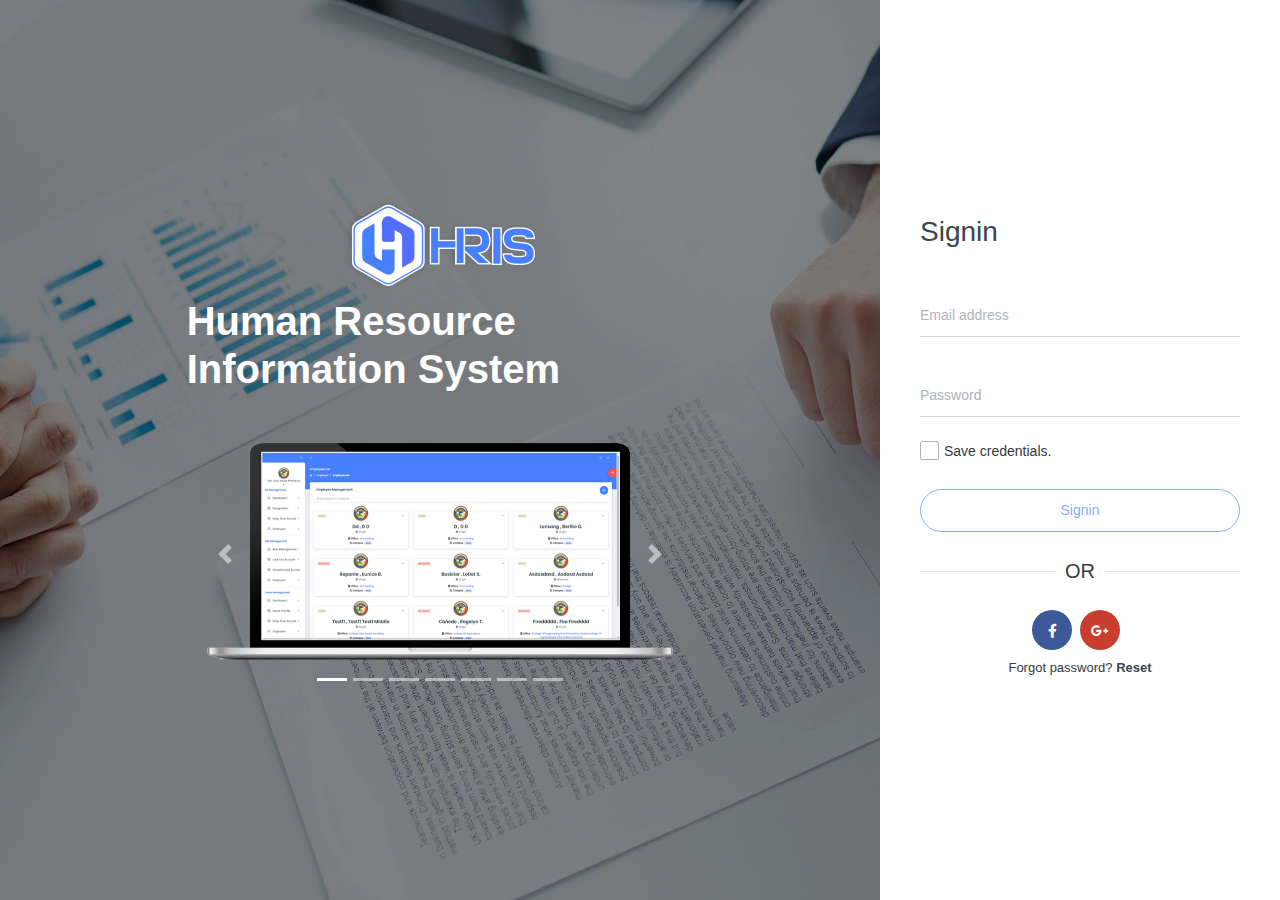
<file: auth/change-password/index.html>
<!DOCTYPE html><html lang="en"><head><meta name="generator" content="Scully 1.1.0">
  <title>HRIS - Human Resource Information System</title>
  <base href="/">

  <!--IE11-->
  <!-- HTML5 Shim and Respond.js IE11 support of HTML5 elements and media queries -->
  <!-- WARNING: Respond.js doesn't work if you view the page via file:// -->
  <!--[if lt IE 11]>
  <script src="https://oss.maxcdn.com/libs/html5shiv/3.7.0/html5shiv.js"></script>
  <script src="https://oss.maxcdn.com/libs/respond.js/1.4.2/respond.min.js"></script>
  <![endif]-->

  <!-- Meta -->
  <meta charset="utf-8">
  <meta name="viewport" content="width=device-width, initial-scale=1, user-scalable=0, minimal-ui">
  <meta http-equiv="X-UA-Compatible" content="IE=edge">
  <meta name="title" content="Human Resource Information Systems | ASSCAT">
  <meta name="description" content="HRIS stands for Human Resources Information System. The HRIS is a system that is used to collect and store data on an organization’s employees.In most cases, an HRIS encompasses the basic functionalities needed for end-to-end Human Resources Management (HRM). It has a system for recruitment, performance management, learning &amp; development, and more.">
  <meta name="keywords" content="HRIS, HUMAN RESOURCE INFORMATION SYSTEM, ASSCAT HRIS,AGUSAN DEL SUR STATE COLLEGE OF AGRICULTURE AND TECHNOLOGY,HRIS AGUSAN DEL SUR">
  <meta name="robots" content="index, follow">
  <meta http-equiv="Content-Type" content="text/html; charset=utf-8">
  <meta name="language" content="English">
  <meta name="revisit-after" content="1 days">
  <meta name="author" content="Eric Jhune P. Espa">

  <!-- Open Graph / Facebook -->
  <meta property="og:type" content="website">
  <meta property="og:url" content="https://hris.asscat.systems/">
  <meta property="og:title" content="Human Resource Information System | ASSCAT">
  <meta property="og:description" content="HRIS stands for Human Resources Information System. The HRIS is a system that is used to collect and store data on an organization’s employees.In most cases, an HRIS encompasses the basic functionalities needed for end-to-end Human Resources Management (HRM). It has a system for recruitment, performance management, learning &amp; development, and more.">
  <meta property="og:image" content="https://hris.asscat.systems/favicon.ico">

  <!-- Twitter -->
  <meta property="twitter:card" content="summary_large_image">
  <meta property="twitter:url" content="https://hris.asscat.systems/">
  <meta property="twitter:title" content="Human Resource Information System | ASSCAT">
  <meta property="twitter:description" content="HRIS stands for Human Resources Information System. The HRIS is a system that is used to collect and store data on an organization’s employees.In most cases, an HRIS encompasses the basic functionalities needed for end-to-end Human Resources Management (HRM). It has a system for recruitment, performance management, learning &amp; development, and more.">
  <meta property="twitter:image" content="https://hris.asscat.systems/favicon.ico">


  <!-- Favicon icon -->
  <link rel="icon" type="image/x-icon" href="favicon.ico">
<link rel="stylesheet" href="styles.5b31d771156bc13644c9.css"><style>.swal2-popup.swal2-toast{flex-direction:column;align-items:stretch;width:auto;padding:1.25em;overflow-y:hidden;background:#fff;box-shadow:0 0 .625em #d9d9d9}.swal2-popup.swal2-toast .swal2-header{flex-direction:row;padding:0}.swal2-popup.swal2-toast .swal2-title{flex-grow:1;justify-content:flex-start;margin:0 .625em;font-size:1em}.swal2-popup.swal2-toast .swal2-loading{justify-content:center}.swal2-popup.swal2-toast .swal2-input{height:2em;margin:.3125em auto;font-size:1em}.swal2-popup.swal2-toast .swal2-validation-message{font-size:1em}.swal2-popup.swal2-toast .swal2-footer{margin:.5em 0 0;padding:.5em 0 0;font-size:.8em}.swal2-popup.swal2-toast .swal2-close{position:static;width:.8em;height:.8em;line-height:.8}.swal2-popup.swal2-toast .swal2-content{justify-content:flex-start;margin:0 .625em;padding:0;font-size:1em;text-align:initial}.swal2-popup.swal2-toast .swal2-html-container{padding:.625em 0 0}.swal2-popup.swal2-toast .swal2-html-container:empty{padding:0}.swal2-popup.swal2-toast .swal2-icon{width:2em;min-width:2em;height:2em;margin:0 .5em 0 0}.swal2-popup.swal2-toast .swal2-icon .swal2-icon-content{display:flex;align-items:center;font-size:1.8em;font-weight:700}@media all and (-ms-high-contrast:none),(-ms-high-contrast:active){.swal2-popup.swal2-toast .swal2-icon .swal2-icon-content{font-size:.25em}}.swal2-popup.swal2-toast .swal2-icon.swal2-success .swal2-success-ring{width:2em;height:2em}.swal2-popup.swal2-toast .swal2-icon.swal2-error [class^=swal2-x-mark-line]{top:.875em;width:1.375em}.swal2-popup.swal2-toast .swal2-icon.swal2-error [class^=swal2-x-mark-line][class$=left]{left:.3125em}.swal2-popup.swal2-toast .swal2-icon.swal2-error [class^=swal2-x-mark-line][class$=right]{right:.3125em}.swal2-popup.swal2-toast .swal2-actions{flex:1;flex-basis:auto!important;align-self:stretch;width:auto;height:2.2em;height:auto;margin:0 .3125em;margin-top:.3125em;padding:0}.swal2-popup.swal2-toast .swal2-styled{margin:.125em .3125em;padding:.3125em .625em;font-size:1em}.swal2-popup.swal2-toast .swal2-styled:focus{box-shadow:0 0 0 1px #fff,0 0 0 3px rgba(100,150,200,.5)}.swal2-popup.swal2-toast .swal2-success{border-color:#a5dc86}.swal2-popup.swal2-toast .swal2-success [class^=swal2-success-circular-line]{position:absolute;width:1.6em;height:3em;transform:rotate(45deg);border-radius:50%}.swal2-popup.swal2-toast .swal2-success [class^=swal2-success-circular-line][class$=left]{top:-.8em;left:-.5em;transform:rotate(-45deg);transform-origin:2em 2em;border-radius:4em 0 0 4em}.swal2-popup.swal2-toast .swal2-success [class^=swal2-success-circular-line][class$=right]{top:-.25em;left:.9375em;transform-origin:0 1.5em;border-radius:0 4em 4em 0}.swal2-popup.swal2-toast .swal2-success .swal2-success-ring{width:2em;height:2em}.swal2-popup.swal2-toast .swal2-success .swal2-success-fix{top:0;left:.4375em;width:.4375em;height:2.6875em}.swal2-popup.swal2-toast .swal2-success [class^=swal2-success-line]{height:.3125em}.swal2-popup.swal2-toast .swal2-success [class^=swal2-success-line][class$=tip]{top:1.125em;left:.1875em;width:.75em}.swal2-popup.swal2-toast .swal2-success [class^=swal2-success-line][class$=long]{top:.9375em;right:.1875em;width:1.375em}.swal2-popup.swal2-toast .swal2-success.swal2-icon-show .swal2-success-line-tip{-webkit-animation:swal2-toast-animate-success-line-tip .75s;animation:swal2-toast-animate-success-line-tip .75s}.swal2-popup.swal2-toast .swal2-success.swal2-icon-show .swal2-success-line-long{-webkit-animation:swal2-toast-animate-success-line-long .75s;animation:swal2-toast-animate-success-line-long .75s}.swal2-popup.swal2-toast.swal2-show{-webkit-animation:swal2-toast-show .5s;animation:swal2-toast-show .5s}.swal2-popup.swal2-toast.swal2-hide{-webkit-animation:swal2-toast-hide .1s forwards;animation:swal2-toast-hide .1s forwards}.swal2-container{display:flex;position:fixed;z-index:1060;top:0;right:0;bottom:0;left:0;flex-direction:row;align-items:center;justify-content:center;padding:.625em;overflow-x:hidden;transition:background-color .1s;-webkit-overflow-scrolling:touch}.swal2-container.swal2-backdrop-show,.swal2-container.swal2-noanimation{background:rgba(0,0,0,.4)}.swal2-container.swal2-backdrop-hide{background:0 0!important}.swal2-container.swal2-top{align-items:flex-start}.swal2-container.swal2-top-left,.swal2-container.swal2-top-start{align-items:flex-start;justify-content:flex-start}.swal2-container.swal2-top-end,.swal2-container.swal2-top-right{align-items:flex-start;justify-content:flex-end}.swal2-container.swal2-center{align-items:center}.swal2-container.swal2-center-left,.swal2-container.swal2-center-start{align-items:center;justify-content:flex-start}.swal2-container.swal2-center-end,.swal2-container.swal2-center-right{align-items:center;justify-content:flex-end}.swal2-container.swal2-bottom{align-items:flex-end}.swal2-container.swal2-bottom-left,.swal2-container.swal2-bottom-start{align-items:flex-end;justify-content:flex-start}.swal2-container.swal2-bottom-end,.swal2-container.swal2-bottom-right{align-items:flex-end;justify-content:flex-end}.swal2-container.swal2-bottom-end>:first-child,.swal2-container.swal2-bottom-left>:first-child,.swal2-container.swal2-bottom-right>:first-child,.swal2-container.swal2-bottom-start>:first-child,.swal2-container.swal2-bottom>:first-child{margin-top:auto}.swal2-container.swal2-grow-fullscreen>.swal2-modal{display:flex!important;flex:1;align-self:stretch;justify-content:center}.swal2-container.swal2-grow-row>.swal2-modal{display:flex!important;flex:1;align-content:center;justify-content:center}.swal2-container.swal2-grow-column{flex:1;flex-direction:column}.swal2-container.swal2-grow-column.swal2-bottom,.swal2-container.swal2-grow-column.swal2-center,.swal2-container.swal2-grow-column.swal2-top{align-items:center}.swal2-container.swal2-grow-column.swal2-bottom-left,.swal2-container.swal2-grow-column.swal2-bottom-start,.swal2-container.swal2-grow-column.swal2-center-left,.swal2-container.swal2-grow-column.swal2-center-start,.swal2-container.swal2-grow-column.swal2-top-left,.swal2-container.swal2-grow-column.swal2-top-start{align-items:flex-start}.swal2-container.swal2-grow-column.swal2-bottom-end,.swal2-container.swal2-grow-column.swal2-bottom-right,.swal2-container.swal2-grow-column.swal2-center-end,.swal2-container.swal2-grow-column.swal2-center-right,.swal2-container.swal2-grow-column.swal2-top-end,.swal2-container.swal2-grow-column.swal2-top-right{align-items:flex-end}.swal2-container.swal2-grow-column>.swal2-modal{display:flex!important;flex:1;align-content:center;justify-content:center}.swal2-container.swal2-no-transition{transition:none!important}.swal2-container:not(.swal2-top):not(.swal2-top-start):not(.swal2-top-end):not(.swal2-top-left):not(.swal2-top-right):not(.swal2-center-start):not(.swal2-center-end):not(.swal2-center-left):not(.swal2-center-right):not(.swal2-bottom):not(.swal2-bottom-start):not(.swal2-bottom-end):not(.swal2-bottom-left):not(.swal2-bottom-right):not(.swal2-grow-fullscreen)>.swal2-modal{margin:auto}@media all and (-ms-high-contrast:none),(-ms-high-contrast:active){.swal2-container .swal2-modal{margin:0!important}}.swal2-popup{display:none;position:relative;box-sizing:border-box;flex-direction:column;justify-content:center;width:32em;max-width:100%;padding:1.25em;border:none;border-radius:5px;background:#fff;font-family:inherit;font-size:1rem}.swal2-popup:focus{outline:0}.swal2-popup.swal2-loading{overflow-y:hidden}.swal2-header{display:flex;flex-direction:column;align-items:center;padding:0 1.8em}.swal2-title{position:relative;max-width:100%;margin:0 0 .4em;padding:0;color:#595959;font-size:1.875em;font-weight:600;text-align:center;text-transform:none;word-wrap:break-word}.swal2-actions{display:flex;z-index:1;box-sizing:border-box;flex-wrap:wrap;align-items:center;justify-content:center;width:100%;margin:1.25em auto 0;padding:0}.swal2-actions:not(.swal2-loading) .swal2-styled[disabled]{opacity:.4}.swal2-actions:not(.swal2-loading) .swal2-styled:hover{background-image:linear-gradient(rgba(0,0,0,.1),rgba(0,0,0,.1))}.swal2-actions:not(.swal2-loading) .swal2-styled:active{background-image:linear-gradient(rgba(0,0,0,.2),rgba(0,0,0,.2))}.swal2-loader{display:none;align-items:center;justify-content:center;width:2.2em;height:2.2em;margin:0 1.875em;-webkit-animation:swal2-rotate-loading 1.5s linear 0s infinite normal;animation:swal2-rotate-loading 1.5s linear 0s infinite normal;border-width:.25em;border-style:solid;border-radius:100%;border-color:#2778c4 transparent #2778c4 transparent}.swal2-styled{margin:.3125em;padding:.625em 1.1em;box-shadow:none;font-weight:500}.swal2-styled:not([disabled]){cursor:pointer}.swal2-styled.swal2-confirm{border:0;border-radius:.25em;background:initial;background-color:#2778c4;color:#fff;font-size:1em}.swal2-styled.swal2-deny{border:0;border-radius:.25em;background:initial;background-color:#d14529;color:#fff;font-size:1em}.swal2-styled.swal2-cancel{border:0;border-radius:.25em;background:initial;background-color:#757575;color:#fff;font-size:1em}.swal2-styled:focus{outline:0;box-shadow:0 0 0 3px rgba(100,150,200,.5)}.swal2-styled::-moz-focus-inner{border:0}.swal2-footer{justify-content:center;margin:1.25em 0 0;padding:1em 0 0;border-top:1px solid #eee;color:#545454;font-size:1em}.swal2-timer-progress-bar-container{position:absolute;right:0;bottom:0;left:0;height:.25em;overflow:hidden;border-bottom-right-radius:5px;border-bottom-left-radius:5px}.swal2-timer-progress-bar{width:100%;height:.25em;background:rgba(0,0,0,.2)}.swal2-image{max-width:100%;margin:1.25em auto}.swal2-close{position:absolute;z-index:2;top:0;right:0;align-items:center;justify-content:center;width:1.2em;height:1.2em;padding:0;overflow:hidden;transition:color .1s ease-out;border:none;border-radius:5px;background:0 0;color:#ccc;font-family:serif;font-size:2.5em;line-height:1.2;cursor:pointer}.swal2-close:hover{transform:none;background:0 0;color:#f27474}.swal2-close:focus{outline:0;box-shadow:inset 0 0 0 3px rgba(100,150,200,.5)}.swal2-close::-moz-focus-inner{border:0}.swal2-content{z-index:1;justify-content:center;margin:0;padding:0 1.6em;color:#545454;font-size:1.125em;font-weight:400;line-height:normal;text-align:center;word-wrap:break-word}.swal2-checkbox,.swal2-file,.swal2-input,.swal2-radio,.swal2-select,.swal2-textarea{margin:1em auto}.swal2-file,.swal2-input,.swal2-textarea{box-sizing:border-box;width:100%;transition:border-color .3s,box-shadow .3s;border:1px solid #d9d9d9;border-radius:.1875em;background:inherit;box-shadow:inset 0 1px 1px rgba(0,0,0,.06);color:inherit;font-size:1.125em}.swal2-file.swal2-inputerror,.swal2-input.swal2-inputerror,.swal2-textarea.swal2-inputerror{border-color:#f27474!important;box-shadow:0 0 2px #f27474!important}.swal2-file:focus,.swal2-input:focus,.swal2-textarea:focus{border:1px solid #b4dbed;outline:0;box-shadow:0 0 0 3px rgba(100,150,200,.5)}.swal2-file::-moz-placeholder,.swal2-input::-moz-placeholder,.swal2-textarea::-moz-placeholder{color:#ccc}.swal2-file:-ms-input-placeholder,.swal2-input:-ms-input-placeholder,.swal2-textarea:-ms-input-placeholder{color:#ccc}.swal2-file::placeholder,.swal2-input::placeholder,.swal2-textarea::placeholder{color:#ccc}.swal2-range{margin:1em auto;background:#fff}.swal2-range input{width:80%}.swal2-range output{width:20%;color:inherit;font-weight:600;text-align:center}.swal2-range input,.swal2-range output{height:2.625em;padding:0;font-size:1.125em;line-height:2.625em}.swal2-input{height:2.625em;padding:0 .75em}.swal2-input[type=number]{max-width:10em}.swal2-file{background:inherit;font-size:1.125em}.swal2-textarea{height:6.75em;padding:.75em}.swal2-select{min-width:50%;max-width:100%;padding:.375em .625em;background:inherit;color:inherit;font-size:1.125em}.swal2-checkbox,.swal2-radio{align-items:center;justify-content:center;background:#fff;color:inherit}.swal2-checkbox label,.swal2-radio label{margin:0 .6em;font-size:1.125em}.swal2-checkbox input,.swal2-radio input{flex-shrink:0;margin:0 .4em}.swal2-input-label{display:flex;justify-content:center;margin:1em auto}.swal2-validation-message{align-items:center;justify-content:center;margin:0 -2.7em;padding:.625em;overflow:hidden;background:#f0f0f0;color:#666;font-size:1em;font-weight:300}.swal2-validation-message::before{content:"!";display:inline-block;width:1.5em;min-width:1.5em;height:1.5em;margin:0 .625em;border-radius:50%;background-color:#f27474;color:#fff;font-weight:600;line-height:1.5em;text-align:center}.swal2-icon{position:relative;box-sizing:content-box;justify-content:center;width:5em;height:5em;margin:1.25em auto 1.875em;border:.25em solid transparent;border-radius:50%;border-color:#000;font-family:inherit;line-height:5em;cursor:default;-webkit-user-select:none;-moz-user-select:none;-ms-user-select:none;user-select:none}.swal2-icon .swal2-icon-content{display:flex;align-items:center;font-size:3.75em}.swal2-icon.swal2-error{border-color:#f27474;color:#f27474}.swal2-icon.swal2-error .swal2-x-mark{position:relative;flex-grow:1}.swal2-icon.swal2-error [class^=swal2-x-mark-line]{display:block;position:absolute;top:2.3125em;width:2.9375em;height:.3125em;border-radius:.125em;background-color:#f27474}.swal2-icon.swal2-error [class^=swal2-x-mark-line][class$=left]{left:1.0625em;transform:rotate(45deg)}.swal2-icon.swal2-error [class^=swal2-x-mark-line][class$=right]{right:1em;transform:rotate(-45deg)}.swal2-icon.swal2-error.swal2-icon-show{-webkit-animation:swal2-animate-error-icon .5s;animation:swal2-animate-error-icon .5s}.swal2-icon.swal2-error.swal2-icon-show .swal2-x-mark{-webkit-animation:swal2-animate-error-x-mark .5s;animation:swal2-animate-error-x-mark .5s}.swal2-icon.swal2-warning{border-color:#facea8;color:#f8bb86}.swal2-icon.swal2-info{border-color:#9de0f6;color:#3fc3ee}.swal2-icon.swal2-question{border-color:#c9dae1;color:#87adbd}.swal2-icon.swal2-success{border-color:#a5dc86;color:#a5dc86}.swal2-icon.swal2-success [class^=swal2-success-circular-line]{position:absolute;width:3.75em;height:7.5em;transform:rotate(45deg);border-radius:50%}.swal2-icon.swal2-success [class^=swal2-success-circular-line][class$=left]{top:-.4375em;left:-2.0635em;transform:rotate(-45deg);transform-origin:3.75em 3.75em;border-radius:7.5em 0 0 7.5em}.swal2-icon.swal2-success [class^=swal2-success-circular-line][class$=right]{top:-.6875em;left:1.875em;transform:rotate(-45deg);transform-origin:0 3.75em;border-radius:0 7.5em 7.5em 0}.swal2-icon.swal2-success .swal2-success-ring{position:absolute;z-index:2;top:-.25em;left:-.25em;box-sizing:content-box;width:100%;height:100%;border:.25em solid rgba(165,220,134,.3);border-radius:50%}.swal2-icon.swal2-success .swal2-success-fix{position:absolute;z-index:1;top:.5em;left:1.625em;width:.4375em;height:5.625em;transform:rotate(-45deg)}.swal2-icon.swal2-success [class^=swal2-success-line]{display:block;position:absolute;z-index:2;height:.3125em;border-radius:.125em;background-color:#a5dc86}.swal2-icon.swal2-success [class^=swal2-success-line][class$=tip]{top:2.875em;left:.8125em;width:1.5625em;transform:rotate(45deg)}.swal2-icon.swal2-success [class^=swal2-success-line][class$=long]{top:2.375em;right:.5em;width:2.9375em;transform:rotate(-45deg)}.swal2-icon.swal2-success.swal2-icon-show .swal2-success-line-tip{-webkit-animation:swal2-animate-success-line-tip .75s;animation:swal2-animate-success-line-tip .75s}.swal2-icon.swal2-success.swal2-icon-show .swal2-success-line-long{-webkit-animation:swal2-animate-success-line-long .75s;animation:swal2-animate-success-line-long .75s}.swal2-icon.swal2-success.swal2-icon-show .swal2-success-circular-line-right{-webkit-animation:swal2-rotate-success-circular-line 4.25s ease-in;animation:swal2-rotate-success-circular-line 4.25s ease-in}.swal2-progress-steps{flex-wrap:wrap;align-items:center;max-width:100%;margin:0 0 1.25em;padding:0;background:inherit;font-weight:600}.swal2-progress-steps li{display:inline-block;position:relative}.swal2-progress-steps .swal2-progress-step{z-index:20;flex-shrink:0;width:2em;height:2em;border-radius:2em;background:#2778c4;color:#fff;line-height:2em;text-align:center}.swal2-progress-steps .swal2-progress-step.swal2-active-progress-step{background:#2778c4}.swal2-progress-steps .swal2-progress-step.swal2-active-progress-step~.swal2-progress-step{background:#add8e6;color:#fff}.swal2-progress-steps .swal2-progress-step.swal2-active-progress-step~.swal2-progress-step-line{background:#add8e6}.swal2-progress-steps .swal2-progress-step-line{z-index:10;flex-shrink:0;width:2.5em;height:.4em;margin:0 -1px;background:#2778c4}[class^=swal2]{-webkit-tap-highlight-color:transparent}.swal2-show{-webkit-animation:swal2-show .3s;animation:swal2-show .3s}.swal2-hide{-webkit-animation:swal2-hide .15s forwards;animation:swal2-hide .15s forwards}.swal2-noanimation{transition:none}.swal2-scrollbar-measure{position:absolute;top:-9999px;width:50px;height:50px;overflow:scroll}.swal2-rtl .swal2-close{right:auto;left:0}.swal2-rtl .swal2-timer-progress-bar{right:0;left:auto}@supports (-ms-accelerator:true){.swal2-range input{width:100%!important}.swal2-range output{display:none}}@media all and (-ms-high-contrast:none),(-ms-high-contrast:active){.swal2-range input{width:100%!important}.swal2-range output{display:none}}@-webkit-keyframes swal2-toast-show{0%{transform:translateY(-.625em) rotateZ(2deg)}33%{transform:translateY(0) rotateZ(-2deg)}66%{transform:translateY(.3125em) rotateZ(2deg)}100%{transform:translateY(0) rotateZ(0)}}@keyframes swal2-toast-show{0%{transform:translateY(-.625em) rotateZ(2deg)}33%{transform:translateY(0) rotateZ(-2deg)}66%{transform:translateY(.3125em) rotateZ(2deg)}100%{transform:translateY(0) rotateZ(0)}}@-webkit-keyframes swal2-toast-hide{100%{transform:rotateZ(1deg);opacity:0}}@keyframes swal2-toast-hide{100%{transform:rotateZ(1deg);opacity:0}}@-webkit-keyframes swal2-toast-animate-success-line-tip{0%{top:.5625em;left:.0625em;width:0}54%{top:.125em;left:.125em;width:0}70%{top:.625em;left:-.25em;width:1.625em}84%{top:1.0625em;left:.75em;width:.5em}100%{top:1.125em;left:.1875em;width:.75em}}@keyframes swal2-toast-animate-success-line-tip{0%{top:.5625em;left:.0625em;width:0}54%{top:.125em;left:.125em;width:0}70%{top:.625em;left:-.25em;width:1.625em}84%{top:1.0625em;left:.75em;width:.5em}100%{top:1.125em;left:.1875em;width:.75em}}@-webkit-keyframes swal2-toast-animate-success-line-long{0%{top:1.625em;right:1.375em;width:0}65%{top:1.25em;right:.9375em;width:0}84%{top:.9375em;right:0;width:1.125em}100%{top:.9375em;right:.1875em;width:1.375em}}@keyframes swal2-toast-animate-success-line-long{0%{top:1.625em;right:1.375em;width:0}65%{top:1.25em;right:.9375em;width:0}84%{top:.9375em;right:0;width:1.125em}100%{top:.9375em;right:.1875em;width:1.375em}}@-webkit-keyframes swal2-show{0%{transform:scale(.7)}45%{transform:scale(1.05)}80%{transform:scale(.95)}100%{transform:scale(1)}}@keyframes swal2-show{0%{transform:scale(.7)}45%{transform:scale(1.05)}80%{transform:scale(.95)}100%{transform:scale(1)}}@-webkit-keyframes swal2-hide{0%{transform:scale(1);opacity:1}100%{transform:scale(.5);opacity:0}}@keyframes swal2-hide{0%{transform:scale(1);opacity:1}100%{transform:scale(.5);opacity:0}}@-webkit-keyframes swal2-animate-success-line-tip{0%{top:1.1875em;left:.0625em;width:0}54%{top:1.0625em;left:.125em;width:0}70%{top:2.1875em;left:-.375em;width:3.125em}84%{top:3em;left:1.3125em;width:1.0625em}100%{top:2.8125em;left:.8125em;width:1.5625em}}@keyframes swal2-animate-success-line-tip{0%{top:1.1875em;left:.0625em;width:0}54%{top:1.0625em;left:.125em;width:0}70%{top:2.1875em;left:-.375em;width:3.125em}84%{top:3em;left:1.3125em;width:1.0625em}100%{top:2.8125em;left:.8125em;width:1.5625em}}@-webkit-keyframes swal2-animate-success-line-long{0%{top:3.375em;right:2.875em;width:0}65%{top:3.375em;right:2.875em;width:0}84%{top:2.1875em;right:0;width:3.4375em}100%{top:2.375em;right:.5em;width:2.9375em}}@keyframes swal2-animate-success-line-long{0%{top:3.375em;right:2.875em;width:0}65%{top:3.375em;right:2.875em;width:0}84%{top:2.1875em;right:0;width:3.4375em}100%{top:2.375em;right:.5em;width:2.9375em}}@-webkit-keyframes swal2-rotate-success-circular-line{0%{transform:rotate(-45deg)}5%{transform:rotate(-45deg)}12%{transform:rotate(-405deg)}100%{transform:rotate(-405deg)}}@keyframes swal2-rotate-success-circular-line{0%{transform:rotate(-45deg)}5%{transform:rotate(-45deg)}12%{transform:rotate(-405deg)}100%{transform:rotate(-405deg)}}@-webkit-keyframes swal2-animate-error-x-mark{0%{margin-top:1.625em;transform:scale(.4);opacity:0}50%{margin-top:1.625em;transform:scale(.4);opacity:0}80%{margin-top:-.375em;transform:scale(1.15)}100%{margin-top:0;transform:scale(1);opacity:1}}@keyframes swal2-animate-error-x-mark{0%{margin-top:1.625em;transform:scale(.4);opacity:0}50%{margin-top:1.625em;transform:scale(.4);opacity:0}80%{margin-top:-.375em;transform:scale(1.15)}100%{margin-top:0;transform:scale(1);opacity:1}}@-webkit-keyframes swal2-animate-error-icon{0%{transform:rotateX(100deg);opacity:0}100%{transform:rotateX(0);opacity:1}}@keyframes swal2-animate-error-icon{0%{transform:rotateX(100deg);opacity:0}100%{transform:rotateX(0);opacity:1}}@-webkit-keyframes swal2-rotate-loading{0%{transform:rotate(0)}100%{transform:rotate(360deg)}}@keyframes swal2-rotate-loading{0%{transform:rotate(0)}100%{transform:rotate(360deg)}}body.swal2-shown:not(.swal2-no-backdrop):not(.swal2-toast-shown){overflow:hidden}body.swal2-height-auto{height:auto!important}body.swal2-no-backdrop .swal2-container{top:auto;right:auto;bottom:auto;left:auto;max-width:calc(100% - .625em * 2);background-color:transparent!important}body.swal2-no-backdrop .swal2-container>.swal2-modal{box-shadow:0 0 10px rgba(0,0,0,.4)}body.swal2-no-backdrop .swal2-container.swal2-top{top:0;left:50%;transform:translateX(-50%)}body.swal2-no-backdrop .swal2-container.swal2-top-left,body.swal2-no-backdrop .swal2-container.swal2-top-start{top:0;left:0}body.swal2-no-backdrop .swal2-container.swal2-top-end,body.swal2-no-backdrop .swal2-container.swal2-top-right{top:0;right:0}body.swal2-no-backdrop .swal2-container.swal2-center{top:50%;left:50%;transform:translate(-50%,-50%)}body.swal2-no-backdrop .swal2-container.swal2-center-left,body.swal2-no-backdrop .swal2-container.swal2-center-start{top:50%;left:0;transform:translateY(-50%)}body.swal2-no-backdrop .swal2-container.swal2-center-end,body.swal2-no-backdrop .swal2-container.swal2-center-right{top:50%;right:0;transform:translateY(-50%)}body.swal2-no-backdrop .swal2-container.swal2-bottom{bottom:0;left:50%;transform:translateX(-50%)}body.swal2-no-backdrop .swal2-container.swal2-bottom-left,body.swal2-no-backdrop .swal2-container.swal2-bottom-start{bottom:0;left:0}body.swal2-no-backdrop .swal2-container.swal2-bottom-end,body.swal2-no-backdrop .swal2-container.swal2-bottom-right{right:0;bottom:0}@media print{body.swal2-shown:not(.swal2-no-backdrop):not(.swal2-toast-shown){overflow-y:scroll!important}body.swal2-shown:not(.swal2-no-backdrop):not(.swal2-toast-shown)>[aria-hidden=true]{display:none}body.swal2-shown:not(.swal2-no-backdrop):not(.swal2-toast-shown) .swal2-container{position:static!important}}body.swal2-toast-shown .swal2-container{background-color:transparent}body.swal2-toast-shown .swal2-container.swal2-top{top:0;right:auto;bottom:auto;left:50%;transform:translateX(-50%)}body.swal2-toast-shown .swal2-container.swal2-top-end,body.swal2-toast-shown .swal2-container.swal2-top-right{top:0;right:0;bottom:auto;left:auto}body.swal2-toast-shown .swal2-container.swal2-top-left,body.swal2-toast-shown .swal2-container.swal2-top-start{top:0;right:auto;bottom:auto;left:0}body.swal2-toast-shown .swal2-container.swal2-center-left,body.swal2-toast-shown .swal2-container.swal2-center-start{top:50%;right:auto;bottom:auto;left:0;transform:translateY(-50%)}body.swal2-toast-shown .swal2-container.swal2-center{top:50%;right:auto;bottom:auto;left:50%;transform:translate(-50%,-50%)}body.swal2-toast-shown .swal2-container.swal2-center-end,body.swal2-toast-shown .swal2-container.swal2-center-right{top:50%;right:0;bottom:auto;left:auto;transform:translateY(-50%)}body.swal2-toast-shown .swal2-container.swal2-bottom-left,body.swal2-toast-shown .swal2-container.swal2-bottom-start{top:auto;right:auto;bottom:0;left:0}body.swal2-toast-shown .swal2-container.swal2-bottom{top:auto;right:auto;bottom:0;left:50%;transform:translateX(-50%)}body.swal2-toast-shown .swal2-container.swal2-bottom-end,body.swal2-toast-shown .swal2-container.swal2-bottom-right{top:auto;right:0;bottom:0;left:auto}</style><script src="https://connect.facebook.net/en_US/sdk.js?hash=5a18157ec2780fc37a5ec59a2921a739&amp;ua=modern_es6" async="" crossorigin="anonymous"></script><script src="https://apis.google.com/_/scs/apps-static/_/js/k=oz.gapi.en_US.bSaSBnJo3mU.O/m=auth2/rt=j/sv=1/d=1/ed=1/am=AQ/rs=AGLTcCOlScUDCc6laSimwcYo4nXUQAS-sQ/cb=gapi.loaded_0" async=""></script><script charset="utf-8" src="41.8c1c6a5ad9d66291b60b.js"></script><style></style><style>.la-ball-8bits[_ngcontent-serverApp-c26], .la-ball-8bits[_ngcontent-serverApp-c26] > div[_ngcontent-serverApp-c26]{box-sizing:border-box;position:relative}.la-ball-8bits[_ngcontent-serverApp-c26]{color:#fff;display:block;font-size:0}.la-ball-8bits.la-dark[_ngcontent-serverApp-c26]{color:#333}.la-ball-8bits[_ngcontent-serverApp-c26] > div[_ngcontent-serverApp-c26]{background-color:currentColor;border:0 solid;display:inline-block;float:none}.la-ball-8bits[_ngcontent-serverApp-c26]{height:12px;width:12px}.la-ball-8bits[_ngcontent-serverApp-c26] > div[_ngcontent-serverApp-c26]{-webkit-animation:ball-8bits 1s ease 0s infinite;animation:ball-8bits 1s ease 0s infinite;border-radius:0;height:4px;left:50%;opacity:0;position:absolute;top:50%;transform:translate(100%,100%);width:4px}.la-ball-8bits[_ngcontent-serverApp-c26] > div[_ngcontent-serverApp-c26]:first-child{-webkit-animation-delay:-.9375s;animation-delay:-.9375s}.la-ball-8bits[_ngcontent-serverApp-c26] > div[_ngcontent-serverApp-c26]:nth-child(2){-webkit-animation-delay:-.875s;animation-delay:-.875s}.la-ball-8bits[_ngcontent-serverApp-c26] > div[_ngcontent-serverApp-c26]:nth-child(3){-webkit-animation-delay:-.8125s;animation-delay:-.8125s}.la-ball-8bits[_ngcontent-serverApp-c26] > div[_ngcontent-serverApp-c26]:nth-child(4){-webkit-animation-delay:-.75s;animation-delay:-.75s}.la-ball-8bits[_ngcontent-serverApp-c26] > div[_ngcontent-serverApp-c26]:nth-child(5){-webkit-animation-delay:-.6875s;animation-delay:-.6875s}.la-ball-8bits[_ngcontent-serverApp-c26] > div[_ngcontent-serverApp-c26]:nth-child(6){-webkit-animation-delay:-.625s;animation-delay:-.625s}.la-ball-8bits[_ngcontent-serverApp-c26] > div[_ngcontent-serverApp-c26]:nth-child(7){-webkit-animation-delay:-.5625s;animation-delay:-.5625s}.la-ball-8bits[_ngcontent-serverApp-c26] > div[_ngcontent-serverApp-c26]:nth-child(8){-webkit-animation-delay:-.5s;animation-delay:-.5s}.la-ball-8bits[_ngcontent-serverApp-c26] > div[_ngcontent-serverApp-c26]:nth-child(9){-webkit-animation-delay:-.4375s;animation-delay:-.4375s}.la-ball-8bits[_ngcontent-serverApp-c26] > div[_ngcontent-serverApp-c26]:nth-child(10){-webkit-animation-delay:-.375s;animation-delay:-.375s}.la-ball-8bits[_ngcontent-serverApp-c26] > div[_ngcontent-serverApp-c26]:nth-child(11){-webkit-animation-delay:-.3125s;animation-delay:-.3125s}.la-ball-8bits[_ngcontent-serverApp-c26] > div[_ngcontent-serverApp-c26]:nth-child(12){-webkit-animation-delay:-.25s;animation-delay:-.25s}.la-ball-8bits[_ngcontent-serverApp-c26] > div[_ngcontent-serverApp-c26]:nth-child(13){-webkit-animation-delay:-.1875s;animation-delay:-.1875s}.la-ball-8bits[_ngcontent-serverApp-c26] > div[_ngcontent-serverApp-c26]:nth-child(14){-webkit-animation-delay:-.125s;animation-delay:-.125s}.la-ball-8bits[_ngcontent-serverApp-c26] > div[_ngcontent-serverApp-c26]:nth-child(15){-webkit-animation-delay:-.0625s;animation-delay:-.0625s}.la-ball-8bits[_ngcontent-serverApp-c26] > div[_ngcontent-serverApp-c26]:nth-child(16){-webkit-animation-delay:0s;animation-delay:0s}.la-ball-8bits[_ngcontent-serverApp-c26] > div[_ngcontent-serverApp-c26]:first-child{left:0;top:-100%}.la-ball-8bits[_ngcontent-serverApp-c26] > div[_ngcontent-serverApp-c26]:nth-child(2){left:33.3333333333%;top:-100%}.la-ball-8bits[_ngcontent-serverApp-c26] > div[_ngcontent-serverApp-c26]:nth-child(3){left:66.6666666667%;top:-66.6666666667%}.la-ball-8bits[_ngcontent-serverApp-c26] > div[_ngcontent-serverApp-c26]:nth-child(4){left:100%;top:-33.3333333333%}.la-ball-8bits[_ngcontent-serverApp-c26] > div[_ngcontent-serverApp-c26]:nth-child(5){left:100%;top:0}.la-ball-8bits[_ngcontent-serverApp-c26] > div[_ngcontent-serverApp-c26]:nth-child(6){left:100%;top:33.3333333333%}.la-ball-8bits[_ngcontent-serverApp-c26] > div[_ngcontent-serverApp-c26]:nth-child(7){left:66.6666666667%;top:66.6666666667%}.la-ball-8bits[_ngcontent-serverApp-c26] > div[_ngcontent-serverApp-c26]:nth-child(8){left:33.3333333333%;top:100%}.la-ball-8bits[_ngcontent-serverApp-c26] > div[_ngcontent-serverApp-c26]:nth-child(9){left:0;top:100%}.la-ball-8bits[_ngcontent-serverApp-c26] > div[_ngcontent-serverApp-c26]:nth-child(10){left:-33.3333333333%;top:100%}.la-ball-8bits[_ngcontent-serverApp-c26] > div[_ngcontent-serverApp-c26]:nth-child(11){left:-66.6666666667%;top:66.6666666667%}.la-ball-8bits[_ngcontent-serverApp-c26] > div[_ngcontent-serverApp-c26]:nth-child(12){left:-100%;top:33.3333333333%}.la-ball-8bits[_ngcontent-serverApp-c26] > div[_ngcontent-serverApp-c26]:nth-child(13){left:-100%;top:0}.la-ball-8bits[_ngcontent-serverApp-c26] > div[_ngcontent-serverApp-c26]:nth-child(14){left:-100%;top:-33.3333333333%}.la-ball-8bits[_ngcontent-serverApp-c26] > div[_ngcontent-serverApp-c26]:nth-child(15){left:-66.6666666667%;top:-66.6666666667%}.la-ball-8bits[_ngcontent-serverApp-c26] > div[_ngcontent-serverApp-c26]:nth-child(16){left:-33.3333333333%;top:-100%}.la-ball-8bits.la-sm[_ngcontent-serverApp-c26]{height:6px;width:6px}.la-ball-8bits.la-sm[_ngcontent-serverApp-c26] > div[_ngcontent-serverApp-c26]{height:2px;width:2px}.la-ball-8bits.la-2x[_ngcontent-serverApp-c26]{height:24px;width:24px}.la-ball-8bits.la-2x[_ngcontent-serverApp-c26] > div[_ngcontent-serverApp-c26]{height:8px;width:8px}.la-ball-8bits.la-3x[_ngcontent-serverApp-c26]{height:36px;width:36px}.la-ball-8bits.la-3x[_ngcontent-serverApp-c26] > div[_ngcontent-serverApp-c26]{height:12px;width:12px}@-webkit-keyframes ball-8bits{0%{opacity:1}50%{opacity:1}51%{opacity:0}}@keyframes ball-8bits{0%{opacity:1}50%{opacity:1}51%{opacity:0}}.la-ball-atom[_ngcontent-serverApp-c26], .la-ball-atom[_ngcontent-serverApp-c26] > div[_ngcontent-serverApp-c26]{box-sizing:border-box;position:relative}.la-ball-atom[_ngcontent-serverApp-c26]{color:#fff;display:block;font-size:0}.la-ball-atom.la-dark[_ngcontent-serverApp-c26]{color:#333}.la-ball-atom[_ngcontent-serverApp-c26] > div[_ngcontent-serverApp-c26]{background-color:currentColor;border:0 solid;display:inline-block;float:none}.la-ball-atom[_ngcontent-serverApp-c26]{height:32px;width:32px}.la-ball-atom[_ngcontent-serverApp-c26] > div[_ngcontent-serverApp-c26]:first-child{-webkit-animation:ball-atom-shrink 4.5s linear infinite;animation:ball-atom-shrink 4.5s linear infinite;background:#aaa;border-radius:100%;height:60%;left:50%;position:absolute;top:50%;transform:translate(-50%,-50%);width:60%;z-index:1}.la-ball-atom[_ngcontent-serverApp-c26] > div[_ngcontent-serverApp-c26]:not(:first-child){-webkit-animation:ball-atom-zindex 1.5s steps(2) 0s infinite;animation:ball-atom-zindex 1.5s steps(2) 0s infinite;background:none;height:100%;left:0;position:absolute;width:100%;z-index:0}.la-ball-atom[_ngcontent-serverApp-c26] > div[_ngcontent-serverApp-c26]:not(:first-child):before{-webkit-animation:ball-atom-position 1.5s ease 0s infinite,ball-atom-size 1.5s ease 0s infinite;animation:ball-atom-position 1.5s ease 0s infinite,ball-atom-size 1.5s ease 0s infinite;background:currentColor;border-radius:50%;content:"";height:10px;left:0;margin-left:-5px;margin-top:-5px;opacity:.75;position:absolute;top:0;width:10px}.la-ball-atom[_ngcontent-serverApp-c26] > div[_ngcontent-serverApp-c26]:nth-child(2){-webkit-animation-delay:.75s;animation-delay:.75s}.la-ball-atom[_ngcontent-serverApp-c26] > div[_ngcontent-serverApp-c26]:nth-child(2):before{-webkit-animation-delay:0s,-1.125s;animation-delay:0s,-1.125s}.la-ball-atom[_ngcontent-serverApp-c26] > div[_ngcontent-serverApp-c26]:nth-child(3){-webkit-animation-delay:-.25s;animation-delay:-.25s;transform:rotate(120deg)}.la-ball-atom[_ngcontent-serverApp-c26] > div[_ngcontent-serverApp-c26]:nth-child(3):before{-webkit-animation-delay:-1s,-.75s;animation-delay:-1s,-.75s}.la-ball-atom[_ngcontent-serverApp-c26] > div[_ngcontent-serverApp-c26]:nth-child(4){-webkit-animation-delay:.25s;animation-delay:.25s;transform:rotate(240deg)}.la-ball-atom[_ngcontent-serverApp-c26] > div[_ngcontent-serverApp-c26]:nth-child(4):before{-webkit-animation-delay:-.5s,-.125s;animation-delay:-.5s,-.125s}.la-ball-atom.la-sm[_ngcontent-serverApp-c26]{height:16px;width:16px}.la-ball-atom.la-sm[_ngcontent-serverApp-c26] > div[_ngcontent-serverApp-c26]:not(:first-child):before{height:4px;margin-left:-2px;margin-top:-2px;width:4px}.la-ball-atom.la-2x[_ngcontent-serverApp-c26]{height:64px;width:64px}.la-ball-atom.la-2x[_ngcontent-serverApp-c26] > div[_ngcontent-serverApp-c26]:not(:first-child):before{height:20px;margin-left:-10px;margin-top:-10px;width:20px}.la-ball-atom.la-3x[_ngcontent-serverApp-c26]{height:96px;width:96px}.la-ball-atom.la-3x[_ngcontent-serverApp-c26] > div[_ngcontent-serverApp-c26]:not(:first-child):before{height:30px;margin-left:-15px;margin-top:-15px;width:30px}@-webkit-keyframes ball-atom-position{50%{left:100%;top:100%}}@keyframes ball-atom-position{50%{left:100%;top:100%}}@-webkit-keyframes ball-atom-size{50%{transform:scale(.5)}}@keyframes ball-atom-size{50%{transform:scale(.5)}}@-webkit-keyframes ball-atom-zindex{50%{z-index:10}}@keyframes ball-atom-zindex{50%{z-index:10}}@-webkit-keyframes ball-atom-shrink{50%{transform:translate(-50%,-50%) scale(.8)}}@keyframes ball-atom-shrink{50%{transform:translate(-50%,-50%) scale(.8)}}.la-ball-beat[_ngcontent-serverApp-c26], .la-ball-beat[_ngcontent-serverApp-c26] > div[_ngcontent-serverApp-c26]{box-sizing:border-box;position:relative}.la-ball-beat[_ngcontent-serverApp-c26]{color:#fff;display:block;font-size:0}.la-ball-beat.la-dark[_ngcontent-serverApp-c26]{color:#333}.la-ball-beat[_ngcontent-serverApp-c26] > div[_ngcontent-serverApp-c26]{background-color:currentColor;border:0 solid;display:inline-block;float:none}.la-ball-beat[_ngcontent-serverApp-c26]{height:18px;width:54px}.la-ball-beat[_ngcontent-serverApp-c26] > div[_ngcontent-serverApp-c26]{-webkit-animation:ball-beat .7s linear -.15s infinite;animation:ball-beat .7s linear -.15s infinite;border-radius:100%;height:10px;margin:4px;width:10px}.la-ball-beat[_ngcontent-serverApp-c26] > div[_ngcontent-serverApp-c26]:nth-child(2n-1){-webkit-animation-delay:-.5s;animation-delay:-.5s}.la-ball-beat.la-sm[_ngcontent-serverApp-c26]{height:8px;width:26px}.la-ball-beat.la-sm[_ngcontent-serverApp-c26] > div[_ngcontent-serverApp-c26]{height:4px;margin:2px;width:4px}.la-ball-beat.la-2x[_ngcontent-serverApp-c26]{height:36px;width:108px}.la-ball-beat.la-2x[_ngcontent-serverApp-c26] > div[_ngcontent-serverApp-c26]{height:20px;margin:8px;width:20px}.la-ball-beat.la-3x[_ngcontent-serverApp-c26]{height:54px;width:162px}.la-ball-beat.la-3x[_ngcontent-serverApp-c26] > div[_ngcontent-serverApp-c26]{height:30px;margin:12px;width:30px}@-webkit-keyframes ball-beat{50%{opacity:.2;transform:scale(.75)}to{opacity:1;transform:scale(1)}}@keyframes ball-beat{50%{opacity:.2;transform:scale(.75)}to{opacity:1;transform:scale(1)}}.la-ball-circus[_ngcontent-serverApp-c26], .la-ball-circus[_ngcontent-serverApp-c26] > div[_ngcontent-serverApp-c26]{box-sizing:border-box;position:relative}.la-ball-circus[_ngcontent-serverApp-c26]{color:#fff;display:block;font-size:0}.la-ball-circus.la-dark[_ngcontent-serverApp-c26]{color:#333}.la-ball-circus[_ngcontent-serverApp-c26] > div[_ngcontent-serverApp-c26]{background-color:currentColor;border:0 solid;display:inline-block;float:none}.la-ball-circus[_ngcontent-serverApp-c26]{height:16px;width:16px}.la-ball-circus[_ngcontent-serverApp-c26] > div[_ngcontent-serverApp-c26]{-webkit-animation:ball-circus-position 2.5s cubic-bezier(.25,0,.75,1) infinite,ball-circus-size 2.5s cubic-bezier(.25,0,.75,1) infinite;animation:ball-circus-position 2.5s cubic-bezier(.25,0,.75,1) infinite,ball-circus-size 2.5s cubic-bezier(.25,0,.75,1) infinite;border-radius:100%;display:block;height:16px;height:100%;left:-100%;opacity:.5;position:absolute;top:0;width:16px;width:100%}.la-ball-circus[_ngcontent-serverApp-c26] > div[_ngcontent-serverApp-c26]:first-child{-webkit-animation-delay:0s,-.5s;animation-delay:0s,-.5s}.la-ball-circus[_ngcontent-serverApp-c26] > div[_ngcontent-serverApp-c26]:nth-child(2){-webkit-animation-delay:-.5s,-1s;animation-delay:-.5s,-1s}.la-ball-circus[_ngcontent-serverApp-c26] > div[_ngcontent-serverApp-c26]:nth-child(3){-webkit-animation-delay:-1s,-1.5s;animation-delay:-1s,-1.5s}.la-ball-circus[_ngcontent-serverApp-c26] > div[_ngcontent-serverApp-c26]:nth-child(4){-webkit-animation-delay:-1.5s,-2s;animation-delay:-1.5s,-2s}.la-ball-circus[_ngcontent-serverApp-c26] > div[_ngcontent-serverApp-c26]:nth-child(5){-webkit-animation-delay:-2s,-2.5s;animation-delay:-2s,-2.5s}.la-ball-circus.la-sm[_ngcontent-serverApp-c26], .la-ball-circus.la-sm[_ngcontent-serverApp-c26] > div[_ngcontent-serverApp-c26]{height:8px;width:8px}.la-ball-circus.la-2x[_ngcontent-serverApp-c26], .la-ball-circus.la-2x[_ngcontent-serverApp-c26] > div[_ngcontent-serverApp-c26]{height:32px;width:32px}.la-ball-circus.la-3x[_ngcontent-serverApp-c26], .la-ball-circus.la-3x[_ngcontent-serverApp-c26] > div[_ngcontent-serverApp-c26]{height:48px;width:48px}@-webkit-keyframes ball-circus-position{50%{left:100%}}@keyframes ball-circus-position{50%{left:100%}}@-webkit-keyframes ball-circus-size{50%{transform:scale(.3)}}@keyframes ball-circus-size{50%{transform:scale(.3)}}.la-ball-climbing-dot[_ngcontent-serverApp-c26], .la-ball-climbing-dot[_ngcontent-serverApp-c26] > div[_ngcontent-serverApp-c26]{box-sizing:border-box;position:relative}.la-ball-climbing-dot[_ngcontent-serverApp-c26]{color:#fff;display:block;font-size:0}.la-ball-climbing-dot.la-dark[_ngcontent-serverApp-c26]{color:#333}.la-ball-climbing-dot[_ngcontent-serverApp-c26] > div[_ngcontent-serverApp-c26]{background-color:currentColor;border:0 solid;display:inline-block;float:none}.la-ball-climbing-dot[_ngcontent-serverApp-c26]{height:32px;width:42px}.la-ball-climbing-dot[_ngcontent-serverApp-c26] > div[_ngcontent-serverApp-c26]:first-child{-webkit-animation:ball-climbing-dot-jump .6s ease-in-out infinite;animation:ball-climbing-dot-jump .6s ease-in-out infinite;border-radius:100%;bottom:32%;height:14px;left:18%;position:absolute;transform-origin:center bottom;width:14px}.la-ball-climbing-dot[_ngcontent-serverApp-c26] > div[_ngcontent-serverApp-c26]:not(:first-child){-webkit-animation:ball-climbing-dot-steps 1.8s linear infinite;animation:ball-climbing-dot-steps 1.8s linear infinite;border-radius:0;height:2px;position:absolute;right:0;top:0;transform:translate(60%);width:14px}.la-ball-climbing-dot[_ngcontent-serverApp-c26] > div[_ngcontent-serverApp-c26]:not(:first-child):nth-child(2){-webkit-animation-delay:0ms;animation-delay:0ms}.la-ball-climbing-dot[_ngcontent-serverApp-c26] > div[_ngcontent-serverApp-c26]:not(:first-child):nth-child(3){-webkit-animation-delay:-.6s;animation-delay:-.6s}.la-ball-climbing-dot[_ngcontent-serverApp-c26] > div[_ngcontent-serverApp-c26]:not(:first-child):nth-child(4){-webkit-animation-delay:-1.2s;animation-delay:-1.2s}.la-ball-climbing-dot.la-sm[_ngcontent-serverApp-c26]{height:16px;width:20px}.la-ball-climbing-dot.la-sm[_ngcontent-serverApp-c26] > div[_ngcontent-serverApp-c26]:first-child{height:6px;width:6px}.la-ball-climbing-dot.la-sm[_ngcontent-serverApp-c26] > div[_ngcontent-serverApp-c26]:not(:first-child){height:1px;width:6px}.la-ball-climbing-dot.la-2x[_ngcontent-serverApp-c26]{height:64px;width:84px}.la-ball-climbing-dot.la-2x[_ngcontent-serverApp-c26] > div[_ngcontent-serverApp-c26]:first-child{height:28px;width:28px}.la-ball-climbing-dot.la-2x[_ngcontent-serverApp-c26] > div[_ngcontent-serverApp-c26]:not(:first-child){height:4px;width:28px}.la-ball-climbing-dot.la-3x[_ngcontent-serverApp-c26]{height:96px;width:126px}.la-ball-climbing-dot.la-3x[_ngcontent-serverApp-c26] > div[_ngcontent-serverApp-c26]:first-child{height:42px;width:42px}.la-ball-climbing-dot.la-3x[_ngcontent-serverApp-c26] > div[_ngcontent-serverApp-c26]:not(:first-child){height:6px;width:42px}@-webkit-keyframes ball-climbing-dot-jump{0%{transform:scaleY(.7)}20%{transform:scale(.7,1.2)}40%{transform:scale(1)}50%{bottom:125%}46%{transform:scale(1)}80%{transform:scale(.7,1.2)}90%{transform:scale(.7,1.2)}to{transform:scaleY(.7)}}@keyframes ball-climbing-dot-jump{0%{transform:scaleY(.7)}20%{transform:scale(.7,1.2)}40%{transform:scale(1)}50%{bottom:125%}46%{transform:scale(1)}80%{transform:scale(.7,1.2)}90%{transform:scale(.7,1.2)}to{transform:scaleY(.7)}}@-webkit-keyframes ball-climbing-dot-steps{0%{opacity:0;right:0;top:0}50%{opacity:1}to{opacity:0;right:100%;top:100%}}@keyframes ball-climbing-dot-steps{0%{opacity:0;right:0;top:0}50%{opacity:1}to{opacity:0;right:100%;top:100%}}.la-ball-clip-rotate-multiple[_ngcontent-serverApp-c26], .la-ball-clip-rotate-multiple[_ngcontent-serverApp-c26] > div[_ngcontent-serverApp-c26]{box-sizing:border-box;position:relative}.la-ball-clip-rotate-multiple[_ngcontent-serverApp-c26]{color:#fff;display:block;font-size:0}.la-ball-clip-rotate-multiple.la-dark[_ngcontent-serverApp-c26]{color:#333}.la-ball-clip-rotate-multiple[_ngcontent-serverApp-c26] > div[_ngcontent-serverApp-c26]{background-color:currentColor;border:0 solid;display:inline-block;float:none}.la-ball-clip-rotate-multiple[_ngcontent-serverApp-c26]{height:32px;width:32px}.la-ball-clip-rotate-multiple[_ngcontent-serverApp-c26] > div[_ngcontent-serverApp-c26]{-webkit-animation:ball-clip-rotate-multiple-rotate 1s ease-in-out infinite;animation:ball-clip-rotate-multiple-rotate 1s ease-in-out infinite;background:transparent;border-radius:100%;border-style:solid;border-width:2px;left:50%;position:absolute;top:50%}.la-ball-clip-rotate-multiple[_ngcontent-serverApp-c26] > div[_ngcontent-serverApp-c26]:first-child{border-left-color:transparent;border-right-color:transparent;height:32px;position:absolute;width:32px}.la-ball-clip-rotate-multiple[_ngcontent-serverApp-c26] > div[_ngcontent-serverApp-c26]:last-child{-webkit-animation-direction:reverse;-webkit-animation-duration:.5s;animation-direction:reverse;animation-duration:.5s;border-bottom-color:transparent;border-top-color:transparent;height:16px;width:16px}.la-ball-clip-rotate-multiple.la-sm[_ngcontent-serverApp-c26]{height:16px;width:16px}.la-ball-clip-rotate-multiple.la-sm[_ngcontent-serverApp-c26] > div[_ngcontent-serverApp-c26]{border-width:1px}.la-ball-clip-rotate-multiple.la-sm[_ngcontent-serverApp-c26] > div[_ngcontent-serverApp-c26]:first-child{height:16px;width:16px}.la-ball-clip-rotate-multiple.la-sm[_ngcontent-serverApp-c26] > div[_ngcontent-serverApp-c26]:last-child{height:8px;width:8px}.la-ball-clip-rotate-multiple.la-2x[_ngcontent-serverApp-c26]{height:64px;width:64px}.la-ball-clip-rotate-multiple.la-2x[_ngcontent-serverApp-c26] > div[_ngcontent-serverApp-c26]{border-width:4px}.la-ball-clip-rotate-multiple.la-2x[_ngcontent-serverApp-c26] > div[_ngcontent-serverApp-c26]:first-child{height:64px;width:64px}.la-ball-clip-rotate-multiple.la-2x[_ngcontent-serverApp-c26] > div[_ngcontent-serverApp-c26]:last-child{height:32px;width:32px}.la-ball-clip-rotate-multiple.la-3x[_ngcontent-serverApp-c26]{height:96px;width:96px}.la-ball-clip-rotate-multiple.la-3x[_ngcontent-serverApp-c26] > div[_ngcontent-serverApp-c26]{border-width:6px}.la-ball-clip-rotate-multiple.la-3x[_ngcontent-serverApp-c26] > div[_ngcontent-serverApp-c26]:first-child{height:96px;width:96px}.la-ball-clip-rotate-multiple.la-3x[_ngcontent-serverApp-c26] > div[_ngcontent-serverApp-c26]:last-child{height:48px;width:48px}@-webkit-keyframes ball-clip-rotate-multiple-rotate{0%{transform:translate(-50%,-50%) rotate(0deg)}50%{transform:translate(-50%,-50%) rotate(180deg)}to{transform:translate(-50%,-50%) rotate(1turn)}}@keyframes ball-clip-rotate-multiple-rotate{0%{transform:translate(-50%,-50%) rotate(0deg)}50%{transform:translate(-50%,-50%) rotate(180deg)}to{transform:translate(-50%,-50%) rotate(1turn)}}.la-ball-clip-rotate-pulse[_ngcontent-serverApp-c26], .la-ball-clip-rotate-pulse[_ngcontent-serverApp-c26] > div[_ngcontent-serverApp-c26]{box-sizing:border-box;position:relative}.la-ball-clip-rotate-pulse[_ngcontent-serverApp-c26]{color:#fff;display:block;font-size:0}.la-ball-clip-rotate-pulse.la-dark[_ngcontent-serverApp-c26]{color:#333}.la-ball-clip-rotate-pulse[_ngcontent-serverApp-c26] > div[_ngcontent-serverApp-c26]{background-color:currentColor;border:0 solid;display:inline-block;float:none}.la-ball-clip-rotate-pulse[_ngcontent-serverApp-c26]{height:32px;width:32px}.la-ball-clip-rotate-pulse[_ngcontent-serverApp-c26] > div[_ngcontent-serverApp-c26]{border-radius:100%;left:50%;position:absolute;top:50%}.la-ball-clip-rotate-pulse[_ngcontent-serverApp-c26] > div[_ngcontent-serverApp-c26]:first-child{-webkit-animation:ball-clip-rotate-pulse-rotate 1s cubic-bezier(.09,.57,.49,.9) infinite;animation:ball-clip-rotate-pulse-rotate 1s cubic-bezier(.09,.57,.49,.9) infinite;background:transparent;border-bottom-style:solid;border-bottom-width:2px;border-left:2px solid transparent;border-right:2px solid transparent;border-top-style:solid;border-top-width:2px;height:32px;position:absolute;width:32px}.la-ball-clip-rotate-pulse[_ngcontent-serverApp-c26] > div[_ngcontent-serverApp-c26]:last-child{-webkit-animation:ball-clip-rotate-pulse-scale 1s cubic-bezier(.09,.57,.49,.9) infinite;animation:ball-clip-rotate-pulse-scale 1s cubic-bezier(.09,.57,.49,.9) infinite;height:16px;width:16px}.la-ball-clip-rotate-pulse.la-sm[_ngcontent-serverApp-c26]{height:16px;width:16px}.la-ball-clip-rotate-pulse.la-sm[_ngcontent-serverApp-c26] > div[_ngcontent-serverApp-c26]:first-child{border-width:1px;height:16px;width:16px}.la-ball-clip-rotate-pulse.la-sm[_ngcontent-serverApp-c26] > div[_ngcontent-serverApp-c26]:last-child{height:8px;width:8px}.la-ball-clip-rotate-pulse.la-2x[_ngcontent-serverApp-c26]{height:64px;width:64px}.la-ball-clip-rotate-pulse.la-2x[_ngcontent-serverApp-c26] > div[_ngcontent-serverApp-c26]:first-child{border-width:4px;height:64px;width:64px}.la-ball-clip-rotate-pulse.la-2x[_ngcontent-serverApp-c26] > div[_ngcontent-serverApp-c26]:last-child{height:32px;width:32px}.la-ball-clip-rotate-pulse.la-3x[_ngcontent-serverApp-c26]{height:96px;width:96px}.la-ball-clip-rotate-pulse.la-3x[_ngcontent-serverApp-c26] > div[_ngcontent-serverApp-c26]:first-child{border-width:6px;height:96px;width:96px}.la-ball-clip-rotate-pulse.la-3x[_ngcontent-serverApp-c26] > div[_ngcontent-serverApp-c26]:last-child{height:48px;width:48px}@-webkit-keyframes ball-clip-rotate-pulse-rotate{0%{transform:translate(-50%,-50%) rotate(0deg)}50%{transform:translate(-50%,-50%) rotate(180deg)}to{transform:translate(-50%,-50%) rotate(1turn)}}@keyframes ball-clip-rotate-pulse-rotate{0%{transform:translate(-50%,-50%) rotate(0deg)}50%{transform:translate(-50%,-50%) rotate(180deg)}to{transform:translate(-50%,-50%) rotate(1turn)}}@-webkit-keyframes ball-clip-rotate-pulse-scale{0%,to{opacity:1;transform:translate(-50%,-50%) scale(1)}30%{opacity:.3;transform:translate(-50%,-50%) scale(.15)}}@keyframes ball-clip-rotate-pulse-scale{0%,to{opacity:1;transform:translate(-50%,-50%) scale(1)}30%{opacity:.3;transform:translate(-50%,-50%) scale(.15)}}.la-ball-clip-rotate[_ngcontent-serverApp-c26], .la-ball-clip-rotate[_ngcontent-serverApp-c26] > div[_ngcontent-serverApp-c26]{box-sizing:border-box;position:relative}.la-ball-clip-rotate[_ngcontent-serverApp-c26]{color:#fff;display:block;font-size:0}.la-ball-clip-rotate.la-dark[_ngcontent-serverApp-c26]{color:#333}.la-ball-clip-rotate[_ngcontent-serverApp-c26] > div[_ngcontent-serverApp-c26]{background-color:currentColor;border:0 solid;display:inline-block;float:none}.la-ball-clip-rotate[_ngcontent-serverApp-c26]{height:32px;width:32px}.la-ball-clip-rotate[_ngcontent-serverApp-c26] > div[_ngcontent-serverApp-c26]{-webkit-animation:ball-clip-rotate .75s linear infinite;animation:ball-clip-rotate .75s linear infinite;background:transparent;border-bottom-color:transparent;border-radius:100%;border-width:2px;height:32px;width:32px}.la-ball-clip-rotate.la-sm[_ngcontent-serverApp-c26]{height:16px;width:16px}.la-ball-clip-rotate.la-sm[_ngcontent-serverApp-c26] > div[_ngcontent-serverApp-c26]{border-width:1px;height:16px;width:16px}.la-ball-clip-rotate.la-2x[_ngcontent-serverApp-c26]{height:64px;width:64px}.la-ball-clip-rotate.la-2x[_ngcontent-serverApp-c26] > div[_ngcontent-serverApp-c26]{border-width:4px;height:64px;width:64px}.la-ball-clip-rotate.la-3x[_ngcontent-serverApp-c26]{height:96px;width:96px}.la-ball-clip-rotate.la-3x[_ngcontent-serverApp-c26] > div[_ngcontent-serverApp-c26]{border-width:6px;height:96px;width:96px}@-webkit-keyframes ball-clip-rotate{0%{transform:rotate(0deg)}50%{transform:rotate(180deg)}to{transform:rotate(1turn)}}@keyframes ball-clip-rotate{0%{transform:rotate(0deg)}50%{transform:rotate(180deg)}to{transform:rotate(1turn)}}.la-ball-elastic-dots[_ngcontent-serverApp-c26], .la-ball-elastic-dots[_ngcontent-serverApp-c26] > div[_ngcontent-serverApp-c26]{box-sizing:border-box;position:relative}.la-ball-elastic-dots[_ngcontent-serverApp-c26]{color:#fff;display:block}.la-ball-elastic-dots.la-dark[_ngcontent-serverApp-c26]{color:#333}.la-ball-elastic-dots[_ngcontent-serverApp-c26] > div[_ngcontent-serverApp-c26]{background-color:currentColor;border:0 solid;float:none}.la-ball-elastic-dots[_ngcontent-serverApp-c26]{font-size:0;height:10px;text-align:center;width:120px}.la-ball-elastic-dots[_ngcontent-serverApp-c26] > div[_ngcontent-serverApp-c26]{-webkit-animation:ball-elastic-dots-anim 1s infinite;animation:ball-elastic-dots-anim 1s infinite;border-radius:100%;display:inline-block;height:10px;white-space:nowrap;width:10px}.la-ball-elastic-dots.la-sm[_ngcontent-serverApp-c26]{height:4px;width:60px}.la-ball-elastic-dots.la-sm[_ngcontent-serverApp-c26] > div[_ngcontent-serverApp-c26]{height:4px;width:4px}.la-ball-elastic-dots.la-2x[_ngcontent-serverApp-c26]{height:20px;width:240px}.la-ball-elastic-dots.la-2x[_ngcontent-serverApp-c26] > div[_ngcontent-serverApp-c26]{height:20px;width:20px}.la-ball-elastic-dots.la-3x[_ngcontent-serverApp-c26]{height:30px;width:360px}.la-ball-elastic-dots.la-3x[_ngcontent-serverApp-c26] > div[_ngcontent-serverApp-c26]{height:30px;width:30px}@-webkit-keyframes ball-elastic-dots-anim{0%,to{margin:0;transform:scale(1)}50%{margin:0 5%;transform:scale(.65)}}@keyframes ball-elastic-dots-anim{0%,to{margin:0;transform:scale(1)}50%{margin:0 5%;transform:scale(.65)}}.la-ball-fall[_ngcontent-serverApp-c26], .la-ball-fall[_ngcontent-serverApp-c26] > div[_ngcontent-serverApp-c26]{box-sizing:border-box;position:relative}.la-ball-fall[_ngcontent-serverApp-c26]{color:#fff;display:block;font-size:0}.la-ball-fall.la-dark[_ngcontent-serverApp-c26]{color:#333}.la-ball-fall[_ngcontent-serverApp-c26] > div[_ngcontent-serverApp-c26]{background-color:currentColor;border:0 solid;display:inline-block;float:none}.la-ball-fall[_ngcontent-serverApp-c26]{height:18px;width:54px}.la-ball-fall[_ngcontent-serverApp-c26] > div[_ngcontent-serverApp-c26]{-webkit-animation:ball-fall 1s ease-in-out infinite;animation:ball-fall 1s ease-in-out infinite;border-radius:100%;height:10px;margin:4px;opacity:0;width:10px}.la-ball-fall[_ngcontent-serverApp-c26] > div[_ngcontent-serverApp-c26]:first-child{-webkit-animation-delay:-.2s;animation-delay:-.2s}.la-ball-fall[_ngcontent-serverApp-c26] > div[_ngcontent-serverApp-c26]:nth-child(2){-webkit-animation-delay:-.1s;animation-delay:-.1s}.la-ball-fall[_ngcontent-serverApp-c26] > div[_ngcontent-serverApp-c26]:nth-child(3){-webkit-animation-delay:0ms;animation-delay:0ms}.la-ball-fall.la-sm[_ngcontent-serverApp-c26]{height:8px;width:26px}.la-ball-fall.la-sm[_ngcontent-serverApp-c26] > div[_ngcontent-serverApp-c26]{height:4px;margin:2px;width:4px}.la-ball-fall.la-2x[_ngcontent-serverApp-c26]{height:36px;width:108px}.la-ball-fall.la-2x[_ngcontent-serverApp-c26] > div[_ngcontent-serverApp-c26]{height:20px;margin:8px;width:20px}.la-ball-fall.la-3x[_ngcontent-serverApp-c26]{height:54px;width:162px}.la-ball-fall.la-3x[_ngcontent-serverApp-c26] > div[_ngcontent-serverApp-c26]{height:30px;margin:12px;width:30px}@-webkit-keyframes ball-fall{0%{opacity:0;transform:translateY(-145%)}10%{opacity:.5}20%{opacity:1;transform:translateY(0)}80%{opacity:1;transform:translateY(0)}90%{opacity:.5}to{opacity:0;transform:translateY(145%)}}@keyframes ball-fall{0%{opacity:0;transform:translateY(-145%)}10%{opacity:.5}20%{opacity:1;transform:translateY(0)}80%{opacity:1;transform:translateY(0)}90%{opacity:.5}to{opacity:0;transform:translateY(145%)}}.la-ball-fussion[_ngcontent-serverApp-c26], .la-ball-fussion[_ngcontent-serverApp-c26] > div[_ngcontent-serverApp-c26]{box-sizing:border-box;position:relative}.la-ball-fussion[_ngcontent-serverApp-c26]{color:#fff;display:block;font-size:0}.la-ball-fussion.la-dark[_ngcontent-serverApp-c26]{color:#333}.la-ball-fussion[_ngcontent-serverApp-c26] > div[_ngcontent-serverApp-c26]{background-color:currentColor;border:0 solid;display:inline-block;float:none}.la-ball-fussion[_ngcontent-serverApp-c26]{height:8px;width:8px}.la-ball-fussion[_ngcontent-serverApp-c26] > div[_ngcontent-serverApp-c26]{-webkit-animation:ball-fussion-ball1 1s ease 0s infinite;animation:ball-fussion-ball1 1s ease 0s infinite;border-radius:100%;height:12px;position:absolute;transform:translate(-50%,-50%);width:12px}.la-ball-fussion[_ngcontent-serverApp-c26] > div[_ngcontent-serverApp-c26]:first-child{left:50%;top:0;z-index:1}.la-ball-fussion[_ngcontent-serverApp-c26] > div[_ngcontent-serverApp-c26]:nth-child(2){-webkit-animation-name:ball-fussion-ball2;animation-name:ball-fussion-ball2;left:100%;top:50%;z-index:2}.la-ball-fussion[_ngcontent-serverApp-c26] > div[_ngcontent-serverApp-c26]:nth-child(3){-webkit-animation-name:ball-fussion-ball3;animation-name:ball-fussion-ball3;left:50%;top:100%;z-index:1}.la-ball-fussion[_ngcontent-serverApp-c26] > div[_ngcontent-serverApp-c26]:nth-child(4){-webkit-animation-name:ball-fussion-ball4;animation-name:ball-fussion-ball4;left:0;top:50%;z-index:2}.la-ball-fussion.la-sm[_ngcontent-serverApp-c26]{height:4px;width:4px}.la-ball-fussion.la-sm[_ngcontent-serverApp-c26] > div[_ngcontent-serverApp-c26]{height:6px;width:6px}.la-ball-fussion.la-2x[_ngcontent-serverApp-c26]{height:16px;width:16px}.la-ball-fussion.la-2x[_ngcontent-serverApp-c26] > div[_ngcontent-serverApp-c26], .la-ball-fussion.la-3x[_ngcontent-serverApp-c26]{height:24px;width:24px}.la-ball-fussion.la-3x[_ngcontent-serverApp-c26] > div[_ngcontent-serverApp-c26]{height:36px;width:36px}@-webkit-keyframes ball-fussion-ball1{0%{opacity:.35}50%{left:200%;opacity:1;top:-100%}to{left:100%;opacity:.35;top:50%;z-index:2}}@keyframes ball-fussion-ball1{0%{opacity:.35}50%{left:200%;opacity:1;top:-100%}to{left:100%;opacity:.35;top:50%;z-index:2}}@-webkit-keyframes ball-fussion-ball2{0%{opacity:.35}50%{left:200%;opacity:1;top:200%}to{left:50%;opacity:.35;top:100%;z-index:1}}@keyframes ball-fussion-ball2{0%{opacity:.35}50%{left:200%;opacity:1;top:200%}to{left:50%;opacity:.35;top:100%;z-index:1}}@-webkit-keyframes ball-fussion-ball3{0%{opacity:.35}50%{left:-100%;opacity:1;top:200%}to{left:0;opacity:.35;top:50%;z-index:2}}@keyframes ball-fussion-ball3{0%{opacity:.35}50%{left:-100%;opacity:1;top:200%}to{left:0;opacity:.35;top:50%;z-index:2}}@-webkit-keyframes ball-fussion-ball4{0%{opacity:.35}50%{left:-100%;opacity:1;top:-100%}to{left:50%;opacity:.35;top:0;z-index:1}}@keyframes ball-fussion-ball4{0%{opacity:.35}50%{left:-100%;opacity:1;top:-100%}to{left:50%;opacity:.35;top:0;z-index:1}}.la-ball-grid-beat[_ngcontent-serverApp-c26], .la-ball-grid-beat[_ngcontent-serverApp-c26] > div[_ngcontent-serverApp-c26]{box-sizing:border-box;position:relative}.la-ball-grid-beat[_ngcontent-serverApp-c26]{color:#fff;display:block;font-size:0}.la-ball-grid-beat.la-dark[_ngcontent-serverApp-c26]{color:#333}.la-ball-grid-beat[_ngcontent-serverApp-c26] > div[_ngcontent-serverApp-c26]{background-color:currentColor;border:0 solid;display:inline-block;float:none}.la-ball-grid-beat[_ngcontent-serverApp-c26]{height:36px;width:36px}.la-ball-grid-beat[_ngcontent-serverApp-c26] > div[_ngcontent-serverApp-c26]{-webkit-animation-iteration-count:infinite;-webkit-animation-name:ball-grid-beat;animation-iteration-count:infinite;animation-name:ball-grid-beat;border-radius:100%;height:8px;margin:2px;width:8px}.la-ball-grid-beat[_ngcontent-serverApp-c26] > div[_ngcontent-serverApp-c26]:first-child{-webkit-animation-delay:.03s;-webkit-animation-duration:.65s;animation-delay:.03s;animation-duration:.65s}.la-ball-grid-beat[_ngcontent-serverApp-c26] > div[_ngcontent-serverApp-c26]:nth-child(2){-webkit-animation-delay:.09s;-webkit-animation-duration:1.02s;animation-delay:.09s;animation-duration:1.02s}.la-ball-grid-beat[_ngcontent-serverApp-c26] > div[_ngcontent-serverApp-c26]:nth-child(3){-webkit-animation-delay:-.69s;-webkit-animation-duration:1.06s;animation-delay:-.69s;animation-duration:1.06s}.la-ball-grid-beat[_ngcontent-serverApp-c26] > div[_ngcontent-serverApp-c26]:nth-child(4){-webkit-animation-delay:-.41s;-webkit-animation-duration:1.5s;animation-delay:-.41s;animation-duration:1.5s}.la-ball-grid-beat[_ngcontent-serverApp-c26] > div[_ngcontent-serverApp-c26]:nth-child(5){-webkit-animation-delay:.04s;-webkit-animation-duration:1.6s;animation-delay:.04s;animation-duration:1.6s}.la-ball-grid-beat[_ngcontent-serverApp-c26] > div[_ngcontent-serverApp-c26]:nth-child(6){-webkit-animation-delay:.07s;-webkit-animation-duration:.84s;animation-delay:.07s;animation-duration:.84s}.la-ball-grid-beat[_ngcontent-serverApp-c26] > div[_ngcontent-serverApp-c26]:nth-child(7){-webkit-animation-delay:-.66s;-webkit-animation-duration:.68s;animation-delay:-.66s;animation-duration:.68s}.la-ball-grid-beat[_ngcontent-serverApp-c26] > div[_ngcontent-serverApp-c26]:nth-child(8){-webkit-animation-delay:-.76s;-webkit-animation-duration:.93s;animation-delay:-.76s;animation-duration:.93s}.la-ball-grid-beat[_ngcontent-serverApp-c26] > div[_ngcontent-serverApp-c26]:nth-child(9){-webkit-animation-delay:-.76s;-webkit-animation-duration:1.24s;animation-delay:-.76s;animation-duration:1.24s}.la-ball-grid-beat.la-sm[_ngcontent-serverApp-c26]{height:18px;width:18px}.la-ball-grid-beat.la-sm[_ngcontent-serverApp-c26] > div[_ngcontent-serverApp-c26]{height:4px;margin:1px;width:4px}.la-ball-grid-beat.la-2x[_ngcontent-serverApp-c26]{height:72px;width:72px}.la-ball-grid-beat.la-2x[_ngcontent-serverApp-c26] > div[_ngcontent-serverApp-c26]{height:16px;margin:4px;width:16px}.la-ball-grid-beat.la-3x[_ngcontent-serverApp-c26]{height:108px;width:108px}.la-ball-grid-beat.la-3x[_ngcontent-serverApp-c26] > div[_ngcontent-serverApp-c26]{height:24px;margin:6px;width:24px}@-webkit-keyframes ball-grid-beat{0%{opacity:1}50%{opacity:.35}to{opacity:1}}@keyframes ball-grid-beat{0%{opacity:1}50%{opacity:.35}to{opacity:1}}.la-ball-grid-pulse[_ngcontent-serverApp-c26], .la-ball-grid-pulse[_ngcontent-serverApp-c26] > div[_ngcontent-serverApp-c26]{box-sizing:border-box;position:relative}.la-ball-grid-pulse[_ngcontent-serverApp-c26]{color:#fff;display:block;font-size:0}.la-ball-grid-pulse.la-dark[_ngcontent-serverApp-c26]{color:#333}.la-ball-grid-pulse[_ngcontent-serverApp-c26] > div[_ngcontent-serverApp-c26]{background-color:currentColor;border:0 solid;display:inline-block;float:none}.la-ball-grid-pulse[_ngcontent-serverApp-c26]{height:36px;width:36px}.la-ball-grid-pulse[_ngcontent-serverApp-c26] > div[_ngcontent-serverApp-c26]{-webkit-animation-iteration-count:infinite;-webkit-animation-name:ball-grid-pulse;animation-iteration-count:infinite;animation-name:ball-grid-pulse;border-radius:100%;height:8px;margin:2px;width:8px}.la-ball-grid-pulse[_ngcontent-serverApp-c26] > div[_ngcontent-serverApp-c26]:first-child{-webkit-animation-delay:.03s;-webkit-animation-duration:.65s;animation-delay:.03s;animation-duration:.65s}.la-ball-grid-pulse[_ngcontent-serverApp-c26] > div[_ngcontent-serverApp-c26]:nth-child(2){-webkit-animation-delay:.09s;-webkit-animation-duration:1.02s;animation-delay:.09s;animation-duration:1.02s}.la-ball-grid-pulse[_ngcontent-serverApp-c26] > div[_ngcontent-serverApp-c26]:nth-child(3){-webkit-animation-delay:-.69s;-webkit-animation-duration:1.06s;animation-delay:-.69s;animation-duration:1.06s}.la-ball-grid-pulse[_ngcontent-serverApp-c26] > div[_ngcontent-serverApp-c26]:nth-child(4){-webkit-animation-delay:-.41s;-webkit-animation-duration:1.5s;animation-delay:-.41s;animation-duration:1.5s}.la-ball-grid-pulse[_ngcontent-serverApp-c26] > div[_ngcontent-serverApp-c26]:nth-child(5){-webkit-animation-delay:.04s;-webkit-animation-duration:1.6s;animation-delay:.04s;animation-duration:1.6s}.la-ball-grid-pulse[_ngcontent-serverApp-c26] > div[_ngcontent-serverApp-c26]:nth-child(6){-webkit-animation-delay:.07s;-webkit-animation-duration:.84s;animation-delay:.07s;animation-duration:.84s}.la-ball-grid-pulse[_ngcontent-serverApp-c26] > div[_ngcontent-serverApp-c26]:nth-child(7){-webkit-animation-delay:-.66s;-webkit-animation-duration:.68s;animation-delay:-.66s;animation-duration:.68s}.la-ball-grid-pulse[_ngcontent-serverApp-c26] > div[_ngcontent-serverApp-c26]:nth-child(8){-webkit-animation-delay:-.76s;-webkit-animation-duration:.93s;animation-delay:-.76s;animation-duration:.93s}.la-ball-grid-pulse[_ngcontent-serverApp-c26] > div[_ngcontent-serverApp-c26]:nth-child(9){-webkit-animation-delay:-.76s;-webkit-animation-duration:1.24s;animation-delay:-.76s;animation-duration:1.24s}.la-ball-grid-pulse.la-sm[_ngcontent-serverApp-c26]{height:18px;width:18px}.la-ball-grid-pulse.la-sm[_ngcontent-serverApp-c26] > div[_ngcontent-serverApp-c26]{height:4px;margin:1px;width:4px}.la-ball-grid-pulse.la-2x[_ngcontent-serverApp-c26]{height:72px;width:72px}.la-ball-grid-pulse.la-2x[_ngcontent-serverApp-c26] > div[_ngcontent-serverApp-c26]{height:16px;margin:4px;width:16px}.la-ball-grid-pulse.la-3x[_ngcontent-serverApp-c26]{height:108px;width:108px}.la-ball-grid-pulse.la-3x[_ngcontent-serverApp-c26] > div[_ngcontent-serverApp-c26]{height:24px;margin:6px;width:24px}@-webkit-keyframes ball-grid-pulse{0%{opacity:1;transform:scale(1)}50%{opacity:.35;transform:scale(.45)}to{opacity:1;transform:scale(1)}}@keyframes ball-grid-pulse{0%{opacity:1;transform:scale(1)}50%{opacity:.35;transform:scale(.45)}to{opacity:1;transform:scale(1)}}.la-ball-newton-cradle[_ngcontent-serverApp-c26], .la-ball-newton-cradle[_ngcontent-serverApp-c26] > div[_ngcontent-serverApp-c26]{box-sizing:border-box;position:relative}.la-ball-newton-cradle[_ngcontent-serverApp-c26]{color:#fff;display:block;font-size:0}.la-ball-newton-cradle.la-dark[_ngcontent-serverApp-c26]{color:#333}.la-ball-newton-cradle[_ngcontent-serverApp-c26] > div[_ngcontent-serverApp-c26]{background-color:currentColor;border:0 solid;display:inline-block;float:none}.la-ball-newton-cradle[_ngcontent-serverApp-c26]{height:10px;width:40px}.la-ball-newton-cradle[_ngcontent-serverApp-c26] > div[_ngcontent-serverApp-c26]{border-radius:100%;height:10px;width:10px}.la-ball-newton-cradle[_ngcontent-serverApp-c26] > div[_ngcontent-serverApp-c26]:first-child{-webkit-animation:ball-newton-cradle-left 1s ease-out 0s infinite;animation:ball-newton-cradle-left 1s ease-out 0s infinite;transform:translateX(0)}.la-ball-newton-cradle[_ngcontent-serverApp-c26] > div[_ngcontent-serverApp-c26]:last-child{-webkit-animation:ball-newton-cradle-right 1s ease-out 0s infinite;animation:ball-newton-cradle-right 1s ease-out 0s infinite;transform:translateX(0)}.la-ball-newton-cradle.la-sm[_ngcontent-serverApp-c26]{height:4px;width:20px}.la-ball-newton-cradle.la-sm[_ngcontent-serverApp-c26] > div[_ngcontent-serverApp-c26]{height:4px;width:4px}.la-ball-newton-cradle.la-2x[_ngcontent-serverApp-c26]{height:20px;width:80px}.la-ball-newton-cradle.la-2x[_ngcontent-serverApp-c26] > div[_ngcontent-serverApp-c26]{height:20px;width:20px}.la-ball-newton-cradle.la-3x[_ngcontent-serverApp-c26]{height:30px;width:120px}.la-ball-newton-cradle.la-3x[_ngcontent-serverApp-c26] > div[_ngcontent-serverApp-c26]{height:30px;width:30px}@-webkit-keyframes ball-newton-cradle-left{25%{-webkit-animation-timing-function:ease-in;animation-timing-function:ease-in;transform:translateX(-100%)}50%{transform:translateX(0)}}@keyframes ball-newton-cradle-left{25%{-webkit-animation-timing-function:ease-in;animation-timing-function:ease-in;transform:translateX(-100%)}50%{transform:translateX(0)}}@-webkit-keyframes ball-newton-cradle-right{50%{transform:translateX(0)}75%{-webkit-animation-timing-function:ease-in;animation-timing-function:ease-in;transform:translateX(100%)}to{transform:translateX(0)}}@keyframes ball-newton-cradle-right{50%{transform:translateX(0)}75%{-webkit-animation-timing-function:ease-in;animation-timing-function:ease-in;transform:translateX(100%)}to{transform:translateX(0)}}.la-ball-pulse-rise[_ngcontent-serverApp-c26], .la-ball-pulse-rise[_ngcontent-serverApp-c26] > div[_ngcontent-serverApp-c26]{box-sizing:border-box;position:relative}.la-ball-pulse-rise[_ngcontent-serverApp-c26]{color:#fff;display:block;font-size:0}.la-ball-pulse-rise.la-dark[_ngcontent-serverApp-c26]{color:#333}.la-ball-pulse-rise[_ngcontent-serverApp-c26] > div[_ngcontent-serverApp-c26]{background-color:currentColor;border:0 solid;display:inline-block;float:none}.la-ball-pulse-rise[_ngcontent-serverApp-c26]{height:14px;width:70px}.la-ball-pulse-rise[_ngcontent-serverApp-c26] > div[_ngcontent-serverApp-c26]{-webkit-animation:ball-pulse-rise-even 1s cubic-bezier(.15,.36,.9,.6) 0s infinite;animation:ball-pulse-rise-even 1s cubic-bezier(.15,.36,.9,.6) 0s infinite;border-radius:100%;height:10px;margin:2px;width:10px}.la-ball-pulse-rise[_ngcontent-serverApp-c26] > div[_ngcontent-serverApp-c26]:nth-child(2n-1){-webkit-animation-name:ball-pulse-rise-odd;animation-name:ball-pulse-rise-odd}.la-ball-pulse-rise.la-sm[_ngcontent-serverApp-c26]{height:6px;width:34px}.la-ball-pulse-rise.la-sm[_ngcontent-serverApp-c26] > div[_ngcontent-serverApp-c26]{height:4px;margin:1px;width:4px}.la-ball-pulse-rise.la-2x[_ngcontent-serverApp-c26]{height:28px;width:140px}.la-ball-pulse-rise.la-2x[_ngcontent-serverApp-c26] > div[_ngcontent-serverApp-c26]{height:20px;margin:4px;width:20px}.la-ball-pulse-rise.la-3x[_ngcontent-serverApp-c26]{height:42px;width:210px}.la-ball-pulse-rise.la-3x[_ngcontent-serverApp-c26] > div[_ngcontent-serverApp-c26]{height:30px;margin:6px;width:30px}@-webkit-keyframes ball-pulse-rise-even{0%{opacity:1;transform:scale(1.1)}25%{transform:translateY(-200%)}50%{opacity:.35;transform:scale(.3)}75%{transform:translateY(200%)}to{opacity:1;transform:translateY(0);transform:scale(1)}}@keyframes ball-pulse-rise-even{0%{opacity:1;transform:scale(1.1)}25%{transform:translateY(-200%)}50%{opacity:.35;transform:scale(.3)}75%{transform:translateY(200%)}to{opacity:1;transform:translateY(0);transform:scale(1)}}@-webkit-keyframes ball-pulse-rise-odd{0%{opacity:.35;transform:scale(.4)}25%{transform:translateY(200%)}50%{opacity:1;transform:scale(1.1)}75%{transform:translateY(-200%)}to{opacity:.35;transform:translateY(0);transform:scale(.75)}}@keyframes ball-pulse-rise-odd{0%{opacity:.35;transform:scale(.4)}25%{transform:translateY(200%)}50%{opacity:1;transform:scale(1.1)}75%{transform:translateY(-200%)}to{opacity:.35;transform:translateY(0);transform:scale(.75)}}.la-ball-pulse-sync[_ngcontent-serverApp-c26], .la-ball-pulse-sync[_ngcontent-serverApp-c26] > div[_ngcontent-serverApp-c26]{box-sizing:border-box;position:relative}.la-ball-pulse-sync[_ngcontent-serverApp-c26]{color:#fff;display:block;font-size:0}.la-ball-pulse-sync.la-dark[_ngcontent-serverApp-c26]{color:#333}.la-ball-pulse-sync[_ngcontent-serverApp-c26] > div[_ngcontent-serverApp-c26]{background-color:currentColor;border:0 solid;display:inline-block;float:none}.la-ball-pulse-sync[_ngcontent-serverApp-c26]{height:18px;width:54px}.la-ball-pulse-sync[_ngcontent-serverApp-c26] > div[_ngcontent-serverApp-c26]{-webkit-animation:ball-pulse-sync .6s ease-in-out infinite;animation:ball-pulse-sync .6s ease-in-out infinite;border-radius:100%;height:10px;margin:4px;width:10px}.la-ball-pulse-sync[_ngcontent-serverApp-c26] > div[_ngcontent-serverApp-c26]:first-child{-webkit-animation-delay:-.14s;animation-delay:-.14s}.la-ball-pulse-sync[_ngcontent-serverApp-c26] > div[_ngcontent-serverApp-c26]:nth-child(2){-webkit-animation-delay:-.07s;animation-delay:-.07s}.la-ball-pulse-sync[_ngcontent-serverApp-c26] > div[_ngcontent-serverApp-c26]:nth-child(3){-webkit-animation-delay:0s;animation-delay:0s}.la-ball-pulse-sync.la-sm[_ngcontent-serverApp-c26]{height:8px;width:26px}.la-ball-pulse-sync.la-sm[_ngcontent-serverApp-c26] > div[_ngcontent-serverApp-c26]{height:4px;margin:2px;width:4px}.la-ball-pulse-sync.la-2x[_ngcontent-serverApp-c26]{height:36px;width:108px}.la-ball-pulse-sync.la-2x[_ngcontent-serverApp-c26] > div[_ngcontent-serverApp-c26]{height:20px;margin:8px;width:20px}.la-ball-pulse-sync.la-3x[_ngcontent-serverApp-c26]{height:54px;width:162px}.la-ball-pulse-sync.la-3x[_ngcontent-serverApp-c26] > div[_ngcontent-serverApp-c26]{height:30px;margin:12px;width:30px}@-webkit-keyframes ball-pulse-sync{33%{transform:translateY(100%)}66%{transform:translateY(-100%)}to{transform:translateY(0)}}@keyframes ball-pulse-sync{33%{transform:translateY(100%)}66%{transform:translateY(-100%)}to{transform:translateY(0)}}.la-ball-pulse[_ngcontent-serverApp-c26], .la-ball-pulse[_ngcontent-serverApp-c26] > div[_ngcontent-serverApp-c26]{box-sizing:border-box;position:relative}.la-ball-pulse[_ngcontent-serverApp-c26]{color:#fff;display:block;font-size:0}.la-ball-pulse.la-dark[_ngcontent-serverApp-c26]{color:#333}.la-ball-pulse[_ngcontent-serverApp-c26] > div[_ngcontent-serverApp-c26]{background-color:currentColor;border:0 solid;display:inline-block;float:none}.la-ball-pulse[_ngcontent-serverApp-c26]{height:18px;width:54px}.la-ball-pulse[_ngcontent-serverApp-c26] > div[_ngcontent-serverApp-c26]:first-child{-webkit-animation-delay:-.2s;animation-delay:-.2s}.la-ball-pulse[_ngcontent-serverApp-c26] > div[_ngcontent-serverApp-c26]:nth-child(2){-webkit-animation-delay:-.1s;animation-delay:-.1s}.la-ball-pulse[_ngcontent-serverApp-c26] > div[_ngcontent-serverApp-c26]:nth-child(3){-webkit-animation-delay:0ms;animation-delay:0ms}.la-ball-pulse[_ngcontent-serverApp-c26] > div[_ngcontent-serverApp-c26]{-webkit-animation:ball-pulse 1s ease infinite;animation:ball-pulse 1s ease infinite;border-radius:100%;height:10px;margin:4px;width:10px}.la-ball-pulse.la-sm[_ngcontent-serverApp-c26]{height:8px;width:26px}.la-ball-pulse.la-sm[_ngcontent-serverApp-c26] > div[_ngcontent-serverApp-c26]{height:4px;margin:2px;width:4px}.la-ball-pulse.la-2x[_ngcontent-serverApp-c26]{height:36px;width:108px}.la-ball-pulse.la-2x[_ngcontent-serverApp-c26] > div[_ngcontent-serverApp-c26]{height:20px;margin:8px;width:20px}.la-ball-pulse.la-3x[_ngcontent-serverApp-c26]{height:54px;width:162px}.la-ball-pulse.la-3x[_ngcontent-serverApp-c26] > div[_ngcontent-serverApp-c26]{height:30px;margin:12px;width:30px}@-webkit-keyframes ball-pulse{0%,60%,to{opacity:1;transform:scale(1)}30%{opacity:.1;transform:scale(.01)}}@keyframes ball-pulse{0%,60%,to{opacity:1;transform:scale(1)}30%{opacity:.1;transform:scale(.01)}}.la-ball-rotate[_ngcontent-serverApp-c26], .la-ball-rotate[_ngcontent-serverApp-c26] > div[_ngcontent-serverApp-c26]{box-sizing:border-box;position:relative}.la-ball-rotate[_ngcontent-serverApp-c26]{color:#fff;display:block;font-size:0}.la-ball-rotate.la-dark[_ngcontent-serverApp-c26]{color:#333}.la-ball-rotate[_ngcontent-serverApp-c26] > div[_ngcontent-serverApp-c26]{background-color:currentColor;border:0 solid;display:inline-block;float:none}.la-ball-rotate[_ngcontent-serverApp-c26], .la-ball-rotate[_ngcontent-serverApp-c26] > div[_ngcontent-serverApp-c26]{height:10px;width:10px}.la-ball-rotate[_ngcontent-serverApp-c26] > div[_ngcontent-serverApp-c26]{-webkit-animation:ball-rotate-animation 1s cubic-bezier(.7,-.13,.22,.86) infinite;animation:ball-rotate-animation 1s cubic-bezier(.7,-.13,.22,.86) infinite;border-radius:100%}.la-ball-rotate[_ngcontent-serverApp-c26] > div[_ngcontent-serverApp-c26]:after, .la-ball-rotate[_ngcontent-serverApp-c26] > div[_ngcontent-serverApp-c26]:before{background:currentColor;border-radius:inherit;content:"";height:inherit;margin:inherit;opacity:.8;position:absolute;width:inherit}.la-ball-rotate[_ngcontent-serverApp-c26] > div[_ngcontent-serverApp-c26]:before{left:-150%;top:0}.la-ball-rotate[_ngcontent-serverApp-c26] > div[_ngcontent-serverApp-c26]:after{left:150%;top:0}.la-ball-rotate.la-sm[_ngcontent-serverApp-c26], .la-ball-rotate.la-sm[_ngcontent-serverApp-c26] > div[_ngcontent-serverApp-c26]{height:4px;width:4px}.la-ball-rotate.la-2x[_ngcontent-serverApp-c26], .la-ball-rotate.la-2x[_ngcontent-serverApp-c26] > div[_ngcontent-serverApp-c26]{height:20px;width:20px}.la-ball-rotate.la-3x[_ngcontent-serverApp-c26], .la-ball-rotate.la-3x[_ngcontent-serverApp-c26] > div[_ngcontent-serverApp-c26]{height:30px;width:30px}@-webkit-keyframes ball-rotate-animation{0%{transform:rotate(0deg)}50%{transform:rotate(180deg)}to{transform:rotate(1turn)}}@keyframes ball-rotate-animation{0%{transform:rotate(0deg)}50%{transform:rotate(180deg)}to{transform:rotate(1turn)}}.la-ball-running-dots[_ngcontent-serverApp-c26], .la-ball-running-dots[_ngcontent-serverApp-c26] > div[_ngcontent-serverApp-c26]{box-sizing:border-box;position:relative}.la-ball-running-dots[_ngcontent-serverApp-c26]{color:#fff;display:block;font-size:0}.la-ball-running-dots.la-dark[_ngcontent-serverApp-c26]{color:#333}.la-ball-running-dots[_ngcontent-serverApp-c26] > div[_ngcontent-serverApp-c26]{background-color:currentColor;border:0 solid;display:inline-block;float:none}.la-ball-running-dots[_ngcontent-serverApp-c26]{height:10px;width:10px}.la-ball-running-dots[_ngcontent-serverApp-c26] > div[_ngcontent-serverApp-c26]{-webkit-animation:ball-running-dots-animate 2s linear infinite;animation:ball-running-dots-animate 2s linear infinite;border-radius:100%;height:10px;margin-left:-25px;position:absolute;width:10px}.la-ball-running-dots[_ngcontent-serverApp-c26] > div[_ngcontent-serverApp-c26]:first-child{-webkit-animation-delay:0s;animation-delay:0s}.la-ball-running-dots[_ngcontent-serverApp-c26] > div[_ngcontent-serverApp-c26]:nth-child(2){-webkit-animation-delay:-.4s;animation-delay:-.4s}.la-ball-running-dots[_ngcontent-serverApp-c26] > div[_ngcontent-serverApp-c26]:nth-child(3){-webkit-animation-delay:-.8s;animation-delay:-.8s}.la-ball-running-dots[_ngcontent-serverApp-c26] > div[_ngcontent-serverApp-c26]:nth-child(4){-webkit-animation-delay:-1.2s;animation-delay:-1.2s}.la-ball-running-dots[_ngcontent-serverApp-c26] > div[_ngcontent-serverApp-c26]:nth-child(5){-webkit-animation-delay:-1.6s;animation-delay:-1.6s}.la-ball-running-dots[_ngcontent-serverApp-c26] > div[_ngcontent-serverApp-c26]:nth-child(6){-webkit-animation-delay:-2s;animation-delay:-2s}.la-ball-running-dots[_ngcontent-serverApp-c26] > div[_ngcontent-serverApp-c26]:nth-child(7){-webkit-animation-delay:-2.4s;animation-delay:-2.4s}.la-ball-running-dots[_ngcontent-serverApp-c26] > div[_ngcontent-serverApp-c26]:nth-child(8){-webkit-animation-delay:-2.8s;animation-delay:-2.8s}.la-ball-running-dots[_ngcontent-serverApp-c26] > div[_ngcontent-serverApp-c26]:nth-child(9){-webkit-animation-delay:-3.2s;animation-delay:-3.2s}.la-ball-running-dots[_ngcontent-serverApp-c26] > div[_ngcontent-serverApp-c26]:nth-child(10){-webkit-animation-delay:-3.6s;animation-delay:-3.6s}.la-ball-running-dots.la-sm[_ngcontent-serverApp-c26]{height:4px;width:4px}.la-ball-running-dots.la-sm[_ngcontent-serverApp-c26] > div[_ngcontent-serverApp-c26]{height:4px;margin-left:-12px;width:4px}.la-ball-running-dots.la-2x[_ngcontent-serverApp-c26]{height:20px;width:20px}.la-ball-running-dots.la-2x[_ngcontent-serverApp-c26] > div[_ngcontent-serverApp-c26]{height:20px;margin-left:-50px;width:20px}.la-ball-running-dots.la-3x[_ngcontent-serverApp-c26]{height:30px;width:30px}.la-ball-running-dots.la-3x[_ngcontent-serverApp-c26] > div[_ngcontent-serverApp-c26]{height:30px;margin-left:-75px;width:30px}@-webkit-keyframes ball-running-dots-animate{0%,to{height:100%;transform:translateY(0) translateX(500%);width:100%}80%{transform:translateY(0) translateX(0)}85%{height:100%;transform:translateY(-125%) translateX(0);width:100%}90%{height:75%;width:200%}95%{height:100%;transform:translateY(-100%) translateX(500%);width:100%}}@keyframes ball-running-dots-animate{0%,to{height:100%;transform:translateY(0) translateX(500%);width:100%}80%{transform:translateY(0) translateX(0)}85%{height:100%;transform:translateY(-125%) translateX(0);width:100%}90%{height:75%;width:200%}95%{height:100%;transform:translateY(-100%) translateX(500%);width:100%}}.la-ball-scale-multiple[_ngcontent-serverApp-c26], .la-ball-scale-multiple[_ngcontent-serverApp-c26] > div[_ngcontent-serverApp-c26]{box-sizing:border-box;position:relative}.la-ball-scale-multiple[_ngcontent-serverApp-c26]{color:#fff;display:block;font-size:0}.la-ball-scale-multiple.la-dark[_ngcontent-serverApp-c26]{color:#333}.la-ball-scale-multiple[_ngcontent-serverApp-c26] > div[_ngcontent-serverApp-c26]{background-color:currentColor;border:0 solid;display:inline-block;float:none}.la-ball-scale-multiple[_ngcontent-serverApp-c26]{height:32px;width:32px}.la-ball-scale-multiple[_ngcontent-serverApp-c26] > div[_ngcontent-serverApp-c26]{-webkit-animation:ball-scale-multiple 1s linear 0s infinite;animation:ball-scale-multiple 1s linear 0s infinite;border-radius:100%;height:32px;left:0;opacity:0;position:absolute;top:0;width:32px}.la-ball-scale-multiple[_ngcontent-serverApp-c26] > div[_ngcontent-serverApp-c26]:nth-child(2){-webkit-animation-delay:.2s;animation-delay:.2s}.la-ball-scale-multiple[_ngcontent-serverApp-c26] > div[_ngcontent-serverApp-c26]:nth-child(3){-webkit-animation-delay:.4s;animation-delay:.4s}.la-ball-scale-multiple.la-sm[_ngcontent-serverApp-c26], .la-ball-scale-multiple.la-sm[_ngcontent-serverApp-c26] > div[_ngcontent-serverApp-c26]{height:16px;width:16px}.la-ball-scale-multiple.la-2x[_ngcontent-serverApp-c26], .la-ball-scale-multiple.la-2x[_ngcontent-serverApp-c26] > div[_ngcontent-serverApp-c26]{height:64px;width:64px}.la-ball-scale-multiple.la-3x[_ngcontent-serverApp-c26], .la-ball-scale-multiple.la-3x[_ngcontent-serverApp-c26] > div[_ngcontent-serverApp-c26]{height:96px;width:96px}@-webkit-keyframes ball-scale-multiple{0%{opacity:0;transform:scale(0)}5%{opacity:.75}to{opacity:0;transform:scale(1)}}@keyframes ball-scale-multiple{0%{opacity:0;transform:scale(0)}5%{opacity:.75}to{opacity:0;transform:scale(1)}}.la-ball-scale-pulse[_ngcontent-serverApp-c26], .la-ball-scale-pulse[_ngcontent-serverApp-c26] > div[_ngcontent-serverApp-c26]{box-sizing:border-box;position:relative}.la-ball-scale-pulse[_ngcontent-serverApp-c26]{color:#fff;display:block;font-size:0}.la-ball-scale-pulse.la-dark[_ngcontent-serverApp-c26]{color:#333}.la-ball-scale-pulse[_ngcontent-serverApp-c26] > div[_ngcontent-serverApp-c26]{background-color:currentColor;border:0 solid;display:inline-block;float:none}.la-ball-scale-pulse[_ngcontent-serverApp-c26]{height:32px;width:32px}.la-ball-scale-pulse[_ngcontent-serverApp-c26] > div[_ngcontent-serverApp-c26]{-webkit-animation:ball-scale-pulse 2s ease-in-out infinite;animation:ball-scale-pulse 2s ease-in-out infinite;border-radius:100%;height:32px;left:0;opacity:.5;position:absolute;top:0;width:32px}.la-ball-scale-pulse[_ngcontent-serverApp-c26] > div[_ngcontent-serverApp-c26]:last-child{-webkit-animation-delay:-1s;animation-delay:-1s}.la-ball-scale-pulse.la-sm[_ngcontent-serverApp-c26], .la-ball-scale-pulse.la-sm[_ngcontent-serverApp-c26] > div[_ngcontent-serverApp-c26]{height:16px;width:16px}.la-ball-scale-pulse.la-2x[_ngcontent-serverApp-c26], .la-ball-scale-pulse.la-2x[_ngcontent-serverApp-c26] > div[_ngcontent-serverApp-c26]{height:64px;width:64px}.la-ball-scale-pulse.la-3x[_ngcontent-serverApp-c26], .la-ball-scale-pulse.la-3x[_ngcontent-serverApp-c26] > div[_ngcontent-serverApp-c26]{height:96px;width:96px}@-webkit-keyframes ball-scale-pulse{0%,to{transform:scale(0)}50%{transform:scale(1)}}@keyframes ball-scale-pulse{0%,to{transform:scale(0)}50%{transform:scale(1)}}.la-ball-scale-ripple-multiple[_ngcontent-serverApp-c26], .la-ball-scale-ripple-multiple[_ngcontent-serverApp-c26] > div[_ngcontent-serverApp-c26]{box-sizing:border-box;position:relative}.la-ball-scale-ripple-multiple[_ngcontent-serverApp-c26]{color:#fff;display:block;font-size:0}.la-ball-scale-ripple-multiple.la-dark[_ngcontent-serverApp-c26]{color:#333}.la-ball-scale-ripple-multiple[_ngcontent-serverApp-c26] > div[_ngcontent-serverApp-c26]{background-color:currentColor;border:0 solid;display:inline-block;float:none}.la-ball-scale-ripple-multiple[_ngcontent-serverApp-c26]{height:32px;width:32px}.la-ball-scale-ripple-multiple[_ngcontent-serverApp-c26] > div[_ngcontent-serverApp-c26]{-webkit-animation:ball-scale-ripple-multiple 1.25s cubic-bezier(.21,.53,.56,.8) 0s infinite;animation:ball-scale-ripple-multiple 1.25s cubic-bezier(.21,.53,.56,.8) 0s infinite;background:transparent;border-radius:100%;border-width:2px;height:32px;left:0;opacity:0;position:absolute;top:0;width:32px}.la-ball-scale-ripple-multiple[_ngcontent-serverApp-c26] > div[_ngcontent-serverApp-c26]:first-child{-webkit-animation-delay:0s;animation-delay:0s}.la-ball-scale-ripple-multiple[_ngcontent-serverApp-c26] > div[_ngcontent-serverApp-c26]:nth-child(2){-webkit-animation-delay:.25s;animation-delay:.25s}.la-ball-scale-ripple-multiple[_ngcontent-serverApp-c26] > div[_ngcontent-serverApp-c26]:nth-child(3){-webkit-animation-delay:.5s;animation-delay:.5s}.la-ball-scale-ripple-multiple.la-sm[_ngcontent-serverApp-c26]{height:16px;width:16px}.la-ball-scale-ripple-multiple.la-sm[_ngcontent-serverApp-c26] > div[_ngcontent-serverApp-c26]{border-width:1px;height:16px;width:16px}.la-ball-scale-ripple-multiple.la-2x[_ngcontent-serverApp-c26]{height:64px;width:64px}.la-ball-scale-ripple-multiple.la-2x[_ngcontent-serverApp-c26] > div[_ngcontent-serverApp-c26]{border-width:4px;height:64px;width:64px}.la-ball-scale-ripple-multiple.la-3x[_ngcontent-serverApp-c26]{height:96px;width:96px}.la-ball-scale-ripple-multiple.la-3x[_ngcontent-serverApp-c26] > div[_ngcontent-serverApp-c26]{border-width:6px;height:96px;width:96px}@-webkit-keyframes ball-scale-ripple-multiple{0%{opacity:1;transform:scale(.1)}70%{opacity:.5;transform:scale(1)}95%{opacity:0}}@keyframes ball-scale-ripple-multiple{0%{opacity:1;transform:scale(.1)}70%{opacity:.5;transform:scale(1)}95%{opacity:0}}.la-ball-scale-ripple[_ngcontent-serverApp-c26], .la-ball-scale-ripple[_ngcontent-serverApp-c26] > div[_ngcontent-serverApp-c26]{box-sizing:border-box;position:relative}.la-ball-scale-ripple[_ngcontent-serverApp-c26]{color:#fff;display:block;font-size:0}.la-ball-scale-ripple.la-dark[_ngcontent-serverApp-c26]{color:#333}.la-ball-scale-ripple[_ngcontent-serverApp-c26] > div[_ngcontent-serverApp-c26]{background-color:currentColor;border:0 solid;display:inline-block;float:none}.la-ball-scale-ripple[_ngcontent-serverApp-c26]{height:32px;width:32px}.la-ball-scale-ripple[_ngcontent-serverApp-c26] > div[_ngcontent-serverApp-c26]{-webkit-animation:ball-scale-ripple 1s cubic-bezier(.21,.53,.56,.8) 0s infinite;animation:ball-scale-ripple 1s cubic-bezier(.21,.53,.56,.8) 0s infinite;background:transparent;border-radius:100%;border-width:2px;height:32px;opacity:0;width:32px}.la-ball-scale-ripple.la-sm[_ngcontent-serverApp-c26]{height:16px;width:16px}.la-ball-scale-ripple.la-sm[_ngcontent-serverApp-c26] > div[_ngcontent-serverApp-c26]{border-width:1px;height:16px;width:16px}.la-ball-scale-ripple.la-2x[_ngcontent-serverApp-c26]{height:64px;width:64px}.la-ball-scale-ripple.la-2x[_ngcontent-serverApp-c26] > div[_ngcontent-serverApp-c26]{border-width:4px;height:64px;width:64px}.la-ball-scale-ripple.la-3x[_ngcontent-serverApp-c26]{height:96px;width:96px}.la-ball-scale-ripple.la-3x[_ngcontent-serverApp-c26] > div[_ngcontent-serverApp-c26]{border-width:6px;height:96px;width:96px}@-webkit-keyframes ball-scale-ripple{0%{opacity:1;transform:scale(.1)}70%{opacity:.65;transform:scale(1)}to{opacity:0}}@keyframes ball-scale-ripple{0%{opacity:1;transform:scale(.1)}70%{opacity:.65;transform:scale(1)}to{opacity:0}}.la-ball-scale[_ngcontent-serverApp-c26], .la-ball-scale[_ngcontent-serverApp-c26] > div[_ngcontent-serverApp-c26]{box-sizing:border-box;position:relative}.la-ball-scale[_ngcontent-serverApp-c26]{color:#fff;display:block;font-size:0}.la-ball-scale.la-dark[_ngcontent-serverApp-c26]{color:#333}.la-ball-scale[_ngcontent-serverApp-c26] > div[_ngcontent-serverApp-c26]{background-color:currentColor;border:0 solid;display:inline-block;float:none}.la-ball-scale[_ngcontent-serverApp-c26], .la-ball-scale[_ngcontent-serverApp-c26] > div[_ngcontent-serverApp-c26]{height:32px;width:32px}.la-ball-scale[_ngcontent-serverApp-c26] > div[_ngcontent-serverApp-c26]{-webkit-animation:ball-scale 1s ease-in-out 0s infinite;animation:ball-scale 1s ease-in-out 0s infinite;border-radius:100%;opacity:0}.la-ball-scale.la-sm[_ngcontent-serverApp-c26], .la-ball-scale.la-sm[_ngcontent-serverApp-c26] > div[_ngcontent-serverApp-c26]{height:16px;width:16px}.la-ball-scale.la-2x[_ngcontent-serverApp-c26], .la-ball-scale.la-2x[_ngcontent-serverApp-c26] > div[_ngcontent-serverApp-c26]{height:64px;width:64px}.la-ball-scale.la-3x[_ngcontent-serverApp-c26], .la-ball-scale.la-3x[_ngcontent-serverApp-c26] > div[_ngcontent-serverApp-c26]{height:96px;width:96px}@-webkit-keyframes ball-scale{0%{opacity:1;transform:scale(0)}to{opacity:0;transform:scale(1)}}@keyframes ball-scale{0%{opacity:1;transform:scale(0)}to{opacity:0;transform:scale(1)}}.la-ball-spin-clockwise-fade-rotating[_ngcontent-serverApp-c26], .la-ball-spin-clockwise-fade-rotating[_ngcontent-serverApp-c26] > div[_ngcontent-serverApp-c26]{box-sizing:border-box;position:relative}.la-ball-spin-clockwise-fade-rotating[_ngcontent-serverApp-c26]{color:#fff;display:block;font-size:0}.la-ball-spin-clockwise-fade-rotating.la-dark[_ngcontent-serverApp-c26]{color:#333}.la-ball-spin-clockwise-fade-rotating[_ngcontent-serverApp-c26] > div[_ngcontent-serverApp-c26]{background-color:currentColor;border:0 solid;display:inline-block;float:none}.la-ball-spin-clockwise-fade-rotating[_ngcontent-serverApp-c26]{-webkit-animation:ball-spin-clockwise-fade-rotating-rotate 6s linear infinite;animation:ball-spin-clockwise-fade-rotating-rotate 6s linear infinite;height:32px;width:32px}.la-ball-spin-clockwise-fade-rotating[_ngcontent-serverApp-c26] > div[_ngcontent-serverApp-c26]{-webkit-animation:ball-spin-clockwise-fade-rotating 1s linear infinite;animation:ball-spin-clockwise-fade-rotating 1s linear infinite;border-radius:100%;height:8px;left:50%;margin-left:-4px;margin-top:-4px;position:absolute;top:50%;width:8px}.la-ball-spin-clockwise-fade-rotating[_ngcontent-serverApp-c26] > div[_ngcontent-serverApp-c26]:first-child{-webkit-animation-delay:-.875s;animation-delay:-.875s;left:50%;top:5%}.la-ball-spin-clockwise-fade-rotating[_ngcontent-serverApp-c26] > div[_ngcontent-serverApp-c26]:nth-child(2){-webkit-animation-delay:-.75s;animation-delay:-.75s;left:81.8198051534%;top:18.1801948466%}.la-ball-spin-clockwise-fade-rotating[_ngcontent-serverApp-c26] > div[_ngcontent-serverApp-c26]:nth-child(3){-webkit-animation-delay:-.625s;animation-delay:-.625s;left:95%;top:50%}.la-ball-spin-clockwise-fade-rotating[_ngcontent-serverApp-c26] > div[_ngcontent-serverApp-c26]:nth-child(4){-webkit-animation-delay:-.5s;animation-delay:-.5s;left:81.8198051534%;top:81.8198051534%}.la-ball-spin-clockwise-fade-rotating[_ngcontent-serverApp-c26] > div[_ngcontent-serverApp-c26]:nth-child(5){-webkit-animation-delay:-.375s;animation-delay:-.375s;left:50.0000000005%;top:94.9999999966%}.la-ball-spin-clockwise-fade-rotating[_ngcontent-serverApp-c26] > div[_ngcontent-serverApp-c26]:nth-child(6){-webkit-animation-delay:-.25s;animation-delay:-.25s;left:18.1801949248%;top:81.8198046966%}.la-ball-spin-clockwise-fade-rotating[_ngcontent-serverApp-c26] > div[_ngcontent-serverApp-c26]:nth-child(7){-webkit-animation-delay:-.125s;animation-delay:-.125s;left:5.0000051215%;top:49.9999750815%}.la-ball-spin-clockwise-fade-rotating[_ngcontent-serverApp-c26] > div[_ngcontent-serverApp-c26]:nth-child(8){-webkit-animation-delay:0s;animation-delay:0s;left:18.1803700518%;top:18.179464974%}.la-ball-spin-clockwise-fade-rotating.la-sm[_ngcontent-serverApp-c26]{height:16px;width:16px}.la-ball-spin-clockwise-fade-rotating.la-sm[_ngcontent-serverApp-c26] > div[_ngcontent-serverApp-c26]{height:4px;margin-left:-2px;margin-top:-2px;width:4px}.la-ball-spin-clockwise-fade-rotating.la-2x[_ngcontent-serverApp-c26]{height:64px;width:64px}.la-ball-spin-clockwise-fade-rotating.la-2x[_ngcontent-serverApp-c26] > div[_ngcontent-serverApp-c26]{height:16px;margin-left:-8px;margin-top:-8px;width:16px}.la-ball-spin-clockwise-fade-rotating.la-3x[_ngcontent-serverApp-c26]{height:96px;width:96px}.la-ball-spin-clockwise-fade-rotating.la-3x[_ngcontent-serverApp-c26] > div[_ngcontent-serverApp-c26]{height:24px;margin-left:-12px;margin-top:-12px;width:24px}@-webkit-keyframes ball-spin-clockwise-fade-rotating-rotate{to{transform:rotate(-1turn)}}@keyframes ball-spin-clockwise-fade-rotating-rotate{to{transform:rotate(-1turn)}}@-webkit-keyframes ball-spin-clockwise-fade-rotating{50%{opacity:.25;transform:scale(.5)}to{opacity:1;transform:scale(1)}}@keyframes ball-spin-clockwise-fade-rotating{50%{opacity:.25;transform:scale(.5)}to{opacity:1;transform:scale(1)}}.la-ball-spin-clockwise-fade[_ngcontent-serverApp-c26], .la-ball-spin-clockwise-fade[_ngcontent-serverApp-c26] > div[_ngcontent-serverApp-c26]{box-sizing:border-box;position:relative}.la-ball-spin-clockwise-fade[_ngcontent-serverApp-c26]{color:#fff;display:block;font-size:0}.la-ball-spin-clockwise-fade.la-dark[_ngcontent-serverApp-c26]{color:#333}.la-ball-spin-clockwise-fade[_ngcontent-serverApp-c26] > div[_ngcontent-serverApp-c26]{background-color:currentColor;border:0 solid;display:inline-block;float:none}.la-ball-spin-clockwise-fade[_ngcontent-serverApp-c26]{height:32px;width:32px}.la-ball-spin-clockwise-fade[_ngcontent-serverApp-c26] > div[_ngcontent-serverApp-c26]{-webkit-animation:ball-spin-clockwise-fade 1s linear infinite;animation:ball-spin-clockwise-fade 1s linear infinite;border-radius:100%;height:8px;left:50%;margin-left:-4px;margin-top:-4px;position:absolute;top:50%;width:8px}.la-ball-spin-clockwise-fade[_ngcontent-serverApp-c26] > div[_ngcontent-serverApp-c26]:first-child{-webkit-animation-delay:-.875s;animation-delay:-.875s;left:50%;top:5%}.la-ball-spin-clockwise-fade[_ngcontent-serverApp-c26] > div[_ngcontent-serverApp-c26]:nth-child(2){-webkit-animation-delay:-.75s;animation-delay:-.75s;left:81.8198051534%;top:18.1801948466%}.la-ball-spin-clockwise-fade[_ngcontent-serverApp-c26] > div[_ngcontent-serverApp-c26]:nth-child(3){-webkit-animation-delay:-.625s;animation-delay:-.625s;left:95%;top:50%}.la-ball-spin-clockwise-fade[_ngcontent-serverApp-c26] > div[_ngcontent-serverApp-c26]:nth-child(4){-webkit-animation-delay:-.5s;animation-delay:-.5s;left:81.8198051534%;top:81.8198051534%}.la-ball-spin-clockwise-fade[_ngcontent-serverApp-c26] > div[_ngcontent-serverApp-c26]:nth-child(5){-webkit-animation-delay:-.375s;animation-delay:-.375s;left:50.0000000005%;top:94.9999999966%}.la-ball-spin-clockwise-fade[_ngcontent-serverApp-c26] > div[_ngcontent-serverApp-c26]:nth-child(6){-webkit-animation-delay:-.25s;animation-delay:-.25s;left:18.1801949248%;top:81.8198046966%}.la-ball-spin-clockwise-fade[_ngcontent-serverApp-c26] > div[_ngcontent-serverApp-c26]:nth-child(7){-webkit-animation-delay:-.125s;animation-delay:-.125s;left:5.0000051215%;top:49.9999750815%}.la-ball-spin-clockwise-fade[_ngcontent-serverApp-c26] > div[_ngcontent-serverApp-c26]:nth-child(8){-webkit-animation-delay:0s;animation-delay:0s;left:18.1803700518%;top:18.179464974%}.la-ball-spin-clockwise-fade.la-sm[_ngcontent-serverApp-c26]{height:16px;width:16px}.la-ball-spin-clockwise-fade.la-sm[_ngcontent-serverApp-c26] > div[_ngcontent-serverApp-c26]{height:4px;margin-left:-2px;margin-top:-2px;width:4px}.la-ball-spin-clockwise-fade.la-2x[_ngcontent-serverApp-c26]{height:64px;width:64px}.la-ball-spin-clockwise-fade.la-2x[_ngcontent-serverApp-c26] > div[_ngcontent-serverApp-c26]{height:16px;margin-left:-8px;margin-top:-8px;width:16px}.la-ball-spin-clockwise-fade.la-3x[_ngcontent-serverApp-c26]{height:96px;width:96px}.la-ball-spin-clockwise-fade.la-3x[_ngcontent-serverApp-c26] > div[_ngcontent-serverApp-c26]{height:24px;margin-left:-12px;margin-top:-12px;width:24px}@-webkit-keyframes ball-spin-clockwise-fade{50%{opacity:.25;transform:scale(.5)}to{opacity:1;transform:scale(1)}}@keyframes ball-spin-clockwise-fade{50%{opacity:.25;transform:scale(.5)}to{opacity:1;transform:scale(1)}}.la-ball-spin-clockwise[_ngcontent-serverApp-c26], .la-ball-spin-clockwise[_ngcontent-serverApp-c26] > div[_ngcontent-serverApp-c26]{box-sizing:border-box;position:relative}.la-ball-spin-clockwise[_ngcontent-serverApp-c26]{color:#fff;display:block;font-size:0}.la-ball-spin-clockwise.la-dark[_ngcontent-serverApp-c26]{color:#333}.la-ball-spin-clockwise[_ngcontent-serverApp-c26] > div[_ngcontent-serverApp-c26]{background-color:currentColor;border:0 solid;display:inline-block;float:none}.la-ball-spin-clockwise[_ngcontent-serverApp-c26]{height:32px;width:32px}.la-ball-spin-clockwise[_ngcontent-serverApp-c26] > div[_ngcontent-serverApp-c26]{-webkit-animation:ball-spin-clockwise 1s ease-in-out infinite;animation:ball-spin-clockwise 1s ease-in-out infinite;border-radius:100%;height:8px;left:50%;margin-left:-4px;margin-top:-4px;position:absolute;top:50%;width:8px}.la-ball-spin-clockwise[_ngcontent-serverApp-c26] > div[_ngcontent-serverApp-c26]:first-child{-webkit-animation-delay:-.875s;animation-delay:-.875s;left:50%;top:5%}.la-ball-spin-clockwise[_ngcontent-serverApp-c26] > div[_ngcontent-serverApp-c26]:nth-child(2){-webkit-animation-delay:-.75s;animation-delay:-.75s;left:81.8198051534%;top:18.1801948466%}.la-ball-spin-clockwise[_ngcontent-serverApp-c26] > div[_ngcontent-serverApp-c26]:nth-child(3){-webkit-animation-delay:-.625s;animation-delay:-.625s;left:95%;top:50%}.la-ball-spin-clockwise[_ngcontent-serverApp-c26] > div[_ngcontent-serverApp-c26]:nth-child(4){-webkit-animation-delay:-.5s;animation-delay:-.5s;left:81.8198051534%;top:81.8198051534%}.la-ball-spin-clockwise[_ngcontent-serverApp-c26] > div[_ngcontent-serverApp-c26]:nth-child(5){-webkit-animation-delay:-.375s;animation-delay:-.375s;left:50.0000000005%;top:94.9999999966%}.la-ball-spin-clockwise[_ngcontent-serverApp-c26] > div[_ngcontent-serverApp-c26]:nth-child(6){-webkit-animation-delay:-.25s;animation-delay:-.25s;left:18.1801949248%;top:81.8198046966%}.la-ball-spin-clockwise[_ngcontent-serverApp-c26] > div[_ngcontent-serverApp-c26]:nth-child(7){-webkit-animation-delay:-.125s;animation-delay:-.125s;left:5.0000051215%;top:49.9999750815%}.la-ball-spin-clockwise[_ngcontent-serverApp-c26] > div[_ngcontent-serverApp-c26]:nth-child(8){-webkit-animation-delay:0s;animation-delay:0s;left:18.1803700518%;top:18.179464974%}.la-ball-spin-clockwise.la-sm[_ngcontent-serverApp-c26]{height:16px;width:16px}.la-ball-spin-clockwise.la-sm[_ngcontent-serverApp-c26] > div[_ngcontent-serverApp-c26]{height:4px;margin-left:-2px;margin-top:-2px;width:4px}.la-ball-spin-clockwise.la-2x[_ngcontent-serverApp-c26]{height:64px;width:64px}.la-ball-spin-clockwise.la-2x[_ngcontent-serverApp-c26] > div[_ngcontent-serverApp-c26]{height:16px;margin-left:-8px;margin-top:-8px;width:16px}.la-ball-spin-clockwise.la-3x[_ngcontent-serverApp-c26]{height:96px;width:96px}.la-ball-spin-clockwise.la-3x[_ngcontent-serverApp-c26] > div[_ngcontent-serverApp-c26]{height:24px;margin-left:-12px;margin-top:-12px;width:24px}@-webkit-keyframes ball-spin-clockwise{0%,to{opacity:1;transform:scale(1)}20%{opacity:1}80%{opacity:0;transform:scale(0)}}@keyframes ball-spin-clockwise{0%,to{opacity:1;transform:scale(1)}20%{opacity:1}80%{opacity:0;transform:scale(0)}}.la-ball-spin-fade-rotating[_ngcontent-serverApp-c26], .la-ball-spin-fade-rotating[_ngcontent-serverApp-c26] > div[_ngcontent-serverApp-c26]{box-sizing:border-box;position:relative}.la-ball-spin-fade-rotating[_ngcontent-serverApp-c26]{color:#fff;display:block;font-size:0}.la-ball-spin-fade-rotating.la-dark[_ngcontent-serverApp-c26]{color:#333}.la-ball-spin-fade-rotating[_ngcontent-serverApp-c26] > div[_ngcontent-serverApp-c26]{background-color:currentColor;border:0 solid;display:inline-block;float:none}.la-ball-spin-fade-rotating[_ngcontent-serverApp-c26]{-webkit-animation:ball-spin-fade-rotate 6s linear infinite;animation:ball-spin-fade-rotate 6s linear infinite;height:32px;width:32px}.la-ball-spin-fade-rotating[_ngcontent-serverApp-c26] > div[_ngcontent-serverApp-c26]{-webkit-animation:ball-spin-fade 1s linear infinite;animation:ball-spin-fade 1s linear infinite;border-radius:100%;height:8px;left:50%;margin-left:-4px;margin-top:-4px;position:absolute;top:50%;width:8px}.la-ball-spin-fade-rotating[_ngcontent-serverApp-c26] > div[_ngcontent-serverApp-c26]:first-child{-webkit-animation-delay:-1.125s;animation-delay:-1.125s;left:50%;top:5%}.la-ball-spin-fade-rotating[_ngcontent-serverApp-c26] > div[_ngcontent-serverApp-c26]:nth-child(2){-webkit-animation-delay:-1.25s;animation-delay:-1.25s;left:81.8198051534%;top:18.1801948466%}.la-ball-spin-fade-rotating[_ngcontent-serverApp-c26] > div[_ngcontent-serverApp-c26]:nth-child(3){-webkit-animation-delay:-1.375s;animation-delay:-1.375s;left:95%;top:50%}.la-ball-spin-fade-rotating[_ngcontent-serverApp-c26] > div[_ngcontent-serverApp-c26]:nth-child(4){-webkit-animation-delay:-1.5s;animation-delay:-1.5s;left:81.8198051534%;top:81.8198051534%}.la-ball-spin-fade-rotating[_ngcontent-serverApp-c26] > div[_ngcontent-serverApp-c26]:nth-child(5){-webkit-animation-delay:-1.625s;animation-delay:-1.625s;left:50.0000000005%;top:94.9999999966%}.la-ball-spin-fade-rotating[_ngcontent-serverApp-c26] > div[_ngcontent-serverApp-c26]:nth-child(6){-webkit-animation-delay:-1.75s;animation-delay:-1.75s;left:18.1801949248%;top:81.8198046966%}.la-ball-spin-fade-rotating[_ngcontent-serverApp-c26] > div[_ngcontent-serverApp-c26]:nth-child(7){-webkit-animation-delay:-1.875s;animation-delay:-1.875s;left:5.0000051215%;top:49.9999750815%}.la-ball-spin-fade-rotating[_ngcontent-serverApp-c26] > div[_ngcontent-serverApp-c26]:nth-child(8){-webkit-animation-delay:-2s;animation-delay:-2s;left:18.1803700518%;top:18.179464974%}.la-ball-spin-fade-rotating.la-sm[_ngcontent-serverApp-c26]{height:16px;width:16px}.la-ball-spin-fade-rotating.la-sm[_ngcontent-serverApp-c26] > div[_ngcontent-serverApp-c26]{height:4px;margin-left:-2px;margin-top:-2px;width:4px}.la-ball-spin-fade-rotating.la-2x[_ngcontent-serverApp-c26]{height:64px;width:64px}.la-ball-spin-fade-rotating.la-2x[_ngcontent-serverApp-c26] > div[_ngcontent-serverApp-c26]{height:16px;margin-left:-8px;margin-top:-8px;width:16px}.la-ball-spin-fade-rotating.la-3x[_ngcontent-serverApp-c26]{height:96px;width:96px}.la-ball-spin-fade-rotating.la-3x[_ngcontent-serverApp-c26] > div[_ngcontent-serverApp-c26]{height:24px;margin-left:-12px;margin-top:-12px;width:24px}@-webkit-keyframes ball-spin-fade-rotate{to{transform:rotate(1turn)}}@keyframes ball-spin-fade-rotate{to{transform:rotate(1turn)}}.la-ball-spin-fade[_ngcontent-serverApp-c26], .la-ball-spin-fade[_ngcontent-serverApp-c26] > div[_ngcontent-serverApp-c26]{box-sizing:border-box;position:relative}.la-ball-spin-fade[_ngcontent-serverApp-c26]{color:#fff;display:block;font-size:0}.la-ball-spin-fade.la-dark[_ngcontent-serverApp-c26]{color:#333}.la-ball-spin-fade[_ngcontent-serverApp-c26] > div[_ngcontent-serverApp-c26]{background-color:currentColor;border:0 solid;display:inline-block;float:none}.la-ball-spin-fade[_ngcontent-serverApp-c26]{height:32px;width:32px}.la-ball-spin-fade[_ngcontent-serverApp-c26] > div[_ngcontent-serverApp-c26]{-webkit-animation:ball-spin-fade 1s linear infinite;animation:ball-spin-fade 1s linear infinite;border-radius:100%;height:8px;left:50%;margin-left:-4px;margin-top:-4px;position:absolute;top:50%;width:8px}.la-ball-spin-fade[_ngcontent-serverApp-c26] > div[_ngcontent-serverApp-c26]:first-child{-webkit-animation-delay:-1.125s;animation-delay:-1.125s;left:50%;top:5%}.la-ball-spin-fade[_ngcontent-serverApp-c26] > div[_ngcontent-serverApp-c26]:nth-child(2){-webkit-animation-delay:-1.25s;animation-delay:-1.25s;left:81.8198051534%;top:18.1801948466%}.la-ball-spin-fade[_ngcontent-serverApp-c26] > div[_ngcontent-serverApp-c26]:nth-child(3){-webkit-animation-delay:-1.375s;animation-delay:-1.375s;left:95%;top:50%}.la-ball-spin-fade[_ngcontent-serverApp-c26] > div[_ngcontent-serverApp-c26]:nth-child(4){-webkit-animation-delay:-1.5s;animation-delay:-1.5s;left:81.8198051534%;top:81.8198051534%}.la-ball-spin-fade[_ngcontent-serverApp-c26] > div[_ngcontent-serverApp-c26]:nth-child(5){-webkit-animation-delay:-1.625s;animation-delay:-1.625s;left:50.0000000005%;top:94.9999999966%}.la-ball-spin-fade[_ngcontent-serverApp-c26] > div[_ngcontent-serverApp-c26]:nth-child(6){-webkit-animation-delay:-1.75s;animation-delay:-1.75s;left:18.1801949248%;top:81.8198046966%}.la-ball-spin-fade[_ngcontent-serverApp-c26] > div[_ngcontent-serverApp-c26]:nth-child(7){-webkit-animation-delay:-1.875s;animation-delay:-1.875s;left:5.0000051215%;top:49.9999750815%}.la-ball-spin-fade[_ngcontent-serverApp-c26] > div[_ngcontent-serverApp-c26]:nth-child(8){-webkit-animation-delay:-2s;animation-delay:-2s;left:18.1803700518%;top:18.179464974%}.la-ball-spin-fade.la-sm[_ngcontent-serverApp-c26]{height:16px;width:16px}.la-ball-spin-fade.la-sm[_ngcontent-serverApp-c26] > div[_ngcontent-serverApp-c26]{height:4px;margin-left:-2px;margin-top:-2px;width:4px}.la-ball-spin-fade.la-2x[_ngcontent-serverApp-c26]{height:64px;width:64px}.la-ball-spin-fade.la-2x[_ngcontent-serverApp-c26] > div[_ngcontent-serverApp-c26]{height:16px;margin-left:-8px;margin-top:-8px;width:16px}.la-ball-spin-fade.la-3x[_ngcontent-serverApp-c26]{height:96px;width:96px}.la-ball-spin-fade.la-3x[_ngcontent-serverApp-c26] > div[_ngcontent-serverApp-c26]{height:24px;margin-left:-12px;margin-top:-12px;width:24px}@-webkit-keyframes ball-spin-fade{0%,to{opacity:1;transform:scale(1)}50%{opacity:.25;transform:scale(.5)}}@keyframes ball-spin-fade{0%,to{opacity:1;transform:scale(1)}50%{opacity:.25;transform:scale(.5)}}.la-ball-spin-rotate[_ngcontent-serverApp-c26], .la-ball-spin-rotate[_ngcontent-serverApp-c26] > div[_ngcontent-serverApp-c26]{box-sizing:border-box;position:relative}.la-ball-spin-rotate[_ngcontent-serverApp-c26]{color:#fff;display:block;font-size:0}.la-ball-spin-rotate.la-dark[_ngcontent-serverApp-c26]{color:#333}.la-ball-spin-rotate[_ngcontent-serverApp-c26] > div[_ngcontent-serverApp-c26]{background-color:currentColor;border:0 solid;display:inline-block;float:none}.la-ball-spin-rotate[_ngcontent-serverApp-c26]{-webkit-animation:ball-spin-rotate 2s linear infinite;animation:ball-spin-rotate 2s linear infinite;height:32px;width:32px}.la-ball-spin-rotate[_ngcontent-serverApp-c26] > div[_ngcontent-serverApp-c26]{-webkit-animation:ball-spin-bounce 2s ease-in-out infinite;animation:ball-spin-bounce 2s ease-in-out infinite;border-radius:100%;height:60%;position:absolute;top:0;width:60%}.la-ball-spin-rotate[_ngcontent-serverApp-c26] > div[_ngcontent-serverApp-c26]:last-child{-webkit-animation-delay:-1s;animation-delay:-1s;bottom:0;top:auto}.la-ball-spin-rotate.la-sm[_ngcontent-serverApp-c26]{height:16px;width:16px}.la-ball-spin-rotate.la-2x[_ngcontent-serverApp-c26]{height:64px;width:64px}.la-ball-spin-rotate.la-3x[_ngcontent-serverApp-c26]{height:96px;width:96px}@-webkit-keyframes ball-spin-rotate{to{transform:rotate(1turn)}}@keyframes ball-spin-rotate{to{transform:rotate(1turn)}}@-webkit-keyframes ball-spin-bounce{0%,to{transform:scale(0)}50%{transform:scale(1)}}@keyframes ball-spin-bounce{0%,to{transform:scale(0)}50%{transform:scale(1)}}.la-ball-spin[_ngcontent-serverApp-c26], .la-ball-spin[_ngcontent-serverApp-c26] > div[_ngcontent-serverApp-c26]{box-sizing:border-box;position:relative}.la-ball-spin[_ngcontent-serverApp-c26]{color:#fff;display:block;font-size:0}.la-ball-spin.la-dark[_ngcontent-serverApp-c26]{color:#333}.la-ball-spin[_ngcontent-serverApp-c26] > div[_ngcontent-serverApp-c26]{background-color:currentColor;border:0 solid;display:inline-block;float:none}.la-ball-spin[_ngcontent-serverApp-c26]{height:32px;width:32px}.la-ball-spin[_ngcontent-serverApp-c26] > div[_ngcontent-serverApp-c26]{-webkit-animation:ball-spin 1s ease-in-out infinite;animation:ball-spin 1s ease-in-out infinite;border-radius:100%;height:8px;left:50%;margin-left:-4px;margin-top:-4px;position:absolute;top:50%;width:8px}.la-ball-spin[_ngcontent-serverApp-c26] > div[_ngcontent-serverApp-c26]:first-child{-webkit-animation-delay:-1.125s;animation-delay:-1.125s;left:50%;top:5%}.la-ball-spin[_ngcontent-serverApp-c26] > div[_ngcontent-serverApp-c26]:nth-child(2){-webkit-animation-delay:-1.25s;animation-delay:-1.25s;left:81.8198051534%;top:18.1801948466%}.la-ball-spin[_ngcontent-serverApp-c26] > div[_ngcontent-serverApp-c26]:nth-child(3){-webkit-animation-delay:-1.375s;animation-delay:-1.375s;left:95%;top:50%}.la-ball-spin[_ngcontent-serverApp-c26] > div[_ngcontent-serverApp-c26]:nth-child(4){-webkit-animation-delay:-1.5s;animation-delay:-1.5s;left:81.8198051534%;top:81.8198051534%}.la-ball-spin[_ngcontent-serverApp-c26] > div[_ngcontent-serverApp-c26]:nth-child(5){-webkit-animation-delay:-1.625s;animation-delay:-1.625s;left:50.0000000005%;top:94.9999999966%}.la-ball-spin[_ngcontent-serverApp-c26] > div[_ngcontent-serverApp-c26]:nth-child(6){-webkit-animation-delay:-1.75s;animation-delay:-1.75s;left:18.1801949248%;top:81.8198046966%}.la-ball-spin[_ngcontent-serverApp-c26] > div[_ngcontent-serverApp-c26]:nth-child(7){-webkit-animation-delay:-1.875s;animation-delay:-1.875s;left:5.0000051215%;top:49.9999750815%}.la-ball-spin[_ngcontent-serverApp-c26] > div[_ngcontent-serverApp-c26]:nth-child(8){-webkit-animation-delay:-2s;animation-delay:-2s;left:18.1803700518%;top:18.179464974%}.la-ball-spin.la-sm[_ngcontent-serverApp-c26]{height:16px;width:16px}.la-ball-spin.la-sm[_ngcontent-serverApp-c26] > div[_ngcontent-serverApp-c26]{height:4px;margin-left:-2px;margin-top:-2px;width:4px}.la-ball-spin.la-2x[_ngcontent-serverApp-c26]{height:64px;width:64px}.la-ball-spin.la-2x[_ngcontent-serverApp-c26] > div[_ngcontent-serverApp-c26]{height:16px;margin-left:-8px;margin-top:-8px;width:16px}.la-ball-spin.la-3x[_ngcontent-serverApp-c26]{height:96px;width:96px}.la-ball-spin.la-3x[_ngcontent-serverApp-c26] > div[_ngcontent-serverApp-c26]{height:24px;margin-left:-12px;margin-top:-12px;width:24px}@-webkit-keyframes ball-spin{0%,to{opacity:1;transform:scale(1)}20%{opacity:1}80%{opacity:0;transform:scale(0)}}@keyframes ball-spin{0%,to{opacity:1;transform:scale(1)}20%{opacity:1}80%{opacity:0;transform:scale(0)}}.la-ball-square-clockwise-spin[_ngcontent-serverApp-c26], .la-ball-square-clockwise-spin[_ngcontent-serverApp-c26] > div[_ngcontent-serverApp-c26]{box-sizing:border-box;position:relative}.la-ball-square-clockwise-spin[_ngcontent-serverApp-c26]{color:#fff;display:block;font-size:0}.la-ball-square-clockwise-spin.la-dark[_ngcontent-serverApp-c26]{color:#333}.la-ball-square-clockwise-spin[_ngcontent-serverApp-c26] > div[_ngcontent-serverApp-c26]{background-color:currentColor;border:0 solid;display:inline-block;float:none}.la-ball-square-clockwise-spin[_ngcontent-serverApp-c26]{height:26px;width:26px}.la-ball-square-clockwise-spin[_ngcontent-serverApp-c26] > div[_ngcontent-serverApp-c26]{-webkit-animation:ball-square-clockwise-spin 1s ease-in-out infinite;animation:ball-square-clockwise-spin 1s ease-in-out infinite;border-radius:100%;height:12px;left:50%;margin-left:-6px;margin-top:-6px;position:absolute;top:50%;width:12px}.la-ball-square-clockwise-spin[_ngcontent-serverApp-c26] > div[_ngcontent-serverApp-c26]:first-child{-webkit-animation-delay:-.875s;animation-delay:-.875s;left:0;top:0}.la-ball-square-clockwise-spin[_ngcontent-serverApp-c26] > div[_ngcontent-serverApp-c26]:nth-child(2){-webkit-animation-delay:-.75s;animation-delay:-.75s;left:50%;top:0}.la-ball-square-clockwise-spin[_ngcontent-serverApp-c26] > div[_ngcontent-serverApp-c26]:nth-child(3){-webkit-animation-delay:-.625s;animation-delay:-.625s;left:100%;top:0}.la-ball-square-clockwise-spin[_ngcontent-serverApp-c26] > div[_ngcontent-serverApp-c26]:nth-child(4){-webkit-animation-delay:-.5s;animation-delay:-.5s;left:100%;top:50%}.la-ball-square-clockwise-spin[_ngcontent-serverApp-c26] > div[_ngcontent-serverApp-c26]:nth-child(5){-webkit-animation-delay:-.375s;animation-delay:-.375s;left:100%;top:100%}.la-ball-square-clockwise-spin[_ngcontent-serverApp-c26] > div[_ngcontent-serverApp-c26]:nth-child(6){-webkit-animation-delay:-.25s;animation-delay:-.25s;left:50%;top:100%}.la-ball-square-clockwise-spin[_ngcontent-serverApp-c26] > div[_ngcontent-serverApp-c26]:nth-child(7){-webkit-animation-delay:-.125s;animation-delay:-.125s;left:0;top:100%}.la-ball-square-clockwise-spin[_ngcontent-serverApp-c26] > div[_ngcontent-serverApp-c26]:nth-child(8){-webkit-animation-delay:0s;animation-delay:0s;left:0;top:50%}.la-ball-square-clockwise-spin.la-sm[_ngcontent-serverApp-c26]{height:12px;width:12px}.la-ball-square-clockwise-spin.la-sm[_ngcontent-serverApp-c26] > div[_ngcontent-serverApp-c26]{height:6px;margin-left:-3px;margin-top:-3px;width:6px}.la-ball-square-clockwise-spin.la-2x[_ngcontent-serverApp-c26]{height:52px;width:52px}.la-ball-square-clockwise-spin.la-2x[_ngcontent-serverApp-c26] > div[_ngcontent-serverApp-c26]{height:24px;margin-left:-12px;margin-top:-12px;width:24px}.la-ball-square-clockwise-spin.la-3x[_ngcontent-serverApp-c26]{height:78px;width:78px}.la-ball-square-clockwise-spin.la-3x[_ngcontent-serverApp-c26] > div[_ngcontent-serverApp-c26]{height:36px;margin-left:-18px;margin-top:-18px;width:36px}@-webkit-keyframes ball-square-clockwise-spin{0%,40%,to{transform:scale(.4)}70%{transform:scale(1)}}@keyframes ball-square-clockwise-spin{0%,40%,to{transform:scale(.4)}70%{transform:scale(1)}}.la-ball-square-spin[_ngcontent-serverApp-c26], .la-ball-square-spin[_ngcontent-serverApp-c26] > div[_ngcontent-serverApp-c26]{box-sizing:border-box;position:relative}.la-ball-square-spin[_ngcontent-serverApp-c26]{color:#fff;display:block;font-size:0}.la-ball-square-spin.la-dark[_ngcontent-serverApp-c26]{color:#333}.la-ball-square-spin[_ngcontent-serverApp-c26] > div[_ngcontent-serverApp-c26]{background-color:currentColor;border:0 solid;display:inline-block;float:none}.la-ball-square-spin[_ngcontent-serverApp-c26]{height:26px;width:26px}.la-ball-square-spin[_ngcontent-serverApp-c26] > div[_ngcontent-serverApp-c26]{-webkit-animation:ball-square-spin 1s ease-in-out infinite;animation:ball-square-spin 1s ease-in-out infinite;border-radius:100%;height:12px;left:50%;margin-left:-6px;margin-top:-6px;position:absolute;top:50%;width:12px}.la-ball-square-spin[_ngcontent-serverApp-c26] > div[_ngcontent-serverApp-c26]:first-child{-webkit-animation-delay:-1.125s;animation-delay:-1.125s;left:0;top:0}.la-ball-square-spin[_ngcontent-serverApp-c26] > div[_ngcontent-serverApp-c26]:nth-child(2){-webkit-animation-delay:-1.25s;animation-delay:-1.25s;left:50%;top:0}.la-ball-square-spin[_ngcontent-serverApp-c26] > div[_ngcontent-serverApp-c26]:nth-child(3){-webkit-animation-delay:-1.375s;animation-delay:-1.375s;left:100%;top:0}.la-ball-square-spin[_ngcontent-serverApp-c26] > div[_ngcontent-serverApp-c26]:nth-child(4){-webkit-animation-delay:-1.5s;animation-delay:-1.5s;left:100%;top:50%}.la-ball-square-spin[_ngcontent-serverApp-c26] > div[_ngcontent-serverApp-c26]:nth-child(5){-webkit-animation-delay:-1.625s;animation-delay:-1.625s;left:100%;top:100%}.la-ball-square-spin[_ngcontent-serverApp-c26] > div[_ngcontent-serverApp-c26]:nth-child(6){-webkit-animation-delay:-1.75s;animation-delay:-1.75s;left:50%;top:100%}.la-ball-square-spin[_ngcontent-serverApp-c26] > div[_ngcontent-serverApp-c26]:nth-child(7){-webkit-animation-delay:-1.875s;animation-delay:-1.875s;left:0;top:100%}.la-ball-square-spin[_ngcontent-serverApp-c26] > div[_ngcontent-serverApp-c26]:nth-child(8){-webkit-animation-delay:-2s;animation-delay:-2s;left:0;top:50%}.la-ball-square-spin.la-sm[_ngcontent-serverApp-c26]{height:12px;width:12px}.la-ball-square-spin.la-sm[_ngcontent-serverApp-c26] > div[_ngcontent-serverApp-c26]{height:6px;margin-left:-3px;margin-top:-3px;width:6px}.la-ball-square-spin.la-2x[_ngcontent-serverApp-c26]{height:52px;width:52px}.la-ball-square-spin.la-2x[_ngcontent-serverApp-c26] > div[_ngcontent-serverApp-c26]{height:24px;margin-left:-12px;margin-top:-12px;width:24px}.la-ball-square-spin.la-3x[_ngcontent-serverApp-c26]{height:78px;width:78px}.la-ball-square-spin.la-3x[_ngcontent-serverApp-c26] > div[_ngcontent-serverApp-c26]{height:36px;margin-left:-18px;margin-top:-18px;width:36px}@-webkit-keyframes ball-square-spin{0%,40%,to{transform:scale(.4)}70%{transform:scale(1)}}@keyframes ball-square-spin{0%,40%,to{transform:scale(.4)}70%{transform:scale(1)}}.la-ball-triangle-path[_ngcontent-serverApp-c26], .la-ball-triangle-path[_ngcontent-serverApp-c26] > div[_ngcontent-serverApp-c26]{box-sizing:border-box;position:relative}.la-ball-triangle-path[_ngcontent-serverApp-c26]{color:#fff;display:block;font-size:0}.la-ball-triangle-path.la-dark[_ngcontent-serverApp-c26]{color:#333}.la-ball-triangle-path[_ngcontent-serverApp-c26] > div[_ngcontent-serverApp-c26]{background-color:currentColor;border:0 solid;display:inline-block;float:none}.la-ball-triangle-path[_ngcontent-serverApp-c26]{height:32px;width:32px}.la-ball-triangle-path[_ngcontent-serverApp-c26] > div[_ngcontent-serverApp-c26]{border-radius:100%;height:10px;left:0;position:absolute;top:0;width:10px}.la-ball-triangle-path[_ngcontent-serverApp-c26] > div[_ngcontent-serverApp-c26]:first-child{-webkit-animation:ball-triangle-path-ball-one 2s ease-in-out 0s infinite;animation:ball-triangle-path-ball-one 2s ease-in-out 0s infinite}.la-ball-triangle-path[_ngcontent-serverApp-c26] > div[_ngcontent-serverApp-c26]:nth-child(2){-webkit-animation:ball-triangle-path-ball-two 2s ease-in-out 0s infinite;animation:ball-triangle-path-ball-two 2s ease-in-out 0s infinite}.la-ball-triangle-path[_ngcontent-serverApp-c26] > div[_ngcontent-serverApp-c26]:nth-child(3){-webkit-animation:ball-triangle-path-ball-tree 2s ease-in-out 0s infinite;animation:ball-triangle-path-ball-tree 2s ease-in-out 0s infinite}.la-ball-triangle-path.la-sm[_ngcontent-serverApp-c26]{height:16px;width:16px}.la-ball-triangle-path.la-sm[_ngcontent-serverApp-c26] > div[_ngcontent-serverApp-c26]{height:4px;width:4px}.la-ball-triangle-path.la-2x[_ngcontent-serverApp-c26]{height:64px;width:64px}.la-ball-triangle-path.la-2x[_ngcontent-serverApp-c26] > div[_ngcontent-serverApp-c26]{height:20px;width:20px}.la-ball-triangle-path.la-3x[_ngcontent-serverApp-c26]{height:96px;width:96px}.la-ball-triangle-path.la-3x[_ngcontent-serverApp-c26] > div[_ngcontent-serverApp-c26]{height:30px;width:30px}@-webkit-keyframes ball-triangle-path-ball-one{0%{transform:translateY(220%)}17%{opacity:.25}33%{opacity:1;transform:translate(110%)}50%{opacity:.25}66%{opacity:1;transform:translate(220%,220%)}83%{opacity:.25}to{opacity:1;transform:translateY(220%)}}@keyframes ball-triangle-path-ball-one{0%{transform:translateY(220%)}17%{opacity:.25}33%{opacity:1;transform:translate(110%)}50%{opacity:.25}66%{opacity:1;transform:translate(220%,220%)}83%{opacity:.25}to{opacity:1;transform:translateY(220%)}}@-webkit-keyframes ball-triangle-path-ball-two{0%{transform:translate(110%)}17%{opacity:.25}33%{opacity:1;transform:translate(220%,220%)}50%{opacity:.25}66%{opacity:1;transform:translateY(220%)}83%{opacity:.25}to{opacity:1;transform:translate(110%)}}@keyframes ball-triangle-path-ball-two{0%{transform:translate(110%)}17%{opacity:.25}33%{opacity:1;transform:translate(220%,220%)}50%{opacity:.25}66%{opacity:1;transform:translateY(220%)}83%{opacity:.25}to{opacity:1;transform:translate(110%)}}@-webkit-keyframes ball-triangle-path-ball-tree{0%{transform:translate(220%,220%)}17%{opacity:.25}33%{opacity:1;transform:translateY(220%)}50%{opacity:.25}66%{opacity:1;transform:translate(110%)}83%{opacity:.25}to{opacity:1;transform:translate(220%,220%)}}@keyframes ball-triangle-path-ball-tree{0%{transform:translate(220%,220%)}17%{opacity:.25}33%{opacity:1;transform:translateY(220%)}50%{opacity:.25}66%{opacity:1;transform:translate(110%)}83%{opacity:.25}to{opacity:1;transform:translate(220%,220%)}}.la-ball-zig-zag-deflect[_ngcontent-serverApp-c26], .la-ball-zig-zag-deflect[_ngcontent-serverApp-c26] > div[_ngcontent-serverApp-c26]{box-sizing:border-box;position:relative}.la-ball-zig-zag-deflect[_ngcontent-serverApp-c26]{color:#fff;display:block;font-size:0}.la-ball-zig-zag-deflect.la-dark[_ngcontent-serverApp-c26]{color:#333}.la-ball-zig-zag-deflect[_ngcontent-serverApp-c26] > div[_ngcontent-serverApp-c26]{background-color:currentColor;border:0 solid;display:inline-block;float:none}.la-ball-zig-zag-deflect[_ngcontent-serverApp-c26]{height:32px;position:relative;width:32px}.la-ball-zig-zag-deflect[_ngcontent-serverApp-c26] > div[_ngcontent-serverApp-c26]{border-radius:100%;height:10px;left:50%;margin-left:-5px;margin-top:-5px;position:absolute;top:50%;width:10px}.la-ball-zig-zag-deflect[_ngcontent-serverApp-c26] > div[_ngcontent-serverApp-c26]:first-child{-webkit-animation:ball-zig-deflect 1.5s linear 0s infinite;animation:ball-zig-deflect 1.5s linear 0s infinite}.la-ball-zig-zag-deflect[_ngcontent-serverApp-c26] > div[_ngcontent-serverApp-c26]:last-child{-webkit-animation:ball-zag-deflect 1.5s linear 0s infinite;animation:ball-zag-deflect 1.5s linear 0s infinite}.la-ball-zig-zag-deflect.la-sm[_ngcontent-serverApp-c26]{height:16px;width:16px}.la-ball-zig-zag-deflect.la-sm[_ngcontent-serverApp-c26] > div[_ngcontent-serverApp-c26]{height:4px;margin-left:-2px;margin-top:-2px;width:4px}.la-ball-zig-zag-deflect.la-2x[_ngcontent-serverApp-c26]{height:64px;width:64px}.la-ball-zig-zag-deflect.la-2x[_ngcontent-serverApp-c26] > div[_ngcontent-serverApp-c26]{height:20px;margin-left:-10px;margin-top:-10px;width:20px}.la-ball-zig-zag-deflect.la-3x[_ngcontent-serverApp-c26]{height:96px;width:96px}.la-ball-zig-zag-deflect.la-3x[_ngcontent-serverApp-c26] > div[_ngcontent-serverApp-c26]{height:30px;margin-left:-15px;margin-top:-15px;width:30px}@-webkit-keyframes ball-zig-deflect{17%{transform:translate(-80%,-160%)}34%{transform:translate(80%,-160%)}50%{transform:translate(0)}67%{transform:translate(80%,-160%)}84%{transform:translate(-80%,-160%)}to{transform:translate(0)}}@keyframes ball-zig-deflect{17%{transform:translate(-80%,-160%)}34%{transform:translate(80%,-160%)}50%{transform:translate(0)}67%{transform:translate(80%,-160%)}84%{transform:translate(-80%,-160%)}to{transform:translate(0)}}@-webkit-keyframes ball-zag-deflect{17%{transform:translate(80%,160%)}34%{transform:translate(-80%,160%)}50%{transform:translate(0)}67%{transform:translate(-80%,160%)}84%{transform:translate(80%,160%)}to{transform:translate(0)}}@keyframes ball-zag-deflect{17%{transform:translate(80%,160%)}34%{transform:translate(-80%,160%)}50%{transform:translate(0)}67%{transform:translate(-80%,160%)}84%{transform:translate(80%,160%)}to{transform:translate(0)}}.la-ball-zig-zag[_ngcontent-serverApp-c26], .la-ball-zig-zag[_ngcontent-serverApp-c26] > div[_ngcontent-serverApp-c26]{box-sizing:border-box;position:relative}.la-ball-zig-zag[_ngcontent-serverApp-c26]{color:#fff;display:block;font-size:0}.la-ball-zig-zag.la-dark[_ngcontent-serverApp-c26]{color:#333}.la-ball-zig-zag[_ngcontent-serverApp-c26] > div[_ngcontent-serverApp-c26]{background-color:currentColor;border:0 solid;display:inline-block;float:none}.la-ball-zig-zag[_ngcontent-serverApp-c26]{height:32px;position:relative;width:32px}.la-ball-zig-zag[_ngcontent-serverApp-c26] > div[_ngcontent-serverApp-c26]{border-radius:100%;height:10px;left:50%;margin-left:-5px;margin-top:-5px;position:absolute;top:50%;width:10px}.la-ball-zig-zag[_ngcontent-serverApp-c26] > div[_ngcontent-serverApp-c26]:first-child{-webkit-animation:ball-zig-effect .7s linear 0s infinite;animation:ball-zig-effect .7s linear 0s infinite}.la-ball-zig-zag[_ngcontent-serverApp-c26] > div[_ngcontent-serverApp-c26]:last-child{-webkit-animation:ball-zag-effect .7s linear 0s infinite;animation:ball-zag-effect .7s linear 0s infinite}.la-ball-zig-zag.la-sm[_ngcontent-serverApp-c26]{height:16px;width:16px}.la-ball-zig-zag.la-sm[_ngcontent-serverApp-c26] > div[_ngcontent-serverApp-c26]{height:4px;margin-left:-2px;margin-top:-2px;width:4px}.la-ball-zig-zag.la-2x[_ngcontent-serverApp-c26]{height:64px;width:64px}.la-ball-zig-zag.la-2x[_ngcontent-serverApp-c26] > div[_ngcontent-serverApp-c26]{height:20px;margin-left:-10px;margin-top:-10px;width:20px}.la-ball-zig-zag.la-3x[_ngcontent-serverApp-c26]{height:96px;width:96px}.la-ball-zig-zag.la-3x[_ngcontent-serverApp-c26] > div[_ngcontent-serverApp-c26]{height:30px;margin-left:-15px;margin-top:-15px;width:30px}@-webkit-keyframes ball-zig-effect{0%{transform:translate(0)}33%{transform:translate(-75%,-150%)}66%{transform:translate(75%,-150%)}to{transform:translate(0)}}@keyframes ball-zig-effect{0%{transform:translate(0)}33%{transform:translate(-75%,-150%)}66%{transform:translate(75%,-150%)}to{transform:translate(0)}}@-webkit-keyframes ball-zag-effect{0%{transform:translate(0)}33%{transform:translate(75%,150%)}66%{transform:translate(-75%,150%)}to{transform:translate(0)}}@keyframes ball-zag-effect{0%{transform:translate(0)}33%{transform:translate(75%,150%)}66%{transform:translate(-75%,150%)}to{transform:translate(0)}}.la-cog[_ngcontent-serverApp-c26], .la-cog[_ngcontent-serverApp-c26] > div[_ngcontent-serverApp-c26]{box-sizing:border-box;position:relative}.la-cog[_ngcontent-serverApp-c26]{color:#fff;display:block;font-size:0}.la-cog.la-dark[_ngcontent-serverApp-c26]{color:#333}.la-cog[_ngcontent-serverApp-c26] > div[_ngcontent-serverApp-c26]{background-color:currentColor;border:0 solid;display:inline-block;float:none}.la-cog[_ngcontent-serverApp-c26]{height:31px;width:31px}.la-cog[_ngcontent-serverApp-c26] > div[_ngcontent-serverApp-c26]{-webkit-animation:cog-rotate 4s linear infinite;animation:cog-rotate 4s linear infinite;background-color:transparent;border-radius:100%;border-style:dashed;border-width:2px;height:100%;width:100%}.la-cog[_ngcontent-serverApp-c26] > div[_ngcontent-serverApp-c26]:after{border:2px solid;border-radius:100%;content:"";height:100%;left:0;position:absolute;top:0;width:100%}.la-cog.la-sm[_ngcontent-serverApp-c26]{height:15px;width:15px}.la-cog.la-sm[_ngcontent-serverApp-c26] > div[_ngcontent-serverApp-c26], .la-cog.la-sm[_ngcontent-serverApp-c26] > div[_ngcontent-serverApp-c26]:after{border-width:1px}.la-cog.la-2x[_ngcontent-serverApp-c26]{height:61px;width:61px}.la-cog.la-2x[_ngcontent-serverApp-c26] > div[_ngcontent-serverApp-c26], .la-cog.la-2x[_ngcontent-serverApp-c26] > div[_ngcontent-serverApp-c26]:after{border-width:4px}.la-cog.la-3x[_ngcontent-serverApp-c26]{height:91px;width:91px}.la-cog.la-3x[_ngcontent-serverApp-c26] > div[_ngcontent-serverApp-c26], .la-cog.la-3x[_ngcontent-serverApp-c26] > div[_ngcontent-serverApp-c26]:after{border-width:6px}@-webkit-keyframes cog-rotate{0%{transform:rotate(0deg)}to{transform:rotate(1turn)}}@keyframes cog-rotate{0%{transform:rotate(0deg)}to{transform:rotate(1turn)}}.la-cube-transition[_ngcontent-serverApp-c26], .la-cube-transition[_ngcontent-serverApp-c26] > div[_ngcontent-serverApp-c26]{box-sizing:border-box;position:relative}.la-cube-transition[_ngcontent-serverApp-c26]{color:#fff;display:block;font-size:0}.la-cube-transition.la-dark[_ngcontent-serverApp-c26]{color:#333}.la-cube-transition[_ngcontent-serverApp-c26] > div[_ngcontent-serverApp-c26]{background-color:currentColor;border:0 solid;display:inline-block;float:none}.la-cube-transition[_ngcontent-serverApp-c26]{height:32px;width:32px}.la-cube-transition[_ngcontent-serverApp-c26] > div[_ngcontent-serverApp-c26]{-webkit-animation:cube-transition 1.6s ease-in-out 0s infinite;animation:cube-transition 1.6s ease-in-out 0s infinite;border-radius:0;height:14px;left:0;margin-left:-7px;margin-top:-7px;position:absolute;top:0;width:14px}.la-cube-transition[_ngcontent-serverApp-c26] > div[_ngcontent-serverApp-c26]:last-child{-webkit-animation-delay:-.8s;animation-delay:-.8s}.la-cube-transition.la-sm[_ngcontent-serverApp-c26]{height:16px;width:16px}.la-cube-transition.la-sm[_ngcontent-serverApp-c26] > div[_ngcontent-serverApp-c26]{height:6px;margin-left:-3px;margin-top:-3px;width:6px}.la-cube-transition.la-2x[_ngcontent-serverApp-c26]{height:64px;width:64px}.la-cube-transition.la-2x[_ngcontent-serverApp-c26] > div[_ngcontent-serverApp-c26]{height:28px;margin-left:-14px;margin-top:-14px;width:28px}.la-cube-transition.la-3x[_ngcontent-serverApp-c26]{height:96px;width:96px}.la-cube-transition.la-3x[_ngcontent-serverApp-c26] > div[_ngcontent-serverApp-c26]{height:42px;margin-left:-21px;margin-top:-21px;width:42px}@-webkit-keyframes cube-transition{25%{left:100%;top:0;transform:scale(.5) rotate(-90deg)}50%{left:100%;top:100%;transform:scale(1) rotate(-180deg)}75%{left:0;top:100%;transform:scale(.5) rotate(-270deg)}to{left:0;top:0;transform:scale(1) rotate(-1turn)}}@keyframes cube-transition{25%{left:100%;top:0;transform:scale(.5) rotate(-90deg)}50%{left:100%;top:100%;transform:scale(1) rotate(-180deg)}75%{left:0;top:100%;transform:scale(.5) rotate(-270deg)}to{left:0;top:0;transform:scale(1) rotate(-1turn)}}.la-fire[_ngcontent-serverApp-c26], .la-fire[_ngcontent-serverApp-c26] > div[_ngcontent-serverApp-c26]{box-sizing:border-box;position:relative}.la-fire[_ngcontent-serverApp-c26]{color:#fff;display:block;font-size:0}.la-fire.la-dark[_ngcontent-serverApp-c26]{color:#333}.la-fire[_ngcontent-serverApp-c26] > div[_ngcontent-serverApp-c26]{background-color:currentColor;border:0 solid;display:inline-block;float:none}.la-fire[_ngcontent-serverApp-c26]{height:32px;width:32px}.la-fire[_ngcontent-serverApp-c26] > div[_ngcontent-serverApp-c26]{-webkit-animation:fire-diamonds 1.5s linear infinite;animation:fire-diamonds 1.5s linear infinite;border-radius:0;border-radius:2px;bottom:0;height:12px;left:50%;position:absolute;transform:translateY(0) translateX(-50%) rotate(45deg) scale(0);width:12px}.la-fire[_ngcontent-serverApp-c26] > div[_ngcontent-serverApp-c26]:first-child{-webkit-animation-delay:-.85s;animation-delay:-.85s}.la-fire[_ngcontent-serverApp-c26] > div[_ngcontent-serverApp-c26]:nth-child(2){-webkit-animation-delay:-1.85s;animation-delay:-1.85s}.la-fire[_ngcontent-serverApp-c26] > div[_ngcontent-serverApp-c26]:nth-child(3){-webkit-animation-delay:-2.85s;animation-delay:-2.85s}.la-fire.la-sm[_ngcontent-serverApp-c26]{height:16px;width:16px}.la-fire.la-sm[_ngcontent-serverApp-c26] > div[_ngcontent-serverApp-c26]{height:6px;width:6px}.la-fire.la-2x[_ngcontent-serverApp-c26]{height:64px;width:64px}.la-fire.la-2x[_ngcontent-serverApp-c26] > div[_ngcontent-serverApp-c26]{height:24px;width:24px}.la-fire.la-3x[_ngcontent-serverApp-c26]{height:96px;width:96px}.la-fire.la-3x[_ngcontent-serverApp-c26] > div[_ngcontent-serverApp-c26]{height:36px;width:36px}@-webkit-keyframes fire-diamonds{0%{transform:translateY(75%) translateX(-50%) rotate(45deg) scale(0)}50%{transform:translateY(-87.5%) translateX(-50%) rotate(45deg) scale(1)}to{transform:translateY(-212.5%) translateX(-50%) rotate(45deg) scale(0)}}@keyframes fire-diamonds{0%{transform:translateY(75%) translateX(-50%) rotate(45deg) scale(0)}50%{transform:translateY(-87.5%) translateX(-50%) rotate(45deg) scale(1)}to{transform:translateY(-212.5%) translateX(-50%) rotate(45deg) scale(0)}}.la-line-scale-party[_ngcontent-serverApp-c26], .la-line-scale-party[_ngcontent-serverApp-c26] > div[_ngcontent-serverApp-c26]{box-sizing:border-box;position:relative}.la-line-scale-party[_ngcontent-serverApp-c26]{color:#fff;display:block;font-size:0}.la-line-scale-party.la-dark[_ngcontent-serverApp-c26]{color:#333}.la-line-scale-party[_ngcontent-serverApp-c26] > div[_ngcontent-serverApp-c26]{background-color:currentColor;border:0 solid;display:inline-block;float:none}.la-line-scale-party[_ngcontent-serverApp-c26]{height:32px;width:40px}.la-line-scale-party[_ngcontent-serverApp-c26] > div[_ngcontent-serverApp-c26]{-webkit-animation-iteration-count:infinite;-webkit-animation-name:line-scale-party;animation-iteration-count:infinite;animation-name:line-scale-party;border-radius:0;height:32px;margin:0 2px;width:4px}.la-line-scale-party[_ngcontent-serverApp-c26] > div[_ngcontent-serverApp-c26]:first-child{-webkit-animation-delay:-.23s;-webkit-animation-duration:.43s;animation-delay:-.23s;animation-duration:.43s}.la-line-scale-party[_ngcontent-serverApp-c26] > div[_ngcontent-serverApp-c26]:nth-child(2){-webkit-animation-delay:-.32s;-webkit-animation-duration:.62s;animation-delay:-.32s;animation-duration:.62s}.la-line-scale-party[_ngcontent-serverApp-c26] > div[_ngcontent-serverApp-c26]:nth-child(3){-webkit-animation-delay:-.44s;-webkit-animation-duration:.43s;animation-delay:-.44s;animation-duration:.43s}.la-line-scale-party[_ngcontent-serverApp-c26] > div[_ngcontent-serverApp-c26]:nth-child(4){-webkit-animation-delay:-.31s;-webkit-animation-duration:.8s;animation-delay:-.31s;animation-duration:.8s}.la-line-scale-party[_ngcontent-serverApp-c26] > div[_ngcontent-serverApp-c26]:nth-child(5){-webkit-animation-delay:-.24s;-webkit-animation-duration:.74s;animation-delay:-.24s;animation-duration:.74s}.la-line-scale-party.la-sm[_ngcontent-serverApp-c26]{height:16px;width:20px}.la-line-scale-party.la-sm[_ngcontent-serverApp-c26] > div[_ngcontent-serverApp-c26]{height:16px;margin:0 1px;width:2px}.la-line-scale-party.la-2x[_ngcontent-serverApp-c26]{height:64px;width:80px}.la-line-scale-party.la-2x[_ngcontent-serverApp-c26] > div[_ngcontent-serverApp-c26]{height:64px;margin:0 4px;width:8px}.la-line-scale-party.la-3x[_ngcontent-serverApp-c26]{height:96px;width:120px}.la-line-scale-party.la-3x[_ngcontent-serverApp-c26] > div[_ngcontent-serverApp-c26]{height:96px;margin:0 6px;width:12px}@-webkit-keyframes line-scale-party{0%{transform:scaleY(1)}50%{transform:scaleY(.3)}to{transform:scaleY(1)}}@keyframes line-scale-party{0%{transform:scaleY(1)}50%{transform:scaleY(.3)}to{transform:scaleY(1)}}.la-line-scale-pulse-out-rapid[_ngcontent-serverApp-c26], .la-line-scale-pulse-out-rapid[_ngcontent-serverApp-c26] > div[_ngcontent-serverApp-c26]{box-sizing:border-box;position:relative}.la-line-scale-pulse-out-rapid[_ngcontent-serverApp-c26]{color:#fff;display:block;font-size:0}.la-line-scale-pulse-out-rapid.la-dark[_ngcontent-serverApp-c26]{color:#333}.la-line-scale-pulse-out-rapid[_ngcontent-serverApp-c26] > div[_ngcontent-serverApp-c26]{background-color:currentColor;border:0 solid;display:inline-block;float:none}.la-line-scale-pulse-out-rapid[_ngcontent-serverApp-c26]{height:32px;width:40px}.la-line-scale-pulse-out-rapid[_ngcontent-serverApp-c26] > div[_ngcontent-serverApp-c26]{-webkit-animation:line-scale-pulse-out-rapid .9s cubic-bezier(.11,.49,.38,.78) infinite;animation:line-scale-pulse-out-rapid .9s cubic-bezier(.11,.49,.38,.78) infinite;border-radius:0;height:32px;margin:0 2px;width:4px}.la-line-scale-pulse-out-rapid[_ngcontent-serverApp-c26] > div[_ngcontent-serverApp-c26]:nth-child(3){-webkit-animation-delay:-.9s;animation-delay:-.9s}.la-line-scale-pulse-out-rapid[_ngcontent-serverApp-c26] > div[_ngcontent-serverApp-c26]:nth-child(2), .la-line-scale-pulse-out-rapid[_ngcontent-serverApp-c26] > div[_ngcontent-serverApp-c26]:nth-child(4){-webkit-animation-delay:-.65s;animation-delay:-.65s}.la-line-scale-pulse-out-rapid[_ngcontent-serverApp-c26] > div[_ngcontent-serverApp-c26]:first-child, .la-line-scale-pulse-out-rapid[_ngcontent-serverApp-c26] > div[_ngcontent-serverApp-c26]:nth-child(5){-webkit-animation-delay:-.4s;animation-delay:-.4s}.la-line-scale-pulse-out-rapid.la-sm[_ngcontent-serverApp-c26]{height:16px;width:20px}.la-line-scale-pulse-out-rapid.la-sm[_ngcontent-serverApp-c26] > div[_ngcontent-serverApp-c26]{height:16px;margin:0 1px;width:2px}.la-line-scale-pulse-out-rapid.la-2x[_ngcontent-serverApp-c26]{height:64px;width:80px}.la-line-scale-pulse-out-rapid.la-2x[_ngcontent-serverApp-c26] > div[_ngcontent-serverApp-c26]{height:64px;margin:0 4px;width:8px}.la-line-scale-pulse-out-rapid.la-3x[_ngcontent-serverApp-c26]{height:96px;width:120px}.la-line-scale-pulse-out-rapid.la-3x[_ngcontent-serverApp-c26] > div[_ngcontent-serverApp-c26]{height:96px;margin:0 6px;width:12px}@-webkit-keyframes line-scale-pulse-out-rapid{0%{transform:scaley(1)}80%{transform:scaley(.3)}90%{transform:scaley(1)}}@keyframes line-scale-pulse-out-rapid{0%{transform:scaley(1)}80%{transform:scaley(.3)}90%{transform:scaley(1)}}.la-line-scale-pulse-out[_ngcontent-serverApp-c26], .la-line-scale-pulse-out[_ngcontent-serverApp-c26] > div[_ngcontent-serverApp-c26]{box-sizing:border-box;position:relative}.la-line-scale-pulse-out[_ngcontent-serverApp-c26]{color:#fff;display:block;font-size:0}.la-line-scale-pulse-out.la-dark[_ngcontent-serverApp-c26]{color:#333}.la-line-scale-pulse-out[_ngcontent-serverApp-c26] > div[_ngcontent-serverApp-c26]{background-color:currentColor;border:0 solid;display:inline-block;float:none}.la-line-scale-pulse-out[_ngcontent-serverApp-c26]{height:32px;width:40px}.la-line-scale-pulse-out[_ngcontent-serverApp-c26] > div[_ngcontent-serverApp-c26]{-webkit-animation:line-scale-pulse-out .9s cubic-bezier(.85,.25,.37,.85) infinite;animation:line-scale-pulse-out .9s cubic-bezier(.85,.25,.37,.85) infinite;border-radius:0;height:32px;margin:0 2px;width:4px}.la-line-scale-pulse-out[_ngcontent-serverApp-c26] > div[_ngcontent-serverApp-c26]:nth-child(3){-webkit-animation-delay:-.9s;animation-delay:-.9s}.la-line-scale-pulse-out[_ngcontent-serverApp-c26] > div[_ngcontent-serverApp-c26]:nth-child(2), .la-line-scale-pulse-out[_ngcontent-serverApp-c26] > div[_ngcontent-serverApp-c26]:nth-child(4){-webkit-animation-delay:-.7s;animation-delay:-.7s}.la-line-scale-pulse-out[_ngcontent-serverApp-c26] > div[_ngcontent-serverApp-c26]:first-child, .la-line-scale-pulse-out[_ngcontent-serverApp-c26] > div[_ngcontent-serverApp-c26]:nth-child(5){-webkit-animation-delay:-.5s;animation-delay:-.5s}.la-line-scale-pulse-out.la-sm[_ngcontent-serverApp-c26]{height:16px;width:20px}.la-line-scale-pulse-out.la-sm[_ngcontent-serverApp-c26] > div[_ngcontent-serverApp-c26]{height:16px;margin:0 1px;width:2px}.la-line-scale-pulse-out.la-2x[_ngcontent-serverApp-c26]{height:64px;width:80px}.la-line-scale-pulse-out.la-2x[_ngcontent-serverApp-c26] > div[_ngcontent-serverApp-c26]{height:64px;margin:0 4px;width:8px}.la-line-scale-pulse-out.la-3x[_ngcontent-serverApp-c26]{height:96px;width:120px}.la-line-scale-pulse-out.la-3x[_ngcontent-serverApp-c26] > div[_ngcontent-serverApp-c26]{height:96px;margin:0 6px;width:12px}@-webkit-keyframes line-scale-pulse-out{0%{transform:scaley(1)}50%{transform:scaley(.3)}to{transform:scaley(1)}}@keyframes line-scale-pulse-out{0%{transform:scaley(1)}50%{transform:scaley(.3)}to{transform:scaley(1)}}.la-line-scale[_ngcontent-serverApp-c26], .la-line-scale[_ngcontent-serverApp-c26] > div[_ngcontent-serverApp-c26]{box-sizing:border-box;position:relative}.la-line-scale[_ngcontent-serverApp-c26]{color:#fff;display:block;font-size:0}.la-line-scale.la-dark[_ngcontent-serverApp-c26]{color:#333}.la-line-scale[_ngcontent-serverApp-c26] > div[_ngcontent-serverApp-c26]{background-color:currentColor;border:0 solid;display:inline-block;float:none}.la-line-scale[_ngcontent-serverApp-c26]{height:32px;width:40px}.la-line-scale[_ngcontent-serverApp-c26] > div[_ngcontent-serverApp-c26]{-webkit-animation:line-scale 1.2s ease infinite;animation:line-scale 1.2s ease infinite;border-radius:0;height:32px;margin:0 2px;width:4px}.la-line-scale[_ngcontent-serverApp-c26] > div[_ngcontent-serverApp-c26]:first-child{-webkit-animation-delay:-1.2s;animation-delay:-1.2s}.la-line-scale[_ngcontent-serverApp-c26] > div[_ngcontent-serverApp-c26]:nth-child(2){-webkit-animation-delay:-1.1s;animation-delay:-1.1s}.la-line-scale[_ngcontent-serverApp-c26] > div[_ngcontent-serverApp-c26]:nth-child(3){-webkit-animation-delay:-1s;animation-delay:-1s}.la-line-scale[_ngcontent-serverApp-c26] > div[_ngcontent-serverApp-c26]:nth-child(4){-webkit-animation-delay:-.9s;animation-delay:-.9s}.la-line-scale[_ngcontent-serverApp-c26] > div[_ngcontent-serverApp-c26]:nth-child(5){-webkit-animation-delay:-.8s;animation-delay:-.8s}.la-line-scale.la-sm[_ngcontent-serverApp-c26]{height:16px;width:20px}.la-line-scale.la-sm[_ngcontent-serverApp-c26] > div[_ngcontent-serverApp-c26]{height:16px;margin:0 1px;width:2px}.la-line-scale.la-2x[_ngcontent-serverApp-c26]{height:64px;width:80px}.la-line-scale.la-2x[_ngcontent-serverApp-c26] > div[_ngcontent-serverApp-c26]{height:64px;margin:0 4px;width:8px}.la-line-scale.la-3x[_ngcontent-serverApp-c26]{height:96px;width:120px}.la-line-scale.la-3x[_ngcontent-serverApp-c26] > div[_ngcontent-serverApp-c26]{height:96px;margin:0 6px;width:12px}@-webkit-keyframes line-scale{0%,40%,to{transform:scaleY(.4)}20%{transform:scaleY(1)}}@keyframes line-scale{0%,40%,to{transform:scaleY(.4)}20%{transform:scaleY(1)}}.la-line-spin-clockwise-fade-rotating[_ngcontent-serverApp-c26], .la-line-spin-clockwise-fade-rotating[_ngcontent-serverApp-c26] > div[_ngcontent-serverApp-c26]{box-sizing:border-box;position:relative}.la-line-spin-clockwise-fade-rotating[_ngcontent-serverApp-c26]{color:#fff;display:block;font-size:0}.la-line-spin-clockwise-fade-rotating.la-dark[_ngcontent-serverApp-c26]{color:#333}.la-line-spin-clockwise-fade-rotating[_ngcontent-serverApp-c26] > div[_ngcontent-serverApp-c26]{background-color:currentColor;border:0 solid;display:inline-block;float:none}.la-line-spin-clockwise-fade-rotating[_ngcontent-serverApp-c26]{-webkit-animation:line-spin-clockwise-fade-rotating-rotate 6s linear infinite;animation:line-spin-clockwise-fade-rotating-rotate 6s linear infinite;height:32px;width:32px}.la-line-spin-clockwise-fade-rotating[_ngcontent-serverApp-c26] > div[_ngcontent-serverApp-c26]{-webkit-animation:line-spin-clockwise-fade-rotating 1s ease-in-out infinite;animation:line-spin-clockwise-fade-rotating 1s ease-in-out infinite;border-radius:0;height:10px;margin:-5px 2px 2px -1px;position:absolute;width:2px}.la-line-spin-clockwise-fade-rotating[_ngcontent-serverApp-c26] > div[_ngcontent-serverApp-c26]:first-child{-webkit-animation-delay:-.875s;animation-delay:-.875s;left:50%;top:15%;transform:rotate(0deg)}.la-line-spin-clockwise-fade-rotating[_ngcontent-serverApp-c26] > div[_ngcontent-serverApp-c26]:nth-child(2){-webkit-animation-delay:-.75s;animation-delay:-.75s;left:74.7487373415%;top:25.2512626585%;transform:rotate(45deg)}.la-line-spin-clockwise-fade-rotating[_ngcontent-serverApp-c26] > div[_ngcontent-serverApp-c26]:nth-child(3){-webkit-animation-delay:-.625s;animation-delay:-.625s;left:85%;top:50%;transform:rotate(90deg)}.la-line-spin-clockwise-fade-rotating[_ngcontent-serverApp-c26] > div[_ngcontent-serverApp-c26]:nth-child(4){-webkit-animation-delay:-.5s;animation-delay:-.5s;left:74.7487373415%;top:74.7487373415%;transform:rotate(135deg)}.la-line-spin-clockwise-fade-rotating[_ngcontent-serverApp-c26] > div[_ngcontent-serverApp-c26]:nth-child(5){-webkit-animation-delay:-.375s;animation-delay:-.375s;left:50.0000000004%;top:84.9999999974%;transform:rotate(180deg)}.la-line-spin-clockwise-fade-rotating[_ngcontent-serverApp-c26] > div[_ngcontent-serverApp-c26]:nth-child(6){-webkit-animation-delay:-.25s;animation-delay:-.25s;left:25.2512627193%;top:74.7487369862%;transform:rotate(225deg)}.la-line-spin-clockwise-fade-rotating[_ngcontent-serverApp-c26] > div[_ngcontent-serverApp-c26]:nth-child(7){-webkit-animation-delay:-.125s;animation-delay:-.125s;left:15.0000039834%;top:49.9999806189%;transform:rotate(270deg)}.la-line-spin-clockwise-fade-rotating[_ngcontent-serverApp-c26] > div[_ngcontent-serverApp-c26]:nth-child(8){-webkit-animation-delay:0s;animation-delay:0s;left:25.2513989292%;top:25.2506949798%;transform:rotate(315deg)}.la-line-spin-clockwise-fade-rotating.la-sm[_ngcontent-serverApp-c26]{height:16px;width:16px}.la-line-spin-clockwise-fade-rotating.la-sm[_ngcontent-serverApp-c26] > div[_ngcontent-serverApp-c26]{height:4px;margin-left:0;margin-top:-2px;width:1px}.la-line-spin-clockwise-fade-rotating.la-2x[_ngcontent-serverApp-c26]{height:64px;width:64px}.la-line-spin-clockwise-fade-rotating.la-2x[_ngcontent-serverApp-c26] > div[_ngcontent-serverApp-c26]{height:20px;margin-left:-2px;margin-top:-10px;width:4px}.la-line-spin-clockwise-fade-rotating.la-3x[_ngcontent-serverApp-c26]{height:96px;width:96px}.la-line-spin-clockwise-fade-rotating.la-3x[_ngcontent-serverApp-c26] > div[_ngcontent-serverApp-c26]{height:30px;margin-left:-3px;margin-top:-15px;width:6px}@-webkit-keyframes line-spin-clockwise-fade-rotating-rotate{to{transform:rotate(-1turn)}}@keyframes line-spin-clockwise-fade-rotating-rotate{to{transform:rotate(-1turn)}}@-webkit-keyframes line-spin-clockwise-fade-rotating{50%{opacity:.2}to{opacity:1}}@keyframes line-spin-clockwise-fade-rotating{50%{opacity:.2}to{opacity:1}}.la-line-spin-clockwise-fade[_ngcontent-serverApp-c26], .la-line-spin-clockwise-fade[_ngcontent-serverApp-c26] > div[_ngcontent-serverApp-c26]{box-sizing:border-box;position:relative}.la-line-spin-clockwise-fade[_ngcontent-serverApp-c26]{color:#fff;display:block;font-size:0}.la-line-spin-clockwise-fade.la-dark[_ngcontent-serverApp-c26]{color:#333}.la-line-spin-clockwise-fade[_ngcontent-serverApp-c26] > div[_ngcontent-serverApp-c26]{background-color:currentColor;border:0 solid;display:inline-block;float:none}.la-line-spin-clockwise-fade[_ngcontent-serverApp-c26]{height:32px;width:32px}.la-line-spin-clockwise-fade[_ngcontent-serverApp-c26] > div[_ngcontent-serverApp-c26]{-webkit-animation:line-spin-clockwise-fade 1s ease-in-out infinite;animation:line-spin-clockwise-fade 1s ease-in-out infinite;border-radius:0;height:10px;margin:-5px 2px 2px -1px;position:absolute;width:2px}.la-line-spin-clockwise-fade[_ngcontent-serverApp-c26] > div[_ngcontent-serverApp-c26]:first-child{-webkit-animation-delay:-.875s;animation-delay:-.875s;left:50%;top:15%;transform:rotate(0deg)}.la-line-spin-clockwise-fade[_ngcontent-serverApp-c26] > div[_ngcontent-serverApp-c26]:nth-child(2){-webkit-animation-delay:-.75s;animation-delay:-.75s;left:74.7487373415%;top:25.2512626585%;transform:rotate(45deg)}.la-line-spin-clockwise-fade[_ngcontent-serverApp-c26] > div[_ngcontent-serverApp-c26]:nth-child(3){-webkit-animation-delay:-.625s;animation-delay:-.625s;left:85%;top:50%;transform:rotate(90deg)}.la-line-spin-clockwise-fade[_ngcontent-serverApp-c26] > div[_ngcontent-serverApp-c26]:nth-child(4){-webkit-animation-delay:-.5s;animation-delay:-.5s;left:74.7487373415%;top:74.7487373415%;transform:rotate(135deg)}.la-line-spin-clockwise-fade[_ngcontent-serverApp-c26] > div[_ngcontent-serverApp-c26]:nth-child(5){-webkit-animation-delay:-.375s;animation-delay:-.375s;left:50.0000000004%;top:84.9999999974%;transform:rotate(180deg)}.la-line-spin-clockwise-fade[_ngcontent-serverApp-c26] > div[_ngcontent-serverApp-c26]:nth-child(6){-webkit-animation-delay:-.25s;animation-delay:-.25s;left:25.2512627193%;top:74.7487369862%;transform:rotate(225deg)}.la-line-spin-clockwise-fade[_ngcontent-serverApp-c26] > div[_ngcontent-serverApp-c26]:nth-child(7){-webkit-animation-delay:-.125s;animation-delay:-.125s;left:15.0000039834%;top:49.9999806189%;transform:rotate(270deg)}.la-line-spin-clockwise-fade[_ngcontent-serverApp-c26] > div[_ngcontent-serverApp-c26]:nth-child(8){-webkit-animation-delay:0s;animation-delay:0s;left:25.2513989292%;top:25.2506949798%;transform:rotate(315deg)}.la-line-spin-clockwise-fade.la-sm[_ngcontent-serverApp-c26]{height:16px;width:16px}.la-line-spin-clockwise-fade.la-sm[_ngcontent-serverApp-c26] > div[_ngcontent-serverApp-c26]{height:4px;margin-left:0;margin-top:-2px;width:1px}.la-line-spin-clockwise-fade.la-2x[_ngcontent-serverApp-c26]{height:64px;width:64px}.la-line-spin-clockwise-fade.la-2x[_ngcontent-serverApp-c26] > div[_ngcontent-serverApp-c26]{height:20px;margin-left:-2px;margin-top:-10px;width:4px}.la-line-spin-clockwise-fade.la-3x[_ngcontent-serverApp-c26]{height:96px;width:96px}.la-line-spin-clockwise-fade.la-3x[_ngcontent-serverApp-c26] > div[_ngcontent-serverApp-c26]{height:30px;margin-left:-3px;margin-top:-15px;width:6px}@-webkit-keyframes line-spin-clockwise-fade{50%{opacity:.2}to{opacity:1}}@keyframes line-spin-clockwise-fade{50%{opacity:.2}to{opacity:1}}.la-line-spin-fade-rotating[_ngcontent-serverApp-c26], .la-line-spin-fade-rotating[_ngcontent-serverApp-c26] > div[_ngcontent-serverApp-c26]{box-sizing:border-box;position:relative}.la-line-spin-fade-rotating[_ngcontent-serverApp-c26]{color:#fff;display:block;font-size:0}.la-line-spin-fade-rotating.la-dark[_ngcontent-serverApp-c26]{color:#333}.la-line-spin-fade-rotating[_ngcontent-serverApp-c26] > div[_ngcontent-serverApp-c26]{background-color:currentColor;border:0 solid;display:inline-block;float:none}.la-line-spin-fade-rotating[_ngcontent-serverApp-c26]{-webkit-animation:ball-spin-fade-rotating-rotate 6s linear infinite;animation:ball-spin-fade-rotating-rotate 6s linear infinite;height:32px;width:32px}.la-line-spin-fade-rotating[_ngcontent-serverApp-c26] > div[_ngcontent-serverApp-c26]{-webkit-animation:line-spin-fade-rotating 1s ease-in-out infinite;animation:line-spin-fade-rotating 1s ease-in-out infinite;border-radius:0;height:10px;margin:-5px 2px 2px -1px;position:absolute;width:2px}.la-line-spin-fade-rotating[_ngcontent-serverApp-c26] > div[_ngcontent-serverApp-c26]:first-child{-webkit-animation-delay:-1.125s;animation-delay:-1.125s;left:50%;top:15%;transform:rotate(0deg)}.la-line-spin-fade-rotating[_ngcontent-serverApp-c26] > div[_ngcontent-serverApp-c26]:nth-child(2){-webkit-animation-delay:-1.25s;animation-delay:-1.25s;left:74.7487373415%;top:25.2512626585%;transform:rotate(45deg)}.la-line-spin-fade-rotating[_ngcontent-serverApp-c26] > div[_ngcontent-serverApp-c26]:nth-child(3){-webkit-animation-delay:-1.375s;animation-delay:-1.375s;left:85%;top:50%;transform:rotate(90deg)}.la-line-spin-fade-rotating[_ngcontent-serverApp-c26] > div[_ngcontent-serverApp-c26]:nth-child(4){-webkit-animation-delay:-1.5s;animation-delay:-1.5s;left:74.7487373415%;top:74.7487373415%;transform:rotate(135deg)}.la-line-spin-fade-rotating[_ngcontent-serverApp-c26] > div[_ngcontent-serverApp-c26]:nth-child(5){-webkit-animation-delay:-1.625s;animation-delay:-1.625s;left:50.0000000004%;top:84.9999999974%;transform:rotate(180deg)}.la-line-spin-fade-rotating[_ngcontent-serverApp-c26] > div[_ngcontent-serverApp-c26]:nth-child(6){-webkit-animation-delay:-1.75s;animation-delay:-1.75s;left:25.2512627193%;top:74.7487369862%;transform:rotate(225deg)}.la-line-spin-fade-rotating[_ngcontent-serverApp-c26] > div[_ngcontent-serverApp-c26]:nth-child(7){-webkit-animation-delay:-1.875s;animation-delay:-1.875s;left:15.0000039834%;top:49.9999806189%;transform:rotate(270deg)}.la-line-spin-fade-rotating[_ngcontent-serverApp-c26] > div[_ngcontent-serverApp-c26]:nth-child(8){-webkit-animation-delay:-2s;animation-delay:-2s;left:25.2513989292%;top:25.2506949798%;transform:rotate(315deg)}.la-line-spin-fade-rotating.la-sm[_ngcontent-serverApp-c26]{height:16px;width:16px}.la-line-spin-fade-rotating.la-sm[_ngcontent-serverApp-c26] > div[_ngcontent-serverApp-c26]{height:4px;margin-left:0;margin-top:-2px;width:1px}.la-line-spin-fade-rotating.la-2x[_ngcontent-serverApp-c26]{height:64px;width:64px}.la-line-spin-fade-rotating.la-2x[_ngcontent-serverApp-c26] > div[_ngcontent-serverApp-c26]{height:20px;margin-left:-2px;margin-top:-10px;width:4px}.la-line-spin-fade-rotating.la-3x[_ngcontent-serverApp-c26]{height:96px;width:96px}.la-line-spin-fade-rotating.la-3x[_ngcontent-serverApp-c26] > div[_ngcontent-serverApp-c26]{height:30px;margin-left:-3px;margin-top:-15px;width:6px}@-webkit-keyframes ball-spin-fade-rotating-rotate{to{transform:rotate(1turn)}}@keyframes ball-spin-fade-rotating-rotate{to{transform:rotate(1turn)}}@-webkit-keyframes line-spin-fade-rotating{50%{opacity:.2}to{opacity:1}}@keyframes line-spin-fade-rotating{50%{opacity:.2}to{opacity:1}}.la-line-spin-fade[_ngcontent-serverApp-c26], .la-line-spin-fade[_ngcontent-serverApp-c26] > div[_ngcontent-serverApp-c26]{box-sizing:border-box;position:relative}.la-line-spin-fade[_ngcontent-serverApp-c26]{color:#fff;display:block;font-size:0}.la-line-spin-fade.la-dark[_ngcontent-serverApp-c26]{color:#333}.la-line-spin-fade[_ngcontent-serverApp-c26] > div[_ngcontent-serverApp-c26]{background-color:currentColor;border:0 solid;display:inline-block;float:none}.la-line-spin-fade[_ngcontent-serverApp-c26]{height:32px;width:32px}.la-line-spin-fade[_ngcontent-serverApp-c26] > div[_ngcontent-serverApp-c26]{-webkit-animation:line-spin-fade 1s ease-in-out infinite;animation:line-spin-fade 1s ease-in-out infinite;border-radius:0;height:10px;margin:-5px 2px 2px -1px;position:absolute;width:2px}.la-line-spin-fade[_ngcontent-serverApp-c26] > div[_ngcontent-serverApp-c26]:first-child{-webkit-animation-delay:-1.125s;animation-delay:-1.125s;left:50%;top:15%;transform:rotate(0deg)}.la-line-spin-fade[_ngcontent-serverApp-c26] > div[_ngcontent-serverApp-c26]:nth-child(2){-webkit-animation-delay:-1.25s;animation-delay:-1.25s;left:74.7487373415%;top:25.2512626585%;transform:rotate(45deg)}.la-line-spin-fade[_ngcontent-serverApp-c26] > div[_ngcontent-serverApp-c26]:nth-child(3){-webkit-animation-delay:-1.375s;animation-delay:-1.375s;left:85%;top:50%;transform:rotate(90deg)}.la-line-spin-fade[_ngcontent-serverApp-c26] > div[_ngcontent-serverApp-c26]:nth-child(4){-webkit-animation-delay:-1.5s;animation-delay:-1.5s;left:74.7487373415%;top:74.7487373415%;transform:rotate(135deg)}.la-line-spin-fade[_ngcontent-serverApp-c26] > div[_ngcontent-serverApp-c26]:nth-child(5){-webkit-animation-delay:-1.625s;animation-delay:-1.625s;left:50.0000000004%;top:84.9999999974%;transform:rotate(180deg)}.la-line-spin-fade[_ngcontent-serverApp-c26] > div[_ngcontent-serverApp-c26]:nth-child(6){-webkit-animation-delay:-1.75s;animation-delay:-1.75s;left:25.2512627193%;top:74.7487369862%;transform:rotate(225deg)}.la-line-spin-fade[_ngcontent-serverApp-c26] > div[_ngcontent-serverApp-c26]:nth-child(7){-webkit-animation-delay:-1.875s;animation-delay:-1.875s;left:15.0000039834%;top:49.9999806189%;transform:rotate(270deg)}.la-line-spin-fade[_ngcontent-serverApp-c26] > div[_ngcontent-serverApp-c26]:nth-child(8){-webkit-animation-delay:-2s;animation-delay:-2s;left:25.2513989292%;top:25.2506949798%;transform:rotate(315deg)}.la-line-spin-fade.la-sm[_ngcontent-serverApp-c26]{height:16px;width:16px}.la-line-spin-fade.la-sm[_ngcontent-serverApp-c26] > div[_ngcontent-serverApp-c26]{height:4px;margin-left:0;margin-top:-2px;width:1px}.la-line-spin-fade.la-2x[_ngcontent-serverApp-c26]{height:64px;width:64px}.la-line-spin-fade.la-2x[_ngcontent-serverApp-c26] > div[_ngcontent-serverApp-c26]{height:20px;margin-left:-2px;margin-top:-10px;width:4px}.la-line-spin-fade.la-3x[_ngcontent-serverApp-c26]{height:96px;width:96px}.la-line-spin-fade.la-3x[_ngcontent-serverApp-c26] > div[_ngcontent-serverApp-c26]{height:30px;margin-left:-3px;margin-top:-15px;width:6px}@-webkit-keyframes line-spin-fade{50%{opacity:.2}to{opacity:1}}@keyframes line-spin-fade{50%{opacity:.2}to{opacity:1}}.la-pacman[_ngcontent-serverApp-c26], .la-pacman[_ngcontent-serverApp-c26] > div[_ngcontent-serverApp-c26]{box-sizing:border-box;position:relative}.la-pacman[_ngcontent-serverApp-c26]{color:#fff;display:block;font-size:0}.la-pacman.la-dark[_ngcontent-serverApp-c26]{color:#333}.la-pacman[_ngcontent-serverApp-c26] > div[_ngcontent-serverApp-c26]{background-color:currentColor;border:0 solid;display:inline-block;float:none}.la-pacman[_ngcontent-serverApp-c26]{height:32px;width:32px}.la-pacman[_ngcontent-serverApp-c26] > div[_ngcontent-serverApp-c26]:first-child, .la-pacman[_ngcontent-serverApp-c26] > div[_ngcontent-serverApp-c26]:nth-child(2){-webkit-animation:pacman-rotate-half-up .5s 0s infinite;animation:pacman-rotate-half-up .5s 0s infinite;background:transparent;border-radius:100%;border-right:solid transparent;border-style:solid;border-width:16px;height:0;position:absolute;width:0}.la-pacman[_ngcontent-serverApp-c26] > div[_ngcontent-serverApp-c26]:nth-child(2){-webkit-animation-name:pacman-rotate-half-down;animation-name:pacman-rotate-half-down;top:0}.la-pacman[_ngcontent-serverApp-c26] > div[_ngcontent-serverApp-c26]:nth-child(3), .la-pacman[_ngcontent-serverApp-c26] > div[_ngcontent-serverApp-c26]:nth-child(4), .la-pacman[_ngcontent-serverApp-c26] > div[_ngcontent-serverApp-c26]:nth-child(5), .la-pacman[_ngcontent-serverApp-c26] > div[_ngcontent-serverApp-c26]:nth-child(6){-webkit-animation:pacman-balls 2s linear 0s infinite;animation:pacman-balls 2s linear 0s infinite;border-radius:100%;height:8px;left:200%;opacity:0;position:absolute;top:50%;width:8px}.la-pacman[_ngcontent-serverApp-c26] > div[_ngcontent-serverApp-c26]:nth-child(3){-webkit-animation-delay:-1.44s;animation-delay:-1.44s}.la-pacman[_ngcontent-serverApp-c26] > div[_ngcontent-serverApp-c26]:nth-child(4){-webkit-animation-delay:-1.94s;animation-delay:-1.94s}.la-pacman[_ngcontent-serverApp-c26] > div[_ngcontent-serverApp-c26]:nth-child(5){-webkit-animation-delay:-2.44s;animation-delay:-2.44s}.la-pacman[_ngcontent-serverApp-c26] > div[_ngcontent-serverApp-c26]:nth-child(6){-webkit-animation-delay:-2.94s;animation-delay:-2.94s}.la-pacman.la-sm[_ngcontent-serverApp-c26]{height:16px;width:16px}.la-pacman.la-sm[_ngcontent-serverApp-c26] > div[_ngcontent-serverApp-c26]:first-child, .la-pacman.la-sm[_ngcontent-serverApp-c26] > div[_ngcontent-serverApp-c26]:nth-child(2){border-width:8px;position:absolute}.la-pacman.la-sm[_ngcontent-serverApp-c26] > div[_ngcontent-serverApp-c26]:nth-child(2){top:0}.la-pacman.la-sm[_ngcontent-serverApp-c26] > div[_ngcontent-serverApp-c26]:nth-child(3), .la-pacman.la-sm[_ngcontent-serverApp-c26] > div[_ngcontent-serverApp-c26]:nth-child(4), .la-pacman.la-sm[_ngcontent-serverApp-c26] > div[_ngcontent-serverApp-c26]:nth-child(5), .la-pacman.la-sm[_ngcontent-serverApp-c26] > div[_ngcontent-serverApp-c26]:nth-child(6){height:4px;width:4px}.la-pacman.la-2x[_ngcontent-serverApp-c26]{height:64px;width:64px}.la-pacman.la-2x[_ngcontent-serverApp-c26] > div[_ngcontent-serverApp-c26]:first-child, .la-pacman.la-2x[_ngcontent-serverApp-c26] > div[_ngcontent-serverApp-c26]:nth-child(2){border-width:32px;position:absolute}.la-pacman.la-2x[_ngcontent-serverApp-c26] > div[_ngcontent-serverApp-c26]:nth-child(2){top:0}.la-pacman.la-2x[_ngcontent-serverApp-c26] > div[_ngcontent-serverApp-c26]:nth-child(3), .la-pacman.la-2x[_ngcontent-serverApp-c26] > div[_ngcontent-serverApp-c26]:nth-child(4), .la-pacman.la-2x[_ngcontent-serverApp-c26] > div[_ngcontent-serverApp-c26]:nth-child(5), .la-pacman.la-2x[_ngcontent-serverApp-c26] > div[_ngcontent-serverApp-c26]:nth-child(6){height:16px;width:16px}.la-pacman.la-3x[_ngcontent-serverApp-c26]{height:96px;width:96px}.la-pacman.la-3x[_ngcontent-serverApp-c26] > div[_ngcontent-serverApp-c26]:first-child, .la-pacman.la-3x[_ngcontent-serverApp-c26] > div[_ngcontent-serverApp-c26]:nth-child(2){border-width:48px;position:absolute}.la-pacman.la-3x[_ngcontent-serverApp-c26] > div[_ngcontent-serverApp-c26]:nth-child(2){top:0}.la-pacman.la-3x[_ngcontent-serverApp-c26] > div[_ngcontent-serverApp-c26]:nth-child(3), .la-pacman.la-3x[_ngcontent-serverApp-c26] > div[_ngcontent-serverApp-c26]:nth-child(4), .la-pacman.la-3x[_ngcontent-serverApp-c26] > div[_ngcontent-serverApp-c26]:nth-child(5), .la-pacman.la-3x[_ngcontent-serverApp-c26] > div[_ngcontent-serverApp-c26]:nth-child(6){height:24px;width:24px}@-webkit-keyframes pacman-rotate-half-up{0%,to{transform:rotate(270deg)}50%{transform:rotate(1turn)}}@keyframes pacman-rotate-half-up{0%,to{transform:rotate(270deg)}50%{transform:rotate(1turn)}}@-webkit-keyframes pacman-rotate-half-down{0%,to{transform:rotate(90deg)}50%{transform:rotate(0deg)}}@keyframes pacman-rotate-half-down{0%,to{transform:rotate(90deg)}50%{transform:rotate(0deg)}}@-webkit-keyframes pacman-balls{0%{left:200%;opacity:0;transform:translateY(-50%)}5%{opacity:.5}66%{opacity:1}67%{opacity:0}to{left:0;transform:translateY(-50%)}}@keyframes pacman-balls{0%{left:200%;opacity:0;transform:translateY(-50%)}5%{opacity:.5}66%{opacity:1}67%{opacity:0}to{left:0;transform:translateY(-50%)}}.la-square-jelly-box[_ngcontent-serverApp-c26], .la-square-jelly-box[_ngcontent-serverApp-c26] > div[_ngcontent-serverApp-c26]{box-sizing:border-box;position:relative}.la-square-jelly-box[_ngcontent-serverApp-c26]{color:#fff;display:block;font-size:0}.la-square-jelly-box.la-dark[_ngcontent-serverApp-c26]{color:#333}.la-square-jelly-box[_ngcontent-serverApp-c26] > div[_ngcontent-serverApp-c26]{background-color:currentColor;border:0 solid;display:inline-block;float:none}.la-square-jelly-box[_ngcontent-serverApp-c26]{height:32px;width:32px}.la-square-jelly-box[_ngcontent-serverApp-c26] > div[_ngcontent-serverApp-c26]:first-child, .la-square-jelly-box[_ngcontent-serverApp-c26] > div[_ngcontent-serverApp-c26]:nth-child(2){left:0;position:absolute;width:100%}.la-square-jelly-box[_ngcontent-serverApp-c26] > div[_ngcontent-serverApp-c26]:first-child{-webkit-animation:square-jelly-box-animate .6s linear -.1s infinite;animation:square-jelly-box-animate .6s linear -.1s infinite;border-radius:10%;height:100%;top:-25%;z-index:1}.la-square-jelly-box[_ngcontent-serverApp-c26] > div[_ngcontent-serverApp-c26]:nth-child(2){-webkit-animation:square-jelly-box-shadow .6s linear -.1s infinite;animation:square-jelly-box-shadow .6s linear -.1s infinite;background:#000;border-radius:50%;bottom:-9%;height:10%;opacity:.2}.la-square-jelly-box.la-sm[_ngcontent-serverApp-c26]{height:16px;width:16px}.la-square-jelly-box.la-2x[_ngcontent-serverApp-c26]{height:64px;width:64px}.la-square-jelly-box.la-3x[_ngcontent-serverApp-c26]{height:96px;width:96px}@-webkit-keyframes square-jelly-box-animate{17%{border-bottom-right-radius:10%}25%{transform:translateY(25%) rotate(22.5deg)}50%{border-bottom-right-radius:100%;transform:translateY(50%) scaleY(.9) rotate(45deg)}75%{transform:translateY(25%) rotate(67.5deg)}to{transform:translateY(0) rotate(90deg)}}@keyframes square-jelly-box-animate{17%{border-bottom-right-radius:10%}25%{transform:translateY(25%) rotate(22.5deg)}50%{border-bottom-right-radius:100%;transform:translateY(50%) scaleY(.9) rotate(45deg)}75%{transform:translateY(25%) rotate(67.5deg)}to{transform:translateY(0) rotate(90deg)}}@-webkit-keyframes square-jelly-box-shadow{50%{transform:scaleX(1.25)}}@keyframes square-jelly-box-shadow{50%{transform:scaleX(1.25)}}.la-square-loader[_ngcontent-serverApp-c26], .la-square-loader[_ngcontent-serverApp-c26] > div[_ngcontent-serverApp-c26]{box-sizing:border-box;position:relative}.la-square-loader[_ngcontent-serverApp-c26]{color:#fff;display:block;font-size:0}.la-square-loader.la-dark[_ngcontent-serverApp-c26]{color:#333}.la-square-loader[_ngcontent-serverApp-c26] > div[_ngcontent-serverApp-c26]{background-color:currentColor;border:0 solid;display:inline-block;float:none}.la-square-loader[_ngcontent-serverApp-c26]{height:32px;width:32px}.la-square-loader[_ngcontent-serverApp-c26] > div[_ngcontent-serverApp-c26]{-webkit-animation:square-loader 2s ease infinite;animation:square-loader 2s ease infinite;background:transparent;border-radius:0;border-width:2px;height:100%;width:100%}.la-square-loader[_ngcontent-serverApp-c26] > div[_ngcontent-serverApp-c26]:after{-webkit-animation:square-loader-inner 2s ease-in infinite;animation:square-loader-inner 2s ease-in infinite;background-color:currentColor;content:"";display:inline-block;vertical-align:top;width:100%}.la-square-loader.la-sm[_ngcontent-serverApp-c26]{height:16px;width:16px}.la-square-loader.la-sm[_ngcontent-serverApp-c26] > div[_ngcontent-serverApp-c26]{border-width:1px}.la-square-loader.la-2x[_ngcontent-serverApp-c26]{height:64px;width:64px}.la-square-loader.la-2x[_ngcontent-serverApp-c26] > div[_ngcontent-serverApp-c26]{border-width:4px}.la-square-loader.la-3x[_ngcontent-serverApp-c26]{height:96px;width:96px}.la-square-loader.la-3x[_ngcontent-serverApp-c26] > div[_ngcontent-serverApp-c26]{border-width:6px}@-webkit-keyframes square-loader{0%{transform:rotate(0deg)}25%{transform:rotate(180deg)}50%{transform:rotate(180deg)}75%{transform:rotate(1turn)}to{transform:rotate(1turn)}}@keyframes square-loader{0%{transform:rotate(0deg)}25%{transform:rotate(180deg)}50%{transform:rotate(180deg)}75%{transform:rotate(1turn)}to{transform:rotate(1turn)}}@-webkit-keyframes square-loader-inner{0%{height:0}25%{height:0}50%{height:100%}75%{height:100%}to{height:0}}@keyframes square-loader-inner{0%{height:0}25%{height:0}50%{height:100%}75%{height:100%}to{height:0}}.la-square-spin[_ngcontent-serverApp-c26], .la-square-spin[_ngcontent-serverApp-c26] > div[_ngcontent-serverApp-c26]{box-sizing:border-box;position:relative}.la-square-spin[_ngcontent-serverApp-c26]{color:#fff;display:block;font-size:0}.la-square-spin.la-dark[_ngcontent-serverApp-c26]{color:#333}.la-square-spin[_ngcontent-serverApp-c26] > div[_ngcontent-serverApp-c26]{background-color:currentColor;border:0 solid;display:inline-block;float:none}.la-square-spin[_ngcontent-serverApp-c26]{height:32px;width:32px}.la-square-spin[_ngcontent-serverApp-c26] > div[_ngcontent-serverApp-c26]{-webkit-animation:square-spin 3s cubic-bezier(.09,.57,.49,.9) 0s infinite;animation:square-spin 3s cubic-bezier(.09,.57,.49,.9) 0s infinite;border-radius:0;height:100%;width:100%}.la-square-spin.la-sm[_ngcontent-serverApp-c26]{height:16px;width:16px}.la-square-spin.la-2x[_ngcontent-serverApp-c26]{height:64px;width:64px}.la-square-spin.la-3x[_ngcontent-serverApp-c26]{height:96px;width:96px}@-webkit-keyframes square-spin{0%{transform:perspective(100px) rotateX(0) rotateY(0)}25%{transform:perspective(100px) rotateX(180deg) rotateY(0)}50%{transform:perspective(100px) rotateX(180deg) rotateY(180deg)}75%{transform:perspective(100px) rotateX(0) rotateY(180deg)}to{transform:perspective(100px) rotateX(0) rotateY(1turn)}}@keyframes square-spin{0%{transform:perspective(100px) rotateX(0) rotateY(0)}25%{transform:perspective(100px) rotateX(180deg) rotateY(0)}50%{transform:perspective(100px) rotateX(180deg) rotateY(180deg)}75%{transform:perspective(100px) rotateX(0) rotateY(180deg)}to{transform:perspective(100px) rotateX(0) rotateY(1turn)}}.la-timer[_ngcontent-serverApp-c26], .la-timer[_ngcontent-serverApp-c26] > div[_ngcontent-serverApp-c26]{box-sizing:border-box;position:relative}.la-timer[_ngcontent-serverApp-c26]{color:#fff;display:block;font-size:0}.la-timer.la-dark[_ngcontent-serverApp-c26]{color:#333}.la-timer[_ngcontent-serverApp-c26] > div[_ngcontent-serverApp-c26]{background-color:currentColor;border:0 solid;display:inline-block;float:none}.la-timer[_ngcontent-serverApp-c26], .la-timer[_ngcontent-serverApp-c26] > div[_ngcontent-serverApp-c26]{height:32px;width:32px}.la-timer[_ngcontent-serverApp-c26] > div[_ngcontent-serverApp-c26]{background:transparent;border-radius:100%;border-width:2px}.la-timer[_ngcontent-serverApp-c26] > div[_ngcontent-serverApp-c26]:after, .la-timer[_ngcontent-serverApp-c26] > div[_ngcontent-serverApp-c26]:before{-webkit-animation:timer-loader 1.25s linear infinite;-webkit-animation-delay:-625ms;animation:timer-loader 1.25s linear infinite;animation-delay:-625ms;background:currentColor;border-radius:2px;content:"";display:block;left:14px;margin-left:-1px;margin-top:-1px;position:absolute;top:14px;transform-origin:1px 1px 0;width:2px}.la-timer[_ngcontent-serverApp-c26] > div[_ngcontent-serverApp-c26]:before{height:12px}.la-timer[_ngcontent-serverApp-c26] > div[_ngcontent-serverApp-c26]:after{-webkit-animation-delay:-7.5s;-webkit-animation-duration:15s;animation-delay:-7.5s;animation-duration:15s;height:8px}.la-timer.la-sm[_ngcontent-serverApp-c26], .la-timer.la-sm[_ngcontent-serverApp-c26] > div[_ngcontent-serverApp-c26]{height:16px;width:16px}.la-timer.la-sm[_ngcontent-serverApp-c26] > div[_ngcontent-serverApp-c26]{border-width:1px}.la-timer.la-sm[_ngcontent-serverApp-c26] > div[_ngcontent-serverApp-c26]:after, .la-timer.la-sm[_ngcontent-serverApp-c26] > div[_ngcontent-serverApp-c26]:before{border-radius:1px;left:7px;margin-left:-.5px;margin-top:-.5px;top:7px;transform-origin:.5px .5px 0;width:1px}.la-timer.la-sm[_ngcontent-serverApp-c26] > div[_ngcontent-serverApp-c26]:before{height:6px}.la-timer.la-sm[_ngcontent-serverApp-c26] > div[_ngcontent-serverApp-c26]:after{height:4px}.la-timer.la-2x[_ngcontent-serverApp-c26], .la-timer.la-2x[_ngcontent-serverApp-c26] > div[_ngcontent-serverApp-c26]{height:64px;width:64px}.la-timer.la-2x[_ngcontent-serverApp-c26] > div[_ngcontent-serverApp-c26]{border-width:4px}.la-timer.la-2x[_ngcontent-serverApp-c26] > div[_ngcontent-serverApp-c26]:after, .la-timer.la-2x[_ngcontent-serverApp-c26] > div[_ngcontent-serverApp-c26]:before{border-radius:4px;left:28px;margin-left:-2px;margin-top:-2px;top:28px;transform-origin:2px 2px 0;width:4px}.la-timer.la-2x[_ngcontent-serverApp-c26] > div[_ngcontent-serverApp-c26]:before{height:24px}.la-timer.la-2x[_ngcontent-serverApp-c26] > div[_ngcontent-serverApp-c26]:after{height:16px}.la-timer.la-3x[_ngcontent-serverApp-c26], .la-timer.la-3x[_ngcontent-serverApp-c26] > div[_ngcontent-serverApp-c26]{height:96px;width:96px}.la-timer.la-3x[_ngcontent-serverApp-c26] > div[_ngcontent-serverApp-c26]{border-width:6px}.la-timer.la-3x[_ngcontent-serverApp-c26] > div[_ngcontent-serverApp-c26]:after, .la-timer.la-3x[_ngcontent-serverApp-c26] > div[_ngcontent-serverApp-c26]:before{border-radius:6px;left:42px;margin-left:-3px;margin-top:-3px;top:42px;transform-origin:3px 3px 0;width:6px}.la-timer.la-3x[_ngcontent-serverApp-c26] > div[_ngcontent-serverApp-c26]:before{height:36px}.la-timer.la-3x[_ngcontent-serverApp-c26] > div[_ngcontent-serverApp-c26]:after{height:24px}@-webkit-keyframes timer-loader{0%{transform:rotate(0deg)}to{transform:rotate(1turn)}}@keyframes timer-loader{0%{transform:rotate(0deg)}to{transform:rotate(1turn)}}.la-triangle-skew-spin[_ngcontent-serverApp-c26], .la-triangle-skew-spin[_ngcontent-serverApp-c26] > div[_ngcontent-serverApp-c26]{box-sizing:border-box;position:relative}.la-triangle-skew-spin[_ngcontent-serverApp-c26]{color:#fff;display:block;font-size:0}.la-triangle-skew-spin.la-dark[_ngcontent-serverApp-c26]{color:#333}.la-triangle-skew-spin[_ngcontent-serverApp-c26] > div[_ngcontent-serverApp-c26]{background-color:currentColor;border:0 solid;display:inline-block;float:none}.la-triangle-skew-spin[_ngcontent-serverApp-c26]{height:16px;width:32px}.la-triangle-skew-spin[_ngcontent-serverApp-c26] > div[_ngcontent-serverApp-c26]{-webkit-animation:triangle-skew-spin 3s cubic-bezier(.09,.57,.49,.9) 0s infinite;animation:triangle-skew-spin 3s cubic-bezier(.09,.57,.49,.9) 0s infinite;background:transparent;border-color:currentcolor transparent;border-left:none;border-right:none;border-style:solid;border-width:0 16px 16px;height:0;width:0}.la-triangle-skew-spin.la-sm[_ngcontent-serverApp-c26]{height:8px;width:16px}.la-triangle-skew-spin.la-sm[_ngcontent-serverApp-c26] > div[_ngcontent-serverApp-c26]{border-width:0 8px 8px}.la-triangle-skew-spin.la-2x[_ngcontent-serverApp-c26]{height:32px;width:64px}.la-triangle-skew-spin.la-2x[_ngcontent-serverApp-c26] > div[_ngcontent-serverApp-c26]{border-width:0 32px 32px}.la-triangle-skew-spin.la-3x[_ngcontent-serverApp-c26]{height:48px;width:96px}.la-triangle-skew-spin.la-3x[_ngcontent-serverApp-c26] > div[_ngcontent-serverApp-c26]{border-width:0 48px 48px}@-webkit-keyframes triangle-skew-spin{0%{transform:perspective(100px) rotateX(0) rotateY(0)}25%{transform:perspective(100px) rotateX(180deg) rotateY(0)}50%{transform:perspective(100px) rotateX(180deg) rotateY(180deg)}75%{transform:perspective(100px) rotateX(0) rotateY(180deg)}to{transform:perspective(100px) rotateX(0) rotateY(1turn)}}@keyframes triangle-skew-spin{0%{transform:perspective(100px) rotateX(0) rotateY(0)}25%{transform:perspective(100px) rotateX(180deg) rotateY(0)}50%{transform:perspective(100px) rotateX(180deg) rotateY(180deg)}75%{transform:perspective(100px) rotateX(0) rotateY(180deg)}to{transform:perspective(100px) rotateX(0) rotateY(1turn)}}.overlay[_ngcontent-serverApp-c26]{height:100%;left:0;position:fixed;top:0;width:100%}.overlay[_ngcontent-serverApp-c26] > div[_ngcontent-serverApp-c26]:not(.loading-text){left:50%;margin:0;position:absolute;top:50%;transform:translate(-50%,-50%)}.loading-text[_ngcontent-serverApp-c26]{left:50%;position:absolute;top:60%;transform:translate(-50%,-60%)}</style><style>#http-loader{top:0;left:0;height:100%;width:100%;position:fixed;z-index:9999}.loader-bg{height:100%;width:100%;position:absolute;filter:alpha(opacity=70);opacity:.7;background-color:#f1f1f1}.colored-parent,.colored>div{background-color:#333}</style><style>.sk-line-material{top:0;position:relative;margin:auto;width:100%}.sk-line-material .sk-child{width:100%;height:4px;position:absolute;top:0;display:inline-block;transform-origin:0 0;animation:sk-line-material 2s ease-in-out 0s infinite both}@keyframes sk-line-material{0%{transform:scaleX(0)}to{transform:scaleX(1)}}#http-loader{top:0;left:0;height:100%;width:100%;position:fixed;z-index:9999}.loader-bg{height:100%;width:100%;position:absolute;filter:alpha(opacity=70);opacity:1;background-color:transparent}.colored-parent,.colored>div{background-color:rgba(26,188,156,.8)}</style><meta name="HRIS | Agusan del Sur State College of Agriculture and Technology" content="Eric Jhune P. Espa"><script charset="utf-8" src="common.fe5ba0f45045b3787668.js"></script><script charset="utf-8" src="43.399b5061ecc7bb2505c2.js"></script><script async="" src="https://apis.google.com/js/platform.js" gapi_processed="true"></script><script async="" src="//connect.facebook.net/en_US/sdk.js"></script><style type="text/css" data-fbcssmodules="css:fb.css.base css:fb.css.dialog css:fb.css.iframewidget css:fb.css.customer_chat_plugin_iframe">.fb_hidden{position:absolute;top:-10000px;z-index:10001}.fb_reposition{overflow:hidden;position:relative}.fb_invisible{display:none}.fb_reset{background:none;border:0;border-spacing:0;color:#000;cursor:auto;direction:ltr;font-family:"lucida grande", tahoma, verdana, arial, sans-serif;font-size:11px;font-style:normal;font-variant:normal;font-weight:normal;letter-spacing:normal;line-height:1;margin:0;overflow:visible;padding:0;text-align:left;text-decoration:none;text-indent:0;text-shadow:none;text-transform:none;visibility:visible;white-space:normal;word-spacing:normal}.fb_reset>div{overflow:hidden}@keyframes fb_transform{from{opacity:0;transform:scale(.95)}to{opacity:1;transform:scale(1)}}.fb_animate{animation:fb_transform .3s forwards}
.fb_dialog{background:rgba(82, 82, 82, .7);position:absolute;top:-10000px;z-index:10001}.fb_dialog_advanced{border-radius:8px;padding:10px}.fb_dialog_content{background:#fff;color:#373737}.fb_dialog_close_icon{background:url(https://static.xx.fbcdn.net/rsrc.php/v3/yq/r/IE9JII6Z1Ys.png) no-repeat scroll 0 0 transparent;cursor:pointer;display:block;height:15px;position:absolute;right:18px;top:17px;width:15px}.fb_dialog_mobile .fb_dialog_close_icon{left:5px;right:auto;top:5px}.fb_dialog_padding{background-color:transparent;position:absolute;width:1px;z-index:-1}.fb_dialog_close_icon:hover{background:url(https://static.xx.fbcdn.net/rsrc.php/v3/yq/r/IE9JII6Z1Ys.png) no-repeat scroll 0 -15px transparent}.fb_dialog_close_icon:active{background:url(https://static.xx.fbcdn.net/rsrc.php/v3/yq/r/IE9JII6Z1Ys.png) no-repeat scroll 0 -30px transparent}.fb_dialog_iframe{line-height:0}.fb_dialog_content .dialog_title{background:#6d84b4;border:1px solid #365899;color:#fff;font-size:14px;font-weight:bold;margin:0}.fb_dialog_content .dialog_title>span{background:url(https://static.xx.fbcdn.net/rsrc.php/v3/yd/r/Cou7n-nqK52.gif) no-repeat 5px 50%;float:left;padding:5px 0 7px 26px}body.fb_hidden{height:100%;left:0;margin:0;overflow:visible;position:absolute;top:-10000px;transform:none;width:100%}.fb_dialog.fb_dialog_mobile.loading{background:url(https://static.xx.fbcdn.net/rsrc.php/v3/ya/r/3rhSv5V8j3o.gif) white no-repeat 50% 50%;min-height:100%;min-width:100%;overflow:hidden;position:absolute;top:0;z-index:10001}.fb_dialog.fb_dialog_mobile.loading.centered{background:none;height:auto;min-height:initial;min-width:initial;width:auto}.fb_dialog.fb_dialog_mobile.loading.centered #fb_dialog_loader_spinner{width:100%}.fb_dialog.fb_dialog_mobile.loading.centered .fb_dialog_content{background:none}.loading.centered #fb_dialog_loader_close{clear:both;color:#fff;display:block;font-size:18px;padding-top:20px}#fb-root #fb_dialog_ipad_overlay{background:rgba(0, 0, 0, .4);bottom:0;left:0;min-height:100%;position:absolute;right:0;top:0;width:100%;z-index:10000}#fb-root #fb_dialog_ipad_overlay.hidden{display:none}.fb_dialog.fb_dialog_mobile.loading iframe{visibility:hidden}.fb_dialog_mobile .fb_dialog_iframe{position:sticky;top:0}.fb_dialog_content .dialog_header{background:linear-gradient(from(#738aba), to(#2c4987));border-bottom:1px solid;border-color:#043b87;box-shadow:white 0 1px 1px -1px inset;color:#fff;font:bold 14px Helvetica, sans-serif;text-overflow:ellipsis;text-shadow:rgba(0, 30, 84, .296875) 0 -1px 0;vertical-align:middle;white-space:nowrap}.fb_dialog_content .dialog_header table{height:43px;width:100%}.fb_dialog_content .dialog_header td.header_left{font-size:12px;padding-left:5px;vertical-align:middle;width:60px}.fb_dialog_content .dialog_header td.header_right{font-size:12px;padding-right:5px;vertical-align:middle;width:60px}.fb_dialog_content .touchable_button{background:linear-gradient(from(#4267B2), to(#2a4887));background-clip:padding-box;border:1px solid #29487d;border-radius:3px;display:inline-block;line-height:18px;margin-top:3px;max-width:85px;padding:4px 12px;position:relative}.fb_dialog_content .dialog_header .touchable_button input{background:none;border:none;color:#fff;font:bold 12px Helvetica, sans-serif;margin:2px -12px;padding:2px 6px 3px 6px;text-shadow:rgba(0, 30, 84, .296875) 0 -1px 0}.fb_dialog_content .dialog_header .header_center{color:#fff;font-size:16px;font-weight:bold;line-height:18px;text-align:center;vertical-align:middle}.fb_dialog_content .dialog_content{background:url(https://static.xx.fbcdn.net/rsrc.php/v3/y9/r/jKEcVPZFk-2.gif) no-repeat 50% 50%;border:1px solid #4a4a4a;border-bottom:0;border-top:0;height:150px}.fb_dialog_content .dialog_footer{background:#f5f6f7;border:1px solid #4a4a4a;border-top-color:#ccc;height:40px}#fb_dialog_loader_close{float:left}.fb_dialog.fb_dialog_mobile .fb_dialog_close_icon{visibility:hidden}#fb_dialog_loader_spinner{animation:rotateSpinner 1.2s linear infinite;background-color:transparent;background-image:url(https://static.xx.fbcdn.net/rsrc.php/v3/yD/r/t-wz8gw1xG1.png);background-position:50% 50%;background-repeat:no-repeat;height:24px;width:24px}@keyframes rotateSpinner{0%{transform:rotate(0deg)}100%{transform:rotate(360deg)}}
.fb_iframe_widget{display:inline-block;position:relative}.fb_iframe_widget span{display:inline-block;position:relative;text-align:justify}.fb_iframe_widget iframe{position:absolute}.fb_iframe_widget_fluid_desktop,.fb_iframe_widget_fluid_desktop span,.fb_iframe_widget_fluid_desktop iframe{max-width:100%}.fb_iframe_widget_fluid_desktop iframe{min-width:220px;position:relative}.fb_iframe_widget_lift{z-index:1}.fb_iframe_widget_fluid{display:inline}.fb_iframe_widget_fluid span{width:100%}
.fb_mpn_mobile_landing_page_slide_out{animation-duration:200ms;animation-name:fb_mpn_landing_page_slide_out;transition-timing-function:ease-in}.fb_mpn_mobile_landing_page_slide_out_from_left{animation-duration:200ms;animation-name:fb_mpn_landing_page_slide_out_from_left;transition-timing-function:ease-in}.fb_mpn_mobile_landing_page_slide_up{animation-duration:500ms;animation-name:fb_mpn_landing_page_slide_up;transition-timing-function:ease-in}.fb_mpn_mobile_bounce_in{animation-duration:300ms;animation-name:fb_mpn_bounce_in;transition-timing-function:ease-in}.fb_mpn_mobile_bounce_out{animation-duration:300ms;animation-name:fb_mpn_bounce_out;transition-timing-function:ease-in}.fb_mpn_mobile_bounce_out_v2{animation-duration:300ms;animation-name:fb_mpn_fade_out;transition-timing-function:ease-in}.fb_customer_chat_bounce_in_v2{animation-duration:300ms;animation-name:fb_bounce_in_v2;transition-timing-function:ease-in}.fb_customer_chat_bounce_in_from_left{animation-duration:300ms;animation-name:fb_bounce_in_from_left;transition-timing-function:ease-in}.fb_customer_chat_bounce_out_v2{animation-duration:300ms;animation-name:fb_bounce_out_v2;transition-timing-function:ease-in}.fb_customer_chat_bounce_out_from_left{animation-duration:300ms;animation-name:fb_bounce_out_from_left;transition-timing-function:ease-in}.fb_customer_chat_bubble_animated_no_badge{box-shadow:0 3px 12px rgba(0, 0, 0, .15);transition:box-shadow 150ms linear}.fb_customer_chat_bubble_animated_no_badge:hover{box-shadow:0 5px 24px rgba(0, 0, 0, .3)}.fb_customer_chat_bubble_animated_with_badge{box-shadow:-5px 4px 14px rgba(0, 0, 0, .15);transition:box-shadow 150ms linear}.fb_customer_chat_bubble_animated_with_badge:hover{box-shadow:-5px 8px 24px rgba(0, 0, 0, .2)}.fb_invisible_flow{display:inherit;height:0;overflow-x:hidden;width:0}.fb_new_ui_mobile_overlay_active{overflow:hidden}@keyframes fb_mpn_landing_page_slide_in{0%{border-radius:50%;margin:0 24px;width:60px}40%{border-radius:18px}100%{margin:0 12px;width:100% - 24px}}@keyframes fb_mpn_landing_page_slide_in_from_left{0%{border-radius:50%;left:12px;margin:0 24px;width:60px}40%{border-radius:18px}100%{left:12px;margin:0 12px;width:100% - 24px}}@keyframes fb_mpn_landing_page_slide_out{0%{margin:0 12px;width:100% - 24px}60%{border-radius:18px}100%{border-radius:50%;margin:0 24px;width:60px}}@keyframes fb_mpn_landing_page_slide_out_from_left{0%{left:12px;width:100% - 24px}60%{border-radius:18px}100%{border-radius:50%;left:12px;width:60px}}@keyframes fb_mpn_landing_page_slide_up{0%{bottom:0;opacity:0}100%{bottom:24px;opacity:1}}@keyframes fb_mpn_bounce_in{0%{opacity:.5;top:100%}100%{opacity:1;top:0}}@keyframes fb_mpn_fade_out{0%{bottom:30px;opacity:1}100%{bottom:0;opacity:0}}@keyframes fb_mpn_bounce_out{0%{opacity:1;top:0}100%{opacity:.5;top:100%}}@keyframes fb_bounce_in_v2{0%{opacity:0;transform:scale(0, 0);transform-origin:bottom right}50%{transform:scale(1.03, 1.03);transform-origin:bottom right}100%{opacity:1;transform:scale(1, 1);transform-origin:bottom right}}@keyframes fb_bounce_in_from_left{0%{opacity:0;transform:scale(0, 0);transform-origin:bottom left}50%{transform:scale(1.03, 1.03);transform-origin:bottom left}100%{opacity:1;transform:scale(1, 1);transform-origin:bottom left}}@keyframes fb_bounce_out_v2{0%{opacity:1;transform:scale(1, 1);transform-origin:bottom right}100%{opacity:0;transform:scale(0, 0);transform-origin:bottom right}}@keyframes fb_bounce_out_from_left{0%{opacity:1;transform:scale(1, 1);transform-origin:bottom left}100%{opacity:0;transform:scale(0, 0);transform-origin:bottom left}}@keyframes fb_bounce_out_v2_mobile_chat_started{0%{opacity:1;top:0}100%{opacity:0;top:20px}}@keyframes fb_customer_chat_bubble_bounce_in_animation{0%{bottom:6pt;opacity:0;transform:scale(0, 0);transform-origin:center}70%{bottom:18pt;opacity:1;transform:scale(1.2, 1.2)}100%{transform:scale(1, 1)}}@keyframes slideInFromBottom{0%{opacity:.1;transform:translateY(100%)}100%{opacity:1;transform:translateY(0)}}@keyframes slideInFromBottomDelay{0%{opacity:0;transform:translateY(100%)}97%{opacity:0;transform:translateY(100%)}100%{opacity:1;transform:translateY(0)}}</style><script>window['ScullyIO']='generated';</script></head>
<body scully-version="1.1.0">
<!--  <noscript><strong>We're sorry but HRIS doesn't work properly without JavaScript enabled. Please enable it to continue.</strong></noscript>-->
  <app-root _nghost-serverapp-c115="" ng-version="11.2.6"><ngx-spinner _ngcontent-serverapp-c115="" name="employeeLoading" bdopacity="1" bdcolor="rgba(95,104,93,0.59)" size="large" color="#fff" type="ball-scale-multiple" fullscreen="true" _nghost-serverapp-c26="" class="ng-tns-c26-0"><!----></ngx-spinner><ng-snotify _ngcontent-serverapp-c115="" class="material"><!----><!----></ng-snotify><ngx-spinner _ngcontent-serverapp-c115="" name="loginSpinner" bdopacity="1" bdcolor="rgba(95,104,93,0.59)" size="large" color="#fff" type="ball-scale-multiple" fullscreen="true" _nghost-serverapp-c26="" class="ng-tns-c26-1"><!----></ngx-spinner><router-outlet _ngcontent-serverapp-c115=""><app-spinner _ngcontent-serverapp-c115=""><!----></app-spinner></router-outlet><app-auth _nghost-serverapp-c110="" class="ng-star-inserted"><router-outlet _ngcontent-serverapp-c110=""></router-outlet><app-login _nghost-serverapp-c121="" class="ng-star-inserted"><div _ngcontent-serverapp-c121="" class="auth-wrapper align-items-stretch aut-bg-img"><div _ngcontent-serverapp-c121="" class="flex-grow-1"><div _ngcontent-serverapp-c121="" class="h-100 d-md-flex align-items-center auth-side-img"><div _ngcontent-serverapp-c121="" class="col-sm-8 auth-content w-auto"><div _ngcontent-serverapp-c121="" class="d-flex justify-content-center"><img _ngcontent-serverapp-c121="" src="assets/images/auth/auth-logo.png" alt="" class="img-fluid"><br _ngcontent-serverapp-c121=""></div><div _ngcontent-serverapp-c121="" class="d-flex justify-content-center"><h1 _ngcontent-serverapp-c121="" class="text-white">Human Resource Information System</h1><br _ngcontent-serverapp-c121=""></div><ngb-carousel _ngcontent-serverapp-c121="" tabindex="0" class="carousel slide" style="display: block;"><ol class="carousel-indicators ng-star-inserted"><li class="active ng-star-inserted" id="ngb-slide-0"></li><li id="ngb-slide-1" class="ng-star-inserted"></li><li id="ngb-slide-2" class="ng-star-inserted"></li><li id="ngb-slide-3" class="ng-star-inserted"></li><li id="ngb-slide-4" class="ng-star-inserted"></li><li id="ngb-slide-5" class="ng-star-inserted"></li><li id="ngb-slide-6" class="ng-star-inserted"></li><!----></ol><!----><div class="carousel-inner"><div class="carousel-item active ng-star-inserted"><img _ngcontent-serverapp-c121="" src="assets/images/slider/img-slide-1.png" alt="Third Slide" class="d-block w-100 ng-star-inserted"><!----></div><div class="carousel-item ng-star-inserted"><img _ngcontent-serverapp-c121="" src="assets/images/slider/img-slide-2.png" alt="Third Slide" class="d-block w-100 ng-star-inserted"><!----></div><div class="carousel-item ng-star-inserted"><img _ngcontent-serverapp-c121="" src="assets/images/slider/img-slide-1.png" alt="Third Slide" class="d-block w-100 ng-star-inserted"><!----></div><div class="carousel-item ng-star-inserted"><img _ngcontent-serverapp-c121="" src="assets/images/slider/img-slide-2.png" alt="Third Slide" class="d-block w-100 ng-star-inserted"><!----></div><div class="carousel-item ng-star-inserted"><img _ngcontent-serverapp-c121="" src="assets/images/slider/img-slide-1.png" alt="Third Slide" class="d-block w-100 ng-star-inserted"><!----></div><div class="carousel-item ng-star-inserted"><img _ngcontent-serverapp-c121="" src="assets/images/slider/img-slide-2.png" alt="Third Slide" class="d-block w-100 ng-star-inserted"><!----></div><div class="carousel-item ng-star-inserted"><img _ngcontent-serverapp-c121="" src="assets/images/slider/img-slide-1.png" alt="Third Slide" class="d-block w-100 ng-star-inserted"><!----></div><!----></div><a role="button" class="carousel-control-prev ng-star-inserted"><span aria-hidden="true" class="carousel-control-prev-icon"></span><span class="sr-only">Previous</span></a><!----><a role="button" class="carousel-control-next ng-star-inserted"><span aria-hidden="true" class="carousel-control-next-icon"></span><span class="sr-only">Next</span></a><!----></ngb-carousel></div></div><div _ngcontent-serverapp-c121="" class="auth-side-form ng-star-inserted"><form _ngcontent-serverapp-c121="" novalidate="" name="loginForm" autocomplete="off" class="ng-untouched ng-pristine ng-invalid"><div _ngcontent-serverapp-c121="" class="auth-content"><img _ngcontent-serverapp-c121="" src="assets/images/auth/auth-logo.png" alt="" class="img-fluid mb-4 d-block d-xl-none d-lg-none d-md-none d-sm-none"><h3 _ngcontent-serverapp-c121="" class="f-w-400 mb-4">Signin</h3><div _ngcontent-serverapp-c121="" class="row"><div _ngcontent-serverapp-c121="" class="col-md-12"><div _ngcontent-serverapp-c121="" class="form-group"><label _ngcontent-serverapp-c121="" for="emailAddress"></label><input _ngcontent-serverapp-c121="" autocomplete="off" type="email" id="emailAddress" name="emailAddress" formcontrolname="email" placeholder="Email address" class="form-control input-md ng-untouched ng-pristine ng-invalid"><!----></div></div></div><div _ngcontent-serverapp-c121="" class="row"><div _ngcontent-serverapp-c121="" class="col-md-12"><div _ngcontent-serverapp-c121="" class="form-group"><label _ngcontent-serverapp-c121="" for="password"></label><input _ngcontent-serverapp-c121="" autocomplete="off" id="password" name="password" formcontrolname="password" placeholder="Password" class="form-control input-md ng-untouched ng-pristine ng-invalid" type="password"><label _ngcontent-serverapp-c121="" id="validation-password-error" class="error jquery-validation-error small form-text invalid-feedback ng-star-inserted">Please enter a valid password.</label><!----></div></div></div><div _ngcontent-serverapp-c121="" class="custom-control custom-checkbox text-left mb-4 mt-2"><input _ngcontent-serverapp-c121="" type="checkbox" id="customCheck1" class="custom-control-input"><label _ngcontent-serverapp-c121="" for="customCheck1" class="custom-control-label">Save credentials.</label></div><button _ngcontent-serverapp-c121="" class="btn btn-block btn-outline-primary mb-0 rounded-pill" disabled=""> Signin </button><div _ngcontent-serverapp-c121="" class="text-center"><div _ngcontent-serverapp-c121="" class="saprator my-4"><span _ngcontent-serverapp-c121="">OR</span></div><button _ngcontent-serverapp-c121="" aria-label="facebookLogin" type="button" class="btn text-white bg-facebook mb-2 mr-2 wid-40 px-0 hei-40 rounded-circle"><i _ngcontent-serverapp-c121="" class="fab fa-facebook-f"></i></button><button _ngcontent-serverapp-c121="" aria-label="googleLogin" type="button" class="btn text-white bg-googleplus mb-2 mr-2 wid-40 px-0 hei-40 rounded-circle"><i _ngcontent-serverapp-c121="" class="fab fa-google-plus-g"></i></button><p _ngcontent-serverapp-c121="" class="mb-2 text-dark">Forgot password? <a _ngcontent-serverapp-c121="" class="f-w-400" href="#/auth/reset-password-v2">Reset</a></p></div></div></form></div><!----></div></div></app-login><!----></app-auth><!----></app-root>
<script id="ScullyIO-transfer-state"></script><script src="runtime.86f1315db7acaccbc064.js" defer=""></script><script src="polyfills.9a1718f69025368504af.js" defer=""></script><script src="scripts.f23e7fc49fbfccd8e734.js" defer=""></script><script src="main.ed75ca6a62be47b2e53d.js" defer=""></script>

<iframe id="ssIFrame_google" sandbox="allow-scripts allow-same-origin" aria-hidden="true" frame-border="0" src="https://accounts.google.com/o/oauth2/iframe#origin=http%3A%2F%2Flocalhost%3A1864&amp;rpcToken=850837958.4358011&amp;clearCache=1" style="position: absolute; width: 1px; height: 1px; inset: -9999px; display: none;"></iframe><div id="fb-root" class=" fb_reset"><div style="position: absolute; top: -10000px; width: 0px; height: 0px;"><div></div></div></div></body></html>
</file>
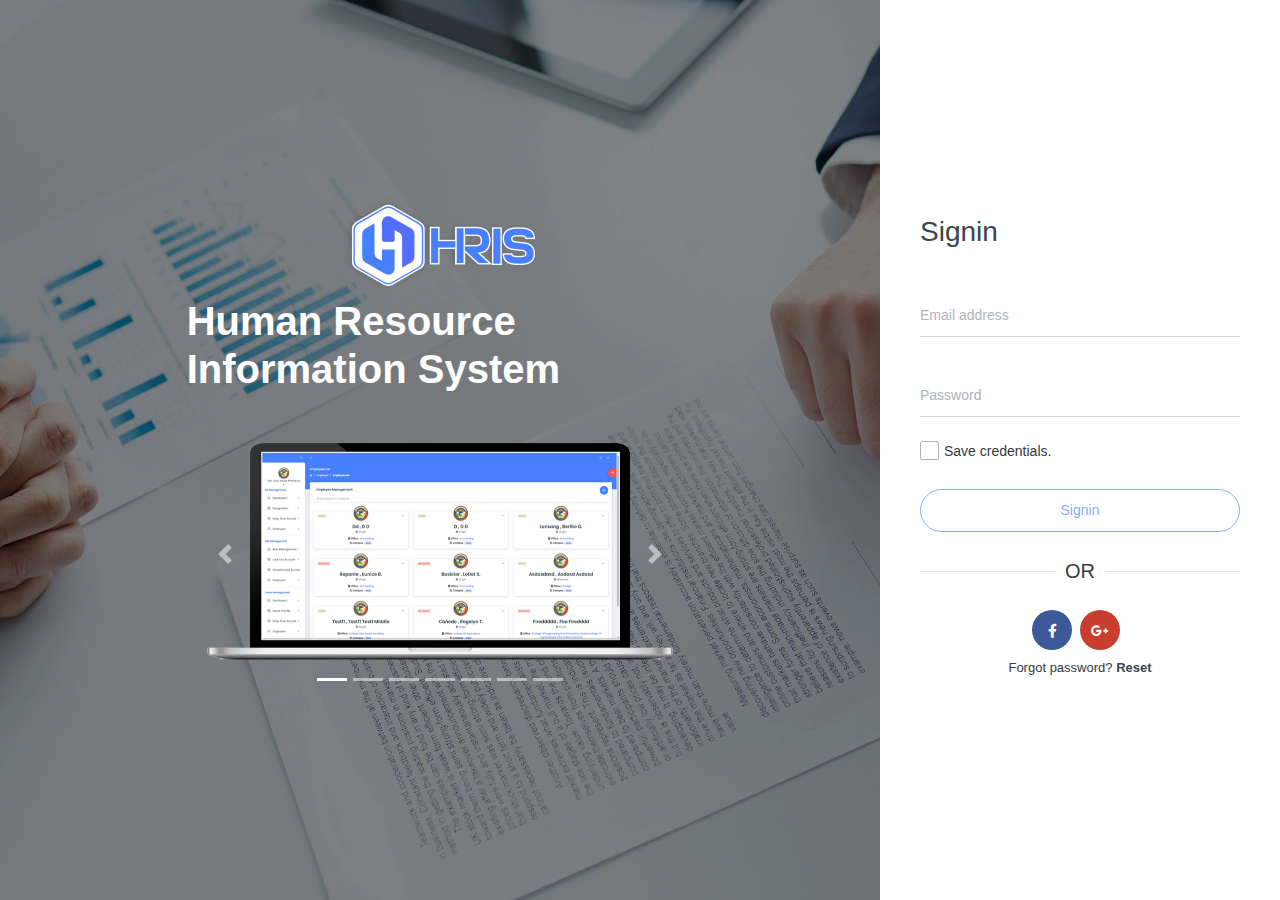
<file: auth/login/index.html>
<!DOCTYPE html><html lang="en"><head><meta name="generator" content="Scully 1.1.0">
  <title>HRIS - Human Resource Information System</title>
  <base href="/">

  <!--IE11-->
  <!-- HTML5 Shim and Respond.js IE11 support of HTML5 elements and media queries -->
  <!-- WARNING: Respond.js doesn't work if you view the page via file:// -->
  <!--[if lt IE 11]>
  <script src="https://oss.maxcdn.com/libs/html5shiv/3.7.0/html5shiv.js"></script>
  <script src="https://oss.maxcdn.com/libs/respond.js/1.4.2/respond.min.js"></script>
  <![endif]-->

  <!-- Meta -->
  <meta charset="utf-8">
  <meta name="viewport" content="width=device-width, initial-scale=1, user-scalable=0, minimal-ui">
  <meta http-equiv="X-UA-Compatible" content="IE=edge">
  <meta name="title" content="Human Resource Information Systems | ASSCAT">
  <meta name="description" content="HRIS stands for Human Resources Information System. The HRIS is a system that is used to collect and store data on an organization’s employees.In most cases, an HRIS encompasses the basic functionalities needed for end-to-end Human Resources Management (HRM). It has a system for recruitment, performance management, learning &amp; development, and more.">
  <meta name="keywords" content="HRIS, HUMAN RESOURCE INFORMATION SYSTEM, ASSCAT HRIS,AGUSAN DEL SUR STATE COLLEGE OF AGRICULTURE AND TECHNOLOGY,HRIS AGUSAN DEL SUR">
  <meta name="robots" content="index, follow">
  <meta http-equiv="Content-Type" content="text/html; charset=utf-8">
  <meta name="language" content="English">
  <meta name="revisit-after" content="1 days">
  <meta name="author" content="Eric Jhune P. Espa">

  <!-- Open Graph / Facebook -->
  <meta property="og:type" content="website">
  <meta property="og:url" content="https://hris.asscat.systems/">
  <meta property="og:title" content="Human Resource Information System | ASSCAT">
  <meta property="og:description" content="HRIS stands for Human Resources Information System. The HRIS is a system that is used to collect and store data on an organization’s employees.In most cases, an HRIS encompasses the basic functionalities needed for end-to-end Human Resources Management (HRM). It has a system for recruitment, performance management, learning &amp; development, and more.">
  <meta property="og:image" content="https://hris.asscat.systems/favicon.ico">

  <!-- Twitter -->
  <meta property="twitter:card" content="summary_large_image">
  <meta property="twitter:url" content="https://hris.asscat.systems/">
  <meta property="twitter:title" content="Human Resource Information System | ASSCAT">
  <meta property="twitter:description" content="HRIS stands for Human Resources Information System. The HRIS is a system that is used to collect and store data on an organization’s employees.In most cases, an HRIS encompasses the basic functionalities needed for end-to-end Human Resources Management (HRM). It has a system for recruitment, performance management, learning &amp; development, and more.">
  <meta property="twitter:image" content="https://hris.asscat.systems/favicon.ico">


  <!-- Favicon icon -->
  <link rel="icon" type="image/x-icon" href="favicon.ico">
<link rel="stylesheet" href="styles.5b31d771156bc13644c9.css"><style>.swal2-popup.swal2-toast{flex-direction:column;align-items:stretch;width:auto;padding:1.25em;overflow-y:hidden;background:#fff;box-shadow:0 0 .625em #d9d9d9}.swal2-popup.swal2-toast .swal2-header{flex-direction:row;padding:0}.swal2-popup.swal2-toast .swal2-title{flex-grow:1;justify-content:flex-start;margin:0 .625em;font-size:1em}.swal2-popup.swal2-toast .swal2-loading{justify-content:center}.swal2-popup.swal2-toast .swal2-input{height:2em;margin:.3125em auto;font-size:1em}.swal2-popup.swal2-toast .swal2-validation-message{font-size:1em}.swal2-popup.swal2-toast .swal2-footer{margin:.5em 0 0;padding:.5em 0 0;font-size:.8em}.swal2-popup.swal2-toast .swal2-close{position:static;width:.8em;height:.8em;line-height:.8}.swal2-popup.swal2-toast .swal2-content{justify-content:flex-start;margin:0 .625em;padding:0;font-size:1em;text-align:initial}.swal2-popup.swal2-toast .swal2-html-container{padding:.625em 0 0}.swal2-popup.swal2-toast .swal2-html-container:empty{padding:0}.swal2-popup.swal2-toast .swal2-icon{width:2em;min-width:2em;height:2em;margin:0 .5em 0 0}.swal2-popup.swal2-toast .swal2-icon .swal2-icon-content{display:flex;align-items:center;font-size:1.8em;font-weight:700}@media all and (-ms-high-contrast:none),(-ms-high-contrast:active){.swal2-popup.swal2-toast .swal2-icon .swal2-icon-content{font-size:.25em}}.swal2-popup.swal2-toast .swal2-icon.swal2-success .swal2-success-ring{width:2em;height:2em}.swal2-popup.swal2-toast .swal2-icon.swal2-error [class^=swal2-x-mark-line]{top:.875em;width:1.375em}.swal2-popup.swal2-toast .swal2-icon.swal2-error [class^=swal2-x-mark-line][class$=left]{left:.3125em}.swal2-popup.swal2-toast .swal2-icon.swal2-error [class^=swal2-x-mark-line][class$=right]{right:.3125em}.swal2-popup.swal2-toast .swal2-actions{flex:1;flex-basis:auto!important;align-self:stretch;width:auto;height:2.2em;height:auto;margin:0 .3125em;margin-top:.3125em;padding:0}.swal2-popup.swal2-toast .swal2-styled{margin:.125em .3125em;padding:.3125em .625em;font-size:1em}.swal2-popup.swal2-toast .swal2-styled:focus{box-shadow:0 0 0 1px #fff,0 0 0 3px rgba(100,150,200,.5)}.swal2-popup.swal2-toast .swal2-success{border-color:#a5dc86}.swal2-popup.swal2-toast .swal2-success [class^=swal2-success-circular-line]{position:absolute;width:1.6em;height:3em;transform:rotate(45deg);border-radius:50%}.swal2-popup.swal2-toast .swal2-success [class^=swal2-success-circular-line][class$=left]{top:-.8em;left:-.5em;transform:rotate(-45deg);transform-origin:2em 2em;border-radius:4em 0 0 4em}.swal2-popup.swal2-toast .swal2-success [class^=swal2-success-circular-line][class$=right]{top:-.25em;left:.9375em;transform-origin:0 1.5em;border-radius:0 4em 4em 0}.swal2-popup.swal2-toast .swal2-success .swal2-success-ring{width:2em;height:2em}.swal2-popup.swal2-toast .swal2-success .swal2-success-fix{top:0;left:.4375em;width:.4375em;height:2.6875em}.swal2-popup.swal2-toast .swal2-success [class^=swal2-success-line]{height:.3125em}.swal2-popup.swal2-toast .swal2-success [class^=swal2-success-line][class$=tip]{top:1.125em;left:.1875em;width:.75em}.swal2-popup.swal2-toast .swal2-success [class^=swal2-success-line][class$=long]{top:.9375em;right:.1875em;width:1.375em}.swal2-popup.swal2-toast .swal2-success.swal2-icon-show .swal2-success-line-tip{-webkit-animation:swal2-toast-animate-success-line-tip .75s;animation:swal2-toast-animate-success-line-tip .75s}.swal2-popup.swal2-toast .swal2-success.swal2-icon-show .swal2-success-line-long{-webkit-animation:swal2-toast-animate-success-line-long .75s;animation:swal2-toast-animate-success-line-long .75s}.swal2-popup.swal2-toast.swal2-show{-webkit-animation:swal2-toast-show .5s;animation:swal2-toast-show .5s}.swal2-popup.swal2-toast.swal2-hide{-webkit-animation:swal2-toast-hide .1s forwards;animation:swal2-toast-hide .1s forwards}.swal2-container{display:flex;position:fixed;z-index:1060;top:0;right:0;bottom:0;left:0;flex-direction:row;align-items:center;justify-content:center;padding:.625em;overflow-x:hidden;transition:background-color .1s;-webkit-overflow-scrolling:touch}.swal2-container.swal2-backdrop-show,.swal2-container.swal2-noanimation{background:rgba(0,0,0,.4)}.swal2-container.swal2-backdrop-hide{background:0 0!important}.swal2-container.swal2-top{align-items:flex-start}.swal2-container.swal2-top-left,.swal2-container.swal2-top-start{align-items:flex-start;justify-content:flex-start}.swal2-container.swal2-top-end,.swal2-container.swal2-top-right{align-items:flex-start;justify-content:flex-end}.swal2-container.swal2-center{align-items:center}.swal2-container.swal2-center-left,.swal2-container.swal2-center-start{align-items:center;justify-content:flex-start}.swal2-container.swal2-center-end,.swal2-container.swal2-center-right{align-items:center;justify-content:flex-end}.swal2-container.swal2-bottom{align-items:flex-end}.swal2-container.swal2-bottom-left,.swal2-container.swal2-bottom-start{align-items:flex-end;justify-content:flex-start}.swal2-container.swal2-bottom-end,.swal2-container.swal2-bottom-right{align-items:flex-end;justify-content:flex-end}.swal2-container.swal2-bottom-end>:first-child,.swal2-container.swal2-bottom-left>:first-child,.swal2-container.swal2-bottom-right>:first-child,.swal2-container.swal2-bottom-start>:first-child,.swal2-container.swal2-bottom>:first-child{margin-top:auto}.swal2-container.swal2-grow-fullscreen>.swal2-modal{display:flex!important;flex:1;align-self:stretch;justify-content:center}.swal2-container.swal2-grow-row>.swal2-modal{display:flex!important;flex:1;align-content:center;justify-content:center}.swal2-container.swal2-grow-column{flex:1;flex-direction:column}.swal2-container.swal2-grow-column.swal2-bottom,.swal2-container.swal2-grow-column.swal2-center,.swal2-container.swal2-grow-column.swal2-top{align-items:center}.swal2-container.swal2-grow-column.swal2-bottom-left,.swal2-container.swal2-grow-column.swal2-bottom-start,.swal2-container.swal2-grow-column.swal2-center-left,.swal2-container.swal2-grow-column.swal2-center-start,.swal2-container.swal2-grow-column.swal2-top-left,.swal2-container.swal2-grow-column.swal2-top-start{align-items:flex-start}.swal2-container.swal2-grow-column.swal2-bottom-end,.swal2-container.swal2-grow-column.swal2-bottom-right,.swal2-container.swal2-grow-column.swal2-center-end,.swal2-container.swal2-grow-column.swal2-center-right,.swal2-container.swal2-grow-column.swal2-top-end,.swal2-container.swal2-grow-column.swal2-top-right{align-items:flex-end}.swal2-container.swal2-grow-column>.swal2-modal{display:flex!important;flex:1;align-content:center;justify-content:center}.swal2-container.swal2-no-transition{transition:none!important}.swal2-container:not(.swal2-top):not(.swal2-top-start):not(.swal2-top-end):not(.swal2-top-left):not(.swal2-top-right):not(.swal2-center-start):not(.swal2-center-end):not(.swal2-center-left):not(.swal2-center-right):not(.swal2-bottom):not(.swal2-bottom-start):not(.swal2-bottom-end):not(.swal2-bottom-left):not(.swal2-bottom-right):not(.swal2-grow-fullscreen)>.swal2-modal{margin:auto}@media all and (-ms-high-contrast:none),(-ms-high-contrast:active){.swal2-container .swal2-modal{margin:0!important}}.swal2-popup{display:none;position:relative;box-sizing:border-box;flex-direction:column;justify-content:center;width:32em;max-width:100%;padding:1.25em;border:none;border-radius:5px;background:#fff;font-family:inherit;font-size:1rem}.swal2-popup:focus{outline:0}.swal2-popup.swal2-loading{overflow-y:hidden}.swal2-header{display:flex;flex-direction:column;align-items:center;padding:0 1.8em}.swal2-title{position:relative;max-width:100%;margin:0 0 .4em;padding:0;color:#595959;font-size:1.875em;font-weight:600;text-align:center;text-transform:none;word-wrap:break-word}.swal2-actions{display:flex;z-index:1;box-sizing:border-box;flex-wrap:wrap;align-items:center;justify-content:center;width:100%;margin:1.25em auto 0;padding:0}.swal2-actions:not(.swal2-loading) .swal2-styled[disabled]{opacity:.4}.swal2-actions:not(.swal2-loading) .swal2-styled:hover{background-image:linear-gradient(rgba(0,0,0,.1),rgba(0,0,0,.1))}.swal2-actions:not(.swal2-loading) .swal2-styled:active{background-image:linear-gradient(rgba(0,0,0,.2),rgba(0,0,0,.2))}.swal2-loader{display:none;align-items:center;justify-content:center;width:2.2em;height:2.2em;margin:0 1.875em;-webkit-animation:swal2-rotate-loading 1.5s linear 0s infinite normal;animation:swal2-rotate-loading 1.5s linear 0s infinite normal;border-width:.25em;border-style:solid;border-radius:100%;border-color:#2778c4 transparent #2778c4 transparent}.swal2-styled{margin:.3125em;padding:.625em 1.1em;box-shadow:none;font-weight:500}.swal2-styled:not([disabled]){cursor:pointer}.swal2-styled.swal2-confirm{border:0;border-radius:.25em;background:initial;background-color:#2778c4;color:#fff;font-size:1em}.swal2-styled.swal2-deny{border:0;border-radius:.25em;background:initial;background-color:#d14529;color:#fff;font-size:1em}.swal2-styled.swal2-cancel{border:0;border-radius:.25em;background:initial;background-color:#757575;color:#fff;font-size:1em}.swal2-styled:focus{outline:0;box-shadow:0 0 0 3px rgba(100,150,200,.5)}.swal2-styled::-moz-focus-inner{border:0}.swal2-footer{justify-content:center;margin:1.25em 0 0;padding:1em 0 0;border-top:1px solid #eee;color:#545454;font-size:1em}.swal2-timer-progress-bar-container{position:absolute;right:0;bottom:0;left:0;height:.25em;overflow:hidden;border-bottom-right-radius:5px;border-bottom-left-radius:5px}.swal2-timer-progress-bar{width:100%;height:.25em;background:rgba(0,0,0,.2)}.swal2-image{max-width:100%;margin:1.25em auto}.swal2-close{position:absolute;z-index:2;top:0;right:0;align-items:center;justify-content:center;width:1.2em;height:1.2em;padding:0;overflow:hidden;transition:color .1s ease-out;border:none;border-radius:5px;background:0 0;color:#ccc;font-family:serif;font-size:2.5em;line-height:1.2;cursor:pointer}.swal2-close:hover{transform:none;background:0 0;color:#f27474}.swal2-close:focus{outline:0;box-shadow:inset 0 0 0 3px rgba(100,150,200,.5)}.swal2-close::-moz-focus-inner{border:0}.swal2-content{z-index:1;justify-content:center;margin:0;padding:0 1.6em;color:#545454;font-size:1.125em;font-weight:400;line-height:normal;text-align:center;word-wrap:break-word}.swal2-checkbox,.swal2-file,.swal2-input,.swal2-radio,.swal2-select,.swal2-textarea{margin:1em auto}.swal2-file,.swal2-input,.swal2-textarea{box-sizing:border-box;width:100%;transition:border-color .3s,box-shadow .3s;border:1px solid #d9d9d9;border-radius:.1875em;background:inherit;box-shadow:inset 0 1px 1px rgba(0,0,0,.06);color:inherit;font-size:1.125em}.swal2-file.swal2-inputerror,.swal2-input.swal2-inputerror,.swal2-textarea.swal2-inputerror{border-color:#f27474!important;box-shadow:0 0 2px #f27474!important}.swal2-file:focus,.swal2-input:focus,.swal2-textarea:focus{border:1px solid #b4dbed;outline:0;box-shadow:0 0 0 3px rgba(100,150,200,.5)}.swal2-file::-moz-placeholder,.swal2-input::-moz-placeholder,.swal2-textarea::-moz-placeholder{color:#ccc}.swal2-file:-ms-input-placeholder,.swal2-input:-ms-input-placeholder,.swal2-textarea:-ms-input-placeholder{color:#ccc}.swal2-file::placeholder,.swal2-input::placeholder,.swal2-textarea::placeholder{color:#ccc}.swal2-range{margin:1em auto;background:#fff}.swal2-range input{width:80%}.swal2-range output{width:20%;color:inherit;font-weight:600;text-align:center}.swal2-range input,.swal2-range output{height:2.625em;padding:0;font-size:1.125em;line-height:2.625em}.swal2-input{height:2.625em;padding:0 .75em}.swal2-input[type=number]{max-width:10em}.swal2-file{background:inherit;font-size:1.125em}.swal2-textarea{height:6.75em;padding:.75em}.swal2-select{min-width:50%;max-width:100%;padding:.375em .625em;background:inherit;color:inherit;font-size:1.125em}.swal2-checkbox,.swal2-radio{align-items:center;justify-content:center;background:#fff;color:inherit}.swal2-checkbox label,.swal2-radio label{margin:0 .6em;font-size:1.125em}.swal2-checkbox input,.swal2-radio input{flex-shrink:0;margin:0 .4em}.swal2-input-label{display:flex;justify-content:center;margin:1em auto}.swal2-validation-message{align-items:center;justify-content:center;margin:0 -2.7em;padding:.625em;overflow:hidden;background:#f0f0f0;color:#666;font-size:1em;font-weight:300}.swal2-validation-message::before{content:"!";display:inline-block;width:1.5em;min-width:1.5em;height:1.5em;margin:0 .625em;border-radius:50%;background-color:#f27474;color:#fff;font-weight:600;line-height:1.5em;text-align:center}.swal2-icon{position:relative;box-sizing:content-box;justify-content:center;width:5em;height:5em;margin:1.25em auto 1.875em;border:.25em solid transparent;border-radius:50%;border-color:#000;font-family:inherit;line-height:5em;cursor:default;-webkit-user-select:none;-moz-user-select:none;-ms-user-select:none;user-select:none}.swal2-icon .swal2-icon-content{display:flex;align-items:center;font-size:3.75em}.swal2-icon.swal2-error{border-color:#f27474;color:#f27474}.swal2-icon.swal2-error .swal2-x-mark{position:relative;flex-grow:1}.swal2-icon.swal2-error [class^=swal2-x-mark-line]{display:block;position:absolute;top:2.3125em;width:2.9375em;height:.3125em;border-radius:.125em;background-color:#f27474}.swal2-icon.swal2-error [class^=swal2-x-mark-line][class$=left]{left:1.0625em;transform:rotate(45deg)}.swal2-icon.swal2-error [class^=swal2-x-mark-line][class$=right]{right:1em;transform:rotate(-45deg)}.swal2-icon.swal2-error.swal2-icon-show{-webkit-animation:swal2-animate-error-icon .5s;animation:swal2-animate-error-icon .5s}.swal2-icon.swal2-error.swal2-icon-show .swal2-x-mark{-webkit-animation:swal2-animate-error-x-mark .5s;animation:swal2-animate-error-x-mark .5s}.swal2-icon.swal2-warning{border-color:#facea8;color:#f8bb86}.swal2-icon.swal2-info{border-color:#9de0f6;color:#3fc3ee}.swal2-icon.swal2-question{border-color:#c9dae1;color:#87adbd}.swal2-icon.swal2-success{border-color:#a5dc86;color:#a5dc86}.swal2-icon.swal2-success [class^=swal2-success-circular-line]{position:absolute;width:3.75em;height:7.5em;transform:rotate(45deg);border-radius:50%}.swal2-icon.swal2-success [class^=swal2-success-circular-line][class$=left]{top:-.4375em;left:-2.0635em;transform:rotate(-45deg);transform-origin:3.75em 3.75em;border-radius:7.5em 0 0 7.5em}.swal2-icon.swal2-success [class^=swal2-success-circular-line][class$=right]{top:-.6875em;left:1.875em;transform:rotate(-45deg);transform-origin:0 3.75em;border-radius:0 7.5em 7.5em 0}.swal2-icon.swal2-success .swal2-success-ring{position:absolute;z-index:2;top:-.25em;left:-.25em;box-sizing:content-box;width:100%;height:100%;border:.25em solid rgba(165,220,134,.3);border-radius:50%}.swal2-icon.swal2-success .swal2-success-fix{position:absolute;z-index:1;top:.5em;left:1.625em;width:.4375em;height:5.625em;transform:rotate(-45deg)}.swal2-icon.swal2-success [class^=swal2-success-line]{display:block;position:absolute;z-index:2;height:.3125em;border-radius:.125em;background-color:#a5dc86}.swal2-icon.swal2-success [class^=swal2-success-line][class$=tip]{top:2.875em;left:.8125em;width:1.5625em;transform:rotate(45deg)}.swal2-icon.swal2-success [class^=swal2-success-line][class$=long]{top:2.375em;right:.5em;width:2.9375em;transform:rotate(-45deg)}.swal2-icon.swal2-success.swal2-icon-show .swal2-success-line-tip{-webkit-animation:swal2-animate-success-line-tip .75s;animation:swal2-animate-success-line-tip .75s}.swal2-icon.swal2-success.swal2-icon-show .swal2-success-line-long{-webkit-animation:swal2-animate-success-line-long .75s;animation:swal2-animate-success-line-long .75s}.swal2-icon.swal2-success.swal2-icon-show .swal2-success-circular-line-right{-webkit-animation:swal2-rotate-success-circular-line 4.25s ease-in;animation:swal2-rotate-success-circular-line 4.25s ease-in}.swal2-progress-steps{flex-wrap:wrap;align-items:center;max-width:100%;margin:0 0 1.25em;padding:0;background:inherit;font-weight:600}.swal2-progress-steps li{display:inline-block;position:relative}.swal2-progress-steps .swal2-progress-step{z-index:20;flex-shrink:0;width:2em;height:2em;border-radius:2em;background:#2778c4;color:#fff;line-height:2em;text-align:center}.swal2-progress-steps .swal2-progress-step.swal2-active-progress-step{background:#2778c4}.swal2-progress-steps .swal2-progress-step.swal2-active-progress-step~.swal2-progress-step{background:#add8e6;color:#fff}.swal2-progress-steps .swal2-progress-step.swal2-active-progress-step~.swal2-progress-step-line{background:#add8e6}.swal2-progress-steps .swal2-progress-step-line{z-index:10;flex-shrink:0;width:2.5em;height:.4em;margin:0 -1px;background:#2778c4}[class^=swal2]{-webkit-tap-highlight-color:transparent}.swal2-show{-webkit-animation:swal2-show .3s;animation:swal2-show .3s}.swal2-hide{-webkit-animation:swal2-hide .15s forwards;animation:swal2-hide .15s forwards}.swal2-noanimation{transition:none}.swal2-scrollbar-measure{position:absolute;top:-9999px;width:50px;height:50px;overflow:scroll}.swal2-rtl .swal2-close{right:auto;left:0}.swal2-rtl .swal2-timer-progress-bar{right:0;left:auto}@supports (-ms-accelerator:true){.swal2-range input{width:100%!important}.swal2-range output{display:none}}@media all and (-ms-high-contrast:none),(-ms-high-contrast:active){.swal2-range input{width:100%!important}.swal2-range output{display:none}}@-webkit-keyframes swal2-toast-show{0%{transform:translateY(-.625em) rotateZ(2deg)}33%{transform:translateY(0) rotateZ(-2deg)}66%{transform:translateY(.3125em) rotateZ(2deg)}100%{transform:translateY(0) rotateZ(0)}}@keyframes swal2-toast-show{0%{transform:translateY(-.625em) rotateZ(2deg)}33%{transform:translateY(0) rotateZ(-2deg)}66%{transform:translateY(.3125em) rotateZ(2deg)}100%{transform:translateY(0) rotateZ(0)}}@-webkit-keyframes swal2-toast-hide{100%{transform:rotateZ(1deg);opacity:0}}@keyframes swal2-toast-hide{100%{transform:rotateZ(1deg);opacity:0}}@-webkit-keyframes swal2-toast-animate-success-line-tip{0%{top:.5625em;left:.0625em;width:0}54%{top:.125em;left:.125em;width:0}70%{top:.625em;left:-.25em;width:1.625em}84%{top:1.0625em;left:.75em;width:.5em}100%{top:1.125em;left:.1875em;width:.75em}}@keyframes swal2-toast-animate-success-line-tip{0%{top:.5625em;left:.0625em;width:0}54%{top:.125em;left:.125em;width:0}70%{top:.625em;left:-.25em;width:1.625em}84%{top:1.0625em;left:.75em;width:.5em}100%{top:1.125em;left:.1875em;width:.75em}}@-webkit-keyframes swal2-toast-animate-success-line-long{0%{top:1.625em;right:1.375em;width:0}65%{top:1.25em;right:.9375em;width:0}84%{top:.9375em;right:0;width:1.125em}100%{top:.9375em;right:.1875em;width:1.375em}}@keyframes swal2-toast-animate-success-line-long{0%{top:1.625em;right:1.375em;width:0}65%{top:1.25em;right:.9375em;width:0}84%{top:.9375em;right:0;width:1.125em}100%{top:.9375em;right:.1875em;width:1.375em}}@-webkit-keyframes swal2-show{0%{transform:scale(.7)}45%{transform:scale(1.05)}80%{transform:scale(.95)}100%{transform:scale(1)}}@keyframes swal2-show{0%{transform:scale(.7)}45%{transform:scale(1.05)}80%{transform:scale(.95)}100%{transform:scale(1)}}@-webkit-keyframes swal2-hide{0%{transform:scale(1);opacity:1}100%{transform:scale(.5);opacity:0}}@keyframes swal2-hide{0%{transform:scale(1);opacity:1}100%{transform:scale(.5);opacity:0}}@-webkit-keyframes swal2-animate-success-line-tip{0%{top:1.1875em;left:.0625em;width:0}54%{top:1.0625em;left:.125em;width:0}70%{top:2.1875em;left:-.375em;width:3.125em}84%{top:3em;left:1.3125em;width:1.0625em}100%{top:2.8125em;left:.8125em;width:1.5625em}}@keyframes swal2-animate-success-line-tip{0%{top:1.1875em;left:.0625em;width:0}54%{top:1.0625em;left:.125em;width:0}70%{top:2.1875em;left:-.375em;width:3.125em}84%{top:3em;left:1.3125em;width:1.0625em}100%{top:2.8125em;left:.8125em;width:1.5625em}}@-webkit-keyframes swal2-animate-success-line-long{0%{top:3.375em;right:2.875em;width:0}65%{top:3.375em;right:2.875em;width:0}84%{top:2.1875em;right:0;width:3.4375em}100%{top:2.375em;right:.5em;width:2.9375em}}@keyframes swal2-animate-success-line-long{0%{top:3.375em;right:2.875em;width:0}65%{top:3.375em;right:2.875em;width:0}84%{top:2.1875em;right:0;width:3.4375em}100%{top:2.375em;right:.5em;width:2.9375em}}@-webkit-keyframes swal2-rotate-success-circular-line{0%{transform:rotate(-45deg)}5%{transform:rotate(-45deg)}12%{transform:rotate(-405deg)}100%{transform:rotate(-405deg)}}@keyframes swal2-rotate-success-circular-line{0%{transform:rotate(-45deg)}5%{transform:rotate(-45deg)}12%{transform:rotate(-405deg)}100%{transform:rotate(-405deg)}}@-webkit-keyframes swal2-animate-error-x-mark{0%{margin-top:1.625em;transform:scale(.4);opacity:0}50%{margin-top:1.625em;transform:scale(.4);opacity:0}80%{margin-top:-.375em;transform:scale(1.15)}100%{margin-top:0;transform:scale(1);opacity:1}}@keyframes swal2-animate-error-x-mark{0%{margin-top:1.625em;transform:scale(.4);opacity:0}50%{margin-top:1.625em;transform:scale(.4);opacity:0}80%{margin-top:-.375em;transform:scale(1.15)}100%{margin-top:0;transform:scale(1);opacity:1}}@-webkit-keyframes swal2-animate-error-icon{0%{transform:rotateX(100deg);opacity:0}100%{transform:rotateX(0);opacity:1}}@keyframes swal2-animate-error-icon{0%{transform:rotateX(100deg);opacity:0}100%{transform:rotateX(0);opacity:1}}@-webkit-keyframes swal2-rotate-loading{0%{transform:rotate(0)}100%{transform:rotate(360deg)}}@keyframes swal2-rotate-loading{0%{transform:rotate(0)}100%{transform:rotate(360deg)}}body.swal2-shown:not(.swal2-no-backdrop):not(.swal2-toast-shown){overflow:hidden}body.swal2-height-auto{height:auto!important}body.swal2-no-backdrop .swal2-container{top:auto;right:auto;bottom:auto;left:auto;max-width:calc(100% - .625em * 2);background-color:transparent!important}body.swal2-no-backdrop .swal2-container>.swal2-modal{box-shadow:0 0 10px rgba(0,0,0,.4)}body.swal2-no-backdrop .swal2-container.swal2-top{top:0;left:50%;transform:translateX(-50%)}body.swal2-no-backdrop .swal2-container.swal2-top-left,body.swal2-no-backdrop .swal2-container.swal2-top-start{top:0;left:0}body.swal2-no-backdrop .swal2-container.swal2-top-end,body.swal2-no-backdrop .swal2-container.swal2-top-right{top:0;right:0}body.swal2-no-backdrop .swal2-container.swal2-center{top:50%;left:50%;transform:translate(-50%,-50%)}body.swal2-no-backdrop .swal2-container.swal2-center-left,body.swal2-no-backdrop .swal2-container.swal2-center-start{top:50%;left:0;transform:translateY(-50%)}body.swal2-no-backdrop .swal2-container.swal2-center-end,body.swal2-no-backdrop .swal2-container.swal2-center-right{top:50%;right:0;transform:translateY(-50%)}body.swal2-no-backdrop .swal2-container.swal2-bottom{bottom:0;left:50%;transform:translateX(-50%)}body.swal2-no-backdrop .swal2-container.swal2-bottom-left,body.swal2-no-backdrop .swal2-container.swal2-bottom-start{bottom:0;left:0}body.swal2-no-backdrop .swal2-container.swal2-bottom-end,body.swal2-no-backdrop .swal2-container.swal2-bottom-right{right:0;bottom:0}@media print{body.swal2-shown:not(.swal2-no-backdrop):not(.swal2-toast-shown){overflow-y:scroll!important}body.swal2-shown:not(.swal2-no-backdrop):not(.swal2-toast-shown)>[aria-hidden=true]{display:none}body.swal2-shown:not(.swal2-no-backdrop):not(.swal2-toast-shown) .swal2-container{position:static!important}}body.swal2-toast-shown .swal2-container{background-color:transparent}body.swal2-toast-shown .swal2-container.swal2-top{top:0;right:auto;bottom:auto;left:50%;transform:translateX(-50%)}body.swal2-toast-shown .swal2-container.swal2-top-end,body.swal2-toast-shown .swal2-container.swal2-top-right{top:0;right:0;bottom:auto;left:auto}body.swal2-toast-shown .swal2-container.swal2-top-left,body.swal2-toast-shown .swal2-container.swal2-top-start{top:0;right:auto;bottom:auto;left:0}body.swal2-toast-shown .swal2-container.swal2-center-left,body.swal2-toast-shown .swal2-container.swal2-center-start{top:50%;right:auto;bottom:auto;left:0;transform:translateY(-50%)}body.swal2-toast-shown .swal2-container.swal2-center{top:50%;right:auto;bottom:auto;left:50%;transform:translate(-50%,-50%)}body.swal2-toast-shown .swal2-container.swal2-center-end,body.swal2-toast-shown .swal2-container.swal2-center-right{top:50%;right:0;bottom:auto;left:auto;transform:translateY(-50%)}body.swal2-toast-shown .swal2-container.swal2-bottom-left,body.swal2-toast-shown .swal2-container.swal2-bottom-start{top:auto;right:auto;bottom:0;left:0}body.swal2-toast-shown .swal2-container.swal2-bottom{top:auto;right:auto;bottom:0;left:50%;transform:translateX(-50%)}body.swal2-toast-shown .swal2-container.swal2-bottom-end,body.swal2-toast-shown .swal2-container.swal2-bottom-right{top:auto;right:0;bottom:0;left:auto}</style><script src="https://connect.facebook.net/en_US/sdk.js?hash=5a18157ec2780fc37a5ec59a2921a739&amp;ua=modern_es6" async="" crossorigin="anonymous"></script><script src="https://apis.google.com/_/scs/apps-static/_/js/k=oz.gapi.en_US.bSaSBnJo3mU.O/m=auth2/rt=j/sv=1/d=1/ed=1/am=AQ/rs=AGLTcCOlScUDCc6laSimwcYo4nXUQAS-sQ/cb=gapi.loaded_0" async=""></script><script charset="utf-8" src="41.8c1c6a5ad9d66291b60b.js"></script><style></style><style>.la-ball-8bits[_ngcontent-serverApp-c26], .la-ball-8bits[_ngcontent-serverApp-c26] > div[_ngcontent-serverApp-c26]{box-sizing:border-box;position:relative}.la-ball-8bits[_ngcontent-serverApp-c26]{color:#fff;display:block;font-size:0}.la-ball-8bits.la-dark[_ngcontent-serverApp-c26]{color:#333}.la-ball-8bits[_ngcontent-serverApp-c26] > div[_ngcontent-serverApp-c26]{background-color:currentColor;border:0 solid;display:inline-block;float:none}.la-ball-8bits[_ngcontent-serverApp-c26]{height:12px;width:12px}.la-ball-8bits[_ngcontent-serverApp-c26] > div[_ngcontent-serverApp-c26]{-webkit-animation:ball-8bits 1s ease 0s infinite;animation:ball-8bits 1s ease 0s infinite;border-radius:0;height:4px;left:50%;opacity:0;position:absolute;top:50%;transform:translate(100%,100%);width:4px}.la-ball-8bits[_ngcontent-serverApp-c26] > div[_ngcontent-serverApp-c26]:first-child{-webkit-animation-delay:-.9375s;animation-delay:-.9375s}.la-ball-8bits[_ngcontent-serverApp-c26] > div[_ngcontent-serverApp-c26]:nth-child(2){-webkit-animation-delay:-.875s;animation-delay:-.875s}.la-ball-8bits[_ngcontent-serverApp-c26] > div[_ngcontent-serverApp-c26]:nth-child(3){-webkit-animation-delay:-.8125s;animation-delay:-.8125s}.la-ball-8bits[_ngcontent-serverApp-c26] > div[_ngcontent-serverApp-c26]:nth-child(4){-webkit-animation-delay:-.75s;animation-delay:-.75s}.la-ball-8bits[_ngcontent-serverApp-c26] > div[_ngcontent-serverApp-c26]:nth-child(5){-webkit-animation-delay:-.6875s;animation-delay:-.6875s}.la-ball-8bits[_ngcontent-serverApp-c26] > div[_ngcontent-serverApp-c26]:nth-child(6){-webkit-animation-delay:-.625s;animation-delay:-.625s}.la-ball-8bits[_ngcontent-serverApp-c26] > div[_ngcontent-serverApp-c26]:nth-child(7){-webkit-animation-delay:-.5625s;animation-delay:-.5625s}.la-ball-8bits[_ngcontent-serverApp-c26] > div[_ngcontent-serverApp-c26]:nth-child(8){-webkit-animation-delay:-.5s;animation-delay:-.5s}.la-ball-8bits[_ngcontent-serverApp-c26] > div[_ngcontent-serverApp-c26]:nth-child(9){-webkit-animation-delay:-.4375s;animation-delay:-.4375s}.la-ball-8bits[_ngcontent-serverApp-c26] > div[_ngcontent-serverApp-c26]:nth-child(10){-webkit-animation-delay:-.375s;animation-delay:-.375s}.la-ball-8bits[_ngcontent-serverApp-c26] > div[_ngcontent-serverApp-c26]:nth-child(11){-webkit-animation-delay:-.3125s;animation-delay:-.3125s}.la-ball-8bits[_ngcontent-serverApp-c26] > div[_ngcontent-serverApp-c26]:nth-child(12){-webkit-animation-delay:-.25s;animation-delay:-.25s}.la-ball-8bits[_ngcontent-serverApp-c26] > div[_ngcontent-serverApp-c26]:nth-child(13){-webkit-animation-delay:-.1875s;animation-delay:-.1875s}.la-ball-8bits[_ngcontent-serverApp-c26] > div[_ngcontent-serverApp-c26]:nth-child(14){-webkit-animation-delay:-.125s;animation-delay:-.125s}.la-ball-8bits[_ngcontent-serverApp-c26] > div[_ngcontent-serverApp-c26]:nth-child(15){-webkit-animation-delay:-.0625s;animation-delay:-.0625s}.la-ball-8bits[_ngcontent-serverApp-c26] > div[_ngcontent-serverApp-c26]:nth-child(16){-webkit-animation-delay:0s;animation-delay:0s}.la-ball-8bits[_ngcontent-serverApp-c26] > div[_ngcontent-serverApp-c26]:first-child{left:0;top:-100%}.la-ball-8bits[_ngcontent-serverApp-c26] > div[_ngcontent-serverApp-c26]:nth-child(2){left:33.3333333333%;top:-100%}.la-ball-8bits[_ngcontent-serverApp-c26] > div[_ngcontent-serverApp-c26]:nth-child(3){left:66.6666666667%;top:-66.6666666667%}.la-ball-8bits[_ngcontent-serverApp-c26] > div[_ngcontent-serverApp-c26]:nth-child(4){left:100%;top:-33.3333333333%}.la-ball-8bits[_ngcontent-serverApp-c26] > div[_ngcontent-serverApp-c26]:nth-child(5){left:100%;top:0}.la-ball-8bits[_ngcontent-serverApp-c26] > div[_ngcontent-serverApp-c26]:nth-child(6){left:100%;top:33.3333333333%}.la-ball-8bits[_ngcontent-serverApp-c26] > div[_ngcontent-serverApp-c26]:nth-child(7){left:66.6666666667%;top:66.6666666667%}.la-ball-8bits[_ngcontent-serverApp-c26] > div[_ngcontent-serverApp-c26]:nth-child(8){left:33.3333333333%;top:100%}.la-ball-8bits[_ngcontent-serverApp-c26] > div[_ngcontent-serverApp-c26]:nth-child(9){left:0;top:100%}.la-ball-8bits[_ngcontent-serverApp-c26] > div[_ngcontent-serverApp-c26]:nth-child(10){left:-33.3333333333%;top:100%}.la-ball-8bits[_ngcontent-serverApp-c26] > div[_ngcontent-serverApp-c26]:nth-child(11){left:-66.6666666667%;top:66.6666666667%}.la-ball-8bits[_ngcontent-serverApp-c26] > div[_ngcontent-serverApp-c26]:nth-child(12){left:-100%;top:33.3333333333%}.la-ball-8bits[_ngcontent-serverApp-c26] > div[_ngcontent-serverApp-c26]:nth-child(13){left:-100%;top:0}.la-ball-8bits[_ngcontent-serverApp-c26] > div[_ngcontent-serverApp-c26]:nth-child(14){left:-100%;top:-33.3333333333%}.la-ball-8bits[_ngcontent-serverApp-c26] > div[_ngcontent-serverApp-c26]:nth-child(15){left:-66.6666666667%;top:-66.6666666667%}.la-ball-8bits[_ngcontent-serverApp-c26] > div[_ngcontent-serverApp-c26]:nth-child(16){left:-33.3333333333%;top:-100%}.la-ball-8bits.la-sm[_ngcontent-serverApp-c26]{height:6px;width:6px}.la-ball-8bits.la-sm[_ngcontent-serverApp-c26] > div[_ngcontent-serverApp-c26]{height:2px;width:2px}.la-ball-8bits.la-2x[_ngcontent-serverApp-c26]{height:24px;width:24px}.la-ball-8bits.la-2x[_ngcontent-serverApp-c26] > div[_ngcontent-serverApp-c26]{height:8px;width:8px}.la-ball-8bits.la-3x[_ngcontent-serverApp-c26]{height:36px;width:36px}.la-ball-8bits.la-3x[_ngcontent-serverApp-c26] > div[_ngcontent-serverApp-c26]{height:12px;width:12px}@-webkit-keyframes ball-8bits{0%{opacity:1}50%{opacity:1}51%{opacity:0}}@keyframes ball-8bits{0%{opacity:1}50%{opacity:1}51%{opacity:0}}.la-ball-atom[_ngcontent-serverApp-c26], .la-ball-atom[_ngcontent-serverApp-c26] > div[_ngcontent-serverApp-c26]{box-sizing:border-box;position:relative}.la-ball-atom[_ngcontent-serverApp-c26]{color:#fff;display:block;font-size:0}.la-ball-atom.la-dark[_ngcontent-serverApp-c26]{color:#333}.la-ball-atom[_ngcontent-serverApp-c26] > div[_ngcontent-serverApp-c26]{background-color:currentColor;border:0 solid;display:inline-block;float:none}.la-ball-atom[_ngcontent-serverApp-c26]{height:32px;width:32px}.la-ball-atom[_ngcontent-serverApp-c26] > div[_ngcontent-serverApp-c26]:first-child{-webkit-animation:ball-atom-shrink 4.5s linear infinite;animation:ball-atom-shrink 4.5s linear infinite;background:#aaa;border-radius:100%;height:60%;left:50%;position:absolute;top:50%;transform:translate(-50%,-50%);width:60%;z-index:1}.la-ball-atom[_ngcontent-serverApp-c26] > div[_ngcontent-serverApp-c26]:not(:first-child){-webkit-animation:ball-atom-zindex 1.5s steps(2) 0s infinite;animation:ball-atom-zindex 1.5s steps(2) 0s infinite;background:none;height:100%;left:0;position:absolute;width:100%;z-index:0}.la-ball-atom[_ngcontent-serverApp-c26] > div[_ngcontent-serverApp-c26]:not(:first-child):before{-webkit-animation:ball-atom-position 1.5s ease 0s infinite,ball-atom-size 1.5s ease 0s infinite;animation:ball-atom-position 1.5s ease 0s infinite,ball-atom-size 1.5s ease 0s infinite;background:currentColor;border-radius:50%;content:"";height:10px;left:0;margin-left:-5px;margin-top:-5px;opacity:.75;position:absolute;top:0;width:10px}.la-ball-atom[_ngcontent-serverApp-c26] > div[_ngcontent-serverApp-c26]:nth-child(2){-webkit-animation-delay:.75s;animation-delay:.75s}.la-ball-atom[_ngcontent-serverApp-c26] > div[_ngcontent-serverApp-c26]:nth-child(2):before{-webkit-animation-delay:0s,-1.125s;animation-delay:0s,-1.125s}.la-ball-atom[_ngcontent-serverApp-c26] > div[_ngcontent-serverApp-c26]:nth-child(3){-webkit-animation-delay:-.25s;animation-delay:-.25s;transform:rotate(120deg)}.la-ball-atom[_ngcontent-serverApp-c26] > div[_ngcontent-serverApp-c26]:nth-child(3):before{-webkit-animation-delay:-1s,-.75s;animation-delay:-1s,-.75s}.la-ball-atom[_ngcontent-serverApp-c26] > div[_ngcontent-serverApp-c26]:nth-child(4){-webkit-animation-delay:.25s;animation-delay:.25s;transform:rotate(240deg)}.la-ball-atom[_ngcontent-serverApp-c26] > div[_ngcontent-serverApp-c26]:nth-child(4):before{-webkit-animation-delay:-.5s,-.125s;animation-delay:-.5s,-.125s}.la-ball-atom.la-sm[_ngcontent-serverApp-c26]{height:16px;width:16px}.la-ball-atom.la-sm[_ngcontent-serverApp-c26] > div[_ngcontent-serverApp-c26]:not(:first-child):before{height:4px;margin-left:-2px;margin-top:-2px;width:4px}.la-ball-atom.la-2x[_ngcontent-serverApp-c26]{height:64px;width:64px}.la-ball-atom.la-2x[_ngcontent-serverApp-c26] > div[_ngcontent-serverApp-c26]:not(:first-child):before{height:20px;margin-left:-10px;margin-top:-10px;width:20px}.la-ball-atom.la-3x[_ngcontent-serverApp-c26]{height:96px;width:96px}.la-ball-atom.la-3x[_ngcontent-serverApp-c26] > div[_ngcontent-serverApp-c26]:not(:first-child):before{height:30px;margin-left:-15px;margin-top:-15px;width:30px}@-webkit-keyframes ball-atom-position{50%{left:100%;top:100%}}@keyframes ball-atom-position{50%{left:100%;top:100%}}@-webkit-keyframes ball-atom-size{50%{transform:scale(.5)}}@keyframes ball-atom-size{50%{transform:scale(.5)}}@-webkit-keyframes ball-atom-zindex{50%{z-index:10}}@keyframes ball-atom-zindex{50%{z-index:10}}@-webkit-keyframes ball-atom-shrink{50%{transform:translate(-50%,-50%) scale(.8)}}@keyframes ball-atom-shrink{50%{transform:translate(-50%,-50%) scale(.8)}}.la-ball-beat[_ngcontent-serverApp-c26], .la-ball-beat[_ngcontent-serverApp-c26] > div[_ngcontent-serverApp-c26]{box-sizing:border-box;position:relative}.la-ball-beat[_ngcontent-serverApp-c26]{color:#fff;display:block;font-size:0}.la-ball-beat.la-dark[_ngcontent-serverApp-c26]{color:#333}.la-ball-beat[_ngcontent-serverApp-c26] > div[_ngcontent-serverApp-c26]{background-color:currentColor;border:0 solid;display:inline-block;float:none}.la-ball-beat[_ngcontent-serverApp-c26]{height:18px;width:54px}.la-ball-beat[_ngcontent-serverApp-c26] > div[_ngcontent-serverApp-c26]{-webkit-animation:ball-beat .7s linear -.15s infinite;animation:ball-beat .7s linear -.15s infinite;border-radius:100%;height:10px;margin:4px;width:10px}.la-ball-beat[_ngcontent-serverApp-c26] > div[_ngcontent-serverApp-c26]:nth-child(2n-1){-webkit-animation-delay:-.5s;animation-delay:-.5s}.la-ball-beat.la-sm[_ngcontent-serverApp-c26]{height:8px;width:26px}.la-ball-beat.la-sm[_ngcontent-serverApp-c26] > div[_ngcontent-serverApp-c26]{height:4px;margin:2px;width:4px}.la-ball-beat.la-2x[_ngcontent-serverApp-c26]{height:36px;width:108px}.la-ball-beat.la-2x[_ngcontent-serverApp-c26] > div[_ngcontent-serverApp-c26]{height:20px;margin:8px;width:20px}.la-ball-beat.la-3x[_ngcontent-serverApp-c26]{height:54px;width:162px}.la-ball-beat.la-3x[_ngcontent-serverApp-c26] > div[_ngcontent-serverApp-c26]{height:30px;margin:12px;width:30px}@-webkit-keyframes ball-beat{50%{opacity:.2;transform:scale(.75)}to{opacity:1;transform:scale(1)}}@keyframes ball-beat{50%{opacity:.2;transform:scale(.75)}to{opacity:1;transform:scale(1)}}.la-ball-circus[_ngcontent-serverApp-c26], .la-ball-circus[_ngcontent-serverApp-c26] > div[_ngcontent-serverApp-c26]{box-sizing:border-box;position:relative}.la-ball-circus[_ngcontent-serverApp-c26]{color:#fff;display:block;font-size:0}.la-ball-circus.la-dark[_ngcontent-serverApp-c26]{color:#333}.la-ball-circus[_ngcontent-serverApp-c26] > div[_ngcontent-serverApp-c26]{background-color:currentColor;border:0 solid;display:inline-block;float:none}.la-ball-circus[_ngcontent-serverApp-c26]{height:16px;width:16px}.la-ball-circus[_ngcontent-serverApp-c26] > div[_ngcontent-serverApp-c26]{-webkit-animation:ball-circus-position 2.5s cubic-bezier(.25,0,.75,1) infinite,ball-circus-size 2.5s cubic-bezier(.25,0,.75,1) infinite;animation:ball-circus-position 2.5s cubic-bezier(.25,0,.75,1) infinite,ball-circus-size 2.5s cubic-bezier(.25,0,.75,1) infinite;border-radius:100%;display:block;height:16px;height:100%;left:-100%;opacity:.5;position:absolute;top:0;width:16px;width:100%}.la-ball-circus[_ngcontent-serverApp-c26] > div[_ngcontent-serverApp-c26]:first-child{-webkit-animation-delay:0s,-.5s;animation-delay:0s,-.5s}.la-ball-circus[_ngcontent-serverApp-c26] > div[_ngcontent-serverApp-c26]:nth-child(2){-webkit-animation-delay:-.5s,-1s;animation-delay:-.5s,-1s}.la-ball-circus[_ngcontent-serverApp-c26] > div[_ngcontent-serverApp-c26]:nth-child(3){-webkit-animation-delay:-1s,-1.5s;animation-delay:-1s,-1.5s}.la-ball-circus[_ngcontent-serverApp-c26] > div[_ngcontent-serverApp-c26]:nth-child(4){-webkit-animation-delay:-1.5s,-2s;animation-delay:-1.5s,-2s}.la-ball-circus[_ngcontent-serverApp-c26] > div[_ngcontent-serverApp-c26]:nth-child(5){-webkit-animation-delay:-2s,-2.5s;animation-delay:-2s,-2.5s}.la-ball-circus.la-sm[_ngcontent-serverApp-c26], .la-ball-circus.la-sm[_ngcontent-serverApp-c26] > div[_ngcontent-serverApp-c26]{height:8px;width:8px}.la-ball-circus.la-2x[_ngcontent-serverApp-c26], .la-ball-circus.la-2x[_ngcontent-serverApp-c26] > div[_ngcontent-serverApp-c26]{height:32px;width:32px}.la-ball-circus.la-3x[_ngcontent-serverApp-c26], .la-ball-circus.la-3x[_ngcontent-serverApp-c26] > div[_ngcontent-serverApp-c26]{height:48px;width:48px}@-webkit-keyframes ball-circus-position{50%{left:100%}}@keyframes ball-circus-position{50%{left:100%}}@-webkit-keyframes ball-circus-size{50%{transform:scale(.3)}}@keyframes ball-circus-size{50%{transform:scale(.3)}}.la-ball-climbing-dot[_ngcontent-serverApp-c26], .la-ball-climbing-dot[_ngcontent-serverApp-c26] > div[_ngcontent-serverApp-c26]{box-sizing:border-box;position:relative}.la-ball-climbing-dot[_ngcontent-serverApp-c26]{color:#fff;display:block;font-size:0}.la-ball-climbing-dot.la-dark[_ngcontent-serverApp-c26]{color:#333}.la-ball-climbing-dot[_ngcontent-serverApp-c26] > div[_ngcontent-serverApp-c26]{background-color:currentColor;border:0 solid;display:inline-block;float:none}.la-ball-climbing-dot[_ngcontent-serverApp-c26]{height:32px;width:42px}.la-ball-climbing-dot[_ngcontent-serverApp-c26] > div[_ngcontent-serverApp-c26]:first-child{-webkit-animation:ball-climbing-dot-jump .6s ease-in-out infinite;animation:ball-climbing-dot-jump .6s ease-in-out infinite;border-radius:100%;bottom:32%;height:14px;left:18%;position:absolute;transform-origin:center bottom;width:14px}.la-ball-climbing-dot[_ngcontent-serverApp-c26] > div[_ngcontent-serverApp-c26]:not(:first-child){-webkit-animation:ball-climbing-dot-steps 1.8s linear infinite;animation:ball-climbing-dot-steps 1.8s linear infinite;border-radius:0;height:2px;position:absolute;right:0;top:0;transform:translate(60%);width:14px}.la-ball-climbing-dot[_ngcontent-serverApp-c26] > div[_ngcontent-serverApp-c26]:not(:first-child):nth-child(2){-webkit-animation-delay:0ms;animation-delay:0ms}.la-ball-climbing-dot[_ngcontent-serverApp-c26] > div[_ngcontent-serverApp-c26]:not(:first-child):nth-child(3){-webkit-animation-delay:-.6s;animation-delay:-.6s}.la-ball-climbing-dot[_ngcontent-serverApp-c26] > div[_ngcontent-serverApp-c26]:not(:first-child):nth-child(4){-webkit-animation-delay:-1.2s;animation-delay:-1.2s}.la-ball-climbing-dot.la-sm[_ngcontent-serverApp-c26]{height:16px;width:20px}.la-ball-climbing-dot.la-sm[_ngcontent-serverApp-c26] > div[_ngcontent-serverApp-c26]:first-child{height:6px;width:6px}.la-ball-climbing-dot.la-sm[_ngcontent-serverApp-c26] > div[_ngcontent-serverApp-c26]:not(:first-child){height:1px;width:6px}.la-ball-climbing-dot.la-2x[_ngcontent-serverApp-c26]{height:64px;width:84px}.la-ball-climbing-dot.la-2x[_ngcontent-serverApp-c26] > div[_ngcontent-serverApp-c26]:first-child{height:28px;width:28px}.la-ball-climbing-dot.la-2x[_ngcontent-serverApp-c26] > div[_ngcontent-serverApp-c26]:not(:first-child){height:4px;width:28px}.la-ball-climbing-dot.la-3x[_ngcontent-serverApp-c26]{height:96px;width:126px}.la-ball-climbing-dot.la-3x[_ngcontent-serverApp-c26] > div[_ngcontent-serverApp-c26]:first-child{height:42px;width:42px}.la-ball-climbing-dot.la-3x[_ngcontent-serverApp-c26] > div[_ngcontent-serverApp-c26]:not(:first-child){height:6px;width:42px}@-webkit-keyframes ball-climbing-dot-jump{0%{transform:scaleY(.7)}20%{transform:scale(.7,1.2)}40%{transform:scale(1)}50%{bottom:125%}46%{transform:scale(1)}80%{transform:scale(.7,1.2)}90%{transform:scale(.7,1.2)}to{transform:scaleY(.7)}}@keyframes ball-climbing-dot-jump{0%{transform:scaleY(.7)}20%{transform:scale(.7,1.2)}40%{transform:scale(1)}50%{bottom:125%}46%{transform:scale(1)}80%{transform:scale(.7,1.2)}90%{transform:scale(.7,1.2)}to{transform:scaleY(.7)}}@-webkit-keyframes ball-climbing-dot-steps{0%{opacity:0;right:0;top:0}50%{opacity:1}to{opacity:0;right:100%;top:100%}}@keyframes ball-climbing-dot-steps{0%{opacity:0;right:0;top:0}50%{opacity:1}to{opacity:0;right:100%;top:100%}}.la-ball-clip-rotate-multiple[_ngcontent-serverApp-c26], .la-ball-clip-rotate-multiple[_ngcontent-serverApp-c26] > div[_ngcontent-serverApp-c26]{box-sizing:border-box;position:relative}.la-ball-clip-rotate-multiple[_ngcontent-serverApp-c26]{color:#fff;display:block;font-size:0}.la-ball-clip-rotate-multiple.la-dark[_ngcontent-serverApp-c26]{color:#333}.la-ball-clip-rotate-multiple[_ngcontent-serverApp-c26] > div[_ngcontent-serverApp-c26]{background-color:currentColor;border:0 solid;display:inline-block;float:none}.la-ball-clip-rotate-multiple[_ngcontent-serverApp-c26]{height:32px;width:32px}.la-ball-clip-rotate-multiple[_ngcontent-serverApp-c26] > div[_ngcontent-serverApp-c26]{-webkit-animation:ball-clip-rotate-multiple-rotate 1s ease-in-out infinite;animation:ball-clip-rotate-multiple-rotate 1s ease-in-out infinite;background:transparent;border-radius:100%;border-style:solid;border-width:2px;left:50%;position:absolute;top:50%}.la-ball-clip-rotate-multiple[_ngcontent-serverApp-c26] > div[_ngcontent-serverApp-c26]:first-child{border-left-color:transparent;border-right-color:transparent;height:32px;position:absolute;width:32px}.la-ball-clip-rotate-multiple[_ngcontent-serverApp-c26] > div[_ngcontent-serverApp-c26]:last-child{-webkit-animation-direction:reverse;-webkit-animation-duration:.5s;animation-direction:reverse;animation-duration:.5s;border-bottom-color:transparent;border-top-color:transparent;height:16px;width:16px}.la-ball-clip-rotate-multiple.la-sm[_ngcontent-serverApp-c26]{height:16px;width:16px}.la-ball-clip-rotate-multiple.la-sm[_ngcontent-serverApp-c26] > div[_ngcontent-serverApp-c26]{border-width:1px}.la-ball-clip-rotate-multiple.la-sm[_ngcontent-serverApp-c26] > div[_ngcontent-serverApp-c26]:first-child{height:16px;width:16px}.la-ball-clip-rotate-multiple.la-sm[_ngcontent-serverApp-c26] > div[_ngcontent-serverApp-c26]:last-child{height:8px;width:8px}.la-ball-clip-rotate-multiple.la-2x[_ngcontent-serverApp-c26]{height:64px;width:64px}.la-ball-clip-rotate-multiple.la-2x[_ngcontent-serverApp-c26] > div[_ngcontent-serverApp-c26]{border-width:4px}.la-ball-clip-rotate-multiple.la-2x[_ngcontent-serverApp-c26] > div[_ngcontent-serverApp-c26]:first-child{height:64px;width:64px}.la-ball-clip-rotate-multiple.la-2x[_ngcontent-serverApp-c26] > div[_ngcontent-serverApp-c26]:last-child{height:32px;width:32px}.la-ball-clip-rotate-multiple.la-3x[_ngcontent-serverApp-c26]{height:96px;width:96px}.la-ball-clip-rotate-multiple.la-3x[_ngcontent-serverApp-c26] > div[_ngcontent-serverApp-c26]{border-width:6px}.la-ball-clip-rotate-multiple.la-3x[_ngcontent-serverApp-c26] > div[_ngcontent-serverApp-c26]:first-child{height:96px;width:96px}.la-ball-clip-rotate-multiple.la-3x[_ngcontent-serverApp-c26] > div[_ngcontent-serverApp-c26]:last-child{height:48px;width:48px}@-webkit-keyframes ball-clip-rotate-multiple-rotate{0%{transform:translate(-50%,-50%) rotate(0deg)}50%{transform:translate(-50%,-50%) rotate(180deg)}to{transform:translate(-50%,-50%) rotate(1turn)}}@keyframes ball-clip-rotate-multiple-rotate{0%{transform:translate(-50%,-50%) rotate(0deg)}50%{transform:translate(-50%,-50%) rotate(180deg)}to{transform:translate(-50%,-50%) rotate(1turn)}}.la-ball-clip-rotate-pulse[_ngcontent-serverApp-c26], .la-ball-clip-rotate-pulse[_ngcontent-serverApp-c26] > div[_ngcontent-serverApp-c26]{box-sizing:border-box;position:relative}.la-ball-clip-rotate-pulse[_ngcontent-serverApp-c26]{color:#fff;display:block;font-size:0}.la-ball-clip-rotate-pulse.la-dark[_ngcontent-serverApp-c26]{color:#333}.la-ball-clip-rotate-pulse[_ngcontent-serverApp-c26] > div[_ngcontent-serverApp-c26]{background-color:currentColor;border:0 solid;display:inline-block;float:none}.la-ball-clip-rotate-pulse[_ngcontent-serverApp-c26]{height:32px;width:32px}.la-ball-clip-rotate-pulse[_ngcontent-serverApp-c26] > div[_ngcontent-serverApp-c26]{border-radius:100%;left:50%;position:absolute;top:50%}.la-ball-clip-rotate-pulse[_ngcontent-serverApp-c26] > div[_ngcontent-serverApp-c26]:first-child{-webkit-animation:ball-clip-rotate-pulse-rotate 1s cubic-bezier(.09,.57,.49,.9) infinite;animation:ball-clip-rotate-pulse-rotate 1s cubic-bezier(.09,.57,.49,.9) infinite;background:transparent;border-bottom-style:solid;border-bottom-width:2px;border-left:2px solid transparent;border-right:2px solid transparent;border-top-style:solid;border-top-width:2px;height:32px;position:absolute;width:32px}.la-ball-clip-rotate-pulse[_ngcontent-serverApp-c26] > div[_ngcontent-serverApp-c26]:last-child{-webkit-animation:ball-clip-rotate-pulse-scale 1s cubic-bezier(.09,.57,.49,.9) infinite;animation:ball-clip-rotate-pulse-scale 1s cubic-bezier(.09,.57,.49,.9) infinite;height:16px;width:16px}.la-ball-clip-rotate-pulse.la-sm[_ngcontent-serverApp-c26]{height:16px;width:16px}.la-ball-clip-rotate-pulse.la-sm[_ngcontent-serverApp-c26] > div[_ngcontent-serverApp-c26]:first-child{border-width:1px;height:16px;width:16px}.la-ball-clip-rotate-pulse.la-sm[_ngcontent-serverApp-c26] > div[_ngcontent-serverApp-c26]:last-child{height:8px;width:8px}.la-ball-clip-rotate-pulse.la-2x[_ngcontent-serverApp-c26]{height:64px;width:64px}.la-ball-clip-rotate-pulse.la-2x[_ngcontent-serverApp-c26] > div[_ngcontent-serverApp-c26]:first-child{border-width:4px;height:64px;width:64px}.la-ball-clip-rotate-pulse.la-2x[_ngcontent-serverApp-c26] > div[_ngcontent-serverApp-c26]:last-child{height:32px;width:32px}.la-ball-clip-rotate-pulse.la-3x[_ngcontent-serverApp-c26]{height:96px;width:96px}.la-ball-clip-rotate-pulse.la-3x[_ngcontent-serverApp-c26] > div[_ngcontent-serverApp-c26]:first-child{border-width:6px;height:96px;width:96px}.la-ball-clip-rotate-pulse.la-3x[_ngcontent-serverApp-c26] > div[_ngcontent-serverApp-c26]:last-child{height:48px;width:48px}@-webkit-keyframes ball-clip-rotate-pulse-rotate{0%{transform:translate(-50%,-50%) rotate(0deg)}50%{transform:translate(-50%,-50%) rotate(180deg)}to{transform:translate(-50%,-50%) rotate(1turn)}}@keyframes ball-clip-rotate-pulse-rotate{0%{transform:translate(-50%,-50%) rotate(0deg)}50%{transform:translate(-50%,-50%) rotate(180deg)}to{transform:translate(-50%,-50%) rotate(1turn)}}@-webkit-keyframes ball-clip-rotate-pulse-scale{0%,to{opacity:1;transform:translate(-50%,-50%) scale(1)}30%{opacity:.3;transform:translate(-50%,-50%) scale(.15)}}@keyframes ball-clip-rotate-pulse-scale{0%,to{opacity:1;transform:translate(-50%,-50%) scale(1)}30%{opacity:.3;transform:translate(-50%,-50%) scale(.15)}}.la-ball-clip-rotate[_ngcontent-serverApp-c26], .la-ball-clip-rotate[_ngcontent-serverApp-c26] > div[_ngcontent-serverApp-c26]{box-sizing:border-box;position:relative}.la-ball-clip-rotate[_ngcontent-serverApp-c26]{color:#fff;display:block;font-size:0}.la-ball-clip-rotate.la-dark[_ngcontent-serverApp-c26]{color:#333}.la-ball-clip-rotate[_ngcontent-serverApp-c26] > div[_ngcontent-serverApp-c26]{background-color:currentColor;border:0 solid;display:inline-block;float:none}.la-ball-clip-rotate[_ngcontent-serverApp-c26]{height:32px;width:32px}.la-ball-clip-rotate[_ngcontent-serverApp-c26] > div[_ngcontent-serverApp-c26]{-webkit-animation:ball-clip-rotate .75s linear infinite;animation:ball-clip-rotate .75s linear infinite;background:transparent;border-bottom-color:transparent;border-radius:100%;border-width:2px;height:32px;width:32px}.la-ball-clip-rotate.la-sm[_ngcontent-serverApp-c26]{height:16px;width:16px}.la-ball-clip-rotate.la-sm[_ngcontent-serverApp-c26] > div[_ngcontent-serverApp-c26]{border-width:1px;height:16px;width:16px}.la-ball-clip-rotate.la-2x[_ngcontent-serverApp-c26]{height:64px;width:64px}.la-ball-clip-rotate.la-2x[_ngcontent-serverApp-c26] > div[_ngcontent-serverApp-c26]{border-width:4px;height:64px;width:64px}.la-ball-clip-rotate.la-3x[_ngcontent-serverApp-c26]{height:96px;width:96px}.la-ball-clip-rotate.la-3x[_ngcontent-serverApp-c26] > div[_ngcontent-serverApp-c26]{border-width:6px;height:96px;width:96px}@-webkit-keyframes ball-clip-rotate{0%{transform:rotate(0deg)}50%{transform:rotate(180deg)}to{transform:rotate(1turn)}}@keyframes ball-clip-rotate{0%{transform:rotate(0deg)}50%{transform:rotate(180deg)}to{transform:rotate(1turn)}}.la-ball-elastic-dots[_ngcontent-serverApp-c26], .la-ball-elastic-dots[_ngcontent-serverApp-c26] > div[_ngcontent-serverApp-c26]{box-sizing:border-box;position:relative}.la-ball-elastic-dots[_ngcontent-serverApp-c26]{color:#fff;display:block}.la-ball-elastic-dots.la-dark[_ngcontent-serverApp-c26]{color:#333}.la-ball-elastic-dots[_ngcontent-serverApp-c26] > div[_ngcontent-serverApp-c26]{background-color:currentColor;border:0 solid;float:none}.la-ball-elastic-dots[_ngcontent-serverApp-c26]{font-size:0;height:10px;text-align:center;width:120px}.la-ball-elastic-dots[_ngcontent-serverApp-c26] > div[_ngcontent-serverApp-c26]{-webkit-animation:ball-elastic-dots-anim 1s infinite;animation:ball-elastic-dots-anim 1s infinite;border-radius:100%;display:inline-block;height:10px;white-space:nowrap;width:10px}.la-ball-elastic-dots.la-sm[_ngcontent-serverApp-c26]{height:4px;width:60px}.la-ball-elastic-dots.la-sm[_ngcontent-serverApp-c26] > div[_ngcontent-serverApp-c26]{height:4px;width:4px}.la-ball-elastic-dots.la-2x[_ngcontent-serverApp-c26]{height:20px;width:240px}.la-ball-elastic-dots.la-2x[_ngcontent-serverApp-c26] > div[_ngcontent-serverApp-c26]{height:20px;width:20px}.la-ball-elastic-dots.la-3x[_ngcontent-serverApp-c26]{height:30px;width:360px}.la-ball-elastic-dots.la-3x[_ngcontent-serverApp-c26] > div[_ngcontent-serverApp-c26]{height:30px;width:30px}@-webkit-keyframes ball-elastic-dots-anim{0%,to{margin:0;transform:scale(1)}50%{margin:0 5%;transform:scale(.65)}}@keyframes ball-elastic-dots-anim{0%,to{margin:0;transform:scale(1)}50%{margin:0 5%;transform:scale(.65)}}.la-ball-fall[_ngcontent-serverApp-c26], .la-ball-fall[_ngcontent-serverApp-c26] > div[_ngcontent-serverApp-c26]{box-sizing:border-box;position:relative}.la-ball-fall[_ngcontent-serverApp-c26]{color:#fff;display:block;font-size:0}.la-ball-fall.la-dark[_ngcontent-serverApp-c26]{color:#333}.la-ball-fall[_ngcontent-serverApp-c26] > div[_ngcontent-serverApp-c26]{background-color:currentColor;border:0 solid;display:inline-block;float:none}.la-ball-fall[_ngcontent-serverApp-c26]{height:18px;width:54px}.la-ball-fall[_ngcontent-serverApp-c26] > div[_ngcontent-serverApp-c26]{-webkit-animation:ball-fall 1s ease-in-out infinite;animation:ball-fall 1s ease-in-out infinite;border-radius:100%;height:10px;margin:4px;opacity:0;width:10px}.la-ball-fall[_ngcontent-serverApp-c26] > div[_ngcontent-serverApp-c26]:first-child{-webkit-animation-delay:-.2s;animation-delay:-.2s}.la-ball-fall[_ngcontent-serverApp-c26] > div[_ngcontent-serverApp-c26]:nth-child(2){-webkit-animation-delay:-.1s;animation-delay:-.1s}.la-ball-fall[_ngcontent-serverApp-c26] > div[_ngcontent-serverApp-c26]:nth-child(3){-webkit-animation-delay:0ms;animation-delay:0ms}.la-ball-fall.la-sm[_ngcontent-serverApp-c26]{height:8px;width:26px}.la-ball-fall.la-sm[_ngcontent-serverApp-c26] > div[_ngcontent-serverApp-c26]{height:4px;margin:2px;width:4px}.la-ball-fall.la-2x[_ngcontent-serverApp-c26]{height:36px;width:108px}.la-ball-fall.la-2x[_ngcontent-serverApp-c26] > div[_ngcontent-serverApp-c26]{height:20px;margin:8px;width:20px}.la-ball-fall.la-3x[_ngcontent-serverApp-c26]{height:54px;width:162px}.la-ball-fall.la-3x[_ngcontent-serverApp-c26] > div[_ngcontent-serverApp-c26]{height:30px;margin:12px;width:30px}@-webkit-keyframes ball-fall{0%{opacity:0;transform:translateY(-145%)}10%{opacity:.5}20%{opacity:1;transform:translateY(0)}80%{opacity:1;transform:translateY(0)}90%{opacity:.5}to{opacity:0;transform:translateY(145%)}}@keyframes ball-fall{0%{opacity:0;transform:translateY(-145%)}10%{opacity:.5}20%{opacity:1;transform:translateY(0)}80%{opacity:1;transform:translateY(0)}90%{opacity:.5}to{opacity:0;transform:translateY(145%)}}.la-ball-fussion[_ngcontent-serverApp-c26], .la-ball-fussion[_ngcontent-serverApp-c26] > div[_ngcontent-serverApp-c26]{box-sizing:border-box;position:relative}.la-ball-fussion[_ngcontent-serverApp-c26]{color:#fff;display:block;font-size:0}.la-ball-fussion.la-dark[_ngcontent-serverApp-c26]{color:#333}.la-ball-fussion[_ngcontent-serverApp-c26] > div[_ngcontent-serverApp-c26]{background-color:currentColor;border:0 solid;display:inline-block;float:none}.la-ball-fussion[_ngcontent-serverApp-c26]{height:8px;width:8px}.la-ball-fussion[_ngcontent-serverApp-c26] > div[_ngcontent-serverApp-c26]{-webkit-animation:ball-fussion-ball1 1s ease 0s infinite;animation:ball-fussion-ball1 1s ease 0s infinite;border-radius:100%;height:12px;position:absolute;transform:translate(-50%,-50%);width:12px}.la-ball-fussion[_ngcontent-serverApp-c26] > div[_ngcontent-serverApp-c26]:first-child{left:50%;top:0;z-index:1}.la-ball-fussion[_ngcontent-serverApp-c26] > div[_ngcontent-serverApp-c26]:nth-child(2){-webkit-animation-name:ball-fussion-ball2;animation-name:ball-fussion-ball2;left:100%;top:50%;z-index:2}.la-ball-fussion[_ngcontent-serverApp-c26] > div[_ngcontent-serverApp-c26]:nth-child(3){-webkit-animation-name:ball-fussion-ball3;animation-name:ball-fussion-ball3;left:50%;top:100%;z-index:1}.la-ball-fussion[_ngcontent-serverApp-c26] > div[_ngcontent-serverApp-c26]:nth-child(4){-webkit-animation-name:ball-fussion-ball4;animation-name:ball-fussion-ball4;left:0;top:50%;z-index:2}.la-ball-fussion.la-sm[_ngcontent-serverApp-c26]{height:4px;width:4px}.la-ball-fussion.la-sm[_ngcontent-serverApp-c26] > div[_ngcontent-serverApp-c26]{height:6px;width:6px}.la-ball-fussion.la-2x[_ngcontent-serverApp-c26]{height:16px;width:16px}.la-ball-fussion.la-2x[_ngcontent-serverApp-c26] > div[_ngcontent-serverApp-c26], .la-ball-fussion.la-3x[_ngcontent-serverApp-c26]{height:24px;width:24px}.la-ball-fussion.la-3x[_ngcontent-serverApp-c26] > div[_ngcontent-serverApp-c26]{height:36px;width:36px}@-webkit-keyframes ball-fussion-ball1{0%{opacity:.35}50%{left:200%;opacity:1;top:-100%}to{left:100%;opacity:.35;top:50%;z-index:2}}@keyframes ball-fussion-ball1{0%{opacity:.35}50%{left:200%;opacity:1;top:-100%}to{left:100%;opacity:.35;top:50%;z-index:2}}@-webkit-keyframes ball-fussion-ball2{0%{opacity:.35}50%{left:200%;opacity:1;top:200%}to{left:50%;opacity:.35;top:100%;z-index:1}}@keyframes ball-fussion-ball2{0%{opacity:.35}50%{left:200%;opacity:1;top:200%}to{left:50%;opacity:.35;top:100%;z-index:1}}@-webkit-keyframes ball-fussion-ball3{0%{opacity:.35}50%{left:-100%;opacity:1;top:200%}to{left:0;opacity:.35;top:50%;z-index:2}}@keyframes ball-fussion-ball3{0%{opacity:.35}50%{left:-100%;opacity:1;top:200%}to{left:0;opacity:.35;top:50%;z-index:2}}@-webkit-keyframes ball-fussion-ball4{0%{opacity:.35}50%{left:-100%;opacity:1;top:-100%}to{left:50%;opacity:.35;top:0;z-index:1}}@keyframes ball-fussion-ball4{0%{opacity:.35}50%{left:-100%;opacity:1;top:-100%}to{left:50%;opacity:.35;top:0;z-index:1}}.la-ball-grid-beat[_ngcontent-serverApp-c26], .la-ball-grid-beat[_ngcontent-serverApp-c26] > div[_ngcontent-serverApp-c26]{box-sizing:border-box;position:relative}.la-ball-grid-beat[_ngcontent-serverApp-c26]{color:#fff;display:block;font-size:0}.la-ball-grid-beat.la-dark[_ngcontent-serverApp-c26]{color:#333}.la-ball-grid-beat[_ngcontent-serverApp-c26] > div[_ngcontent-serverApp-c26]{background-color:currentColor;border:0 solid;display:inline-block;float:none}.la-ball-grid-beat[_ngcontent-serverApp-c26]{height:36px;width:36px}.la-ball-grid-beat[_ngcontent-serverApp-c26] > div[_ngcontent-serverApp-c26]{-webkit-animation-iteration-count:infinite;-webkit-animation-name:ball-grid-beat;animation-iteration-count:infinite;animation-name:ball-grid-beat;border-radius:100%;height:8px;margin:2px;width:8px}.la-ball-grid-beat[_ngcontent-serverApp-c26] > div[_ngcontent-serverApp-c26]:first-child{-webkit-animation-delay:.03s;-webkit-animation-duration:.65s;animation-delay:.03s;animation-duration:.65s}.la-ball-grid-beat[_ngcontent-serverApp-c26] > div[_ngcontent-serverApp-c26]:nth-child(2){-webkit-animation-delay:.09s;-webkit-animation-duration:1.02s;animation-delay:.09s;animation-duration:1.02s}.la-ball-grid-beat[_ngcontent-serverApp-c26] > div[_ngcontent-serverApp-c26]:nth-child(3){-webkit-animation-delay:-.69s;-webkit-animation-duration:1.06s;animation-delay:-.69s;animation-duration:1.06s}.la-ball-grid-beat[_ngcontent-serverApp-c26] > div[_ngcontent-serverApp-c26]:nth-child(4){-webkit-animation-delay:-.41s;-webkit-animation-duration:1.5s;animation-delay:-.41s;animation-duration:1.5s}.la-ball-grid-beat[_ngcontent-serverApp-c26] > div[_ngcontent-serverApp-c26]:nth-child(5){-webkit-animation-delay:.04s;-webkit-animation-duration:1.6s;animation-delay:.04s;animation-duration:1.6s}.la-ball-grid-beat[_ngcontent-serverApp-c26] > div[_ngcontent-serverApp-c26]:nth-child(6){-webkit-animation-delay:.07s;-webkit-animation-duration:.84s;animation-delay:.07s;animation-duration:.84s}.la-ball-grid-beat[_ngcontent-serverApp-c26] > div[_ngcontent-serverApp-c26]:nth-child(7){-webkit-animation-delay:-.66s;-webkit-animation-duration:.68s;animation-delay:-.66s;animation-duration:.68s}.la-ball-grid-beat[_ngcontent-serverApp-c26] > div[_ngcontent-serverApp-c26]:nth-child(8){-webkit-animation-delay:-.76s;-webkit-animation-duration:.93s;animation-delay:-.76s;animation-duration:.93s}.la-ball-grid-beat[_ngcontent-serverApp-c26] > div[_ngcontent-serverApp-c26]:nth-child(9){-webkit-animation-delay:-.76s;-webkit-animation-duration:1.24s;animation-delay:-.76s;animation-duration:1.24s}.la-ball-grid-beat.la-sm[_ngcontent-serverApp-c26]{height:18px;width:18px}.la-ball-grid-beat.la-sm[_ngcontent-serverApp-c26] > div[_ngcontent-serverApp-c26]{height:4px;margin:1px;width:4px}.la-ball-grid-beat.la-2x[_ngcontent-serverApp-c26]{height:72px;width:72px}.la-ball-grid-beat.la-2x[_ngcontent-serverApp-c26] > div[_ngcontent-serverApp-c26]{height:16px;margin:4px;width:16px}.la-ball-grid-beat.la-3x[_ngcontent-serverApp-c26]{height:108px;width:108px}.la-ball-grid-beat.la-3x[_ngcontent-serverApp-c26] > div[_ngcontent-serverApp-c26]{height:24px;margin:6px;width:24px}@-webkit-keyframes ball-grid-beat{0%{opacity:1}50%{opacity:.35}to{opacity:1}}@keyframes ball-grid-beat{0%{opacity:1}50%{opacity:.35}to{opacity:1}}.la-ball-grid-pulse[_ngcontent-serverApp-c26], .la-ball-grid-pulse[_ngcontent-serverApp-c26] > div[_ngcontent-serverApp-c26]{box-sizing:border-box;position:relative}.la-ball-grid-pulse[_ngcontent-serverApp-c26]{color:#fff;display:block;font-size:0}.la-ball-grid-pulse.la-dark[_ngcontent-serverApp-c26]{color:#333}.la-ball-grid-pulse[_ngcontent-serverApp-c26] > div[_ngcontent-serverApp-c26]{background-color:currentColor;border:0 solid;display:inline-block;float:none}.la-ball-grid-pulse[_ngcontent-serverApp-c26]{height:36px;width:36px}.la-ball-grid-pulse[_ngcontent-serverApp-c26] > div[_ngcontent-serverApp-c26]{-webkit-animation-iteration-count:infinite;-webkit-animation-name:ball-grid-pulse;animation-iteration-count:infinite;animation-name:ball-grid-pulse;border-radius:100%;height:8px;margin:2px;width:8px}.la-ball-grid-pulse[_ngcontent-serverApp-c26] > div[_ngcontent-serverApp-c26]:first-child{-webkit-animation-delay:.03s;-webkit-animation-duration:.65s;animation-delay:.03s;animation-duration:.65s}.la-ball-grid-pulse[_ngcontent-serverApp-c26] > div[_ngcontent-serverApp-c26]:nth-child(2){-webkit-animation-delay:.09s;-webkit-animation-duration:1.02s;animation-delay:.09s;animation-duration:1.02s}.la-ball-grid-pulse[_ngcontent-serverApp-c26] > div[_ngcontent-serverApp-c26]:nth-child(3){-webkit-animation-delay:-.69s;-webkit-animation-duration:1.06s;animation-delay:-.69s;animation-duration:1.06s}.la-ball-grid-pulse[_ngcontent-serverApp-c26] > div[_ngcontent-serverApp-c26]:nth-child(4){-webkit-animation-delay:-.41s;-webkit-animation-duration:1.5s;animation-delay:-.41s;animation-duration:1.5s}.la-ball-grid-pulse[_ngcontent-serverApp-c26] > div[_ngcontent-serverApp-c26]:nth-child(5){-webkit-animation-delay:.04s;-webkit-animation-duration:1.6s;animation-delay:.04s;animation-duration:1.6s}.la-ball-grid-pulse[_ngcontent-serverApp-c26] > div[_ngcontent-serverApp-c26]:nth-child(6){-webkit-animation-delay:.07s;-webkit-animation-duration:.84s;animation-delay:.07s;animation-duration:.84s}.la-ball-grid-pulse[_ngcontent-serverApp-c26] > div[_ngcontent-serverApp-c26]:nth-child(7){-webkit-animation-delay:-.66s;-webkit-animation-duration:.68s;animation-delay:-.66s;animation-duration:.68s}.la-ball-grid-pulse[_ngcontent-serverApp-c26] > div[_ngcontent-serverApp-c26]:nth-child(8){-webkit-animation-delay:-.76s;-webkit-animation-duration:.93s;animation-delay:-.76s;animation-duration:.93s}.la-ball-grid-pulse[_ngcontent-serverApp-c26] > div[_ngcontent-serverApp-c26]:nth-child(9){-webkit-animation-delay:-.76s;-webkit-animation-duration:1.24s;animation-delay:-.76s;animation-duration:1.24s}.la-ball-grid-pulse.la-sm[_ngcontent-serverApp-c26]{height:18px;width:18px}.la-ball-grid-pulse.la-sm[_ngcontent-serverApp-c26] > div[_ngcontent-serverApp-c26]{height:4px;margin:1px;width:4px}.la-ball-grid-pulse.la-2x[_ngcontent-serverApp-c26]{height:72px;width:72px}.la-ball-grid-pulse.la-2x[_ngcontent-serverApp-c26] > div[_ngcontent-serverApp-c26]{height:16px;margin:4px;width:16px}.la-ball-grid-pulse.la-3x[_ngcontent-serverApp-c26]{height:108px;width:108px}.la-ball-grid-pulse.la-3x[_ngcontent-serverApp-c26] > div[_ngcontent-serverApp-c26]{height:24px;margin:6px;width:24px}@-webkit-keyframes ball-grid-pulse{0%{opacity:1;transform:scale(1)}50%{opacity:.35;transform:scale(.45)}to{opacity:1;transform:scale(1)}}@keyframes ball-grid-pulse{0%{opacity:1;transform:scale(1)}50%{opacity:.35;transform:scale(.45)}to{opacity:1;transform:scale(1)}}.la-ball-newton-cradle[_ngcontent-serverApp-c26], .la-ball-newton-cradle[_ngcontent-serverApp-c26] > div[_ngcontent-serverApp-c26]{box-sizing:border-box;position:relative}.la-ball-newton-cradle[_ngcontent-serverApp-c26]{color:#fff;display:block;font-size:0}.la-ball-newton-cradle.la-dark[_ngcontent-serverApp-c26]{color:#333}.la-ball-newton-cradle[_ngcontent-serverApp-c26] > div[_ngcontent-serverApp-c26]{background-color:currentColor;border:0 solid;display:inline-block;float:none}.la-ball-newton-cradle[_ngcontent-serverApp-c26]{height:10px;width:40px}.la-ball-newton-cradle[_ngcontent-serverApp-c26] > div[_ngcontent-serverApp-c26]{border-radius:100%;height:10px;width:10px}.la-ball-newton-cradle[_ngcontent-serverApp-c26] > div[_ngcontent-serverApp-c26]:first-child{-webkit-animation:ball-newton-cradle-left 1s ease-out 0s infinite;animation:ball-newton-cradle-left 1s ease-out 0s infinite;transform:translateX(0)}.la-ball-newton-cradle[_ngcontent-serverApp-c26] > div[_ngcontent-serverApp-c26]:last-child{-webkit-animation:ball-newton-cradle-right 1s ease-out 0s infinite;animation:ball-newton-cradle-right 1s ease-out 0s infinite;transform:translateX(0)}.la-ball-newton-cradle.la-sm[_ngcontent-serverApp-c26]{height:4px;width:20px}.la-ball-newton-cradle.la-sm[_ngcontent-serverApp-c26] > div[_ngcontent-serverApp-c26]{height:4px;width:4px}.la-ball-newton-cradle.la-2x[_ngcontent-serverApp-c26]{height:20px;width:80px}.la-ball-newton-cradle.la-2x[_ngcontent-serverApp-c26] > div[_ngcontent-serverApp-c26]{height:20px;width:20px}.la-ball-newton-cradle.la-3x[_ngcontent-serverApp-c26]{height:30px;width:120px}.la-ball-newton-cradle.la-3x[_ngcontent-serverApp-c26] > div[_ngcontent-serverApp-c26]{height:30px;width:30px}@-webkit-keyframes ball-newton-cradle-left{25%{-webkit-animation-timing-function:ease-in;animation-timing-function:ease-in;transform:translateX(-100%)}50%{transform:translateX(0)}}@keyframes ball-newton-cradle-left{25%{-webkit-animation-timing-function:ease-in;animation-timing-function:ease-in;transform:translateX(-100%)}50%{transform:translateX(0)}}@-webkit-keyframes ball-newton-cradle-right{50%{transform:translateX(0)}75%{-webkit-animation-timing-function:ease-in;animation-timing-function:ease-in;transform:translateX(100%)}to{transform:translateX(0)}}@keyframes ball-newton-cradle-right{50%{transform:translateX(0)}75%{-webkit-animation-timing-function:ease-in;animation-timing-function:ease-in;transform:translateX(100%)}to{transform:translateX(0)}}.la-ball-pulse-rise[_ngcontent-serverApp-c26], .la-ball-pulse-rise[_ngcontent-serverApp-c26] > div[_ngcontent-serverApp-c26]{box-sizing:border-box;position:relative}.la-ball-pulse-rise[_ngcontent-serverApp-c26]{color:#fff;display:block;font-size:0}.la-ball-pulse-rise.la-dark[_ngcontent-serverApp-c26]{color:#333}.la-ball-pulse-rise[_ngcontent-serverApp-c26] > div[_ngcontent-serverApp-c26]{background-color:currentColor;border:0 solid;display:inline-block;float:none}.la-ball-pulse-rise[_ngcontent-serverApp-c26]{height:14px;width:70px}.la-ball-pulse-rise[_ngcontent-serverApp-c26] > div[_ngcontent-serverApp-c26]{-webkit-animation:ball-pulse-rise-even 1s cubic-bezier(.15,.36,.9,.6) 0s infinite;animation:ball-pulse-rise-even 1s cubic-bezier(.15,.36,.9,.6) 0s infinite;border-radius:100%;height:10px;margin:2px;width:10px}.la-ball-pulse-rise[_ngcontent-serverApp-c26] > div[_ngcontent-serverApp-c26]:nth-child(2n-1){-webkit-animation-name:ball-pulse-rise-odd;animation-name:ball-pulse-rise-odd}.la-ball-pulse-rise.la-sm[_ngcontent-serverApp-c26]{height:6px;width:34px}.la-ball-pulse-rise.la-sm[_ngcontent-serverApp-c26] > div[_ngcontent-serverApp-c26]{height:4px;margin:1px;width:4px}.la-ball-pulse-rise.la-2x[_ngcontent-serverApp-c26]{height:28px;width:140px}.la-ball-pulse-rise.la-2x[_ngcontent-serverApp-c26] > div[_ngcontent-serverApp-c26]{height:20px;margin:4px;width:20px}.la-ball-pulse-rise.la-3x[_ngcontent-serverApp-c26]{height:42px;width:210px}.la-ball-pulse-rise.la-3x[_ngcontent-serverApp-c26] > div[_ngcontent-serverApp-c26]{height:30px;margin:6px;width:30px}@-webkit-keyframes ball-pulse-rise-even{0%{opacity:1;transform:scale(1.1)}25%{transform:translateY(-200%)}50%{opacity:.35;transform:scale(.3)}75%{transform:translateY(200%)}to{opacity:1;transform:translateY(0);transform:scale(1)}}@keyframes ball-pulse-rise-even{0%{opacity:1;transform:scale(1.1)}25%{transform:translateY(-200%)}50%{opacity:.35;transform:scale(.3)}75%{transform:translateY(200%)}to{opacity:1;transform:translateY(0);transform:scale(1)}}@-webkit-keyframes ball-pulse-rise-odd{0%{opacity:.35;transform:scale(.4)}25%{transform:translateY(200%)}50%{opacity:1;transform:scale(1.1)}75%{transform:translateY(-200%)}to{opacity:.35;transform:translateY(0);transform:scale(.75)}}@keyframes ball-pulse-rise-odd{0%{opacity:.35;transform:scale(.4)}25%{transform:translateY(200%)}50%{opacity:1;transform:scale(1.1)}75%{transform:translateY(-200%)}to{opacity:.35;transform:translateY(0);transform:scale(.75)}}.la-ball-pulse-sync[_ngcontent-serverApp-c26], .la-ball-pulse-sync[_ngcontent-serverApp-c26] > div[_ngcontent-serverApp-c26]{box-sizing:border-box;position:relative}.la-ball-pulse-sync[_ngcontent-serverApp-c26]{color:#fff;display:block;font-size:0}.la-ball-pulse-sync.la-dark[_ngcontent-serverApp-c26]{color:#333}.la-ball-pulse-sync[_ngcontent-serverApp-c26] > div[_ngcontent-serverApp-c26]{background-color:currentColor;border:0 solid;display:inline-block;float:none}.la-ball-pulse-sync[_ngcontent-serverApp-c26]{height:18px;width:54px}.la-ball-pulse-sync[_ngcontent-serverApp-c26] > div[_ngcontent-serverApp-c26]{-webkit-animation:ball-pulse-sync .6s ease-in-out infinite;animation:ball-pulse-sync .6s ease-in-out infinite;border-radius:100%;height:10px;margin:4px;width:10px}.la-ball-pulse-sync[_ngcontent-serverApp-c26] > div[_ngcontent-serverApp-c26]:first-child{-webkit-animation-delay:-.14s;animation-delay:-.14s}.la-ball-pulse-sync[_ngcontent-serverApp-c26] > div[_ngcontent-serverApp-c26]:nth-child(2){-webkit-animation-delay:-.07s;animation-delay:-.07s}.la-ball-pulse-sync[_ngcontent-serverApp-c26] > div[_ngcontent-serverApp-c26]:nth-child(3){-webkit-animation-delay:0s;animation-delay:0s}.la-ball-pulse-sync.la-sm[_ngcontent-serverApp-c26]{height:8px;width:26px}.la-ball-pulse-sync.la-sm[_ngcontent-serverApp-c26] > div[_ngcontent-serverApp-c26]{height:4px;margin:2px;width:4px}.la-ball-pulse-sync.la-2x[_ngcontent-serverApp-c26]{height:36px;width:108px}.la-ball-pulse-sync.la-2x[_ngcontent-serverApp-c26] > div[_ngcontent-serverApp-c26]{height:20px;margin:8px;width:20px}.la-ball-pulse-sync.la-3x[_ngcontent-serverApp-c26]{height:54px;width:162px}.la-ball-pulse-sync.la-3x[_ngcontent-serverApp-c26] > div[_ngcontent-serverApp-c26]{height:30px;margin:12px;width:30px}@-webkit-keyframes ball-pulse-sync{33%{transform:translateY(100%)}66%{transform:translateY(-100%)}to{transform:translateY(0)}}@keyframes ball-pulse-sync{33%{transform:translateY(100%)}66%{transform:translateY(-100%)}to{transform:translateY(0)}}.la-ball-pulse[_ngcontent-serverApp-c26], .la-ball-pulse[_ngcontent-serverApp-c26] > div[_ngcontent-serverApp-c26]{box-sizing:border-box;position:relative}.la-ball-pulse[_ngcontent-serverApp-c26]{color:#fff;display:block;font-size:0}.la-ball-pulse.la-dark[_ngcontent-serverApp-c26]{color:#333}.la-ball-pulse[_ngcontent-serverApp-c26] > div[_ngcontent-serverApp-c26]{background-color:currentColor;border:0 solid;display:inline-block;float:none}.la-ball-pulse[_ngcontent-serverApp-c26]{height:18px;width:54px}.la-ball-pulse[_ngcontent-serverApp-c26] > div[_ngcontent-serverApp-c26]:first-child{-webkit-animation-delay:-.2s;animation-delay:-.2s}.la-ball-pulse[_ngcontent-serverApp-c26] > div[_ngcontent-serverApp-c26]:nth-child(2){-webkit-animation-delay:-.1s;animation-delay:-.1s}.la-ball-pulse[_ngcontent-serverApp-c26] > div[_ngcontent-serverApp-c26]:nth-child(3){-webkit-animation-delay:0ms;animation-delay:0ms}.la-ball-pulse[_ngcontent-serverApp-c26] > div[_ngcontent-serverApp-c26]{-webkit-animation:ball-pulse 1s ease infinite;animation:ball-pulse 1s ease infinite;border-radius:100%;height:10px;margin:4px;width:10px}.la-ball-pulse.la-sm[_ngcontent-serverApp-c26]{height:8px;width:26px}.la-ball-pulse.la-sm[_ngcontent-serverApp-c26] > div[_ngcontent-serverApp-c26]{height:4px;margin:2px;width:4px}.la-ball-pulse.la-2x[_ngcontent-serverApp-c26]{height:36px;width:108px}.la-ball-pulse.la-2x[_ngcontent-serverApp-c26] > div[_ngcontent-serverApp-c26]{height:20px;margin:8px;width:20px}.la-ball-pulse.la-3x[_ngcontent-serverApp-c26]{height:54px;width:162px}.la-ball-pulse.la-3x[_ngcontent-serverApp-c26] > div[_ngcontent-serverApp-c26]{height:30px;margin:12px;width:30px}@-webkit-keyframes ball-pulse{0%,60%,to{opacity:1;transform:scale(1)}30%{opacity:.1;transform:scale(.01)}}@keyframes ball-pulse{0%,60%,to{opacity:1;transform:scale(1)}30%{opacity:.1;transform:scale(.01)}}.la-ball-rotate[_ngcontent-serverApp-c26], .la-ball-rotate[_ngcontent-serverApp-c26] > div[_ngcontent-serverApp-c26]{box-sizing:border-box;position:relative}.la-ball-rotate[_ngcontent-serverApp-c26]{color:#fff;display:block;font-size:0}.la-ball-rotate.la-dark[_ngcontent-serverApp-c26]{color:#333}.la-ball-rotate[_ngcontent-serverApp-c26] > div[_ngcontent-serverApp-c26]{background-color:currentColor;border:0 solid;display:inline-block;float:none}.la-ball-rotate[_ngcontent-serverApp-c26], .la-ball-rotate[_ngcontent-serverApp-c26] > div[_ngcontent-serverApp-c26]{height:10px;width:10px}.la-ball-rotate[_ngcontent-serverApp-c26] > div[_ngcontent-serverApp-c26]{-webkit-animation:ball-rotate-animation 1s cubic-bezier(.7,-.13,.22,.86) infinite;animation:ball-rotate-animation 1s cubic-bezier(.7,-.13,.22,.86) infinite;border-radius:100%}.la-ball-rotate[_ngcontent-serverApp-c26] > div[_ngcontent-serverApp-c26]:after, .la-ball-rotate[_ngcontent-serverApp-c26] > div[_ngcontent-serverApp-c26]:before{background:currentColor;border-radius:inherit;content:"";height:inherit;margin:inherit;opacity:.8;position:absolute;width:inherit}.la-ball-rotate[_ngcontent-serverApp-c26] > div[_ngcontent-serverApp-c26]:before{left:-150%;top:0}.la-ball-rotate[_ngcontent-serverApp-c26] > div[_ngcontent-serverApp-c26]:after{left:150%;top:0}.la-ball-rotate.la-sm[_ngcontent-serverApp-c26], .la-ball-rotate.la-sm[_ngcontent-serverApp-c26] > div[_ngcontent-serverApp-c26]{height:4px;width:4px}.la-ball-rotate.la-2x[_ngcontent-serverApp-c26], .la-ball-rotate.la-2x[_ngcontent-serverApp-c26] > div[_ngcontent-serverApp-c26]{height:20px;width:20px}.la-ball-rotate.la-3x[_ngcontent-serverApp-c26], .la-ball-rotate.la-3x[_ngcontent-serverApp-c26] > div[_ngcontent-serverApp-c26]{height:30px;width:30px}@-webkit-keyframes ball-rotate-animation{0%{transform:rotate(0deg)}50%{transform:rotate(180deg)}to{transform:rotate(1turn)}}@keyframes ball-rotate-animation{0%{transform:rotate(0deg)}50%{transform:rotate(180deg)}to{transform:rotate(1turn)}}.la-ball-running-dots[_ngcontent-serverApp-c26], .la-ball-running-dots[_ngcontent-serverApp-c26] > div[_ngcontent-serverApp-c26]{box-sizing:border-box;position:relative}.la-ball-running-dots[_ngcontent-serverApp-c26]{color:#fff;display:block;font-size:0}.la-ball-running-dots.la-dark[_ngcontent-serverApp-c26]{color:#333}.la-ball-running-dots[_ngcontent-serverApp-c26] > div[_ngcontent-serverApp-c26]{background-color:currentColor;border:0 solid;display:inline-block;float:none}.la-ball-running-dots[_ngcontent-serverApp-c26]{height:10px;width:10px}.la-ball-running-dots[_ngcontent-serverApp-c26] > div[_ngcontent-serverApp-c26]{-webkit-animation:ball-running-dots-animate 2s linear infinite;animation:ball-running-dots-animate 2s linear infinite;border-radius:100%;height:10px;margin-left:-25px;position:absolute;width:10px}.la-ball-running-dots[_ngcontent-serverApp-c26] > div[_ngcontent-serverApp-c26]:first-child{-webkit-animation-delay:0s;animation-delay:0s}.la-ball-running-dots[_ngcontent-serverApp-c26] > div[_ngcontent-serverApp-c26]:nth-child(2){-webkit-animation-delay:-.4s;animation-delay:-.4s}.la-ball-running-dots[_ngcontent-serverApp-c26] > div[_ngcontent-serverApp-c26]:nth-child(3){-webkit-animation-delay:-.8s;animation-delay:-.8s}.la-ball-running-dots[_ngcontent-serverApp-c26] > div[_ngcontent-serverApp-c26]:nth-child(4){-webkit-animation-delay:-1.2s;animation-delay:-1.2s}.la-ball-running-dots[_ngcontent-serverApp-c26] > div[_ngcontent-serverApp-c26]:nth-child(5){-webkit-animation-delay:-1.6s;animation-delay:-1.6s}.la-ball-running-dots[_ngcontent-serverApp-c26] > div[_ngcontent-serverApp-c26]:nth-child(6){-webkit-animation-delay:-2s;animation-delay:-2s}.la-ball-running-dots[_ngcontent-serverApp-c26] > div[_ngcontent-serverApp-c26]:nth-child(7){-webkit-animation-delay:-2.4s;animation-delay:-2.4s}.la-ball-running-dots[_ngcontent-serverApp-c26] > div[_ngcontent-serverApp-c26]:nth-child(8){-webkit-animation-delay:-2.8s;animation-delay:-2.8s}.la-ball-running-dots[_ngcontent-serverApp-c26] > div[_ngcontent-serverApp-c26]:nth-child(9){-webkit-animation-delay:-3.2s;animation-delay:-3.2s}.la-ball-running-dots[_ngcontent-serverApp-c26] > div[_ngcontent-serverApp-c26]:nth-child(10){-webkit-animation-delay:-3.6s;animation-delay:-3.6s}.la-ball-running-dots.la-sm[_ngcontent-serverApp-c26]{height:4px;width:4px}.la-ball-running-dots.la-sm[_ngcontent-serverApp-c26] > div[_ngcontent-serverApp-c26]{height:4px;margin-left:-12px;width:4px}.la-ball-running-dots.la-2x[_ngcontent-serverApp-c26]{height:20px;width:20px}.la-ball-running-dots.la-2x[_ngcontent-serverApp-c26] > div[_ngcontent-serverApp-c26]{height:20px;margin-left:-50px;width:20px}.la-ball-running-dots.la-3x[_ngcontent-serverApp-c26]{height:30px;width:30px}.la-ball-running-dots.la-3x[_ngcontent-serverApp-c26] > div[_ngcontent-serverApp-c26]{height:30px;margin-left:-75px;width:30px}@-webkit-keyframes ball-running-dots-animate{0%,to{height:100%;transform:translateY(0) translateX(500%);width:100%}80%{transform:translateY(0) translateX(0)}85%{height:100%;transform:translateY(-125%) translateX(0);width:100%}90%{height:75%;width:200%}95%{height:100%;transform:translateY(-100%) translateX(500%);width:100%}}@keyframes ball-running-dots-animate{0%,to{height:100%;transform:translateY(0) translateX(500%);width:100%}80%{transform:translateY(0) translateX(0)}85%{height:100%;transform:translateY(-125%) translateX(0);width:100%}90%{height:75%;width:200%}95%{height:100%;transform:translateY(-100%) translateX(500%);width:100%}}.la-ball-scale-multiple[_ngcontent-serverApp-c26], .la-ball-scale-multiple[_ngcontent-serverApp-c26] > div[_ngcontent-serverApp-c26]{box-sizing:border-box;position:relative}.la-ball-scale-multiple[_ngcontent-serverApp-c26]{color:#fff;display:block;font-size:0}.la-ball-scale-multiple.la-dark[_ngcontent-serverApp-c26]{color:#333}.la-ball-scale-multiple[_ngcontent-serverApp-c26] > div[_ngcontent-serverApp-c26]{background-color:currentColor;border:0 solid;display:inline-block;float:none}.la-ball-scale-multiple[_ngcontent-serverApp-c26]{height:32px;width:32px}.la-ball-scale-multiple[_ngcontent-serverApp-c26] > div[_ngcontent-serverApp-c26]{-webkit-animation:ball-scale-multiple 1s linear 0s infinite;animation:ball-scale-multiple 1s linear 0s infinite;border-radius:100%;height:32px;left:0;opacity:0;position:absolute;top:0;width:32px}.la-ball-scale-multiple[_ngcontent-serverApp-c26] > div[_ngcontent-serverApp-c26]:nth-child(2){-webkit-animation-delay:.2s;animation-delay:.2s}.la-ball-scale-multiple[_ngcontent-serverApp-c26] > div[_ngcontent-serverApp-c26]:nth-child(3){-webkit-animation-delay:.4s;animation-delay:.4s}.la-ball-scale-multiple.la-sm[_ngcontent-serverApp-c26], .la-ball-scale-multiple.la-sm[_ngcontent-serverApp-c26] > div[_ngcontent-serverApp-c26]{height:16px;width:16px}.la-ball-scale-multiple.la-2x[_ngcontent-serverApp-c26], .la-ball-scale-multiple.la-2x[_ngcontent-serverApp-c26] > div[_ngcontent-serverApp-c26]{height:64px;width:64px}.la-ball-scale-multiple.la-3x[_ngcontent-serverApp-c26], .la-ball-scale-multiple.la-3x[_ngcontent-serverApp-c26] > div[_ngcontent-serverApp-c26]{height:96px;width:96px}@-webkit-keyframes ball-scale-multiple{0%{opacity:0;transform:scale(0)}5%{opacity:.75}to{opacity:0;transform:scale(1)}}@keyframes ball-scale-multiple{0%{opacity:0;transform:scale(0)}5%{opacity:.75}to{opacity:0;transform:scale(1)}}.la-ball-scale-pulse[_ngcontent-serverApp-c26], .la-ball-scale-pulse[_ngcontent-serverApp-c26] > div[_ngcontent-serverApp-c26]{box-sizing:border-box;position:relative}.la-ball-scale-pulse[_ngcontent-serverApp-c26]{color:#fff;display:block;font-size:0}.la-ball-scale-pulse.la-dark[_ngcontent-serverApp-c26]{color:#333}.la-ball-scale-pulse[_ngcontent-serverApp-c26] > div[_ngcontent-serverApp-c26]{background-color:currentColor;border:0 solid;display:inline-block;float:none}.la-ball-scale-pulse[_ngcontent-serverApp-c26]{height:32px;width:32px}.la-ball-scale-pulse[_ngcontent-serverApp-c26] > div[_ngcontent-serverApp-c26]{-webkit-animation:ball-scale-pulse 2s ease-in-out infinite;animation:ball-scale-pulse 2s ease-in-out infinite;border-radius:100%;height:32px;left:0;opacity:.5;position:absolute;top:0;width:32px}.la-ball-scale-pulse[_ngcontent-serverApp-c26] > div[_ngcontent-serverApp-c26]:last-child{-webkit-animation-delay:-1s;animation-delay:-1s}.la-ball-scale-pulse.la-sm[_ngcontent-serverApp-c26], .la-ball-scale-pulse.la-sm[_ngcontent-serverApp-c26] > div[_ngcontent-serverApp-c26]{height:16px;width:16px}.la-ball-scale-pulse.la-2x[_ngcontent-serverApp-c26], .la-ball-scale-pulse.la-2x[_ngcontent-serverApp-c26] > div[_ngcontent-serverApp-c26]{height:64px;width:64px}.la-ball-scale-pulse.la-3x[_ngcontent-serverApp-c26], .la-ball-scale-pulse.la-3x[_ngcontent-serverApp-c26] > div[_ngcontent-serverApp-c26]{height:96px;width:96px}@-webkit-keyframes ball-scale-pulse{0%,to{transform:scale(0)}50%{transform:scale(1)}}@keyframes ball-scale-pulse{0%,to{transform:scale(0)}50%{transform:scale(1)}}.la-ball-scale-ripple-multiple[_ngcontent-serverApp-c26], .la-ball-scale-ripple-multiple[_ngcontent-serverApp-c26] > div[_ngcontent-serverApp-c26]{box-sizing:border-box;position:relative}.la-ball-scale-ripple-multiple[_ngcontent-serverApp-c26]{color:#fff;display:block;font-size:0}.la-ball-scale-ripple-multiple.la-dark[_ngcontent-serverApp-c26]{color:#333}.la-ball-scale-ripple-multiple[_ngcontent-serverApp-c26] > div[_ngcontent-serverApp-c26]{background-color:currentColor;border:0 solid;display:inline-block;float:none}.la-ball-scale-ripple-multiple[_ngcontent-serverApp-c26]{height:32px;width:32px}.la-ball-scale-ripple-multiple[_ngcontent-serverApp-c26] > div[_ngcontent-serverApp-c26]{-webkit-animation:ball-scale-ripple-multiple 1.25s cubic-bezier(.21,.53,.56,.8) 0s infinite;animation:ball-scale-ripple-multiple 1.25s cubic-bezier(.21,.53,.56,.8) 0s infinite;background:transparent;border-radius:100%;border-width:2px;height:32px;left:0;opacity:0;position:absolute;top:0;width:32px}.la-ball-scale-ripple-multiple[_ngcontent-serverApp-c26] > div[_ngcontent-serverApp-c26]:first-child{-webkit-animation-delay:0s;animation-delay:0s}.la-ball-scale-ripple-multiple[_ngcontent-serverApp-c26] > div[_ngcontent-serverApp-c26]:nth-child(2){-webkit-animation-delay:.25s;animation-delay:.25s}.la-ball-scale-ripple-multiple[_ngcontent-serverApp-c26] > div[_ngcontent-serverApp-c26]:nth-child(3){-webkit-animation-delay:.5s;animation-delay:.5s}.la-ball-scale-ripple-multiple.la-sm[_ngcontent-serverApp-c26]{height:16px;width:16px}.la-ball-scale-ripple-multiple.la-sm[_ngcontent-serverApp-c26] > div[_ngcontent-serverApp-c26]{border-width:1px;height:16px;width:16px}.la-ball-scale-ripple-multiple.la-2x[_ngcontent-serverApp-c26]{height:64px;width:64px}.la-ball-scale-ripple-multiple.la-2x[_ngcontent-serverApp-c26] > div[_ngcontent-serverApp-c26]{border-width:4px;height:64px;width:64px}.la-ball-scale-ripple-multiple.la-3x[_ngcontent-serverApp-c26]{height:96px;width:96px}.la-ball-scale-ripple-multiple.la-3x[_ngcontent-serverApp-c26] > div[_ngcontent-serverApp-c26]{border-width:6px;height:96px;width:96px}@-webkit-keyframes ball-scale-ripple-multiple{0%{opacity:1;transform:scale(.1)}70%{opacity:.5;transform:scale(1)}95%{opacity:0}}@keyframes ball-scale-ripple-multiple{0%{opacity:1;transform:scale(.1)}70%{opacity:.5;transform:scale(1)}95%{opacity:0}}.la-ball-scale-ripple[_ngcontent-serverApp-c26], .la-ball-scale-ripple[_ngcontent-serverApp-c26] > div[_ngcontent-serverApp-c26]{box-sizing:border-box;position:relative}.la-ball-scale-ripple[_ngcontent-serverApp-c26]{color:#fff;display:block;font-size:0}.la-ball-scale-ripple.la-dark[_ngcontent-serverApp-c26]{color:#333}.la-ball-scale-ripple[_ngcontent-serverApp-c26] > div[_ngcontent-serverApp-c26]{background-color:currentColor;border:0 solid;display:inline-block;float:none}.la-ball-scale-ripple[_ngcontent-serverApp-c26]{height:32px;width:32px}.la-ball-scale-ripple[_ngcontent-serverApp-c26] > div[_ngcontent-serverApp-c26]{-webkit-animation:ball-scale-ripple 1s cubic-bezier(.21,.53,.56,.8) 0s infinite;animation:ball-scale-ripple 1s cubic-bezier(.21,.53,.56,.8) 0s infinite;background:transparent;border-radius:100%;border-width:2px;height:32px;opacity:0;width:32px}.la-ball-scale-ripple.la-sm[_ngcontent-serverApp-c26]{height:16px;width:16px}.la-ball-scale-ripple.la-sm[_ngcontent-serverApp-c26] > div[_ngcontent-serverApp-c26]{border-width:1px;height:16px;width:16px}.la-ball-scale-ripple.la-2x[_ngcontent-serverApp-c26]{height:64px;width:64px}.la-ball-scale-ripple.la-2x[_ngcontent-serverApp-c26] > div[_ngcontent-serverApp-c26]{border-width:4px;height:64px;width:64px}.la-ball-scale-ripple.la-3x[_ngcontent-serverApp-c26]{height:96px;width:96px}.la-ball-scale-ripple.la-3x[_ngcontent-serverApp-c26] > div[_ngcontent-serverApp-c26]{border-width:6px;height:96px;width:96px}@-webkit-keyframes ball-scale-ripple{0%{opacity:1;transform:scale(.1)}70%{opacity:.65;transform:scale(1)}to{opacity:0}}@keyframes ball-scale-ripple{0%{opacity:1;transform:scale(.1)}70%{opacity:.65;transform:scale(1)}to{opacity:0}}.la-ball-scale[_ngcontent-serverApp-c26], .la-ball-scale[_ngcontent-serverApp-c26] > div[_ngcontent-serverApp-c26]{box-sizing:border-box;position:relative}.la-ball-scale[_ngcontent-serverApp-c26]{color:#fff;display:block;font-size:0}.la-ball-scale.la-dark[_ngcontent-serverApp-c26]{color:#333}.la-ball-scale[_ngcontent-serverApp-c26] > div[_ngcontent-serverApp-c26]{background-color:currentColor;border:0 solid;display:inline-block;float:none}.la-ball-scale[_ngcontent-serverApp-c26], .la-ball-scale[_ngcontent-serverApp-c26] > div[_ngcontent-serverApp-c26]{height:32px;width:32px}.la-ball-scale[_ngcontent-serverApp-c26] > div[_ngcontent-serverApp-c26]{-webkit-animation:ball-scale 1s ease-in-out 0s infinite;animation:ball-scale 1s ease-in-out 0s infinite;border-radius:100%;opacity:0}.la-ball-scale.la-sm[_ngcontent-serverApp-c26], .la-ball-scale.la-sm[_ngcontent-serverApp-c26] > div[_ngcontent-serverApp-c26]{height:16px;width:16px}.la-ball-scale.la-2x[_ngcontent-serverApp-c26], .la-ball-scale.la-2x[_ngcontent-serverApp-c26] > div[_ngcontent-serverApp-c26]{height:64px;width:64px}.la-ball-scale.la-3x[_ngcontent-serverApp-c26], .la-ball-scale.la-3x[_ngcontent-serverApp-c26] > div[_ngcontent-serverApp-c26]{height:96px;width:96px}@-webkit-keyframes ball-scale{0%{opacity:1;transform:scale(0)}to{opacity:0;transform:scale(1)}}@keyframes ball-scale{0%{opacity:1;transform:scale(0)}to{opacity:0;transform:scale(1)}}.la-ball-spin-clockwise-fade-rotating[_ngcontent-serverApp-c26], .la-ball-spin-clockwise-fade-rotating[_ngcontent-serverApp-c26] > div[_ngcontent-serverApp-c26]{box-sizing:border-box;position:relative}.la-ball-spin-clockwise-fade-rotating[_ngcontent-serverApp-c26]{color:#fff;display:block;font-size:0}.la-ball-spin-clockwise-fade-rotating.la-dark[_ngcontent-serverApp-c26]{color:#333}.la-ball-spin-clockwise-fade-rotating[_ngcontent-serverApp-c26] > div[_ngcontent-serverApp-c26]{background-color:currentColor;border:0 solid;display:inline-block;float:none}.la-ball-spin-clockwise-fade-rotating[_ngcontent-serverApp-c26]{-webkit-animation:ball-spin-clockwise-fade-rotating-rotate 6s linear infinite;animation:ball-spin-clockwise-fade-rotating-rotate 6s linear infinite;height:32px;width:32px}.la-ball-spin-clockwise-fade-rotating[_ngcontent-serverApp-c26] > div[_ngcontent-serverApp-c26]{-webkit-animation:ball-spin-clockwise-fade-rotating 1s linear infinite;animation:ball-spin-clockwise-fade-rotating 1s linear infinite;border-radius:100%;height:8px;left:50%;margin-left:-4px;margin-top:-4px;position:absolute;top:50%;width:8px}.la-ball-spin-clockwise-fade-rotating[_ngcontent-serverApp-c26] > div[_ngcontent-serverApp-c26]:first-child{-webkit-animation-delay:-.875s;animation-delay:-.875s;left:50%;top:5%}.la-ball-spin-clockwise-fade-rotating[_ngcontent-serverApp-c26] > div[_ngcontent-serverApp-c26]:nth-child(2){-webkit-animation-delay:-.75s;animation-delay:-.75s;left:81.8198051534%;top:18.1801948466%}.la-ball-spin-clockwise-fade-rotating[_ngcontent-serverApp-c26] > div[_ngcontent-serverApp-c26]:nth-child(3){-webkit-animation-delay:-.625s;animation-delay:-.625s;left:95%;top:50%}.la-ball-spin-clockwise-fade-rotating[_ngcontent-serverApp-c26] > div[_ngcontent-serverApp-c26]:nth-child(4){-webkit-animation-delay:-.5s;animation-delay:-.5s;left:81.8198051534%;top:81.8198051534%}.la-ball-spin-clockwise-fade-rotating[_ngcontent-serverApp-c26] > div[_ngcontent-serverApp-c26]:nth-child(5){-webkit-animation-delay:-.375s;animation-delay:-.375s;left:50.0000000005%;top:94.9999999966%}.la-ball-spin-clockwise-fade-rotating[_ngcontent-serverApp-c26] > div[_ngcontent-serverApp-c26]:nth-child(6){-webkit-animation-delay:-.25s;animation-delay:-.25s;left:18.1801949248%;top:81.8198046966%}.la-ball-spin-clockwise-fade-rotating[_ngcontent-serverApp-c26] > div[_ngcontent-serverApp-c26]:nth-child(7){-webkit-animation-delay:-.125s;animation-delay:-.125s;left:5.0000051215%;top:49.9999750815%}.la-ball-spin-clockwise-fade-rotating[_ngcontent-serverApp-c26] > div[_ngcontent-serverApp-c26]:nth-child(8){-webkit-animation-delay:0s;animation-delay:0s;left:18.1803700518%;top:18.179464974%}.la-ball-spin-clockwise-fade-rotating.la-sm[_ngcontent-serverApp-c26]{height:16px;width:16px}.la-ball-spin-clockwise-fade-rotating.la-sm[_ngcontent-serverApp-c26] > div[_ngcontent-serverApp-c26]{height:4px;margin-left:-2px;margin-top:-2px;width:4px}.la-ball-spin-clockwise-fade-rotating.la-2x[_ngcontent-serverApp-c26]{height:64px;width:64px}.la-ball-spin-clockwise-fade-rotating.la-2x[_ngcontent-serverApp-c26] > div[_ngcontent-serverApp-c26]{height:16px;margin-left:-8px;margin-top:-8px;width:16px}.la-ball-spin-clockwise-fade-rotating.la-3x[_ngcontent-serverApp-c26]{height:96px;width:96px}.la-ball-spin-clockwise-fade-rotating.la-3x[_ngcontent-serverApp-c26] > div[_ngcontent-serverApp-c26]{height:24px;margin-left:-12px;margin-top:-12px;width:24px}@-webkit-keyframes ball-spin-clockwise-fade-rotating-rotate{to{transform:rotate(-1turn)}}@keyframes ball-spin-clockwise-fade-rotating-rotate{to{transform:rotate(-1turn)}}@-webkit-keyframes ball-spin-clockwise-fade-rotating{50%{opacity:.25;transform:scale(.5)}to{opacity:1;transform:scale(1)}}@keyframes ball-spin-clockwise-fade-rotating{50%{opacity:.25;transform:scale(.5)}to{opacity:1;transform:scale(1)}}.la-ball-spin-clockwise-fade[_ngcontent-serverApp-c26], .la-ball-spin-clockwise-fade[_ngcontent-serverApp-c26] > div[_ngcontent-serverApp-c26]{box-sizing:border-box;position:relative}.la-ball-spin-clockwise-fade[_ngcontent-serverApp-c26]{color:#fff;display:block;font-size:0}.la-ball-spin-clockwise-fade.la-dark[_ngcontent-serverApp-c26]{color:#333}.la-ball-spin-clockwise-fade[_ngcontent-serverApp-c26] > div[_ngcontent-serverApp-c26]{background-color:currentColor;border:0 solid;display:inline-block;float:none}.la-ball-spin-clockwise-fade[_ngcontent-serverApp-c26]{height:32px;width:32px}.la-ball-spin-clockwise-fade[_ngcontent-serverApp-c26] > div[_ngcontent-serverApp-c26]{-webkit-animation:ball-spin-clockwise-fade 1s linear infinite;animation:ball-spin-clockwise-fade 1s linear infinite;border-radius:100%;height:8px;left:50%;margin-left:-4px;margin-top:-4px;position:absolute;top:50%;width:8px}.la-ball-spin-clockwise-fade[_ngcontent-serverApp-c26] > div[_ngcontent-serverApp-c26]:first-child{-webkit-animation-delay:-.875s;animation-delay:-.875s;left:50%;top:5%}.la-ball-spin-clockwise-fade[_ngcontent-serverApp-c26] > div[_ngcontent-serverApp-c26]:nth-child(2){-webkit-animation-delay:-.75s;animation-delay:-.75s;left:81.8198051534%;top:18.1801948466%}.la-ball-spin-clockwise-fade[_ngcontent-serverApp-c26] > div[_ngcontent-serverApp-c26]:nth-child(3){-webkit-animation-delay:-.625s;animation-delay:-.625s;left:95%;top:50%}.la-ball-spin-clockwise-fade[_ngcontent-serverApp-c26] > div[_ngcontent-serverApp-c26]:nth-child(4){-webkit-animation-delay:-.5s;animation-delay:-.5s;left:81.8198051534%;top:81.8198051534%}.la-ball-spin-clockwise-fade[_ngcontent-serverApp-c26] > div[_ngcontent-serverApp-c26]:nth-child(5){-webkit-animation-delay:-.375s;animation-delay:-.375s;left:50.0000000005%;top:94.9999999966%}.la-ball-spin-clockwise-fade[_ngcontent-serverApp-c26] > div[_ngcontent-serverApp-c26]:nth-child(6){-webkit-animation-delay:-.25s;animation-delay:-.25s;left:18.1801949248%;top:81.8198046966%}.la-ball-spin-clockwise-fade[_ngcontent-serverApp-c26] > div[_ngcontent-serverApp-c26]:nth-child(7){-webkit-animation-delay:-.125s;animation-delay:-.125s;left:5.0000051215%;top:49.9999750815%}.la-ball-spin-clockwise-fade[_ngcontent-serverApp-c26] > div[_ngcontent-serverApp-c26]:nth-child(8){-webkit-animation-delay:0s;animation-delay:0s;left:18.1803700518%;top:18.179464974%}.la-ball-spin-clockwise-fade.la-sm[_ngcontent-serverApp-c26]{height:16px;width:16px}.la-ball-spin-clockwise-fade.la-sm[_ngcontent-serverApp-c26] > div[_ngcontent-serverApp-c26]{height:4px;margin-left:-2px;margin-top:-2px;width:4px}.la-ball-spin-clockwise-fade.la-2x[_ngcontent-serverApp-c26]{height:64px;width:64px}.la-ball-spin-clockwise-fade.la-2x[_ngcontent-serverApp-c26] > div[_ngcontent-serverApp-c26]{height:16px;margin-left:-8px;margin-top:-8px;width:16px}.la-ball-spin-clockwise-fade.la-3x[_ngcontent-serverApp-c26]{height:96px;width:96px}.la-ball-spin-clockwise-fade.la-3x[_ngcontent-serverApp-c26] > div[_ngcontent-serverApp-c26]{height:24px;margin-left:-12px;margin-top:-12px;width:24px}@-webkit-keyframes ball-spin-clockwise-fade{50%{opacity:.25;transform:scale(.5)}to{opacity:1;transform:scale(1)}}@keyframes ball-spin-clockwise-fade{50%{opacity:.25;transform:scale(.5)}to{opacity:1;transform:scale(1)}}.la-ball-spin-clockwise[_ngcontent-serverApp-c26], .la-ball-spin-clockwise[_ngcontent-serverApp-c26] > div[_ngcontent-serverApp-c26]{box-sizing:border-box;position:relative}.la-ball-spin-clockwise[_ngcontent-serverApp-c26]{color:#fff;display:block;font-size:0}.la-ball-spin-clockwise.la-dark[_ngcontent-serverApp-c26]{color:#333}.la-ball-spin-clockwise[_ngcontent-serverApp-c26] > div[_ngcontent-serverApp-c26]{background-color:currentColor;border:0 solid;display:inline-block;float:none}.la-ball-spin-clockwise[_ngcontent-serverApp-c26]{height:32px;width:32px}.la-ball-spin-clockwise[_ngcontent-serverApp-c26] > div[_ngcontent-serverApp-c26]{-webkit-animation:ball-spin-clockwise 1s ease-in-out infinite;animation:ball-spin-clockwise 1s ease-in-out infinite;border-radius:100%;height:8px;left:50%;margin-left:-4px;margin-top:-4px;position:absolute;top:50%;width:8px}.la-ball-spin-clockwise[_ngcontent-serverApp-c26] > div[_ngcontent-serverApp-c26]:first-child{-webkit-animation-delay:-.875s;animation-delay:-.875s;left:50%;top:5%}.la-ball-spin-clockwise[_ngcontent-serverApp-c26] > div[_ngcontent-serverApp-c26]:nth-child(2){-webkit-animation-delay:-.75s;animation-delay:-.75s;left:81.8198051534%;top:18.1801948466%}.la-ball-spin-clockwise[_ngcontent-serverApp-c26] > div[_ngcontent-serverApp-c26]:nth-child(3){-webkit-animation-delay:-.625s;animation-delay:-.625s;left:95%;top:50%}.la-ball-spin-clockwise[_ngcontent-serverApp-c26] > div[_ngcontent-serverApp-c26]:nth-child(4){-webkit-animation-delay:-.5s;animation-delay:-.5s;left:81.8198051534%;top:81.8198051534%}.la-ball-spin-clockwise[_ngcontent-serverApp-c26] > div[_ngcontent-serverApp-c26]:nth-child(5){-webkit-animation-delay:-.375s;animation-delay:-.375s;left:50.0000000005%;top:94.9999999966%}.la-ball-spin-clockwise[_ngcontent-serverApp-c26] > div[_ngcontent-serverApp-c26]:nth-child(6){-webkit-animation-delay:-.25s;animation-delay:-.25s;left:18.1801949248%;top:81.8198046966%}.la-ball-spin-clockwise[_ngcontent-serverApp-c26] > div[_ngcontent-serverApp-c26]:nth-child(7){-webkit-animation-delay:-.125s;animation-delay:-.125s;left:5.0000051215%;top:49.9999750815%}.la-ball-spin-clockwise[_ngcontent-serverApp-c26] > div[_ngcontent-serverApp-c26]:nth-child(8){-webkit-animation-delay:0s;animation-delay:0s;left:18.1803700518%;top:18.179464974%}.la-ball-spin-clockwise.la-sm[_ngcontent-serverApp-c26]{height:16px;width:16px}.la-ball-spin-clockwise.la-sm[_ngcontent-serverApp-c26] > div[_ngcontent-serverApp-c26]{height:4px;margin-left:-2px;margin-top:-2px;width:4px}.la-ball-spin-clockwise.la-2x[_ngcontent-serverApp-c26]{height:64px;width:64px}.la-ball-spin-clockwise.la-2x[_ngcontent-serverApp-c26] > div[_ngcontent-serverApp-c26]{height:16px;margin-left:-8px;margin-top:-8px;width:16px}.la-ball-spin-clockwise.la-3x[_ngcontent-serverApp-c26]{height:96px;width:96px}.la-ball-spin-clockwise.la-3x[_ngcontent-serverApp-c26] > div[_ngcontent-serverApp-c26]{height:24px;margin-left:-12px;margin-top:-12px;width:24px}@-webkit-keyframes ball-spin-clockwise{0%,to{opacity:1;transform:scale(1)}20%{opacity:1}80%{opacity:0;transform:scale(0)}}@keyframes ball-spin-clockwise{0%,to{opacity:1;transform:scale(1)}20%{opacity:1}80%{opacity:0;transform:scale(0)}}.la-ball-spin-fade-rotating[_ngcontent-serverApp-c26], .la-ball-spin-fade-rotating[_ngcontent-serverApp-c26] > div[_ngcontent-serverApp-c26]{box-sizing:border-box;position:relative}.la-ball-spin-fade-rotating[_ngcontent-serverApp-c26]{color:#fff;display:block;font-size:0}.la-ball-spin-fade-rotating.la-dark[_ngcontent-serverApp-c26]{color:#333}.la-ball-spin-fade-rotating[_ngcontent-serverApp-c26] > div[_ngcontent-serverApp-c26]{background-color:currentColor;border:0 solid;display:inline-block;float:none}.la-ball-spin-fade-rotating[_ngcontent-serverApp-c26]{-webkit-animation:ball-spin-fade-rotate 6s linear infinite;animation:ball-spin-fade-rotate 6s linear infinite;height:32px;width:32px}.la-ball-spin-fade-rotating[_ngcontent-serverApp-c26] > div[_ngcontent-serverApp-c26]{-webkit-animation:ball-spin-fade 1s linear infinite;animation:ball-spin-fade 1s linear infinite;border-radius:100%;height:8px;left:50%;margin-left:-4px;margin-top:-4px;position:absolute;top:50%;width:8px}.la-ball-spin-fade-rotating[_ngcontent-serverApp-c26] > div[_ngcontent-serverApp-c26]:first-child{-webkit-animation-delay:-1.125s;animation-delay:-1.125s;left:50%;top:5%}.la-ball-spin-fade-rotating[_ngcontent-serverApp-c26] > div[_ngcontent-serverApp-c26]:nth-child(2){-webkit-animation-delay:-1.25s;animation-delay:-1.25s;left:81.8198051534%;top:18.1801948466%}.la-ball-spin-fade-rotating[_ngcontent-serverApp-c26] > div[_ngcontent-serverApp-c26]:nth-child(3){-webkit-animation-delay:-1.375s;animation-delay:-1.375s;left:95%;top:50%}.la-ball-spin-fade-rotating[_ngcontent-serverApp-c26] > div[_ngcontent-serverApp-c26]:nth-child(4){-webkit-animation-delay:-1.5s;animation-delay:-1.5s;left:81.8198051534%;top:81.8198051534%}.la-ball-spin-fade-rotating[_ngcontent-serverApp-c26] > div[_ngcontent-serverApp-c26]:nth-child(5){-webkit-animation-delay:-1.625s;animation-delay:-1.625s;left:50.0000000005%;top:94.9999999966%}.la-ball-spin-fade-rotating[_ngcontent-serverApp-c26] > div[_ngcontent-serverApp-c26]:nth-child(6){-webkit-animation-delay:-1.75s;animation-delay:-1.75s;left:18.1801949248%;top:81.8198046966%}.la-ball-spin-fade-rotating[_ngcontent-serverApp-c26] > div[_ngcontent-serverApp-c26]:nth-child(7){-webkit-animation-delay:-1.875s;animation-delay:-1.875s;left:5.0000051215%;top:49.9999750815%}.la-ball-spin-fade-rotating[_ngcontent-serverApp-c26] > div[_ngcontent-serverApp-c26]:nth-child(8){-webkit-animation-delay:-2s;animation-delay:-2s;left:18.1803700518%;top:18.179464974%}.la-ball-spin-fade-rotating.la-sm[_ngcontent-serverApp-c26]{height:16px;width:16px}.la-ball-spin-fade-rotating.la-sm[_ngcontent-serverApp-c26] > div[_ngcontent-serverApp-c26]{height:4px;margin-left:-2px;margin-top:-2px;width:4px}.la-ball-spin-fade-rotating.la-2x[_ngcontent-serverApp-c26]{height:64px;width:64px}.la-ball-spin-fade-rotating.la-2x[_ngcontent-serverApp-c26] > div[_ngcontent-serverApp-c26]{height:16px;margin-left:-8px;margin-top:-8px;width:16px}.la-ball-spin-fade-rotating.la-3x[_ngcontent-serverApp-c26]{height:96px;width:96px}.la-ball-spin-fade-rotating.la-3x[_ngcontent-serverApp-c26] > div[_ngcontent-serverApp-c26]{height:24px;margin-left:-12px;margin-top:-12px;width:24px}@-webkit-keyframes ball-spin-fade-rotate{to{transform:rotate(1turn)}}@keyframes ball-spin-fade-rotate{to{transform:rotate(1turn)}}.la-ball-spin-fade[_ngcontent-serverApp-c26], .la-ball-spin-fade[_ngcontent-serverApp-c26] > div[_ngcontent-serverApp-c26]{box-sizing:border-box;position:relative}.la-ball-spin-fade[_ngcontent-serverApp-c26]{color:#fff;display:block;font-size:0}.la-ball-spin-fade.la-dark[_ngcontent-serverApp-c26]{color:#333}.la-ball-spin-fade[_ngcontent-serverApp-c26] > div[_ngcontent-serverApp-c26]{background-color:currentColor;border:0 solid;display:inline-block;float:none}.la-ball-spin-fade[_ngcontent-serverApp-c26]{height:32px;width:32px}.la-ball-spin-fade[_ngcontent-serverApp-c26] > div[_ngcontent-serverApp-c26]{-webkit-animation:ball-spin-fade 1s linear infinite;animation:ball-spin-fade 1s linear infinite;border-radius:100%;height:8px;left:50%;margin-left:-4px;margin-top:-4px;position:absolute;top:50%;width:8px}.la-ball-spin-fade[_ngcontent-serverApp-c26] > div[_ngcontent-serverApp-c26]:first-child{-webkit-animation-delay:-1.125s;animation-delay:-1.125s;left:50%;top:5%}.la-ball-spin-fade[_ngcontent-serverApp-c26] > div[_ngcontent-serverApp-c26]:nth-child(2){-webkit-animation-delay:-1.25s;animation-delay:-1.25s;left:81.8198051534%;top:18.1801948466%}.la-ball-spin-fade[_ngcontent-serverApp-c26] > div[_ngcontent-serverApp-c26]:nth-child(3){-webkit-animation-delay:-1.375s;animation-delay:-1.375s;left:95%;top:50%}.la-ball-spin-fade[_ngcontent-serverApp-c26] > div[_ngcontent-serverApp-c26]:nth-child(4){-webkit-animation-delay:-1.5s;animation-delay:-1.5s;left:81.8198051534%;top:81.8198051534%}.la-ball-spin-fade[_ngcontent-serverApp-c26] > div[_ngcontent-serverApp-c26]:nth-child(5){-webkit-animation-delay:-1.625s;animation-delay:-1.625s;left:50.0000000005%;top:94.9999999966%}.la-ball-spin-fade[_ngcontent-serverApp-c26] > div[_ngcontent-serverApp-c26]:nth-child(6){-webkit-animation-delay:-1.75s;animation-delay:-1.75s;left:18.1801949248%;top:81.8198046966%}.la-ball-spin-fade[_ngcontent-serverApp-c26] > div[_ngcontent-serverApp-c26]:nth-child(7){-webkit-animation-delay:-1.875s;animation-delay:-1.875s;left:5.0000051215%;top:49.9999750815%}.la-ball-spin-fade[_ngcontent-serverApp-c26] > div[_ngcontent-serverApp-c26]:nth-child(8){-webkit-animation-delay:-2s;animation-delay:-2s;left:18.1803700518%;top:18.179464974%}.la-ball-spin-fade.la-sm[_ngcontent-serverApp-c26]{height:16px;width:16px}.la-ball-spin-fade.la-sm[_ngcontent-serverApp-c26] > div[_ngcontent-serverApp-c26]{height:4px;margin-left:-2px;margin-top:-2px;width:4px}.la-ball-spin-fade.la-2x[_ngcontent-serverApp-c26]{height:64px;width:64px}.la-ball-spin-fade.la-2x[_ngcontent-serverApp-c26] > div[_ngcontent-serverApp-c26]{height:16px;margin-left:-8px;margin-top:-8px;width:16px}.la-ball-spin-fade.la-3x[_ngcontent-serverApp-c26]{height:96px;width:96px}.la-ball-spin-fade.la-3x[_ngcontent-serverApp-c26] > div[_ngcontent-serverApp-c26]{height:24px;margin-left:-12px;margin-top:-12px;width:24px}@-webkit-keyframes ball-spin-fade{0%,to{opacity:1;transform:scale(1)}50%{opacity:.25;transform:scale(.5)}}@keyframes ball-spin-fade{0%,to{opacity:1;transform:scale(1)}50%{opacity:.25;transform:scale(.5)}}.la-ball-spin-rotate[_ngcontent-serverApp-c26], .la-ball-spin-rotate[_ngcontent-serverApp-c26] > div[_ngcontent-serverApp-c26]{box-sizing:border-box;position:relative}.la-ball-spin-rotate[_ngcontent-serverApp-c26]{color:#fff;display:block;font-size:0}.la-ball-spin-rotate.la-dark[_ngcontent-serverApp-c26]{color:#333}.la-ball-spin-rotate[_ngcontent-serverApp-c26] > div[_ngcontent-serverApp-c26]{background-color:currentColor;border:0 solid;display:inline-block;float:none}.la-ball-spin-rotate[_ngcontent-serverApp-c26]{-webkit-animation:ball-spin-rotate 2s linear infinite;animation:ball-spin-rotate 2s linear infinite;height:32px;width:32px}.la-ball-spin-rotate[_ngcontent-serverApp-c26] > div[_ngcontent-serverApp-c26]{-webkit-animation:ball-spin-bounce 2s ease-in-out infinite;animation:ball-spin-bounce 2s ease-in-out infinite;border-radius:100%;height:60%;position:absolute;top:0;width:60%}.la-ball-spin-rotate[_ngcontent-serverApp-c26] > div[_ngcontent-serverApp-c26]:last-child{-webkit-animation-delay:-1s;animation-delay:-1s;bottom:0;top:auto}.la-ball-spin-rotate.la-sm[_ngcontent-serverApp-c26]{height:16px;width:16px}.la-ball-spin-rotate.la-2x[_ngcontent-serverApp-c26]{height:64px;width:64px}.la-ball-spin-rotate.la-3x[_ngcontent-serverApp-c26]{height:96px;width:96px}@-webkit-keyframes ball-spin-rotate{to{transform:rotate(1turn)}}@keyframes ball-spin-rotate{to{transform:rotate(1turn)}}@-webkit-keyframes ball-spin-bounce{0%,to{transform:scale(0)}50%{transform:scale(1)}}@keyframes ball-spin-bounce{0%,to{transform:scale(0)}50%{transform:scale(1)}}.la-ball-spin[_ngcontent-serverApp-c26], .la-ball-spin[_ngcontent-serverApp-c26] > div[_ngcontent-serverApp-c26]{box-sizing:border-box;position:relative}.la-ball-spin[_ngcontent-serverApp-c26]{color:#fff;display:block;font-size:0}.la-ball-spin.la-dark[_ngcontent-serverApp-c26]{color:#333}.la-ball-spin[_ngcontent-serverApp-c26] > div[_ngcontent-serverApp-c26]{background-color:currentColor;border:0 solid;display:inline-block;float:none}.la-ball-spin[_ngcontent-serverApp-c26]{height:32px;width:32px}.la-ball-spin[_ngcontent-serverApp-c26] > div[_ngcontent-serverApp-c26]{-webkit-animation:ball-spin 1s ease-in-out infinite;animation:ball-spin 1s ease-in-out infinite;border-radius:100%;height:8px;left:50%;margin-left:-4px;margin-top:-4px;position:absolute;top:50%;width:8px}.la-ball-spin[_ngcontent-serverApp-c26] > div[_ngcontent-serverApp-c26]:first-child{-webkit-animation-delay:-1.125s;animation-delay:-1.125s;left:50%;top:5%}.la-ball-spin[_ngcontent-serverApp-c26] > div[_ngcontent-serverApp-c26]:nth-child(2){-webkit-animation-delay:-1.25s;animation-delay:-1.25s;left:81.8198051534%;top:18.1801948466%}.la-ball-spin[_ngcontent-serverApp-c26] > div[_ngcontent-serverApp-c26]:nth-child(3){-webkit-animation-delay:-1.375s;animation-delay:-1.375s;left:95%;top:50%}.la-ball-spin[_ngcontent-serverApp-c26] > div[_ngcontent-serverApp-c26]:nth-child(4){-webkit-animation-delay:-1.5s;animation-delay:-1.5s;left:81.8198051534%;top:81.8198051534%}.la-ball-spin[_ngcontent-serverApp-c26] > div[_ngcontent-serverApp-c26]:nth-child(5){-webkit-animation-delay:-1.625s;animation-delay:-1.625s;left:50.0000000005%;top:94.9999999966%}.la-ball-spin[_ngcontent-serverApp-c26] > div[_ngcontent-serverApp-c26]:nth-child(6){-webkit-animation-delay:-1.75s;animation-delay:-1.75s;left:18.1801949248%;top:81.8198046966%}.la-ball-spin[_ngcontent-serverApp-c26] > div[_ngcontent-serverApp-c26]:nth-child(7){-webkit-animation-delay:-1.875s;animation-delay:-1.875s;left:5.0000051215%;top:49.9999750815%}.la-ball-spin[_ngcontent-serverApp-c26] > div[_ngcontent-serverApp-c26]:nth-child(8){-webkit-animation-delay:-2s;animation-delay:-2s;left:18.1803700518%;top:18.179464974%}.la-ball-spin.la-sm[_ngcontent-serverApp-c26]{height:16px;width:16px}.la-ball-spin.la-sm[_ngcontent-serverApp-c26] > div[_ngcontent-serverApp-c26]{height:4px;margin-left:-2px;margin-top:-2px;width:4px}.la-ball-spin.la-2x[_ngcontent-serverApp-c26]{height:64px;width:64px}.la-ball-spin.la-2x[_ngcontent-serverApp-c26] > div[_ngcontent-serverApp-c26]{height:16px;margin-left:-8px;margin-top:-8px;width:16px}.la-ball-spin.la-3x[_ngcontent-serverApp-c26]{height:96px;width:96px}.la-ball-spin.la-3x[_ngcontent-serverApp-c26] > div[_ngcontent-serverApp-c26]{height:24px;margin-left:-12px;margin-top:-12px;width:24px}@-webkit-keyframes ball-spin{0%,to{opacity:1;transform:scale(1)}20%{opacity:1}80%{opacity:0;transform:scale(0)}}@keyframes ball-spin{0%,to{opacity:1;transform:scale(1)}20%{opacity:1}80%{opacity:0;transform:scale(0)}}.la-ball-square-clockwise-spin[_ngcontent-serverApp-c26], .la-ball-square-clockwise-spin[_ngcontent-serverApp-c26] > div[_ngcontent-serverApp-c26]{box-sizing:border-box;position:relative}.la-ball-square-clockwise-spin[_ngcontent-serverApp-c26]{color:#fff;display:block;font-size:0}.la-ball-square-clockwise-spin.la-dark[_ngcontent-serverApp-c26]{color:#333}.la-ball-square-clockwise-spin[_ngcontent-serverApp-c26] > div[_ngcontent-serverApp-c26]{background-color:currentColor;border:0 solid;display:inline-block;float:none}.la-ball-square-clockwise-spin[_ngcontent-serverApp-c26]{height:26px;width:26px}.la-ball-square-clockwise-spin[_ngcontent-serverApp-c26] > div[_ngcontent-serverApp-c26]{-webkit-animation:ball-square-clockwise-spin 1s ease-in-out infinite;animation:ball-square-clockwise-spin 1s ease-in-out infinite;border-radius:100%;height:12px;left:50%;margin-left:-6px;margin-top:-6px;position:absolute;top:50%;width:12px}.la-ball-square-clockwise-spin[_ngcontent-serverApp-c26] > div[_ngcontent-serverApp-c26]:first-child{-webkit-animation-delay:-.875s;animation-delay:-.875s;left:0;top:0}.la-ball-square-clockwise-spin[_ngcontent-serverApp-c26] > div[_ngcontent-serverApp-c26]:nth-child(2){-webkit-animation-delay:-.75s;animation-delay:-.75s;left:50%;top:0}.la-ball-square-clockwise-spin[_ngcontent-serverApp-c26] > div[_ngcontent-serverApp-c26]:nth-child(3){-webkit-animation-delay:-.625s;animation-delay:-.625s;left:100%;top:0}.la-ball-square-clockwise-spin[_ngcontent-serverApp-c26] > div[_ngcontent-serverApp-c26]:nth-child(4){-webkit-animation-delay:-.5s;animation-delay:-.5s;left:100%;top:50%}.la-ball-square-clockwise-spin[_ngcontent-serverApp-c26] > div[_ngcontent-serverApp-c26]:nth-child(5){-webkit-animation-delay:-.375s;animation-delay:-.375s;left:100%;top:100%}.la-ball-square-clockwise-spin[_ngcontent-serverApp-c26] > div[_ngcontent-serverApp-c26]:nth-child(6){-webkit-animation-delay:-.25s;animation-delay:-.25s;left:50%;top:100%}.la-ball-square-clockwise-spin[_ngcontent-serverApp-c26] > div[_ngcontent-serverApp-c26]:nth-child(7){-webkit-animation-delay:-.125s;animation-delay:-.125s;left:0;top:100%}.la-ball-square-clockwise-spin[_ngcontent-serverApp-c26] > div[_ngcontent-serverApp-c26]:nth-child(8){-webkit-animation-delay:0s;animation-delay:0s;left:0;top:50%}.la-ball-square-clockwise-spin.la-sm[_ngcontent-serverApp-c26]{height:12px;width:12px}.la-ball-square-clockwise-spin.la-sm[_ngcontent-serverApp-c26] > div[_ngcontent-serverApp-c26]{height:6px;margin-left:-3px;margin-top:-3px;width:6px}.la-ball-square-clockwise-spin.la-2x[_ngcontent-serverApp-c26]{height:52px;width:52px}.la-ball-square-clockwise-spin.la-2x[_ngcontent-serverApp-c26] > div[_ngcontent-serverApp-c26]{height:24px;margin-left:-12px;margin-top:-12px;width:24px}.la-ball-square-clockwise-spin.la-3x[_ngcontent-serverApp-c26]{height:78px;width:78px}.la-ball-square-clockwise-spin.la-3x[_ngcontent-serverApp-c26] > div[_ngcontent-serverApp-c26]{height:36px;margin-left:-18px;margin-top:-18px;width:36px}@-webkit-keyframes ball-square-clockwise-spin{0%,40%,to{transform:scale(.4)}70%{transform:scale(1)}}@keyframes ball-square-clockwise-spin{0%,40%,to{transform:scale(.4)}70%{transform:scale(1)}}.la-ball-square-spin[_ngcontent-serverApp-c26], .la-ball-square-spin[_ngcontent-serverApp-c26] > div[_ngcontent-serverApp-c26]{box-sizing:border-box;position:relative}.la-ball-square-spin[_ngcontent-serverApp-c26]{color:#fff;display:block;font-size:0}.la-ball-square-spin.la-dark[_ngcontent-serverApp-c26]{color:#333}.la-ball-square-spin[_ngcontent-serverApp-c26] > div[_ngcontent-serverApp-c26]{background-color:currentColor;border:0 solid;display:inline-block;float:none}.la-ball-square-spin[_ngcontent-serverApp-c26]{height:26px;width:26px}.la-ball-square-spin[_ngcontent-serverApp-c26] > div[_ngcontent-serverApp-c26]{-webkit-animation:ball-square-spin 1s ease-in-out infinite;animation:ball-square-spin 1s ease-in-out infinite;border-radius:100%;height:12px;left:50%;margin-left:-6px;margin-top:-6px;position:absolute;top:50%;width:12px}.la-ball-square-spin[_ngcontent-serverApp-c26] > div[_ngcontent-serverApp-c26]:first-child{-webkit-animation-delay:-1.125s;animation-delay:-1.125s;left:0;top:0}.la-ball-square-spin[_ngcontent-serverApp-c26] > div[_ngcontent-serverApp-c26]:nth-child(2){-webkit-animation-delay:-1.25s;animation-delay:-1.25s;left:50%;top:0}.la-ball-square-spin[_ngcontent-serverApp-c26] > div[_ngcontent-serverApp-c26]:nth-child(3){-webkit-animation-delay:-1.375s;animation-delay:-1.375s;left:100%;top:0}.la-ball-square-spin[_ngcontent-serverApp-c26] > div[_ngcontent-serverApp-c26]:nth-child(4){-webkit-animation-delay:-1.5s;animation-delay:-1.5s;left:100%;top:50%}.la-ball-square-spin[_ngcontent-serverApp-c26] > div[_ngcontent-serverApp-c26]:nth-child(5){-webkit-animation-delay:-1.625s;animation-delay:-1.625s;left:100%;top:100%}.la-ball-square-spin[_ngcontent-serverApp-c26] > div[_ngcontent-serverApp-c26]:nth-child(6){-webkit-animation-delay:-1.75s;animation-delay:-1.75s;left:50%;top:100%}.la-ball-square-spin[_ngcontent-serverApp-c26] > div[_ngcontent-serverApp-c26]:nth-child(7){-webkit-animation-delay:-1.875s;animation-delay:-1.875s;left:0;top:100%}.la-ball-square-spin[_ngcontent-serverApp-c26] > div[_ngcontent-serverApp-c26]:nth-child(8){-webkit-animation-delay:-2s;animation-delay:-2s;left:0;top:50%}.la-ball-square-spin.la-sm[_ngcontent-serverApp-c26]{height:12px;width:12px}.la-ball-square-spin.la-sm[_ngcontent-serverApp-c26] > div[_ngcontent-serverApp-c26]{height:6px;margin-left:-3px;margin-top:-3px;width:6px}.la-ball-square-spin.la-2x[_ngcontent-serverApp-c26]{height:52px;width:52px}.la-ball-square-spin.la-2x[_ngcontent-serverApp-c26] > div[_ngcontent-serverApp-c26]{height:24px;margin-left:-12px;margin-top:-12px;width:24px}.la-ball-square-spin.la-3x[_ngcontent-serverApp-c26]{height:78px;width:78px}.la-ball-square-spin.la-3x[_ngcontent-serverApp-c26] > div[_ngcontent-serverApp-c26]{height:36px;margin-left:-18px;margin-top:-18px;width:36px}@-webkit-keyframes ball-square-spin{0%,40%,to{transform:scale(.4)}70%{transform:scale(1)}}@keyframes ball-square-spin{0%,40%,to{transform:scale(.4)}70%{transform:scale(1)}}.la-ball-triangle-path[_ngcontent-serverApp-c26], .la-ball-triangle-path[_ngcontent-serverApp-c26] > div[_ngcontent-serverApp-c26]{box-sizing:border-box;position:relative}.la-ball-triangle-path[_ngcontent-serverApp-c26]{color:#fff;display:block;font-size:0}.la-ball-triangle-path.la-dark[_ngcontent-serverApp-c26]{color:#333}.la-ball-triangle-path[_ngcontent-serverApp-c26] > div[_ngcontent-serverApp-c26]{background-color:currentColor;border:0 solid;display:inline-block;float:none}.la-ball-triangle-path[_ngcontent-serverApp-c26]{height:32px;width:32px}.la-ball-triangle-path[_ngcontent-serverApp-c26] > div[_ngcontent-serverApp-c26]{border-radius:100%;height:10px;left:0;position:absolute;top:0;width:10px}.la-ball-triangle-path[_ngcontent-serverApp-c26] > div[_ngcontent-serverApp-c26]:first-child{-webkit-animation:ball-triangle-path-ball-one 2s ease-in-out 0s infinite;animation:ball-triangle-path-ball-one 2s ease-in-out 0s infinite}.la-ball-triangle-path[_ngcontent-serverApp-c26] > div[_ngcontent-serverApp-c26]:nth-child(2){-webkit-animation:ball-triangle-path-ball-two 2s ease-in-out 0s infinite;animation:ball-triangle-path-ball-two 2s ease-in-out 0s infinite}.la-ball-triangle-path[_ngcontent-serverApp-c26] > div[_ngcontent-serverApp-c26]:nth-child(3){-webkit-animation:ball-triangle-path-ball-tree 2s ease-in-out 0s infinite;animation:ball-triangle-path-ball-tree 2s ease-in-out 0s infinite}.la-ball-triangle-path.la-sm[_ngcontent-serverApp-c26]{height:16px;width:16px}.la-ball-triangle-path.la-sm[_ngcontent-serverApp-c26] > div[_ngcontent-serverApp-c26]{height:4px;width:4px}.la-ball-triangle-path.la-2x[_ngcontent-serverApp-c26]{height:64px;width:64px}.la-ball-triangle-path.la-2x[_ngcontent-serverApp-c26] > div[_ngcontent-serverApp-c26]{height:20px;width:20px}.la-ball-triangle-path.la-3x[_ngcontent-serverApp-c26]{height:96px;width:96px}.la-ball-triangle-path.la-3x[_ngcontent-serverApp-c26] > div[_ngcontent-serverApp-c26]{height:30px;width:30px}@-webkit-keyframes ball-triangle-path-ball-one{0%{transform:translateY(220%)}17%{opacity:.25}33%{opacity:1;transform:translate(110%)}50%{opacity:.25}66%{opacity:1;transform:translate(220%,220%)}83%{opacity:.25}to{opacity:1;transform:translateY(220%)}}@keyframes ball-triangle-path-ball-one{0%{transform:translateY(220%)}17%{opacity:.25}33%{opacity:1;transform:translate(110%)}50%{opacity:.25}66%{opacity:1;transform:translate(220%,220%)}83%{opacity:.25}to{opacity:1;transform:translateY(220%)}}@-webkit-keyframes ball-triangle-path-ball-two{0%{transform:translate(110%)}17%{opacity:.25}33%{opacity:1;transform:translate(220%,220%)}50%{opacity:.25}66%{opacity:1;transform:translateY(220%)}83%{opacity:.25}to{opacity:1;transform:translate(110%)}}@keyframes ball-triangle-path-ball-two{0%{transform:translate(110%)}17%{opacity:.25}33%{opacity:1;transform:translate(220%,220%)}50%{opacity:.25}66%{opacity:1;transform:translateY(220%)}83%{opacity:.25}to{opacity:1;transform:translate(110%)}}@-webkit-keyframes ball-triangle-path-ball-tree{0%{transform:translate(220%,220%)}17%{opacity:.25}33%{opacity:1;transform:translateY(220%)}50%{opacity:.25}66%{opacity:1;transform:translate(110%)}83%{opacity:.25}to{opacity:1;transform:translate(220%,220%)}}@keyframes ball-triangle-path-ball-tree{0%{transform:translate(220%,220%)}17%{opacity:.25}33%{opacity:1;transform:translateY(220%)}50%{opacity:.25}66%{opacity:1;transform:translate(110%)}83%{opacity:.25}to{opacity:1;transform:translate(220%,220%)}}.la-ball-zig-zag-deflect[_ngcontent-serverApp-c26], .la-ball-zig-zag-deflect[_ngcontent-serverApp-c26] > div[_ngcontent-serverApp-c26]{box-sizing:border-box;position:relative}.la-ball-zig-zag-deflect[_ngcontent-serverApp-c26]{color:#fff;display:block;font-size:0}.la-ball-zig-zag-deflect.la-dark[_ngcontent-serverApp-c26]{color:#333}.la-ball-zig-zag-deflect[_ngcontent-serverApp-c26] > div[_ngcontent-serverApp-c26]{background-color:currentColor;border:0 solid;display:inline-block;float:none}.la-ball-zig-zag-deflect[_ngcontent-serverApp-c26]{height:32px;position:relative;width:32px}.la-ball-zig-zag-deflect[_ngcontent-serverApp-c26] > div[_ngcontent-serverApp-c26]{border-radius:100%;height:10px;left:50%;margin-left:-5px;margin-top:-5px;position:absolute;top:50%;width:10px}.la-ball-zig-zag-deflect[_ngcontent-serverApp-c26] > div[_ngcontent-serverApp-c26]:first-child{-webkit-animation:ball-zig-deflect 1.5s linear 0s infinite;animation:ball-zig-deflect 1.5s linear 0s infinite}.la-ball-zig-zag-deflect[_ngcontent-serverApp-c26] > div[_ngcontent-serverApp-c26]:last-child{-webkit-animation:ball-zag-deflect 1.5s linear 0s infinite;animation:ball-zag-deflect 1.5s linear 0s infinite}.la-ball-zig-zag-deflect.la-sm[_ngcontent-serverApp-c26]{height:16px;width:16px}.la-ball-zig-zag-deflect.la-sm[_ngcontent-serverApp-c26] > div[_ngcontent-serverApp-c26]{height:4px;margin-left:-2px;margin-top:-2px;width:4px}.la-ball-zig-zag-deflect.la-2x[_ngcontent-serverApp-c26]{height:64px;width:64px}.la-ball-zig-zag-deflect.la-2x[_ngcontent-serverApp-c26] > div[_ngcontent-serverApp-c26]{height:20px;margin-left:-10px;margin-top:-10px;width:20px}.la-ball-zig-zag-deflect.la-3x[_ngcontent-serverApp-c26]{height:96px;width:96px}.la-ball-zig-zag-deflect.la-3x[_ngcontent-serverApp-c26] > div[_ngcontent-serverApp-c26]{height:30px;margin-left:-15px;margin-top:-15px;width:30px}@-webkit-keyframes ball-zig-deflect{17%{transform:translate(-80%,-160%)}34%{transform:translate(80%,-160%)}50%{transform:translate(0)}67%{transform:translate(80%,-160%)}84%{transform:translate(-80%,-160%)}to{transform:translate(0)}}@keyframes ball-zig-deflect{17%{transform:translate(-80%,-160%)}34%{transform:translate(80%,-160%)}50%{transform:translate(0)}67%{transform:translate(80%,-160%)}84%{transform:translate(-80%,-160%)}to{transform:translate(0)}}@-webkit-keyframes ball-zag-deflect{17%{transform:translate(80%,160%)}34%{transform:translate(-80%,160%)}50%{transform:translate(0)}67%{transform:translate(-80%,160%)}84%{transform:translate(80%,160%)}to{transform:translate(0)}}@keyframes ball-zag-deflect{17%{transform:translate(80%,160%)}34%{transform:translate(-80%,160%)}50%{transform:translate(0)}67%{transform:translate(-80%,160%)}84%{transform:translate(80%,160%)}to{transform:translate(0)}}.la-ball-zig-zag[_ngcontent-serverApp-c26], .la-ball-zig-zag[_ngcontent-serverApp-c26] > div[_ngcontent-serverApp-c26]{box-sizing:border-box;position:relative}.la-ball-zig-zag[_ngcontent-serverApp-c26]{color:#fff;display:block;font-size:0}.la-ball-zig-zag.la-dark[_ngcontent-serverApp-c26]{color:#333}.la-ball-zig-zag[_ngcontent-serverApp-c26] > div[_ngcontent-serverApp-c26]{background-color:currentColor;border:0 solid;display:inline-block;float:none}.la-ball-zig-zag[_ngcontent-serverApp-c26]{height:32px;position:relative;width:32px}.la-ball-zig-zag[_ngcontent-serverApp-c26] > div[_ngcontent-serverApp-c26]{border-radius:100%;height:10px;left:50%;margin-left:-5px;margin-top:-5px;position:absolute;top:50%;width:10px}.la-ball-zig-zag[_ngcontent-serverApp-c26] > div[_ngcontent-serverApp-c26]:first-child{-webkit-animation:ball-zig-effect .7s linear 0s infinite;animation:ball-zig-effect .7s linear 0s infinite}.la-ball-zig-zag[_ngcontent-serverApp-c26] > div[_ngcontent-serverApp-c26]:last-child{-webkit-animation:ball-zag-effect .7s linear 0s infinite;animation:ball-zag-effect .7s linear 0s infinite}.la-ball-zig-zag.la-sm[_ngcontent-serverApp-c26]{height:16px;width:16px}.la-ball-zig-zag.la-sm[_ngcontent-serverApp-c26] > div[_ngcontent-serverApp-c26]{height:4px;margin-left:-2px;margin-top:-2px;width:4px}.la-ball-zig-zag.la-2x[_ngcontent-serverApp-c26]{height:64px;width:64px}.la-ball-zig-zag.la-2x[_ngcontent-serverApp-c26] > div[_ngcontent-serverApp-c26]{height:20px;margin-left:-10px;margin-top:-10px;width:20px}.la-ball-zig-zag.la-3x[_ngcontent-serverApp-c26]{height:96px;width:96px}.la-ball-zig-zag.la-3x[_ngcontent-serverApp-c26] > div[_ngcontent-serverApp-c26]{height:30px;margin-left:-15px;margin-top:-15px;width:30px}@-webkit-keyframes ball-zig-effect{0%{transform:translate(0)}33%{transform:translate(-75%,-150%)}66%{transform:translate(75%,-150%)}to{transform:translate(0)}}@keyframes ball-zig-effect{0%{transform:translate(0)}33%{transform:translate(-75%,-150%)}66%{transform:translate(75%,-150%)}to{transform:translate(0)}}@-webkit-keyframes ball-zag-effect{0%{transform:translate(0)}33%{transform:translate(75%,150%)}66%{transform:translate(-75%,150%)}to{transform:translate(0)}}@keyframes ball-zag-effect{0%{transform:translate(0)}33%{transform:translate(75%,150%)}66%{transform:translate(-75%,150%)}to{transform:translate(0)}}.la-cog[_ngcontent-serverApp-c26], .la-cog[_ngcontent-serverApp-c26] > div[_ngcontent-serverApp-c26]{box-sizing:border-box;position:relative}.la-cog[_ngcontent-serverApp-c26]{color:#fff;display:block;font-size:0}.la-cog.la-dark[_ngcontent-serverApp-c26]{color:#333}.la-cog[_ngcontent-serverApp-c26] > div[_ngcontent-serverApp-c26]{background-color:currentColor;border:0 solid;display:inline-block;float:none}.la-cog[_ngcontent-serverApp-c26]{height:31px;width:31px}.la-cog[_ngcontent-serverApp-c26] > div[_ngcontent-serverApp-c26]{-webkit-animation:cog-rotate 4s linear infinite;animation:cog-rotate 4s linear infinite;background-color:transparent;border-radius:100%;border-style:dashed;border-width:2px;height:100%;width:100%}.la-cog[_ngcontent-serverApp-c26] > div[_ngcontent-serverApp-c26]:after{border:2px solid;border-radius:100%;content:"";height:100%;left:0;position:absolute;top:0;width:100%}.la-cog.la-sm[_ngcontent-serverApp-c26]{height:15px;width:15px}.la-cog.la-sm[_ngcontent-serverApp-c26] > div[_ngcontent-serverApp-c26], .la-cog.la-sm[_ngcontent-serverApp-c26] > div[_ngcontent-serverApp-c26]:after{border-width:1px}.la-cog.la-2x[_ngcontent-serverApp-c26]{height:61px;width:61px}.la-cog.la-2x[_ngcontent-serverApp-c26] > div[_ngcontent-serverApp-c26], .la-cog.la-2x[_ngcontent-serverApp-c26] > div[_ngcontent-serverApp-c26]:after{border-width:4px}.la-cog.la-3x[_ngcontent-serverApp-c26]{height:91px;width:91px}.la-cog.la-3x[_ngcontent-serverApp-c26] > div[_ngcontent-serverApp-c26], .la-cog.la-3x[_ngcontent-serverApp-c26] > div[_ngcontent-serverApp-c26]:after{border-width:6px}@-webkit-keyframes cog-rotate{0%{transform:rotate(0deg)}to{transform:rotate(1turn)}}@keyframes cog-rotate{0%{transform:rotate(0deg)}to{transform:rotate(1turn)}}.la-cube-transition[_ngcontent-serverApp-c26], .la-cube-transition[_ngcontent-serverApp-c26] > div[_ngcontent-serverApp-c26]{box-sizing:border-box;position:relative}.la-cube-transition[_ngcontent-serverApp-c26]{color:#fff;display:block;font-size:0}.la-cube-transition.la-dark[_ngcontent-serverApp-c26]{color:#333}.la-cube-transition[_ngcontent-serverApp-c26] > div[_ngcontent-serverApp-c26]{background-color:currentColor;border:0 solid;display:inline-block;float:none}.la-cube-transition[_ngcontent-serverApp-c26]{height:32px;width:32px}.la-cube-transition[_ngcontent-serverApp-c26] > div[_ngcontent-serverApp-c26]{-webkit-animation:cube-transition 1.6s ease-in-out 0s infinite;animation:cube-transition 1.6s ease-in-out 0s infinite;border-radius:0;height:14px;left:0;margin-left:-7px;margin-top:-7px;position:absolute;top:0;width:14px}.la-cube-transition[_ngcontent-serverApp-c26] > div[_ngcontent-serverApp-c26]:last-child{-webkit-animation-delay:-.8s;animation-delay:-.8s}.la-cube-transition.la-sm[_ngcontent-serverApp-c26]{height:16px;width:16px}.la-cube-transition.la-sm[_ngcontent-serverApp-c26] > div[_ngcontent-serverApp-c26]{height:6px;margin-left:-3px;margin-top:-3px;width:6px}.la-cube-transition.la-2x[_ngcontent-serverApp-c26]{height:64px;width:64px}.la-cube-transition.la-2x[_ngcontent-serverApp-c26] > div[_ngcontent-serverApp-c26]{height:28px;margin-left:-14px;margin-top:-14px;width:28px}.la-cube-transition.la-3x[_ngcontent-serverApp-c26]{height:96px;width:96px}.la-cube-transition.la-3x[_ngcontent-serverApp-c26] > div[_ngcontent-serverApp-c26]{height:42px;margin-left:-21px;margin-top:-21px;width:42px}@-webkit-keyframes cube-transition{25%{left:100%;top:0;transform:scale(.5) rotate(-90deg)}50%{left:100%;top:100%;transform:scale(1) rotate(-180deg)}75%{left:0;top:100%;transform:scale(.5) rotate(-270deg)}to{left:0;top:0;transform:scale(1) rotate(-1turn)}}@keyframes cube-transition{25%{left:100%;top:0;transform:scale(.5) rotate(-90deg)}50%{left:100%;top:100%;transform:scale(1) rotate(-180deg)}75%{left:0;top:100%;transform:scale(.5) rotate(-270deg)}to{left:0;top:0;transform:scale(1) rotate(-1turn)}}.la-fire[_ngcontent-serverApp-c26], .la-fire[_ngcontent-serverApp-c26] > div[_ngcontent-serverApp-c26]{box-sizing:border-box;position:relative}.la-fire[_ngcontent-serverApp-c26]{color:#fff;display:block;font-size:0}.la-fire.la-dark[_ngcontent-serverApp-c26]{color:#333}.la-fire[_ngcontent-serverApp-c26] > div[_ngcontent-serverApp-c26]{background-color:currentColor;border:0 solid;display:inline-block;float:none}.la-fire[_ngcontent-serverApp-c26]{height:32px;width:32px}.la-fire[_ngcontent-serverApp-c26] > div[_ngcontent-serverApp-c26]{-webkit-animation:fire-diamonds 1.5s linear infinite;animation:fire-diamonds 1.5s linear infinite;border-radius:0;border-radius:2px;bottom:0;height:12px;left:50%;position:absolute;transform:translateY(0) translateX(-50%) rotate(45deg) scale(0);width:12px}.la-fire[_ngcontent-serverApp-c26] > div[_ngcontent-serverApp-c26]:first-child{-webkit-animation-delay:-.85s;animation-delay:-.85s}.la-fire[_ngcontent-serverApp-c26] > div[_ngcontent-serverApp-c26]:nth-child(2){-webkit-animation-delay:-1.85s;animation-delay:-1.85s}.la-fire[_ngcontent-serverApp-c26] > div[_ngcontent-serverApp-c26]:nth-child(3){-webkit-animation-delay:-2.85s;animation-delay:-2.85s}.la-fire.la-sm[_ngcontent-serverApp-c26]{height:16px;width:16px}.la-fire.la-sm[_ngcontent-serverApp-c26] > div[_ngcontent-serverApp-c26]{height:6px;width:6px}.la-fire.la-2x[_ngcontent-serverApp-c26]{height:64px;width:64px}.la-fire.la-2x[_ngcontent-serverApp-c26] > div[_ngcontent-serverApp-c26]{height:24px;width:24px}.la-fire.la-3x[_ngcontent-serverApp-c26]{height:96px;width:96px}.la-fire.la-3x[_ngcontent-serverApp-c26] > div[_ngcontent-serverApp-c26]{height:36px;width:36px}@-webkit-keyframes fire-diamonds{0%{transform:translateY(75%) translateX(-50%) rotate(45deg) scale(0)}50%{transform:translateY(-87.5%) translateX(-50%) rotate(45deg) scale(1)}to{transform:translateY(-212.5%) translateX(-50%) rotate(45deg) scale(0)}}@keyframes fire-diamonds{0%{transform:translateY(75%) translateX(-50%) rotate(45deg) scale(0)}50%{transform:translateY(-87.5%) translateX(-50%) rotate(45deg) scale(1)}to{transform:translateY(-212.5%) translateX(-50%) rotate(45deg) scale(0)}}.la-line-scale-party[_ngcontent-serverApp-c26], .la-line-scale-party[_ngcontent-serverApp-c26] > div[_ngcontent-serverApp-c26]{box-sizing:border-box;position:relative}.la-line-scale-party[_ngcontent-serverApp-c26]{color:#fff;display:block;font-size:0}.la-line-scale-party.la-dark[_ngcontent-serverApp-c26]{color:#333}.la-line-scale-party[_ngcontent-serverApp-c26] > div[_ngcontent-serverApp-c26]{background-color:currentColor;border:0 solid;display:inline-block;float:none}.la-line-scale-party[_ngcontent-serverApp-c26]{height:32px;width:40px}.la-line-scale-party[_ngcontent-serverApp-c26] > div[_ngcontent-serverApp-c26]{-webkit-animation-iteration-count:infinite;-webkit-animation-name:line-scale-party;animation-iteration-count:infinite;animation-name:line-scale-party;border-radius:0;height:32px;margin:0 2px;width:4px}.la-line-scale-party[_ngcontent-serverApp-c26] > div[_ngcontent-serverApp-c26]:first-child{-webkit-animation-delay:-.23s;-webkit-animation-duration:.43s;animation-delay:-.23s;animation-duration:.43s}.la-line-scale-party[_ngcontent-serverApp-c26] > div[_ngcontent-serverApp-c26]:nth-child(2){-webkit-animation-delay:-.32s;-webkit-animation-duration:.62s;animation-delay:-.32s;animation-duration:.62s}.la-line-scale-party[_ngcontent-serverApp-c26] > div[_ngcontent-serverApp-c26]:nth-child(3){-webkit-animation-delay:-.44s;-webkit-animation-duration:.43s;animation-delay:-.44s;animation-duration:.43s}.la-line-scale-party[_ngcontent-serverApp-c26] > div[_ngcontent-serverApp-c26]:nth-child(4){-webkit-animation-delay:-.31s;-webkit-animation-duration:.8s;animation-delay:-.31s;animation-duration:.8s}.la-line-scale-party[_ngcontent-serverApp-c26] > div[_ngcontent-serverApp-c26]:nth-child(5){-webkit-animation-delay:-.24s;-webkit-animation-duration:.74s;animation-delay:-.24s;animation-duration:.74s}.la-line-scale-party.la-sm[_ngcontent-serverApp-c26]{height:16px;width:20px}.la-line-scale-party.la-sm[_ngcontent-serverApp-c26] > div[_ngcontent-serverApp-c26]{height:16px;margin:0 1px;width:2px}.la-line-scale-party.la-2x[_ngcontent-serverApp-c26]{height:64px;width:80px}.la-line-scale-party.la-2x[_ngcontent-serverApp-c26] > div[_ngcontent-serverApp-c26]{height:64px;margin:0 4px;width:8px}.la-line-scale-party.la-3x[_ngcontent-serverApp-c26]{height:96px;width:120px}.la-line-scale-party.la-3x[_ngcontent-serverApp-c26] > div[_ngcontent-serverApp-c26]{height:96px;margin:0 6px;width:12px}@-webkit-keyframes line-scale-party{0%{transform:scaleY(1)}50%{transform:scaleY(.3)}to{transform:scaleY(1)}}@keyframes line-scale-party{0%{transform:scaleY(1)}50%{transform:scaleY(.3)}to{transform:scaleY(1)}}.la-line-scale-pulse-out-rapid[_ngcontent-serverApp-c26], .la-line-scale-pulse-out-rapid[_ngcontent-serverApp-c26] > div[_ngcontent-serverApp-c26]{box-sizing:border-box;position:relative}.la-line-scale-pulse-out-rapid[_ngcontent-serverApp-c26]{color:#fff;display:block;font-size:0}.la-line-scale-pulse-out-rapid.la-dark[_ngcontent-serverApp-c26]{color:#333}.la-line-scale-pulse-out-rapid[_ngcontent-serverApp-c26] > div[_ngcontent-serverApp-c26]{background-color:currentColor;border:0 solid;display:inline-block;float:none}.la-line-scale-pulse-out-rapid[_ngcontent-serverApp-c26]{height:32px;width:40px}.la-line-scale-pulse-out-rapid[_ngcontent-serverApp-c26] > div[_ngcontent-serverApp-c26]{-webkit-animation:line-scale-pulse-out-rapid .9s cubic-bezier(.11,.49,.38,.78) infinite;animation:line-scale-pulse-out-rapid .9s cubic-bezier(.11,.49,.38,.78) infinite;border-radius:0;height:32px;margin:0 2px;width:4px}.la-line-scale-pulse-out-rapid[_ngcontent-serverApp-c26] > div[_ngcontent-serverApp-c26]:nth-child(3){-webkit-animation-delay:-.9s;animation-delay:-.9s}.la-line-scale-pulse-out-rapid[_ngcontent-serverApp-c26] > div[_ngcontent-serverApp-c26]:nth-child(2), .la-line-scale-pulse-out-rapid[_ngcontent-serverApp-c26] > div[_ngcontent-serverApp-c26]:nth-child(4){-webkit-animation-delay:-.65s;animation-delay:-.65s}.la-line-scale-pulse-out-rapid[_ngcontent-serverApp-c26] > div[_ngcontent-serverApp-c26]:first-child, .la-line-scale-pulse-out-rapid[_ngcontent-serverApp-c26] > div[_ngcontent-serverApp-c26]:nth-child(5){-webkit-animation-delay:-.4s;animation-delay:-.4s}.la-line-scale-pulse-out-rapid.la-sm[_ngcontent-serverApp-c26]{height:16px;width:20px}.la-line-scale-pulse-out-rapid.la-sm[_ngcontent-serverApp-c26] > div[_ngcontent-serverApp-c26]{height:16px;margin:0 1px;width:2px}.la-line-scale-pulse-out-rapid.la-2x[_ngcontent-serverApp-c26]{height:64px;width:80px}.la-line-scale-pulse-out-rapid.la-2x[_ngcontent-serverApp-c26] > div[_ngcontent-serverApp-c26]{height:64px;margin:0 4px;width:8px}.la-line-scale-pulse-out-rapid.la-3x[_ngcontent-serverApp-c26]{height:96px;width:120px}.la-line-scale-pulse-out-rapid.la-3x[_ngcontent-serverApp-c26] > div[_ngcontent-serverApp-c26]{height:96px;margin:0 6px;width:12px}@-webkit-keyframes line-scale-pulse-out-rapid{0%{transform:scaley(1)}80%{transform:scaley(.3)}90%{transform:scaley(1)}}@keyframes line-scale-pulse-out-rapid{0%{transform:scaley(1)}80%{transform:scaley(.3)}90%{transform:scaley(1)}}.la-line-scale-pulse-out[_ngcontent-serverApp-c26], .la-line-scale-pulse-out[_ngcontent-serverApp-c26] > div[_ngcontent-serverApp-c26]{box-sizing:border-box;position:relative}.la-line-scale-pulse-out[_ngcontent-serverApp-c26]{color:#fff;display:block;font-size:0}.la-line-scale-pulse-out.la-dark[_ngcontent-serverApp-c26]{color:#333}.la-line-scale-pulse-out[_ngcontent-serverApp-c26] > div[_ngcontent-serverApp-c26]{background-color:currentColor;border:0 solid;display:inline-block;float:none}.la-line-scale-pulse-out[_ngcontent-serverApp-c26]{height:32px;width:40px}.la-line-scale-pulse-out[_ngcontent-serverApp-c26] > div[_ngcontent-serverApp-c26]{-webkit-animation:line-scale-pulse-out .9s cubic-bezier(.85,.25,.37,.85) infinite;animation:line-scale-pulse-out .9s cubic-bezier(.85,.25,.37,.85) infinite;border-radius:0;height:32px;margin:0 2px;width:4px}.la-line-scale-pulse-out[_ngcontent-serverApp-c26] > div[_ngcontent-serverApp-c26]:nth-child(3){-webkit-animation-delay:-.9s;animation-delay:-.9s}.la-line-scale-pulse-out[_ngcontent-serverApp-c26] > div[_ngcontent-serverApp-c26]:nth-child(2), .la-line-scale-pulse-out[_ngcontent-serverApp-c26] > div[_ngcontent-serverApp-c26]:nth-child(4){-webkit-animation-delay:-.7s;animation-delay:-.7s}.la-line-scale-pulse-out[_ngcontent-serverApp-c26] > div[_ngcontent-serverApp-c26]:first-child, .la-line-scale-pulse-out[_ngcontent-serverApp-c26] > div[_ngcontent-serverApp-c26]:nth-child(5){-webkit-animation-delay:-.5s;animation-delay:-.5s}.la-line-scale-pulse-out.la-sm[_ngcontent-serverApp-c26]{height:16px;width:20px}.la-line-scale-pulse-out.la-sm[_ngcontent-serverApp-c26] > div[_ngcontent-serverApp-c26]{height:16px;margin:0 1px;width:2px}.la-line-scale-pulse-out.la-2x[_ngcontent-serverApp-c26]{height:64px;width:80px}.la-line-scale-pulse-out.la-2x[_ngcontent-serverApp-c26] > div[_ngcontent-serverApp-c26]{height:64px;margin:0 4px;width:8px}.la-line-scale-pulse-out.la-3x[_ngcontent-serverApp-c26]{height:96px;width:120px}.la-line-scale-pulse-out.la-3x[_ngcontent-serverApp-c26] > div[_ngcontent-serverApp-c26]{height:96px;margin:0 6px;width:12px}@-webkit-keyframes line-scale-pulse-out{0%{transform:scaley(1)}50%{transform:scaley(.3)}to{transform:scaley(1)}}@keyframes line-scale-pulse-out{0%{transform:scaley(1)}50%{transform:scaley(.3)}to{transform:scaley(1)}}.la-line-scale[_ngcontent-serverApp-c26], .la-line-scale[_ngcontent-serverApp-c26] > div[_ngcontent-serverApp-c26]{box-sizing:border-box;position:relative}.la-line-scale[_ngcontent-serverApp-c26]{color:#fff;display:block;font-size:0}.la-line-scale.la-dark[_ngcontent-serverApp-c26]{color:#333}.la-line-scale[_ngcontent-serverApp-c26] > div[_ngcontent-serverApp-c26]{background-color:currentColor;border:0 solid;display:inline-block;float:none}.la-line-scale[_ngcontent-serverApp-c26]{height:32px;width:40px}.la-line-scale[_ngcontent-serverApp-c26] > div[_ngcontent-serverApp-c26]{-webkit-animation:line-scale 1.2s ease infinite;animation:line-scale 1.2s ease infinite;border-radius:0;height:32px;margin:0 2px;width:4px}.la-line-scale[_ngcontent-serverApp-c26] > div[_ngcontent-serverApp-c26]:first-child{-webkit-animation-delay:-1.2s;animation-delay:-1.2s}.la-line-scale[_ngcontent-serverApp-c26] > div[_ngcontent-serverApp-c26]:nth-child(2){-webkit-animation-delay:-1.1s;animation-delay:-1.1s}.la-line-scale[_ngcontent-serverApp-c26] > div[_ngcontent-serverApp-c26]:nth-child(3){-webkit-animation-delay:-1s;animation-delay:-1s}.la-line-scale[_ngcontent-serverApp-c26] > div[_ngcontent-serverApp-c26]:nth-child(4){-webkit-animation-delay:-.9s;animation-delay:-.9s}.la-line-scale[_ngcontent-serverApp-c26] > div[_ngcontent-serverApp-c26]:nth-child(5){-webkit-animation-delay:-.8s;animation-delay:-.8s}.la-line-scale.la-sm[_ngcontent-serverApp-c26]{height:16px;width:20px}.la-line-scale.la-sm[_ngcontent-serverApp-c26] > div[_ngcontent-serverApp-c26]{height:16px;margin:0 1px;width:2px}.la-line-scale.la-2x[_ngcontent-serverApp-c26]{height:64px;width:80px}.la-line-scale.la-2x[_ngcontent-serverApp-c26] > div[_ngcontent-serverApp-c26]{height:64px;margin:0 4px;width:8px}.la-line-scale.la-3x[_ngcontent-serverApp-c26]{height:96px;width:120px}.la-line-scale.la-3x[_ngcontent-serverApp-c26] > div[_ngcontent-serverApp-c26]{height:96px;margin:0 6px;width:12px}@-webkit-keyframes line-scale{0%,40%,to{transform:scaleY(.4)}20%{transform:scaleY(1)}}@keyframes line-scale{0%,40%,to{transform:scaleY(.4)}20%{transform:scaleY(1)}}.la-line-spin-clockwise-fade-rotating[_ngcontent-serverApp-c26], .la-line-spin-clockwise-fade-rotating[_ngcontent-serverApp-c26] > div[_ngcontent-serverApp-c26]{box-sizing:border-box;position:relative}.la-line-spin-clockwise-fade-rotating[_ngcontent-serverApp-c26]{color:#fff;display:block;font-size:0}.la-line-spin-clockwise-fade-rotating.la-dark[_ngcontent-serverApp-c26]{color:#333}.la-line-spin-clockwise-fade-rotating[_ngcontent-serverApp-c26] > div[_ngcontent-serverApp-c26]{background-color:currentColor;border:0 solid;display:inline-block;float:none}.la-line-spin-clockwise-fade-rotating[_ngcontent-serverApp-c26]{-webkit-animation:line-spin-clockwise-fade-rotating-rotate 6s linear infinite;animation:line-spin-clockwise-fade-rotating-rotate 6s linear infinite;height:32px;width:32px}.la-line-spin-clockwise-fade-rotating[_ngcontent-serverApp-c26] > div[_ngcontent-serverApp-c26]{-webkit-animation:line-spin-clockwise-fade-rotating 1s ease-in-out infinite;animation:line-spin-clockwise-fade-rotating 1s ease-in-out infinite;border-radius:0;height:10px;margin:-5px 2px 2px -1px;position:absolute;width:2px}.la-line-spin-clockwise-fade-rotating[_ngcontent-serverApp-c26] > div[_ngcontent-serverApp-c26]:first-child{-webkit-animation-delay:-.875s;animation-delay:-.875s;left:50%;top:15%;transform:rotate(0deg)}.la-line-spin-clockwise-fade-rotating[_ngcontent-serverApp-c26] > div[_ngcontent-serverApp-c26]:nth-child(2){-webkit-animation-delay:-.75s;animation-delay:-.75s;left:74.7487373415%;top:25.2512626585%;transform:rotate(45deg)}.la-line-spin-clockwise-fade-rotating[_ngcontent-serverApp-c26] > div[_ngcontent-serverApp-c26]:nth-child(3){-webkit-animation-delay:-.625s;animation-delay:-.625s;left:85%;top:50%;transform:rotate(90deg)}.la-line-spin-clockwise-fade-rotating[_ngcontent-serverApp-c26] > div[_ngcontent-serverApp-c26]:nth-child(4){-webkit-animation-delay:-.5s;animation-delay:-.5s;left:74.7487373415%;top:74.7487373415%;transform:rotate(135deg)}.la-line-spin-clockwise-fade-rotating[_ngcontent-serverApp-c26] > div[_ngcontent-serverApp-c26]:nth-child(5){-webkit-animation-delay:-.375s;animation-delay:-.375s;left:50.0000000004%;top:84.9999999974%;transform:rotate(180deg)}.la-line-spin-clockwise-fade-rotating[_ngcontent-serverApp-c26] > div[_ngcontent-serverApp-c26]:nth-child(6){-webkit-animation-delay:-.25s;animation-delay:-.25s;left:25.2512627193%;top:74.7487369862%;transform:rotate(225deg)}.la-line-spin-clockwise-fade-rotating[_ngcontent-serverApp-c26] > div[_ngcontent-serverApp-c26]:nth-child(7){-webkit-animation-delay:-.125s;animation-delay:-.125s;left:15.0000039834%;top:49.9999806189%;transform:rotate(270deg)}.la-line-spin-clockwise-fade-rotating[_ngcontent-serverApp-c26] > div[_ngcontent-serverApp-c26]:nth-child(8){-webkit-animation-delay:0s;animation-delay:0s;left:25.2513989292%;top:25.2506949798%;transform:rotate(315deg)}.la-line-spin-clockwise-fade-rotating.la-sm[_ngcontent-serverApp-c26]{height:16px;width:16px}.la-line-spin-clockwise-fade-rotating.la-sm[_ngcontent-serverApp-c26] > div[_ngcontent-serverApp-c26]{height:4px;margin-left:0;margin-top:-2px;width:1px}.la-line-spin-clockwise-fade-rotating.la-2x[_ngcontent-serverApp-c26]{height:64px;width:64px}.la-line-spin-clockwise-fade-rotating.la-2x[_ngcontent-serverApp-c26] > div[_ngcontent-serverApp-c26]{height:20px;margin-left:-2px;margin-top:-10px;width:4px}.la-line-spin-clockwise-fade-rotating.la-3x[_ngcontent-serverApp-c26]{height:96px;width:96px}.la-line-spin-clockwise-fade-rotating.la-3x[_ngcontent-serverApp-c26] > div[_ngcontent-serverApp-c26]{height:30px;margin-left:-3px;margin-top:-15px;width:6px}@-webkit-keyframes line-spin-clockwise-fade-rotating-rotate{to{transform:rotate(-1turn)}}@keyframes line-spin-clockwise-fade-rotating-rotate{to{transform:rotate(-1turn)}}@-webkit-keyframes line-spin-clockwise-fade-rotating{50%{opacity:.2}to{opacity:1}}@keyframes line-spin-clockwise-fade-rotating{50%{opacity:.2}to{opacity:1}}.la-line-spin-clockwise-fade[_ngcontent-serverApp-c26], .la-line-spin-clockwise-fade[_ngcontent-serverApp-c26] > div[_ngcontent-serverApp-c26]{box-sizing:border-box;position:relative}.la-line-spin-clockwise-fade[_ngcontent-serverApp-c26]{color:#fff;display:block;font-size:0}.la-line-spin-clockwise-fade.la-dark[_ngcontent-serverApp-c26]{color:#333}.la-line-spin-clockwise-fade[_ngcontent-serverApp-c26] > div[_ngcontent-serverApp-c26]{background-color:currentColor;border:0 solid;display:inline-block;float:none}.la-line-spin-clockwise-fade[_ngcontent-serverApp-c26]{height:32px;width:32px}.la-line-spin-clockwise-fade[_ngcontent-serverApp-c26] > div[_ngcontent-serverApp-c26]{-webkit-animation:line-spin-clockwise-fade 1s ease-in-out infinite;animation:line-spin-clockwise-fade 1s ease-in-out infinite;border-radius:0;height:10px;margin:-5px 2px 2px -1px;position:absolute;width:2px}.la-line-spin-clockwise-fade[_ngcontent-serverApp-c26] > div[_ngcontent-serverApp-c26]:first-child{-webkit-animation-delay:-.875s;animation-delay:-.875s;left:50%;top:15%;transform:rotate(0deg)}.la-line-spin-clockwise-fade[_ngcontent-serverApp-c26] > div[_ngcontent-serverApp-c26]:nth-child(2){-webkit-animation-delay:-.75s;animation-delay:-.75s;left:74.7487373415%;top:25.2512626585%;transform:rotate(45deg)}.la-line-spin-clockwise-fade[_ngcontent-serverApp-c26] > div[_ngcontent-serverApp-c26]:nth-child(3){-webkit-animation-delay:-.625s;animation-delay:-.625s;left:85%;top:50%;transform:rotate(90deg)}.la-line-spin-clockwise-fade[_ngcontent-serverApp-c26] > div[_ngcontent-serverApp-c26]:nth-child(4){-webkit-animation-delay:-.5s;animation-delay:-.5s;left:74.7487373415%;top:74.7487373415%;transform:rotate(135deg)}.la-line-spin-clockwise-fade[_ngcontent-serverApp-c26] > div[_ngcontent-serverApp-c26]:nth-child(5){-webkit-animation-delay:-.375s;animation-delay:-.375s;left:50.0000000004%;top:84.9999999974%;transform:rotate(180deg)}.la-line-spin-clockwise-fade[_ngcontent-serverApp-c26] > div[_ngcontent-serverApp-c26]:nth-child(6){-webkit-animation-delay:-.25s;animation-delay:-.25s;left:25.2512627193%;top:74.7487369862%;transform:rotate(225deg)}.la-line-spin-clockwise-fade[_ngcontent-serverApp-c26] > div[_ngcontent-serverApp-c26]:nth-child(7){-webkit-animation-delay:-.125s;animation-delay:-.125s;left:15.0000039834%;top:49.9999806189%;transform:rotate(270deg)}.la-line-spin-clockwise-fade[_ngcontent-serverApp-c26] > div[_ngcontent-serverApp-c26]:nth-child(8){-webkit-animation-delay:0s;animation-delay:0s;left:25.2513989292%;top:25.2506949798%;transform:rotate(315deg)}.la-line-spin-clockwise-fade.la-sm[_ngcontent-serverApp-c26]{height:16px;width:16px}.la-line-spin-clockwise-fade.la-sm[_ngcontent-serverApp-c26] > div[_ngcontent-serverApp-c26]{height:4px;margin-left:0;margin-top:-2px;width:1px}.la-line-spin-clockwise-fade.la-2x[_ngcontent-serverApp-c26]{height:64px;width:64px}.la-line-spin-clockwise-fade.la-2x[_ngcontent-serverApp-c26] > div[_ngcontent-serverApp-c26]{height:20px;margin-left:-2px;margin-top:-10px;width:4px}.la-line-spin-clockwise-fade.la-3x[_ngcontent-serverApp-c26]{height:96px;width:96px}.la-line-spin-clockwise-fade.la-3x[_ngcontent-serverApp-c26] > div[_ngcontent-serverApp-c26]{height:30px;margin-left:-3px;margin-top:-15px;width:6px}@-webkit-keyframes line-spin-clockwise-fade{50%{opacity:.2}to{opacity:1}}@keyframes line-spin-clockwise-fade{50%{opacity:.2}to{opacity:1}}.la-line-spin-fade-rotating[_ngcontent-serverApp-c26], .la-line-spin-fade-rotating[_ngcontent-serverApp-c26] > div[_ngcontent-serverApp-c26]{box-sizing:border-box;position:relative}.la-line-spin-fade-rotating[_ngcontent-serverApp-c26]{color:#fff;display:block;font-size:0}.la-line-spin-fade-rotating.la-dark[_ngcontent-serverApp-c26]{color:#333}.la-line-spin-fade-rotating[_ngcontent-serverApp-c26] > div[_ngcontent-serverApp-c26]{background-color:currentColor;border:0 solid;display:inline-block;float:none}.la-line-spin-fade-rotating[_ngcontent-serverApp-c26]{-webkit-animation:ball-spin-fade-rotating-rotate 6s linear infinite;animation:ball-spin-fade-rotating-rotate 6s linear infinite;height:32px;width:32px}.la-line-spin-fade-rotating[_ngcontent-serverApp-c26] > div[_ngcontent-serverApp-c26]{-webkit-animation:line-spin-fade-rotating 1s ease-in-out infinite;animation:line-spin-fade-rotating 1s ease-in-out infinite;border-radius:0;height:10px;margin:-5px 2px 2px -1px;position:absolute;width:2px}.la-line-spin-fade-rotating[_ngcontent-serverApp-c26] > div[_ngcontent-serverApp-c26]:first-child{-webkit-animation-delay:-1.125s;animation-delay:-1.125s;left:50%;top:15%;transform:rotate(0deg)}.la-line-spin-fade-rotating[_ngcontent-serverApp-c26] > div[_ngcontent-serverApp-c26]:nth-child(2){-webkit-animation-delay:-1.25s;animation-delay:-1.25s;left:74.7487373415%;top:25.2512626585%;transform:rotate(45deg)}.la-line-spin-fade-rotating[_ngcontent-serverApp-c26] > div[_ngcontent-serverApp-c26]:nth-child(3){-webkit-animation-delay:-1.375s;animation-delay:-1.375s;left:85%;top:50%;transform:rotate(90deg)}.la-line-spin-fade-rotating[_ngcontent-serverApp-c26] > div[_ngcontent-serverApp-c26]:nth-child(4){-webkit-animation-delay:-1.5s;animation-delay:-1.5s;left:74.7487373415%;top:74.7487373415%;transform:rotate(135deg)}.la-line-spin-fade-rotating[_ngcontent-serverApp-c26] > div[_ngcontent-serverApp-c26]:nth-child(5){-webkit-animation-delay:-1.625s;animation-delay:-1.625s;left:50.0000000004%;top:84.9999999974%;transform:rotate(180deg)}.la-line-spin-fade-rotating[_ngcontent-serverApp-c26] > div[_ngcontent-serverApp-c26]:nth-child(6){-webkit-animation-delay:-1.75s;animation-delay:-1.75s;left:25.2512627193%;top:74.7487369862%;transform:rotate(225deg)}.la-line-spin-fade-rotating[_ngcontent-serverApp-c26] > div[_ngcontent-serverApp-c26]:nth-child(7){-webkit-animation-delay:-1.875s;animation-delay:-1.875s;left:15.0000039834%;top:49.9999806189%;transform:rotate(270deg)}.la-line-spin-fade-rotating[_ngcontent-serverApp-c26] > div[_ngcontent-serverApp-c26]:nth-child(8){-webkit-animation-delay:-2s;animation-delay:-2s;left:25.2513989292%;top:25.2506949798%;transform:rotate(315deg)}.la-line-spin-fade-rotating.la-sm[_ngcontent-serverApp-c26]{height:16px;width:16px}.la-line-spin-fade-rotating.la-sm[_ngcontent-serverApp-c26] > div[_ngcontent-serverApp-c26]{height:4px;margin-left:0;margin-top:-2px;width:1px}.la-line-spin-fade-rotating.la-2x[_ngcontent-serverApp-c26]{height:64px;width:64px}.la-line-spin-fade-rotating.la-2x[_ngcontent-serverApp-c26] > div[_ngcontent-serverApp-c26]{height:20px;margin-left:-2px;margin-top:-10px;width:4px}.la-line-spin-fade-rotating.la-3x[_ngcontent-serverApp-c26]{height:96px;width:96px}.la-line-spin-fade-rotating.la-3x[_ngcontent-serverApp-c26] > div[_ngcontent-serverApp-c26]{height:30px;margin-left:-3px;margin-top:-15px;width:6px}@-webkit-keyframes ball-spin-fade-rotating-rotate{to{transform:rotate(1turn)}}@keyframes ball-spin-fade-rotating-rotate{to{transform:rotate(1turn)}}@-webkit-keyframes line-spin-fade-rotating{50%{opacity:.2}to{opacity:1}}@keyframes line-spin-fade-rotating{50%{opacity:.2}to{opacity:1}}.la-line-spin-fade[_ngcontent-serverApp-c26], .la-line-spin-fade[_ngcontent-serverApp-c26] > div[_ngcontent-serverApp-c26]{box-sizing:border-box;position:relative}.la-line-spin-fade[_ngcontent-serverApp-c26]{color:#fff;display:block;font-size:0}.la-line-spin-fade.la-dark[_ngcontent-serverApp-c26]{color:#333}.la-line-spin-fade[_ngcontent-serverApp-c26] > div[_ngcontent-serverApp-c26]{background-color:currentColor;border:0 solid;display:inline-block;float:none}.la-line-spin-fade[_ngcontent-serverApp-c26]{height:32px;width:32px}.la-line-spin-fade[_ngcontent-serverApp-c26] > div[_ngcontent-serverApp-c26]{-webkit-animation:line-spin-fade 1s ease-in-out infinite;animation:line-spin-fade 1s ease-in-out infinite;border-radius:0;height:10px;margin:-5px 2px 2px -1px;position:absolute;width:2px}.la-line-spin-fade[_ngcontent-serverApp-c26] > div[_ngcontent-serverApp-c26]:first-child{-webkit-animation-delay:-1.125s;animation-delay:-1.125s;left:50%;top:15%;transform:rotate(0deg)}.la-line-spin-fade[_ngcontent-serverApp-c26] > div[_ngcontent-serverApp-c26]:nth-child(2){-webkit-animation-delay:-1.25s;animation-delay:-1.25s;left:74.7487373415%;top:25.2512626585%;transform:rotate(45deg)}.la-line-spin-fade[_ngcontent-serverApp-c26] > div[_ngcontent-serverApp-c26]:nth-child(3){-webkit-animation-delay:-1.375s;animation-delay:-1.375s;left:85%;top:50%;transform:rotate(90deg)}.la-line-spin-fade[_ngcontent-serverApp-c26] > div[_ngcontent-serverApp-c26]:nth-child(4){-webkit-animation-delay:-1.5s;animation-delay:-1.5s;left:74.7487373415%;top:74.7487373415%;transform:rotate(135deg)}.la-line-spin-fade[_ngcontent-serverApp-c26] > div[_ngcontent-serverApp-c26]:nth-child(5){-webkit-animation-delay:-1.625s;animation-delay:-1.625s;left:50.0000000004%;top:84.9999999974%;transform:rotate(180deg)}.la-line-spin-fade[_ngcontent-serverApp-c26] > div[_ngcontent-serverApp-c26]:nth-child(6){-webkit-animation-delay:-1.75s;animation-delay:-1.75s;left:25.2512627193%;top:74.7487369862%;transform:rotate(225deg)}.la-line-spin-fade[_ngcontent-serverApp-c26] > div[_ngcontent-serverApp-c26]:nth-child(7){-webkit-animation-delay:-1.875s;animation-delay:-1.875s;left:15.0000039834%;top:49.9999806189%;transform:rotate(270deg)}.la-line-spin-fade[_ngcontent-serverApp-c26] > div[_ngcontent-serverApp-c26]:nth-child(8){-webkit-animation-delay:-2s;animation-delay:-2s;left:25.2513989292%;top:25.2506949798%;transform:rotate(315deg)}.la-line-spin-fade.la-sm[_ngcontent-serverApp-c26]{height:16px;width:16px}.la-line-spin-fade.la-sm[_ngcontent-serverApp-c26] > div[_ngcontent-serverApp-c26]{height:4px;margin-left:0;margin-top:-2px;width:1px}.la-line-spin-fade.la-2x[_ngcontent-serverApp-c26]{height:64px;width:64px}.la-line-spin-fade.la-2x[_ngcontent-serverApp-c26] > div[_ngcontent-serverApp-c26]{height:20px;margin-left:-2px;margin-top:-10px;width:4px}.la-line-spin-fade.la-3x[_ngcontent-serverApp-c26]{height:96px;width:96px}.la-line-spin-fade.la-3x[_ngcontent-serverApp-c26] > div[_ngcontent-serverApp-c26]{height:30px;margin-left:-3px;margin-top:-15px;width:6px}@-webkit-keyframes line-spin-fade{50%{opacity:.2}to{opacity:1}}@keyframes line-spin-fade{50%{opacity:.2}to{opacity:1}}.la-pacman[_ngcontent-serverApp-c26], .la-pacman[_ngcontent-serverApp-c26] > div[_ngcontent-serverApp-c26]{box-sizing:border-box;position:relative}.la-pacman[_ngcontent-serverApp-c26]{color:#fff;display:block;font-size:0}.la-pacman.la-dark[_ngcontent-serverApp-c26]{color:#333}.la-pacman[_ngcontent-serverApp-c26] > div[_ngcontent-serverApp-c26]{background-color:currentColor;border:0 solid;display:inline-block;float:none}.la-pacman[_ngcontent-serverApp-c26]{height:32px;width:32px}.la-pacman[_ngcontent-serverApp-c26] > div[_ngcontent-serverApp-c26]:first-child, .la-pacman[_ngcontent-serverApp-c26] > div[_ngcontent-serverApp-c26]:nth-child(2){-webkit-animation:pacman-rotate-half-up .5s 0s infinite;animation:pacman-rotate-half-up .5s 0s infinite;background:transparent;border-radius:100%;border-right:solid transparent;border-style:solid;border-width:16px;height:0;position:absolute;width:0}.la-pacman[_ngcontent-serverApp-c26] > div[_ngcontent-serverApp-c26]:nth-child(2){-webkit-animation-name:pacman-rotate-half-down;animation-name:pacman-rotate-half-down;top:0}.la-pacman[_ngcontent-serverApp-c26] > div[_ngcontent-serverApp-c26]:nth-child(3), .la-pacman[_ngcontent-serverApp-c26] > div[_ngcontent-serverApp-c26]:nth-child(4), .la-pacman[_ngcontent-serverApp-c26] > div[_ngcontent-serverApp-c26]:nth-child(5), .la-pacman[_ngcontent-serverApp-c26] > div[_ngcontent-serverApp-c26]:nth-child(6){-webkit-animation:pacman-balls 2s linear 0s infinite;animation:pacman-balls 2s linear 0s infinite;border-radius:100%;height:8px;left:200%;opacity:0;position:absolute;top:50%;width:8px}.la-pacman[_ngcontent-serverApp-c26] > div[_ngcontent-serverApp-c26]:nth-child(3){-webkit-animation-delay:-1.44s;animation-delay:-1.44s}.la-pacman[_ngcontent-serverApp-c26] > div[_ngcontent-serverApp-c26]:nth-child(4){-webkit-animation-delay:-1.94s;animation-delay:-1.94s}.la-pacman[_ngcontent-serverApp-c26] > div[_ngcontent-serverApp-c26]:nth-child(5){-webkit-animation-delay:-2.44s;animation-delay:-2.44s}.la-pacman[_ngcontent-serverApp-c26] > div[_ngcontent-serverApp-c26]:nth-child(6){-webkit-animation-delay:-2.94s;animation-delay:-2.94s}.la-pacman.la-sm[_ngcontent-serverApp-c26]{height:16px;width:16px}.la-pacman.la-sm[_ngcontent-serverApp-c26] > div[_ngcontent-serverApp-c26]:first-child, .la-pacman.la-sm[_ngcontent-serverApp-c26] > div[_ngcontent-serverApp-c26]:nth-child(2){border-width:8px;position:absolute}.la-pacman.la-sm[_ngcontent-serverApp-c26] > div[_ngcontent-serverApp-c26]:nth-child(2){top:0}.la-pacman.la-sm[_ngcontent-serverApp-c26] > div[_ngcontent-serverApp-c26]:nth-child(3), .la-pacman.la-sm[_ngcontent-serverApp-c26] > div[_ngcontent-serverApp-c26]:nth-child(4), .la-pacman.la-sm[_ngcontent-serverApp-c26] > div[_ngcontent-serverApp-c26]:nth-child(5), .la-pacman.la-sm[_ngcontent-serverApp-c26] > div[_ngcontent-serverApp-c26]:nth-child(6){height:4px;width:4px}.la-pacman.la-2x[_ngcontent-serverApp-c26]{height:64px;width:64px}.la-pacman.la-2x[_ngcontent-serverApp-c26] > div[_ngcontent-serverApp-c26]:first-child, .la-pacman.la-2x[_ngcontent-serverApp-c26] > div[_ngcontent-serverApp-c26]:nth-child(2){border-width:32px;position:absolute}.la-pacman.la-2x[_ngcontent-serverApp-c26] > div[_ngcontent-serverApp-c26]:nth-child(2){top:0}.la-pacman.la-2x[_ngcontent-serverApp-c26] > div[_ngcontent-serverApp-c26]:nth-child(3), .la-pacman.la-2x[_ngcontent-serverApp-c26] > div[_ngcontent-serverApp-c26]:nth-child(4), .la-pacman.la-2x[_ngcontent-serverApp-c26] > div[_ngcontent-serverApp-c26]:nth-child(5), .la-pacman.la-2x[_ngcontent-serverApp-c26] > div[_ngcontent-serverApp-c26]:nth-child(6){height:16px;width:16px}.la-pacman.la-3x[_ngcontent-serverApp-c26]{height:96px;width:96px}.la-pacman.la-3x[_ngcontent-serverApp-c26] > div[_ngcontent-serverApp-c26]:first-child, .la-pacman.la-3x[_ngcontent-serverApp-c26] > div[_ngcontent-serverApp-c26]:nth-child(2){border-width:48px;position:absolute}.la-pacman.la-3x[_ngcontent-serverApp-c26] > div[_ngcontent-serverApp-c26]:nth-child(2){top:0}.la-pacman.la-3x[_ngcontent-serverApp-c26] > div[_ngcontent-serverApp-c26]:nth-child(3), .la-pacman.la-3x[_ngcontent-serverApp-c26] > div[_ngcontent-serverApp-c26]:nth-child(4), .la-pacman.la-3x[_ngcontent-serverApp-c26] > div[_ngcontent-serverApp-c26]:nth-child(5), .la-pacman.la-3x[_ngcontent-serverApp-c26] > div[_ngcontent-serverApp-c26]:nth-child(6){height:24px;width:24px}@-webkit-keyframes pacman-rotate-half-up{0%,to{transform:rotate(270deg)}50%{transform:rotate(1turn)}}@keyframes pacman-rotate-half-up{0%,to{transform:rotate(270deg)}50%{transform:rotate(1turn)}}@-webkit-keyframes pacman-rotate-half-down{0%,to{transform:rotate(90deg)}50%{transform:rotate(0deg)}}@keyframes pacman-rotate-half-down{0%,to{transform:rotate(90deg)}50%{transform:rotate(0deg)}}@-webkit-keyframes pacman-balls{0%{left:200%;opacity:0;transform:translateY(-50%)}5%{opacity:.5}66%{opacity:1}67%{opacity:0}to{left:0;transform:translateY(-50%)}}@keyframes pacman-balls{0%{left:200%;opacity:0;transform:translateY(-50%)}5%{opacity:.5}66%{opacity:1}67%{opacity:0}to{left:0;transform:translateY(-50%)}}.la-square-jelly-box[_ngcontent-serverApp-c26], .la-square-jelly-box[_ngcontent-serverApp-c26] > div[_ngcontent-serverApp-c26]{box-sizing:border-box;position:relative}.la-square-jelly-box[_ngcontent-serverApp-c26]{color:#fff;display:block;font-size:0}.la-square-jelly-box.la-dark[_ngcontent-serverApp-c26]{color:#333}.la-square-jelly-box[_ngcontent-serverApp-c26] > div[_ngcontent-serverApp-c26]{background-color:currentColor;border:0 solid;display:inline-block;float:none}.la-square-jelly-box[_ngcontent-serverApp-c26]{height:32px;width:32px}.la-square-jelly-box[_ngcontent-serverApp-c26] > div[_ngcontent-serverApp-c26]:first-child, .la-square-jelly-box[_ngcontent-serverApp-c26] > div[_ngcontent-serverApp-c26]:nth-child(2){left:0;position:absolute;width:100%}.la-square-jelly-box[_ngcontent-serverApp-c26] > div[_ngcontent-serverApp-c26]:first-child{-webkit-animation:square-jelly-box-animate .6s linear -.1s infinite;animation:square-jelly-box-animate .6s linear -.1s infinite;border-radius:10%;height:100%;top:-25%;z-index:1}.la-square-jelly-box[_ngcontent-serverApp-c26] > div[_ngcontent-serverApp-c26]:nth-child(2){-webkit-animation:square-jelly-box-shadow .6s linear -.1s infinite;animation:square-jelly-box-shadow .6s linear -.1s infinite;background:#000;border-radius:50%;bottom:-9%;height:10%;opacity:.2}.la-square-jelly-box.la-sm[_ngcontent-serverApp-c26]{height:16px;width:16px}.la-square-jelly-box.la-2x[_ngcontent-serverApp-c26]{height:64px;width:64px}.la-square-jelly-box.la-3x[_ngcontent-serverApp-c26]{height:96px;width:96px}@-webkit-keyframes square-jelly-box-animate{17%{border-bottom-right-radius:10%}25%{transform:translateY(25%) rotate(22.5deg)}50%{border-bottom-right-radius:100%;transform:translateY(50%) scaleY(.9) rotate(45deg)}75%{transform:translateY(25%) rotate(67.5deg)}to{transform:translateY(0) rotate(90deg)}}@keyframes square-jelly-box-animate{17%{border-bottom-right-radius:10%}25%{transform:translateY(25%) rotate(22.5deg)}50%{border-bottom-right-radius:100%;transform:translateY(50%) scaleY(.9) rotate(45deg)}75%{transform:translateY(25%) rotate(67.5deg)}to{transform:translateY(0) rotate(90deg)}}@-webkit-keyframes square-jelly-box-shadow{50%{transform:scaleX(1.25)}}@keyframes square-jelly-box-shadow{50%{transform:scaleX(1.25)}}.la-square-loader[_ngcontent-serverApp-c26], .la-square-loader[_ngcontent-serverApp-c26] > div[_ngcontent-serverApp-c26]{box-sizing:border-box;position:relative}.la-square-loader[_ngcontent-serverApp-c26]{color:#fff;display:block;font-size:0}.la-square-loader.la-dark[_ngcontent-serverApp-c26]{color:#333}.la-square-loader[_ngcontent-serverApp-c26] > div[_ngcontent-serverApp-c26]{background-color:currentColor;border:0 solid;display:inline-block;float:none}.la-square-loader[_ngcontent-serverApp-c26]{height:32px;width:32px}.la-square-loader[_ngcontent-serverApp-c26] > div[_ngcontent-serverApp-c26]{-webkit-animation:square-loader 2s ease infinite;animation:square-loader 2s ease infinite;background:transparent;border-radius:0;border-width:2px;height:100%;width:100%}.la-square-loader[_ngcontent-serverApp-c26] > div[_ngcontent-serverApp-c26]:after{-webkit-animation:square-loader-inner 2s ease-in infinite;animation:square-loader-inner 2s ease-in infinite;background-color:currentColor;content:"";display:inline-block;vertical-align:top;width:100%}.la-square-loader.la-sm[_ngcontent-serverApp-c26]{height:16px;width:16px}.la-square-loader.la-sm[_ngcontent-serverApp-c26] > div[_ngcontent-serverApp-c26]{border-width:1px}.la-square-loader.la-2x[_ngcontent-serverApp-c26]{height:64px;width:64px}.la-square-loader.la-2x[_ngcontent-serverApp-c26] > div[_ngcontent-serverApp-c26]{border-width:4px}.la-square-loader.la-3x[_ngcontent-serverApp-c26]{height:96px;width:96px}.la-square-loader.la-3x[_ngcontent-serverApp-c26] > div[_ngcontent-serverApp-c26]{border-width:6px}@-webkit-keyframes square-loader{0%{transform:rotate(0deg)}25%{transform:rotate(180deg)}50%{transform:rotate(180deg)}75%{transform:rotate(1turn)}to{transform:rotate(1turn)}}@keyframes square-loader{0%{transform:rotate(0deg)}25%{transform:rotate(180deg)}50%{transform:rotate(180deg)}75%{transform:rotate(1turn)}to{transform:rotate(1turn)}}@-webkit-keyframes square-loader-inner{0%{height:0}25%{height:0}50%{height:100%}75%{height:100%}to{height:0}}@keyframes square-loader-inner{0%{height:0}25%{height:0}50%{height:100%}75%{height:100%}to{height:0}}.la-square-spin[_ngcontent-serverApp-c26], .la-square-spin[_ngcontent-serverApp-c26] > div[_ngcontent-serverApp-c26]{box-sizing:border-box;position:relative}.la-square-spin[_ngcontent-serverApp-c26]{color:#fff;display:block;font-size:0}.la-square-spin.la-dark[_ngcontent-serverApp-c26]{color:#333}.la-square-spin[_ngcontent-serverApp-c26] > div[_ngcontent-serverApp-c26]{background-color:currentColor;border:0 solid;display:inline-block;float:none}.la-square-spin[_ngcontent-serverApp-c26]{height:32px;width:32px}.la-square-spin[_ngcontent-serverApp-c26] > div[_ngcontent-serverApp-c26]{-webkit-animation:square-spin 3s cubic-bezier(.09,.57,.49,.9) 0s infinite;animation:square-spin 3s cubic-bezier(.09,.57,.49,.9) 0s infinite;border-radius:0;height:100%;width:100%}.la-square-spin.la-sm[_ngcontent-serverApp-c26]{height:16px;width:16px}.la-square-spin.la-2x[_ngcontent-serverApp-c26]{height:64px;width:64px}.la-square-spin.la-3x[_ngcontent-serverApp-c26]{height:96px;width:96px}@-webkit-keyframes square-spin{0%{transform:perspective(100px) rotateX(0) rotateY(0)}25%{transform:perspective(100px) rotateX(180deg) rotateY(0)}50%{transform:perspective(100px) rotateX(180deg) rotateY(180deg)}75%{transform:perspective(100px) rotateX(0) rotateY(180deg)}to{transform:perspective(100px) rotateX(0) rotateY(1turn)}}@keyframes square-spin{0%{transform:perspective(100px) rotateX(0) rotateY(0)}25%{transform:perspective(100px) rotateX(180deg) rotateY(0)}50%{transform:perspective(100px) rotateX(180deg) rotateY(180deg)}75%{transform:perspective(100px) rotateX(0) rotateY(180deg)}to{transform:perspective(100px) rotateX(0) rotateY(1turn)}}.la-timer[_ngcontent-serverApp-c26], .la-timer[_ngcontent-serverApp-c26] > div[_ngcontent-serverApp-c26]{box-sizing:border-box;position:relative}.la-timer[_ngcontent-serverApp-c26]{color:#fff;display:block;font-size:0}.la-timer.la-dark[_ngcontent-serverApp-c26]{color:#333}.la-timer[_ngcontent-serverApp-c26] > div[_ngcontent-serverApp-c26]{background-color:currentColor;border:0 solid;display:inline-block;float:none}.la-timer[_ngcontent-serverApp-c26], .la-timer[_ngcontent-serverApp-c26] > div[_ngcontent-serverApp-c26]{height:32px;width:32px}.la-timer[_ngcontent-serverApp-c26] > div[_ngcontent-serverApp-c26]{background:transparent;border-radius:100%;border-width:2px}.la-timer[_ngcontent-serverApp-c26] > div[_ngcontent-serverApp-c26]:after, .la-timer[_ngcontent-serverApp-c26] > div[_ngcontent-serverApp-c26]:before{-webkit-animation:timer-loader 1.25s linear infinite;-webkit-animation-delay:-625ms;animation:timer-loader 1.25s linear infinite;animation-delay:-625ms;background:currentColor;border-radius:2px;content:"";display:block;left:14px;margin-left:-1px;margin-top:-1px;position:absolute;top:14px;transform-origin:1px 1px 0;width:2px}.la-timer[_ngcontent-serverApp-c26] > div[_ngcontent-serverApp-c26]:before{height:12px}.la-timer[_ngcontent-serverApp-c26] > div[_ngcontent-serverApp-c26]:after{-webkit-animation-delay:-7.5s;-webkit-animation-duration:15s;animation-delay:-7.5s;animation-duration:15s;height:8px}.la-timer.la-sm[_ngcontent-serverApp-c26], .la-timer.la-sm[_ngcontent-serverApp-c26] > div[_ngcontent-serverApp-c26]{height:16px;width:16px}.la-timer.la-sm[_ngcontent-serverApp-c26] > div[_ngcontent-serverApp-c26]{border-width:1px}.la-timer.la-sm[_ngcontent-serverApp-c26] > div[_ngcontent-serverApp-c26]:after, .la-timer.la-sm[_ngcontent-serverApp-c26] > div[_ngcontent-serverApp-c26]:before{border-radius:1px;left:7px;margin-left:-.5px;margin-top:-.5px;top:7px;transform-origin:.5px .5px 0;width:1px}.la-timer.la-sm[_ngcontent-serverApp-c26] > div[_ngcontent-serverApp-c26]:before{height:6px}.la-timer.la-sm[_ngcontent-serverApp-c26] > div[_ngcontent-serverApp-c26]:after{height:4px}.la-timer.la-2x[_ngcontent-serverApp-c26], .la-timer.la-2x[_ngcontent-serverApp-c26] > div[_ngcontent-serverApp-c26]{height:64px;width:64px}.la-timer.la-2x[_ngcontent-serverApp-c26] > div[_ngcontent-serverApp-c26]{border-width:4px}.la-timer.la-2x[_ngcontent-serverApp-c26] > div[_ngcontent-serverApp-c26]:after, .la-timer.la-2x[_ngcontent-serverApp-c26] > div[_ngcontent-serverApp-c26]:before{border-radius:4px;left:28px;margin-left:-2px;margin-top:-2px;top:28px;transform-origin:2px 2px 0;width:4px}.la-timer.la-2x[_ngcontent-serverApp-c26] > div[_ngcontent-serverApp-c26]:before{height:24px}.la-timer.la-2x[_ngcontent-serverApp-c26] > div[_ngcontent-serverApp-c26]:after{height:16px}.la-timer.la-3x[_ngcontent-serverApp-c26], .la-timer.la-3x[_ngcontent-serverApp-c26] > div[_ngcontent-serverApp-c26]{height:96px;width:96px}.la-timer.la-3x[_ngcontent-serverApp-c26] > div[_ngcontent-serverApp-c26]{border-width:6px}.la-timer.la-3x[_ngcontent-serverApp-c26] > div[_ngcontent-serverApp-c26]:after, .la-timer.la-3x[_ngcontent-serverApp-c26] > div[_ngcontent-serverApp-c26]:before{border-radius:6px;left:42px;margin-left:-3px;margin-top:-3px;top:42px;transform-origin:3px 3px 0;width:6px}.la-timer.la-3x[_ngcontent-serverApp-c26] > div[_ngcontent-serverApp-c26]:before{height:36px}.la-timer.la-3x[_ngcontent-serverApp-c26] > div[_ngcontent-serverApp-c26]:after{height:24px}@-webkit-keyframes timer-loader{0%{transform:rotate(0deg)}to{transform:rotate(1turn)}}@keyframes timer-loader{0%{transform:rotate(0deg)}to{transform:rotate(1turn)}}.la-triangle-skew-spin[_ngcontent-serverApp-c26], .la-triangle-skew-spin[_ngcontent-serverApp-c26] > div[_ngcontent-serverApp-c26]{box-sizing:border-box;position:relative}.la-triangle-skew-spin[_ngcontent-serverApp-c26]{color:#fff;display:block;font-size:0}.la-triangle-skew-spin.la-dark[_ngcontent-serverApp-c26]{color:#333}.la-triangle-skew-spin[_ngcontent-serverApp-c26] > div[_ngcontent-serverApp-c26]{background-color:currentColor;border:0 solid;display:inline-block;float:none}.la-triangle-skew-spin[_ngcontent-serverApp-c26]{height:16px;width:32px}.la-triangle-skew-spin[_ngcontent-serverApp-c26] > div[_ngcontent-serverApp-c26]{-webkit-animation:triangle-skew-spin 3s cubic-bezier(.09,.57,.49,.9) 0s infinite;animation:triangle-skew-spin 3s cubic-bezier(.09,.57,.49,.9) 0s infinite;background:transparent;border-color:currentcolor transparent;border-left:none;border-right:none;border-style:solid;border-width:0 16px 16px;height:0;width:0}.la-triangle-skew-spin.la-sm[_ngcontent-serverApp-c26]{height:8px;width:16px}.la-triangle-skew-spin.la-sm[_ngcontent-serverApp-c26] > div[_ngcontent-serverApp-c26]{border-width:0 8px 8px}.la-triangle-skew-spin.la-2x[_ngcontent-serverApp-c26]{height:32px;width:64px}.la-triangle-skew-spin.la-2x[_ngcontent-serverApp-c26] > div[_ngcontent-serverApp-c26]{border-width:0 32px 32px}.la-triangle-skew-spin.la-3x[_ngcontent-serverApp-c26]{height:48px;width:96px}.la-triangle-skew-spin.la-3x[_ngcontent-serverApp-c26] > div[_ngcontent-serverApp-c26]{border-width:0 48px 48px}@-webkit-keyframes triangle-skew-spin{0%{transform:perspective(100px) rotateX(0) rotateY(0)}25%{transform:perspective(100px) rotateX(180deg) rotateY(0)}50%{transform:perspective(100px) rotateX(180deg) rotateY(180deg)}75%{transform:perspective(100px) rotateX(0) rotateY(180deg)}to{transform:perspective(100px) rotateX(0) rotateY(1turn)}}@keyframes triangle-skew-spin{0%{transform:perspective(100px) rotateX(0) rotateY(0)}25%{transform:perspective(100px) rotateX(180deg) rotateY(0)}50%{transform:perspective(100px) rotateX(180deg) rotateY(180deg)}75%{transform:perspective(100px) rotateX(0) rotateY(180deg)}to{transform:perspective(100px) rotateX(0) rotateY(1turn)}}.overlay[_ngcontent-serverApp-c26]{height:100%;left:0;position:fixed;top:0;width:100%}.overlay[_ngcontent-serverApp-c26] > div[_ngcontent-serverApp-c26]:not(.loading-text){left:50%;margin:0;position:absolute;top:50%;transform:translate(-50%,-50%)}.loading-text[_ngcontent-serverApp-c26]{left:50%;position:absolute;top:60%;transform:translate(-50%,-60%)}</style><style>#http-loader{top:0;left:0;height:100%;width:100%;position:fixed;z-index:9999}.loader-bg{height:100%;width:100%;position:absolute;filter:alpha(opacity=70);opacity:.7;background-color:#f1f1f1}.colored-parent,.colored>div{background-color:#333}</style><style>.sk-line-material{top:0;position:relative;margin:auto;width:100%}.sk-line-material .sk-child{width:100%;height:4px;position:absolute;top:0;display:inline-block;transform-origin:0 0;animation:sk-line-material 2s ease-in-out 0s infinite both}@keyframes sk-line-material{0%{transform:scaleX(0)}to{transform:scaleX(1)}}#http-loader{top:0;left:0;height:100%;width:100%;position:fixed;z-index:9999}.loader-bg{height:100%;width:100%;position:absolute;filter:alpha(opacity=70);opacity:1;background-color:transparent}.colored-parent,.colored>div{background-color:rgba(26,188,156,.8)}</style><meta name="HRIS | Agusan del Sur State College of Agriculture and Technology" content="Eric Jhune P. Espa"><script charset="utf-8" src="common.fe5ba0f45045b3787668.js"></script><script charset="utf-8" src="43.399b5061ecc7bb2505c2.js"></script><script async="" src="https://apis.google.com/js/platform.js" gapi_processed="true"></script><script async="" src="//connect.facebook.net/en_US/sdk.js"></script><style type="text/css" data-fbcssmodules="css:fb.css.base css:fb.css.dialog css:fb.css.iframewidget css:fb.css.customer_chat_plugin_iframe">.fb_hidden{position:absolute;top:-10000px;z-index:10001}.fb_reposition{overflow:hidden;position:relative}.fb_invisible{display:none}.fb_reset{background:none;border:0;border-spacing:0;color:#000;cursor:auto;direction:ltr;font-family:"lucida grande", tahoma, verdana, arial, sans-serif;font-size:11px;font-style:normal;font-variant:normal;font-weight:normal;letter-spacing:normal;line-height:1;margin:0;overflow:visible;padding:0;text-align:left;text-decoration:none;text-indent:0;text-shadow:none;text-transform:none;visibility:visible;white-space:normal;word-spacing:normal}.fb_reset>div{overflow:hidden}@keyframes fb_transform{from{opacity:0;transform:scale(.95)}to{opacity:1;transform:scale(1)}}.fb_animate{animation:fb_transform .3s forwards}
.fb_dialog{background:rgba(82, 82, 82, .7);position:absolute;top:-10000px;z-index:10001}.fb_dialog_advanced{border-radius:8px;padding:10px}.fb_dialog_content{background:#fff;color:#373737}.fb_dialog_close_icon{background:url(https://static.xx.fbcdn.net/rsrc.php/v3/yq/r/IE9JII6Z1Ys.png) no-repeat scroll 0 0 transparent;cursor:pointer;display:block;height:15px;position:absolute;right:18px;top:17px;width:15px}.fb_dialog_mobile .fb_dialog_close_icon{left:5px;right:auto;top:5px}.fb_dialog_padding{background-color:transparent;position:absolute;width:1px;z-index:-1}.fb_dialog_close_icon:hover{background:url(https://static.xx.fbcdn.net/rsrc.php/v3/yq/r/IE9JII6Z1Ys.png) no-repeat scroll 0 -15px transparent}.fb_dialog_close_icon:active{background:url(https://static.xx.fbcdn.net/rsrc.php/v3/yq/r/IE9JII6Z1Ys.png) no-repeat scroll 0 -30px transparent}.fb_dialog_iframe{line-height:0}.fb_dialog_content .dialog_title{background:#6d84b4;border:1px solid #365899;color:#fff;font-size:14px;font-weight:bold;margin:0}.fb_dialog_content .dialog_title>span{background:url(https://static.xx.fbcdn.net/rsrc.php/v3/yd/r/Cou7n-nqK52.gif) no-repeat 5px 50%;float:left;padding:5px 0 7px 26px}body.fb_hidden{height:100%;left:0;margin:0;overflow:visible;position:absolute;top:-10000px;transform:none;width:100%}.fb_dialog.fb_dialog_mobile.loading{background:url(https://static.xx.fbcdn.net/rsrc.php/v3/ya/r/3rhSv5V8j3o.gif) white no-repeat 50% 50%;min-height:100%;min-width:100%;overflow:hidden;position:absolute;top:0;z-index:10001}.fb_dialog.fb_dialog_mobile.loading.centered{background:none;height:auto;min-height:initial;min-width:initial;width:auto}.fb_dialog.fb_dialog_mobile.loading.centered #fb_dialog_loader_spinner{width:100%}.fb_dialog.fb_dialog_mobile.loading.centered .fb_dialog_content{background:none}.loading.centered #fb_dialog_loader_close{clear:both;color:#fff;display:block;font-size:18px;padding-top:20px}#fb-root #fb_dialog_ipad_overlay{background:rgba(0, 0, 0, .4);bottom:0;left:0;min-height:100%;position:absolute;right:0;top:0;width:100%;z-index:10000}#fb-root #fb_dialog_ipad_overlay.hidden{display:none}.fb_dialog.fb_dialog_mobile.loading iframe{visibility:hidden}.fb_dialog_mobile .fb_dialog_iframe{position:sticky;top:0}.fb_dialog_content .dialog_header{background:linear-gradient(from(#738aba), to(#2c4987));border-bottom:1px solid;border-color:#043b87;box-shadow:white 0 1px 1px -1px inset;color:#fff;font:bold 14px Helvetica, sans-serif;text-overflow:ellipsis;text-shadow:rgba(0, 30, 84, .296875) 0 -1px 0;vertical-align:middle;white-space:nowrap}.fb_dialog_content .dialog_header table{height:43px;width:100%}.fb_dialog_content .dialog_header td.header_left{font-size:12px;padding-left:5px;vertical-align:middle;width:60px}.fb_dialog_content .dialog_header td.header_right{font-size:12px;padding-right:5px;vertical-align:middle;width:60px}.fb_dialog_content .touchable_button{background:linear-gradient(from(#4267B2), to(#2a4887));background-clip:padding-box;border:1px solid #29487d;border-radius:3px;display:inline-block;line-height:18px;margin-top:3px;max-width:85px;padding:4px 12px;position:relative}.fb_dialog_content .dialog_header .touchable_button input{background:none;border:none;color:#fff;font:bold 12px Helvetica, sans-serif;margin:2px -12px;padding:2px 6px 3px 6px;text-shadow:rgba(0, 30, 84, .296875) 0 -1px 0}.fb_dialog_content .dialog_header .header_center{color:#fff;font-size:16px;font-weight:bold;line-height:18px;text-align:center;vertical-align:middle}.fb_dialog_content .dialog_content{background:url(https://static.xx.fbcdn.net/rsrc.php/v3/y9/r/jKEcVPZFk-2.gif) no-repeat 50% 50%;border:1px solid #4a4a4a;border-bottom:0;border-top:0;height:150px}.fb_dialog_content .dialog_footer{background:#f5f6f7;border:1px solid #4a4a4a;border-top-color:#ccc;height:40px}#fb_dialog_loader_close{float:left}.fb_dialog.fb_dialog_mobile .fb_dialog_close_icon{visibility:hidden}#fb_dialog_loader_spinner{animation:rotateSpinner 1.2s linear infinite;background-color:transparent;background-image:url(https://static.xx.fbcdn.net/rsrc.php/v3/yD/r/t-wz8gw1xG1.png);background-position:50% 50%;background-repeat:no-repeat;height:24px;width:24px}@keyframes rotateSpinner{0%{transform:rotate(0deg)}100%{transform:rotate(360deg)}}
.fb_iframe_widget{display:inline-block;position:relative}.fb_iframe_widget span{display:inline-block;position:relative;text-align:justify}.fb_iframe_widget iframe{position:absolute}.fb_iframe_widget_fluid_desktop,.fb_iframe_widget_fluid_desktop span,.fb_iframe_widget_fluid_desktop iframe{max-width:100%}.fb_iframe_widget_fluid_desktop iframe{min-width:220px;position:relative}.fb_iframe_widget_lift{z-index:1}.fb_iframe_widget_fluid{display:inline}.fb_iframe_widget_fluid span{width:100%}
.fb_mpn_mobile_landing_page_slide_out{animation-duration:200ms;animation-name:fb_mpn_landing_page_slide_out;transition-timing-function:ease-in}.fb_mpn_mobile_landing_page_slide_out_from_left{animation-duration:200ms;animation-name:fb_mpn_landing_page_slide_out_from_left;transition-timing-function:ease-in}.fb_mpn_mobile_landing_page_slide_up{animation-duration:500ms;animation-name:fb_mpn_landing_page_slide_up;transition-timing-function:ease-in}.fb_mpn_mobile_bounce_in{animation-duration:300ms;animation-name:fb_mpn_bounce_in;transition-timing-function:ease-in}.fb_mpn_mobile_bounce_out{animation-duration:300ms;animation-name:fb_mpn_bounce_out;transition-timing-function:ease-in}.fb_mpn_mobile_bounce_out_v2{animation-duration:300ms;animation-name:fb_mpn_fade_out;transition-timing-function:ease-in}.fb_customer_chat_bounce_in_v2{animation-duration:300ms;animation-name:fb_bounce_in_v2;transition-timing-function:ease-in}.fb_customer_chat_bounce_in_from_left{animation-duration:300ms;animation-name:fb_bounce_in_from_left;transition-timing-function:ease-in}.fb_customer_chat_bounce_out_v2{animation-duration:300ms;animation-name:fb_bounce_out_v2;transition-timing-function:ease-in}.fb_customer_chat_bounce_out_from_left{animation-duration:300ms;animation-name:fb_bounce_out_from_left;transition-timing-function:ease-in}.fb_customer_chat_bubble_animated_no_badge{box-shadow:0 3px 12px rgba(0, 0, 0, .15);transition:box-shadow 150ms linear}.fb_customer_chat_bubble_animated_no_badge:hover{box-shadow:0 5px 24px rgba(0, 0, 0, .3)}.fb_customer_chat_bubble_animated_with_badge{box-shadow:-5px 4px 14px rgba(0, 0, 0, .15);transition:box-shadow 150ms linear}.fb_customer_chat_bubble_animated_with_badge:hover{box-shadow:-5px 8px 24px rgba(0, 0, 0, .2)}.fb_invisible_flow{display:inherit;height:0;overflow-x:hidden;width:0}.fb_new_ui_mobile_overlay_active{overflow:hidden}@keyframes fb_mpn_landing_page_slide_in{0%{border-radius:50%;margin:0 24px;width:60px}40%{border-radius:18px}100%{margin:0 12px;width:100% - 24px}}@keyframes fb_mpn_landing_page_slide_in_from_left{0%{border-radius:50%;left:12px;margin:0 24px;width:60px}40%{border-radius:18px}100%{left:12px;margin:0 12px;width:100% - 24px}}@keyframes fb_mpn_landing_page_slide_out{0%{margin:0 12px;width:100% - 24px}60%{border-radius:18px}100%{border-radius:50%;margin:0 24px;width:60px}}@keyframes fb_mpn_landing_page_slide_out_from_left{0%{left:12px;width:100% - 24px}60%{border-radius:18px}100%{border-radius:50%;left:12px;width:60px}}@keyframes fb_mpn_landing_page_slide_up{0%{bottom:0;opacity:0}100%{bottom:24px;opacity:1}}@keyframes fb_mpn_bounce_in{0%{opacity:.5;top:100%}100%{opacity:1;top:0}}@keyframes fb_mpn_fade_out{0%{bottom:30px;opacity:1}100%{bottom:0;opacity:0}}@keyframes fb_mpn_bounce_out{0%{opacity:1;top:0}100%{opacity:.5;top:100%}}@keyframes fb_bounce_in_v2{0%{opacity:0;transform:scale(0, 0);transform-origin:bottom right}50%{transform:scale(1.03, 1.03);transform-origin:bottom right}100%{opacity:1;transform:scale(1, 1);transform-origin:bottom right}}@keyframes fb_bounce_in_from_left{0%{opacity:0;transform:scale(0, 0);transform-origin:bottom left}50%{transform:scale(1.03, 1.03);transform-origin:bottom left}100%{opacity:1;transform:scale(1, 1);transform-origin:bottom left}}@keyframes fb_bounce_out_v2{0%{opacity:1;transform:scale(1, 1);transform-origin:bottom right}100%{opacity:0;transform:scale(0, 0);transform-origin:bottom right}}@keyframes fb_bounce_out_from_left{0%{opacity:1;transform:scale(1, 1);transform-origin:bottom left}100%{opacity:0;transform:scale(0, 0);transform-origin:bottom left}}@keyframes fb_bounce_out_v2_mobile_chat_started{0%{opacity:1;top:0}100%{opacity:0;top:20px}}@keyframes fb_customer_chat_bubble_bounce_in_animation{0%{bottom:6pt;opacity:0;transform:scale(0, 0);transform-origin:center}70%{bottom:18pt;opacity:1;transform:scale(1.2, 1.2)}100%{transform:scale(1, 1)}}@keyframes slideInFromBottom{0%{opacity:.1;transform:translateY(100%)}100%{opacity:1;transform:translateY(0)}}@keyframes slideInFromBottomDelay{0%{opacity:0;transform:translateY(100%)}97%{opacity:0;transform:translateY(100%)}100%{opacity:1;transform:translateY(0)}}</style><script>window['ScullyIO']='generated';</script></head>
<body scully-version="1.1.0">
<!--  <noscript><strong>We're sorry but HRIS doesn't work properly without JavaScript enabled. Please enable it to continue.</strong></noscript>-->
  <app-root _nghost-serverapp-c115="" ng-version="11.2.6"><ngx-spinner _ngcontent-serverapp-c115="" name="employeeLoading" bdopacity="1" bdcolor="rgba(95,104,93,0.59)" size="large" color="#fff" type="ball-scale-multiple" fullscreen="true" _nghost-serverapp-c26="" class="ng-tns-c26-0"><!----></ngx-spinner><ng-snotify _ngcontent-serverapp-c115="" class="material"><!----><!----></ng-snotify><ngx-spinner _ngcontent-serverapp-c115="" name="loginSpinner" bdopacity="1" bdcolor="rgba(95,104,93,0.59)" size="large" color="#fff" type="ball-scale-multiple" fullscreen="true" _nghost-serverapp-c26="" class="ng-tns-c26-1"><!----></ngx-spinner><router-outlet _ngcontent-serverapp-c115=""><app-spinner _ngcontent-serverapp-c115=""><!----></app-spinner></router-outlet><app-auth _nghost-serverapp-c110="" class="ng-star-inserted"><router-outlet _ngcontent-serverapp-c110=""></router-outlet><app-login _nghost-serverapp-c121="" class="ng-star-inserted"><div _ngcontent-serverapp-c121="" class="auth-wrapper align-items-stretch aut-bg-img"><div _ngcontent-serverapp-c121="" class="flex-grow-1"><div _ngcontent-serverapp-c121="" class="h-100 d-md-flex align-items-center auth-side-img"><div _ngcontent-serverapp-c121="" class="col-sm-8 auth-content w-auto"><div _ngcontent-serverapp-c121="" class="d-flex justify-content-center"><img _ngcontent-serverapp-c121="" src="assets/images/auth/auth-logo.png" alt="" class="img-fluid"><br _ngcontent-serverapp-c121=""></div><div _ngcontent-serverapp-c121="" class="d-flex justify-content-center"><h1 _ngcontent-serverapp-c121="" class="text-white">Human Resource Information System</h1><br _ngcontent-serverapp-c121=""></div><ngb-carousel _ngcontent-serverapp-c121="" tabindex="0" class="carousel slide" style="display: block;"><ol class="carousel-indicators ng-star-inserted"><li class="active ng-star-inserted" id="ngb-slide-0"></li><li id="ngb-slide-1" class="ng-star-inserted"></li><li id="ngb-slide-2" class="ng-star-inserted"></li><li id="ngb-slide-3" class="ng-star-inserted"></li><li id="ngb-slide-4" class="ng-star-inserted"></li><li id="ngb-slide-5" class="ng-star-inserted"></li><li id="ngb-slide-6" class="ng-star-inserted"></li><!----></ol><!----><div class="carousel-inner"><div class="carousel-item active ng-star-inserted"><img _ngcontent-serverapp-c121="" src="assets/images/slider/img-slide-1.png" alt="Third Slide" class="d-block w-100 ng-star-inserted"><!----></div><div class="carousel-item ng-star-inserted"><img _ngcontent-serverapp-c121="" src="assets/images/slider/img-slide-2.png" alt="Third Slide" class="d-block w-100 ng-star-inserted"><!----></div><div class="carousel-item ng-star-inserted"><img _ngcontent-serverapp-c121="" src="assets/images/slider/img-slide-1.png" alt="Third Slide" class="d-block w-100 ng-star-inserted"><!----></div><div class="carousel-item ng-star-inserted"><img _ngcontent-serverapp-c121="" src="assets/images/slider/img-slide-2.png" alt="Third Slide" class="d-block w-100 ng-star-inserted"><!----></div><div class="carousel-item ng-star-inserted"><img _ngcontent-serverapp-c121="" src="assets/images/slider/img-slide-1.png" alt="Third Slide" class="d-block w-100 ng-star-inserted"><!----></div><div class="carousel-item ng-star-inserted"><img _ngcontent-serverapp-c121="" src="assets/images/slider/img-slide-2.png" alt="Third Slide" class="d-block w-100 ng-star-inserted"><!----></div><div class="carousel-item ng-star-inserted"><img _ngcontent-serverapp-c121="" src="assets/images/slider/img-slide-1.png" alt="Third Slide" class="d-block w-100 ng-star-inserted"><!----></div><!----></div><a role="button" class="carousel-control-prev ng-star-inserted"><span aria-hidden="true" class="carousel-control-prev-icon"></span><span class="sr-only">Previous</span></a><!----><a role="button" class="carousel-control-next ng-star-inserted"><span aria-hidden="true" class="carousel-control-next-icon"></span><span class="sr-only">Next</span></a><!----></ngb-carousel></div></div><div _ngcontent-serverapp-c121="" class="auth-side-form ng-star-inserted"><form _ngcontent-serverapp-c121="" novalidate="" name="loginForm" autocomplete="off" class="ng-untouched ng-pristine ng-invalid"><div _ngcontent-serverapp-c121="" class="auth-content"><img _ngcontent-serverapp-c121="" src="assets/images/auth/auth-logo.png" alt="" class="img-fluid mb-4 d-block d-xl-none d-lg-none d-md-none d-sm-none"><h3 _ngcontent-serverapp-c121="" class="f-w-400 mb-4">Signin</h3><div _ngcontent-serverapp-c121="" class="row"><div _ngcontent-serverapp-c121="" class="col-md-12"><div _ngcontent-serverapp-c121="" class="form-group"><label _ngcontent-serverapp-c121="" for="emailAddress"></label><input _ngcontent-serverapp-c121="" autocomplete="off" type="email" id="emailAddress" name="emailAddress" formcontrolname="email" placeholder="Email address" class="form-control input-md ng-untouched ng-pristine ng-invalid"><!----></div></div></div><div _ngcontent-serverapp-c121="" class="row"><div _ngcontent-serverapp-c121="" class="col-md-12"><div _ngcontent-serverapp-c121="" class="form-group"><label _ngcontent-serverapp-c121="" for="password"></label><input _ngcontent-serverapp-c121="" autocomplete="off" id="password" name="password" formcontrolname="password" placeholder="Password" class="form-control input-md ng-untouched ng-pristine ng-invalid" type="password"><label _ngcontent-serverapp-c121="" id="validation-password-error" class="error jquery-validation-error small form-text invalid-feedback ng-star-inserted">Please enter a valid password.</label><!----></div></div></div><div _ngcontent-serverapp-c121="" class="custom-control custom-checkbox text-left mb-4 mt-2"><input _ngcontent-serverapp-c121="" type="checkbox" id="customCheck1" class="custom-control-input"><label _ngcontent-serverapp-c121="" for="customCheck1" class="custom-control-label">Save credentials.</label></div><button _ngcontent-serverapp-c121="" class="btn btn-block btn-outline-primary mb-0 rounded-pill" disabled=""> Signin </button><div _ngcontent-serverapp-c121="" class="text-center"><div _ngcontent-serverapp-c121="" class="saprator my-4"><span _ngcontent-serverapp-c121="">OR</span></div><button _ngcontent-serverapp-c121="" aria-label="facebookLogin" type="button" class="btn text-white bg-facebook mb-2 mr-2 wid-40 px-0 hei-40 rounded-circle"><i _ngcontent-serverapp-c121="" class="fab fa-facebook-f"></i></button><button _ngcontent-serverapp-c121="" aria-label="googleLogin" type="button" class="btn text-white bg-googleplus mb-2 mr-2 wid-40 px-0 hei-40 rounded-circle"><i _ngcontent-serverapp-c121="" class="fab fa-google-plus-g"></i></button><p _ngcontent-serverapp-c121="" class="mb-2 text-dark">Forgot password? <a _ngcontent-serverapp-c121="" class="f-w-400" href="#/auth/reset-password-v2">Reset</a></p></div></div></form></div><!----></div></div></app-login><!----></app-auth><!----></app-root>
<script id="ScullyIO-transfer-state"></script><script src="runtime.86f1315db7acaccbc064.js" defer=""></script><script src="polyfills.9a1718f69025368504af.js" defer=""></script><script src="scripts.f23e7fc49fbfccd8e734.js" defer=""></script><script src="main.ed75ca6a62be47b2e53d.js" defer=""></script>

<iframe id="ssIFrame_google" sandbox="allow-scripts allow-same-origin" aria-hidden="true" frame-border="0" src="https://accounts.google.com/o/oauth2/iframe#origin=http%3A%2F%2Flocalhost%3A1864&amp;rpcToken=355220234.8177135&amp;clearCache=1" style="position: absolute; width: 1px; height: 1px; inset: -9999px; display: none;"></iframe><div id="fb-root" class=" fb_reset"><div style="position: absolute; top: -10000px; width: 0px; height: 0px;"><div></div></div></div></body></html>
</file>
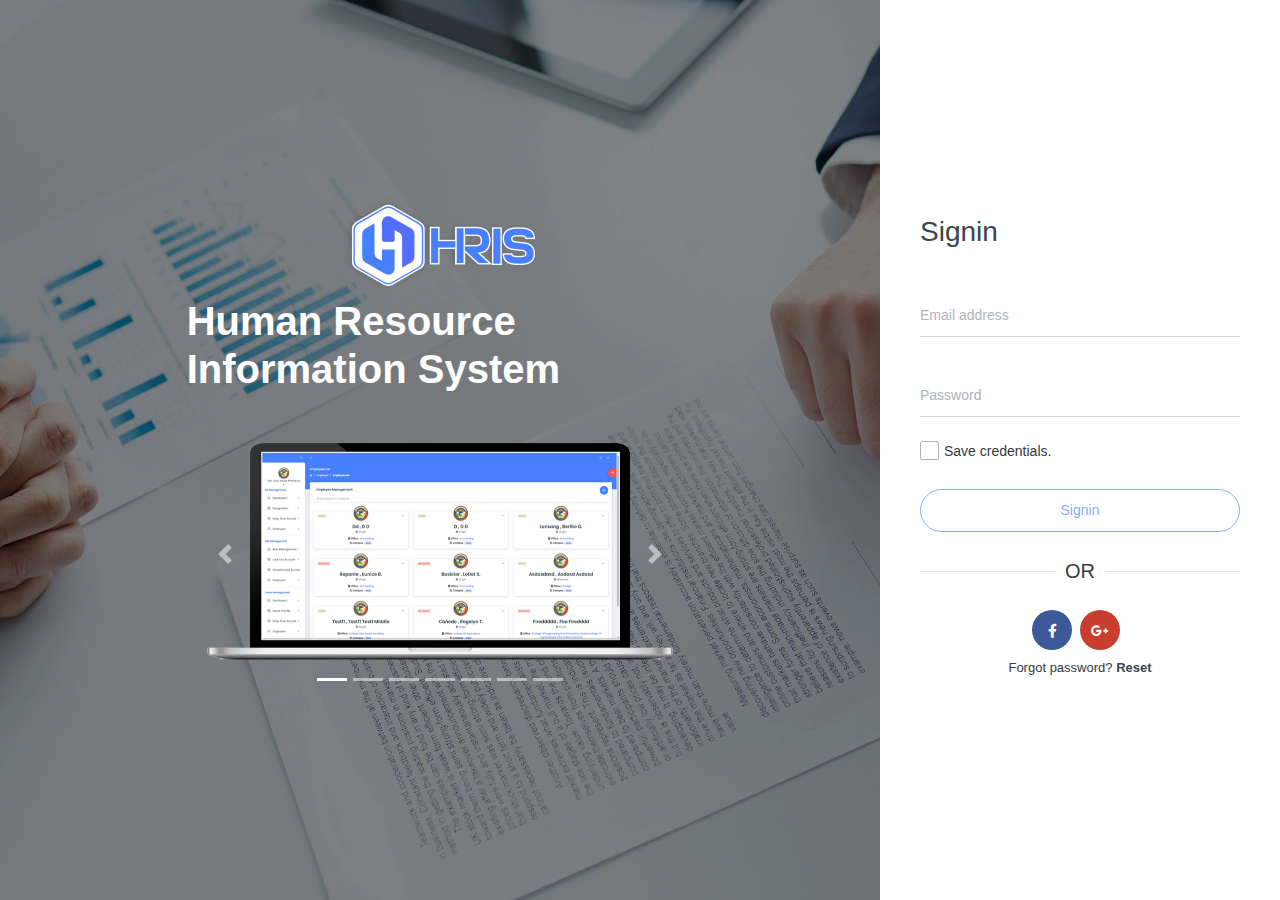
<file: auth/reset-password/index.html>
<!DOCTYPE html><html lang="en"><head><meta name="generator" content="Scully 1.1.0">
  <title>HRIS - Human Resource Information System</title>
  <base href="/">

  <!--IE11-->
  <!-- HTML5 Shim and Respond.js IE11 support of HTML5 elements and media queries -->
  <!-- WARNING: Respond.js doesn't work if you view the page via file:// -->
  <!--[if lt IE 11]>
  <script src="https://oss.maxcdn.com/libs/html5shiv/3.7.0/html5shiv.js"></script>
  <script src="https://oss.maxcdn.com/libs/respond.js/1.4.2/respond.min.js"></script>
  <![endif]-->

  <!-- Meta -->
  <meta charset="utf-8">
  <meta name="viewport" content="width=device-width, initial-scale=1, user-scalable=0, minimal-ui">
  <meta http-equiv="X-UA-Compatible" content="IE=edge">
  <meta name="title" content="Human Resource Information Systems | ASSCAT">
  <meta name="description" content="HRIS stands for Human Resources Information System. The HRIS is a system that is used to collect and store data on an organization’s employees.In most cases, an HRIS encompasses the basic functionalities needed for end-to-end Human Resources Management (HRM). It has a system for recruitment, performance management, learning &amp; development, and more.">
  <meta name="keywords" content="HRIS, HUMAN RESOURCE INFORMATION SYSTEM, ASSCAT HRIS,AGUSAN DEL SUR STATE COLLEGE OF AGRICULTURE AND TECHNOLOGY,HRIS AGUSAN DEL SUR">
  <meta name="robots" content="index, follow">
  <meta http-equiv="Content-Type" content="text/html; charset=utf-8">
  <meta name="language" content="English">
  <meta name="revisit-after" content="1 days">
  <meta name="author" content="Eric Jhune P. Espa">

  <!-- Open Graph / Facebook -->
  <meta property="og:type" content="website">
  <meta property="og:url" content="https://hris.asscat.systems/">
  <meta property="og:title" content="Human Resource Information System | ASSCAT">
  <meta property="og:description" content="HRIS stands for Human Resources Information System. The HRIS is a system that is used to collect and store data on an organization’s employees.In most cases, an HRIS encompasses the basic functionalities needed for end-to-end Human Resources Management (HRM). It has a system for recruitment, performance management, learning &amp; development, and more.">
  <meta property="og:image" content="https://hris.asscat.systems/favicon.ico">

  <!-- Twitter -->
  <meta property="twitter:card" content="summary_large_image">
  <meta property="twitter:url" content="https://hris.asscat.systems/">
  <meta property="twitter:title" content="Human Resource Information System | ASSCAT">
  <meta property="twitter:description" content="HRIS stands for Human Resources Information System. The HRIS is a system that is used to collect and store data on an organization’s employees.In most cases, an HRIS encompasses the basic functionalities needed for end-to-end Human Resources Management (HRM). It has a system for recruitment, performance management, learning &amp; development, and more.">
  <meta property="twitter:image" content="https://hris.asscat.systems/favicon.ico">


  <!-- Favicon icon -->
  <link rel="icon" type="image/x-icon" href="favicon.ico">
<link rel="stylesheet" href="styles.5b31d771156bc13644c9.css"><style>.swal2-popup.swal2-toast{flex-direction:column;align-items:stretch;width:auto;padding:1.25em;overflow-y:hidden;background:#fff;box-shadow:0 0 .625em #d9d9d9}.swal2-popup.swal2-toast .swal2-header{flex-direction:row;padding:0}.swal2-popup.swal2-toast .swal2-title{flex-grow:1;justify-content:flex-start;margin:0 .625em;font-size:1em}.swal2-popup.swal2-toast .swal2-loading{justify-content:center}.swal2-popup.swal2-toast .swal2-input{height:2em;margin:.3125em auto;font-size:1em}.swal2-popup.swal2-toast .swal2-validation-message{font-size:1em}.swal2-popup.swal2-toast .swal2-footer{margin:.5em 0 0;padding:.5em 0 0;font-size:.8em}.swal2-popup.swal2-toast .swal2-close{position:static;width:.8em;height:.8em;line-height:.8}.swal2-popup.swal2-toast .swal2-content{justify-content:flex-start;margin:0 .625em;padding:0;font-size:1em;text-align:initial}.swal2-popup.swal2-toast .swal2-html-container{padding:.625em 0 0}.swal2-popup.swal2-toast .swal2-html-container:empty{padding:0}.swal2-popup.swal2-toast .swal2-icon{width:2em;min-width:2em;height:2em;margin:0 .5em 0 0}.swal2-popup.swal2-toast .swal2-icon .swal2-icon-content{display:flex;align-items:center;font-size:1.8em;font-weight:700}@media all and (-ms-high-contrast:none),(-ms-high-contrast:active){.swal2-popup.swal2-toast .swal2-icon .swal2-icon-content{font-size:.25em}}.swal2-popup.swal2-toast .swal2-icon.swal2-success .swal2-success-ring{width:2em;height:2em}.swal2-popup.swal2-toast .swal2-icon.swal2-error [class^=swal2-x-mark-line]{top:.875em;width:1.375em}.swal2-popup.swal2-toast .swal2-icon.swal2-error [class^=swal2-x-mark-line][class$=left]{left:.3125em}.swal2-popup.swal2-toast .swal2-icon.swal2-error [class^=swal2-x-mark-line][class$=right]{right:.3125em}.swal2-popup.swal2-toast .swal2-actions{flex:1;flex-basis:auto!important;align-self:stretch;width:auto;height:2.2em;height:auto;margin:0 .3125em;margin-top:.3125em;padding:0}.swal2-popup.swal2-toast .swal2-styled{margin:.125em .3125em;padding:.3125em .625em;font-size:1em}.swal2-popup.swal2-toast .swal2-styled:focus{box-shadow:0 0 0 1px #fff,0 0 0 3px rgba(100,150,200,.5)}.swal2-popup.swal2-toast .swal2-success{border-color:#a5dc86}.swal2-popup.swal2-toast .swal2-success [class^=swal2-success-circular-line]{position:absolute;width:1.6em;height:3em;transform:rotate(45deg);border-radius:50%}.swal2-popup.swal2-toast .swal2-success [class^=swal2-success-circular-line][class$=left]{top:-.8em;left:-.5em;transform:rotate(-45deg);transform-origin:2em 2em;border-radius:4em 0 0 4em}.swal2-popup.swal2-toast .swal2-success [class^=swal2-success-circular-line][class$=right]{top:-.25em;left:.9375em;transform-origin:0 1.5em;border-radius:0 4em 4em 0}.swal2-popup.swal2-toast .swal2-success .swal2-success-ring{width:2em;height:2em}.swal2-popup.swal2-toast .swal2-success .swal2-success-fix{top:0;left:.4375em;width:.4375em;height:2.6875em}.swal2-popup.swal2-toast .swal2-success [class^=swal2-success-line]{height:.3125em}.swal2-popup.swal2-toast .swal2-success [class^=swal2-success-line][class$=tip]{top:1.125em;left:.1875em;width:.75em}.swal2-popup.swal2-toast .swal2-success [class^=swal2-success-line][class$=long]{top:.9375em;right:.1875em;width:1.375em}.swal2-popup.swal2-toast .swal2-success.swal2-icon-show .swal2-success-line-tip{-webkit-animation:swal2-toast-animate-success-line-tip .75s;animation:swal2-toast-animate-success-line-tip .75s}.swal2-popup.swal2-toast .swal2-success.swal2-icon-show .swal2-success-line-long{-webkit-animation:swal2-toast-animate-success-line-long .75s;animation:swal2-toast-animate-success-line-long .75s}.swal2-popup.swal2-toast.swal2-show{-webkit-animation:swal2-toast-show .5s;animation:swal2-toast-show .5s}.swal2-popup.swal2-toast.swal2-hide{-webkit-animation:swal2-toast-hide .1s forwards;animation:swal2-toast-hide .1s forwards}.swal2-container{display:flex;position:fixed;z-index:1060;top:0;right:0;bottom:0;left:0;flex-direction:row;align-items:center;justify-content:center;padding:.625em;overflow-x:hidden;transition:background-color .1s;-webkit-overflow-scrolling:touch}.swal2-container.swal2-backdrop-show,.swal2-container.swal2-noanimation{background:rgba(0,0,0,.4)}.swal2-container.swal2-backdrop-hide{background:0 0!important}.swal2-container.swal2-top{align-items:flex-start}.swal2-container.swal2-top-left,.swal2-container.swal2-top-start{align-items:flex-start;justify-content:flex-start}.swal2-container.swal2-top-end,.swal2-container.swal2-top-right{align-items:flex-start;justify-content:flex-end}.swal2-container.swal2-center{align-items:center}.swal2-container.swal2-center-left,.swal2-container.swal2-center-start{align-items:center;justify-content:flex-start}.swal2-container.swal2-center-end,.swal2-container.swal2-center-right{align-items:center;justify-content:flex-end}.swal2-container.swal2-bottom{align-items:flex-end}.swal2-container.swal2-bottom-left,.swal2-container.swal2-bottom-start{align-items:flex-end;justify-content:flex-start}.swal2-container.swal2-bottom-end,.swal2-container.swal2-bottom-right{align-items:flex-end;justify-content:flex-end}.swal2-container.swal2-bottom-end>:first-child,.swal2-container.swal2-bottom-left>:first-child,.swal2-container.swal2-bottom-right>:first-child,.swal2-container.swal2-bottom-start>:first-child,.swal2-container.swal2-bottom>:first-child{margin-top:auto}.swal2-container.swal2-grow-fullscreen>.swal2-modal{display:flex!important;flex:1;align-self:stretch;justify-content:center}.swal2-container.swal2-grow-row>.swal2-modal{display:flex!important;flex:1;align-content:center;justify-content:center}.swal2-container.swal2-grow-column{flex:1;flex-direction:column}.swal2-container.swal2-grow-column.swal2-bottom,.swal2-container.swal2-grow-column.swal2-center,.swal2-container.swal2-grow-column.swal2-top{align-items:center}.swal2-container.swal2-grow-column.swal2-bottom-left,.swal2-container.swal2-grow-column.swal2-bottom-start,.swal2-container.swal2-grow-column.swal2-center-left,.swal2-container.swal2-grow-column.swal2-center-start,.swal2-container.swal2-grow-column.swal2-top-left,.swal2-container.swal2-grow-column.swal2-top-start{align-items:flex-start}.swal2-container.swal2-grow-column.swal2-bottom-end,.swal2-container.swal2-grow-column.swal2-bottom-right,.swal2-container.swal2-grow-column.swal2-center-end,.swal2-container.swal2-grow-column.swal2-center-right,.swal2-container.swal2-grow-column.swal2-top-end,.swal2-container.swal2-grow-column.swal2-top-right{align-items:flex-end}.swal2-container.swal2-grow-column>.swal2-modal{display:flex!important;flex:1;align-content:center;justify-content:center}.swal2-container.swal2-no-transition{transition:none!important}.swal2-container:not(.swal2-top):not(.swal2-top-start):not(.swal2-top-end):not(.swal2-top-left):not(.swal2-top-right):not(.swal2-center-start):not(.swal2-center-end):not(.swal2-center-left):not(.swal2-center-right):not(.swal2-bottom):not(.swal2-bottom-start):not(.swal2-bottom-end):not(.swal2-bottom-left):not(.swal2-bottom-right):not(.swal2-grow-fullscreen)>.swal2-modal{margin:auto}@media all and (-ms-high-contrast:none),(-ms-high-contrast:active){.swal2-container .swal2-modal{margin:0!important}}.swal2-popup{display:none;position:relative;box-sizing:border-box;flex-direction:column;justify-content:center;width:32em;max-width:100%;padding:1.25em;border:none;border-radius:5px;background:#fff;font-family:inherit;font-size:1rem}.swal2-popup:focus{outline:0}.swal2-popup.swal2-loading{overflow-y:hidden}.swal2-header{display:flex;flex-direction:column;align-items:center;padding:0 1.8em}.swal2-title{position:relative;max-width:100%;margin:0 0 .4em;padding:0;color:#595959;font-size:1.875em;font-weight:600;text-align:center;text-transform:none;word-wrap:break-word}.swal2-actions{display:flex;z-index:1;box-sizing:border-box;flex-wrap:wrap;align-items:center;justify-content:center;width:100%;margin:1.25em auto 0;padding:0}.swal2-actions:not(.swal2-loading) .swal2-styled[disabled]{opacity:.4}.swal2-actions:not(.swal2-loading) .swal2-styled:hover{background-image:linear-gradient(rgba(0,0,0,.1),rgba(0,0,0,.1))}.swal2-actions:not(.swal2-loading) .swal2-styled:active{background-image:linear-gradient(rgba(0,0,0,.2),rgba(0,0,0,.2))}.swal2-loader{display:none;align-items:center;justify-content:center;width:2.2em;height:2.2em;margin:0 1.875em;-webkit-animation:swal2-rotate-loading 1.5s linear 0s infinite normal;animation:swal2-rotate-loading 1.5s linear 0s infinite normal;border-width:.25em;border-style:solid;border-radius:100%;border-color:#2778c4 transparent #2778c4 transparent}.swal2-styled{margin:.3125em;padding:.625em 1.1em;box-shadow:none;font-weight:500}.swal2-styled:not([disabled]){cursor:pointer}.swal2-styled.swal2-confirm{border:0;border-radius:.25em;background:initial;background-color:#2778c4;color:#fff;font-size:1em}.swal2-styled.swal2-deny{border:0;border-radius:.25em;background:initial;background-color:#d14529;color:#fff;font-size:1em}.swal2-styled.swal2-cancel{border:0;border-radius:.25em;background:initial;background-color:#757575;color:#fff;font-size:1em}.swal2-styled:focus{outline:0;box-shadow:0 0 0 3px rgba(100,150,200,.5)}.swal2-styled::-moz-focus-inner{border:0}.swal2-footer{justify-content:center;margin:1.25em 0 0;padding:1em 0 0;border-top:1px solid #eee;color:#545454;font-size:1em}.swal2-timer-progress-bar-container{position:absolute;right:0;bottom:0;left:0;height:.25em;overflow:hidden;border-bottom-right-radius:5px;border-bottom-left-radius:5px}.swal2-timer-progress-bar{width:100%;height:.25em;background:rgba(0,0,0,.2)}.swal2-image{max-width:100%;margin:1.25em auto}.swal2-close{position:absolute;z-index:2;top:0;right:0;align-items:center;justify-content:center;width:1.2em;height:1.2em;padding:0;overflow:hidden;transition:color .1s ease-out;border:none;border-radius:5px;background:0 0;color:#ccc;font-family:serif;font-size:2.5em;line-height:1.2;cursor:pointer}.swal2-close:hover{transform:none;background:0 0;color:#f27474}.swal2-close:focus{outline:0;box-shadow:inset 0 0 0 3px rgba(100,150,200,.5)}.swal2-close::-moz-focus-inner{border:0}.swal2-content{z-index:1;justify-content:center;margin:0;padding:0 1.6em;color:#545454;font-size:1.125em;font-weight:400;line-height:normal;text-align:center;word-wrap:break-word}.swal2-checkbox,.swal2-file,.swal2-input,.swal2-radio,.swal2-select,.swal2-textarea{margin:1em auto}.swal2-file,.swal2-input,.swal2-textarea{box-sizing:border-box;width:100%;transition:border-color .3s,box-shadow .3s;border:1px solid #d9d9d9;border-radius:.1875em;background:inherit;box-shadow:inset 0 1px 1px rgba(0,0,0,.06);color:inherit;font-size:1.125em}.swal2-file.swal2-inputerror,.swal2-input.swal2-inputerror,.swal2-textarea.swal2-inputerror{border-color:#f27474!important;box-shadow:0 0 2px #f27474!important}.swal2-file:focus,.swal2-input:focus,.swal2-textarea:focus{border:1px solid #b4dbed;outline:0;box-shadow:0 0 0 3px rgba(100,150,200,.5)}.swal2-file::-moz-placeholder,.swal2-input::-moz-placeholder,.swal2-textarea::-moz-placeholder{color:#ccc}.swal2-file:-ms-input-placeholder,.swal2-input:-ms-input-placeholder,.swal2-textarea:-ms-input-placeholder{color:#ccc}.swal2-file::placeholder,.swal2-input::placeholder,.swal2-textarea::placeholder{color:#ccc}.swal2-range{margin:1em auto;background:#fff}.swal2-range input{width:80%}.swal2-range output{width:20%;color:inherit;font-weight:600;text-align:center}.swal2-range input,.swal2-range output{height:2.625em;padding:0;font-size:1.125em;line-height:2.625em}.swal2-input{height:2.625em;padding:0 .75em}.swal2-input[type=number]{max-width:10em}.swal2-file{background:inherit;font-size:1.125em}.swal2-textarea{height:6.75em;padding:.75em}.swal2-select{min-width:50%;max-width:100%;padding:.375em .625em;background:inherit;color:inherit;font-size:1.125em}.swal2-checkbox,.swal2-radio{align-items:center;justify-content:center;background:#fff;color:inherit}.swal2-checkbox label,.swal2-radio label{margin:0 .6em;font-size:1.125em}.swal2-checkbox input,.swal2-radio input{flex-shrink:0;margin:0 .4em}.swal2-input-label{display:flex;justify-content:center;margin:1em auto}.swal2-validation-message{align-items:center;justify-content:center;margin:0 -2.7em;padding:.625em;overflow:hidden;background:#f0f0f0;color:#666;font-size:1em;font-weight:300}.swal2-validation-message::before{content:"!";display:inline-block;width:1.5em;min-width:1.5em;height:1.5em;margin:0 .625em;border-radius:50%;background-color:#f27474;color:#fff;font-weight:600;line-height:1.5em;text-align:center}.swal2-icon{position:relative;box-sizing:content-box;justify-content:center;width:5em;height:5em;margin:1.25em auto 1.875em;border:.25em solid transparent;border-radius:50%;border-color:#000;font-family:inherit;line-height:5em;cursor:default;-webkit-user-select:none;-moz-user-select:none;-ms-user-select:none;user-select:none}.swal2-icon .swal2-icon-content{display:flex;align-items:center;font-size:3.75em}.swal2-icon.swal2-error{border-color:#f27474;color:#f27474}.swal2-icon.swal2-error .swal2-x-mark{position:relative;flex-grow:1}.swal2-icon.swal2-error [class^=swal2-x-mark-line]{display:block;position:absolute;top:2.3125em;width:2.9375em;height:.3125em;border-radius:.125em;background-color:#f27474}.swal2-icon.swal2-error [class^=swal2-x-mark-line][class$=left]{left:1.0625em;transform:rotate(45deg)}.swal2-icon.swal2-error [class^=swal2-x-mark-line][class$=right]{right:1em;transform:rotate(-45deg)}.swal2-icon.swal2-error.swal2-icon-show{-webkit-animation:swal2-animate-error-icon .5s;animation:swal2-animate-error-icon .5s}.swal2-icon.swal2-error.swal2-icon-show .swal2-x-mark{-webkit-animation:swal2-animate-error-x-mark .5s;animation:swal2-animate-error-x-mark .5s}.swal2-icon.swal2-warning{border-color:#facea8;color:#f8bb86}.swal2-icon.swal2-info{border-color:#9de0f6;color:#3fc3ee}.swal2-icon.swal2-question{border-color:#c9dae1;color:#87adbd}.swal2-icon.swal2-success{border-color:#a5dc86;color:#a5dc86}.swal2-icon.swal2-success [class^=swal2-success-circular-line]{position:absolute;width:3.75em;height:7.5em;transform:rotate(45deg);border-radius:50%}.swal2-icon.swal2-success [class^=swal2-success-circular-line][class$=left]{top:-.4375em;left:-2.0635em;transform:rotate(-45deg);transform-origin:3.75em 3.75em;border-radius:7.5em 0 0 7.5em}.swal2-icon.swal2-success [class^=swal2-success-circular-line][class$=right]{top:-.6875em;left:1.875em;transform:rotate(-45deg);transform-origin:0 3.75em;border-radius:0 7.5em 7.5em 0}.swal2-icon.swal2-success .swal2-success-ring{position:absolute;z-index:2;top:-.25em;left:-.25em;box-sizing:content-box;width:100%;height:100%;border:.25em solid rgba(165,220,134,.3);border-radius:50%}.swal2-icon.swal2-success .swal2-success-fix{position:absolute;z-index:1;top:.5em;left:1.625em;width:.4375em;height:5.625em;transform:rotate(-45deg)}.swal2-icon.swal2-success [class^=swal2-success-line]{display:block;position:absolute;z-index:2;height:.3125em;border-radius:.125em;background-color:#a5dc86}.swal2-icon.swal2-success [class^=swal2-success-line][class$=tip]{top:2.875em;left:.8125em;width:1.5625em;transform:rotate(45deg)}.swal2-icon.swal2-success [class^=swal2-success-line][class$=long]{top:2.375em;right:.5em;width:2.9375em;transform:rotate(-45deg)}.swal2-icon.swal2-success.swal2-icon-show .swal2-success-line-tip{-webkit-animation:swal2-animate-success-line-tip .75s;animation:swal2-animate-success-line-tip .75s}.swal2-icon.swal2-success.swal2-icon-show .swal2-success-line-long{-webkit-animation:swal2-animate-success-line-long .75s;animation:swal2-animate-success-line-long .75s}.swal2-icon.swal2-success.swal2-icon-show .swal2-success-circular-line-right{-webkit-animation:swal2-rotate-success-circular-line 4.25s ease-in;animation:swal2-rotate-success-circular-line 4.25s ease-in}.swal2-progress-steps{flex-wrap:wrap;align-items:center;max-width:100%;margin:0 0 1.25em;padding:0;background:inherit;font-weight:600}.swal2-progress-steps li{display:inline-block;position:relative}.swal2-progress-steps .swal2-progress-step{z-index:20;flex-shrink:0;width:2em;height:2em;border-radius:2em;background:#2778c4;color:#fff;line-height:2em;text-align:center}.swal2-progress-steps .swal2-progress-step.swal2-active-progress-step{background:#2778c4}.swal2-progress-steps .swal2-progress-step.swal2-active-progress-step~.swal2-progress-step{background:#add8e6;color:#fff}.swal2-progress-steps .swal2-progress-step.swal2-active-progress-step~.swal2-progress-step-line{background:#add8e6}.swal2-progress-steps .swal2-progress-step-line{z-index:10;flex-shrink:0;width:2.5em;height:.4em;margin:0 -1px;background:#2778c4}[class^=swal2]{-webkit-tap-highlight-color:transparent}.swal2-show{-webkit-animation:swal2-show .3s;animation:swal2-show .3s}.swal2-hide{-webkit-animation:swal2-hide .15s forwards;animation:swal2-hide .15s forwards}.swal2-noanimation{transition:none}.swal2-scrollbar-measure{position:absolute;top:-9999px;width:50px;height:50px;overflow:scroll}.swal2-rtl .swal2-close{right:auto;left:0}.swal2-rtl .swal2-timer-progress-bar{right:0;left:auto}@supports (-ms-accelerator:true){.swal2-range input{width:100%!important}.swal2-range output{display:none}}@media all and (-ms-high-contrast:none),(-ms-high-contrast:active){.swal2-range input{width:100%!important}.swal2-range output{display:none}}@-webkit-keyframes swal2-toast-show{0%{transform:translateY(-.625em) rotateZ(2deg)}33%{transform:translateY(0) rotateZ(-2deg)}66%{transform:translateY(.3125em) rotateZ(2deg)}100%{transform:translateY(0) rotateZ(0)}}@keyframes swal2-toast-show{0%{transform:translateY(-.625em) rotateZ(2deg)}33%{transform:translateY(0) rotateZ(-2deg)}66%{transform:translateY(.3125em) rotateZ(2deg)}100%{transform:translateY(0) rotateZ(0)}}@-webkit-keyframes swal2-toast-hide{100%{transform:rotateZ(1deg);opacity:0}}@keyframes swal2-toast-hide{100%{transform:rotateZ(1deg);opacity:0}}@-webkit-keyframes swal2-toast-animate-success-line-tip{0%{top:.5625em;left:.0625em;width:0}54%{top:.125em;left:.125em;width:0}70%{top:.625em;left:-.25em;width:1.625em}84%{top:1.0625em;left:.75em;width:.5em}100%{top:1.125em;left:.1875em;width:.75em}}@keyframes swal2-toast-animate-success-line-tip{0%{top:.5625em;left:.0625em;width:0}54%{top:.125em;left:.125em;width:0}70%{top:.625em;left:-.25em;width:1.625em}84%{top:1.0625em;left:.75em;width:.5em}100%{top:1.125em;left:.1875em;width:.75em}}@-webkit-keyframes swal2-toast-animate-success-line-long{0%{top:1.625em;right:1.375em;width:0}65%{top:1.25em;right:.9375em;width:0}84%{top:.9375em;right:0;width:1.125em}100%{top:.9375em;right:.1875em;width:1.375em}}@keyframes swal2-toast-animate-success-line-long{0%{top:1.625em;right:1.375em;width:0}65%{top:1.25em;right:.9375em;width:0}84%{top:.9375em;right:0;width:1.125em}100%{top:.9375em;right:.1875em;width:1.375em}}@-webkit-keyframes swal2-show{0%{transform:scale(.7)}45%{transform:scale(1.05)}80%{transform:scale(.95)}100%{transform:scale(1)}}@keyframes swal2-show{0%{transform:scale(.7)}45%{transform:scale(1.05)}80%{transform:scale(.95)}100%{transform:scale(1)}}@-webkit-keyframes swal2-hide{0%{transform:scale(1);opacity:1}100%{transform:scale(.5);opacity:0}}@keyframes swal2-hide{0%{transform:scale(1);opacity:1}100%{transform:scale(.5);opacity:0}}@-webkit-keyframes swal2-animate-success-line-tip{0%{top:1.1875em;left:.0625em;width:0}54%{top:1.0625em;left:.125em;width:0}70%{top:2.1875em;left:-.375em;width:3.125em}84%{top:3em;left:1.3125em;width:1.0625em}100%{top:2.8125em;left:.8125em;width:1.5625em}}@keyframes swal2-animate-success-line-tip{0%{top:1.1875em;left:.0625em;width:0}54%{top:1.0625em;left:.125em;width:0}70%{top:2.1875em;left:-.375em;width:3.125em}84%{top:3em;left:1.3125em;width:1.0625em}100%{top:2.8125em;left:.8125em;width:1.5625em}}@-webkit-keyframes swal2-animate-success-line-long{0%{top:3.375em;right:2.875em;width:0}65%{top:3.375em;right:2.875em;width:0}84%{top:2.1875em;right:0;width:3.4375em}100%{top:2.375em;right:.5em;width:2.9375em}}@keyframes swal2-animate-success-line-long{0%{top:3.375em;right:2.875em;width:0}65%{top:3.375em;right:2.875em;width:0}84%{top:2.1875em;right:0;width:3.4375em}100%{top:2.375em;right:.5em;width:2.9375em}}@-webkit-keyframes swal2-rotate-success-circular-line{0%{transform:rotate(-45deg)}5%{transform:rotate(-45deg)}12%{transform:rotate(-405deg)}100%{transform:rotate(-405deg)}}@keyframes swal2-rotate-success-circular-line{0%{transform:rotate(-45deg)}5%{transform:rotate(-45deg)}12%{transform:rotate(-405deg)}100%{transform:rotate(-405deg)}}@-webkit-keyframes swal2-animate-error-x-mark{0%{margin-top:1.625em;transform:scale(.4);opacity:0}50%{margin-top:1.625em;transform:scale(.4);opacity:0}80%{margin-top:-.375em;transform:scale(1.15)}100%{margin-top:0;transform:scale(1);opacity:1}}@keyframes swal2-animate-error-x-mark{0%{margin-top:1.625em;transform:scale(.4);opacity:0}50%{margin-top:1.625em;transform:scale(.4);opacity:0}80%{margin-top:-.375em;transform:scale(1.15)}100%{margin-top:0;transform:scale(1);opacity:1}}@-webkit-keyframes swal2-animate-error-icon{0%{transform:rotateX(100deg);opacity:0}100%{transform:rotateX(0);opacity:1}}@keyframes swal2-animate-error-icon{0%{transform:rotateX(100deg);opacity:0}100%{transform:rotateX(0);opacity:1}}@-webkit-keyframes swal2-rotate-loading{0%{transform:rotate(0)}100%{transform:rotate(360deg)}}@keyframes swal2-rotate-loading{0%{transform:rotate(0)}100%{transform:rotate(360deg)}}body.swal2-shown:not(.swal2-no-backdrop):not(.swal2-toast-shown){overflow:hidden}body.swal2-height-auto{height:auto!important}body.swal2-no-backdrop .swal2-container{top:auto;right:auto;bottom:auto;left:auto;max-width:calc(100% - .625em * 2);background-color:transparent!important}body.swal2-no-backdrop .swal2-container>.swal2-modal{box-shadow:0 0 10px rgba(0,0,0,.4)}body.swal2-no-backdrop .swal2-container.swal2-top{top:0;left:50%;transform:translateX(-50%)}body.swal2-no-backdrop .swal2-container.swal2-top-left,body.swal2-no-backdrop .swal2-container.swal2-top-start{top:0;left:0}body.swal2-no-backdrop .swal2-container.swal2-top-end,body.swal2-no-backdrop .swal2-container.swal2-top-right{top:0;right:0}body.swal2-no-backdrop .swal2-container.swal2-center{top:50%;left:50%;transform:translate(-50%,-50%)}body.swal2-no-backdrop .swal2-container.swal2-center-left,body.swal2-no-backdrop .swal2-container.swal2-center-start{top:50%;left:0;transform:translateY(-50%)}body.swal2-no-backdrop .swal2-container.swal2-center-end,body.swal2-no-backdrop .swal2-container.swal2-center-right{top:50%;right:0;transform:translateY(-50%)}body.swal2-no-backdrop .swal2-container.swal2-bottom{bottom:0;left:50%;transform:translateX(-50%)}body.swal2-no-backdrop .swal2-container.swal2-bottom-left,body.swal2-no-backdrop .swal2-container.swal2-bottom-start{bottom:0;left:0}body.swal2-no-backdrop .swal2-container.swal2-bottom-end,body.swal2-no-backdrop .swal2-container.swal2-bottom-right{right:0;bottom:0}@media print{body.swal2-shown:not(.swal2-no-backdrop):not(.swal2-toast-shown){overflow-y:scroll!important}body.swal2-shown:not(.swal2-no-backdrop):not(.swal2-toast-shown)>[aria-hidden=true]{display:none}body.swal2-shown:not(.swal2-no-backdrop):not(.swal2-toast-shown) .swal2-container{position:static!important}}body.swal2-toast-shown .swal2-container{background-color:transparent}body.swal2-toast-shown .swal2-container.swal2-top{top:0;right:auto;bottom:auto;left:50%;transform:translateX(-50%)}body.swal2-toast-shown .swal2-container.swal2-top-end,body.swal2-toast-shown .swal2-container.swal2-top-right{top:0;right:0;bottom:auto;left:auto}body.swal2-toast-shown .swal2-container.swal2-top-left,body.swal2-toast-shown .swal2-container.swal2-top-start{top:0;right:auto;bottom:auto;left:0}body.swal2-toast-shown .swal2-container.swal2-center-left,body.swal2-toast-shown .swal2-container.swal2-center-start{top:50%;right:auto;bottom:auto;left:0;transform:translateY(-50%)}body.swal2-toast-shown .swal2-container.swal2-center{top:50%;right:auto;bottom:auto;left:50%;transform:translate(-50%,-50%)}body.swal2-toast-shown .swal2-container.swal2-center-end,body.swal2-toast-shown .swal2-container.swal2-center-right{top:50%;right:0;bottom:auto;left:auto;transform:translateY(-50%)}body.swal2-toast-shown .swal2-container.swal2-bottom-left,body.swal2-toast-shown .swal2-container.swal2-bottom-start{top:auto;right:auto;bottom:0;left:0}body.swal2-toast-shown .swal2-container.swal2-bottom{top:auto;right:auto;bottom:0;left:50%;transform:translateX(-50%)}body.swal2-toast-shown .swal2-container.swal2-bottom-end,body.swal2-toast-shown .swal2-container.swal2-bottom-right{top:auto;right:0;bottom:0;left:auto}</style><script src="https://connect.facebook.net/en_US/sdk.js?hash=5a18157ec2780fc37a5ec59a2921a739&amp;ua=modern_es6" async="" crossorigin="anonymous"></script><script src="https://apis.google.com/_/scs/apps-static/_/js/k=oz.gapi.en_US.bSaSBnJo3mU.O/m=auth2/rt=j/sv=1/d=1/ed=1/am=AQ/rs=AGLTcCOlScUDCc6laSimwcYo4nXUQAS-sQ/cb=gapi.loaded_0" async=""></script><script charset="utf-8" src="41.8c1c6a5ad9d66291b60b.js"></script><style></style><style>.la-ball-8bits[_ngcontent-serverApp-c26], .la-ball-8bits[_ngcontent-serverApp-c26] > div[_ngcontent-serverApp-c26]{box-sizing:border-box;position:relative}.la-ball-8bits[_ngcontent-serverApp-c26]{color:#fff;display:block;font-size:0}.la-ball-8bits.la-dark[_ngcontent-serverApp-c26]{color:#333}.la-ball-8bits[_ngcontent-serverApp-c26] > div[_ngcontent-serverApp-c26]{background-color:currentColor;border:0 solid;display:inline-block;float:none}.la-ball-8bits[_ngcontent-serverApp-c26]{height:12px;width:12px}.la-ball-8bits[_ngcontent-serverApp-c26] > div[_ngcontent-serverApp-c26]{-webkit-animation:ball-8bits 1s ease 0s infinite;animation:ball-8bits 1s ease 0s infinite;border-radius:0;height:4px;left:50%;opacity:0;position:absolute;top:50%;transform:translate(100%,100%);width:4px}.la-ball-8bits[_ngcontent-serverApp-c26] > div[_ngcontent-serverApp-c26]:first-child{-webkit-animation-delay:-.9375s;animation-delay:-.9375s}.la-ball-8bits[_ngcontent-serverApp-c26] > div[_ngcontent-serverApp-c26]:nth-child(2){-webkit-animation-delay:-.875s;animation-delay:-.875s}.la-ball-8bits[_ngcontent-serverApp-c26] > div[_ngcontent-serverApp-c26]:nth-child(3){-webkit-animation-delay:-.8125s;animation-delay:-.8125s}.la-ball-8bits[_ngcontent-serverApp-c26] > div[_ngcontent-serverApp-c26]:nth-child(4){-webkit-animation-delay:-.75s;animation-delay:-.75s}.la-ball-8bits[_ngcontent-serverApp-c26] > div[_ngcontent-serverApp-c26]:nth-child(5){-webkit-animation-delay:-.6875s;animation-delay:-.6875s}.la-ball-8bits[_ngcontent-serverApp-c26] > div[_ngcontent-serverApp-c26]:nth-child(6){-webkit-animation-delay:-.625s;animation-delay:-.625s}.la-ball-8bits[_ngcontent-serverApp-c26] > div[_ngcontent-serverApp-c26]:nth-child(7){-webkit-animation-delay:-.5625s;animation-delay:-.5625s}.la-ball-8bits[_ngcontent-serverApp-c26] > div[_ngcontent-serverApp-c26]:nth-child(8){-webkit-animation-delay:-.5s;animation-delay:-.5s}.la-ball-8bits[_ngcontent-serverApp-c26] > div[_ngcontent-serverApp-c26]:nth-child(9){-webkit-animation-delay:-.4375s;animation-delay:-.4375s}.la-ball-8bits[_ngcontent-serverApp-c26] > div[_ngcontent-serverApp-c26]:nth-child(10){-webkit-animation-delay:-.375s;animation-delay:-.375s}.la-ball-8bits[_ngcontent-serverApp-c26] > div[_ngcontent-serverApp-c26]:nth-child(11){-webkit-animation-delay:-.3125s;animation-delay:-.3125s}.la-ball-8bits[_ngcontent-serverApp-c26] > div[_ngcontent-serverApp-c26]:nth-child(12){-webkit-animation-delay:-.25s;animation-delay:-.25s}.la-ball-8bits[_ngcontent-serverApp-c26] > div[_ngcontent-serverApp-c26]:nth-child(13){-webkit-animation-delay:-.1875s;animation-delay:-.1875s}.la-ball-8bits[_ngcontent-serverApp-c26] > div[_ngcontent-serverApp-c26]:nth-child(14){-webkit-animation-delay:-.125s;animation-delay:-.125s}.la-ball-8bits[_ngcontent-serverApp-c26] > div[_ngcontent-serverApp-c26]:nth-child(15){-webkit-animation-delay:-.0625s;animation-delay:-.0625s}.la-ball-8bits[_ngcontent-serverApp-c26] > div[_ngcontent-serverApp-c26]:nth-child(16){-webkit-animation-delay:0s;animation-delay:0s}.la-ball-8bits[_ngcontent-serverApp-c26] > div[_ngcontent-serverApp-c26]:first-child{left:0;top:-100%}.la-ball-8bits[_ngcontent-serverApp-c26] > div[_ngcontent-serverApp-c26]:nth-child(2){left:33.3333333333%;top:-100%}.la-ball-8bits[_ngcontent-serverApp-c26] > div[_ngcontent-serverApp-c26]:nth-child(3){left:66.6666666667%;top:-66.6666666667%}.la-ball-8bits[_ngcontent-serverApp-c26] > div[_ngcontent-serverApp-c26]:nth-child(4){left:100%;top:-33.3333333333%}.la-ball-8bits[_ngcontent-serverApp-c26] > div[_ngcontent-serverApp-c26]:nth-child(5){left:100%;top:0}.la-ball-8bits[_ngcontent-serverApp-c26] > div[_ngcontent-serverApp-c26]:nth-child(6){left:100%;top:33.3333333333%}.la-ball-8bits[_ngcontent-serverApp-c26] > div[_ngcontent-serverApp-c26]:nth-child(7){left:66.6666666667%;top:66.6666666667%}.la-ball-8bits[_ngcontent-serverApp-c26] > div[_ngcontent-serverApp-c26]:nth-child(8){left:33.3333333333%;top:100%}.la-ball-8bits[_ngcontent-serverApp-c26] > div[_ngcontent-serverApp-c26]:nth-child(9){left:0;top:100%}.la-ball-8bits[_ngcontent-serverApp-c26] > div[_ngcontent-serverApp-c26]:nth-child(10){left:-33.3333333333%;top:100%}.la-ball-8bits[_ngcontent-serverApp-c26] > div[_ngcontent-serverApp-c26]:nth-child(11){left:-66.6666666667%;top:66.6666666667%}.la-ball-8bits[_ngcontent-serverApp-c26] > div[_ngcontent-serverApp-c26]:nth-child(12){left:-100%;top:33.3333333333%}.la-ball-8bits[_ngcontent-serverApp-c26] > div[_ngcontent-serverApp-c26]:nth-child(13){left:-100%;top:0}.la-ball-8bits[_ngcontent-serverApp-c26] > div[_ngcontent-serverApp-c26]:nth-child(14){left:-100%;top:-33.3333333333%}.la-ball-8bits[_ngcontent-serverApp-c26] > div[_ngcontent-serverApp-c26]:nth-child(15){left:-66.6666666667%;top:-66.6666666667%}.la-ball-8bits[_ngcontent-serverApp-c26] > div[_ngcontent-serverApp-c26]:nth-child(16){left:-33.3333333333%;top:-100%}.la-ball-8bits.la-sm[_ngcontent-serverApp-c26]{height:6px;width:6px}.la-ball-8bits.la-sm[_ngcontent-serverApp-c26] > div[_ngcontent-serverApp-c26]{height:2px;width:2px}.la-ball-8bits.la-2x[_ngcontent-serverApp-c26]{height:24px;width:24px}.la-ball-8bits.la-2x[_ngcontent-serverApp-c26] > div[_ngcontent-serverApp-c26]{height:8px;width:8px}.la-ball-8bits.la-3x[_ngcontent-serverApp-c26]{height:36px;width:36px}.la-ball-8bits.la-3x[_ngcontent-serverApp-c26] > div[_ngcontent-serverApp-c26]{height:12px;width:12px}@-webkit-keyframes ball-8bits{0%{opacity:1}50%{opacity:1}51%{opacity:0}}@keyframes ball-8bits{0%{opacity:1}50%{opacity:1}51%{opacity:0}}.la-ball-atom[_ngcontent-serverApp-c26], .la-ball-atom[_ngcontent-serverApp-c26] > div[_ngcontent-serverApp-c26]{box-sizing:border-box;position:relative}.la-ball-atom[_ngcontent-serverApp-c26]{color:#fff;display:block;font-size:0}.la-ball-atom.la-dark[_ngcontent-serverApp-c26]{color:#333}.la-ball-atom[_ngcontent-serverApp-c26] > div[_ngcontent-serverApp-c26]{background-color:currentColor;border:0 solid;display:inline-block;float:none}.la-ball-atom[_ngcontent-serverApp-c26]{height:32px;width:32px}.la-ball-atom[_ngcontent-serverApp-c26] > div[_ngcontent-serverApp-c26]:first-child{-webkit-animation:ball-atom-shrink 4.5s linear infinite;animation:ball-atom-shrink 4.5s linear infinite;background:#aaa;border-radius:100%;height:60%;left:50%;position:absolute;top:50%;transform:translate(-50%,-50%);width:60%;z-index:1}.la-ball-atom[_ngcontent-serverApp-c26] > div[_ngcontent-serverApp-c26]:not(:first-child){-webkit-animation:ball-atom-zindex 1.5s steps(2) 0s infinite;animation:ball-atom-zindex 1.5s steps(2) 0s infinite;background:none;height:100%;left:0;position:absolute;width:100%;z-index:0}.la-ball-atom[_ngcontent-serverApp-c26] > div[_ngcontent-serverApp-c26]:not(:first-child):before{-webkit-animation:ball-atom-position 1.5s ease 0s infinite,ball-atom-size 1.5s ease 0s infinite;animation:ball-atom-position 1.5s ease 0s infinite,ball-atom-size 1.5s ease 0s infinite;background:currentColor;border-radius:50%;content:"";height:10px;left:0;margin-left:-5px;margin-top:-5px;opacity:.75;position:absolute;top:0;width:10px}.la-ball-atom[_ngcontent-serverApp-c26] > div[_ngcontent-serverApp-c26]:nth-child(2){-webkit-animation-delay:.75s;animation-delay:.75s}.la-ball-atom[_ngcontent-serverApp-c26] > div[_ngcontent-serverApp-c26]:nth-child(2):before{-webkit-animation-delay:0s,-1.125s;animation-delay:0s,-1.125s}.la-ball-atom[_ngcontent-serverApp-c26] > div[_ngcontent-serverApp-c26]:nth-child(3){-webkit-animation-delay:-.25s;animation-delay:-.25s;transform:rotate(120deg)}.la-ball-atom[_ngcontent-serverApp-c26] > div[_ngcontent-serverApp-c26]:nth-child(3):before{-webkit-animation-delay:-1s,-.75s;animation-delay:-1s,-.75s}.la-ball-atom[_ngcontent-serverApp-c26] > div[_ngcontent-serverApp-c26]:nth-child(4){-webkit-animation-delay:.25s;animation-delay:.25s;transform:rotate(240deg)}.la-ball-atom[_ngcontent-serverApp-c26] > div[_ngcontent-serverApp-c26]:nth-child(4):before{-webkit-animation-delay:-.5s,-.125s;animation-delay:-.5s,-.125s}.la-ball-atom.la-sm[_ngcontent-serverApp-c26]{height:16px;width:16px}.la-ball-atom.la-sm[_ngcontent-serverApp-c26] > div[_ngcontent-serverApp-c26]:not(:first-child):before{height:4px;margin-left:-2px;margin-top:-2px;width:4px}.la-ball-atom.la-2x[_ngcontent-serverApp-c26]{height:64px;width:64px}.la-ball-atom.la-2x[_ngcontent-serverApp-c26] > div[_ngcontent-serverApp-c26]:not(:first-child):before{height:20px;margin-left:-10px;margin-top:-10px;width:20px}.la-ball-atom.la-3x[_ngcontent-serverApp-c26]{height:96px;width:96px}.la-ball-atom.la-3x[_ngcontent-serverApp-c26] > div[_ngcontent-serverApp-c26]:not(:first-child):before{height:30px;margin-left:-15px;margin-top:-15px;width:30px}@-webkit-keyframes ball-atom-position{50%{left:100%;top:100%}}@keyframes ball-atom-position{50%{left:100%;top:100%}}@-webkit-keyframes ball-atom-size{50%{transform:scale(.5)}}@keyframes ball-atom-size{50%{transform:scale(.5)}}@-webkit-keyframes ball-atom-zindex{50%{z-index:10}}@keyframes ball-atom-zindex{50%{z-index:10}}@-webkit-keyframes ball-atom-shrink{50%{transform:translate(-50%,-50%) scale(.8)}}@keyframes ball-atom-shrink{50%{transform:translate(-50%,-50%) scale(.8)}}.la-ball-beat[_ngcontent-serverApp-c26], .la-ball-beat[_ngcontent-serverApp-c26] > div[_ngcontent-serverApp-c26]{box-sizing:border-box;position:relative}.la-ball-beat[_ngcontent-serverApp-c26]{color:#fff;display:block;font-size:0}.la-ball-beat.la-dark[_ngcontent-serverApp-c26]{color:#333}.la-ball-beat[_ngcontent-serverApp-c26] > div[_ngcontent-serverApp-c26]{background-color:currentColor;border:0 solid;display:inline-block;float:none}.la-ball-beat[_ngcontent-serverApp-c26]{height:18px;width:54px}.la-ball-beat[_ngcontent-serverApp-c26] > div[_ngcontent-serverApp-c26]{-webkit-animation:ball-beat .7s linear -.15s infinite;animation:ball-beat .7s linear -.15s infinite;border-radius:100%;height:10px;margin:4px;width:10px}.la-ball-beat[_ngcontent-serverApp-c26] > div[_ngcontent-serverApp-c26]:nth-child(2n-1){-webkit-animation-delay:-.5s;animation-delay:-.5s}.la-ball-beat.la-sm[_ngcontent-serverApp-c26]{height:8px;width:26px}.la-ball-beat.la-sm[_ngcontent-serverApp-c26] > div[_ngcontent-serverApp-c26]{height:4px;margin:2px;width:4px}.la-ball-beat.la-2x[_ngcontent-serverApp-c26]{height:36px;width:108px}.la-ball-beat.la-2x[_ngcontent-serverApp-c26] > div[_ngcontent-serverApp-c26]{height:20px;margin:8px;width:20px}.la-ball-beat.la-3x[_ngcontent-serverApp-c26]{height:54px;width:162px}.la-ball-beat.la-3x[_ngcontent-serverApp-c26] > div[_ngcontent-serverApp-c26]{height:30px;margin:12px;width:30px}@-webkit-keyframes ball-beat{50%{opacity:.2;transform:scale(.75)}to{opacity:1;transform:scale(1)}}@keyframes ball-beat{50%{opacity:.2;transform:scale(.75)}to{opacity:1;transform:scale(1)}}.la-ball-circus[_ngcontent-serverApp-c26], .la-ball-circus[_ngcontent-serverApp-c26] > div[_ngcontent-serverApp-c26]{box-sizing:border-box;position:relative}.la-ball-circus[_ngcontent-serverApp-c26]{color:#fff;display:block;font-size:0}.la-ball-circus.la-dark[_ngcontent-serverApp-c26]{color:#333}.la-ball-circus[_ngcontent-serverApp-c26] > div[_ngcontent-serverApp-c26]{background-color:currentColor;border:0 solid;display:inline-block;float:none}.la-ball-circus[_ngcontent-serverApp-c26]{height:16px;width:16px}.la-ball-circus[_ngcontent-serverApp-c26] > div[_ngcontent-serverApp-c26]{-webkit-animation:ball-circus-position 2.5s cubic-bezier(.25,0,.75,1) infinite,ball-circus-size 2.5s cubic-bezier(.25,0,.75,1) infinite;animation:ball-circus-position 2.5s cubic-bezier(.25,0,.75,1) infinite,ball-circus-size 2.5s cubic-bezier(.25,0,.75,1) infinite;border-radius:100%;display:block;height:16px;height:100%;left:-100%;opacity:.5;position:absolute;top:0;width:16px;width:100%}.la-ball-circus[_ngcontent-serverApp-c26] > div[_ngcontent-serverApp-c26]:first-child{-webkit-animation-delay:0s,-.5s;animation-delay:0s,-.5s}.la-ball-circus[_ngcontent-serverApp-c26] > div[_ngcontent-serverApp-c26]:nth-child(2){-webkit-animation-delay:-.5s,-1s;animation-delay:-.5s,-1s}.la-ball-circus[_ngcontent-serverApp-c26] > div[_ngcontent-serverApp-c26]:nth-child(3){-webkit-animation-delay:-1s,-1.5s;animation-delay:-1s,-1.5s}.la-ball-circus[_ngcontent-serverApp-c26] > div[_ngcontent-serverApp-c26]:nth-child(4){-webkit-animation-delay:-1.5s,-2s;animation-delay:-1.5s,-2s}.la-ball-circus[_ngcontent-serverApp-c26] > div[_ngcontent-serverApp-c26]:nth-child(5){-webkit-animation-delay:-2s,-2.5s;animation-delay:-2s,-2.5s}.la-ball-circus.la-sm[_ngcontent-serverApp-c26], .la-ball-circus.la-sm[_ngcontent-serverApp-c26] > div[_ngcontent-serverApp-c26]{height:8px;width:8px}.la-ball-circus.la-2x[_ngcontent-serverApp-c26], .la-ball-circus.la-2x[_ngcontent-serverApp-c26] > div[_ngcontent-serverApp-c26]{height:32px;width:32px}.la-ball-circus.la-3x[_ngcontent-serverApp-c26], .la-ball-circus.la-3x[_ngcontent-serverApp-c26] > div[_ngcontent-serverApp-c26]{height:48px;width:48px}@-webkit-keyframes ball-circus-position{50%{left:100%}}@keyframes ball-circus-position{50%{left:100%}}@-webkit-keyframes ball-circus-size{50%{transform:scale(.3)}}@keyframes ball-circus-size{50%{transform:scale(.3)}}.la-ball-climbing-dot[_ngcontent-serverApp-c26], .la-ball-climbing-dot[_ngcontent-serverApp-c26] > div[_ngcontent-serverApp-c26]{box-sizing:border-box;position:relative}.la-ball-climbing-dot[_ngcontent-serverApp-c26]{color:#fff;display:block;font-size:0}.la-ball-climbing-dot.la-dark[_ngcontent-serverApp-c26]{color:#333}.la-ball-climbing-dot[_ngcontent-serverApp-c26] > div[_ngcontent-serverApp-c26]{background-color:currentColor;border:0 solid;display:inline-block;float:none}.la-ball-climbing-dot[_ngcontent-serverApp-c26]{height:32px;width:42px}.la-ball-climbing-dot[_ngcontent-serverApp-c26] > div[_ngcontent-serverApp-c26]:first-child{-webkit-animation:ball-climbing-dot-jump .6s ease-in-out infinite;animation:ball-climbing-dot-jump .6s ease-in-out infinite;border-radius:100%;bottom:32%;height:14px;left:18%;position:absolute;transform-origin:center bottom;width:14px}.la-ball-climbing-dot[_ngcontent-serverApp-c26] > div[_ngcontent-serverApp-c26]:not(:first-child){-webkit-animation:ball-climbing-dot-steps 1.8s linear infinite;animation:ball-climbing-dot-steps 1.8s linear infinite;border-radius:0;height:2px;position:absolute;right:0;top:0;transform:translate(60%);width:14px}.la-ball-climbing-dot[_ngcontent-serverApp-c26] > div[_ngcontent-serverApp-c26]:not(:first-child):nth-child(2){-webkit-animation-delay:0ms;animation-delay:0ms}.la-ball-climbing-dot[_ngcontent-serverApp-c26] > div[_ngcontent-serverApp-c26]:not(:first-child):nth-child(3){-webkit-animation-delay:-.6s;animation-delay:-.6s}.la-ball-climbing-dot[_ngcontent-serverApp-c26] > div[_ngcontent-serverApp-c26]:not(:first-child):nth-child(4){-webkit-animation-delay:-1.2s;animation-delay:-1.2s}.la-ball-climbing-dot.la-sm[_ngcontent-serverApp-c26]{height:16px;width:20px}.la-ball-climbing-dot.la-sm[_ngcontent-serverApp-c26] > div[_ngcontent-serverApp-c26]:first-child{height:6px;width:6px}.la-ball-climbing-dot.la-sm[_ngcontent-serverApp-c26] > div[_ngcontent-serverApp-c26]:not(:first-child){height:1px;width:6px}.la-ball-climbing-dot.la-2x[_ngcontent-serverApp-c26]{height:64px;width:84px}.la-ball-climbing-dot.la-2x[_ngcontent-serverApp-c26] > div[_ngcontent-serverApp-c26]:first-child{height:28px;width:28px}.la-ball-climbing-dot.la-2x[_ngcontent-serverApp-c26] > div[_ngcontent-serverApp-c26]:not(:first-child){height:4px;width:28px}.la-ball-climbing-dot.la-3x[_ngcontent-serverApp-c26]{height:96px;width:126px}.la-ball-climbing-dot.la-3x[_ngcontent-serverApp-c26] > div[_ngcontent-serverApp-c26]:first-child{height:42px;width:42px}.la-ball-climbing-dot.la-3x[_ngcontent-serverApp-c26] > div[_ngcontent-serverApp-c26]:not(:first-child){height:6px;width:42px}@-webkit-keyframes ball-climbing-dot-jump{0%{transform:scaleY(.7)}20%{transform:scale(.7,1.2)}40%{transform:scale(1)}50%{bottom:125%}46%{transform:scale(1)}80%{transform:scale(.7,1.2)}90%{transform:scale(.7,1.2)}to{transform:scaleY(.7)}}@keyframes ball-climbing-dot-jump{0%{transform:scaleY(.7)}20%{transform:scale(.7,1.2)}40%{transform:scale(1)}50%{bottom:125%}46%{transform:scale(1)}80%{transform:scale(.7,1.2)}90%{transform:scale(.7,1.2)}to{transform:scaleY(.7)}}@-webkit-keyframes ball-climbing-dot-steps{0%{opacity:0;right:0;top:0}50%{opacity:1}to{opacity:0;right:100%;top:100%}}@keyframes ball-climbing-dot-steps{0%{opacity:0;right:0;top:0}50%{opacity:1}to{opacity:0;right:100%;top:100%}}.la-ball-clip-rotate-multiple[_ngcontent-serverApp-c26], .la-ball-clip-rotate-multiple[_ngcontent-serverApp-c26] > div[_ngcontent-serverApp-c26]{box-sizing:border-box;position:relative}.la-ball-clip-rotate-multiple[_ngcontent-serverApp-c26]{color:#fff;display:block;font-size:0}.la-ball-clip-rotate-multiple.la-dark[_ngcontent-serverApp-c26]{color:#333}.la-ball-clip-rotate-multiple[_ngcontent-serverApp-c26] > div[_ngcontent-serverApp-c26]{background-color:currentColor;border:0 solid;display:inline-block;float:none}.la-ball-clip-rotate-multiple[_ngcontent-serverApp-c26]{height:32px;width:32px}.la-ball-clip-rotate-multiple[_ngcontent-serverApp-c26] > div[_ngcontent-serverApp-c26]{-webkit-animation:ball-clip-rotate-multiple-rotate 1s ease-in-out infinite;animation:ball-clip-rotate-multiple-rotate 1s ease-in-out infinite;background:transparent;border-radius:100%;border-style:solid;border-width:2px;left:50%;position:absolute;top:50%}.la-ball-clip-rotate-multiple[_ngcontent-serverApp-c26] > div[_ngcontent-serverApp-c26]:first-child{border-left-color:transparent;border-right-color:transparent;height:32px;position:absolute;width:32px}.la-ball-clip-rotate-multiple[_ngcontent-serverApp-c26] > div[_ngcontent-serverApp-c26]:last-child{-webkit-animation-direction:reverse;-webkit-animation-duration:.5s;animation-direction:reverse;animation-duration:.5s;border-bottom-color:transparent;border-top-color:transparent;height:16px;width:16px}.la-ball-clip-rotate-multiple.la-sm[_ngcontent-serverApp-c26]{height:16px;width:16px}.la-ball-clip-rotate-multiple.la-sm[_ngcontent-serverApp-c26] > div[_ngcontent-serverApp-c26]{border-width:1px}.la-ball-clip-rotate-multiple.la-sm[_ngcontent-serverApp-c26] > div[_ngcontent-serverApp-c26]:first-child{height:16px;width:16px}.la-ball-clip-rotate-multiple.la-sm[_ngcontent-serverApp-c26] > div[_ngcontent-serverApp-c26]:last-child{height:8px;width:8px}.la-ball-clip-rotate-multiple.la-2x[_ngcontent-serverApp-c26]{height:64px;width:64px}.la-ball-clip-rotate-multiple.la-2x[_ngcontent-serverApp-c26] > div[_ngcontent-serverApp-c26]{border-width:4px}.la-ball-clip-rotate-multiple.la-2x[_ngcontent-serverApp-c26] > div[_ngcontent-serverApp-c26]:first-child{height:64px;width:64px}.la-ball-clip-rotate-multiple.la-2x[_ngcontent-serverApp-c26] > div[_ngcontent-serverApp-c26]:last-child{height:32px;width:32px}.la-ball-clip-rotate-multiple.la-3x[_ngcontent-serverApp-c26]{height:96px;width:96px}.la-ball-clip-rotate-multiple.la-3x[_ngcontent-serverApp-c26] > div[_ngcontent-serverApp-c26]{border-width:6px}.la-ball-clip-rotate-multiple.la-3x[_ngcontent-serverApp-c26] > div[_ngcontent-serverApp-c26]:first-child{height:96px;width:96px}.la-ball-clip-rotate-multiple.la-3x[_ngcontent-serverApp-c26] > div[_ngcontent-serverApp-c26]:last-child{height:48px;width:48px}@-webkit-keyframes ball-clip-rotate-multiple-rotate{0%{transform:translate(-50%,-50%) rotate(0deg)}50%{transform:translate(-50%,-50%) rotate(180deg)}to{transform:translate(-50%,-50%) rotate(1turn)}}@keyframes ball-clip-rotate-multiple-rotate{0%{transform:translate(-50%,-50%) rotate(0deg)}50%{transform:translate(-50%,-50%) rotate(180deg)}to{transform:translate(-50%,-50%) rotate(1turn)}}.la-ball-clip-rotate-pulse[_ngcontent-serverApp-c26], .la-ball-clip-rotate-pulse[_ngcontent-serverApp-c26] > div[_ngcontent-serverApp-c26]{box-sizing:border-box;position:relative}.la-ball-clip-rotate-pulse[_ngcontent-serverApp-c26]{color:#fff;display:block;font-size:0}.la-ball-clip-rotate-pulse.la-dark[_ngcontent-serverApp-c26]{color:#333}.la-ball-clip-rotate-pulse[_ngcontent-serverApp-c26] > div[_ngcontent-serverApp-c26]{background-color:currentColor;border:0 solid;display:inline-block;float:none}.la-ball-clip-rotate-pulse[_ngcontent-serverApp-c26]{height:32px;width:32px}.la-ball-clip-rotate-pulse[_ngcontent-serverApp-c26] > div[_ngcontent-serverApp-c26]{border-radius:100%;left:50%;position:absolute;top:50%}.la-ball-clip-rotate-pulse[_ngcontent-serverApp-c26] > div[_ngcontent-serverApp-c26]:first-child{-webkit-animation:ball-clip-rotate-pulse-rotate 1s cubic-bezier(.09,.57,.49,.9) infinite;animation:ball-clip-rotate-pulse-rotate 1s cubic-bezier(.09,.57,.49,.9) infinite;background:transparent;border-bottom-style:solid;border-bottom-width:2px;border-left:2px solid transparent;border-right:2px solid transparent;border-top-style:solid;border-top-width:2px;height:32px;position:absolute;width:32px}.la-ball-clip-rotate-pulse[_ngcontent-serverApp-c26] > div[_ngcontent-serverApp-c26]:last-child{-webkit-animation:ball-clip-rotate-pulse-scale 1s cubic-bezier(.09,.57,.49,.9) infinite;animation:ball-clip-rotate-pulse-scale 1s cubic-bezier(.09,.57,.49,.9) infinite;height:16px;width:16px}.la-ball-clip-rotate-pulse.la-sm[_ngcontent-serverApp-c26]{height:16px;width:16px}.la-ball-clip-rotate-pulse.la-sm[_ngcontent-serverApp-c26] > div[_ngcontent-serverApp-c26]:first-child{border-width:1px;height:16px;width:16px}.la-ball-clip-rotate-pulse.la-sm[_ngcontent-serverApp-c26] > div[_ngcontent-serverApp-c26]:last-child{height:8px;width:8px}.la-ball-clip-rotate-pulse.la-2x[_ngcontent-serverApp-c26]{height:64px;width:64px}.la-ball-clip-rotate-pulse.la-2x[_ngcontent-serverApp-c26] > div[_ngcontent-serverApp-c26]:first-child{border-width:4px;height:64px;width:64px}.la-ball-clip-rotate-pulse.la-2x[_ngcontent-serverApp-c26] > div[_ngcontent-serverApp-c26]:last-child{height:32px;width:32px}.la-ball-clip-rotate-pulse.la-3x[_ngcontent-serverApp-c26]{height:96px;width:96px}.la-ball-clip-rotate-pulse.la-3x[_ngcontent-serverApp-c26] > div[_ngcontent-serverApp-c26]:first-child{border-width:6px;height:96px;width:96px}.la-ball-clip-rotate-pulse.la-3x[_ngcontent-serverApp-c26] > div[_ngcontent-serverApp-c26]:last-child{height:48px;width:48px}@-webkit-keyframes ball-clip-rotate-pulse-rotate{0%{transform:translate(-50%,-50%) rotate(0deg)}50%{transform:translate(-50%,-50%) rotate(180deg)}to{transform:translate(-50%,-50%) rotate(1turn)}}@keyframes ball-clip-rotate-pulse-rotate{0%{transform:translate(-50%,-50%) rotate(0deg)}50%{transform:translate(-50%,-50%) rotate(180deg)}to{transform:translate(-50%,-50%) rotate(1turn)}}@-webkit-keyframes ball-clip-rotate-pulse-scale{0%,to{opacity:1;transform:translate(-50%,-50%) scale(1)}30%{opacity:.3;transform:translate(-50%,-50%) scale(.15)}}@keyframes ball-clip-rotate-pulse-scale{0%,to{opacity:1;transform:translate(-50%,-50%) scale(1)}30%{opacity:.3;transform:translate(-50%,-50%) scale(.15)}}.la-ball-clip-rotate[_ngcontent-serverApp-c26], .la-ball-clip-rotate[_ngcontent-serverApp-c26] > div[_ngcontent-serverApp-c26]{box-sizing:border-box;position:relative}.la-ball-clip-rotate[_ngcontent-serverApp-c26]{color:#fff;display:block;font-size:0}.la-ball-clip-rotate.la-dark[_ngcontent-serverApp-c26]{color:#333}.la-ball-clip-rotate[_ngcontent-serverApp-c26] > div[_ngcontent-serverApp-c26]{background-color:currentColor;border:0 solid;display:inline-block;float:none}.la-ball-clip-rotate[_ngcontent-serverApp-c26]{height:32px;width:32px}.la-ball-clip-rotate[_ngcontent-serverApp-c26] > div[_ngcontent-serverApp-c26]{-webkit-animation:ball-clip-rotate .75s linear infinite;animation:ball-clip-rotate .75s linear infinite;background:transparent;border-bottom-color:transparent;border-radius:100%;border-width:2px;height:32px;width:32px}.la-ball-clip-rotate.la-sm[_ngcontent-serverApp-c26]{height:16px;width:16px}.la-ball-clip-rotate.la-sm[_ngcontent-serverApp-c26] > div[_ngcontent-serverApp-c26]{border-width:1px;height:16px;width:16px}.la-ball-clip-rotate.la-2x[_ngcontent-serverApp-c26]{height:64px;width:64px}.la-ball-clip-rotate.la-2x[_ngcontent-serverApp-c26] > div[_ngcontent-serverApp-c26]{border-width:4px;height:64px;width:64px}.la-ball-clip-rotate.la-3x[_ngcontent-serverApp-c26]{height:96px;width:96px}.la-ball-clip-rotate.la-3x[_ngcontent-serverApp-c26] > div[_ngcontent-serverApp-c26]{border-width:6px;height:96px;width:96px}@-webkit-keyframes ball-clip-rotate{0%{transform:rotate(0deg)}50%{transform:rotate(180deg)}to{transform:rotate(1turn)}}@keyframes ball-clip-rotate{0%{transform:rotate(0deg)}50%{transform:rotate(180deg)}to{transform:rotate(1turn)}}.la-ball-elastic-dots[_ngcontent-serverApp-c26], .la-ball-elastic-dots[_ngcontent-serverApp-c26] > div[_ngcontent-serverApp-c26]{box-sizing:border-box;position:relative}.la-ball-elastic-dots[_ngcontent-serverApp-c26]{color:#fff;display:block}.la-ball-elastic-dots.la-dark[_ngcontent-serverApp-c26]{color:#333}.la-ball-elastic-dots[_ngcontent-serverApp-c26] > div[_ngcontent-serverApp-c26]{background-color:currentColor;border:0 solid;float:none}.la-ball-elastic-dots[_ngcontent-serverApp-c26]{font-size:0;height:10px;text-align:center;width:120px}.la-ball-elastic-dots[_ngcontent-serverApp-c26] > div[_ngcontent-serverApp-c26]{-webkit-animation:ball-elastic-dots-anim 1s infinite;animation:ball-elastic-dots-anim 1s infinite;border-radius:100%;display:inline-block;height:10px;white-space:nowrap;width:10px}.la-ball-elastic-dots.la-sm[_ngcontent-serverApp-c26]{height:4px;width:60px}.la-ball-elastic-dots.la-sm[_ngcontent-serverApp-c26] > div[_ngcontent-serverApp-c26]{height:4px;width:4px}.la-ball-elastic-dots.la-2x[_ngcontent-serverApp-c26]{height:20px;width:240px}.la-ball-elastic-dots.la-2x[_ngcontent-serverApp-c26] > div[_ngcontent-serverApp-c26]{height:20px;width:20px}.la-ball-elastic-dots.la-3x[_ngcontent-serverApp-c26]{height:30px;width:360px}.la-ball-elastic-dots.la-3x[_ngcontent-serverApp-c26] > div[_ngcontent-serverApp-c26]{height:30px;width:30px}@-webkit-keyframes ball-elastic-dots-anim{0%,to{margin:0;transform:scale(1)}50%{margin:0 5%;transform:scale(.65)}}@keyframes ball-elastic-dots-anim{0%,to{margin:0;transform:scale(1)}50%{margin:0 5%;transform:scale(.65)}}.la-ball-fall[_ngcontent-serverApp-c26], .la-ball-fall[_ngcontent-serverApp-c26] > div[_ngcontent-serverApp-c26]{box-sizing:border-box;position:relative}.la-ball-fall[_ngcontent-serverApp-c26]{color:#fff;display:block;font-size:0}.la-ball-fall.la-dark[_ngcontent-serverApp-c26]{color:#333}.la-ball-fall[_ngcontent-serverApp-c26] > div[_ngcontent-serverApp-c26]{background-color:currentColor;border:0 solid;display:inline-block;float:none}.la-ball-fall[_ngcontent-serverApp-c26]{height:18px;width:54px}.la-ball-fall[_ngcontent-serverApp-c26] > div[_ngcontent-serverApp-c26]{-webkit-animation:ball-fall 1s ease-in-out infinite;animation:ball-fall 1s ease-in-out infinite;border-radius:100%;height:10px;margin:4px;opacity:0;width:10px}.la-ball-fall[_ngcontent-serverApp-c26] > div[_ngcontent-serverApp-c26]:first-child{-webkit-animation-delay:-.2s;animation-delay:-.2s}.la-ball-fall[_ngcontent-serverApp-c26] > div[_ngcontent-serverApp-c26]:nth-child(2){-webkit-animation-delay:-.1s;animation-delay:-.1s}.la-ball-fall[_ngcontent-serverApp-c26] > div[_ngcontent-serverApp-c26]:nth-child(3){-webkit-animation-delay:0ms;animation-delay:0ms}.la-ball-fall.la-sm[_ngcontent-serverApp-c26]{height:8px;width:26px}.la-ball-fall.la-sm[_ngcontent-serverApp-c26] > div[_ngcontent-serverApp-c26]{height:4px;margin:2px;width:4px}.la-ball-fall.la-2x[_ngcontent-serverApp-c26]{height:36px;width:108px}.la-ball-fall.la-2x[_ngcontent-serverApp-c26] > div[_ngcontent-serverApp-c26]{height:20px;margin:8px;width:20px}.la-ball-fall.la-3x[_ngcontent-serverApp-c26]{height:54px;width:162px}.la-ball-fall.la-3x[_ngcontent-serverApp-c26] > div[_ngcontent-serverApp-c26]{height:30px;margin:12px;width:30px}@-webkit-keyframes ball-fall{0%{opacity:0;transform:translateY(-145%)}10%{opacity:.5}20%{opacity:1;transform:translateY(0)}80%{opacity:1;transform:translateY(0)}90%{opacity:.5}to{opacity:0;transform:translateY(145%)}}@keyframes ball-fall{0%{opacity:0;transform:translateY(-145%)}10%{opacity:.5}20%{opacity:1;transform:translateY(0)}80%{opacity:1;transform:translateY(0)}90%{opacity:.5}to{opacity:0;transform:translateY(145%)}}.la-ball-fussion[_ngcontent-serverApp-c26], .la-ball-fussion[_ngcontent-serverApp-c26] > div[_ngcontent-serverApp-c26]{box-sizing:border-box;position:relative}.la-ball-fussion[_ngcontent-serverApp-c26]{color:#fff;display:block;font-size:0}.la-ball-fussion.la-dark[_ngcontent-serverApp-c26]{color:#333}.la-ball-fussion[_ngcontent-serverApp-c26] > div[_ngcontent-serverApp-c26]{background-color:currentColor;border:0 solid;display:inline-block;float:none}.la-ball-fussion[_ngcontent-serverApp-c26]{height:8px;width:8px}.la-ball-fussion[_ngcontent-serverApp-c26] > div[_ngcontent-serverApp-c26]{-webkit-animation:ball-fussion-ball1 1s ease 0s infinite;animation:ball-fussion-ball1 1s ease 0s infinite;border-radius:100%;height:12px;position:absolute;transform:translate(-50%,-50%);width:12px}.la-ball-fussion[_ngcontent-serverApp-c26] > div[_ngcontent-serverApp-c26]:first-child{left:50%;top:0;z-index:1}.la-ball-fussion[_ngcontent-serverApp-c26] > div[_ngcontent-serverApp-c26]:nth-child(2){-webkit-animation-name:ball-fussion-ball2;animation-name:ball-fussion-ball2;left:100%;top:50%;z-index:2}.la-ball-fussion[_ngcontent-serverApp-c26] > div[_ngcontent-serverApp-c26]:nth-child(3){-webkit-animation-name:ball-fussion-ball3;animation-name:ball-fussion-ball3;left:50%;top:100%;z-index:1}.la-ball-fussion[_ngcontent-serverApp-c26] > div[_ngcontent-serverApp-c26]:nth-child(4){-webkit-animation-name:ball-fussion-ball4;animation-name:ball-fussion-ball4;left:0;top:50%;z-index:2}.la-ball-fussion.la-sm[_ngcontent-serverApp-c26]{height:4px;width:4px}.la-ball-fussion.la-sm[_ngcontent-serverApp-c26] > div[_ngcontent-serverApp-c26]{height:6px;width:6px}.la-ball-fussion.la-2x[_ngcontent-serverApp-c26]{height:16px;width:16px}.la-ball-fussion.la-2x[_ngcontent-serverApp-c26] > div[_ngcontent-serverApp-c26], .la-ball-fussion.la-3x[_ngcontent-serverApp-c26]{height:24px;width:24px}.la-ball-fussion.la-3x[_ngcontent-serverApp-c26] > div[_ngcontent-serverApp-c26]{height:36px;width:36px}@-webkit-keyframes ball-fussion-ball1{0%{opacity:.35}50%{left:200%;opacity:1;top:-100%}to{left:100%;opacity:.35;top:50%;z-index:2}}@keyframes ball-fussion-ball1{0%{opacity:.35}50%{left:200%;opacity:1;top:-100%}to{left:100%;opacity:.35;top:50%;z-index:2}}@-webkit-keyframes ball-fussion-ball2{0%{opacity:.35}50%{left:200%;opacity:1;top:200%}to{left:50%;opacity:.35;top:100%;z-index:1}}@keyframes ball-fussion-ball2{0%{opacity:.35}50%{left:200%;opacity:1;top:200%}to{left:50%;opacity:.35;top:100%;z-index:1}}@-webkit-keyframes ball-fussion-ball3{0%{opacity:.35}50%{left:-100%;opacity:1;top:200%}to{left:0;opacity:.35;top:50%;z-index:2}}@keyframes ball-fussion-ball3{0%{opacity:.35}50%{left:-100%;opacity:1;top:200%}to{left:0;opacity:.35;top:50%;z-index:2}}@-webkit-keyframes ball-fussion-ball4{0%{opacity:.35}50%{left:-100%;opacity:1;top:-100%}to{left:50%;opacity:.35;top:0;z-index:1}}@keyframes ball-fussion-ball4{0%{opacity:.35}50%{left:-100%;opacity:1;top:-100%}to{left:50%;opacity:.35;top:0;z-index:1}}.la-ball-grid-beat[_ngcontent-serverApp-c26], .la-ball-grid-beat[_ngcontent-serverApp-c26] > div[_ngcontent-serverApp-c26]{box-sizing:border-box;position:relative}.la-ball-grid-beat[_ngcontent-serverApp-c26]{color:#fff;display:block;font-size:0}.la-ball-grid-beat.la-dark[_ngcontent-serverApp-c26]{color:#333}.la-ball-grid-beat[_ngcontent-serverApp-c26] > div[_ngcontent-serverApp-c26]{background-color:currentColor;border:0 solid;display:inline-block;float:none}.la-ball-grid-beat[_ngcontent-serverApp-c26]{height:36px;width:36px}.la-ball-grid-beat[_ngcontent-serverApp-c26] > div[_ngcontent-serverApp-c26]{-webkit-animation-iteration-count:infinite;-webkit-animation-name:ball-grid-beat;animation-iteration-count:infinite;animation-name:ball-grid-beat;border-radius:100%;height:8px;margin:2px;width:8px}.la-ball-grid-beat[_ngcontent-serverApp-c26] > div[_ngcontent-serverApp-c26]:first-child{-webkit-animation-delay:.03s;-webkit-animation-duration:.65s;animation-delay:.03s;animation-duration:.65s}.la-ball-grid-beat[_ngcontent-serverApp-c26] > div[_ngcontent-serverApp-c26]:nth-child(2){-webkit-animation-delay:.09s;-webkit-animation-duration:1.02s;animation-delay:.09s;animation-duration:1.02s}.la-ball-grid-beat[_ngcontent-serverApp-c26] > div[_ngcontent-serverApp-c26]:nth-child(3){-webkit-animation-delay:-.69s;-webkit-animation-duration:1.06s;animation-delay:-.69s;animation-duration:1.06s}.la-ball-grid-beat[_ngcontent-serverApp-c26] > div[_ngcontent-serverApp-c26]:nth-child(4){-webkit-animation-delay:-.41s;-webkit-animation-duration:1.5s;animation-delay:-.41s;animation-duration:1.5s}.la-ball-grid-beat[_ngcontent-serverApp-c26] > div[_ngcontent-serverApp-c26]:nth-child(5){-webkit-animation-delay:.04s;-webkit-animation-duration:1.6s;animation-delay:.04s;animation-duration:1.6s}.la-ball-grid-beat[_ngcontent-serverApp-c26] > div[_ngcontent-serverApp-c26]:nth-child(6){-webkit-animation-delay:.07s;-webkit-animation-duration:.84s;animation-delay:.07s;animation-duration:.84s}.la-ball-grid-beat[_ngcontent-serverApp-c26] > div[_ngcontent-serverApp-c26]:nth-child(7){-webkit-animation-delay:-.66s;-webkit-animation-duration:.68s;animation-delay:-.66s;animation-duration:.68s}.la-ball-grid-beat[_ngcontent-serverApp-c26] > div[_ngcontent-serverApp-c26]:nth-child(8){-webkit-animation-delay:-.76s;-webkit-animation-duration:.93s;animation-delay:-.76s;animation-duration:.93s}.la-ball-grid-beat[_ngcontent-serverApp-c26] > div[_ngcontent-serverApp-c26]:nth-child(9){-webkit-animation-delay:-.76s;-webkit-animation-duration:1.24s;animation-delay:-.76s;animation-duration:1.24s}.la-ball-grid-beat.la-sm[_ngcontent-serverApp-c26]{height:18px;width:18px}.la-ball-grid-beat.la-sm[_ngcontent-serverApp-c26] > div[_ngcontent-serverApp-c26]{height:4px;margin:1px;width:4px}.la-ball-grid-beat.la-2x[_ngcontent-serverApp-c26]{height:72px;width:72px}.la-ball-grid-beat.la-2x[_ngcontent-serverApp-c26] > div[_ngcontent-serverApp-c26]{height:16px;margin:4px;width:16px}.la-ball-grid-beat.la-3x[_ngcontent-serverApp-c26]{height:108px;width:108px}.la-ball-grid-beat.la-3x[_ngcontent-serverApp-c26] > div[_ngcontent-serverApp-c26]{height:24px;margin:6px;width:24px}@-webkit-keyframes ball-grid-beat{0%{opacity:1}50%{opacity:.35}to{opacity:1}}@keyframes ball-grid-beat{0%{opacity:1}50%{opacity:.35}to{opacity:1}}.la-ball-grid-pulse[_ngcontent-serverApp-c26], .la-ball-grid-pulse[_ngcontent-serverApp-c26] > div[_ngcontent-serverApp-c26]{box-sizing:border-box;position:relative}.la-ball-grid-pulse[_ngcontent-serverApp-c26]{color:#fff;display:block;font-size:0}.la-ball-grid-pulse.la-dark[_ngcontent-serverApp-c26]{color:#333}.la-ball-grid-pulse[_ngcontent-serverApp-c26] > div[_ngcontent-serverApp-c26]{background-color:currentColor;border:0 solid;display:inline-block;float:none}.la-ball-grid-pulse[_ngcontent-serverApp-c26]{height:36px;width:36px}.la-ball-grid-pulse[_ngcontent-serverApp-c26] > div[_ngcontent-serverApp-c26]{-webkit-animation-iteration-count:infinite;-webkit-animation-name:ball-grid-pulse;animation-iteration-count:infinite;animation-name:ball-grid-pulse;border-radius:100%;height:8px;margin:2px;width:8px}.la-ball-grid-pulse[_ngcontent-serverApp-c26] > div[_ngcontent-serverApp-c26]:first-child{-webkit-animation-delay:.03s;-webkit-animation-duration:.65s;animation-delay:.03s;animation-duration:.65s}.la-ball-grid-pulse[_ngcontent-serverApp-c26] > div[_ngcontent-serverApp-c26]:nth-child(2){-webkit-animation-delay:.09s;-webkit-animation-duration:1.02s;animation-delay:.09s;animation-duration:1.02s}.la-ball-grid-pulse[_ngcontent-serverApp-c26] > div[_ngcontent-serverApp-c26]:nth-child(3){-webkit-animation-delay:-.69s;-webkit-animation-duration:1.06s;animation-delay:-.69s;animation-duration:1.06s}.la-ball-grid-pulse[_ngcontent-serverApp-c26] > div[_ngcontent-serverApp-c26]:nth-child(4){-webkit-animation-delay:-.41s;-webkit-animation-duration:1.5s;animation-delay:-.41s;animation-duration:1.5s}.la-ball-grid-pulse[_ngcontent-serverApp-c26] > div[_ngcontent-serverApp-c26]:nth-child(5){-webkit-animation-delay:.04s;-webkit-animation-duration:1.6s;animation-delay:.04s;animation-duration:1.6s}.la-ball-grid-pulse[_ngcontent-serverApp-c26] > div[_ngcontent-serverApp-c26]:nth-child(6){-webkit-animation-delay:.07s;-webkit-animation-duration:.84s;animation-delay:.07s;animation-duration:.84s}.la-ball-grid-pulse[_ngcontent-serverApp-c26] > div[_ngcontent-serverApp-c26]:nth-child(7){-webkit-animation-delay:-.66s;-webkit-animation-duration:.68s;animation-delay:-.66s;animation-duration:.68s}.la-ball-grid-pulse[_ngcontent-serverApp-c26] > div[_ngcontent-serverApp-c26]:nth-child(8){-webkit-animation-delay:-.76s;-webkit-animation-duration:.93s;animation-delay:-.76s;animation-duration:.93s}.la-ball-grid-pulse[_ngcontent-serverApp-c26] > div[_ngcontent-serverApp-c26]:nth-child(9){-webkit-animation-delay:-.76s;-webkit-animation-duration:1.24s;animation-delay:-.76s;animation-duration:1.24s}.la-ball-grid-pulse.la-sm[_ngcontent-serverApp-c26]{height:18px;width:18px}.la-ball-grid-pulse.la-sm[_ngcontent-serverApp-c26] > div[_ngcontent-serverApp-c26]{height:4px;margin:1px;width:4px}.la-ball-grid-pulse.la-2x[_ngcontent-serverApp-c26]{height:72px;width:72px}.la-ball-grid-pulse.la-2x[_ngcontent-serverApp-c26] > div[_ngcontent-serverApp-c26]{height:16px;margin:4px;width:16px}.la-ball-grid-pulse.la-3x[_ngcontent-serverApp-c26]{height:108px;width:108px}.la-ball-grid-pulse.la-3x[_ngcontent-serverApp-c26] > div[_ngcontent-serverApp-c26]{height:24px;margin:6px;width:24px}@-webkit-keyframes ball-grid-pulse{0%{opacity:1;transform:scale(1)}50%{opacity:.35;transform:scale(.45)}to{opacity:1;transform:scale(1)}}@keyframes ball-grid-pulse{0%{opacity:1;transform:scale(1)}50%{opacity:.35;transform:scale(.45)}to{opacity:1;transform:scale(1)}}.la-ball-newton-cradle[_ngcontent-serverApp-c26], .la-ball-newton-cradle[_ngcontent-serverApp-c26] > div[_ngcontent-serverApp-c26]{box-sizing:border-box;position:relative}.la-ball-newton-cradle[_ngcontent-serverApp-c26]{color:#fff;display:block;font-size:0}.la-ball-newton-cradle.la-dark[_ngcontent-serverApp-c26]{color:#333}.la-ball-newton-cradle[_ngcontent-serverApp-c26] > div[_ngcontent-serverApp-c26]{background-color:currentColor;border:0 solid;display:inline-block;float:none}.la-ball-newton-cradle[_ngcontent-serverApp-c26]{height:10px;width:40px}.la-ball-newton-cradle[_ngcontent-serverApp-c26] > div[_ngcontent-serverApp-c26]{border-radius:100%;height:10px;width:10px}.la-ball-newton-cradle[_ngcontent-serverApp-c26] > div[_ngcontent-serverApp-c26]:first-child{-webkit-animation:ball-newton-cradle-left 1s ease-out 0s infinite;animation:ball-newton-cradle-left 1s ease-out 0s infinite;transform:translateX(0)}.la-ball-newton-cradle[_ngcontent-serverApp-c26] > div[_ngcontent-serverApp-c26]:last-child{-webkit-animation:ball-newton-cradle-right 1s ease-out 0s infinite;animation:ball-newton-cradle-right 1s ease-out 0s infinite;transform:translateX(0)}.la-ball-newton-cradle.la-sm[_ngcontent-serverApp-c26]{height:4px;width:20px}.la-ball-newton-cradle.la-sm[_ngcontent-serverApp-c26] > div[_ngcontent-serverApp-c26]{height:4px;width:4px}.la-ball-newton-cradle.la-2x[_ngcontent-serverApp-c26]{height:20px;width:80px}.la-ball-newton-cradle.la-2x[_ngcontent-serverApp-c26] > div[_ngcontent-serverApp-c26]{height:20px;width:20px}.la-ball-newton-cradle.la-3x[_ngcontent-serverApp-c26]{height:30px;width:120px}.la-ball-newton-cradle.la-3x[_ngcontent-serverApp-c26] > div[_ngcontent-serverApp-c26]{height:30px;width:30px}@-webkit-keyframes ball-newton-cradle-left{25%{-webkit-animation-timing-function:ease-in;animation-timing-function:ease-in;transform:translateX(-100%)}50%{transform:translateX(0)}}@keyframes ball-newton-cradle-left{25%{-webkit-animation-timing-function:ease-in;animation-timing-function:ease-in;transform:translateX(-100%)}50%{transform:translateX(0)}}@-webkit-keyframes ball-newton-cradle-right{50%{transform:translateX(0)}75%{-webkit-animation-timing-function:ease-in;animation-timing-function:ease-in;transform:translateX(100%)}to{transform:translateX(0)}}@keyframes ball-newton-cradle-right{50%{transform:translateX(0)}75%{-webkit-animation-timing-function:ease-in;animation-timing-function:ease-in;transform:translateX(100%)}to{transform:translateX(0)}}.la-ball-pulse-rise[_ngcontent-serverApp-c26], .la-ball-pulse-rise[_ngcontent-serverApp-c26] > div[_ngcontent-serverApp-c26]{box-sizing:border-box;position:relative}.la-ball-pulse-rise[_ngcontent-serverApp-c26]{color:#fff;display:block;font-size:0}.la-ball-pulse-rise.la-dark[_ngcontent-serverApp-c26]{color:#333}.la-ball-pulse-rise[_ngcontent-serverApp-c26] > div[_ngcontent-serverApp-c26]{background-color:currentColor;border:0 solid;display:inline-block;float:none}.la-ball-pulse-rise[_ngcontent-serverApp-c26]{height:14px;width:70px}.la-ball-pulse-rise[_ngcontent-serverApp-c26] > div[_ngcontent-serverApp-c26]{-webkit-animation:ball-pulse-rise-even 1s cubic-bezier(.15,.36,.9,.6) 0s infinite;animation:ball-pulse-rise-even 1s cubic-bezier(.15,.36,.9,.6) 0s infinite;border-radius:100%;height:10px;margin:2px;width:10px}.la-ball-pulse-rise[_ngcontent-serverApp-c26] > div[_ngcontent-serverApp-c26]:nth-child(2n-1){-webkit-animation-name:ball-pulse-rise-odd;animation-name:ball-pulse-rise-odd}.la-ball-pulse-rise.la-sm[_ngcontent-serverApp-c26]{height:6px;width:34px}.la-ball-pulse-rise.la-sm[_ngcontent-serverApp-c26] > div[_ngcontent-serverApp-c26]{height:4px;margin:1px;width:4px}.la-ball-pulse-rise.la-2x[_ngcontent-serverApp-c26]{height:28px;width:140px}.la-ball-pulse-rise.la-2x[_ngcontent-serverApp-c26] > div[_ngcontent-serverApp-c26]{height:20px;margin:4px;width:20px}.la-ball-pulse-rise.la-3x[_ngcontent-serverApp-c26]{height:42px;width:210px}.la-ball-pulse-rise.la-3x[_ngcontent-serverApp-c26] > div[_ngcontent-serverApp-c26]{height:30px;margin:6px;width:30px}@-webkit-keyframes ball-pulse-rise-even{0%{opacity:1;transform:scale(1.1)}25%{transform:translateY(-200%)}50%{opacity:.35;transform:scale(.3)}75%{transform:translateY(200%)}to{opacity:1;transform:translateY(0);transform:scale(1)}}@keyframes ball-pulse-rise-even{0%{opacity:1;transform:scale(1.1)}25%{transform:translateY(-200%)}50%{opacity:.35;transform:scale(.3)}75%{transform:translateY(200%)}to{opacity:1;transform:translateY(0);transform:scale(1)}}@-webkit-keyframes ball-pulse-rise-odd{0%{opacity:.35;transform:scale(.4)}25%{transform:translateY(200%)}50%{opacity:1;transform:scale(1.1)}75%{transform:translateY(-200%)}to{opacity:.35;transform:translateY(0);transform:scale(.75)}}@keyframes ball-pulse-rise-odd{0%{opacity:.35;transform:scale(.4)}25%{transform:translateY(200%)}50%{opacity:1;transform:scale(1.1)}75%{transform:translateY(-200%)}to{opacity:.35;transform:translateY(0);transform:scale(.75)}}.la-ball-pulse-sync[_ngcontent-serverApp-c26], .la-ball-pulse-sync[_ngcontent-serverApp-c26] > div[_ngcontent-serverApp-c26]{box-sizing:border-box;position:relative}.la-ball-pulse-sync[_ngcontent-serverApp-c26]{color:#fff;display:block;font-size:0}.la-ball-pulse-sync.la-dark[_ngcontent-serverApp-c26]{color:#333}.la-ball-pulse-sync[_ngcontent-serverApp-c26] > div[_ngcontent-serverApp-c26]{background-color:currentColor;border:0 solid;display:inline-block;float:none}.la-ball-pulse-sync[_ngcontent-serverApp-c26]{height:18px;width:54px}.la-ball-pulse-sync[_ngcontent-serverApp-c26] > div[_ngcontent-serverApp-c26]{-webkit-animation:ball-pulse-sync .6s ease-in-out infinite;animation:ball-pulse-sync .6s ease-in-out infinite;border-radius:100%;height:10px;margin:4px;width:10px}.la-ball-pulse-sync[_ngcontent-serverApp-c26] > div[_ngcontent-serverApp-c26]:first-child{-webkit-animation-delay:-.14s;animation-delay:-.14s}.la-ball-pulse-sync[_ngcontent-serverApp-c26] > div[_ngcontent-serverApp-c26]:nth-child(2){-webkit-animation-delay:-.07s;animation-delay:-.07s}.la-ball-pulse-sync[_ngcontent-serverApp-c26] > div[_ngcontent-serverApp-c26]:nth-child(3){-webkit-animation-delay:0s;animation-delay:0s}.la-ball-pulse-sync.la-sm[_ngcontent-serverApp-c26]{height:8px;width:26px}.la-ball-pulse-sync.la-sm[_ngcontent-serverApp-c26] > div[_ngcontent-serverApp-c26]{height:4px;margin:2px;width:4px}.la-ball-pulse-sync.la-2x[_ngcontent-serverApp-c26]{height:36px;width:108px}.la-ball-pulse-sync.la-2x[_ngcontent-serverApp-c26] > div[_ngcontent-serverApp-c26]{height:20px;margin:8px;width:20px}.la-ball-pulse-sync.la-3x[_ngcontent-serverApp-c26]{height:54px;width:162px}.la-ball-pulse-sync.la-3x[_ngcontent-serverApp-c26] > div[_ngcontent-serverApp-c26]{height:30px;margin:12px;width:30px}@-webkit-keyframes ball-pulse-sync{33%{transform:translateY(100%)}66%{transform:translateY(-100%)}to{transform:translateY(0)}}@keyframes ball-pulse-sync{33%{transform:translateY(100%)}66%{transform:translateY(-100%)}to{transform:translateY(0)}}.la-ball-pulse[_ngcontent-serverApp-c26], .la-ball-pulse[_ngcontent-serverApp-c26] > div[_ngcontent-serverApp-c26]{box-sizing:border-box;position:relative}.la-ball-pulse[_ngcontent-serverApp-c26]{color:#fff;display:block;font-size:0}.la-ball-pulse.la-dark[_ngcontent-serverApp-c26]{color:#333}.la-ball-pulse[_ngcontent-serverApp-c26] > div[_ngcontent-serverApp-c26]{background-color:currentColor;border:0 solid;display:inline-block;float:none}.la-ball-pulse[_ngcontent-serverApp-c26]{height:18px;width:54px}.la-ball-pulse[_ngcontent-serverApp-c26] > div[_ngcontent-serverApp-c26]:first-child{-webkit-animation-delay:-.2s;animation-delay:-.2s}.la-ball-pulse[_ngcontent-serverApp-c26] > div[_ngcontent-serverApp-c26]:nth-child(2){-webkit-animation-delay:-.1s;animation-delay:-.1s}.la-ball-pulse[_ngcontent-serverApp-c26] > div[_ngcontent-serverApp-c26]:nth-child(3){-webkit-animation-delay:0ms;animation-delay:0ms}.la-ball-pulse[_ngcontent-serverApp-c26] > div[_ngcontent-serverApp-c26]{-webkit-animation:ball-pulse 1s ease infinite;animation:ball-pulse 1s ease infinite;border-radius:100%;height:10px;margin:4px;width:10px}.la-ball-pulse.la-sm[_ngcontent-serverApp-c26]{height:8px;width:26px}.la-ball-pulse.la-sm[_ngcontent-serverApp-c26] > div[_ngcontent-serverApp-c26]{height:4px;margin:2px;width:4px}.la-ball-pulse.la-2x[_ngcontent-serverApp-c26]{height:36px;width:108px}.la-ball-pulse.la-2x[_ngcontent-serverApp-c26] > div[_ngcontent-serverApp-c26]{height:20px;margin:8px;width:20px}.la-ball-pulse.la-3x[_ngcontent-serverApp-c26]{height:54px;width:162px}.la-ball-pulse.la-3x[_ngcontent-serverApp-c26] > div[_ngcontent-serverApp-c26]{height:30px;margin:12px;width:30px}@-webkit-keyframes ball-pulse{0%,60%,to{opacity:1;transform:scale(1)}30%{opacity:.1;transform:scale(.01)}}@keyframes ball-pulse{0%,60%,to{opacity:1;transform:scale(1)}30%{opacity:.1;transform:scale(.01)}}.la-ball-rotate[_ngcontent-serverApp-c26], .la-ball-rotate[_ngcontent-serverApp-c26] > div[_ngcontent-serverApp-c26]{box-sizing:border-box;position:relative}.la-ball-rotate[_ngcontent-serverApp-c26]{color:#fff;display:block;font-size:0}.la-ball-rotate.la-dark[_ngcontent-serverApp-c26]{color:#333}.la-ball-rotate[_ngcontent-serverApp-c26] > div[_ngcontent-serverApp-c26]{background-color:currentColor;border:0 solid;display:inline-block;float:none}.la-ball-rotate[_ngcontent-serverApp-c26], .la-ball-rotate[_ngcontent-serverApp-c26] > div[_ngcontent-serverApp-c26]{height:10px;width:10px}.la-ball-rotate[_ngcontent-serverApp-c26] > div[_ngcontent-serverApp-c26]{-webkit-animation:ball-rotate-animation 1s cubic-bezier(.7,-.13,.22,.86) infinite;animation:ball-rotate-animation 1s cubic-bezier(.7,-.13,.22,.86) infinite;border-radius:100%}.la-ball-rotate[_ngcontent-serverApp-c26] > div[_ngcontent-serverApp-c26]:after, .la-ball-rotate[_ngcontent-serverApp-c26] > div[_ngcontent-serverApp-c26]:before{background:currentColor;border-radius:inherit;content:"";height:inherit;margin:inherit;opacity:.8;position:absolute;width:inherit}.la-ball-rotate[_ngcontent-serverApp-c26] > div[_ngcontent-serverApp-c26]:before{left:-150%;top:0}.la-ball-rotate[_ngcontent-serverApp-c26] > div[_ngcontent-serverApp-c26]:after{left:150%;top:0}.la-ball-rotate.la-sm[_ngcontent-serverApp-c26], .la-ball-rotate.la-sm[_ngcontent-serverApp-c26] > div[_ngcontent-serverApp-c26]{height:4px;width:4px}.la-ball-rotate.la-2x[_ngcontent-serverApp-c26], .la-ball-rotate.la-2x[_ngcontent-serverApp-c26] > div[_ngcontent-serverApp-c26]{height:20px;width:20px}.la-ball-rotate.la-3x[_ngcontent-serverApp-c26], .la-ball-rotate.la-3x[_ngcontent-serverApp-c26] > div[_ngcontent-serverApp-c26]{height:30px;width:30px}@-webkit-keyframes ball-rotate-animation{0%{transform:rotate(0deg)}50%{transform:rotate(180deg)}to{transform:rotate(1turn)}}@keyframes ball-rotate-animation{0%{transform:rotate(0deg)}50%{transform:rotate(180deg)}to{transform:rotate(1turn)}}.la-ball-running-dots[_ngcontent-serverApp-c26], .la-ball-running-dots[_ngcontent-serverApp-c26] > div[_ngcontent-serverApp-c26]{box-sizing:border-box;position:relative}.la-ball-running-dots[_ngcontent-serverApp-c26]{color:#fff;display:block;font-size:0}.la-ball-running-dots.la-dark[_ngcontent-serverApp-c26]{color:#333}.la-ball-running-dots[_ngcontent-serverApp-c26] > div[_ngcontent-serverApp-c26]{background-color:currentColor;border:0 solid;display:inline-block;float:none}.la-ball-running-dots[_ngcontent-serverApp-c26]{height:10px;width:10px}.la-ball-running-dots[_ngcontent-serverApp-c26] > div[_ngcontent-serverApp-c26]{-webkit-animation:ball-running-dots-animate 2s linear infinite;animation:ball-running-dots-animate 2s linear infinite;border-radius:100%;height:10px;margin-left:-25px;position:absolute;width:10px}.la-ball-running-dots[_ngcontent-serverApp-c26] > div[_ngcontent-serverApp-c26]:first-child{-webkit-animation-delay:0s;animation-delay:0s}.la-ball-running-dots[_ngcontent-serverApp-c26] > div[_ngcontent-serverApp-c26]:nth-child(2){-webkit-animation-delay:-.4s;animation-delay:-.4s}.la-ball-running-dots[_ngcontent-serverApp-c26] > div[_ngcontent-serverApp-c26]:nth-child(3){-webkit-animation-delay:-.8s;animation-delay:-.8s}.la-ball-running-dots[_ngcontent-serverApp-c26] > div[_ngcontent-serverApp-c26]:nth-child(4){-webkit-animation-delay:-1.2s;animation-delay:-1.2s}.la-ball-running-dots[_ngcontent-serverApp-c26] > div[_ngcontent-serverApp-c26]:nth-child(5){-webkit-animation-delay:-1.6s;animation-delay:-1.6s}.la-ball-running-dots[_ngcontent-serverApp-c26] > div[_ngcontent-serverApp-c26]:nth-child(6){-webkit-animation-delay:-2s;animation-delay:-2s}.la-ball-running-dots[_ngcontent-serverApp-c26] > div[_ngcontent-serverApp-c26]:nth-child(7){-webkit-animation-delay:-2.4s;animation-delay:-2.4s}.la-ball-running-dots[_ngcontent-serverApp-c26] > div[_ngcontent-serverApp-c26]:nth-child(8){-webkit-animation-delay:-2.8s;animation-delay:-2.8s}.la-ball-running-dots[_ngcontent-serverApp-c26] > div[_ngcontent-serverApp-c26]:nth-child(9){-webkit-animation-delay:-3.2s;animation-delay:-3.2s}.la-ball-running-dots[_ngcontent-serverApp-c26] > div[_ngcontent-serverApp-c26]:nth-child(10){-webkit-animation-delay:-3.6s;animation-delay:-3.6s}.la-ball-running-dots.la-sm[_ngcontent-serverApp-c26]{height:4px;width:4px}.la-ball-running-dots.la-sm[_ngcontent-serverApp-c26] > div[_ngcontent-serverApp-c26]{height:4px;margin-left:-12px;width:4px}.la-ball-running-dots.la-2x[_ngcontent-serverApp-c26]{height:20px;width:20px}.la-ball-running-dots.la-2x[_ngcontent-serverApp-c26] > div[_ngcontent-serverApp-c26]{height:20px;margin-left:-50px;width:20px}.la-ball-running-dots.la-3x[_ngcontent-serverApp-c26]{height:30px;width:30px}.la-ball-running-dots.la-3x[_ngcontent-serverApp-c26] > div[_ngcontent-serverApp-c26]{height:30px;margin-left:-75px;width:30px}@-webkit-keyframes ball-running-dots-animate{0%,to{height:100%;transform:translateY(0) translateX(500%);width:100%}80%{transform:translateY(0) translateX(0)}85%{height:100%;transform:translateY(-125%) translateX(0);width:100%}90%{height:75%;width:200%}95%{height:100%;transform:translateY(-100%) translateX(500%);width:100%}}@keyframes ball-running-dots-animate{0%,to{height:100%;transform:translateY(0) translateX(500%);width:100%}80%{transform:translateY(0) translateX(0)}85%{height:100%;transform:translateY(-125%) translateX(0);width:100%}90%{height:75%;width:200%}95%{height:100%;transform:translateY(-100%) translateX(500%);width:100%}}.la-ball-scale-multiple[_ngcontent-serverApp-c26], .la-ball-scale-multiple[_ngcontent-serverApp-c26] > div[_ngcontent-serverApp-c26]{box-sizing:border-box;position:relative}.la-ball-scale-multiple[_ngcontent-serverApp-c26]{color:#fff;display:block;font-size:0}.la-ball-scale-multiple.la-dark[_ngcontent-serverApp-c26]{color:#333}.la-ball-scale-multiple[_ngcontent-serverApp-c26] > div[_ngcontent-serverApp-c26]{background-color:currentColor;border:0 solid;display:inline-block;float:none}.la-ball-scale-multiple[_ngcontent-serverApp-c26]{height:32px;width:32px}.la-ball-scale-multiple[_ngcontent-serverApp-c26] > div[_ngcontent-serverApp-c26]{-webkit-animation:ball-scale-multiple 1s linear 0s infinite;animation:ball-scale-multiple 1s linear 0s infinite;border-radius:100%;height:32px;left:0;opacity:0;position:absolute;top:0;width:32px}.la-ball-scale-multiple[_ngcontent-serverApp-c26] > div[_ngcontent-serverApp-c26]:nth-child(2){-webkit-animation-delay:.2s;animation-delay:.2s}.la-ball-scale-multiple[_ngcontent-serverApp-c26] > div[_ngcontent-serverApp-c26]:nth-child(3){-webkit-animation-delay:.4s;animation-delay:.4s}.la-ball-scale-multiple.la-sm[_ngcontent-serverApp-c26], .la-ball-scale-multiple.la-sm[_ngcontent-serverApp-c26] > div[_ngcontent-serverApp-c26]{height:16px;width:16px}.la-ball-scale-multiple.la-2x[_ngcontent-serverApp-c26], .la-ball-scale-multiple.la-2x[_ngcontent-serverApp-c26] > div[_ngcontent-serverApp-c26]{height:64px;width:64px}.la-ball-scale-multiple.la-3x[_ngcontent-serverApp-c26], .la-ball-scale-multiple.la-3x[_ngcontent-serverApp-c26] > div[_ngcontent-serverApp-c26]{height:96px;width:96px}@-webkit-keyframes ball-scale-multiple{0%{opacity:0;transform:scale(0)}5%{opacity:.75}to{opacity:0;transform:scale(1)}}@keyframes ball-scale-multiple{0%{opacity:0;transform:scale(0)}5%{opacity:.75}to{opacity:0;transform:scale(1)}}.la-ball-scale-pulse[_ngcontent-serverApp-c26], .la-ball-scale-pulse[_ngcontent-serverApp-c26] > div[_ngcontent-serverApp-c26]{box-sizing:border-box;position:relative}.la-ball-scale-pulse[_ngcontent-serverApp-c26]{color:#fff;display:block;font-size:0}.la-ball-scale-pulse.la-dark[_ngcontent-serverApp-c26]{color:#333}.la-ball-scale-pulse[_ngcontent-serverApp-c26] > div[_ngcontent-serverApp-c26]{background-color:currentColor;border:0 solid;display:inline-block;float:none}.la-ball-scale-pulse[_ngcontent-serverApp-c26]{height:32px;width:32px}.la-ball-scale-pulse[_ngcontent-serverApp-c26] > div[_ngcontent-serverApp-c26]{-webkit-animation:ball-scale-pulse 2s ease-in-out infinite;animation:ball-scale-pulse 2s ease-in-out infinite;border-radius:100%;height:32px;left:0;opacity:.5;position:absolute;top:0;width:32px}.la-ball-scale-pulse[_ngcontent-serverApp-c26] > div[_ngcontent-serverApp-c26]:last-child{-webkit-animation-delay:-1s;animation-delay:-1s}.la-ball-scale-pulse.la-sm[_ngcontent-serverApp-c26], .la-ball-scale-pulse.la-sm[_ngcontent-serverApp-c26] > div[_ngcontent-serverApp-c26]{height:16px;width:16px}.la-ball-scale-pulse.la-2x[_ngcontent-serverApp-c26], .la-ball-scale-pulse.la-2x[_ngcontent-serverApp-c26] > div[_ngcontent-serverApp-c26]{height:64px;width:64px}.la-ball-scale-pulse.la-3x[_ngcontent-serverApp-c26], .la-ball-scale-pulse.la-3x[_ngcontent-serverApp-c26] > div[_ngcontent-serverApp-c26]{height:96px;width:96px}@-webkit-keyframes ball-scale-pulse{0%,to{transform:scale(0)}50%{transform:scale(1)}}@keyframes ball-scale-pulse{0%,to{transform:scale(0)}50%{transform:scale(1)}}.la-ball-scale-ripple-multiple[_ngcontent-serverApp-c26], .la-ball-scale-ripple-multiple[_ngcontent-serverApp-c26] > div[_ngcontent-serverApp-c26]{box-sizing:border-box;position:relative}.la-ball-scale-ripple-multiple[_ngcontent-serverApp-c26]{color:#fff;display:block;font-size:0}.la-ball-scale-ripple-multiple.la-dark[_ngcontent-serverApp-c26]{color:#333}.la-ball-scale-ripple-multiple[_ngcontent-serverApp-c26] > div[_ngcontent-serverApp-c26]{background-color:currentColor;border:0 solid;display:inline-block;float:none}.la-ball-scale-ripple-multiple[_ngcontent-serverApp-c26]{height:32px;width:32px}.la-ball-scale-ripple-multiple[_ngcontent-serverApp-c26] > div[_ngcontent-serverApp-c26]{-webkit-animation:ball-scale-ripple-multiple 1.25s cubic-bezier(.21,.53,.56,.8) 0s infinite;animation:ball-scale-ripple-multiple 1.25s cubic-bezier(.21,.53,.56,.8) 0s infinite;background:transparent;border-radius:100%;border-width:2px;height:32px;left:0;opacity:0;position:absolute;top:0;width:32px}.la-ball-scale-ripple-multiple[_ngcontent-serverApp-c26] > div[_ngcontent-serverApp-c26]:first-child{-webkit-animation-delay:0s;animation-delay:0s}.la-ball-scale-ripple-multiple[_ngcontent-serverApp-c26] > div[_ngcontent-serverApp-c26]:nth-child(2){-webkit-animation-delay:.25s;animation-delay:.25s}.la-ball-scale-ripple-multiple[_ngcontent-serverApp-c26] > div[_ngcontent-serverApp-c26]:nth-child(3){-webkit-animation-delay:.5s;animation-delay:.5s}.la-ball-scale-ripple-multiple.la-sm[_ngcontent-serverApp-c26]{height:16px;width:16px}.la-ball-scale-ripple-multiple.la-sm[_ngcontent-serverApp-c26] > div[_ngcontent-serverApp-c26]{border-width:1px;height:16px;width:16px}.la-ball-scale-ripple-multiple.la-2x[_ngcontent-serverApp-c26]{height:64px;width:64px}.la-ball-scale-ripple-multiple.la-2x[_ngcontent-serverApp-c26] > div[_ngcontent-serverApp-c26]{border-width:4px;height:64px;width:64px}.la-ball-scale-ripple-multiple.la-3x[_ngcontent-serverApp-c26]{height:96px;width:96px}.la-ball-scale-ripple-multiple.la-3x[_ngcontent-serverApp-c26] > div[_ngcontent-serverApp-c26]{border-width:6px;height:96px;width:96px}@-webkit-keyframes ball-scale-ripple-multiple{0%{opacity:1;transform:scale(.1)}70%{opacity:.5;transform:scale(1)}95%{opacity:0}}@keyframes ball-scale-ripple-multiple{0%{opacity:1;transform:scale(.1)}70%{opacity:.5;transform:scale(1)}95%{opacity:0}}.la-ball-scale-ripple[_ngcontent-serverApp-c26], .la-ball-scale-ripple[_ngcontent-serverApp-c26] > div[_ngcontent-serverApp-c26]{box-sizing:border-box;position:relative}.la-ball-scale-ripple[_ngcontent-serverApp-c26]{color:#fff;display:block;font-size:0}.la-ball-scale-ripple.la-dark[_ngcontent-serverApp-c26]{color:#333}.la-ball-scale-ripple[_ngcontent-serverApp-c26] > div[_ngcontent-serverApp-c26]{background-color:currentColor;border:0 solid;display:inline-block;float:none}.la-ball-scale-ripple[_ngcontent-serverApp-c26]{height:32px;width:32px}.la-ball-scale-ripple[_ngcontent-serverApp-c26] > div[_ngcontent-serverApp-c26]{-webkit-animation:ball-scale-ripple 1s cubic-bezier(.21,.53,.56,.8) 0s infinite;animation:ball-scale-ripple 1s cubic-bezier(.21,.53,.56,.8) 0s infinite;background:transparent;border-radius:100%;border-width:2px;height:32px;opacity:0;width:32px}.la-ball-scale-ripple.la-sm[_ngcontent-serverApp-c26]{height:16px;width:16px}.la-ball-scale-ripple.la-sm[_ngcontent-serverApp-c26] > div[_ngcontent-serverApp-c26]{border-width:1px;height:16px;width:16px}.la-ball-scale-ripple.la-2x[_ngcontent-serverApp-c26]{height:64px;width:64px}.la-ball-scale-ripple.la-2x[_ngcontent-serverApp-c26] > div[_ngcontent-serverApp-c26]{border-width:4px;height:64px;width:64px}.la-ball-scale-ripple.la-3x[_ngcontent-serverApp-c26]{height:96px;width:96px}.la-ball-scale-ripple.la-3x[_ngcontent-serverApp-c26] > div[_ngcontent-serverApp-c26]{border-width:6px;height:96px;width:96px}@-webkit-keyframes ball-scale-ripple{0%{opacity:1;transform:scale(.1)}70%{opacity:.65;transform:scale(1)}to{opacity:0}}@keyframes ball-scale-ripple{0%{opacity:1;transform:scale(.1)}70%{opacity:.65;transform:scale(1)}to{opacity:0}}.la-ball-scale[_ngcontent-serverApp-c26], .la-ball-scale[_ngcontent-serverApp-c26] > div[_ngcontent-serverApp-c26]{box-sizing:border-box;position:relative}.la-ball-scale[_ngcontent-serverApp-c26]{color:#fff;display:block;font-size:0}.la-ball-scale.la-dark[_ngcontent-serverApp-c26]{color:#333}.la-ball-scale[_ngcontent-serverApp-c26] > div[_ngcontent-serverApp-c26]{background-color:currentColor;border:0 solid;display:inline-block;float:none}.la-ball-scale[_ngcontent-serverApp-c26], .la-ball-scale[_ngcontent-serverApp-c26] > div[_ngcontent-serverApp-c26]{height:32px;width:32px}.la-ball-scale[_ngcontent-serverApp-c26] > div[_ngcontent-serverApp-c26]{-webkit-animation:ball-scale 1s ease-in-out 0s infinite;animation:ball-scale 1s ease-in-out 0s infinite;border-radius:100%;opacity:0}.la-ball-scale.la-sm[_ngcontent-serverApp-c26], .la-ball-scale.la-sm[_ngcontent-serverApp-c26] > div[_ngcontent-serverApp-c26]{height:16px;width:16px}.la-ball-scale.la-2x[_ngcontent-serverApp-c26], .la-ball-scale.la-2x[_ngcontent-serverApp-c26] > div[_ngcontent-serverApp-c26]{height:64px;width:64px}.la-ball-scale.la-3x[_ngcontent-serverApp-c26], .la-ball-scale.la-3x[_ngcontent-serverApp-c26] > div[_ngcontent-serverApp-c26]{height:96px;width:96px}@-webkit-keyframes ball-scale{0%{opacity:1;transform:scale(0)}to{opacity:0;transform:scale(1)}}@keyframes ball-scale{0%{opacity:1;transform:scale(0)}to{opacity:0;transform:scale(1)}}.la-ball-spin-clockwise-fade-rotating[_ngcontent-serverApp-c26], .la-ball-spin-clockwise-fade-rotating[_ngcontent-serverApp-c26] > div[_ngcontent-serverApp-c26]{box-sizing:border-box;position:relative}.la-ball-spin-clockwise-fade-rotating[_ngcontent-serverApp-c26]{color:#fff;display:block;font-size:0}.la-ball-spin-clockwise-fade-rotating.la-dark[_ngcontent-serverApp-c26]{color:#333}.la-ball-spin-clockwise-fade-rotating[_ngcontent-serverApp-c26] > div[_ngcontent-serverApp-c26]{background-color:currentColor;border:0 solid;display:inline-block;float:none}.la-ball-spin-clockwise-fade-rotating[_ngcontent-serverApp-c26]{-webkit-animation:ball-spin-clockwise-fade-rotating-rotate 6s linear infinite;animation:ball-spin-clockwise-fade-rotating-rotate 6s linear infinite;height:32px;width:32px}.la-ball-spin-clockwise-fade-rotating[_ngcontent-serverApp-c26] > div[_ngcontent-serverApp-c26]{-webkit-animation:ball-spin-clockwise-fade-rotating 1s linear infinite;animation:ball-spin-clockwise-fade-rotating 1s linear infinite;border-radius:100%;height:8px;left:50%;margin-left:-4px;margin-top:-4px;position:absolute;top:50%;width:8px}.la-ball-spin-clockwise-fade-rotating[_ngcontent-serverApp-c26] > div[_ngcontent-serverApp-c26]:first-child{-webkit-animation-delay:-.875s;animation-delay:-.875s;left:50%;top:5%}.la-ball-spin-clockwise-fade-rotating[_ngcontent-serverApp-c26] > div[_ngcontent-serverApp-c26]:nth-child(2){-webkit-animation-delay:-.75s;animation-delay:-.75s;left:81.8198051534%;top:18.1801948466%}.la-ball-spin-clockwise-fade-rotating[_ngcontent-serverApp-c26] > div[_ngcontent-serverApp-c26]:nth-child(3){-webkit-animation-delay:-.625s;animation-delay:-.625s;left:95%;top:50%}.la-ball-spin-clockwise-fade-rotating[_ngcontent-serverApp-c26] > div[_ngcontent-serverApp-c26]:nth-child(4){-webkit-animation-delay:-.5s;animation-delay:-.5s;left:81.8198051534%;top:81.8198051534%}.la-ball-spin-clockwise-fade-rotating[_ngcontent-serverApp-c26] > div[_ngcontent-serverApp-c26]:nth-child(5){-webkit-animation-delay:-.375s;animation-delay:-.375s;left:50.0000000005%;top:94.9999999966%}.la-ball-spin-clockwise-fade-rotating[_ngcontent-serverApp-c26] > div[_ngcontent-serverApp-c26]:nth-child(6){-webkit-animation-delay:-.25s;animation-delay:-.25s;left:18.1801949248%;top:81.8198046966%}.la-ball-spin-clockwise-fade-rotating[_ngcontent-serverApp-c26] > div[_ngcontent-serverApp-c26]:nth-child(7){-webkit-animation-delay:-.125s;animation-delay:-.125s;left:5.0000051215%;top:49.9999750815%}.la-ball-spin-clockwise-fade-rotating[_ngcontent-serverApp-c26] > div[_ngcontent-serverApp-c26]:nth-child(8){-webkit-animation-delay:0s;animation-delay:0s;left:18.1803700518%;top:18.179464974%}.la-ball-spin-clockwise-fade-rotating.la-sm[_ngcontent-serverApp-c26]{height:16px;width:16px}.la-ball-spin-clockwise-fade-rotating.la-sm[_ngcontent-serverApp-c26] > div[_ngcontent-serverApp-c26]{height:4px;margin-left:-2px;margin-top:-2px;width:4px}.la-ball-spin-clockwise-fade-rotating.la-2x[_ngcontent-serverApp-c26]{height:64px;width:64px}.la-ball-spin-clockwise-fade-rotating.la-2x[_ngcontent-serverApp-c26] > div[_ngcontent-serverApp-c26]{height:16px;margin-left:-8px;margin-top:-8px;width:16px}.la-ball-spin-clockwise-fade-rotating.la-3x[_ngcontent-serverApp-c26]{height:96px;width:96px}.la-ball-spin-clockwise-fade-rotating.la-3x[_ngcontent-serverApp-c26] > div[_ngcontent-serverApp-c26]{height:24px;margin-left:-12px;margin-top:-12px;width:24px}@-webkit-keyframes ball-spin-clockwise-fade-rotating-rotate{to{transform:rotate(-1turn)}}@keyframes ball-spin-clockwise-fade-rotating-rotate{to{transform:rotate(-1turn)}}@-webkit-keyframes ball-spin-clockwise-fade-rotating{50%{opacity:.25;transform:scale(.5)}to{opacity:1;transform:scale(1)}}@keyframes ball-spin-clockwise-fade-rotating{50%{opacity:.25;transform:scale(.5)}to{opacity:1;transform:scale(1)}}.la-ball-spin-clockwise-fade[_ngcontent-serverApp-c26], .la-ball-spin-clockwise-fade[_ngcontent-serverApp-c26] > div[_ngcontent-serverApp-c26]{box-sizing:border-box;position:relative}.la-ball-spin-clockwise-fade[_ngcontent-serverApp-c26]{color:#fff;display:block;font-size:0}.la-ball-spin-clockwise-fade.la-dark[_ngcontent-serverApp-c26]{color:#333}.la-ball-spin-clockwise-fade[_ngcontent-serverApp-c26] > div[_ngcontent-serverApp-c26]{background-color:currentColor;border:0 solid;display:inline-block;float:none}.la-ball-spin-clockwise-fade[_ngcontent-serverApp-c26]{height:32px;width:32px}.la-ball-spin-clockwise-fade[_ngcontent-serverApp-c26] > div[_ngcontent-serverApp-c26]{-webkit-animation:ball-spin-clockwise-fade 1s linear infinite;animation:ball-spin-clockwise-fade 1s linear infinite;border-radius:100%;height:8px;left:50%;margin-left:-4px;margin-top:-4px;position:absolute;top:50%;width:8px}.la-ball-spin-clockwise-fade[_ngcontent-serverApp-c26] > div[_ngcontent-serverApp-c26]:first-child{-webkit-animation-delay:-.875s;animation-delay:-.875s;left:50%;top:5%}.la-ball-spin-clockwise-fade[_ngcontent-serverApp-c26] > div[_ngcontent-serverApp-c26]:nth-child(2){-webkit-animation-delay:-.75s;animation-delay:-.75s;left:81.8198051534%;top:18.1801948466%}.la-ball-spin-clockwise-fade[_ngcontent-serverApp-c26] > div[_ngcontent-serverApp-c26]:nth-child(3){-webkit-animation-delay:-.625s;animation-delay:-.625s;left:95%;top:50%}.la-ball-spin-clockwise-fade[_ngcontent-serverApp-c26] > div[_ngcontent-serverApp-c26]:nth-child(4){-webkit-animation-delay:-.5s;animation-delay:-.5s;left:81.8198051534%;top:81.8198051534%}.la-ball-spin-clockwise-fade[_ngcontent-serverApp-c26] > div[_ngcontent-serverApp-c26]:nth-child(5){-webkit-animation-delay:-.375s;animation-delay:-.375s;left:50.0000000005%;top:94.9999999966%}.la-ball-spin-clockwise-fade[_ngcontent-serverApp-c26] > div[_ngcontent-serverApp-c26]:nth-child(6){-webkit-animation-delay:-.25s;animation-delay:-.25s;left:18.1801949248%;top:81.8198046966%}.la-ball-spin-clockwise-fade[_ngcontent-serverApp-c26] > div[_ngcontent-serverApp-c26]:nth-child(7){-webkit-animation-delay:-.125s;animation-delay:-.125s;left:5.0000051215%;top:49.9999750815%}.la-ball-spin-clockwise-fade[_ngcontent-serverApp-c26] > div[_ngcontent-serverApp-c26]:nth-child(8){-webkit-animation-delay:0s;animation-delay:0s;left:18.1803700518%;top:18.179464974%}.la-ball-spin-clockwise-fade.la-sm[_ngcontent-serverApp-c26]{height:16px;width:16px}.la-ball-spin-clockwise-fade.la-sm[_ngcontent-serverApp-c26] > div[_ngcontent-serverApp-c26]{height:4px;margin-left:-2px;margin-top:-2px;width:4px}.la-ball-spin-clockwise-fade.la-2x[_ngcontent-serverApp-c26]{height:64px;width:64px}.la-ball-spin-clockwise-fade.la-2x[_ngcontent-serverApp-c26] > div[_ngcontent-serverApp-c26]{height:16px;margin-left:-8px;margin-top:-8px;width:16px}.la-ball-spin-clockwise-fade.la-3x[_ngcontent-serverApp-c26]{height:96px;width:96px}.la-ball-spin-clockwise-fade.la-3x[_ngcontent-serverApp-c26] > div[_ngcontent-serverApp-c26]{height:24px;margin-left:-12px;margin-top:-12px;width:24px}@-webkit-keyframes ball-spin-clockwise-fade{50%{opacity:.25;transform:scale(.5)}to{opacity:1;transform:scale(1)}}@keyframes ball-spin-clockwise-fade{50%{opacity:.25;transform:scale(.5)}to{opacity:1;transform:scale(1)}}.la-ball-spin-clockwise[_ngcontent-serverApp-c26], .la-ball-spin-clockwise[_ngcontent-serverApp-c26] > div[_ngcontent-serverApp-c26]{box-sizing:border-box;position:relative}.la-ball-spin-clockwise[_ngcontent-serverApp-c26]{color:#fff;display:block;font-size:0}.la-ball-spin-clockwise.la-dark[_ngcontent-serverApp-c26]{color:#333}.la-ball-spin-clockwise[_ngcontent-serverApp-c26] > div[_ngcontent-serverApp-c26]{background-color:currentColor;border:0 solid;display:inline-block;float:none}.la-ball-spin-clockwise[_ngcontent-serverApp-c26]{height:32px;width:32px}.la-ball-spin-clockwise[_ngcontent-serverApp-c26] > div[_ngcontent-serverApp-c26]{-webkit-animation:ball-spin-clockwise 1s ease-in-out infinite;animation:ball-spin-clockwise 1s ease-in-out infinite;border-radius:100%;height:8px;left:50%;margin-left:-4px;margin-top:-4px;position:absolute;top:50%;width:8px}.la-ball-spin-clockwise[_ngcontent-serverApp-c26] > div[_ngcontent-serverApp-c26]:first-child{-webkit-animation-delay:-.875s;animation-delay:-.875s;left:50%;top:5%}.la-ball-spin-clockwise[_ngcontent-serverApp-c26] > div[_ngcontent-serverApp-c26]:nth-child(2){-webkit-animation-delay:-.75s;animation-delay:-.75s;left:81.8198051534%;top:18.1801948466%}.la-ball-spin-clockwise[_ngcontent-serverApp-c26] > div[_ngcontent-serverApp-c26]:nth-child(3){-webkit-animation-delay:-.625s;animation-delay:-.625s;left:95%;top:50%}.la-ball-spin-clockwise[_ngcontent-serverApp-c26] > div[_ngcontent-serverApp-c26]:nth-child(4){-webkit-animation-delay:-.5s;animation-delay:-.5s;left:81.8198051534%;top:81.8198051534%}.la-ball-spin-clockwise[_ngcontent-serverApp-c26] > div[_ngcontent-serverApp-c26]:nth-child(5){-webkit-animation-delay:-.375s;animation-delay:-.375s;left:50.0000000005%;top:94.9999999966%}.la-ball-spin-clockwise[_ngcontent-serverApp-c26] > div[_ngcontent-serverApp-c26]:nth-child(6){-webkit-animation-delay:-.25s;animation-delay:-.25s;left:18.1801949248%;top:81.8198046966%}.la-ball-spin-clockwise[_ngcontent-serverApp-c26] > div[_ngcontent-serverApp-c26]:nth-child(7){-webkit-animation-delay:-.125s;animation-delay:-.125s;left:5.0000051215%;top:49.9999750815%}.la-ball-spin-clockwise[_ngcontent-serverApp-c26] > div[_ngcontent-serverApp-c26]:nth-child(8){-webkit-animation-delay:0s;animation-delay:0s;left:18.1803700518%;top:18.179464974%}.la-ball-spin-clockwise.la-sm[_ngcontent-serverApp-c26]{height:16px;width:16px}.la-ball-spin-clockwise.la-sm[_ngcontent-serverApp-c26] > div[_ngcontent-serverApp-c26]{height:4px;margin-left:-2px;margin-top:-2px;width:4px}.la-ball-spin-clockwise.la-2x[_ngcontent-serverApp-c26]{height:64px;width:64px}.la-ball-spin-clockwise.la-2x[_ngcontent-serverApp-c26] > div[_ngcontent-serverApp-c26]{height:16px;margin-left:-8px;margin-top:-8px;width:16px}.la-ball-spin-clockwise.la-3x[_ngcontent-serverApp-c26]{height:96px;width:96px}.la-ball-spin-clockwise.la-3x[_ngcontent-serverApp-c26] > div[_ngcontent-serverApp-c26]{height:24px;margin-left:-12px;margin-top:-12px;width:24px}@-webkit-keyframes ball-spin-clockwise{0%,to{opacity:1;transform:scale(1)}20%{opacity:1}80%{opacity:0;transform:scale(0)}}@keyframes ball-spin-clockwise{0%,to{opacity:1;transform:scale(1)}20%{opacity:1}80%{opacity:0;transform:scale(0)}}.la-ball-spin-fade-rotating[_ngcontent-serverApp-c26], .la-ball-spin-fade-rotating[_ngcontent-serverApp-c26] > div[_ngcontent-serverApp-c26]{box-sizing:border-box;position:relative}.la-ball-spin-fade-rotating[_ngcontent-serverApp-c26]{color:#fff;display:block;font-size:0}.la-ball-spin-fade-rotating.la-dark[_ngcontent-serverApp-c26]{color:#333}.la-ball-spin-fade-rotating[_ngcontent-serverApp-c26] > div[_ngcontent-serverApp-c26]{background-color:currentColor;border:0 solid;display:inline-block;float:none}.la-ball-spin-fade-rotating[_ngcontent-serverApp-c26]{-webkit-animation:ball-spin-fade-rotate 6s linear infinite;animation:ball-spin-fade-rotate 6s linear infinite;height:32px;width:32px}.la-ball-spin-fade-rotating[_ngcontent-serverApp-c26] > div[_ngcontent-serverApp-c26]{-webkit-animation:ball-spin-fade 1s linear infinite;animation:ball-spin-fade 1s linear infinite;border-radius:100%;height:8px;left:50%;margin-left:-4px;margin-top:-4px;position:absolute;top:50%;width:8px}.la-ball-spin-fade-rotating[_ngcontent-serverApp-c26] > div[_ngcontent-serverApp-c26]:first-child{-webkit-animation-delay:-1.125s;animation-delay:-1.125s;left:50%;top:5%}.la-ball-spin-fade-rotating[_ngcontent-serverApp-c26] > div[_ngcontent-serverApp-c26]:nth-child(2){-webkit-animation-delay:-1.25s;animation-delay:-1.25s;left:81.8198051534%;top:18.1801948466%}.la-ball-spin-fade-rotating[_ngcontent-serverApp-c26] > div[_ngcontent-serverApp-c26]:nth-child(3){-webkit-animation-delay:-1.375s;animation-delay:-1.375s;left:95%;top:50%}.la-ball-spin-fade-rotating[_ngcontent-serverApp-c26] > div[_ngcontent-serverApp-c26]:nth-child(4){-webkit-animation-delay:-1.5s;animation-delay:-1.5s;left:81.8198051534%;top:81.8198051534%}.la-ball-spin-fade-rotating[_ngcontent-serverApp-c26] > div[_ngcontent-serverApp-c26]:nth-child(5){-webkit-animation-delay:-1.625s;animation-delay:-1.625s;left:50.0000000005%;top:94.9999999966%}.la-ball-spin-fade-rotating[_ngcontent-serverApp-c26] > div[_ngcontent-serverApp-c26]:nth-child(6){-webkit-animation-delay:-1.75s;animation-delay:-1.75s;left:18.1801949248%;top:81.8198046966%}.la-ball-spin-fade-rotating[_ngcontent-serverApp-c26] > div[_ngcontent-serverApp-c26]:nth-child(7){-webkit-animation-delay:-1.875s;animation-delay:-1.875s;left:5.0000051215%;top:49.9999750815%}.la-ball-spin-fade-rotating[_ngcontent-serverApp-c26] > div[_ngcontent-serverApp-c26]:nth-child(8){-webkit-animation-delay:-2s;animation-delay:-2s;left:18.1803700518%;top:18.179464974%}.la-ball-spin-fade-rotating.la-sm[_ngcontent-serverApp-c26]{height:16px;width:16px}.la-ball-spin-fade-rotating.la-sm[_ngcontent-serverApp-c26] > div[_ngcontent-serverApp-c26]{height:4px;margin-left:-2px;margin-top:-2px;width:4px}.la-ball-spin-fade-rotating.la-2x[_ngcontent-serverApp-c26]{height:64px;width:64px}.la-ball-spin-fade-rotating.la-2x[_ngcontent-serverApp-c26] > div[_ngcontent-serverApp-c26]{height:16px;margin-left:-8px;margin-top:-8px;width:16px}.la-ball-spin-fade-rotating.la-3x[_ngcontent-serverApp-c26]{height:96px;width:96px}.la-ball-spin-fade-rotating.la-3x[_ngcontent-serverApp-c26] > div[_ngcontent-serverApp-c26]{height:24px;margin-left:-12px;margin-top:-12px;width:24px}@-webkit-keyframes ball-spin-fade-rotate{to{transform:rotate(1turn)}}@keyframes ball-spin-fade-rotate{to{transform:rotate(1turn)}}.la-ball-spin-fade[_ngcontent-serverApp-c26], .la-ball-spin-fade[_ngcontent-serverApp-c26] > div[_ngcontent-serverApp-c26]{box-sizing:border-box;position:relative}.la-ball-spin-fade[_ngcontent-serverApp-c26]{color:#fff;display:block;font-size:0}.la-ball-spin-fade.la-dark[_ngcontent-serverApp-c26]{color:#333}.la-ball-spin-fade[_ngcontent-serverApp-c26] > div[_ngcontent-serverApp-c26]{background-color:currentColor;border:0 solid;display:inline-block;float:none}.la-ball-spin-fade[_ngcontent-serverApp-c26]{height:32px;width:32px}.la-ball-spin-fade[_ngcontent-serverApp-c26] > div[_ngcontent-serverApp-c26]{-webkit-animation:ball-spin-fade 1s linear infinite;animation:ball-spin-fade 1s linear infinite;border-radius:100%;height:8px;left:50%;margin-left:-4px;margin-top:-4px;position:absolute;top:50%;width:8px}.la-ball-spin-fade[_ngcontent-serverApp-c26] > div[_ngcontent-serverApp-c26]:first-child{-webkit-animation-delay:-1.125s;animation-delay:-1.125s;left:50%;top:5%}.la-ball-spin-fade[_ngcontent-serverApp-c26] > div[_ngcontent-serverApp-c26]:nth-child(2){-webkit-animation-delay:-1.25s;animation-delay:-1.25s;left:81.8198051534%;top:18.1801948466%}.la-ball-spin-fade[_ngcontent-serverApp-c26] > div[_ngcontent-serverApp-c26]:nth-child(3){-webkit-animation-delay:-1.375s;animation-delay:-1.375s;left:95%;top:50%}.la-ball-spin-fade[_ngcontent-serverApp-c26] > div[_ngcontent-serverApp-c26]:nth-child(4){-webkit-animation-delay:-1.5s;animation-delay:-1.5s;left:81.8198051534%;top:81.8198051534%}.la-ball-spin-fade[_ngcontent-serverApp-c26] > div[_ngcontent-serverApp-c26]:nth-child(5){-webkit-animation-delay:-1.625s;animation-delay:-1.625s;left:50.0000000005%;top:94.9999999966%}.la-ball-spin-fade[_ngcontent-serverApp-c26] > div[_ngcontent-serverApp-c26]:nth-child(6){-webkit-animation-delay:-1.75s;animation-delay:-1.75s;left:18.1801949248%;top:81.8198046966%}.la-ball-spin-fade[_ngcontent-serverApp-c26] > div[_ngcontent-serverApp-c26]:nth-child(7){-webkit-animation-delay:-1.875s;animation-delay:-1.875s;left:5.0000051215%;top:49.9999750815%}.la-ball-spin-fade[_ngcontent-serverApp-c26] > div[_ngcontent-serverApp-c26]:nth-child(8){-webkit-animation-delay:-2s;animation-delay:-2s;left:18.1803700518%;top:18.179464974%}.la-ball-spin-fade.la-sm[_ngcontent-serverApp-c26]{height:16px;width:16px}.la-ball-spin-fade.la-sm[_ngcontent-serverApp-c26] > div[_ngcontent-serverApp-c26]{height:4px;margin-left:-2px;margin-top:-2px;width:4px}.la-ball-spin-fade.la-2x[_ngcontent-serverApp-c26]{height:64px;width:64px}.la-ball-spin-fade.la-2x[_ngcontent-serverApp-c26] > div[_ngcontent-serverApp-c26]{height:16px;margin-left:-8px;margin-top:-8px;width:16px}.la-ball-spin-fade.la-3x[_ngcontent-serverApp-c26]{height:96px;width:96px}.la-ball-spin-fade.la-3x[_ngcontent-serverApp-c26] > div[_ngcontent-serverApp-c26]{height:24px;margin-left:-12px;margin-top:-12px;width:24px}@-webkit-keyframes ball-spin-fade{0%,to{opacity:1;transform:scale(1)}50%{opacity:.25;transform:scale(.5)}}@keyframes ball-spin-fade{0%,to{opacity:1;transform:scale(1)}50%{opacity:.25;transform:scale(.5)}}.la-ball-spin-rotate[_ngcontent-serverApp-c26], .la-ball-spin-rotate[_ngcontent-serverApp-c26] > div[_ngcontent-serverApp-c26]{box-sizing:border-box;position:relative}.la-ball-spin-rotate[_ngcontent-serverApp-c26]{color:#fff;display:block;font-size:0}.la-ball-spin-rotate.la-dark[_ngcontent-serverApp-c26]{color:#333}.la-ball-spin-rotate[_ngcontent-serverApp-c26] > div[_ngcontent-serverApp-c26]{background-color:currentColor;border:0 solid;display:inline-block;float:none}.la-ball-spin-rotate[_ngcontent-serverApp-c26]{-webkit-animation:ball-spin-rotate 2s linear infinite;animation:ball-spin-rotate 2s linear infinite;height:32px;width:32px}.la-ball-spin-rotate[_ngcontent-serverApp-c26] > div[_ngcontent-serverApp-c26]{-webkit-animation:ball-spin-bounce 2s ease-in-out infinite;animation:ball-spin-bounce 2s ease-in-out infinite;border-radius:100%;height:60%;position:absolute;top:0;width:60%}.la-ball-spin-rotate[_ngcontent-serverApp-c26] > div[_ngcontent-serverApp-c26]:last-child{-webkit-animation-delay:-1s;animation-delay:-1s;bottom:0;top:auto}.la-ball-spin-rotate.la-sm[_ngcontent-serverApp-c26]{height:16px;width:16px}.la-ball-spin-rotate.la-2x[_ngcontent-serverApp-c26]{height:64px;width:64px}.la-ball-spin-rotate.la-3x[_ngcontent-serverApp-c26]{height:96px;width:96px}@-webkit-keyframes ball-spin-rotate{to{transform:rotate(1turn)}}@keyframes ball-spin-rotate{to{transform:rotate(1turn)}}@-webkit-keyframes ball-spin-bounce{0%,to{transform:scale(0)}50%{transform:scale(1)}}@keyframes ball-spin-bounce{0%,to{transform:scale(0)}50%{transform:scale(1)}}.la-ball-spin[_ngcontent-serverApp-c26], .la-ball-spin[_ngcontent-serverApp-c26] > div[_ngcontent-serverApp-c26]{box-sizing:border-box;position:relative}.la-ball-spin[_ngcontent-serverApp-c26]{color:#fff;display:block;font-size:0}.la-ball-spin.la-dark[_ngcontent-serverApp-c26]{color:#333}.la-ball-spin[_ngcontent-serverApp-c26] > div[_ngcontent-serverApp-c26]{background-color:currentColor;border:0 solid;display:inline-block;float:none}.la-ball-spin[_ngcontent-serverApp-c26]{height:32px;width:32px}.la-ball-spin[_ngcontent-serverApp-c26] > div[_ngcontent-serverApp-c26]{-webkit-animation:ball-spin 1s ease-in-out infinite;animation:ball-spin 1s ease-in-out infinite;border-radius:100%;height:8px;left:50%;margin-left:-4px;margin-top:-4px;position:absolute;top:50%;width:8px}.la-ball-spin[_ngcontent-serverApp-c26] > div[_ngcontent-serverApp-c26]:first-child{-webkit-animation-delay:-1.125s;animation-delay:-1.125s;left:50%;top:5%}.la-ball-spin[_ngcontent-serverApp-c26] > div[_ngcontent-serverApp-c26]:nth-child(2){-webkit-animation-delay:-1.25s;animation-delay:-1.25s;left:81.8198051534%;top:18.1801948466%}.la-ball-spin[_ngcontent-serverApp-c26] > div[_ngcontent-serverApp-c26]:nth-child(3){-webkit-animation-delay:-1.375s;animation-delay:-1.375s;left:95%;top:50%}.la-ball-spin[_ngcontent-serverApp-c26] > div[_ngcontent-serverApp-c26]:nth-child(4){-webkit-animation-delay:-1.5s;animation-delay:-1.5s;left:81.8198051534%;top:81.8198051534%}.la-ball-spin[_ngcontent-serverApp-c26] > div[_ngcontent-serverApp-c26]:nth-child(5){-webkit-animation-delay:-1.625s;animation-delay:-1.625s;left:50.0000000005%;top:94.9999999966%}.la-ball-spin[_ngcontent-serverApp-c26] > div[_ngcontent-serverApp-c26]:nth-child(6){-webkit-animation-delay:-1.75s;animation-delay:-1.75s;left:18.1801949248%;top:81.8198046966%}.la-ball-spin[_ngcontent-serverApp-c26] > div[_ngcontent-serverApp-c26]:nth-child(7){-webkit-animation-delay:-1.875s;animation-delay:-1.875s;left:5.0000051215%;top:49.9999750815%}.la-ball-spin[_ngcontent-serverApp-c26] > div[_ngcontent-serverApp-c26]:nth-child(8){-webkit-animation-delay:-2s;animation-delay:-2s;left:18.1803700518%;top:18.179464974%}.la-ball-spin.la-sm[_ngcontent-serverApp-c26]{height:16px;width:16px}.la-ball-spin.la-sm[_ngcontent-serverApp-c26] > div[_ngcontent-serverApp-c26]{height:4px;margin-left:-2px;margin-top:-2px;width:4px}.la-ball-spin.la-2x[_ngcontent-serverApp-c26]{height:64px;width:64px}.la-ball-spin.la-2x[_ngcontent-serverApp-c26] > div[_ngcontent-serverApp-c26]{height:16px;margin-left:-8px;margin-top:-8px;width:16px}.la-ball-spin.la-3x[_ngcontent-serverApp-c26]{height:96px;width:96px}.la-ball-spin.la-3x[_ngcontent-serverApp-c26] > div[_ngcontent-serverApp-c26]{height:24px;margin-left:-12px;margin-top:-12px;width:24px}@-webkit-keyframes ball-spin{0%,to{opacity:1;transform:scale(1)}20%{opacity:1}80%{opacity:0;transform:scale(0)}}@keyframes ball-spin{0%,to{opacity:1;transform:scale(1)}20%{opacity:1}80%{opacity:0;transform:scale(0)}}.la-ball-square-clockwise-spin[_ngcontent-serverApp-c26], .la-ball-square-clockwise-spin[_ngcontent-serverApp-c26] > div[_ngcontent-serverApp-c26]{box-sizing:border-box;position:relative}.la-ball-square-clockwise-spin[_ngcontent-serverApp-c26]{color:#fff;display:block;font-size:0}.la-ball-square-clockwise-spin.la-dark[_ngcontent-serverApp-c26]{color:#333}.la-ball-square-clockwise-spin[_ngcontent-serverApp-c26] > div[_ngcontent-serverApp-c26]{background-color:currentColor;border:0 solid;display:inline-block;float:none}.la-ball-square-clockwise-spin[_ngcontent-serverApp-c26]{height:26px;width:26px}.la-ball-square-clockwise-spin[_ngcontent-serverApp-c26] > div[_ngcontent-serverApp-c26]{-webkit-animation:ball-square-clockwise-spin 1s ease-in-out infinite;animation:ball-square-clockwise-spin 1s ease-in-out infinite;border-radius:100%;height:12px;left:50%;margin-left:-6px;margin-top:-6px;position:absolute;top:50%;width:12px}.la-ball-square-clockwise-spin[_ngcontent-serverApp-c26] > div[_ngcontent-serverApp-c26]:first-child{-webkit-animation-delay:-.875s;animation-delay:-.875s;left:0;top:0}.la-ball-square-clockwise-spin[_ngcontent-serverApp-c26] > div[_ngcontent-serverApp-c26]:nth-child(2){-webkit-animation-delay:-.75s;animation-delay:-.75s;left:50%;top:0}.la-ball-square-clockwise-spin[_ngcontent-serverApp-c26] > div[_ngcontent-serverApp-c26]:nth-child(3){-webkit-animation-delay:-.625s;animation-delay:-.625s;left:100%;top:0}.la-ball-square-clockwise-spin[_ngcontent-serverApp-c26] > div[_ngcontent-serverApp-c26]:nth-child(4){-webkit-animation-delay:-.5s;animation-delay:-.5s;left:100%;top:50%}.la-ball-square-clockwise-spin[_ngcontent-serverApp-c26] > div[_ngcontent-serverApp-c26]:nth-child(5){-webkit-animation-delay:-.375s;animation-delay:-.375s;left:100%;top:100%}.la-ball-square-clockwise-spin[_ngcontent-serverApp-c26] > div[_ngcontent-serverApp-c26]:nth-child(6){-webkit-animation-delay:-.25s;animation-delay:-.25s;left:50%;top:100%}.la-ball-square-clockwise-spin[_ngcontent-serverApp-c26] > div[_ngcontent-serverApp-c26]:nth-child(7){-webkit-animation-delay:-.125s;animation-delay:-.125s;left:0;top:100%}.la-ball-square-clockwise-spin[_ngcontent-serverApp-c26] > div[_ngcontent-serverApp-c26]:nth-child(8){-webkit-animation-delay:0s;animation-delay:0s;left:0;top:50%}.la-ball-square-clockwise-spin.la-sm[_ngcontent-serverApp-c26]{height:12px;width:12px}.la-ball-square-clockwise-spin.la-sm[_ngcontent-serverApp-c26] > div[_ngcontent-serverApp-c26]{height:6px;margin-left:-3px;margin-top:-3px;width:6px}.la-ball-square-clockwise-spin.la-2x[_ngcontent-serverApp-c26]{height:52px;width:52px}.la-ball-square-clockwise-spin.la-2x[_ngcontent-serverApp-c26] > div[_ngcontent-serverApp-c26]{height:24px;margin-left:-12px;margin-top:-12px;width:24px}.la-ball-square-clockwise-spin.la-3x[_ngcontent-serverApp-c26]{height:78px;width:78px}.la-ball-square-clockwise-spin.la-3x[_ngcontent-serverApp-c26] > div[_ngcontent-serverApp-c26]{height:36px;margin-left:-18px;margin-top:-18px;width:36px}@-webkit-keyframes ball-square-clockwise-spin{0%,40%,to{transform:scale(.4)}70%{transform:scale(1)}}@keyframes ball-square-clockwise-spin{0%,40%,to{transform:scale(.4)}70%{transform:scale(1)}}.la-ball-square-spin[_ngcontent-serverApp-c26], .la-ball-square-spin[_ngcontent-serverApp-c26] > div[_ngcontent-serverApp-c26]{box-sizing:border-box;position:relative}.la-ball-square-spin[_ngcontent-serverApp-c26]{color:#fff;display:block;font-size:0}.la-ball-square-spin.la-dark[_ngcontent-serverApp-c26]{color:#333}.la-ball-square-spin[_ngcontent-serverApp-c26] > div[_ngcontent-serverApp-c26]{background-color:currentColor;border:0 solid;display:inline-block;float:none}.la-ball-square-spin[_ngcontent-serverApp-c26]{height:26px;width:26px}.la-ball-square-spin[_ngcontent-serverApp-c26] > div[_ngcontent-serverApp-c26]{-webkit-animation:ball-square-spin 1s ease-in-out infinite;animation:ball-square-spin 1s ease-in-out infinite;border-radius:100%;height:12px;left:50%;margin-left:-6px;margin-top:-6px;position:absolute;top:50%;width:12px}.la-ball-square-spin[_ngcontent-serverApp-c26] > div[_ngcontent-serverApp-c26]:first-child{-webkit-animation-delay:-1.125s;animation-delay:-1.125s;left:0;top:0}.la-ball-square-spin[_ngcontent-serverApp-c26] > div[_ngcontent-serverApp-c26]:nth-child(2){-webkit-animation-delay:-1.25s;animation-delay:-1.25s;left:50%;top:0}.la-ball-square-spin[_ngcontent-serverApp-c26] > div[_ngcontent-serverApp-c26]:nth-child(3){-webkit-animation-delay:-1.375s;animation-delay:-1.375s;left:100%;top:0}.la-ball-square-spin[_ngcontent-serverApp-c26] > div[_ngcontent-serverApp-c26]:nth-child(4){-webkit-animation-delay:-1.5s;animation-delay:-1.5s;left:100%;top:50%}.la-ball-square-spin[_ngcontent-serverApp-c26] > div[_ngcontent-serverApp-c26]:nth-child(5){-webkit-animation-delay:-1.625s;animation-delay:-1.625s;left:100%;top:100%}.la-ball-square-spin[_ngcontent-serverApp-c26] > div[_ngcontent-serverApp-c26]:nth-child(6){-webkit-animation-delay:-1.75s;animation-delay:-1.75s;left:50%;top:100%}.la-ball-square-spin[_ngcontent-serverApp-c26] > div[_ngcontent-serverApp-c26]:nth-child(7){-webkit-animation-delay:-1.875s;animation-delay:-1.875s;left:0;top:100%}.la-ball-square-spin[_ngcontent-serverApp-c26] > div[_ngcontent-serverApp-c26]:nth-child(8){-webkit-animation-delay:-2s;animation-delay:-2s;left:0;top:50%}.la-ball-square-spin.la-sm[_ngcontent-serverApp-c26]{height:12px;width:12px}.la-ball-square-spin.la-sm[_ngcontent-serverApp-c26] > div[_ngcontent-serverApp-c26]{height:6px;margin-left:-3px;margin-top:-3px;width:6px}.la-ball-square-spin.la-2x[_ngcontent-serverApp-c26]{height:52px;width:52px}.la-ball-square-spin.la-2x[_ngcontent-serverApp-c26] > div[_ngcontent-serverApp-c26]{height:24px;margin-left:-12px;margin-top:-12px;width:24px}.la-ball-square-spin.la-3x[_ngcontent-serverApp-c26]{height:78px;width:78px}.la-ball-square-spin.la-3x[_ngcontent-serverApp-c26] > div[_ngcontent-serverApp-c26]{height:36px;margin-left:-18px;margin-top:-18px;width:36px}@-webkit-keyframes ball-square-spin{0%,40%,to{transform:scale(.4)}70%{transform:scale(1)}}@keyframes ball-square-spin{0%,40%,to{transform:scale(.4)}70%{transform:scale(1)}}.la-ball-triangle-path[_ngcontent-serverApp-c26], .la-ball-triangle-path[_ngcontent-serverApp-c26] > div[_ngcontent-serverApp-c26]{box-sizing:border-box;position:relative}.la-ball-triangle-path[_ngcontent-serverApp-c26]{color:#fff;display:block;font-size:0}.la-ball-triangle-path.la-dark[_ngcontent-serverApp-c26]{color:#333}.la-ball-triangle-path[_ngcontent-serverApp-c26] > div[_ngcontent-serverApp-c26]{background-color:currentColor;border:0 solid;display:inline-block;float:none}.la-ball-triangle-path[_ngcontent-serverApp-c26]{height:32px;width:32px}.la-ball-triangle-path[_ngcontent-serverApp-c26] > div[_ngcontent-serverApp-c26]{border-radius:100%;height:10px;left:0;position:absolute;top:0;width:10px}.la-ball-triangle-path[_ngcontent-serverApp-c26] > div[_ngcontent-serverApp-c26]:first-child{-webkit-animation:ball-triangle-path-ball-one 2s ease-in-out 0s infinite;animation:ball-triangle-path-ball-one 2s ease-in-out 0s infinite}.la-ball-triangle-path[_ngcontent-serverApp-c26] > div[_ngcontent-serverApp-c26]:nth-child(2){-webkit-animation:ball-triangle-path-ball-two 2s ease-in-out 0s infinite;animation:ball-triangle-path-ball-two 2s ease-in-out 0s infinite}.la-ball-triangle-path[_ngcontent-serverApp-c26] > div[_ngcontent-serverApp-c26]:nth-child(3){-webkit-animation:ball-triangle-path-ball-tree 2s ease-in-out 0s infinite;animation:ball-triangle-path-ball-tree 2s ease-in-out 0s infinite}.la-ball-triangle-path.la-sm[_ngcontent-serverApp-c26]{height:16px;width:16px}.la-ball-triangle-path.la-sm[_ngcontent-serverApp-c26] > div[_ngcontent-serverApp-c26]{height:4px;width:4px}.la-ball-triangle-path.la-2x[_ngcontent-serverApp-c26]{height:64px;width:64px}.la-ball-triangle-path.la-2x[_ngcontent-serverApp-c26] > div[_ngcontent-serverApp-c26]{height:20px;width:20px}.la-ball-triangle-path.la-3x[_ngcontent-serverApp-c26]{height:96px;width:96px}.la-ball-triangle-path.la-3x[_ngcontent-serverApp-c26] > div[_ngcontent-serverApp-c26]{height:30px;width:30px}@-webkit-keyframes ball-triangle-path-ball-one{0%{transform:translateY(220%)}17%{opacity:.25}33%{opacity:1;transform:translate(110%)}50%{opacity:.25}66%{opacity:1;transform:translate(220%,220%)}83%{opacity:.25}to{opacity:1;transform:translateY(220%)}}@keyframes ball-triangle-path-ball-one{0%{transform:translateY(220%)}17%{opacity:.25}33%{opacity:1;transform:translate(110%)}50%{opacity:.25}66%{opacity:1;transform:translate(220%,220%)}83%{opacity:.25}to{opacity:1;transform:translateY(220%)}}@-webkit-keyframes ball-triangle-path-ball-two{0%{transform:translate(110%)}17%{opacity:.25}33%{opacity:1;transform:translate(220%,220%)}50%{opacity:.25}66%{opacity:1;transform:translateY(220%)}83%{opacity:.25}to{opacity:1;transform:translate(110%)}}@keyframes ball-triangle-path-ball-two{0%{transform:translate(110%)}17%{opacity:.25}33%{opacity:1;transform:translate(220%,220%)}50%{opacity:.25}66%{opacity:1;transform:translateY(220%)}83%{opacity:.25}to{opacity:1;transform:translate(110%)}}@-webkit-keyframes ball-triangle-path-ball-tree{0%{transform:translate(220%,220%)}17%{opacity:.25}33%{opacity:1;transform:translateY(220%)}50%{opacity:.25}66%{opacity:1;transform:translate(110%)}83%{opacity:.25}to{opacity:1;transform:translate(220%,220%)}}@keyframes ball-triangle-path-ball-tree{0%{transform:translate(220%,220%)}17%{opacity:.25}33%{opacity:1;transform:translateY(220%)}50%{opacity:.25}66%{opacity:1;transform:translate(110%)}83%{opacity:.25}to{opacity:1;transform:translate(220%,220%)}}.la-ball-zig-zag-deflect[_ngcontent-serverApp-c26], .la-ball-zig-zag-deflect[_ngcontent-serverApp-c26] > div[_ngcontent-serverApp-c26]{box-sizing:border-box;position:relative}.la-ball-zig-zag-deflect[_ngcontent-serverApp-c26]{color:#fff;display:block;font-size:0}.la-ball-zig-zag-deflect.la-dark[_ngcontent-serverApp-c26]{color:#333}.la-ball-zig-zag-deflect[_ngcontent-serverApp-c26] > div[_ngcontent-serverApp-c26]{background-color:currentColor;border:0 solid;display:inline-block;float:none}.la-ball-zig-zag-deflect[_ngcontent-serverApp-c26]{height:32px;position:relative;width:32px}.la-ball-zig-zag-deflect[_ngcontent-serverApp-c26] > div[_ngcontent-serverApp-c26]{border-radius:100%;height:10px;left:50%;margin-left:-5px;margin-top:-5px;position:absolute;top:50%;width:10px}.la-ball-zig-zag-deflect[_ngcontent-serverApp-c26] > div[_ngcontent-serverApp-c26]:first-child{-webkit-animation:ball-zig-deflect 1.5s linear 0s infinite;animation:ball-zig-deflect 1.5s linear 0s infinite}.la-ball-zig-zag-deflect[_ngcontent-serverApp-c26] > div[_ngcontent-serverApp-c26]:last-child{-webkit-animation:ball-zag-deflect 1.5s linear 0s infinite;animation:ball-zag-deflect 1.5s linear 0s infinite}.la-ball-zig-zag-deflect.la-sm[_ngcontent-serverApp-c26]{height:16px;width:16px}.la-ball-zig-zag-deflect.la-sm[_ngcontent-serverApp-c26] > div[_ngcontent-serverApp-c26]{height:4px;margin-left:-2px;margin-top:-2px;width:4px}.la-ball-zig-zag-deflect.la-2x[_ngcontent-serverApp-c26]{height:64px;width:64px}.la-ball-zig-zag-deflect.la-2x[_ngcontent-serverApp-c26] > div[_ngcontent-serverApp-c26]{height:20px;margin-left:-10px;margin-top:-10px;width:20px}.la-ball-zig-zag-deflect.la-3x[_ngcontent-serverApp-c26]{height:96px;width:96px}.la-ball-zig-zag-deflect.la-3x[_ngcontent-serverApp-c26] > div[_ngcontent-serverApp-c26]{height:30px;margin-left:-15px;margin-top:-15px;width:30px}@-webkit-keyframes ball-zig-deflect{17%{transform:translate(-80%,-160%)}34%{transform:translate(80%,-160%)}50%{transform:translate(0)}67%{transform:translate(80%,-160%)}84%{transform:translate(-80%,-160%)}to{transform:translate(0)}}@keyframes ball-zig-deflect{17%{transform:translate(-80%,-160%)}34%{transform:translate(80%,-160%)}50%{transform:translate(0)}67%{transform:translate(80%,-160%)}84%{transform:translate(-80%,-160%)}to{transform:translate(0)}}@-webkit-keyframes ball-zag-deflect{17%{transform:translate(80%,160%)}34%{transform:translate(-80%,160%)}50%{transform:translate(0)}67%{transform:translate(-80%,160%)}84%{transform:translate(80%,160%)}to{transform:translate(0)}}@keyframes ball-zag-deflect{17%{transform:translate(80%,160%)}34%{transform:translate(-80%,160%)}50%{transform:translate(0)}67%{transform:translate(-80%,160%)}84%{transform:translate(80%,160%)}to{transform:translate(0)}}.la-ball-zig-zag[_ngcontent-serverApp-c26], .la-ball-zig-zag[_ngcontent-serverApp-c26] > div[_ngcontent-serverApp-c26]{box-sizing:border-box;position:relative}.la-ball-zig-zag[_ngcontent-serverApp-c26]{color:#fff;display:block;font-size:0}.la-ball-zig-zag.la-dark[_ngcontent-serverApp-c26]{color:#333}.la-ball-zig-zag[_ngcontent-serverApp-c26] > div[_ngcontent-serverApp-c26]{background-color:currentColor;border:0 solid;display:inline-block;float:none}.la-ball-zig-zag[_ngcontent-serverApp-c26]{height:32px;position:relative;width:32px}.la-ball-zig-zag[_ngcontent-serverApp-c26] > div[_ngcontent-serverApp-c26]{border-radius:100%;height:10px;left:50%;margin-left:-5px;margin-top:-5px;position:absolute;top:50%;width:10px}.la-ball-zig-zag[_ngcontent-serverApp-c26] > div[_ngcontent-serverApp-c26]:first-child{-webkit-animation:ball-zig-effect .7s linear 0s infinite;animation:ball-zig-effect .7s linear 0s infinite}.la-ball-zig-zag[_ngcontent-serverApp-c26] > div[_ngcontent-serverApp-c26]:last-child{-webkit-animation:ball-zag-effect .7s linear 0s infinite;animation:ball-zag-effect .7s linear 0s infinite}.la-ball-zig-zag.la-sm[_ngcontent-serverApp-c26]{height:16px;width:16px}.la-ball-zig-zag.la-sm[_ngcontent-serverApp-c26] > div[_ngcontent-serverApp-c26]{height:4px;margin-left:-2px;margin-top:-2px;width:4px}.la-ball-zig-zag.la-2x[_ngcontent-serverApp-c26]{height:64px;width:64px}.la-ball-zig-zag.la-2x[_ngcontent-serverApp-c26] > div[_ngcontent-serverApp-c26]{height:20px;margin-left:-10px;margin-top:-10px;width:20px}.la-ball-zig-zag.la-3x[_ngcontent-serverApp-c26]{height:96px;width:96px}.la-ball-zig-zag.la-3x[_ngcontent-serverApp-c26] > div[_ngcontent-serverApp-c26]{height:30px;margin-left:-15px;margin-top:-15px;width:30px}@-webkit-keyframes ball-zig-effect{0%{transform:translate(0)}33%{transform:translate(-75%,-150%)}66%{transform:translate(75%,-150%)}to{transform:translate(0)}}@keyframes ball-zig-effect{0%{transform:translate(0)}33%{transform:translate(-75%,-150%)}66%{transform:translate(75%,-150%)}to{transform:translate(0)}}@-webkit-keyframes ball-zag-effect{0%{transform:translate(0)}33%{transform:translate(75%,150%)}66%{transform:translate(-75%,150%)}to{transform:translate(0)}}@keyframes ball-zag-effect{0%{transform:translate(0)}33%{transform:translate(75%,150%)}66%{transform:translate(-75%,150%)}to{transform:translate(0)}}.la-cog[_ngcontent-serverApp-c26], .la-cog[_ngcontent-serverApp-c26] > div[_ngcontent-serverApp-c26]{box-sizing:border-box;position:relative}.la-cog[_ngcontent-serverApp-c26]{color:#fff;display:block;font-size:0}.la-cog.la-dark[_ngcontent-serverApp-c26]{color:#333}.la-cog[_ngcontent-serverApp-c26] > div[_ngcontent-serverApp-c26]{background-color:currentColor;border:0 solid;display:inline-block;float:none}.la-cog[_ngcontent-serverApp-c26]{height:31px;width:31px}.la-cog[_ngcontent-serverApp-c26] > div[_ngcontent-serverApp-c26]{-webkit-animation:cog-rotate 4s linear infinite;animation:cog-rotate 4s linear infinite;background-color:transparent;border-radius:100%;border-style:dashed;border-width:2px;height:100%;width:100%}.la-cog[_ngcontent-serverApp-c26] > div[_ngcontent-serverApp-c26]:after{border:2px solid;border-radius:100%;content:"";height:100%;left:0;position:absolute;top:0;width:100%}.la-cog.la-sm[_ngcontent-serverApp-c26]{height:15px;width:15px}.la-cog.la-sm[_ngcontent-serverApp-c26] > div[_ngcontent-serverApp-c26], .la-cog.la-sm[_ngcontent-serverApp-c26] > div[_ngcontent-serverApp-c26]:after{border-width:1px}.la-cog.la-2x[_ngcontent-serverApp-c26]{height:61px;width:61px}.la-cog.la-2x[_ngcontent-serverApp-c26] > div[_ngcontent-serverApp-c26], .la-cog.la-2x[_ngcontent-serverApp-c26] > div[_ngcontent-serverApp-c26]:after{border-width:4px}.la-cog.la-3x[_ngcontent-serverApp-c26]{height:91px;width:91px}.la-cog.la-3x[_ngcontent-serverApp-c26] > div[_ngcontent-serverApp-c26], .la-cog.la-3x[_ngcontent-serverApp-c26] > div[_ngcontent-serverApp-c26]:after{border-width:6px}@-webkit-keyframes cog-rotate{0%{transform:rotate(0deg)}to{transform:rotate(1turn)}}@keyframes cog-rotate{0%{transform:rotate(0deg)}to{transform:rotate(1turn)}}.la-cube-transition[_ngcontent-serverApp-c26], .la-cube-transition[_ngcontent-serverApp-c26] > div[_ngcontent-serverApp-c26]{box-sizing:border-box;position:relative}.la-cube-transition[_ngcontent-serverApp-c26]{color:#fff;display:block;font-size:0}.la-cube-transition.la-dark[_ngcontent-serverApp-c26]{color:#333}.la-cube-transition[_ngcontent-serverApp-c26] > div[_ngcontent-serverApp-c26]{background-color:currentColor;border:0 solid;display:inline-block;float:none}.la-cube-transition[_ngcontent-serverApp-c26]{height:32px;width:32px}.la-cube-transition[_ngcontent-serverApp-c26] > div[_ngcontent-serverApp-c26]{-webkit-animation:cube-transition 1.6s ease-in-out 0s infinite;animation:cube-transition 1.6s ease-in-out 0s infinite;border-radius:0;height:14px;left:0;margin-left:-7px;margin-top:-7px;position:absolute;top:0;width:14px}.la-cube-transition[_ngcontent-serverApp-c26] > div[_ngcontent-serverApp-c26]:last-child{-webkit-animation-delay:-.8s;animation-delay:-.8s}.la-cube-transition.la-sm[_ngcontent-serverApp-c26]{height:16px;width:16px}.la-cube-transition.la-sm[_ngcontent-serverApp-c26] > div[_ngcontent-serverApp-c26]{height:6px;margin-left:-3px;margin-top:-3px;width:6px}.la-cube-transition.la-2x[_ngcontent-serverApp-c26]{height:64px;width:64px}.la-cube-transition.la-2x[_ngcontent-serverApp-c26] > div[_ngcontent-serverApp-c26]{height:28px;margin-left:-14px;margin-top:-14px;width:28px}.la-cube-transition.la-3x[_ngcontent-serverApp-c26]{height:96px;width:96px}.la-cube-transition.la-3x[_ngcontent-serverApp-c26] > div[_ngcontent-serverApp-c26]{height:42px;margin-left:-21px;margin-top:-21px;width:42px}@-webkit-keyframes cube-transition{25%{left:100%;top:0;transform:scale(.5) rotate(-90deg)}50%{left:100%;top:100%;transform:scale(1) rotate(-180deg)}75%{left:0;top:100%;transform:scale(.5) rotate(-270deg)}to{left:0;top:0;transform:scale(1) rotate(-1turn)}}@keyframes cube-transition{25%{left:100%;top:0;transform:scale(.5) rotate(-90deg)}50%{left:100%;top:100%;transform:scale(1) rotate(-180deg)}75%{left:0;top:100%;transform:scale(.5) rotate(-270deg)}to{left:0;top:0;transform:scale(1) rotate(-1turn)}}.la-fire[_ngcontent-serverApp-c26], .la-fire[_ngcontent-serverApp-c26] > div[_ngcontent-serverApp-c26]{box-sizing:border-box;position:relative}.la-fire[_ngcontent-serverApp-c26]{color:#fff;display:block;font-size:0}.la-fire.la-dark[_ngcontent-serverApp-c26]{color:#333}.la-fire[_ngcontent-serverApp-c26] > div[_ngcontent-serverApp-c26]{background-color:currentColor;border:0 solid;display:inline-block;float:none}.la-fire[_ngcontent-serverApp-c26]{height:32px;width:32px}.la-fire[_ngcontent-serverApp-c26] > div[_ngcontent-serverApp-c26]{-webkit-animation:fire-diamonds 1.5s linear infinite;animation:fire-diamonds 1.5s linear infinite;border-radius:0;border-radius:2px;bottom:0;height:12px;left:50%;position:absolute;transform:translateY(0) translateX(-50%) rotate(45deg) scale(0);width:12px}.la-fire[_ngcontent-serverApp-c26] > div[_ngcontent-serverApp-c26]:first-child{-webkit-animation-delay:-.85s;animation-delay:-.85s}.la-fire[_ngcontent-serverApp-c26] > div[_ngcontent-serverApp-c26]:nth-child(2){-webkit-animation-delay:-1.85s;animation-delay:-1.85s}.la-fire[_ngcontent-serverApp-c26] > div[_ngcontent-serverApp-c26]:nth-child(3){-webkit-animation-delay:-2.85s;animation-delay:-2.85s}.la-fire.la-sm[_ngcontent-serverApp-c26]{height:16px;width:16px}.la-fire.la-sm[_ngcontent-serverApp-c26] > div[_ngcontent-serverApp-c26]{height:6px;width:6px}.la-fire.la-2x[_ngcontent-serverApp-c26]{height:64px;width:64px}.la-fire.la-2x[_ngcontent-serverApp-c26] > div[_ngcontent-serverApp-c26]{height:24px;width:24px}.la-fire.la-3x[_ngcontent-serverApp-c26]{height:96px;width:96px}.la-fire.la-3x[_ngcontent-serverApp-c26] > div[_ngcontent-serverApp-c26]{height:36px;width:36px}@-webkit-keyframes fire-diamonds{0%{transform:translateY(75%) translateX(-50%) rotate(45deg) scale(0)}50%{transform:translateY(-87.5%) translateX(-50%) rotate(45deg) scale(1)}to{transform:translateY(-212.5%) translateX(-50%) rotate(45deg) scale(0)}}@keyframes fire-diamonds{0%{transform:translateY(75%) translateX(-50%) rotate(45deg) scale(0)}50%{transform:translateY(-87.5%) translateX(-50%) rotate(45deg) scale(1)}to{transform:translateY(-212.5%) translateX(-50%) rotate(45deg) scale(0)}}.la-line-scale-party[_ngcontent-serverApp-c26], .la-line-scale-party[_ngcontent-serverApp-c26] > div[_ngcontent-serverApp-c26]{box-sizing:border-box;position:relative}.la-line-scale-party[_ngcontent-serverApp-c26]{color:#fff;display:block;font-size:0}.la-line-scale-party.la-dark[_ngcontent-serverApp-c26]{color:#333}.la-line-scale-party[_ngcontent-serverApp-c26] > div[_ngcontent-serverApp-c26]{background-color:currentColor;border:0 solid;display:inline-block;float:none}.la-line-scale-party[_ngcontent-serverApp-c26]{height:32px;width:40px}.la-line-scale-party[_ngcontent-serverApp-c26] > div[_ngcontent-serverApp-c26]{-webkit-animation-iteration-count:infinite;-webkit-animation-name:line-scale-party;animation-iteration-count:infinite;animation-name:line-scale-party;border-radius:0;height:32px;margin:0 2px;width:4px}.la-line-scale-party[_ngcontent-serverApp-c26] > div[_ngcontent-serverApp-c26]:first-child{-webkit-animation-delay:-.23s;-webkit-animation-duration:.43s;animation-delay:-.23s;animation-duration:.43s}.la-line-scale-party[_ngcontent-serverApp-c26] > div[_ngcontent-serverApp-c26]:nth-child(2){-webkit-animation-delay:-.32s;-webkit-animation-duration:.62s;animation-delay:-.32s;animation-duration:.62s}.la-line-scale-party[_ngcontent-serverApp-c26] > div[_ngcontent-serverApp-c26]:nth-child(3){-webkit-animation-delay:-.44s;-webkit-animation-duration:.43s;animation-delay:-.44s;animation-duration:.43s}.la-line-scale-party[_ngcontent-serverApp-c26] > div[_ngcontent-serverApp-c26]:nth-child(4){-webkit-animation-delay:-.31s;-webkit-animation-duration:.8s;animation-delay:-.31s;animation-duration:.8s}.la-line-scale-party[_ngcontent-serverApp-c26] > div[_ngcontent-serverApp-c26]:nth-child(5){-webkit-animation-delay:-.24s;-webkit-animation-duration:.74s;animation-delay:-.24s;animation-duration:.74s}.la-line-scale-party.la-sm[_ngcontent-serverApp-c26]{height:16px;width:20px}.la-line-scale-party.la-sm[_ngcontent-serverApp-c26] > div[_ngcontent-serverApp-c26]{height:16px;margin:0 1px;width:2px}.la-line-scale-party.la-2x[_ngcontent-serverApp-c26]{height:64px;width:80px}.la-line-scale-party.la-2x[_ngcontent-serverApp-c26] > div[_ngcontent-serverApp-c26]{height:64px;margin:0 4px;width:8px}.la-line-scale-party.la-3x[_ngcontent-serverApp-c26]{height:96px;width:120px}.la-line-scale-party.la-3x[_ngcontent-serverApp-c26] > div[_ngcontent-serverApp-c26]{height:96px;margin:0 6px;width:12px}@-webkit-keyframes line-scale-party{0%{transform:scaleY(1)}50%{transform:scaleY(.3)}to{transform:scaleY(1)}}@keyframes line-scale-party{0%{transform:scaleY(1)}50%{transform:scaleY(.3)}to{transform:scaleY(1)}}.la-line-scale-pulse-out-rapid[_ngcontent-serverApp-c26], .la-line-scale-pulse-out-rapid[_ngcontent-serverApp-c26] > div[_ngcontent-serverApp-c26]{box-sizing:border-box;position:relative}.la-line-scale-pulse-out-rapid[_ngcontent-serverApp-c26]{color:#fff;display:block;font-size:0}.la-line-scale-pulse-out-rapid.la-dark[_ngcontent-serverApp-c26]{color:#333}.la-line-scale-pulse-out-rapid[_ngcontent-serverApp-c26] > div[_ngcontent-serverApp-c26]{background-color:currentColor;border:0 solid;display:inline-block;float:none}.la-line-scale-pulse-out-rapid[_ngcontent-serverApp-c26]{height:32px;width:40px}.la-line-scale-pulse-out-rapid[_ngcontent-serverApp-c26] > div[_ngcontent-serverApp-c26]{-webkit-animation:line-scale-pulse-out-rapid .9s cubic-bezier(.11,.49,.38,.78) infinite;animation:line-scale-pulse-out-rapid .9s cubic-bezier(.11,.49,.38,.78) infinite;border-radius:0;height:32px;margin:0 2px;width:4px}.la-line-scale-pulse-out-rapid[_ngcontent-serverApp-c26] > div[_ngcontent-serverApp-c26]:nth-child(3){-webkit-animation-delay:-.9s;animation-delay:-.9s}.la-line-scale-pulse-out-rapid[_ngcontent-serverApp-c26] > div[_ngcontent-serverApp-c26]:nth-child(2), .la-line-scale-pulse-out-rapid[_ngcontent-serverApp-c26] > div[_ngcontent-serverApp-c26]:nth-child(4){-webkit-animation-delay:-.65s;animation-delay:-.65s}.la-line-scale-pulse-out-rapid[_ngcontent-serverApp-c26] > div[_ngcontent-serverApp-c26]:first-child, .la-line-scale-pulse-out-rapid[_ngcontent-serverApp-c26] > div[_ngcontent-serverApp-c26]:nth-child(5){-webkit-animation-delay:-.4s;animation-delay:-.4s}.la-line-scale-pulse-out-rapid.la-sm[_ngcontent-serverApp-c26]{height:16px;width:20px}.la-line-scale-pulse-out-rapid.la-sm[_ngcontent-serverApp-c26] > div[_ngcontent-serverApp-c26]{height:16px;margin:0 1px;width:2px}.la-line-scale-pulse-out-rapid.la-2x[_ngcontent-serverApp-c26]{height:64px;width:80px}.la-line-scale-pulse-out-rapid.la-2x[_ngcontent-serverApp-c26] > div[_ngcontent-serverApp-c26]{height:64px;margin:0 4px;width:8px}.la-line-scale-pulse-out-rapid.la-3x[_ngcontent-serverApp-c26]{height:96px;width:120px}.la-line-scale-pulse-out-rapid.la-3x[_ngcontent-serverApp-c26] > div[_ngcontent-serverApp-c26]{height:96px;margin:0 6px;width:12px}@-webkit-keyframes line-scale-pulse-out-rapid{0%{transform:scaley(1)}80%{transform:scaley(.3)}90%{transform:scaley(1)}}@keyframes line-scale-pulse-out-rapid{0%{transform:scaley(1)}80%{transform:scaley(.3)}90%{transform:scaley(1)}}.la-line-scale-pulse-out[_ngcontent-serverApp-c26], .la-line-scale-pulse-out[_ngcontent-serverApp-c26] > div[_ngcontent-serverApp-c26]{box-sizing:border-box;position:relative}.la-line-scale-pulse-out[_ngcontent-serverApp-c26]{color:#fff;display:block;font-size:0}.la-line-scale-pulse-out.la-dark[_ngcontent-serverApp-c26]{color:#333}.la-line-scale-pulse-out[_ngcontent-serverApp-c26] > div[_ngcontent-serverApp-c26]{background-color:currentColor;border:0 solid;display:inline-block;float:none}.la-line-scale-pulse-out[_ngcontent-serverApp-c26]{height:32px;width:40px}.la-line-scale-pulse-out[_ngcontent-serverApp-c26] > div[_ngcontent-serverApp-c26]{-webkit-animation:line-scale-pulse-out .9s cubic-bezier(.85,.25,.37,.85) infinite;animation:line-scale-pulse-out .9s cubic-bezier(.85,.25,.37,.85) infinite;border-radius:0;height:32px;margin:0 2px;width:4px}.la-line-scale-pulse-out[_ngcontent-serverApp-c26] > div[_ngcontent-serverApp-c26]:nth-child(3){-webkit-animation-delay:-.9s;animation-delay:-.9s}.la-line-scale-pulse-out[_ngcontent-serverApp-c26] > div[_ngcontent-serverApp-c26]:nth-child(2), .la-line-scale-pulse-out[_ngcontent-serverApp-c26] > div[_ngcontent-serverApp-c26]:nth-child(4){-webkit-animation-delay:-.7s;animation-delay:-.7s}.la-line-scale-pulse-out[_ngcontent-serverApp-c26] > div[_ngcontent-serverApp-c26]:first-child, .la-line-scale-pulse-out[_ngcontent-serverApp-c26] > div[_ngcontent-serverApp-c26]:nth-child(5){-webkit-animation-delay:-.5s;animation-delay:-.5s}.la-line-scale-pulse-out.la-sm[_ngcontent-serverApp-c26]{height:16px;width:20px}.la-line-scale-pulse-out.la-sm[_ngcontent-serverApp-c26] > div[_ngcontent-serverApp-c26]{height:16px;margin:0 1px;width:2px}.la-line-scale-pulse-out.la-2x[_ngcontent-serverApp-c26]{height:64px;width:80px}.la-line-scale-pulse-out.la-2x[_ngcontent-serverApp-c26] > div[_ngcontent-serverApp-c26]{height:64px;margin:0 4px;width:8px}.la-line-scale-pulse-out.la-3x[_ngcontent-serverApp-c26]{height:96px;width:120px}.la-line-scale-pulse-out.la-3x[_ngcontent-serverApp-c26] > div[_ngcontent-serverApp-c26]{height:96px;margin:0 6px;width:12px}@-webkit-keyframes line-scale-pulse-out{0%{transform:scaley(1)}50%{transform:scaley(.3)}to{transform:scaley(1)}}@keyframes line-scale-pulse-out{0%{transform:scaley(1)}50%{transform:scaley(.3)}to{transform:scaley(1)}}.la-line-scale[_ngcontent-serverApp-c26], .la-line-scale[_ngcontent-serverApp-c26] > div[_ngcontent-serverApp-c26]{box-sizing:border-box;position:relative}.la-line-scale[_ngcontent-serverApp-c26]{color:#fff;display:block;font-size:0}.la-line-scale.la-dark[_ngcontent-serverApp-c26]{color:#333}.la-line-scale[_ngcontent-serverApp-c26] > div[_ngcontent-serverApp-c26]{background-color:currentColor;border:0 solid;display:inline-block;float:none}.la-line-scale[_ngcontent-serverApp-c26]{height:32px;width:40px}.la-line-scale[_ngcontent-serverApp-c26] > div[_ngcontent-serverApp-c26]{-webkit-animation:line-scale 1.2s ease infinite;animation:line-scale 1.2s ease infinite;border-radius:0;height:32px;margin:0 2px;width:4px}.la-line-scale[_ngcontent-serverApp-c26] > div[_ngcontent-serverApp-c26]:first-child{-webkit-animation-delay:-1.2s;animation-delay:-1.2s}.la-line-scale[_ngcontent-serverApp-c26] > div[_ngcontent-serverApp-c26]:nth-child(2){-webkit-animation-delay:-1.1s;animation-delay:-1.1s}.la-line-scale[_ngcontent-serverApp-c26] > div[_ngcontent-serverApp-c26]:nth-child(3){-webkit-animation-delay:-1s;animation-delay:-1s}.la-line-scale[_ngcontent-serverApp-c26] > div[_ngcontent-serverApp-c26]:nth-child(4){-webkit-animation-delay:-.9s;animation-delay:-.9s}.la-line-scale[_ngcontent-serverApp-c26] > div[_ngcontent-serverApp-c26]:nth-child(5){-webkit-animation-delay:-.8s;animation-delay:-.8s}.la-line-scale.la-sm[_ngcontent-serverApp-c26]{height:16px;width:20px}.la-line-scale.la-sm[_ngcontent-serverApp-c26] > div[_ngcontent-serverApp-c26]{height:16px;margin:0 1px;width:2px}.la-line-scale.la-2x[_ngcontent-serverApp-c26]{height:64px;width:80px}.la-line-scale.la-2x[_ngcontent-serverApp-c26] > div[_ngcontent-serverApp-c26]{height:64px;margin:0 4px;width:8px}.la-line-scale.la-3x[_ngcontent-serverApp-c26]{height:96px;width:120px}.la-line-scale.la-3x[_ngcontent-serverApp-c26] > div[_ngcontent-serverApp-c26]{height:96px;margin:0 6px;width:12px}@-webkit-keyframes line-scale{0%,40%,to{transform:scaleY(.4)}20%{transform:scaleY(1)}}@keyframes line-scale{0%,40%,to{transform:scaleY(.4)}20%{transform:scaleY(1)}}.la-line-spin-clockwise-fade-rotating[_ngcontent-serverApp-c26], .la-line-spin-clockwise-fade-rotating[_ngcontent-serverApp-c26] > div[_ngcontent-serverApp-c26]{box-sizing:border-box;position:relative}.la-line-spin-clockwise-fade-rotating[_ngcontent-serverApp-c26]{color:#fff;display:block;font-size:0}.la-line-spin-clockwise-fade-rotating.la-dark[_ngcontent-serverApp-c26]{color:#333}.la-line-spin-clockwise-fade-rotating[_ngcontent-serverApp-c26] > div[_ngcontent-serverApp-c26]{background-color:currentColor;border:0 solid;display:inline-block;float:none}.la-line-spin-clockwise-fade-rotating[_ngcontent-serverApp-c26]{-webkit-animation:line-spin-clockwise-fade-rotating-rotate 6s linear infinite;animation:line-spin-clockwise-fade-rotating-rotate 6s linear infinite;height:32px;width:32px}.la-line-spin-clockwise-fade-rotating[_ngcontent-serverApp-c26] > div[_ngcontent-serverApp-c26]{-webkit-animation:line-spin-clockwise-fade-rotating 1s ease-in-out infinite;animation:line-spin-clockwise-fade-rotating 1s ease-in-out infinite;border-radius:0;height:10px;margin:-5px 2px 2px -1px;position:absolute;width:2px}.la-line-spin-clockwise-fade-rotating[_ngcontent-serverApp-c26] > div[_ngcontent-serverApp-c26]:first-child{-webkit-animation-delay:-.875s;animation-delay:-.875s;left:50%;top:15%;transform:rotate(0deg)}.la-line-spin-clockwise-fade-rotating[_ngcontent-serverApp-c26] > div[_ngcontent-serverApp-c26]:nth-child(2){-webkit-animation-delay:-.75s;animation-delay:-.75s;left:74.7487373415%;top:25.2512626585%;transform:rotate(45deg)}.la-line-spin-clockwise-fade-rotating[_ngcontent-serverApp-c26] > div[_ngcontent-serverApp-c26]:nth-child(3){-webkit-animation-delay:-.625s;animation-delay:-.625s;left:85%;top:50%;transform:rotate(90deg)}.la-line-spin-clockwise-fade-rotating[_ngcontent-serverApp-c26] > div[_ngcontent-serverApp-c26]:nth-child(4){-webkit-animation-delay:-.5s;animation-delay:-.5s;left:74.7487373415%;top:74.7487373415%;transform:rotate(135deg)}.la-line-spin-clockwise-fade-rotating[_ngcontent-serverApp-c26] > div[_ngcontent-serverApp-c26]:nth-child(5){-webkit-animation-delay:-.375s;animation-delay:-.375s;left:50.0000000004%;top:84.9999999974%;transform:rotate(180deg)}.la-line-spin-clockwise-fade-rotating[_ngcontent-serverApp-c26] > div[_ngcontent-serverApp-c26]:nth-child(6){-webkit-animation-delay:-.25s;animation-delay:-.25s;left:25.2512627193%;top:74.7487369862%;transform:rotate(225deg)}.la-line-spin-clockwise-fade-rotating[_ngcontent-serverApp-c26] > div[_ngcontent-serverApp-c26]:nth-child(7){-webkit-animation-delay:-.125s;animation-delay:-.125s;left:15.0000039834%;top:49.9999806189%;transform:rotate(270deg)}.la-line-spin-clockwise-fade-rotating[_ngcontent-serverApp-c26] > div[_ngcontent-serverApp-c26]:nth-child(8){-webkit-animation-delay:0s;animation-delay:0s;left:25.2513989292%;top:25.2506949798%;transform:rotate(315deg)}.la-line-spin-clockwise-fade-rotating.la-sm[_ngcontent-serverApp-c26]{height:16px;width:16px}.la-line-spin-clockwise-fade-rotating.la-sm[_ngcontent-serverApp-c26] > div[_ngcontent-serverApp-c26]{height:4px;margin-left:0;margin-top:-2px;width:1px}.la-line-spin-clockwise-fade-rotating.la-2x[_ngcontent-serverApp-c26]{height:64px;width:64px}.la-line-spin-clockwise-fade-rotating.la-2x[_ngcontent-serverApp-c26] > div[_ngcontent-serverApp-c26]{height:20px;margin-left:-2px;margin-top:-10px;width:4px}.la-line-spin-clockwise-fade-rotating.la-3x[_ngcontent-serverApp-c26]{height:96px;width:96px}.la-line-spin-clockwise-fade-rotating.la-3x[_ngcontent-serverApp-c26] > div[_ngcontent-serverApp-c26]{height:30px;margin-left:-3px;margin-top:-15px;width:6px}@-webkit-keyframes line-spin-clockwise-fade-rotating-rotate{to{transform:rotate(-1turn)}}@keyframes line-spin-clockwise-fade-rotating-rotate{to{transform:rotate(-1turn)}}@-webkit-keyframes line-spin-clockwise-fade-rotating{50%{opacity:.2}to{opacity:1}}@keyframes line-spin-clockwise-fade-rotating{50%{opacity:.2}to{opacity:1}}.la-line-spin-clockwise-fade[_ngcontent-serverApp-c26], .la-line-spin-clockwise-fade[_ngcontent-serverApp-c26] > div[_ngcontent-serverApp-c26]{box-sizing:border-box;position:relative}.la-line-spin-clockwise-fade[_ngcontent-serverApp-c26]{color:#fff;display:block;font-size:0}.la-line-spin-clockwise-fade.la-dark[_ngcontent-serverApp-c26]{color:#333}.la-line-spin-clockwise-fade[_ngcontent-serverApp-c26] > div[_ngcontent-serverApp-c26]{background-color:currentColor;border:0 solid;display:inline-block;float:none}.la-line-spin-clockwise-fade[_ngcontent-serverApp-c26]{height:32px;width:32px}.la-line-spin-clockwise-fade[_ngcontent-serverApp-c26] > div[_ngcontent-serverApp-c26]{-webkit-animation:line-spin-clockwise-fade 1s ease-in-out infinite;animation:line-spin-clockwise-fade 1s ease-in-out infinite;border-radius:0;height:10px;margin:-5px 2px 2px -1px;position:absolute;width:2px}.la-line-spin-clockwise-fade[_ngcontent-serverApp-c26] > div[_ngcontent-serverApp-c26]:first-child{-webkit-animation-delay:-.875s;animation-delay:-.875s;left:50%;top:15%;transform:rotate(0deg)}.la-line-spin-clockwise-fade[_ngcontent-serverApp-c26] > div[_ngcontent-serverApp-c26]:nth-child(2){-webkit-animation-delay:-.75s;animation-delay:-.75s;left:74.7487373415%;top:25.2512626585%;transform:rotate(45deg)}.la-line-spin-clockwise-fade[_ngcontent-serverApp-c26] > div[_ngcontent-serverApp-c26]:nth-child(3){-webkit-animation-delay:-.625s;animation-delay:-.625s;left:85%;top:50%;transform:rotate(90deg)}.la-line-spin-clockwise-fade[_ngcontent-serverApp-c26] > div[_ngcontent-serverApp-c26]:nth-child(4){-webkit-animation-delay:-.5s;animation-delay:-.5s;left:74.7487373415%;top:74.7487373415%;transform:rotate(135deg)}.la-line-spin-clockwise-fade[_ngcontent-serverApp-c26] > div[_ngcontent-serverApp-c26]:nth-child(5){-webkit-animation-delay:-.375s;animation-delay:-.375s;left:50.0000000004%;top:84.9999999974%;transform:rotate(180deg)}.la-line-spin-clockwise-fade[_ngcontent-serverApp-c26] > div[_ngcontent-serverApp-c26]:nth-child(6){-webkit-animation-delay:-.25s;animation-delay:-.25s;left:25.2512627193%;top:74.7487369862%;transform:rotate(225deg)}.la-line-spin-clockwise-fade[_ngcontent-serverApp-c26] > div[_ngcontent-serverApp-c26]:nth-child(7){-webkit-animation-delay:-.125s;animation-delay:-.125s;left:15.0000039834%;top:49.9999806189%;transform:rotate(270deg)}.la-line-spin-clockwise-fade[_ngcontent-serverApp-c26] > div[_ngcontent-serverApp-c26]:nth-child(8){-webkit-animation-delay:0s;animation-delay:0s;left:25.2513989292%;top:25.2506949798%;transform:rotate(315deg)}.la-line-spin-clockwise-fade.la-sm[_ngcontent-serverApp-c26]{height:16px;width:16px}.la-line-spin-clockwise-fade.la-sm[_ngcontent-serverApp-c26] > div[_ngcontent-serverApp-c26]{height:4px;margin-left:0;margin-top:-2px;width:1px}.la-line-spin-clockwise-fade.la-2x[_ngcontent-serverApp-c26]{height:64px;width:64px}.la-line-spin-clockwise-fade.la-2x[_ngcontent-serverApp-c26] > div[_ngcontent-serverApp-c26]{height:20px;margin-left:-2px;margin-top:-10px;width:4px}.la-line-spin-clockwise-fade.la-3x[_ngcontent-serverApp-c26]{height:96px;width:96px}.la-line-spin-clockwise-fade.la-3x[_ngcontent-serverApp-c26] > div[_ngcontent-serverApp-c26]{height:30px;margin-left:-3px;margin-top:-15px;width:6px}@-webkit-keyframes line-spin-clockwise-fade{50%{opacity:.2}to{opacity:1}}@keyframes line-spin-clockwise-fade{50%{opacity:.2}to{opacity:1}}.la-line-spin-fade-rotating[_ngcontent-serverApp-c26], .la-line-spin-fade-rotating[_ngcontent-serverApp-c26] > div[_ngcontent-serverApp-c26]{box-sizing:border-box;position:relative}.la-line-spin-fade-rotating[_ngcontent-serverApp-c26]{color:#fff;display:block;font-size:0}.la-line-spin-fade-rotating.la-dark[_ngcontent-serverApp-c26]{color:#333}.la-line-spin-fade-rotating[_ngcontent-serverApp-c26] > div[_ngcontent-serverApp-c26]{background-color:currentColor;border:0 solid;display:inline-block;float:none}.la-line-spin-fade-rotating[_ngcontent-serverApp-c26]{-webkit-animation:ball-spin-fade-rotating-rotate 6s linear infinite;animation:ball-spin-fade-rotating-rotate 6s linear infinite;height:32px;width:32px}.la-line-spin-fade-rotating[_ngcontent-serverApp-c26] > div[_ngcontent-serverApp-c26]{-webkit-animation:line-spin-fade-rotating 1s ease-in-out infinite;animation:line-spin-fade-rotating 1s ease-in-out infinite;border-radius:0;height:10px;margin:-5px 2px 2px -1px;position:absolute;width:2px}.la-line-spin-fade-rotating[_ngcontent-serverApp-c26] > div[_ngcontent-serverApp-c26]:first-child{-webkit-animation-delay:-1.125s;animation-delay:-1.125s;left:50%;top:15%;transform:rotate(0deg)}.la-line-spin-fade-rotating[_ngcontent-serverApp-c26] > div[_ngcontent-serverApp-c26]:nth-child(2){-webkit-animation-delay:-1.25s;animation-delay:-1.25s;left:74.7487373415%;top:25.2512626585%;transform:rotate(45deg)}.la-line-spin-fade-rotating[_ngcontent-serverApp-c26] > div[_ngcontent-serverApp-c26]:nth-child(3){-webkit-animation-delay:-1.375s;animation-delay:-1.375s;left:85%;top:50%;transform:rotate(90deg)}.la-line-spin-fade-rotating[_ngcontent-serverApp-c26] > div[_ngcontent-serverApp-c26]:nth-child(4){-webkit-animation-delay:-1.5s;animation-delay:-1.5s;left:74.7487373415%;top:74.7487373415%;transform:rotate(135deg)}.la-line-spin-fade-rotating[_ngcontent-serverApp-c26] > div[_ngcontent-serverApp-c26]:nth-child(5){-webkit-animation-delay:-1.625s;animation-delay:-1.625s;left:50.0000000004%;top:84.9999999974%;transform:rotate(180deg)}.la-line-spin-fade-rotating[_ngcontent-serverApp-c26] > div[_ngcontent-serverApp-c26]:nth-child(6){-webkit-animation-delay:-1.75s;animation-delay:-1.75s;left:25.2512627193%;top:74.7487369862%;transform:rotate(225deg)}.la-line-spin-fade-rotating[_ngcontent-serverApp-c26] > div[_ngcontent-serverApp-c26]:nth-child(7){-webkit-animation-delay:-1.875s;animation-delay:-1.875s;left:15.0000039834%;top:49.9999806189%;transform:rotate(270deg)}.la-line-spin-fade-rotating[_ngcontent-serverApp-c26] > div[_ngcontent-serverApp-c26]:nth-child(8){-webkit-animation-delay:-2s;animation-delay:-2s;left:25.2513989292%;top:25.2506949798%;transform:rotate(315deg)}.la-line-spin-fade-rotating.la-sm[_ngcontent-serverApp-c26]{height:16px;width:16px}.la-line-spin-fade-rotating.la-sm[_ngcontent-serverApp-c26] > div[_ngcontent-serverApp-c26]{height:4px;margin-left:0;margin-top:-2px;width:1px}.la-line-spin-fade-rotating.la-2x[_ngcontent-serverApp-c26]{height:64px;width:64px}.la-line-spin-fade-rotating.la-2x[_ngcontent-serverApp-c26] > div[_ngcontent-serverApp-c26]{height:20px;margin-left:-2px;margin-top:-10px;width:4px}.la-line-spin-fade-rotating.la-3x[_ngcontent-serverApp-c26]{height:96px;width:96px}.la-line-spin-fade-rotating.la-3x[_ngcontent-serverApp-c26] > div[_ngcontent-serverApp-c26]{height:30px;margin-left:-3px;margin-top:-15px;width:6px}@-webkit-keyframes ball-spin-fade-rotating-rotate{to{transform:rotate(1turn)}}@keyframes ball-spin-fade-rotating-rotate{to{transform:rotate(1turn)}}@-webkit-keyframes line-spin-fade-rotating{50%{opacity:.2}to{opacity:1}}@keyframes line-spin-fade-rotating{50%{opacity:.2}to{opacity:1}}.la-line-spin-fade[_ngcontent-serverApp-c26], .la-line-spin-fade[_ngcontent-serverApp-c26] > div[_ngcontent-serverApp-c26]{box-sizing:border-box;position:relative}.la-line-spin-fade[_ngcontent-serverApp-c26]{color:#fff;display:block;font-size:0}.la-line-spin-fade.la-dark[_ngcontent-serverApp-c26]{color:#333}.la-line-spin-fade[_ngcontent-serverApp-c26] > div[_ngcontent-serverApp-c26]{background-color:currentColor;border:0 solid;display:inline-block;float:none}.la-line-spin-fade[_ngcontent-serverApp-c26]{height:32px;width:32px}.la-line-spin-fade[_ngcontent-serverApp-c26] > div[_ngcontent-serverApp-c26]{-webkit-animation:line-spin-fade 1s ease-in-out infinite;animation:line-spin-fade 1s ease-in-out infinite;border-radius:0;height:10px;margin:-5px 2px 2px -1px;position:absolute;width:2px}.la-line-spin-fade[_ngcontent-serverApp-c26] > div[_ngcontent-serverApp-c26]:first-child{-webkit-animation-delay:-1.125s;animation-delay:-1.125s;left:50%;top:15%;transform:rotate(0deg)}.la-line-spin-fade[_ngcontent-serverApp-c26] > div[_ngcontent-serverApp-c26]:nth-child(2){-webkit-animation-delay:-1.25s;animation-delay:-1.25s;left:74.7487373415%;top:25.2512626585%;transform:rotate(45deg)}.la-line-spin-fade[_ngcontent-serverApp-c26] > div[_ngcontent-serverApp-c26]:nth-child(3){-webkit-animation-delay:-1.375s;animation-delay:-1.375s;left:85%;top:50%;transform:rotate(90deg)}.la-line-spin-fade[_ngcontent-serverApp-c26] > div[_ngcontent-serverApp-c26]:nth-child(4){-webkit-animation-delay:-1.5s;animation-delay:-1.5s;left:74.7487373415%;top:74.7487373415%;transform:rotate(135deg)}.la-line-spin-fade[_ngcontent-serverApp-c26] > div[_ngcontent-serverApp-c26]:nth-child(5){-webkit-animation-delay:-1.625s;animation-delay:-1.625s;left:50.0000000004%;top:84.9999999974%;transform:rotate(180deg)}.la-line-spin-fade[_ngcontent-serverApp-c26] > div[_ngcontent-serverApp-c26]:nth-child(6){-webkit-animation-delay:-1.75s;animation-delay:-1.75s;left:25.2512627193%;top:74.7487369862%;transform:rotate(225deg)}.la-line-spin-fade[_ngcontent-serverApp-c26] > div[_ngcontent-serverApp-c26]:nth-child(7){-webkit-animation-delay:-1.875s;animation-delay:-1.875s;left:15.0000039834%;top:49.9999806189%;transform:rotate(270deg)}.la-line-spin-fade[_ngcontent-serverApp-c26] > div[_ngcontent-serverApp-c26]:nth-child(8){-webkit-animation-delay:-2s;animation-delay:-2s;left:25.2513989292%;top:25.2506949798%;transform:rotate(315deg)}.la-line-spin-fade.la-sm[_ngcontent-serverApp-c26]{height:16px;width:16px}.la-line-spin-fade.la-sm[_ngcontent-serverApp-c26] > div[_ngcontent-serverApp-c26]{height:4px;margin-left:0;margin-top:-2px;width:1px}.la-line-spin-fade.la-2x[_ngcontent-serverApp-c26]{height:64px;width:64px}.la-line-spin-fade.la-2x[_ngcontent-serverApp-c26] > div[_ngcontent-serverApp-c26]{height:20px;margin-left:-2px;margin-top:-10px;width:4px}.la-line-spin-fade.la-3x[_ngcontent-serverApp-c26]{height:96px;width:96px}.la-line-spin-fade.la-3x[_ngcontent-serverApp-c26] > div[_ngcontent-serverApp-c26]{height:30px;margin-left:-3px;margin-top:-15px;width:6px}@-webkit-keyframes line-spin-fade{50%{opacity:.2}to{opacity:1}}@keyframes line-spin-fade{50%{opacity:.2}to{opacity:1}}.la-pacman[_ngcontent-serverApp-c26], .la-pacman[_ngcontent-serverApp-c26] > div[_ngcontent-serverApp-c26]{box-sizing:border-box;position:relative}.la-pacman[_ngcontent-serverApp-c26]{color:#fff;display:block;font-size:0}.la-pacman.la-dark[_ngcontent-serverApp-c26]{color:#333}.la-pacman[_ngcontent-serverApp-c26] > div[_ngcontent-serverApp-c26]{background-color:currentColor;border:0 solid;display:inline-block;float:none}.la-pacman[_ngcontent-serverApp-c26]{height:32px;width:32px}.la-pacman[_ngcontent-serverApp-c26] > div[_ngcontent-serverApp-c26]:first-child, .la-pacman[_ngcontent-serverApp-c26] > div[_ngcontent-serverApp-c26]:nth-child(2){-webkit-animation:pacman-rotate-half-up .5s 0s infinite;animation:pacman-rotate-half-up .5s 0s infinite;background:transparent;border-radius:100%;border-right:solid transparent;border-style:solid;border-width:16px;height:0;position:absolute;width:0}.la-pacman[_ngcontent-serverApp-c26] > div[_ngcontent-serverApp-c26]:nth-child(2){-webkit-animation-name:pacman-rotate-half-down;animation-name:pacman-rotate-half-down;top:0}.la-pacman[_ngcontent-serverApp-c26] > div[_ngcontent-serverApp-c26]:nth-child(3), .la-pacman[_ngcontent-serverApp-c26] > div[_ngcontent-serverApp-c26]:nth-child(4), .la-pacman[_ngcontent-serverApp-c26] > div[_ngcontent-serverApp-c26]:nth-child(5), .la-pacman[_ngcontent-serverApp-c26] > div[_ngcontent-serverApp-c26]:nth-child(6){-webkit-animation:pacman-balls 2s linear 0s infinite;animation:pacman-balls 2s linear 0s infinite;border-radius:100%;height:8px;left:200%;opacity:0;position:absolute;top:50%;width:8px}.la-pacman[_ngcontent-serverApp-c26] > div[_ngcontent-serverApp-c26]:nth-child(3){-webkit-animation-delay:-1.44s;animation-delay:-1.44s}.la-pacman[_ngcontent-serverApp-c26] > div[_ngcontent-serverApp-c26]:nth-child(4){-webkit-animation-delay:-1.94s;animation-delay:-1.94s}.la-pacman[_ngcontent-serverApp-c26] > div[_ngcontent-serverApp-c26]:nth-child(5){-webkit-animation-delay:-2.44s;animation-delay:-2.44s}.la-pacman[_ngcontent-serverApp-c26] > div[_ngcontent-serverApp-c26]:nth-child(6){-webkit-animation-delay:-2.94s;animation-delay:-2.94s}.la-pacman.la-sm[_ngcontent-serverApp-c26]{height:16px;width:16px}.la-pacman.la-sm[_ngcontent-serverApp-c26] > div[_ngcontent-serverApp-c26]:first-child, .la-pacman.la-sm[_ngcontent-serverApp-c26] > div[_ngcontent-serverApp-c26]:nth-child(2){border-width:8px;position:absolute}.la-pacman.la-sm[_ngcontent-serverApp-c26] > div[_ngcontent-serverApp-c26]:nth-child(2){top:0}.la-pacman.la-sm[_ngcontent-serverApp-c26] > div[_ngcontent-serverApp-c26]:nth-child(3), .la-pacman.la-sm[_ngcontent-serverApp-c26] > div[_ngcontent-serverApp-c26]:nth-child(4), .la-pacman.la-sm[_ngcontent-serverApp-c26] > div[_ngcontent-serverApp-c26]:nth-child(5), .la-pacman.la-sm[_ngcontent-serverApp-c26] > div[_ngcontent-serverApp-c26]:nth-child(6){height:4px;width:4px}.la-pacman.la-2x[_ngcontent-serverApp-c26]{height:64px;width:64px}.la-pacman.la-2x[_ngcontent-serverApp-c26] > div[_ngcontent-serverApp-c26]:first-child, .la-pacman.la-2x[_ngcontent-serverApp-c26] > div[_ngcontent-serverApp-c26]:nth-child(2){border-width:32px;position:absolute}.la-pacman.la-2x[_ngcontent-serverApp-c26] > div[_ngcontent-serverApp-c26]:nth-child(2){top:0}.la-pacman.la-2x[_ngcontent-serverApp-c26] > div[_ngcontent-serverApp-c26]:nth-child(3), .la-pacman.la-2x[_ngcontent-serverApp-c26] > div[_ngcontent-serverApp-c26]:nth-child(4), .la-pacman.la-2x[_ngcontent-serverApp-c26] > div[_ngcontent-serverApp-c26]:nth-child(5), .la-pacman.la-2x[_ngcontent-serverApp-c26] > div[_ngcontent-serverApp-c26]:nth-child(6){height:16px;width:16px}.la-pacman.la-3x[_ngcontent-serverApp-c26]{height:96px;width:96px}.la-pacman.la-3x[_ngcontent-serverApp-c26] > div[_ngcontent-serverApp-c26]:first-child, .la-pacman.la-3x[_ngcontent-serverApp-c26] > div[_ngcontent-serverApp-c26]:nth-child(2){border-width:48px;position:absolute}.la-pacman.la-3x[_ngcontent-serverApp-c26] > div[_ngcontent-serverApp-c26]:nth-child(2){top:0}.la-pacman.la-3x[_ngcontent-serverApp-c26] > div[_ngcontent-serverApp-c26]:nth-child(3), .la-pacman.la-3x[_ngcontent-serverApp-c26] > div[_ngcontent-serverApp-c26]:nth-child(4), .la-pacman.la-3x[_ngcontent-serverApp-c26] > div[_ngcontent-serverApp-c26]:nth-child(5), .la-pacman.la-3x[_ngcontent-serverApp-c26] > div[_ngcontent-serverApp-c26]:nth-child(6){height:24px;width:24px}@-webkit-keyframes pacman-rotate-half-up{0%,to{transform:rotate(270deg)}50%{transform:rotate(1turn)}}@keyframes pacman-rotate-half-up{0%,to{transform:rotate(270deg)}50%{transform:rotate(1turn)}}@-webkit-keyframes pacman-rotate-half-down{0%,to{transform:rotate(90deg)}50%{transform:rotate(0deg)}}@keyframes pacman-rotate-half-down{0%,to{transform:rotate(90deg)}50%{transform:rotate(0deg)}}@-webkit-keyframes pacman-balls{0%{left:200%;opacity:0;transform:translateY(-50%)}5%{opacity:.5}66%{opacity:1}67%{opacity:0}to{left:0;transform:translateY(-50%)}}@keyframes pacman-balls{0%{left:200%;opacity:0;transform:translateY(-50%)}5%{opacity:.5}66%{opacity:1}67%{opacity:0}to{left:0;transform:translateY(-50%)}}.la-square-jelly-box[_ngcontent-serverApp-c26], .la-square-jelly-box[_ngcontent-serverApp-c26] > div[_ngcontent-serverApp-c26]{box-sizing:border-box;position:relative}.la-square-jelly-box[_ngcontent-serverApp-c26]{color:#fff;display:block;font-size:0}.la-square-jelly-box.la-dark[_ngcontent-serverApp-c26]{color:#333}.la-square-jelly-box[_ngcontent-serverApp-c26] > div[_ngcontent-serverApp-c26]{background-color:currentColor;border:0 solid;display:inline-block;float:none}.la-square-jelly-box[_ngcontent-serverApp-c26]{height:32px;width:32px}.la-square-jelly-box[_ngcontent-serverApp-c26] > div[_ngcontent-serverApp-c26]:first-child, .la-square-jelly-box[_ngcontent-serverApp-c26] > div[_ngcontent-serverApp-c26]:nth-child(2){left:0;position:absolute;width:100%}.la-square-jelly-box[_ngcontent-serverApp-c26] > div[_ngcontent-serverApp-c26]:first-child{-webkit-animation:square-jelly-box-animate .6s linear -.1s infinite;animation:square-jelly-box-animate .6s linear -.1s infinite;border-radius:10%;height:100%;top:-25%;z-index:1}.la-square-jelly-box[_ngcontent-serverApp-c26] > div[_ngcontent-serverApp-c26]:nth-child(2){-webkit-animation:square-jelly-box-shadow .6s linear -.1s infinite;animation:square-jelly-box-shadow .6s linear -.1s infinite;background:#000;border-radius:50%;bottom:-9%;height:10%;opacity:.2}.la-square-jelly-box.la-sm[_ngcontent-serverApp-c26]{height:16px;width:16px}.la-square-jelly-box.la-2x[_ngcontent-serverApp-c26]{height:64px;width:64px}.la-square-jelly-box.la-3x[_ngcontent-serverApp-c26]{height:96px;width:96px}@-webkit-keyframes square-jelly-box-animate{17%{border-bottom-right-radius:10%}25%{transform:translateY(25%) rotate(22.5deg)}50%{border-bottom-right-radius:100%;transform:translateY(50%) scaleY(.9) rotate(45deg)}75%{transform:translateY(25%) rotate(67.5deg)}to{transform:translateY(0) rotate(90deg)}}@keyframes square-jelly-box-animate{17%{border-bottom-right-radius:10%}25%{transform:translateY(25%) rotate(22.5deg)}50%{border-bottom-right-radius:100%;transform:translateY(50%) scaleY(.9) rotate(45deg)}75%{transform:translateY(25%) rotate(67.5deg)}to{transform:translateY(0) rotate(90deg)}}@-webkit-keyframes square-jelly-box-shadow{50%{transform:scaleX(1.25)}}@keyframes square-jelly-box-shadow{50%{transform:scaleX(1.25)}}.la-square-loader[_ngcontent-serverApp-c26], .la-square-loader[_ngcontent-serverApp-c26] > div[_ngcontent-serverApp-c26]{box-sizing:border-box;position:relative}.la-square-loader[_ngcontent-serverApp-c26]{color:#fff;display:block;font-size:0}.la-square-loader.la-dark[_ngcontent-serverApp-c26]{color:#333}.la-square-loader[_ngcontent-serverApp-c26] > div[_ngcontent-serverApp-c26]{background-color:currentColor;border:0 solid;display:inline-block;float:none}.la-square-loader[_ngcontent-serverApp-c26]{height:32px;width:32px}.la-square-loader[_ngcontent-serverApp-c26] > div[_ngcontent-serverApp-c26]{-webkit-animation:square-loader 2s ease infinite;animation:square-loader 2s ease infinite;background:transparent;border-radius:0;border-width:2px;height:100%;width:100%}.la-square-loader[_ngcontent-serverApp-c26] > div[_ngcontent-serverApp-c26]:after{-webkit-animation:square-loader-inner 2s ease-in infinite;animation:square-loader-inner 2s ease-in infinite;background-color:currentColor;content:"";display:inline-block;vertical-align:top;width:100%}.la-square-loader.la-sm[_ngcontent-serverApp-c26]{height:16px;width:16px}.la-square-loader.la-sm[_ngcontent-serverApp-c26] > div[_ngcontent-serverApp-c26]{border-width:1px}.la-square-loader.la-2x[_ngcontent-serverApp-c26]{height:64px;width:64px}.la-square-loader.la-2x[_ngcontent-serverApp-c26] > div[_ngcontent-serverApp-c26]{border-width:4px}.la-square-loader.la-3x[_ngcontent-serverApp-c26]{height:96px;width:96px}.la-square-loader.la-3x[_ngcontent-serverApp-c26] > div[_ngcontent-serverApp-c26]{border-width:6px}@-webkit-keyframes square-loader{0%{transform:rotate(0deg)}25%{transform:rotate(180deg)}50%{transform:rotate(180deg)}75%{transform:rotate(1turn)}to{transform:rotate(1turn)}}@keyframes square-loader{0%{transform:rotate(0deg)}25%{transform:rotate(180deg)}50%{transform:rotate(180deg)}75%{transform:rotate(1turn)}to{transform:rotate(1turn)}}@-webkit-keyframes square-loader-inner{0%{height:0}25%{height:0}50%{height:100%}75%{height:100%}to{height:0}}@keyframes square-loader-inner{0%{height:0}25%{height:0}50%{height:100%}75%{height:100%}to{height:0}}.la-square-spin[_ngcontent-serverApp-c26], .la-square-spin[_ngcontent-serverApp-c26] > div[_ngcontent-serverApp-c26]{box-sizing:border-box;position:relative}.la-square-spin[_ngcontent-serverApp-c26]{color:#fff;display:block;font-size:0}.la-square-spin.la-dark[_ngcontent-serverApp-c26]{color:#333}.la-square-spin[_ngcontent-serverApp-c26] > div[_ngcontent-serverApp-c26]{background-color:currentColor;border:0 solid;display:inline-block;float:none}.la-square-spin[_ngcontent-serverApp-c26]{height:32px;width:32px}.la-square-spin[_ngcontent-serverApp-c26] > div[_ngcontent-serverApp-c26]{-webkit-animation:square-spin 3s cubic-bezier(.09,.57,.49,.9) 0s infinite;animation:square-spin 3s cubic-bezier(.09,.57,.49,.9) 0s infinite;border-radius:0;height:100%;width:100%}.la-square-spin.la-sm[_ngcontent-serverApp-c26]{height:16px;width:16px}.la-square-spin.la-2x[_ngcontent-serverApp-c26]{height:64px;width:64px}.la-square-spin.la-3x[_ngcontent-serverApp-c26]{height:96px;width:96px}@-webkit-keyframes square-spin{0%{transform:perspective(100px) rotateX(0) rotateY(0)}25%{transform:perspective(100px) rotateX(180deg) rotateY(0)}50%{transform:perspective(100px) rotateX(180deg) rotateY(180deg)}75%{transform:perspective(100px) rotateX(0) rotateY(180deg)}to{transform:perspective(100px) rotateX(0) rotateY(1turn)}}@keyframes square-spin{0%{transform:perspective(100px) rotateX(0) rotateY(0)}25%{transform:perspective(100px) rotateX(180deg) rotateY(0)}50%{transform:perspective(100px) rotateX(180deg) rotateY(180deg)}75%{transform:perspective(100px) rotateX(0) rotateY(180deg)}to{transform:perspective(100px) rotateX(0) rotateY(1turn)}}.la-timer[_ngcontent-serverApp-c26], .la-timer[_ngcontent-serverApp-c26] > div[_ngcontent-serverApp-c26]{box-sizing:border-box;position:relative}.la-timer[_ngcontent-serverApp-c26]{color:#fff;display:block;font-size:0}.la-timer.la-dark[_ngcontent-serverApp-c26]{color:#333}.la-timer[_ngcontent-serverApp-c26] > div[_ngcontent-serverApp-c26]{background-color:currentColor;border:0 solid;display:inline-block;float:none}.la-timer[_ngcontent-serverApp-c26], .la-timer[_ngcontent-serverApp-c26] > div[_ngcontent-serverApp-c26]{height:32px;width:32px}.la-timer[_ngcontent-serverApp-c26] > div[_ngcontent-serverApp-c26]{background:transparent;border-radius:100%;border-width:2px}.la-timer[_ngcontent-serverApp-c26] > div[_ngcontent-serverApp-c26]:after, .la-timer[_ngcontent-serverApp-c26] > div[_ngcontent-serverApp-c26]:before{-webkit-animation:timer-loader 1.25s linear infinite;-webkit-animation-delay:-625ms;animation:timer-loader 1.25s linear infinite;animation-delay:-625ms;background:currentColor;border-radius:2px;content:"";display:block;left:14px;margin-left:-1px;margin-top:-1px;position:absolute;top:14px;transform-origin:1px 1px 0;width:2px}.la-timer[_ngcontent-serverApp-c26] > div[_ngcontent-serverApp-c26]:before{height:12px}.la-timer[_ngcontent-serverApp-c26] > div[_ngcontent-serverApp-c26]:after{-webkit-animation-delay:-7.5s;-webkit-animation-duration:15s;animation-delay:-7.5s;animation-duration:15s;height:8px}.la-timer.la-sm[_ngcontent-serverApp-c26], .la-timer.la-sm[_ngcontent-serverApp-c26] > div[_ngcontent-serverApp-c26]{height:16px;width:16px}.la-timer.la-sm[_ngcontent-serverApp-c26] > div[_ngcontent-serverApp-c26]{border-width:1px}.la-timer.la-sm[_ngcontent-serverApp-c26] > div[_ngcontent-serverApp-c26]:after, .la-timer.la-sm[_ngcontent-serverApp-c26] > div[_ngcontent-serverApp-c26]:before{border-radius:1px;left:7px;margin-left:-.5px;margin-top:-.5px;top:7px;transform-origin:.5px .5px 0;width:1px}.la-timer.la-sm[_ngcontent-serverApp-c26] > div[_ngcontent-serverApp-c26]:before{height:6px}.la-timer.la-sm[_ngcontent-serverApp-c26] > div[_ngcontent-serverApp-c26]:after{height:4px}.la-timer.la-2x[_ngcontent-serverApp-c26], .la-timer.la-2x[_ngcontent-serverApp-c26] > div[_ngcontent-serverApp-c26]{height:64px;width:64px}.la-timer.la-2x[_ngcontent-serverApp-c26] > div[_ngcontent-serverApp-c26]{border-width:4px}.la-timer.la-2x[_ngcontent-serverApp-c26] > div[_ngcontent-serverApp-c26]:after, .la-timer.la-2x[_ngcontent-serverApp-c26] > div[_ngcontent-serverApp-c26]:before{border-radius:4px;left:28px;margin-left:-2px;margin-top:-2px;top:28px;transform-origin:2px 2px 0;width:4px}.la-timer.la-2x[_ngcontent-serverApp-c26] > div[_ngcontent-serverApp-c26]:before{height:24px}.la-timer.la-2x[_ngcontent-serverApp-c26] > div[_ngcontent-serverApp-c26]:after{height:16px}.la-timer.la-3x[_ngcontent-serverApp-c26], .la-timer.la-3x[_ngcontent-serverApp-c26] > div[_ngcontent-serverApp-c26]{height:96px;width:96px}.la-timer.la-3x[_ngcontent-serverApp-c26] > div[_ngcontent-serverApp-c26]{border-width:6px}.la-timer.la-3x[_ngcontent-serverApp-c26] > div[_ngcontent-serverApp-c26]:after, .la-timer.la-3x[_ngcontent-serverApp-c26] > div[_ngcontent-serverApp-c26]:before{border-radius:6px;left:42px;margin-left:-3px;margin-top:-3px;top:42px;transform-origin:3px 3px 0;width:6px}.la-timer.la-3x[_ngcontent-serverApp-c26] > div[_ngcontent-serverApp-c26]:before{height:36px}.la-timer.la-3x[_ngcontent-serverApp-c26] > div[_ngcontent-serverApp-c26]:after{height:24px}@-webkit-keyframes timer-loader{0%{transform:rotate(0deg)}to{transform:rotate(1turn)}}@keyframes timer-loader{0%{transform:rotate(0deg)}to{transform:rotate(1turn)}}.la-triangle-skew-spin[_ngcontent-serverApp-c26], .la-triangle-skew-spin[_ngcontent-serverApp-c26] > div[_ngcontent-serverApp-c26]{box-sizing:border-box;position:relative}.la-triangle-skew-spin[_ngcontent-serverApp-c26]{color:#fff;display:block;font-size:0}.la-triangle-skew-spin.la-dark[_ngcontent-serverApp-c26]{color:#333}.la-triangle-skew-spin[_ngcontent-serverApp-c26] > div[_ngcontent-serverApp-c26]{background-color:currentColor;border:0 solid;display:inline-block;float:none}.la-triangle-skew-spin[_ngcontent-serverApp-c26]{height:16px;width:32px}.la-triangle-skew-spin[_ngcontent-serverApp-c26] > div[_ngcontent-serverApp-c26]{-webkit-animation:triangle-skew-spin 3s cubic-bezier(.09,.57,.49,.9) 0s infinite;animation:triangle-skew-spin 3s cubic-bezier(.09,.57,.49,.9) 0s infinite;background:transparent;border-color:currentcolor transparent;border-left:none;border-right:none;border-style:solid;border-width:0 16px 16px;height:0;width:0}.la-triangle-skew-spin.la-sm[_ngcontent-serverApp-c26]{height:8px;width:16px}.la-triangle-skew-spin.la-sm[_ngcontent-serverApp-c26] > div[_ngcontent-serverApp-c26]{border-width:0 8px 8px}.la-triangle-skew-spin.la-2x[_ngcontent-serverApp-c26]{height:32px;width:64px}.la-triangle-skew-spin.la-2x[_ngcontent-serverApp-c26] > div[_ngcontent-serverApp-c26]{border-width:0 32px 32px}.la-triangle-skew-spin.la-3x[_ngcontent-serverApp-c26]{height:48px;width:96px}.la-triangle-skew-spin.la-3x[_ngcontent-serverApp-c26] > div[_ngcontent-serverApp-c26]{border-width:0 48px 48px}@-webkit-keyframes triangle-skew-spin{0%{transform:perspective(100px) rotateX(0) rotateY(0)}25%{transform:perspective(100px) rotateX(180deg) rotateY(0)}50%{transform:perspective(100px) rotateX(180deg) rotateY(180deg)}75%{transform:perspective(100px) rotateX(0) rotateY(180deg)}to{transform:perspective(100px) rotateX(0) rotateY(1turn)}}@keyframes triangle-skew-spin{0%{transform:perspective(100px) rotateX(0) rotateY(0)}25%{transform:perspective(100px) rotateX(180deg) rotateY(0)}50%{transform:perspective(100px) rotateX(180deg) rotateY(180deg)}75%{transform:perspective(100px) rotateX(0) rotateY(180deg)}to{transform:perspective(100px) rotateX(0) rotateY(1turn)}}.overlay[_ngcontent-serverApp-c26]{height:100%;left:0;position:fixed;top:0;width:100%}.overlay[_ngcontent-serverApp-c26] > div[_ngcontent-serverApp-c26]:not(.loading-text){left:50%;margin:0;position:absolute;top:50%;transform:translate(-50%,-50%)}.loading-text[_ngcontent-serverApp-c26]{left:50%;position:absolute;top:60%;transform:translate(-50%,-60%)}</style><style>#http-loader{top:0;left:0;height:100%;width:100%;position:fixed;z-index:9999}.loader-bg{height:100%;width:100%;position:absolute;filter:alpha(opacity=70);opacity:.7;background-color:#f1f1f1}.colored-parent,.colored>div{background-color:#333}</style><style>.sk-line-material{top:0;position:relative;margin:auto;width:100%}.sk-line-material .sk-child{width:100%;height:4px;position:absolute;top:0;display:inline-block;transform-origin:0 0;animation:sk-line-material 2s ease-in-out 0s infinite both}@keyframes sk-line-material{0%{transform:scaleX(0)}to{transform:scaleX(1)}}#http-loader{top:0;left:0;height:100%;width:100%;position:fixed;z-index:9999}.loader-bg{height:100%;width:100%;position:absolute;filter:alpha(opacity=70);opacity:1;background-color:transparent}.colored-parent,.colored>div{background-color:rgba(26,188,156,.8)}</style><meta name="HRIS | Agusan del Sur State College of Agriculture and Technology" content="Eric Jhune P. Espa"><script charset="utf-8" src="common.fe5ba0f45045b3787668.js"></script><script charset="utf-8" src="43.399b5061ecc7bb2505c2.js"></script><script async="" src="https://apis.google.com/js/platform.js" gapi_processed="true"></script><script async="" src="//connect.facebook.net/en_US/sdk.js"></script><style type="text/css" data-fbcssmodules="css:fb.css.base css:fb.css.dialog css:fb.css.iframewidget css:fb.css.customer_chat_plugin_iframe">.fb_hidden{position:absolute;top:-10000px;z-index:10001}.fb_reposition{overflow:hidden;position:relative}.fb_invisible{display:none}.fb_reset{background:none;border:0;border-spacing:0;color:#000;cursor:auto;direction:ltr;font-family:"lucida grande", tahoma, verdana, arial, sans-serif;font-size:11px;font-style:normal;font-variant:normal;font-weight:normal;letter-spacing:normal;line-height:1;margin:0;overflow:visible;padding:0;text-align:left;text-decoration:none;text-indent:0;text-shadow:none;text-transform:none;visibility:visible;white-space:normal;word-spacing:normal}.fb_reset>div{overflow:hidden}@keyframes fb_transform{from{opacity:0;transform:scale(.95)}to{opacity:1;transform:scale(1)}}.fb_animate{animation:fb_transform .3s forwards}
.fb_dialog{background:rgba(82, 82, 82, .7);position:absolute;top:-10000px;z-index:10001}.fb_dialog_advanced{border-radius:8px;padding:10px}.fb_dialog_content{background:#fff;color:#373737}.fb_dialog_close_icon{background:url(https://static.xx.fbcdn.net/rsrc.php/v3/yq/r/IE9JII6Z1Ys.png) no-repeat scroll 0 0 transparent;cursor:pointer;display:block;height:15px;position:absolute;right:18px;top:17px;width:15px}.fb_dialog_mobile .fb_dialog_close_icon{left:5px;right:auto;top:5px}.fb_dialog_padding{background-color:transparent;position:absolute;width:1px;z-index:-1}.fb_dialog_close_icon:hover{background:url(https://static.xx.fbcdn.net/rsrc.php/v3/yq/r/IE9JII6Z1Ys.png) no-repeat scroll 0 -15px transparent}.fb_dialog_close_icon:active{background:url(https://static.xx.fbcdn.net/rsrc.php/v3/yq/r/IE9JII6Z1Ys.png) no-repeat scroll 0 -30px transparent}.fb_dialog_iframe{line-height:0}.fb_dialog_content .dialog_title{background:#6d84b4;border:1px solid #365899;color:#fff;font-size:14px;font-weight:bold;margin:0}.fb_dialog_content .dialog_title>span{background:url(https://static.xx.fbcdn.net/rsrc.php/v3/yd/r/Cou7n-nqK52.gif) no-repeat 5px 50%;float:left;padding:5px 0 7px 26px}body.fb_hidden{height:100%;left:0;margin:0;overflow:visible;position:absolute;top:-10000px;transform:none;width:100%}.fb_dialog.fb_dialog_mobile.loading{background:url(https://static.xx.fbcdn.net/rsrc.php/v3/ya/r/3rhSv5V8j3o.gif) white no-repeat 50% 50%;min-height:100%;min-width:100%;overflow:hidden;position:absolute;top:0;z-index:10001}.fb_dialog.fb_dialog_mobile.loading.centered{background:none;height:auto;min-height:initial;min-width:initial;width:auto}.fb_dialog.fb_dialog_mobile.loading.centered #fb_dialog_loader_spinner{width:100%}.fb_dialog.fb_dialog_mobile.loading.centered .fb_dialog_content{background:none}.loading.centered #fb_dialog_loader_close{clear:both;color:#fff;display:block;font-size:18px;padding-top:20px}#fb-root #fb_dialog_ipad_overlay{background:rgba(0, 0, 0, .4);bottom:0;left:0;min-height:100%;position:absolute;right:0;top:0;width:100%;z-index:10000}#fb-root #fb_dialog_ipad_overlay.hidden{display:none}.fb_dialog.fb_dialog_mobile.loading iframe{visibility:hidden}.fb_dialog_mobile .fb_dialog_iframe{position:sticky;top:0}.fb_dialog_content .dialog_header{background:linear-gradient(from(#738aba), to(#2c4987));border-bottom:1px solid;border-color:#043b87;box-shadow:white 0 1px 1px -1px inset;color:#fff;font:bold 14px Helvetica, sans-serif;text-overflow:ellipsis;text-shadow:rgba(0, 30, 84, .296875) 0 -1px 0;vertical-align:middle;white-space:nowrap}.fb_dialog_content .dialog_header table{height:43px;width:100%}.fb_dialog_content .dialog_header td.header_left{font-size:12px;padding-left:5px;vertical-align:middle;width:60px}.fb_dialog_content .dialog_header td.header_right{font-size:12px;padding-right:5px;vertical-align:middle;width:60px}.fb_dialog_content .touchable_button{background:linear-gradient(from(#4267B2), to(#2a4887));background-clip:padding-box;border:1px solid #29487d;border-radius:3px;display:inline-block;line-height:18px;margin-top:3px;max-width:85px;padding:4px 12px;position:relative}.fb_dialog_content .dialog_header .touchable_button input{background:none;border:none;color:#fff;font:bold 12px Helvetica, sans-serif;margin:2px -12px;padding:2px 6px 3px 6px;text-shadow:rgba(0, 30, 84, .296875) 0 -1px 0}.fb_dialog_content .dialog_header .header_center{color:#fff;font-size:16px;font-weight:bold;line-height:18px;text-align:center;vertical-align:middle}.fb_dialog_content .dialog_content{background:url(https://static.xx.fbcdn.net/rsrc.php/v3/y9/r/jKEcVPZFk-2.gif) no-repeat 50% 50%;border:1px solid #4a4a4a;border-bottom:0;border-top:0;height:150px}.fb_dialog_content .dialog_footer{background:#f5f6f7;border:1px solid #4a4a4a;border-top-color:#ccc;height:40px}#fb_dialog_loader_close{float:left}.fb_dialog.fb_dialog_mobile .fb_dialog_close_icon{visibility:hidden}#fb_dialog_loader_spinner{animation:rotateSpinner 1.2s linear infinite;background-color:transparent;background-image:url(https://static.xx.fbcdn.net/rsrc.php/v3/yD/r/t-wz8gw1xG1.png);background-position:50% 50%;background-repeat:no-repeat;height:24px;width:24px}@keyframes rotateSpinner{0%{transform:rotate(0deg)}100%{transform:rotate(360deg)}}
.fb_iframe_widget{display:inline-block;position:relative}.fb_iframe_widget span{display:inline-block;position:relative;text-align:justify}.fb_iframe_widget iframe{position:absolute}.fb_iframe_widget_fluid_desktop,.fb_iframe_widget_fluid_desktop span,.fb_iframe_widget_fluid_desktop iframe{max-width:100%}.fb_iframe_widget_fluid_desktop iframe{min-width:220px;position:relative}.fb_iframe_widget_lift{z-index:1}.fb_iframe_widget_fluid{display:inline}.fb_iframe_widget_fluid span{width:100%}
.fb_mpn_mobile_landing_page_slide_out{animation-duration:200ms;animation-name:fb_mpn_landing_page_slide_out;transition-timing-function:ease-in}.fb_mpn_mobile_landing_page_slide_out_from_left{animation-duration:200ms;animation-name:fb_mpn_landing_page_slide_out_from_left;transition-timing-function:ease-in}.fb_mpn_mobile_landing_page_slide_up{animation-duration:500ms;animation-name:fb_mpn_landing_page_slide_up;transition-timing-function:ease-in}.fb_mpn_mobile_bounce_in{animation-duration:300ms;animation-name:fb_mpn_bounce_in;transition-timing-function:ease-in}.fb_mpn_mobile_bounce_out{animation-duration:300ms;animation-name:fb_mpn_bounce_out;transition-timing-function:ease-in}.fb_mpn_mobile_bounce_out_v2{animation-duration:300ms;animation-name:fb_mpn_fade_out;transition-timing-function:ease-in}.fb_customer_chat_bounce_in_v2{animation-duration:300ms;animation-name:fb_bounce_in_v2;transition-timing-function:ease-in}.fb_customer_chat_bounce_in_from_left{animation-duration:300ms;animation-name:fb_bounce_in_from_left;transition-timing-function:ease-in}.fb_customer_chat_bounce_out_v2{animation-duration:300ms;animation-name:fb_bounce_out_v2;transition-timing-function:ease-in}.fb_customer_chat_bounce_out_from_left{animation-duration:300ms;animation-name:fb_bounce_out_from_left;transition-timing-function:ease-in}.fb_customer_chat_bubble_animated_no_badge{box-shadow:0 3px 12px rgba(0, 0, 0, .15);transition:box-shadow 150ms linear}.fb_customer_chat_bubble_animated_no_badge:hover{box-shadow:0 5px 24px rgba(0, 0, 0, .3)}.fb_customer_chat_bubble_animated_with_badge{box-shadow:-5px 4px 14px rgba(0, 0, 0, .15);transition:box-shadow 150ms linear}.fb_customer_chat_bubble_animated_with_badge:hover{box-shadow:-5px 8px 24px rgba(0, 0, 0, .2)}.fb_invisible_flow{display:inherit;height:0;overflow-x:hidden;width:0}.fb_new_ui_mobile_overlay_active{overflow:hidden}@keyframes fb_mpn_landing_page_slide_in{0%{border-radius:50%;margin:0 24px;width:60px}40%{border-radius:18px}100%{margin:0 12px;width:100% - 24px}}@keyframes fb_mpn_landing_page_slide_in_from_left{0%{border-radius:50%;left:12px;margin:0 24px;width:60px}40%{border-radius:18px}100%{left:12px;margin:0 12px;width:100% - 24px}}@keyframes fb_mpn_landing_page_slide_out{0%{margin:0 12px;width:100% - 24px}60%{border-radius:18px}100%{border-radius:50%;margin:0 24px;width:60px}}@keyframes fb_mpn_landing_page_slide_out_from_left{0%{left:12px;width:100% - 24px}60%{border-radius:18px}100%{border-radius:50%;left:12px;width:60px}}@keyframes fb_mpn_landing_page_slide_up{0%{bottom:0;opacity:0}100%{bottom:24px;opacity:1}}@keyframes fb_mpn_bounce_in{0%{opacity:.5;top:100%}100%{opacity:1;top:0}}@keyframes fb_mpn_fade_out{0%{bottom:30px;opacity:1}100%{bottom:0;opacity:0}}@keyframes fb_mpn_bounce_out{0%{opacity:1;top:0}100%{opacity:.5;top:100%}}@keyframes fb_bounce_in_v2{0%{opacity:0;transform:scale(0, 0);transform-origin:bottom right}50%{transform:scale(1.03, 1.03);transform-origin:bottom right}100%{opacity:1;transform:scale(1, 1);transform-origin:bottom right}}@keyframes fb_bounce_in_from_left{0%{opacity:0;transform:scale(0, 0);transform-origin:bottom left}50%{transform:scale(1.03, 1.03);transform-origin:bottom left}100%{opacity:1;transform:scale(1, 1);transform-origin:bottom left}}@keyframes fb_bounce_out_v2{0%{opacity:1;transform:scale(1, 1);transform-origin:bottom right}100%{opacity:0;transform:scale(0, 0);transform-origin:bottom right}}@keyframes fb_bounce_out_from_left{0%{opacity:1;transform:scale(1, 1);transform-origin:bottom left}100%{opacity:0;transform:scale(0, 0);transform-origin:bottom left}}@keyframes fb_bounce_out_v2_mobile_chat_started{0%{opacity:1;top:0}100%{opacity:0;top:20px}}@keyframes fb_customer_chat_bubble_bounce_in_animation{0%{bottom:6pt;opacity:0;transform:scale(0, 0);transform-origin:center}70%{bottom:18pt;opacity:1;transform:scale(1.2, 1.2)}100%{transform:scale(1, 1)}}@keyframes slideInFromBottom{0%{opacity:.1;transform:translateY(100%)}100%{opacity:1;transform:translateY(0)}}@keyframes slideInFromBottomDelay{0%{opacity:0;transform:translateY(100%)}97%{opacity:0;transform:translateY(100%)}100%{opacity:1;transform:translateY(0)}}</style><script>window['ScullyIO']='generated';</script></head>
<body scully-version="1.1.0">
<!--  <noscript><strong>We're sorry but HRIS doesn't work properly without JavaScript enabled. Please enable it to continue.</strong></noscript>-->
  <app-root _nghost-serverapp-c115="" ng-version="11.2.6"><ngx-spinner _ngcontent-serverapp-c115="" name="employeeLoading" bdopacity="1" bdcolor="rgba(95,104,93,0.59)" size="large" color="#fff" type="ball-scale-multiple" fullscreen="true" _nghost-serverapp-c26="" class="ng-tns-c26-0"><!----></ngx-spinner><ng-snotify _ngcontent-serverapp-c115="" class="material"><!----><!----></ng-snotify><ngx-spinner _ngcontent-serverapp-c115="" name="loginSpinner" bdopacity="1" bdcolor="rgba(95,104,93,0.59)" size="large" color="#fff" type="ball-scale-multiple" fullscreen="true" _nghost-serverapp-c26="" class="ng-tns-c26-1"><!----></ngx-spinner><router-outlet _ngcontent-serverapp-c115=""><app-spinner _ngcontent-serverapp-c115=""><!----></app-spinner></router-outlet><app-auth _nghost-serverapp-c110="" class="ng-star-inserted"><router-outlet _ngcontent-serverapp-c110=""></router-outlet><app-login _nghost-serverapp-c121="" class="ng-star-inserted"><div _ngcontent-serverapp-c121="" class="auth-wrapper align-items-stretch aut-bg-img"><div _ngcontent-serverapp-c121="" class="flex-grow-1"><div _ngcontent-serverapp-c121="" class="h-100 d-md-flex align-items-center auth-side-img"><div _ngcontent-serverapp-c121="" class="col-sm-8 auth-content w-auto"><div _ngcontent-serverapp-c121="" class="d-flex justify-content-center"><img _ngcontent-serverapp-c121="" src="assets/images/auth/auth-logo.png" alt="" class="img-fluid"><br _ngcontent-serverapp-c121=""></div><div _ngcontent-serverapp-c121="" class="d-flex justify-content-center"><h1 _ngcontent-serverapp-c121="" class="text-white">Human Resource Information System</h1><br _ngcontent-serverapp-c121=""></div><ngb-carousel _ngcontent-serverapp-c121="" tabindex="0" class="carousel slide" style="display: block;"><ol class="carousel-indicators ng-star-inserted"><li class="active ng-star-inserted" id="ngb-slide-0"></li><li id="ngb-slide-1" class="ng-star-inserted"></li><li id="ngb-slide-2" class="ng-star-inserted"></li><li id="ngb-slide-3" class="ng-star-inserted"></li><li id="ngb-slide-4" class="ng-star-inserted"></li><li id="ngb-slide-5" class="ng-star-inserted"></li><li id="ngb-slide-6" class="ng-star-inserted"></li><!----></ol><!----><div class="carousel-inner"><div class="carousel-item active ng-star-inserted"><img _ngcontent-serverapp-c121="" src="assets/images/slider/img-slide-1.png" alt="Third Slide" class="d-block w-100 ng-star-inserted"><!----></div><div class="carousel-item ng-star-inserted"><img _ngcontent-serverapp-c121="" src="assets/images/slider/img-slide-2.png" alt="Third Slide" class="d-block w-100 ng-star-inserted"><!----></div><div class="carousel-item ng-star-inserted"><img _ngcontent-serverapp-c121="" src="assets/images/slider/img-slide-1.png" alt="Third Slide" class="d-block w-100 ng-star-inserted"><!----></div><div class="carousel-item ng-star-inserted"><img _ngcontent-serverapp-c121="" src="assets/images/slider/img-slide-2.png" alt="Third Slide" class="d-block w-100 ng-star-inserted"><!----></div><div class="carousel-item ng-star-inserted"><img _ngcontent-serverapp-c121="" src="assets/images/slider/img-slide-1.png" alt="Third Slide" class="d-block w-100 ng-star-inserted"><!----></div><div class="carousel-item ng-star-inserted"><img _ngcontent-serverapp-c121="" src="assets/images/slider/img-slide-2.png" alt="Third Slide" class="d-block w-100 ng-star-inserted"><!----></div><div class="carousel-item ng-star-inserted"><img _ngcontent-serverapp-c121="" src="assets/images/slider/img-slide-1.png" alt="Third Slide" class="d-block w-100 ng-star-inserted"><!----></div><!----></div><a role="button" class="carousel-control-prev ng-star-inserted"><span aria-hidden="true" class="carousel-control-prev-icon"></span><span class="sr-only">Previous</span></a><!----><a role="button" class="carousel-control-next ng-star-inserted"><span aria-hidden="true" class="carousel-control-next-icon"></span><span class="sr-only">Next</span></a><!----></ngb-carousel></div></div><div _ngcontent-serverapp-c121="" class="auth-side-form ng-star-inserted"><form _ngcontent-serverapp-c121="" novalidate="" name="loginForm" autocomplete="off" class="ng-untouched ng-pristine ng-invalid"><div _ngcontent-serverapp-c121="" class="auth-content"><img _ngcontent-serverapp-c121="" src="assets/images/auth/auth-logo.png" alt="" class="img-fluid mb-4 d-block d-xl-none d-lg-none d-md-none d-sm-none"><h3 _ngcontent-serverapp-c121="" class="f-w-400 mb-4">Signin</h3><div _ngcontent-serverapp-c121="" class="row"><div _ngcontent-serverapp-c121="" class="col-md-12"><div _ngcontent-serverapp-c121="" class="form-group"><label _ngcontent-serverapp-c121="" for="emailAddress"></label><input _ngcontent-serverapp-c121="" autocomplete="off" type="email" id="emailAddress" name="emailAddress" formcontrolname="email" placeholder="Email address" class="form-control input-md ng-untouched ng-pristine ng-invalid"><!----></div></div></div><div _ngcontent-serverapp-c121="" class="row"><div _ngcontent-serverapp-c121="" class="col-md-12"><div _ngcontent-serverapp-c121="" class="form-group"><label _ngcontent-serverapp-c121="" for="password"></label><input _ngcontent-serverapp-c121="" autocomplete="off" id="password" name="password" formcontrolname="password" placeholder="Password" class="form-control input-md ng-untouched ng-pristine ng-invalid" type="password"><label _ngcontent-serverapp-c121="" id="validation-password-error" class="error jquery-validation-error small form-text invalid-feedback ng-star-inserted">Please enter a valid password.</label><!----></div></div></div><div _ngcontent-serverapp-c121="" class="custom-control custom-checkbox text-left mb-4 mt-2"><input _ngcontent-serverapp-c121="" type="checkbox" id="customCheck1" class="custom-control-input"><label _ngcontent-serverapp-c121="" for="customCheck1" class="custom-control-label">Save credentials.</label></div><button _ngcontent-serverapp-c121="" class="btn btn-block btn-outline-primary mb-0 rounded-pill" disabled=""> Signin </button><div _ngcontent-serverapp-c121="" class="text-center"><div _ngcontent-serverapp-c121="" class="saprator my-4"><span _ngcontent-serverapp-c121="">OR</span></div><button _ngcontent-serverapp-c121="" aria-label="facebookLogin" type="button" class="btn text-white bg-facebook mb-2 mr-2 wid-40 px-0 hei-40 rounded-circle"><i _ngcontent-serverapp-c121="" class="fab fa-facebook-f"></i></button><button _ngcontent-serverapp-c121="" aria-label="googleLogin" type="button" class="btn text-white bg-googleplus mb-2 mr-2 wid-40 px-0 hei-40 rounded-circle"><i _ngcontent-serverapp-c121="" class="fab fa-google-plus-g"></i></button><p _ngcontent-serverapp-c121="" class="mb-2 text-dark">Forgot password? <a _ngcontent-serverapp-c121="" class="f-w-400" href="#/auth/reset-password-v2">Reset</a></p></div></div></form></div><!----></div></div></app-login><!----></app-auth><!----></app-root>
<script id="ScullyIO-transfer-state"></script><script src="runtime.86f1315db7acaccbc064.js" defer=""></script><script src="polyfills.9a1718f69025368504af.js" defer=""></script><script src="scripts.f23e7fc49fbfccd8e734.js" defer=""></script><script src="main.ed75ca6a62be47b2e53d.js" defer=""></script>

<iframe id="ssIFrame_google" sandbox="allow-scripts allow-same-origin" aria-hidden="true" frame-border="0" src="https://accounts.google.com/o/oauth2/iframe#origin=http%3A%2F%2Flocalhost%3A1864&amp;rpcToken=596890518.1651558&amp;clearCache=1" style="position: absolute; width: 1px; height: 1px; inset: -9999px; display: none;"></iframe><div id="fb-root" class=" fb_reset"><div style="position: absolute; top: -10000px; width: 0px; height: 0px;"><div></div></div></div></body></html>
</file>
